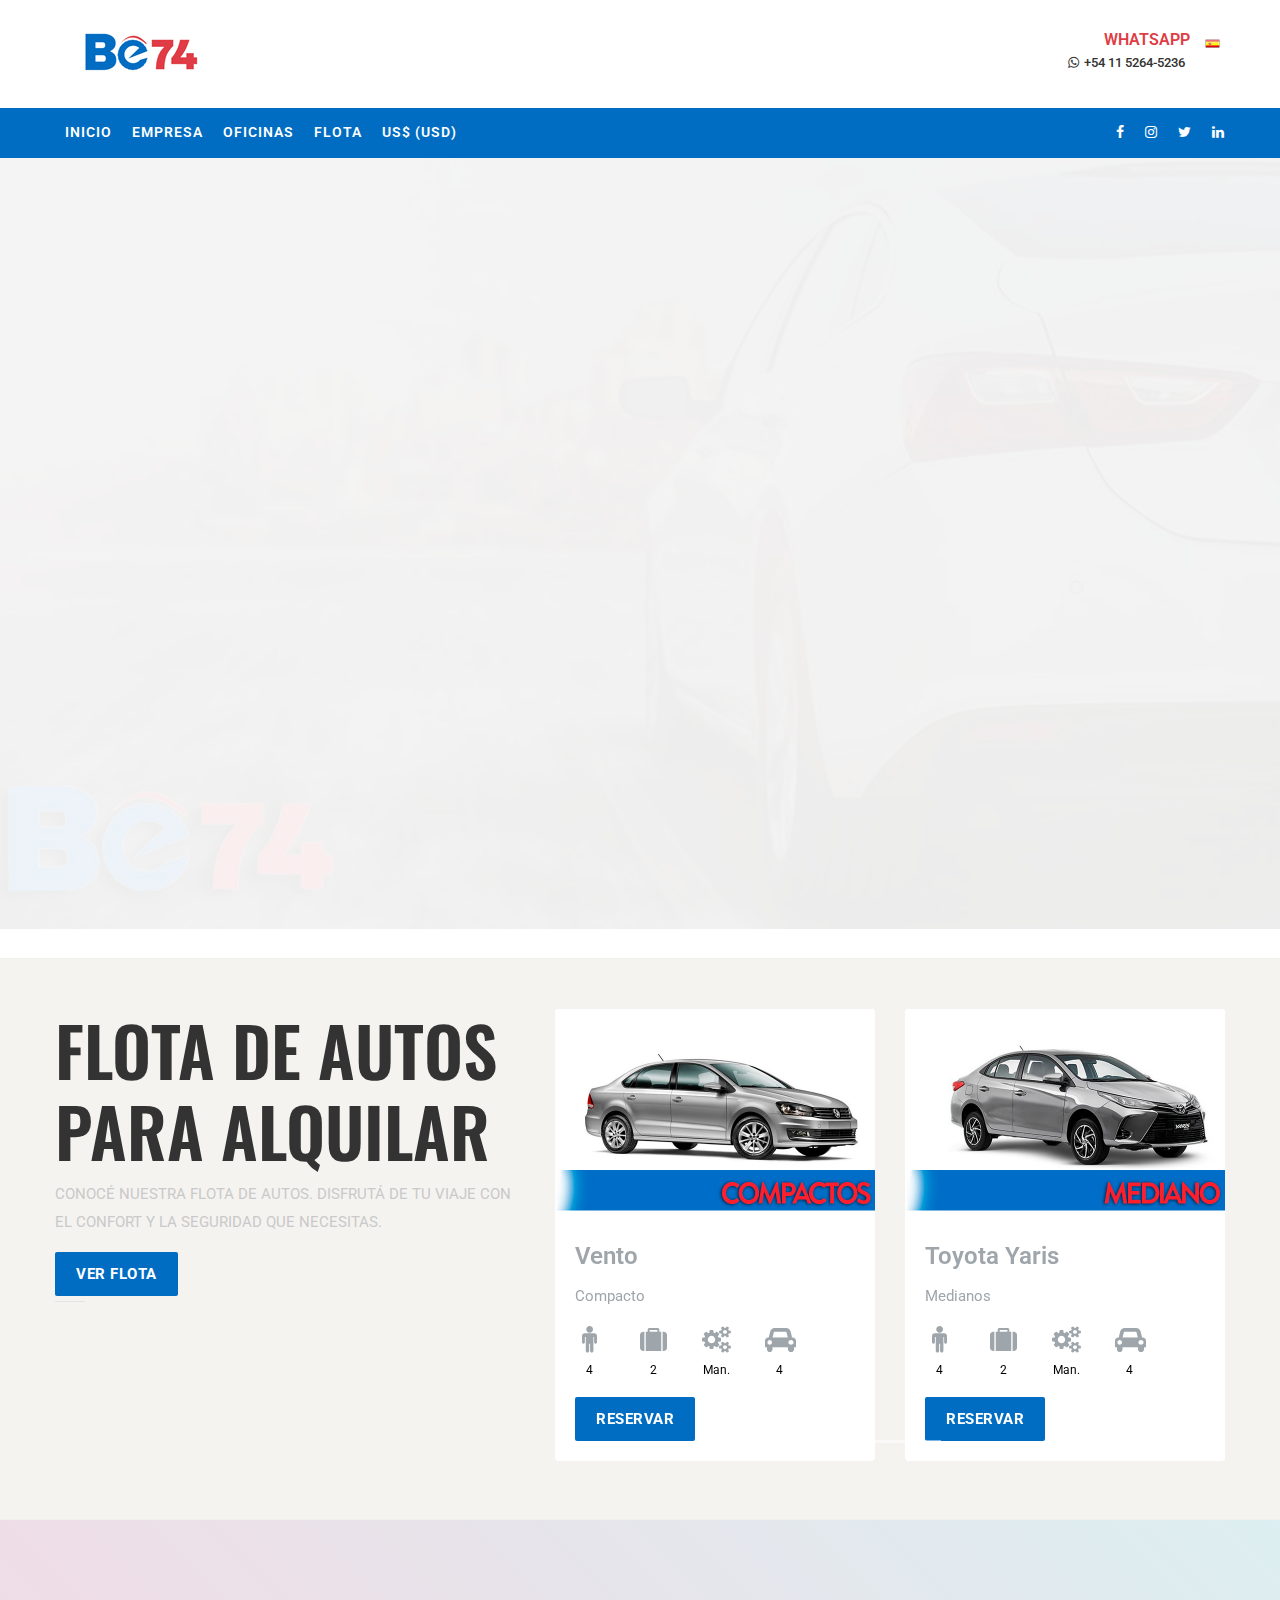
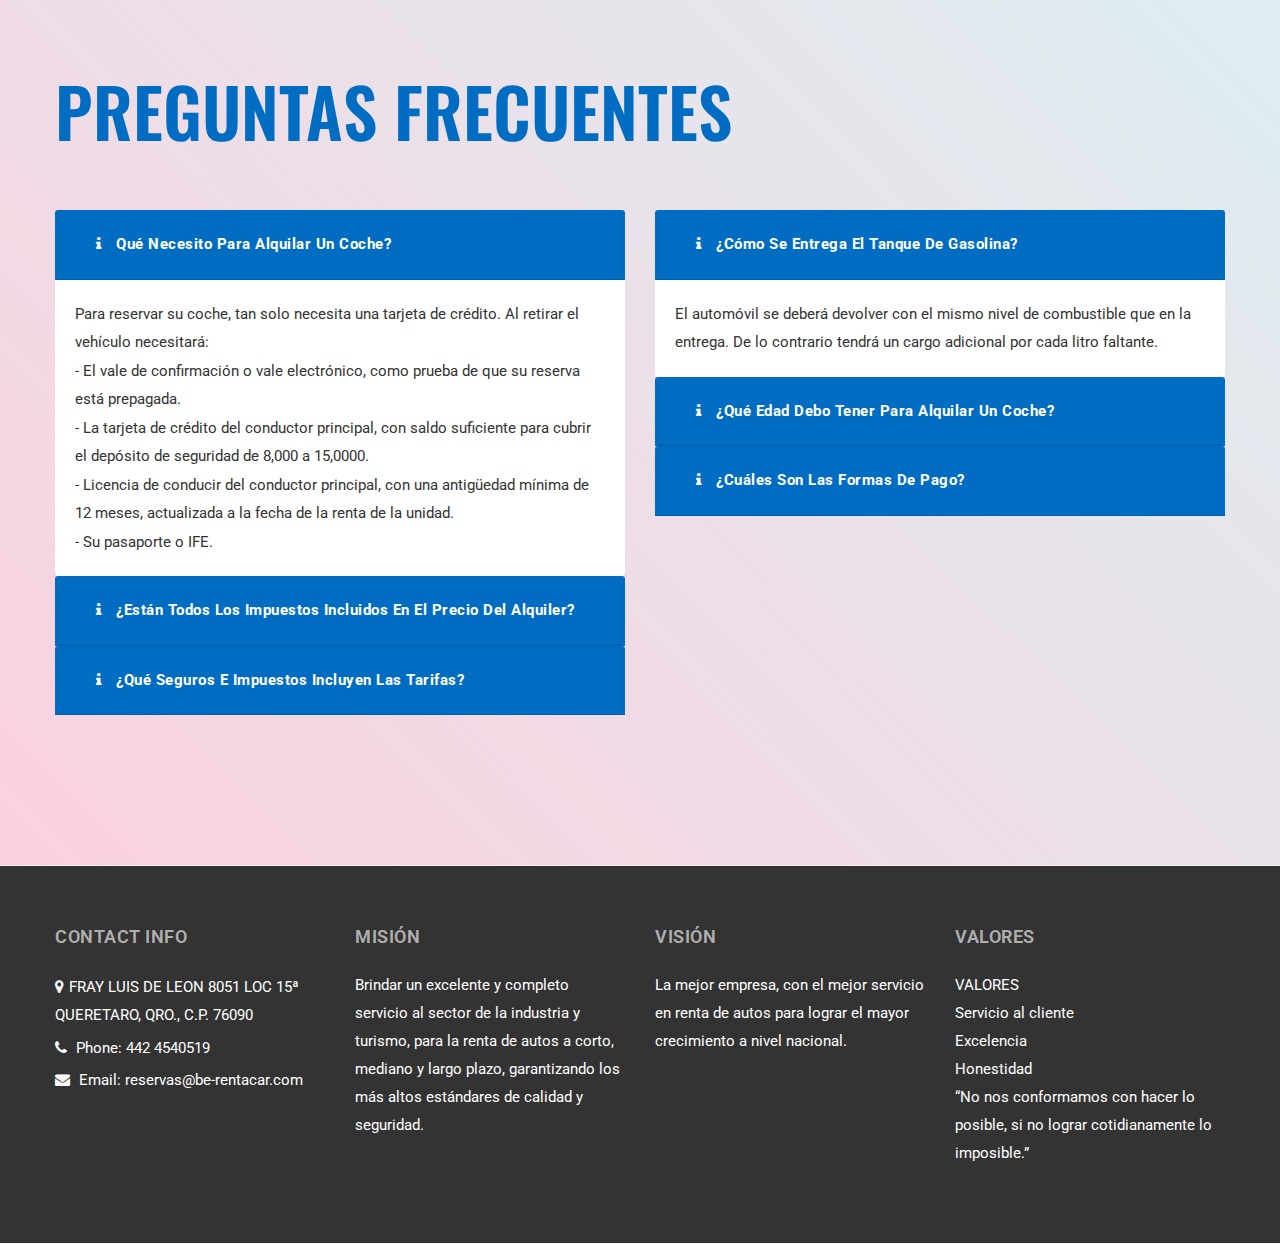
<file: index.html>
<!doctype html>
<html lang="en">
  <head>
    <meta charset="utf-8">
    <meta content="IE=edge" http-equiv="X-UA-Compatible">
    <meta content="width=device-width, initial-scale=1, maximum-scale=1" name="viewport">
    <!-- ========== SEO ========== -->
    <title>BE74 | Renta de Autos</title>
    <meta content="" name="description">
    <meta content="" name="keywords">
    <meta content="" name="author">
    <!-- ========== FAVICON ========== -->
    <link rel="apple-touch-icon-precomposed" href="images/favicon-apple.png"/>
    <link rel="icon" href="images/favicon.png">
    <!-- ========== STYLESHEETS ========== -->
    <link rel="stylesheet" href="css/bootstrap.min.css">
    <link rel="stylesheet" href="css/bootstrap-select.min.css">
    <link rel="stylesheet" href="css/jquery.mmenu.css">
    <link rel="stylesheet" href="revolution/css/layers.css">
    <link rel="stylesheet" href="revolution/css/settings.css">
    <link rel="stylesheet" href="revolution/css/navigation.css">
    <link rel="stylesheet" href="css/animate.min.css">
    <link rel="stylesheet" href="css/owl.carousel.min.css">
    <link rel="stylesheet" href="css/daterangepicker.css">
    <link rel="stylesheet" href="css/magnific-popup.css">
    <link rel="stylesheet" href="css/style.css">
    <link rel="stylesheet" href="css/responsive2.css">
    <!-- ========== ICON FONTS ========== -->
    <link href="fonts/font-awesome.min.css" rel="stylesheet">
    <link href="fonts/flaticon.css" rel="stylesheet">
    <!-- ========== GOOGLE FONTS ========== -->
    <link href="https://fonts.googleapis.com/css?family=Oswald:400,500,600,700%7CRoboto:100,300,400,400i,500,700" rel="stylesheet">
  </head>
  <body>
    <!-- ========== WHATSAPP ========== -->
  
  


  <!-- MODAL LOGINS -->
	
	<div id="mis-reservas" class="modal fade">
    <div class="modal-dialog modal-lg">
        <div class="modal-content">
          
            <div class="modal-body">
			 <button type="button" class="bootbox-close-button close" data-dismiss="modal" aria-hidden="true">×</button>
			<div class="modal-header row form-group">
                                   
                                    <h5 class="text-uppercase italic text-medium font-weight-600 trn">Mis Reservas </h5>
                                </div>
               
              <div class="row justify-content-md-center">

                <div class="col-lg-4">
                    <div class="padding-30px background-white border-1 border-grey-1">
                        <form>
                            <div class="form-group">
                                <label  class="col-form-label"><strong class=" trn">Correo Electrónico</strong></label>
                                <input type="email" class="form-control rounded-0 apiom_email" id="" placeholder="Email">
                            </div>
                            <div class="form-group">
                                <label for="inputPassword3" class="col-form-label"><strong class=" trn">Numero de Confirmación</strong></label>
                                <input type="text" class="form-control rounded-0" id="apiom_confirmation_number" placeholder="">
                            </div>
                            
                            <div class="form-group">
                                <a href="#" id="apiom_submit_mis_reservas" class="btn btn-primary btn-block rounded-0 background-main-color trn">Ir a la reserva</a>
                            </div>
                        </form>
                    </div>
                </div>

                <div class="col-lg-4 col-md-6">
                    <div class="margin-bottom-20px margin-top-20px">
                        <i class="fa fa-ticket margin-right-10px" aria-hidden="true"></i> <strong class="text-uppercase trn">¿No sabes cual es tu Nº de confirmación?</strong>
                        <span class="d-block text-grey-2 trn">Te enviaremos tu Nº de reserva al mail registrado en nuestro sistema</span>
						<span class="d-block"><a  class="text-grey-2 collapsed" data-toggle="collapse" data-parent="#accordion" href="#collapse3" aria-expanded="false" aria-controls="collapse1" class=" trn">ENVIAR EMAIL</a></span>
							<div class="  panel-collapse collapse" id="collapse3"  role="tabpanel" aria-labelledby="heading4" aria-expanded="false">
						 <div class="form-group">
                                
                                <input type="text" class="form-control rounded-0" id="inputPassword3" placeholder="Email">
                            </div>
							 <div class="form-group">
                                <a href="#" class="btn btn-primary btn-block rounded-0 background-main-color trn">Enviar</a>
                            </div>
                    </div>
					 </div>

                   
                   
                </div>
				
				

            </div>
            </div>
        </div>
    </div>
	 </div>
	 
	 
	 
	 
	 <div id="iniciar-sesion" class="modal fade">
    <div class="modal-dialog modal-lg">
        <div class="modal-content">
          
            <div class="modal-body">
			 <button type="button" class="bootbox-close-button close" data-dismiss="modal" aria-hidden="true">×</button>
			<div class="modal-header row form-group">
                                   
                                    <h5 class="text-uppercase italic text-medium font-weight-600 trn">Iniciar Sesión </h5>
                                </div>
               
              <div class="row justify-content-md-center">

                <div class="col-lg-4">
                    <div class="padding-30px background-white border-1 border-grey-1">
                        <form>
                            <div class="form-group">
                                <label for="inputEmail3" class="col-form-label"><strong class=" trn">Correo Electrónico</strong></label>
                                <input type="email" class="form-control rounded-0 apiom_email" id="" placeholder="Email">
                            </div>
                            <div class="form-group">
                                <label for="inputPassword3" class="col-form-label"><strong class=" trn">Contraseña</strong></label>
                                <input type="password" class="form-control rounded-0" id="apiom_password" placeholder="Contraseña">
                            </div>
                            
                            <div class="form-group">
                                <a href="#" id="apiom_submit_login" class="btn btn-primary btn-block rounded-0 background-main-color trn">Ingresar</a>
                            </div>
                        </form>
                    </div>
                </div>

                <div class="col-lg-4 col-md-6">
                    <div class="margin-bottom-20px margin-top-20px">
                        <i class="fa fa-key margin-right-10px" aria-hidden="true"></i> <strong class="text-uppercase trn">¿Olvidó su contraseña?</strong>
                        <span class="d-block text-grey-2 trn">Te enviaremos tu contraseña al mail registrado en nuestro sistema.</span>
						<span class="d-block"><a  class="text-grey-2 collapsed" data-toggle="collapse" data-parent="#accordion" href="#collapse1" aria-expanded="false" aria-controls="collapse1  trn">ENVIAR EMAIL</a></span>
							<div class="  panel-collapse collapse" id="collapse1"  role="tabpanel" aria-labelledby="heading4" aria-expanded="false">
						 <div class="form-group">
                                
                                <input type="text" class="form-control rounded-0" id="inputPassword3" placeholder="Email">
                            </div>
							 <div class="form-group">
                                <a href="#" class="btn btn-primary btn-block rounded-0 background-main-color trn">Enviar</a>
                            </div>
                    </div>
					 </div>

                    <div class="margin-bottom-15px padding-bottom-15px border-bottom-1 border-grey-2">
                        <i class="fa fa-user margin-right-10px" aria-hidden="true"></i> <strong class="text-uppercase collapsed trn" >¿Primera vez? </strong>
                        <span class="d-block"><a data-toggle="collapse" data-parent="#accordion" href="#collapse2" aria-expanded="false" aria-controls="collapse1" class="text-grey-2 trn">REGISTRATE</a></span>
                    </div>
                   
                </div>
				
				 <div class="col-lg-6 col-md-6 panel-collapse collapse" id="collapse2"  role="tabpanel" aria-labelledby="heading4" aria-expanded="false">
                     <div class="margin-top-20px padding-30px background-white border-1 border-grey-1">
					<form>
					<strong class="text-uppercase trn">REGISTRARSE</strong>
                        <div class="form-row">
                            <div class="form-group col-md-6">
                                <label   class=" trn">Nombre</label>
                                <input type="text" class="form-control"   placeholder="Nombre">
                            </div>
                            <div class="form-group col-md-6">
                                <label   class=" trn">Apellido</label>
                                <input type="email" class="form-control"   placeholder="Apellido">
                            </div>
                        </div>
                        <div class="form-group">
                            <label  class=" trn">Email</label>
                            <input type="text" class="form-control"   placeholder="Email">
                        </div>
                        <div class="form-row">
                            <div class="form-group col-md-6">
                                <label   class=" trn">Contraseña</label>
                                <input type="password" class="form-control"   placeholder="Contraseña">
                            </div>
                            <div class="form-group col-md-6">
                                <label   class=" trn">Repetir Contraseña</label>
                                <input type="password" class="form-control"   placeholder="Contraseña">
                            </div>
                        </div>
                        <a href="#" class="btn-sm btn-lg btn-block background-main-color text-white text-center font-weight-bold text-uppercase rounded-0 padding-15px trn">Enviar</a>
                    </form>
					 </div>
                </div>

            </div>
            </div>
        </div>
    </div>
	 </div>
	 
	 
	 
<!-- END MODAL LOGINS -->


  
  
    <!-- ========== MOBILE MENU ========== -->
    <nav id="mobile-menu"></nav>
    <!-- ========== WRAPPER ========== -->
    <div class="wrapper">
      <!-- ========== TOP MENU ========== -->
      <div class="topbar">
        <div class="container">
         <div class="brand">
            <div class="logo">
              <a href="index.html">
                <img src="images/logo.png" alt="">
              </a>
            </div>
          </div>
          <div class="top-right-menu">
            <ul class="top-menu">
              <li class="d-none d-md-inline">
			  <h6 style="text-align:right; margin-bottom:0px;">WHATSAPP</h6>
                <a href="https://walink.co/c4f7b5" target="_blank">
				
                  <i class="fa fa-whatsapp"></i>+54 11 5264-5236
                </a>
              </li>
             
              <li class="language-menu">
                <a href="#" class="active-language" id="idiomaSelector"><img src="images/icons/flags/es.png" class="bg-esp" alt="Image"></a>
               <!--  <ul class="languages">
				
				 <li class="language"><a   class="lang_selector" id="idiomaES" data-value="es"
                onclick="setIdioma('ES', true);$('#idiomaSelector').html(getIdiomaCompleto())"><img class="bg-ing"
                    src="images/icons/flags/es.png" alt=""><span  class=" trn"> Español</span></a></li>

								<li class="language"><a   class="lang_selector" id="idiomaEN" data-value="en" onclick="setIdioma('EN', true);$('#idiomaSelector').html(getIdiomaCompleto())"  ><img class="bg-ing" src="images/icons/flags/gb.png" alt=""> <span  class=" trn">Inglés</span></a></li>
								<li class="language"><a   class="lang_selector" id="idiomaPT" data-value="pt" onclick="setIdioma('PT', true);$('#idiomaSelector').html(getIdiomaCompleto())"><img class="bg-bra trn" src="images/icons/flags/pt.png" alt=""> <span  class=" trn">Portugués</span></a></li>
                 
                </ul> -->
              </li>
            </ul>
          </div>
        </div>
      </div>
      <!-- ========== HEADER ========== -->
      <header class="horizontal-header sticky-header" data-menutoggle="991">
        <div class="container">
          <!-- BRAND -->
          
          <!-- MOBILE MENU BUTTON -->
          <div id="toggle-menu-button" class="toggle-menu-button">
            <span class="line"></span>
            <span class="line"></span>
            <span class="line"></span>
          </div>
          <!-- MAIN MENU -->
          <nav id="main-menu" class="main-menu">
            <ul class="menu">
              <li class="menu-item">
                <a href="index.html">INICIO</a>
               
              </li>
              <li class="menu-item ">
                <a href="empresa.html">EMPRESA</a>
                
              </li>
              <li class="menu-item ">
                <a href="oficinas.html">OFICINAS</a>
                
              </li>
			   <li class="menu-item ">
                <a href="flota.html">FLOTA</a>
                
              </li>
			  
			  
              
                  <li class="menu-item dropdown">
                    <a href="#" class="apiom_ul_monedas  " >US$ (USD)</a>
					<ul id="apiom_ulMonedaUsuario" class="submenu">
								<li class="convert menu-item" data-to-currency="MEX" id="MEX"><a>$ (MEX)</a></li>
							
								
							</ul>
                   
                  </li>
                 
                 
             
            </ul>
			
			<ul class="menu" style="float:right;">
              <li class="menu-item">
                <a href="https://www.facebook.com/profile.php?id=100084344150888" target="_blank"><i class="fa fa-facebook"></i></a>
				</li>
				 <li class="menu-item">
                <a href="https://www.instagram.com/be74949/" target="_blank"><i class="fa fa-instagram"></i></a>
				</li>
        <li class="menu-item">
          <a href="https://twitter.com/Be74_qro" target="_blank"><i class="fa fa-twitter"></i></a>
  </li>
  <li class="menu-item">
    <a href="https://www.linkedin.com/company/be-74/" target="_blank"><i class="fa fa-linkedin"></i></a>
</li>
			  
			  
			  
			   </ul>
          </nav>
		  
		  
        </div>
      </header>
      <!-- ========== REVOLUTION SLIDER ========== -->
       <div class="slider">
        <div id="rev-slider-2" class="rev_slider color-slider op2" style="display:none" data-version="5.4.5">
         
          <!-- ========== VERTICAL BOOKING FORM ========== -->
          <div class="tp-static-layers index2">
            <div
              class="tp-static-layer tp-caption"
              data-startslide="0"
              data-endslide="99"
              data-frames='[{"delay":2000,"speed":750,"sfxcolor":"#ffffff","sfx_effect":"blockfromleft","frame":"0","from":"z:0;","to":"o:1;","ease":"Power3.easeInOut"},{"delay":"wait","speed":500,"sfxcolor":"#ffffff","sfx_effect":"blocktoleft","frame":"999","to":"z:0;","ease":"Power4.easeOut"}]'
              data-x="['left','left','center','center']"
              data-hoffset="['15','15','0','0']"
              data-y="['50','50','700','700']"
              data-width="[700, 700, 768, 480]"
              data-height="[auto, auto, auto, auto]"
              style="z-index: 11;">
              <div class="vertical-booking-form slider-booking-form">
                <!-- ========== BOOKING NOTIFICATION ========== -->
                <div id="booking-notification" class="notification"></div>
                <h3 class="form-title">Reserve su auto</h3>
                <div class="inner">
                  <form id="booking-form">
				  
				  
				   <div class="row">
                            <div class="form-group col-lg-6">
                                 <label>Ciudad desde</label>
                                <div class="destination"><form autocomplete="off" >
  <div id="apiom_ciudad_desde" class="autocomplete" >
    <input class="form-control" id="myInput" type="text" name="myCountry" placeholder="">
  </div>
  
</form>

								</div>
                            </div>
							<div class="form-group col-lg-6">
                                 <label>Ciudad hasta </label>
                                <div class="destination">
								<form autocomplete="off" >
  <div id="apiom_ciudad_hasta" class="autocomplete2" >
    <input class="form-control" id="myInput2" type="text" name="myCountry2" placeholder="">
  </div>
  
</form>
								</div>
                            </div>
                            <div class="form-group col-lg-6 col-xs-12">
                              <label>Fecha y Hora desde</label>

                              <div class="row">

                              <div class="form-group col-lg-6 col-xs-6">
                              
                                <input id="apiom_fecha_desde" type="date" class="apiom_fecha_desde form-control" value="15/06/2021" placeholder="Fecha desde">
                               <input type="hidden" id="apiom_fecha_desde">
                            </div>
                            <div class="form-group col-lg-6 col-xs-6">
                               
                              <input id="apiom_hora_desde" type="time" class="form-control timepicker">
                          </div>
                              
                              </div>
                            </div>

							 <div class="form-group col-lg-6 col-xs-12">
                   <label>Fecha y Hora Hasta</label>
                <div class="row">
                               
                   <div class="form-group col-lg-6 col-xs-6">
                                  <input id="apiom_fecha_hasta" type="date" class="apiom_fecha_hasta form-control" value="25/06/2021" placeholder="Fecha hasta">
                                  <input type="hidden" id="apiom_fecha_hasta">
                            </div>
                          
							 <div class="form-group col-lg-6 col-xs-6">
                              
                              
                               <div class="time-input"><input id="apiom_hora_hasta"  type="time" class="form-control timepicker"></div>
                            </div>
                          </div>
                          </div>



                            <div class="form-group  col-lg-6">
                               
                                <div class=""><input id="apiom_codigo_tarifa"  type="text" class="form-control" placeholder="Codigo de tarifa"></div>
                            </div>
                           
                        </div>
                   
                    <!-- BOOKING BUTTON -->
                    <button id="apiom_submit_search"  type="submit" class="btn btn-book">BUSCAR AUTO</button>
                    <div class="advanced-form-link">
                     
                    </div>
                  </form>
                </div>
              </div>
            </div>
          </div>
		  
		   <ul>
            <!-- SLIDE NR. 1 -->
            <li data-transition="crossfade">
              <!-- MAIN IMAGE -->
              <img src="images/bg1.jpg" alt="Image" title="Image" data-bgposition="center center" data-bgfit="cover" data-bgrepeat="no-repeat" data-bgparallax="10" class="rev-slidebg" data-no-retina="">
              <!-- LAYER NR. 1 -->
              <div
                class="tp-caption tp-resizeme"
                data-x="750"
                data-y="['180','180','100','100']"
                data-responsive_offset="on"
                data-fontsize="['65','50','40','30']"
                data-lineheight="['60','50','40','30']"
                data-whitespace="nowrap"
                data-frames='[{"delay":1000,"speed":750,"sfxcolor":"#ffffff","sfx_effect":"blockfromleft","frame":"0","from":"z:0;","to":"o:1;","ease":"Power3.easeInOut"},{"delay":"wait","speed":500,"sfxcolor":"#ffffff","sfx_effect":"blocktoleft","frame":"999","to":"z:0;","ease":"Power4.easeOut"}]'
                style="z-index: 5; color: #fff; font-weight: 900; text-shadow: 2px 2px #000; text-align:right;">
                La mejor </br>arrendadora<br> de autos
              </div>
             
            </li>
           
          </ul>
        </div>
      </div>
    
	  
	 
      <!-- ========== ROOMS ========== -->
      <section class="rooms gray">
        <div class="container">
         
          
           
         
          <div class="row">
            <!-- ITEM -->
            <div class="col-md-5">
			<div class="section-title">
			  <h4>Flota de Autos para alquilar</h4>
			  <p>Conocé nuestra flota de autos. Disfrutá de tu viaje con el confort y la seguridad que necesitas.</p>
                <a href="flota.html"  type="submit" class="btn btn-book">Ver flota </a>
            </div>
			 </div>
            <!-- ITEM -->
           <div class="col-md-7">
              <!--Carousel Wrapper-->
    <div id="multi-item-example" class="carousel slide carousel-multi-item" data-ride="carousel">

      <!--Controls-->
      <!-- <div class="controls-top"> -->
        <!-- <a class="btn-floating" href="#multi-item-example" data-slide="prev"><i class="fa fa-chevron-left"></i></a> -->
        <!-- <a class="btn-floating" href="#multi-item-example" data-slide="next"><i class="fa fa-chevron-right"></i></a> -->
      <!-- </div> -->
      <!--/.Controls-->

      <!--Indicators-->
      <ol class="carousel-indicators">
        <li data-target="#multi-item-example" data-slide-to="0" class="active"></li>
        <li data-target="#multi-item-example" data-slide-to="1"></li>
        <li data-target="#multi-item-example" data-slide-to="2"></li>
      </ol>
      <!--/.Indicators-->

      <!--Slides-->
      <div class="carousel-inner" role="listbox">

        <!--First slide-->
        <div class="carousel-item active">

          <div class="row">
            <div class="col-md-6">
              <div class="card mb-2">
                <img class="card-img-top" src="images/flota/compacto.jpg"
                  alt="Card image cap">
                <div class="card-body">
                  <h3 class="card-title">Vento</h3>
                  <p class="card-text">Compacto</p>
				   <div class="detalles-auto">
				  <div class="details-item "><i class="fa fa-male"></i> <p class="texto-detalles">4</p></div>
				  <div class="details-item "><i class="fa fa-suitcase"></i><p class="texto-detalles">2</p></div>
				  <div class="details-item "><i class="fa fa-cogs"></i><p class="texto-detalles">Man.</p></div>
				  <div class="details-item"><i class="fa fa-car"></i><p class="texto-detalles">4</p></div>
				  </div>
                  <button class="btn btn-book">Reservar</button>
                 
                </div>
              </div>
            </div>

            <div class="col-md-6 clearfix d-none d-md-block">
              <div class="card mb-2">
                <img class="card-img-top" src="images/flota/mediano.jpg"
                  alt="Card image cap">
                <div class="card-body">
                  <h3 class="card-title">Toyota Yaris</h3>
                  <p class="card-text">Medianos</p>
				  <div class="detalles-auto">
				  <div class="details-item "><i class="fa fa-male"></i> <p class="texto-detalles">4</p></div>
				  <div class="details-item "><i class="fa fa-suitcase"></i><p class="texto-detalles">2</p></div>
				  <div class="details-item "><i class="fa fa-cogs"></i><p class="texto-detalles">Man.</p></div>
				  <div class="details-item"><i class="fa fa-car"></i><p class="texto-detalles">4</p></div>
				  </div>
                  <button class="btn btn-book">Reservar</button>
                </div>
              </div>
            </div>

          
          </div>

        </div>
        <!--/.First slide-->

        <!--Second slide-->
        <div class="carousel-item">

         <div class="row">
            <div class="col-md-6">
              <div class="card mb-2">
                <img class="card-img-top" src="images/flota/full-size.jpg"
                  alt="Card image cap">
                <div class="card-body">
                  <h3 class="card-title">Jetta</h3>
                  <p class="card-text">Full Size</p>
				   <div class="detalles-auto">
				  <div class="details-item "><i class="fa fa-male"></i> <p class="texto-detalles">5</p></div>
				  <div class="details-item "><i class="fa fa-suitcase"></i><p class="texto-detalles">5</p></div>
				  <div class="details-item "><i class="fa fa-cogs"></i><p class="texto-detalles">Man.</p></div>
				  <div class="details-item"><i class="fa fa-car"></i><p class="texto-detalles">4</p></div>
				  </div>
                  <button class="btn btn-book">Reservar</button>
                 
                </div>
              </div>
            </div>

            <div class="col-md-6 clearfix d-none d-md-block">
              <div class="card mb-2">
                <img class="card-img-top" src="images/flota/suv.jpg"
                  alt="Card image cap">
                <div class="card-body">
                  <h3 class="card-title">Nissan Kicks</h3>
                  <p class="card-text">SUV</p>
				  <div class="detalles-auto">
				  <div class="details-item "><i class="fa fa-male"></i> <p class="texto-detalles">5</p></div>
				  <div class="details-item "><i class="fa fa-suitcase"></i><p class="texto-detalles">4</p></div>
				  <div class="details-item "><i class="fa fa-cogs"></i><p class="texto-detalles">Man.</p></div>
				  <div class="details-item"><i class="fa fa-car"></i><p class="texto-detalles">4</p></div>
				  </div>
                  <button class="btn btn-book">Reservar</button>
                </div>
              </div>
            </div>

          
          </div>

        </div>
        <!--/.Second slide-->

        

      </div>
      <!--/.Slides-->

    </div>
    <!--/.Carousel Wrapper-->
            </div>
            
          </div>
        </div>
      </section>
     
      <!-- ========== RESTAURANT ========== -->
      <section class="restaurant image-bg parallax gradient-overlay op3" data-src="images/bg4.jpg" data-parallax="scroll" data-speed="0.3" data-mirror-selector=".wrapper" data-z-index="0">
        <div class="container">
          <div class="section-title">
            <h4>PREGUNTAS FRECUENTES</h4>
           
          </div>
          <div class="row">
			
			
                <div class="col-lg-6 col-md-6">
                    


                    <div class="accordion" id="accordionExample">
                      <div class="card">
                        <div class="card-header" id="headingOne">
                          <h2 class="mb-0">
                            <button class="btn d-block  text-capitalize text-up-small font-weight-700 " type="button" data-toggle="collapse" data-target="#1" aria-expanded="true" aria-controls="collapseOne">
                              <i class="fa fa-info margin-right-10px" ></i> <span class="trn">Qué necesito para alquilar un coche?</span>
                            </button>
                          </h2>
                        </div>
                    
                        <div id="1" class="collapse show" aria-labelledby="headingOne" data-parent="#accordionExample">
                          <div class="card-body">Para reservar su coche, tan solo necesita una tarjeta de crédito. Al retirar el vehículo necesitará: <br>

                          - El vale de confirmación o vale electrónico, como prueba de que su reserva está prepagada. <br>
                           - La tarjeta de crédito del conductor principal, con saldo suficiente para cubrir el depósito de seguridad de 8,000 a 15,0000. <br>
                           - Licencia de conducir del conductor principal, con una antigüedad mínima de 12 meses, actualizada a la fecha de la renta de la unidad. <br>
                           - Su pasaporte o IFE.</div>
                        </div>
                      </div>
                      <div class="card">
                        <div class="card-header" id="headingTwo">
                          <h2 class="mb-0">
                            <button class="btn btn-link collapsed d-block  text-capitalize text-up-small font-weight-700 " type="button" data-toggle="collapse" data-target="#2" aria-expanded="false" aria-controls="collapseTwo">
                              <i class="fa fa-info margin-right-10px" ></i> <span class="trn">¿Están todos los impuestos incluidos en el precio del alquiler?</span>
                            </button>
                          </h2>
                        </div>
                        <div id="2" class="collapse" aria-labelledby="headingTwo" data-parent="#accordionExample">
                          <div class="card-body">La gran mayoría de nuestras reservas incluyen Cobertura en caso de robo, Cobertura parcial por colisión (CDW), impuestos locales, tasas aeroportuarias e impuestos de circulación. El importe de los extras u otros servicios solicitados, tales como conductores adicionales o devolución en una oficina distinta a la de recogida, debe abonarse en la oficina de alquiler al retirar el vehículo; no obstante, los cargos aparecerán detallados antes de confirmar la reserva.</div>
                        </div>
                      </div>
                      <div class="card">
                        <div class="card-header" id="headingThree">
                          <h2 class="mb-0">
                            <button class="btn btn-link collapsed d-block  text-capitalize text-up-small font-weight-700 " type="button" data-toggle="collapse" data-target="#3" aria-expanded="false" aria-controls="collapseThree">
                              <i class="fa fa-info margin-right-10px" ></i> <span class="trn">¿Qué seguros e impuestos incluyen las tarifas?</span>
                            </button>
                          </h2>
                        </div>
                        <div id="3" class="collapse" aria-labelledby="headingThree" data-parent="#accordionExample">
                          <div class="card-body">Nuestras tarifas incluyen todos los impuestos (IVA y impuesto aeroportuario en su caso), seguros de colisión, (CDW) con deducible del 10% (este porcentaje es sobre el valor del auto) en daños, robo o pérdida total (si el daño es menor se cobrara el daño solamente) , seguros a terceros</div>
                        </div>
                      </div>
                    </div>
                </div>
               
			     <div class="col-lg-6 col-md-6">
            <div class="accordion" id="accordionExample2">
              <div class="card">
                <div class="card-header" id="headingOne">
                  <h2 class="mb-0">
                    <button class="btn btn-link d-block text-capitalize text-up-small font-weight-700 " type="button" data-toggle="collapse" data-target="#4" aria-expanded="true" aria-controls="collapseOne">
                      <i class="fa fa-info margin-right-10px" ></i> <span class="trn">¿Cómo se entrega el tanque de gasolina?</span>
                    </button>
                  </h2>
                </div>
            
                <div id="4" class="collapse show" aria-labelledby="headingOne" data-parent="#accordionExample2">
                  <div class="card-body">El automóvil se deberá devolver con el mismo nivel de combustible que en la entrega. De lo contrario tendrá un cargo adicional por cada litro faltante.</div>
                </div>
              </div>
              <div class="card">
                <div class="card-header" id="headingTwo">
                  <h2 class="mb-0">
                    <button class="btn btn-link collapsed d-block  text-capitalize text-up-small font-weight-700 " type="button" data-toggle="collapse" data-target="#5" aria-expanded="false" aria-controls="collapseTwo">
                      <i class="fa fa-info margin-right-10px" ></i> <span class="trn">¿Qué edad debo tener para alquilar un coche?</span>
                    </button>
                  </h2>
                </div>
                <div id="5" class="collapse" aria-labelledby="headingTwo" data-parent="#accordionExample2">
                  <div class="card-body">El conductor principal tenga una edad de entre 25 y 70 años.</div>
                </div>
              </div>
              <div class="card">
                <div class="card-header" id="headingThree">
                  <h2 class="mb-0">
                    <button class="btn btn-link collapsed d-block text-capitalize text-up-small font-weight-700 " type="button" data-toggle="collapse" data-target="#6" aria-expanded="false" aria-controls="collapseThree">
                      <i class="fa fa-info margin-right-10px" ></i> <span class="trn">¿Cuáles son las formas de pago?</span>
                    </button>
                  </h2>
                </div>
                <div id="6" class="collapse" aria-labelledby="headingThree" data-parent="#accordionExample2">
                  <div class="card-body">Tenemos diversas formas de pago en línea por medio de Paypal, OpenPay, Mercado Pago o Clip.</div>
                </div>
              </div>
            </div>
                </div>
				
				
		 
			
			 </div>
        </div>
      </section>
     
    
     
      <!-- ========== FOOTER ========== -->
      <footer>
        <div class="footer-widgets">
          <div class="container">
            <div class="row">
             
              <div class="col-md-3">
                <div class="footer-widget">
                  <h3>Contact Info</h3>
                  <div class="inner">
                    <ul class="contact-details">
                      <li>
                        <i class="fa fa-map-marker" aria-hidden="true"></i>FRAY LUIS DE LEON 8051 LOC 15ª QUERETARO, QRO., C.P. 76090</li>
                      <li>
                        <i class="fa fa-phone" aria-hidden="true"></i>
                        Phone: 442 4540519
                      </li>
                     
                        
                      <li>
                        <i class="fa fa-envelope"></i>
                        Email:
                        <a href="mailto:reservas@be-rentacar.com">reservas@be-rentacar.com</a>
                      </li>
                    </ul>
                  </div>
                </div>
              </div>
              <!-- WIDGET -->
               <!-- WIDGET -->
               <div class="col-md-3">
                <div class="footer-widget">
                  <h3>MISIÓN</h3>
                  <div class="inner">
                    <p>Brindar un excelente y completo servicio al sector de la industria y turismo, para la renta de autos a corto, mediano y largo plazo, garantizando los más altos estándares de calidad y seguridad.
                    </p>

                    
                  </div>
                </div>
              </div>
			   <!-- WIDGET -->
              <div class="col-md-3">
                <div class="footer-widget">
                  <h3>VISIÓN</h3>
                  <div class="inner">
                   
<p>La mejor empresa, con el mejor servicio en renta de autos para lograr el mayor crecimiento a nivel nacional.</p>

                  </div>
                </div>
              </div>
              <!-- WIDGET -->
              <div class="col-md-3">
                <div class="footer-widget">
                  <h3>VALORES</h3>
                  <div class="inner">
 <p>VALORES<br>
Servicio al cliente<br>
Excelencia<br>
Honestidad<br>
“No nos conformamos con hacer lo posible, si no lograr cotidianamente lo imposible.”</p>
                  </div>
                </div>
              </div>
             
            </div>
          </div>
        </div>
       
       
      </footer>
    </div>
  
    <!-- ========== BACK TO TOP ========== -->
    <div class="back-to-top">
      <i class="fa fa-angle-up" aria-hidden="true"></i>
    </div>
    <!-- ========== JAVASCRIPT ========== -->
    <script src="js/jquery.min.js"></script>
    <script src="http://maps.google.com/maps/api/js?key=YOUR_API_KEY"></script>
    <script src="js/bootstrap.min.js"></script>
    <script src="js/bootstrap-select.min.js"></script>
    <script src="js/jquery.mmenu.js"></script>
    <script src="js/jquery.inview.min.js"></script>
    <script src="js/jquery.countdown.min.js"></script>
    <script src="js/jquery.magnific-popup.min.js"></script>
    <script src="js/owl.carousel.min.js"></script>
    <script src="js/owl.carousel.thumbs.min.js"></script>
    <script src="js/isotope.pkgd.min.js"></script>
    <script src="js/imagesloaded.pkgd.min.js"></script>
    <script src="js/masonry.pkgd.min.js"></script>
    <script src="js/wow.min.js"></script>
    <script src="js/countup.min.js"></script>
    <script src="js/moment.min.js"></script>
    <script src="js/daterangepicker.js"></script>
    <script src="js/parallax.min.js"></script>
    <script src="js/smoothscroll.min.js"></script>
    <script src="js/instafeed.min.js"></script>
    <script src="js/main.js"></script>
    <!-- ========== REVOLUTION SLIDER ========== -->
    <script src="revolution/js/jquery.themepunch.tools.min.js"></script>
    <script src="revolution/js/jquery.themepunch.revolution.min.js"></script>
    <script src="revolution/js/extensions/revolution.extension.actions.min.js"></script>
    <script src="revolution/js/extensions/revolution.extension.carousel.min.js"></script>
    <script src="revolution/js/extensions/revolution.extension.kenburn.min.js"></script>
    <script src="revolution/js/extensions/revolution.extension.layeranimation.min.js"></script>
    <script src="revolution/js/extensions/revolution.extension.migration.min.js"></script>
    <script src="revolution/js/extensions/revolution.extension.navigation.min.js"></script>
    <script src="revolution/js/extensions/revolution.extension.parallax.min.js"></script>
    <script src="revolution/js/extensions/revolution.extension.slideanims.min.js"></script>
    <script src="revolution/js/extensions/revolution.extension.video.min.js"></script>
	
	<script>
function autocomplete(inp, arr) {
  /*the autocomplete function takes two arguments,
  the text field element and an array of possible autocompleted values:*/
  var currentFocus;
  /*execute a function when someone writes in the text field:*/
  inp.addEventListener("input", function(e) {
      var a, b, i, val = this.value;
      /*close any already open lists of autocompleted values*/
      closeAllLists();
      if (!val) { return false;}
      currentFocus = -1;
      /*create a DIV element that will contain the items (values):*/
      a = document.createElement("DIV");
      a.setAttribute("id", this.id + "autocomplete-list");
      a.setAttribute("class", "autocomplete-items");
      /*append the DIV element as a child of the autocomplete container:*/
      this.parentNode.appendChild(a);
      /*for each item in the array...*/
      for (i = 0; i < arr.length; i++) {
        /*check if the item starts with the same letters as the text field value:*/
        if (arr[i].substr(0, val.length).toUpperCase() == val.toUpperCase()) {
          /*create a DIV element for each matching element:*/
          b = document.createElement("DIV");
          /*make the matching letters bold:*/
          b.innerHTML = "<strong>" + arr[i].substr(0, val.length) + "</strong>";
          b.innerHTML += arr[i].substr(val.length);
          /*insert a input field that will hold the current array item's value:*/
          b.innerHTML += "<input type='hidden' value='" + arr[i] + "'>";
          /*execute a function when someone clicks on the item value (DIV element):*/
          b.addEventListener("click", function(e) {
              /*insert the value for the autocomplete text field:*/
              inp.value = this.getElementsByTagName("input")[0].value;
              /*close the list of autocompleted values,
              (or any other open lists of autocompleted values:*/
              closeAllLists();
          });
          a.appendChild(b);
        }
      }
  });
  /*execute a function presses a key on the keyboard:*/
  inp.addEventListener("keydown", function(e) {
      var x = document.getElementById(this.id + "autocomplete-list");
      if (x) x = x.getElementsByTagName("div");
      if (e.keyCode == 40) {
        /*If the arrow DOWN key is pressed,
        increase the currentFocus variable:*/
        currentFocus++;
        /*and and make the current item more visible:*/
        addActive(x);
      } else if (e.keyCode == 38) { //up
        /*If the arrow UP key is pressed,
        decrease the currentFocus variable:*/
        currentFocus--;
        /*and and make the current item more visible:*/
        addActive(x);
      } else if (e.keyCode == 13) {
        /*If the ENTER key is pressed, prevent the form from being submitted,*/
        e.preventDefault();
        if (currentFocus > -1) {
          /*and simulate a click on the "active" item:*/
          if (x) x[currentFocus].click();
        }
      }
  });
  function addActive(x) {
    /*a function to classify an item as "active":*/
    if (!x) return false;
    /*start by removing the "active" class on all items:*/
    removeActive(x);
    if (currentFocus >= x.length) currentFocus = 0;
    if (currentFocus < 0) currentFocus = (x.length - 1);
    /*add class "autocomplete-active":*/
    x[currentFocus].classList.add("autocomplete-active");
  }
  function removeActive(x) {
    /*a function to remove the "active" class from all autocomplete items:*/
    for (var i = 0; i < x.length; i++) {
      x[i].classList.remove("autocomplete-active");
    }
  }
  function closeAllLists(elmnt) {
    /*close all autocomplete lists in the document,
    except the one passed as an argument:*/
    var x = document.getElementsByClassName("autocomplete-items");
    for (var i = 0; i < x.length; i++) {
      if (elmnt != x[i] && elmnt != inp) {
        x[i].parentNode.removeChild(x[i]);
      }
    }
  }
  /*execute a function when someone clicks in the document:*/
  document.addEventListener("click", function (e) {
      closeAllLists(e.target);
  });
}

/*An array containing all the country names in the world:*/
var countries = ["Bariloche","Buenos Aires Aeroparque","Bahia Blanca","Cataratas del Iguazu Aeropuerto","Buenos Aires Ezeiza","Cordoba Aeropuerto","El Calafate Aeropuerto","Salta Aeropuerto","Tigre Centro","Tucuman Aeropuerto","Ushuaia Aeropuerto"];

/*initiate the autocomplete function on the "myInput" element, and pass along the countries array as possible autocomplete values:*/
autocomplete(document.getElementById("myInput"), countries);
</script>


<script>
function autocomplete(inp, arr) {
  /*the autocomplete function takes two arguments,
  the text field element and an array of possible autocompleted values:*/
  var currentFocus;
  /*execute a function when someone writes in the text field:*/
  inp.addEventListener("input", function(e) {
      var a, b, i, val = this.value;
      /*close any already open lists of autocompleted values*/
      closeAllLists();
      if (!val) { return false;}
      currentFocus = -1;
      /*create a DIV element that will contain the items (values):*/
      a = document.createElement("DIV");
      a.setAttribute("id", this.id + "autocomplete-list");
      a.setAttribute("class", "autocomplete-items");
      /*append the DIV element as a child of the autocomplete container:*/
      this.parentNode.appendChild(a);
      /*for each item in the array...*/
      for (i = 0; i < arr.length; i++) {
        /*check if the item starts with the same letters as the text field value:*/
        if (arr[i].substr(0, val.length).toUpperCase() == val.toUpperCase()) {
          /*create a DIV element for each matching element:*/
          b = document.createElement("DIV");
          /*make the matching letters bold:*/
          b.innerHTML = "<strong>" + arr[i].substr(0, val.length) + "</strong>";
          b.innerHTML += arr[i].substr(val.length);
          /*insert a input field that will hold the current array item's value:*/
          b.innerHTML += "<input type='hidden' value='" + arr[i] + "'>";
          /*execute a function when someone clicks on the item value (DIV element):*/
          b.addEventListener("click", function(e) {
              /*insert the value for the autocomplete text field:*/
              inp.value = this.getElementsByTagName("input")[0].value;
              /*close the list of autocompleted values,
              (or any other open lists of autocompleted values:*/
              closeAllLists();
          });
          a.appendChild(b);
        }
      }
  });
  /*execute a function presses a key on the keyboard:*/
  inp.addEventListener("keydown", function(e) {
      var x = document.getElementById(this.id + "autocomplete-list");
      if (x) x = x.getElementsByTagName("div");
      if (e.keyCode == 40) {
        /*If the arrow DOWN key is pressed,
        increase the currentFocus variable:*/
        currentFocus++;
        /*and and make the current item more visible:*/
        addActive(x);
      } else if (e.keyCode == 38) { //up
        /*If the arrow UP key is pressed,
        decrease the currentFocus variable:*/
        currentFocus--;
        /*and and make the current item more visible:*/
        addActive(x);
      } else if (e.keyCode == 13) {
        /*If the ENTER key is pressed, prevent the form from being submitted,*/
        e.preventDefault();
        if (currentFocus > -1) {
          /*and simulate a click on the "active" item:*/
          if (x) x[currentFocus].click();
        }
      }
  });
  function addActive(x) {
    /*a function to classify an item as "active":*/
    if (!x) return false;
    /*start by removing the "active" class on all items:*/
    removeActive(x);
    if (currentFocus >= x.length) currentFocus = 0;
    if (currentFocus < 0) currentFocus = (x.length - 1);
    /*add class "autocomplete-active":*/
    x[currentFocus].classList.add("autocomplete-active");
  }
  function removeActive(x) {
    /*a function to remove the "active" class from all autocomplete items:*/
    for (var i = 0; i < x.length; i++) {
      x[i].classList.remove("autocomplete-active");
    }
  }
  function closeAllLists(elmnt) {
    /*close all autocomplete lists in the document,
    except the one passed as an argument:*/
    var x = document.getElementsByClassName("autocomplete-items");
    for (var i = 0; i < x.length; i++) {
      if (elmnt != x[i] && elmnt != inp) {
        x[i].parentNode.removeChild(x[i]);
      }
    }
  }
  /*execute a function when someone clicks in the document:*/
  document.addEventListener("click", function (e) {
      closeAllLists(e.target);
  });
}

/*An array containing all the country names in the world:*/
var countries = ["Bariloche","Buenos Aires Aeroparque","Bahia Blanca","Cataratas del Iguazu Aeropuerto","Buenos Aires Ezeiza","Cordoba Aeropuerto","El Calafate Aeropuerto","Salta Aeropuerto","Tigre Centro","Tucuman Aeropuerto","Ushuaia Aeropuerto"];

/*initiate the autocomplete function on the "myInput" element, and pass along the countries array as possible autocomplete values:*/
autocomplete(document.getElementById("myInput2"), countries);
</script>
	
	
  </body>
</html>
</file>
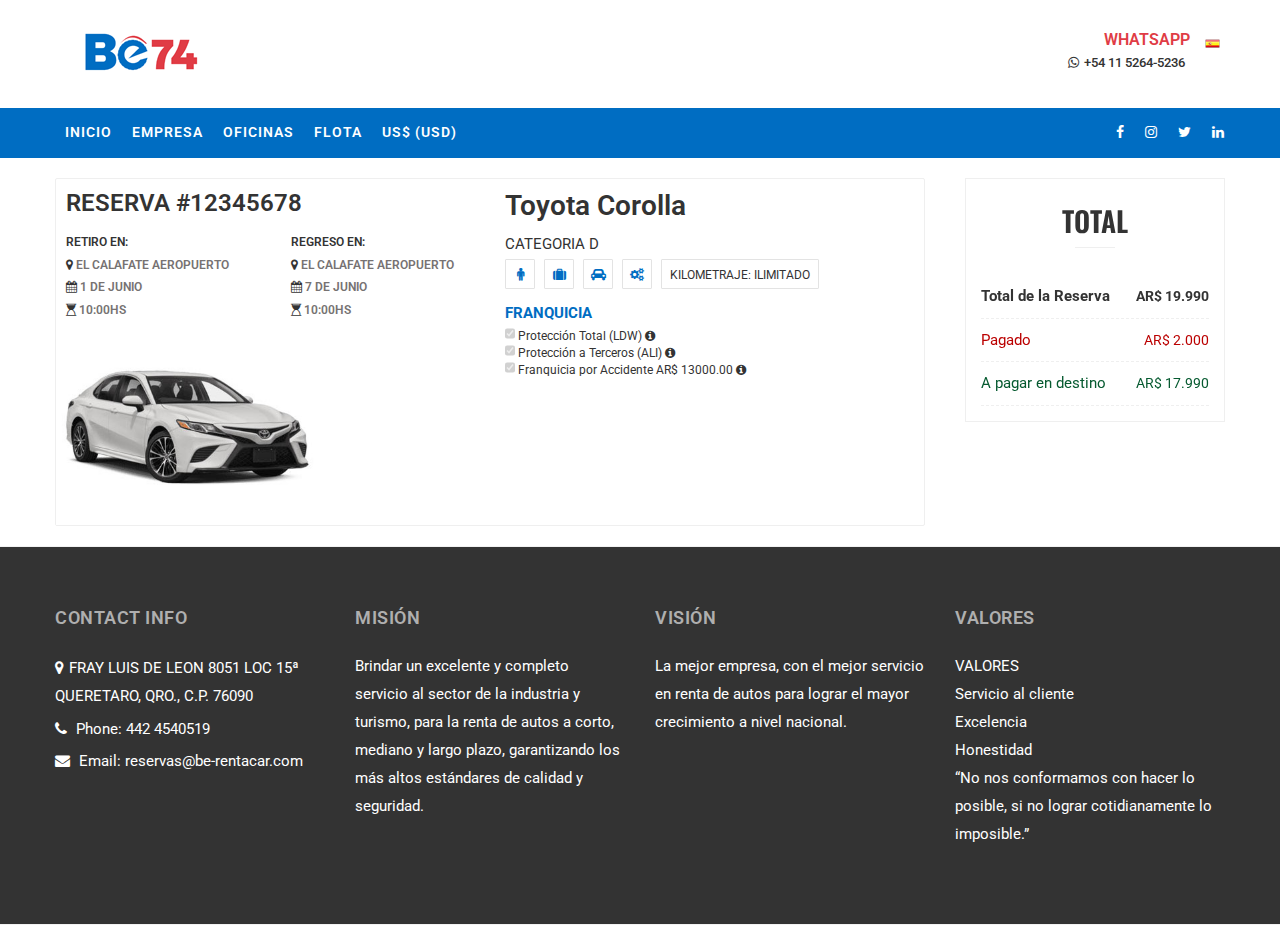
<file: confirmacion.html>
<!doctype html>
<html lang="en">
    <head>
        <meta charset="utf-8">
        <meta content="IE=edge" http-equiv="X-UA-Compatible">
        <meta content="width=device-width, initial-scale=1, maximum-scale=1" name="viewport">
        <!-- ========== SEO ========== -->
        <title>Confirmacion | BE74 Renta de Autos</title>
        <meta content="" name="description">
        <meta content="" name="keywords">
        <meta content="" name="author">
        <!-- ========== FAVICON ========== -->
        <link rel="apple-touch-icon-precomposed" href="images/favicon-apple.png"/>
        <link rel="icon" href="images/favicon.png">
        <!-- ========== STYLESHEETS ========== -->
        <link rel="stylesheet" href="css/bootstrap.min.css">
        <link rel="stylesheet" href="css/bootstrap-select.min.css">
        <link rel="stylesheet" href="css/jquery.mmenu.css">
        <link rel="stylesheet" href="revolution/css/layers.css">
        <link rel="stylesheet" href="revolution/css/settings.css">
        <link rel="stylesheet" href="revolution/css/navigation.css">
        <link rel="stylesheet" href="css/animate.min.css">
        <link rel="stylesheet" href="css/owl.carousel.min.css">
        <link rel="stylesheet" href="css/daterangepicker.css">
        <link rel="stylesheet" href="css/magnific-popup.css">
        <link rel="stylesheet" href="css/style.css">
        <link rel="stylesheet" href="css/responsive.css">
        <!-- ========== ICON FONTS ========== -->
        <link href="fonts/font-awesome.min.css" rel="stylesheet">
        <link href="fonts/flaticon.css" rel="stylesheet">
        <!-- ========== GOOGLE FONTS ========== -->
        <link href="https://fonts.googleapis.com/css?family=Oswald:400,500,600,700%7CRoboto:100,300,400,400i,500,700" rel="stylesheet">
      </head>
      <body>
        <!-- ========== WHATSAPP ========== -->
      
      
 
    
      <!-- MODAL LOGINS -->
        
        <div id="mis-reservas" class="modal fade">
        <div class="modal-dialog modal-lg">
            <div class="modal-content">
              
                <div class="modal-body">
                 <button type="button" class="bootbox-close-button close" data-dismiss="modal" aria-hidden="true">×</button>
                <div class="modal-header row form-group">
                                       
                                        <h5 class="text-uppercase italic text-medium font-weight-600 trn">Mis Reservas </h5>
                                    </div>
                   
                  <div class="row justify-content-md-center">
    
                    <div class="col-lg-4">
                        <div class="padding-30px background-white border-1 border-grey-1">
                            <form>
                                <div class="form-group">
                                    <label  class="col-form-label"><strong class=" trn">Correo Electrónico</strong></label>
                                    <input type="email" class="form-control rounded-0 apiom_email" id="" placeholder="Email">
                                </div>
                                <div class="form-group">
                                    <label for="inputPassword3" class="col-form-label"><strong class=" trn">Numero de Confirmación</strong></label>
                                    <input type="text" class="form-control rounded-0" id="apiom_confirmation_number" placeholder="">
                                </div>
                                
                                <div class="form-group">
                                    <a href="#" id="apiom_submit_mis_reservas" class="btn btn-primary btn-block rounded-0 background-main-color trn">Ir a la reserva</a>
                                </div>
                            </form>
                        </div>
                    </div>
    
                    <div class="col-lg-4 col-md-6">
                        <div class="margin-bottom-20px margin-top-20px">
                            <i class="fa fa-ticket margin-right-10px" aria-hidden="true"></i> <strong class="text-uppercase trn">¿No sabes cual es tu Nº de confirmación?</strong>
                            <span class="d-block text-grey-2 trn">Te enviaremos tu Nº de reserva al mail registrado en nuestro sistema</span>
                            <span class="d-block"><a  class="text-grey-2 collapsed" data-toggle="collapse" data-parent="#accordion" href="#collapse3" aria-expanded="false" aria-controls="collapse1" class=" trn">ENVIAR EMAIL</a></span>
                                <div class="  panel-collapse collapse" id="collapse3"  role="tabpanel" aria-labelledby="heading4" aria-expanded="false">
                             <div class="form-group">
                                    
                                    <input type="text" class="form-control rounded-0" id="inputPassword3" placeholder="Email">
                                </div>
                                 <div class="form-group">
                                    <a href="#" class="btn btn-primary btn-block rounded-0 background-main-color trn">Enviar</a>
                                </div>
                        </div>
                         </div>
    
                       
                       
                    </div>
                    
                    
    
                </div>
                </div>
            </div>
        </div>
         </div>
         
         
         
         
         <div id="iniciar-sesion" class="modal fade">
        <div class="modal-dialog modal-lg">
            <div class="modal-content">
              
                <div class="modal-body">
                 <button type="button" class="bootbox-close-button close" data-dismiss="modal" aria-hidden="true">×</button>
                <div class="modal-header row form-group">
                                       
                                        <h5 class="text-uppercase italic text-medium font-weight-600 trn">Iniciar Sesión </h5>
                                    </div>
                   
                  <div class="row justify-content-md-center">
    
                    <div class="col-lg-4">
                        <div class="padding-30px background-white border-1 border-grey-1">
                            <form>
                                <div class="form-group">
                                    <label for="inputEmail3" class="col-form-label"><strong class=" trn">Correo Electrónico</strong></label>
                                    <input type="email" class="form-control rounded-0 apiom_email" id="" placeholder="Email">
                                </div>
                                <div class="form-group">
                                    <label for="inputPassword3" class="col-form-label"><strong class=" trn">Contraseña</strong></label>
                                    <input type="password" class="form-control rounded-0" id="apiom_password" placeholder="Contraseña">
                                </div>
                                
                                <div class="form-group">
                                    <a href="#" id="apiom_submit_login" class="btn btn-primary btn-block rounded-0 background-main-color trn">Ingresar</a>
                                </div>
                            </form>
                        </div>
                    </div>
    
                    <div class="col-lg-4 col-md-6">
                        <div class="margin-bottom-20px margin-top-20px">
                            <i class="fa fa-key margin-right-10px" aria-hidden="true"></i> <strong class="text-uppercase trn">¿Olvidó su contraseña?</strong>
                            <span class="d-block text-grey-2 trn">Te enviaremos tu contraseña al mail registrado en nuestro sistema.</span>
                            <span class="d-block"><a  class="text-grey-2 collapsed" data-toggle="collapse" data-parent="#accordion" href="#collapse1" aria-expanded="false" aria-controls="collapse1  trn">ENVIAR EMAIL</a></span>
                                <div class="  panel-collapse collapse" id="collapse1"  role="tabpanel" aria-labelledby="heading4" aria-expanded="false">
                             <div class="form-group">
                                    
                                    <input type="text" class="form-control rounded-0" id="inputPassword3" placeholder="Email">
                                </div>
                                 <div class="form-group">
                                    <a href="#" class="btn btn-primary btn-block rounded-0 background-main-color trn">Enviar</a>
                                </div>
                        </div>
                         </div>
    
                        <div class="margin-bottom-15px padding-bottom-15px border-bottom-1 border-grey-2">
                            <i class="fa fa-user margin-right-10px" aria-hidden="true"></i> <strong class="text-uppercase collapsed trn" >¿Primera vez? </strong>
                            <span class="d-block"><a data-toggle="collapse" data-parent="#accordion" href="#collapse2" aria-expanded="false" aria-controls="collapse1" class="text-grey-2 trn">REGISTRATE</a></span>
                        </div>
                       
                    </div>
                    
                     <div class="col-lg-6 col-md-6 panel-collapse collapse" id="collapse2"  role="tabpanel" aria-labelledby="heading4" aria-expanded="false">
                         <div class="margin-top-20px padding-30px background-white border-1 border-grey-1">
                        <form>
                        <strong class="text-uppercase trn">REGISTRARSE</strong>
                            <div class="form-row">
                                <div class="form-group col-md-6">
                                    <label   class=" trn">Nombre</label>
                                    <input type="text" class="form-control"   placeholder="Nombre">
                                </div>
                                <div class="form-group col-md-6">
                                    <label   class=" trn">Apellido</label>
                                    <input type="email" class="form-control"   placeholder="Apellido">
                                </div>
                            </div>
                            <div class="form-group">
                                <label  class=" trn">Email</label>
                                <input type="text" class="form-control"   placeholder="Email">
                            </div>
                            <div class="form-row">
                                <div class="form-group col-md-6">
                                    <label   class=" trn">Contraseña</label>
                                    <input type="password" class="form-control"   placeholder="Contraseña">
                                </div>
                                <div class="form-group col-md-6">
                                    <label   class=" trn">Repetir Contraseña</label>
                                    <input type="password" class="form-control"   placeholder="Contraseña">
                                </div>
                            </div>
                            <a href="#" class="btn-sm btn-lg btn-block background-main-color text-white text-center font-weight-bold text-uppercase rounded-0 padding-15px trn">Enviar</a>
                        </form>
                         </div>
                    </div>
    
                </div>
                </div>
            </div>
        </div>
         </div>
         
         
         
    <!-- END MODAL LOGINS -->
    
    
      
      
       <!-- ========== MOBILE MENU ========== -->
    <nav id="mobile-menu"></nav>
    <!-- ========== WRAPPER ========== -->
    <div class="wrapper">
      <!-- ========== TOP MENU ========== -->
      <div class="topbar">
        <div class="container">
         <div class="brand">
            <div class="logo">
              <a href="index.html">
                <img src="images/logo.png" alt="">
              </a>
            </div>
          </div>
          <div class="top-right-menu">
            <ul class="top-menu">
              <li class="d-none d-md-inline">
			  <h6 style="text-align:right; margin-bottom:0px;">WHATSAPP</h6>
                <a href="https://walink.co/c4f7b5" target="_blank">
				
                  <i class="fa fa-whatsapp"></i>+54 11 5264-5236
                </a>
              </li>
             
              <li class="language-menu">
                <a href="#" class="active-language" id="idiomaSelector"><img src="images/icons/flags/es.png" class="bg-esp" alt="Image"></a>
               <!--  <ul class="languages">
				
				 <li class="language"><a   class="lang_selector" id="idiomaES" data-value="es"
                onclick="setIdioma('ES', true);$('#idiomaSelector').html(getIdiomaCompleto())"><img class="bg-ing"
                    src="images/icons/flags/es.png" alt=""><span  class=" trn"> Español</span></a></li>

								<li class="language"><a   class="lang_selector" id="idiomaEN" data-value="en" onclick="setIdioma('EN', true);$('#idiomaSelector').html(getIdiomaCompleto())"  ><img class="bg-ing" src="images/icons/flags/gb.png" alt=""> <span  class=" trn">Inglés</span></a></li>
								<li class="language"><a   class="lang_selector" id="idiomaPT" data-value="pt" onclick="setIdioma('PT', true);$('#idiomaSelector').html(getIdiomaCompleto())"><img class="bg-bra trn" src="images/icons/flags/pt.png" alt=""> <span  class=" trn">Portugués</span></a></li>
                 
                </ul> -->
              </li>
            </ul>
          </div>
        </div>
      </div>
      <!-- ========== HEADER ========== -->
      <header class="horizontal-header sticky-header" data-menutoggle="991">
        <div class="container">
          <!-- BRAND -->
          
          <!-- MOBILE MENU BUTTON -->
          <div id="toggle-menu-button" class="toggle-menu-button">
            <span class="line"></span>
            <span class="line"></span>
            <span class="line"></span>
          </div>
          <!-- MAIN MENU -->
          <nav id="main-menu" class="main-menu">
            <ul class="menu">
              <li class="menu-item">
                <a href="index.html">INICIO</a>
               
              </li>
              <li class="menu-item ">
                <a href="empresa.html">EMPRESA</a>
                
              </li>
              <li class="menu-item ">
                <a href="oficinas.html">OFICINAS</a>
                
              </li>
			   <li class="menu-item ">
                <a href="flota.html">FLOTA</a>
                
              </li>
			  
			  
              
              <li class="menu-item dropdown">
                <a href="#" class="apiom_ul_monedas  " >US$ (USD)</a>
      <ul id="apiom_ulMonedaUsuario" class="submenu">
            <li class="convert menu-item" data-to-currency="MEX" id="MEX"><a>$ (MEX)</a></li>
          
            
          </ul>
               
              </li>
                 
                 
             
            </ul>
			
			<ul class="menu" style="float:right;">
              <li class="menu-item">
                <a href="https://www.facebook.com/profile.php?id=100084344150888" target="_blank"><i class="fa fa-facebook"></i></a>
				</li>
				 <li class="menu-item">
                <a href="https://www.instagram.com/be74949/" target="_blank"><i class="fa fa-instagram"></i></a>
				</li>
        <li class="menu-item">
          <a href="https://twitter.com/Be74_qro" target="_blank"><i class="fa fa-twitter"></i></a>
  </li>
  <li class="menu-item">
    <a href="https://www.linkedin.com/company/be-74/" target="_blank"><i class="fa fa-linkedin"></i></a>
</li>
			  
			  
			  
			   </ul>
          </nav>
		  
		  
        </div>
      </header>
      <!-- ========== PAGE TITLE ========== -->
     
      <!-- ========== MAIN ========== -->
      <main class="shop-page">
        <div class="container">
          <div class="row">
            <!-- SHOP DETAILS -->
            <div class="col-lg-9 col-12">
              <div class="shop-details award-item">
                <div class="row mt10">
                  <div class="col-md-6">
                    <div class="">
                      <!-- PRODUCT SLIDER -->
                      <div class="">
                       
                        
                      <div class="">
                          <div class="" >
                        <div class="" >
                            <h3   class="pl10 trn">RESERVA <span id="apiom_confirmation_number">#12345678</span> </h3>
                            <div class="">
                                <div class="row ">
                     
                                    <div class="col-lg-6 col-xs-6">
                                        <div class="pt10 pl10">
                                           
                                         <h4 class="text-uppercase text-small text-mobile font-weight-600 trn ">Retiro en:</h4>
                                              <h6 class="text-uppercase text-small text-mobile font-weight-600 trn margin-bottom-0px "><i  class="fa fa-map-marker "></i> <span id="apiom_confirmation_ciudad_desde" class=" trn text-gray">El Calafate Aeropuerto</span></h6>
                                              
                                              
                                              <h6 class="text-uppercase text-small text-mobile  text-mobile font-weight-600 margin-bottom-0px trn"><i  class="fa fa-calendar "></i>  <span id="apiom_confirmation_dia_desde" class="text-gray"> 1 </span><span class="trn text-gray">de</span> <span id="apiom_confirmation_mes_desde" class="trn  text-gray margin-right-5px"> Junio</span></h6>
                                              <h6 class="text-uppercase text-small text-mobile font-weight-600 margin-bottom-0px trn"><i class="fa fa-hourglass-start"></i>  <span id="apiom_confirmation_hora_desde" class="text-gray ">10:00HS</span></h6>
                                      </div> 
                                       </div> 
                                    <div class="col-lg-6 col-xs-6">	
                                        <div class="pt10 pl10">
                                         <h4 class="text-uppercase text-small text-mobile font-weight-600 trn margin-bottom-0px ">Regreso en:</h4>
                                         <h6 class="text-uppercase text-small text-mobile font-weight-600 margin-bottom-0px trn"><i  class="fa fa-map-marker "></i> <span id="apiom_confirmation_ciudad_hasta" class=" trn text-gray">El Calafate Aeropuerto </span></h6>
                                          <h6 class="text-uppercase text-small text-mobile font-weight-600 margin-bottom-0px trn"><i  class="fa fa-calendar "></i>  <span id="apiom_confirmation_dia_hasta" class="text-gray"> 7 </span><span class="trn text-gray">de</span> <span id="apiom_confirmation_mes_hasta" class="trn  text-gray"> Junio</span></h6>
                                              <h6 class="text-uppercase text-small text-mobile font-weight-600 margin-bottom-0px trn"><i class="fa fa-hourglass-start"></i>  <span id="apiom_confirmation_hora_hasta" class="text-gray ">10:00HS</span></h6>
                                          </div>
                                           </div>
                                                                          
                                        </div>
                          <figure>
                           
                              <img id="apiom_confirmation_photo" src="images/flota/7.jpg"  >
                            
                          </figure>
                          
                        </div></div></div></div></div>
                     
                    </div>
                  </div>
                  <div class="col-md-6">
                    <div class="shop-item-details">
                      <div class="product-inner">
                        <h2 class="product-title" id="apiom_confirmation_model">
                          Toyota Corolla
                        </h2>
                        <div class="product-price" id="apiom_confirmation_category">
                         CATEGORIA D
                        </div>
                        <div class="room-list-item" style="border: none;">
                        <div class="room-info" style="padding: 0px;">
                           
                            <span class="room-rates">
                              
                            
                              <div class="room-services">
                                <i id="apiom_confirmation_capacity" class="fa fa-male " data-toggle="popover" data-placement="top" data-trigger="hover" data-content="5 Pasajeros" data-original-title="Capacidad"></i>
                                <i id="apiom_confirmation_suitcase" class="fa fa-suitcase " data-toggle="popover" data-placement="top" data-trigger="hover" data-content="3 Maletas" data-original-title="Valijas"></i>
                                <i id="apiom_confirmation_doors" class="fa fa-car" data-toggle="popover" data-placement="top" data-trigger="hover" data-content="4 Puertas" data-original-title="Puertas"></i>
                                <i id="apiom_confirmation_tanktype    trn" class="fa fa-cogs"  data-toggle="popover" data-placement="top" data-trigger="hover" data-content="Manual" data-original-title="Transmisión"></i>
                                <span id="apiom_confirmation_kmtype" class="trn"> Kilometraje: Ilimitado</span>
                               
                              </div>
                            </span>
                         
                        </div>  
                        <ul class="list-unstyled">
                            <li class="text-color-1  font-weight-bold trn">FRANQUICIA <i class="ti-info-alt"></i></li>  <div id="faq-collapse2" role="tabpanel" aria-labelledby="faq-heading2">           
     <li><p style="font-size:0.8em; margin-bottom:0px;line-height: 15px;"><input type="checkbox" checked="checked" disabled="disabled" class="free-benefits-title2 trn" style="width: 10px;">
  Protección Total (LDW)  <i class="fa fa-info-circle " title="Protección contra robo, hurto, incendio y perdida total del vehículo, daños y averías causados al vehículo por colisión o accidente, causando que el Locatario deba abonar el arreglo del vehículo hasta el valor de la franquicia establecida en el contrato." alt="Protección contra robo, hurto, incendio y perdida total del vehículo, daños y averías causados al vehículo por colisión o accidente, causando que el Locatario deba abonar el arreglo del vehículo hasta el valor de la franquicia establecida en el contrato." style="width: 15px;"></i> </p>
   </li> 
   <li>
     <p style="font-size:0.8em; margin-bottom:0px; line-height: 15px;"><input type="checkbox" checked="checked" disabled="disabled" class="free-benefits-title2 trn" style="width: 10px;">
  Protección a Terceros (ALI)  <i class="fa fa-info-circle " title="Proteção contra danos materiais e pessoais causados a terceiros em razão de acidentes com o VEÍCULO locado com participação do LOCATÁRIO em franquia até os valores estabelecidos no CONTRATO DE LOCAÇÃO." alt="Proteção contra danos materiais e pessoais causados a terceiros em razão de acidentes com o VEÍCULO locado com participação do LOCATÁRIO em franquia até os valores estabelecidos no CONTRATO DE LOCAÇÃO." style="width: 15px;"></i></p>
   </li> 
   <li>
     <p style="font-size:0.8em; margin-bottom:0px;line-height: 15px;"><input type="checkbox" checked="checked" disabled="disabled" class="free-benefits-title2 trn" style="width: 10px;">
  Franquicia por Accidente <span class="currencies">
  <span class="money price">
  <abbr class="unit">AR$</abbr>
  <span class="amount   apiom_price_franchise">13000.00</span>
  <abbr class="currency" title="ARS"></abbr>
  </span>	</span><i class="fa fa-info-circle " title="Al momento de retirar el vehículo se efectuará un bloqueo de su tarjeta de crédito por el monto de la &quot;Franquicia por Accidente&quot;, de ser necesario se le pedirá más de una tarjeta, el cual se retorna al momento de la devolución del vehículo " alt="Al momento de retirar el vehículo se efectuará un bloqueo de su tarjeta de crédito por el monto de la &quot;Franquicia por Accidente&quot;, de ser necesario se le pedirá más de una tarjeta, el cual se retorna al momento de la devolución del vehículo " style="width: 15px;"></i></p>
   </li> 
                        </div>             
                                 </ul>
                                
                 
                    
                  
                                
                           
                          </div>
                         
                       
                       
                      </div>
                    </div>
                  </div>
                </div>
               
                 
                     

                
                 
                 
                </div>
              </div>
           
            <!-- SIDEBAR -->
            <div class="col-lg-3 col-12">
              <div class="sidebar sticky-sidebar">
               
                <!-- WIDGET -->
                <aside class="widget">
                  <h4 class="widget-title">Total</h4>
                  <div class="inner">
                    <ul class="categories">
                      <li>
                        <a class="font-weight-700">Total de la Reserva<span class="posts-num"><span class="currencies"> <span class="money price">
							<abbr class="unit">AR$</abbr>
							<span id="apiom_confirmation_total" class="amount"> 19.990</span>
							<abbr class="currency" title="ARS"></abbr>
							</span></span></span></a>
                      </li>
                      <li>
                        <a class="text-red">Pagado<span class="posts-num"><span class="currencies"> <span class="money price">
							<abbr class="unit">AR$</abbr>
							<span id="apiom_confirmation_paid" class="amount"> 2.000</span>
							<abbr class="currency" title="ARS"></abbr>
							</span></span></span></a>
                      </li>
                      <li>
                        <a class="text-green">A pagar en destino<span class="posts-num"><span class="currencies"> <span class="money price">
							<abbr class="unit">AR$</abbr>
							<span id=" apiom_confirmation_topay" class="amount"> 17.990</span>
							<abbr class="currency" title="ARS"></abbr>
							</span></span></span></a>
                      </li>
                      
                    </ul>
                  </div>
                 
                                      
                                        
                </aside>
               
                
              </div>
            </div>
          </div>
        </div>
      </main>
      

      <!-- ========== FOOTER ========== -->
      <footer>
        <div class="footer-widgets">
          <div class="container">
            <div class="row">
             
              <div class="col-md-3">
                <div class="footer-widget">
                  <h3>Contact Info</h3>
                  <div class="inner">
                    <ul class="contact-details">
                      <li>
                        <i class="fa fa-map-marker" aria-hidden="true"></i>FRAY LUIS DE LEON 8051 LOC 15ª QUERETARO, QRO., C.P. 76090</li>
                      <li>
                        <i class="fa fa-phone" aria-hidden="true"></i>
                        Phone: 442 4540519
                      </li>
                     
                        
                      <li>
                        <i class="fa fa-envelope"></i>
                        Email:
                        <a href="mailto:reservas@be-rentacar.com">reservas@be-rentacar.com</a>
                      </li>
                    </ul>
                  </div>
                </div>
              </div>
              <!-- WIDGET -->
               <!-- WIDGET -->
               <div class="col-md-3">
                <div class="footer-widget">
                  <h3>MISIÓN</h3>
                  <div class="inner">
                    <p>Brindar un excelente y completo servicio al sector de la industria y turismo, para la renta de autos a corto, mediano y largo plazo, garantizando los más altos estándares de calidad y seguridad.
                    </p>

                    
                  </div>
                </div>
              </div>
			   <!-- WIDGET -->
              <div class="col-md-3">
                <div class="footer-widget">
                  <h3>VISIÓN</h3>
                  <div class="inner">
                   
<p>La mejor empresa, con el mejor servicio en renta de autos para lograr el mayor crecimiento a nivel nacional.</p>

                  </div>
                </div>
              </div>
              <!-- WIDGET -->
              <div class="col-md-3">
                <div class="footer-widget">
                  <h3>VALORES</h3>
                  <div class="inner">
 <p>VALORES<br>
Servicio al cliente<br>
Excelencia<br>
Honestidad<br>
“No nos conformamos con hacer lo posible, si no lograr cotidianamente lo imposible.”</p>
                  </div>
                </div>
              </div>
             
            </div>
          </div>
        </div>
       
       
      </footer>
    </div>
  
    <!-- ========== BACK TO TOP ========== -->
    <div class="back-to-top">
      <i class="fa fa-angle-up" aria-hidden="true"></i>
    </div>
    <!-- ========== JAVASCRIPT ========== -->
    <script src="js/jquery.min.js"></script>
    <script src="http://maps.google.com/maps/api/js?key=YOUR_API_KEY"></script>
    <script src="js/bootstrap.min.js"></script>
    <script src="js/bootstrap-select.min.js"></script>
    <script src="js/jquery.mmenu.js"></script>
    <script src="js/jquery.inview.min.js"></script>
    <script src="js/jquery.countdown.min.js"></script>
    <script src="js/jquery.magnific-popup.min.js"></script>
    <script src="js/owl.carousel.min.js"></script>
    <script src="js/owl.carousel.thumbs.min.js"></script>
    <script src="js/isotope.pkgd.min.js"></script>
    <script src="js/imagesloaded.pkgd.min.js"></script>
    <script src="js/masonry.pkgd.min.js"></script>
    <script src="js/wow.min.js"></script>
    <script src="js/countup.min.js"></script>
    <script src="js/moment.min.js"></script>
    <script src="js/daterangepicker.js"></script>
    <script src="js/parallax.min.js"></script>
    <script src="js/smoothscroll.min.js"></script>
    <script src="js/instafeed.min.js"></script>
    <script src="js/main.js"></script>
    <!-- ========== REVOLUTION SLIDER ========== -->
    <script src="revolution/js/jquery.themepunch.tools.min.js"></script>
    <script src="revolution/js/jquery.themepunch.revolution.min.js"></script>
    <script src="revolution/js/extensions/revolution.extension.actions.min.js"></script>
    <script src="revolution/js/extensions/revolution.extension.carousel.min.js"></script>
    <script src="revolution/js/extensions/revolution.extension.kenburn.min.js"></script>
    <script src="revolution/js/extensions/revolution.extension.layeranimation.min.js"></script>
    <script src="revolution/js/extensions/revolution.extension.migration.min.js"></script>
    <script src="revolution/js/extensions/revolution.extension.navigation.min.js"></script>
    <script src="revolution/js/extensions/revolution.extension.parallax.min.js"></script>
    <script src="revolution/js/extensions/revolution.extension.slideanims.min.js"></script>
    <script src="revolution/js/extensions/revolution.extension.video.min.js"></script>
	
	<script>
function autocomplete(inp, arr) {
  /*the autocomplete function takes two arguments,
  the text field element and an array of possible autocompleted values:*/
  var currentFocus;
  /*execute a function when someone writes in the text field:*/
  inp.addEventListener("input", function(e) {
      var a, b, i, val = this.value;
      /*close any already open lists of autocompleted values*/
      closeAllLists();
      if (!val) { return false;}
      currentFocus = -1;
      /*create a DIV element that will contain the items (values):*/
      a = document.createElement("DIV");
      a.setAttribute("id", this.id + "autocomplete-list");
      a.setAttribute("class", "autocomplete-items");
      /*append the DIV element as a child of the autocomplete container:*/
      this.parentNode.appendChild(a);
      /*for each item in the array...*/
      for (i = 0; i < arr.length; i++) {
        /*check if the item starts with the same letters as the text field value:*/
        if (arr[i].substr(0, val.length).toUpperCase() == val.toUpperCase()) {
          /*create a DIV element for each matching element:*/
          b = document.createElement("DIV");
          /*make the matching letters bold:*/
          b.innerHTML = "<strong>" + arr[i].substr(0, val.length) + "</strong>";
          b.innerHTML += arr[i].substr(val.length);
          /*insert a input field that will hold the current array item's value:*/
          b.innerHTML += "<input type='hidden' value='" + arr[i] + "'>";
          /*execute a function when someone clicks on the item value (DIV element):*/
          b.addEventListener("click", function(e) {
              /*insert the value for the autocomplete text field:*/
              inp.value = this.getElementsByTagName("input")[0].value;
              /*close the list of autocompleted values,
              (or any other open lists of autocompleted values:*/
              closeAllLists();
          });
          a.appendChild(b);
        }
      }
  });
  /*execute a function presses a key on the keyboard:*/
  inp.addEventListener("keydown", function(e) {
      var x = document.getElementById(this.id + "autocomplete-list");
      if (x) x = x.getElementsByTagName("div");
      if (e.keyCode == 40) {
        /*If the arrow DOWN key is pressed,
        increase the currentFocus variable:*/
        currentFocus++;
        /*and and make the current item more visible:*/
        addActive(x);
      } else if (e.keyCode == 38) { //up
        /*If the arrow UP key is pressed,
        decrease the currentFocus variable:*/
        currentFocus--;
        /*and and make the current item more visible:*/
        addActive(x);
      } else if (e.keyCode == 13) {
        /*If the ENTER key is pressed, prevent the form from being submitted,*/
        e.preventDefault();
        if (currentFocus > -1) {
          /*and simulate a click on the "active" item:*/
          if (x) x[currentFocus].click();
        }
      }
  });
  function addActive(x) {
    /*a function to classify an item as "active":*/
    if (!x) return false;
    /*start by removing the "active" class on all items:*/
    removeActive(x);
    if (currentFocus >= x.length) currentFocus = 0;
    if (currentFocus < 0) currentFocus = (x.length - 1);
    /*add class "autocomplete-active":*/
    x[currentFocus].classList.add("autocomplete-active");
  }
  function removeActive(x) {
    /*a function to remove the "active" class from all autocomplete items:*/
    for (var i = 0; i < x.length; i++) {
      x[i].classList.remove("autocomplete-active");
    }
  }
  function closeAllLists(elmnt) {
    /*close all autocomplete lists in the document,
    except the one passed as an argument:*/
    var x = document.getElementsByClassName("autocomplete-items");
    for (var i = 0; i < x.length; i++) {
      if (elmnt != x[i] && elmnt != inp) {
        x[i].parentNode.removeChild(x[i]);
      }
    }
  }
  /*execute a function when someone clicks in the document:*/
  document.addEventListener("click", function (e) {
      closeAllLists(e.target);
  });
}

/*An array containing all the country names in the world:*/
var countries = ["Bariloche","Buenos Aires Aeroparque","Bahia Blanca","Cataratas del Iguazu Aeropuerto","Buenos Aires Ezeiza","Cordoba Aeropuerto","El Calafate Aeropuerto","Salta Aeropuerto","Tigre Centro","Tucuman Aeropuerto","Ushuaia Aeropuerto"];

/*initiate the autocomplete function on the "myInput" element, and pass along the countries array as possible autocomplete values:*/
autocomplete(document.getElementById("myInput"), countries);
</script>


<script>
function autocomplete(inp, arr) {
  /*the autocomplete function takes two arguments,
  the text field element and an array of possible autocompleted values:*/
  var currentFocus;
  /*execute a function when someone writes in the text field:*/
  inp.addEventListener("input", function(e) {
      var a, b, i, val = this.value;
      /*close any already open lists of autocompleted values*/
      closeAllLists();
      if (!val) { return false;}
      currentFocus = -1;
      /*create a DIV element that will contain the items (values):*/
      a = document.createElement("DIV");
      a.setAttribute("id", this.id + "autocomplete-list");
      a.setAttribute("class", "autocomplete-items");
      /*append the DIV element as a child of the autocomplete container:*/
      this.parentNode.appendChild(a);
      /*for each item in the array...*/
      for (i = 0; i < arr.length; i++) {
        /*check if the item starts with the same letters as the text field value:*/
        if (arr[i].substr(0, val.length).toUpperCase() == val.toUpperCase()) {
          /*create a DIV element for each matching element:*/
          b = document.createElement("DIV");
          /*make the matching letters bold:*/
          b.innerHTML = "<strong>" + arr[i].substr(0, val.length) + "</strong>";
          b.innerHTML += arr[i].substr(val.length);
          /*insert a input field that will hold the current array item's value:*/
          b.innerHTML += "<input type='hidden' value='" + arr[i] + "'>";
          /*execute a function when someone clicks on the item value (DIV element):*/
          b.addEventListener("click", function(e) {
              /*insert the value for the autocomplete text field:*/
              inp.value = this.getElementsByTagName("input")[0].value;
              /*close the list of autocompleted values,
              (or any other open lists of autocompleted values:*/
              closeAllLists();
          });
          a.appendChild(b);
        }
      }
  });
  /*execute a function presses a key on the keyboard:*/
  inp.addEventListener("keydown", function(e) {
      var x = document.getElementById(this.id + "autocomplete-list");
      if (x) x = x.getElementsByTagName("div");
      if (e.keyCode == 40) {
        /*If the arrow DOWN key is pressed,
        increase the currentFocus variable:*/
        currentFocus++;
        /*and and make the current item more visible:*/
        addActive(x);
      } else if (e.keyCode == 38) { //up
        /*If the arrow UP key is pressed,
        decrease the currentFocus variable:*/
        currentFocus--;
        /*and and make the current item more visible:*/
        addActive(x);
      } else if (e.keyCode == 13) {
        /*If the ENTER key is pressed, prevent the form from being submitted,*/
        e.preventDefault();
        if (currentFocus > -1) {
          /*and simulate a click on the "active" item:*/
          if (x) x[currentFocus].click();
        }
      }
  });
  function addActive(x) {
    /*a function to classify an item as "active":*/
    if (!x) return false;
    /*start by removing the "active" class on all items:*/
    removeActive(x);
    if (currentFocus >= x.length) currentFocus = 0;
    if (currentFocus < 0) currentFocus = (x.length - 1);
    /*add class "autocomplete-active":*/
    x[currentFocus].classList.add("autocomplete-active");
  }
  function removeActive(x) {
    /*a function to remove the "active" class from all autocomplete items:*/
    for (var i = 0; i < x.length; i++) {
      x[i].classList.remove("autocomplete-active");
    }
  }
  function closeAllLists(elmnt) {
    /*close all autocomplete lists in the document,
    except the one passed as an argument:*/
    var x = document.getElementsByClassName("autocomplete-items");
    for (var i = 0; i < x.length; i++) {
      if (elmnt != x[i] && elmnt != inp) {
        x[i].parentNode.removeChild(x[i]);
      }
    }
  }
  /*execute a function when someone clicks in the document:*/
  document.addEventListener("click", function (e) {
      closeAllLists(e.target);
  });
}

/*An array containing all the country names in the world:*/
var countries = ["Bariloche","Buenos Aires Aeroparque","Bahia Blanca","Cataratas del Iguazu Aeropuerto","Buenos Aires Ezeiza","Cordoba Aeropuerto","El Calafate Aeropuerto","Salta Aeropuerto","Tigre Centro","Tucuman Aeropuerto","Ushuaia Aeropuerto"];

/*initiate the autocomplete function on the "myInput" element, and pass along the countries array as possible autocomplete values:*/
autocomplete(document.getElementById("myInput2"), countries);
</script>
	
	
  </body>
</html>
</file>
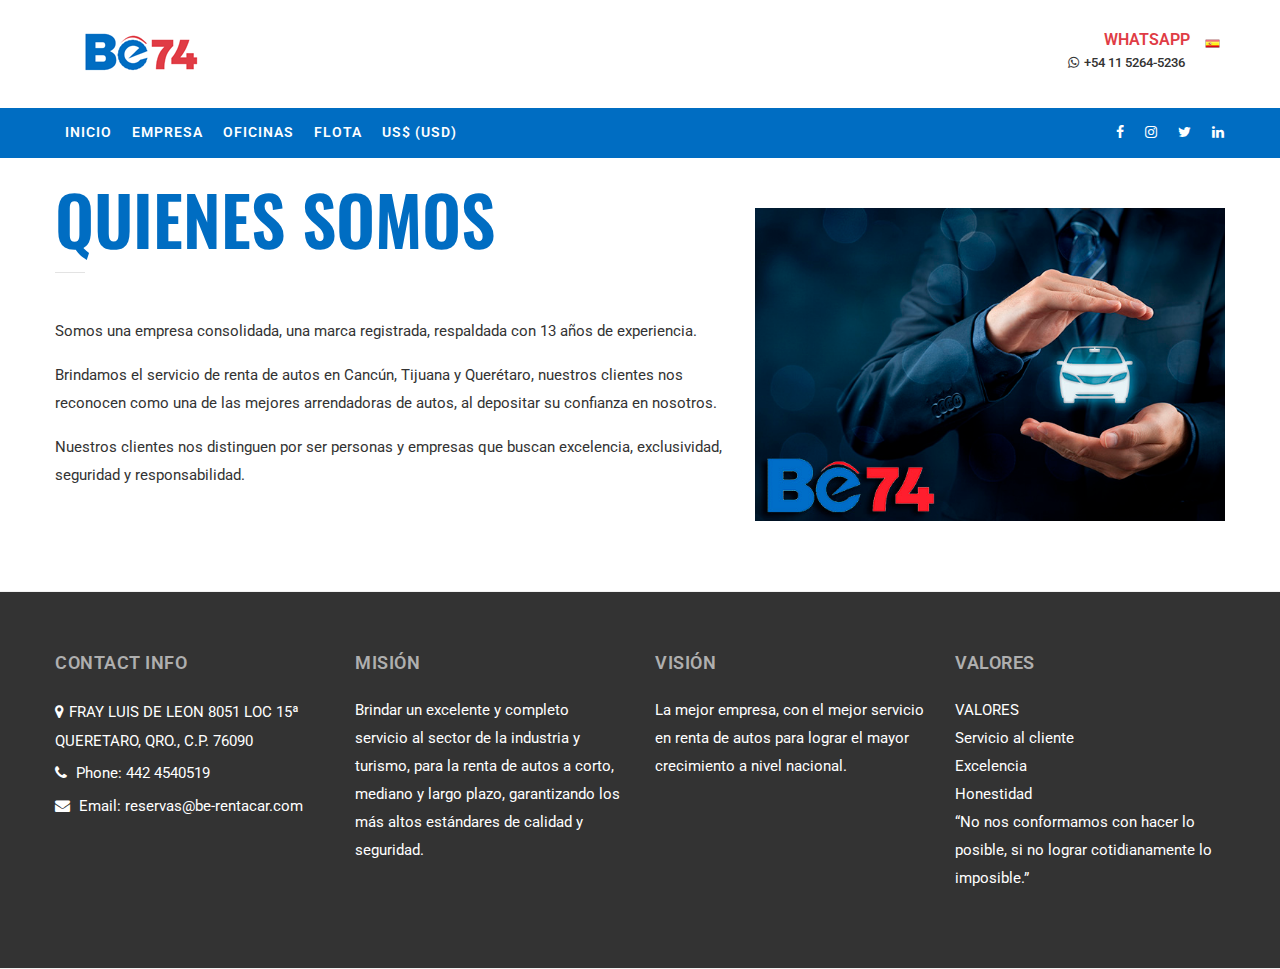
<file: empresa.html>
<!doctype html>
<html lang="en">
  <head>
    <meta charset="utf-8">
    <meta content="IE=edge" http-equiv="X-UA-Compatible">
    <meta content="width=device-width, initial-scale=1, maximum-scale=1" name="viewport">
    <!-- ========== SEO ========== -->
    <title>Empresa | BE74 Renta de Autos</title>
    <meta content="" name="description">
    <meta content="" name="keywords">
    <meta content="" name="author">
    <!-- ========== FAVICON ========== -->
    <link rel="apple-touch-icon-precomposed" href="images/favicon-apple.png"/>
    <link rel="icon" href="images/favicon.png">
    <!-- ========== STYLESHEETS ========== -->
    <link rel="stylesheet" href="css/bootstrap.min.css">
    <link rel="stylesheet" href="css/bootstrap-select.min.css">
    <link rel="stylesheet" href="css/jquery.mmenu.css">
    <link rel="stylesheet" href="revolution/css/layers.css">
    <link rel="stylesheet" href="revolution/css/settings.css">
    <link rel="stylesheet" href="revolution/css/navigation.css">
    <link rel="stylesheet" href="css/animate.min.css">
    <link rel="stylesheet" href="css/owl.carousel.min.css">
    <link rel="stylesheet" href="css/daterangepicker.css">
    <link rel="stylesheet" href="css/magnific-popup.css">
    <link rel="stylesheet" href="css/style.css">
    <link rel="stylesheet" href="css/responsive2.css">
    <!-- ========== ICON FONTS ========== -->
    <link href="fonts/font-awesome.min.css" rel="stylesheet">
    <link href="fonts/flaticon.css" rel="stylesheet">
    <!-- ========== GOOGLE FONTS ========== -->
    <link href="https://fonts.googleapis.com/css?family=Oswald:400,500,600,700%7CRoboto:100,300,400,400i,500,700" rel="stylesheet">
  </head>
  <body>
    <!-- ========== WHATSAPP ========== -->
  
  


  <!-- MODAL LOGINS -->
	
	<div id="mis-reservas" class="modal fade">
    <div class="modal-dialog modal-lg">
        <div class="modal-content">
          
            <div class="modal-body">
			 <button type="button" class="bootbox-close-button close" data-dismiss="modal" aria-hidden="true">×</button>
			<div class="modal-header row form-group">
                                   
                                    <h5 class="text-uppercase italic text-medium font-weight-600 trn">Mis Reservas </h5>
                                </div>
               
              <div class="row justify-content-md-center">

                <div class="col-lg-4">
                    <div class="padding-30px background-white border-1 border-grey-1">
                        <form>
                            <div class="form-group">
                                <label  class="col-form-label"><strong class=" trn">Correo Electrónico</strong></label>
                                <input type="email" class="form-control rounded-0 apiom_email" id="" placeholder="Email">
                            </div>
                            <div class="form-group">
                                <label for="inputPassword3" class="col-form-label"><strong class=" trn">Numero de Confirmación</strong></label>
                                <input type="text" class="form-control rounded-0" id="apiom_confirmation_number" placeholder="">
                            </div>
                            
                            <div class="form-group">
                                <a href="#" id="apiom_submit_mis_reservas" class="btn btn-primary btn-block rounded-0 background-main-color trn">Ir a la reserva</a>
                            </div>
                        </form>
                    </div>
                </div>

                <div class="col-lg-4 col-md-6">
                    <div class="margin-bottom-20px margin-top-20px">
                        <i class="fa fa-ticket margin-right-10px" aria-hidden="true"></i> <strong class="text-uppercase trn">¿No sabes cual es tu Nº de confirmación?</strong>
                        <span class="d-block text-grey-2 trn">Te enviaremos tu Nº de reserva al mail registrado en nuestro sistema</span>
						<span class="d-block"><a  class="text-grey-2 collapsed" data-toggle="collapse" data-parent="#accordion" href="#collapse3" aria-expanded="false" aria-controls="collapse1" class=" trn">ENVIAR EMAIL</a></span>
							<div class="  panel-collapse collapse" id="collapse3"  role="tabpanel" aria-labelledby="heading4" aria-expanded="false">
						 <div class="form-group">
                                
                                <input type="text" class="form-control rounded-0" id="inputPassword3" placeholder="Email">
                            </div>
							 <div class="form-group">
                                <a href="#" class="btn btn-primary btn-block rounded-0 background-main-color trn">Enviar</a>
                            </div>
                    </div>
					 </div>

                   
                   
                </div>
				
				

            </div>
            </div>
        </div>
    </div>
	 </div>
	 
	 
	 
	 
	 <div id="iniciar-sesion" class="modal fade">
    <div class="modal-dialog modal-lg">
        <div class="modal-content">
          
            <div class="modal-body">
			 <button type="button" class="bootbox-close-button close" data-dismiss="modal" aria-hidden="true">×</button>
			<div class="modal-header row form-group">
                                   
                                    <h5 class="text-uppercase italic text-medium font-weight-600 trn">Iniciar Sesión </h5>
                                </div>
               
              <div class="row justify-content-md-center">

                <div class="col-lg-4">
                    <div class="padding-30px background-white border-1 border-grey-1">
                        <form>
                            <div class="form-group">
                                <label for="inputEmail3" class="col-form-label"><strong class=" trn">Correo Electrónico</strong></label>
                                <input type="email" class="form-control rounded-0 apiom_email" id="" placeholder="Email">
                            </div>
                            <div class="form-group">
                                <label for="inputPassword3" class="col-form-label"><strong class=" trn">Contraseña</strong></label>
                                <input type="password" class="form-control rounded-0" id="apiom_password" placeholder="Contraseña">
                            </div>
                            
                            <div class="form-group">
                                <a href="#" id="apiom_submit_login" class="btn btn-primary btn-block rounded-0 background-main-color trn">Ingresar</a>
                            </div>
                        </form>
                    </div>
                </div>

                <div class="col-lg-4 col-md-6">
                    <div class="margin-bottom-20px margin-top-20px">
                        <i class="fa fa-key margin-right-10px" aria-hidden="true"></i> <strong class="text-uppercase trn">¿Olvidó su contraseña?</strong>
                        <span class="d-block text-grey-2 trn">Te enviaremos tu contraseña al mail registrado en nuestro sistema.</span>
						<span class="d-block"><a  class="text-grey-2 collapsed" data-toggle="collapse" data-parent="#accordion" href="#collapse1" aria-expanded="false" aria-controls="collapse1  trn">ENVIAR EMAIL</a></span>
							<div class="  panel-collapse collapse" id="collapse1"  role="tabpanel" aria-labelledby="heading4" aria-expanded="false">
						 <div class="form-group">
                                
                                <input type="text" class="form-control rounded-0" id="inputPassword3" placeholder="Email">
                            </div>
							 <div class="form-group">
                                <a href="#" class="btn btn-primary btn-block rounded-0 background-main-color trn">Enviar</a>
                            </div>
                    </div>
					 </div>

                    <div class="margin-bottom-15px padding-bottom-15px border-bottom-1 border-grey-2">
                        <i class="fa fa-user margin-right-10px" aria-hidden="true"></i> <strong class="text-uppercase collapsed trn" >¿Primera vez? </strong>
                        <span class="d-block"><a data-toggle="collapse" data-parent="#accordion" href="#collapse2" aria-expanded="false" aria-controls="collapse1" class="text-grey-2 trn">REGISTRATE</a></span>
                    </div>
                   
                </div>
				
				 <div class="col-lg-6 col-md-6 panel-collapse collapse" id="collapse2"  role="tabpanel" aria-labelledby="heading4" aria-expanded="false">
                     <div class="margin-top-20px padding-30px background-white border-1 border-grey-1">
					<form>
					<strong class="text-uppercase trn">REGISTRARSE</strong>
                        <div class="form-row">
                            <div class="form-group col-md-6">
                                <label   class=" trn">Nombre</label>
                                <input type="text" class="form-control"   placeholder="Nombre">
                            </div>
                            <div class="form-group col-md-6">
                                <label   class=" trn">Apellido</label>
                                <input type="email" class="form-control"   placeholder="Apellido">
                            </div>
                        </div>
                        <div class="form-group">
                            <label  class=" trn">Email</label>
                            <input type="text" class="form-control"   placeholder="Email">
                        </div>
                        <div class="form-row">
                            <div class="form-group col-md-6">
                                <label   class=" trn">Contraseña</label>
                                <input type="password" class="form-control"   placeholder="Contraseña">
                            </div>
                            <div class="form-group col-md-6">
                                <label   class=" trn">Repetir Contraseña</label>
                                <input type="password" class="form-control"   placeholder="Contraseña">
                            </div>
                        </div>
                        <a href="#" class="btn-sm btn-lg btn-block background-main-color text-white text-center font-weight-bold text-uppercase rounded-0 padding-15px trn">Enviar</a>
                    </form>
					 </div>
                </div>

            </div>
            </div>
        </div>
    </div>
	 </div>
	 
	 
	 
<!-- END MODAL LOGINS -->


  
  
    <!-- ========== MOBILE MENU ========== -->
    <nav id="mobile-menu"></nav>
    <!-- ========== WRAPPER ========== -->
    <div class="wrapper">
      <!-- ========== TOP MENU ========== -->
      <div class="topbar">
        <div class="container">
         <div class="brand">
            <div class="logo">
              <a href="index.html">
                <img src="images/logo.png" alt="">
              </a>
            </div>
          </div>
          <div class="top-right-menu">
            <ul class="top-menu">
              <li class="d-none d-md-inline">
			  <h6 style="text-align:right; margin-bottom:0px;">WHATSAPP</h6>
                <a href="https://walink.co/c4f7b5" target="_blank">
				
                  <i class="fa fa-whatsapp"></i>+54 11 5264-5236
                </a>
              </li>
             
              <li class="language-menu">
                <a href="#" class="active-language" id="idiomaSelector"><img src="images/icons/flags/es.png" class="bg-esp" alt="Image"></a>
               <!--  <ul class="languages">
				
				 <li class="language"><a   class="lang_selector" id="idiomaES" data-value="es"
                onclick="setIdioma('ES', true);$('#idiomaSelector').html(getIdiomaCompleto())"><img class="bg-ing"
                    src="images/icons/flags/es.png" alt=""><span  class=" trn"> Español</span></a></li>

								<li class="language"><a   class="lang_selector" id="idiomaEN" data-value="en" onclick="setIdioma('EN', true);$('#idiomaSelector').html(getIdiomaCompleto())"  ><img class="bg-ing" src="images/icons/flags/gb.png" alt=""> <span  class=" trn">Inglés</span></a></li>
								<li class="language"><a   class="lang_selector" id="idiomaPT" data-value="pt" onclick="setIdioma('PT', true);$('#idiomaSelector').html(getIdiomaCompleto())"><img class="bg-bra trn" src="images/icons/flags/pt.png" alt=""> <span  class=" trn">Portugués</span></a></li>
                 
                </ul> -->
              </li>
            </ul>
          </div>
        </div>
      </div>
      <!-- ========== HEADER ========== -->
      <header class="horizontal-header sticky-header" data-menutoggle="991">
        <div class="container">
          <!-- BRAND -->
          
          <!-- MOBILE MENU BUTTON -->
          <div id="toggle-menu-button" class="toggle-menu-button">
            <span class="line"></span>
            <span class="line"></span>
            <span class="line"></span>
          </div>
          <!-- MAIN MENU -->
          <nav id="main-menu" class="main-menu">
            <ul class="menu">
              <li class="menu-item">
                <a href="index.html">INICIO</a>
               
              </li>
              <li class="menu-item ">
                <a href="empresa.html">EMPRESA</a>
                
              </li>
              <li class="menu-item ">
                <a href="oficinas.html">OFICINAS</a>
                
              </li>
			   <li class="menu-item ">
                <a href="flota.html">FLOTA</a>
                
              </li>
			  
			  
              
              <li class="menu-item dropdown">
                <a href="#" class="apiom_ul_monedas  " >US$ (USD)</a>
      <ul id="apiom_ulMonedaUsuario" class="submenu">
            <li class="convert menu-item" data-to-currency="MEX" id="MEX"><a>$ (MEX)</a></li>
          
            
          </ul>
               
              </li>
                 
                 
             
            </ul>
			
			<ul class="menu" style="float:right;">
              <li class="menu-item">
                <a href="https://www.facebook.com/profile.php?id=100084344150888" target="_blank"><i class="fa fa-facebook"></i></a>
				</li>
				 <li class="menu-item">
                <a href="https://www.instagram.com/be74949/" target="_blank"><i class="fa fa-instagram"></i></a>
				</li>
        <li class="menu-item">
          <a href="https://twitter.com/Be74_qro" target="_blank"><i class="fa fa-twitter"></i></a>
  </li>
  <li class="menu-item">
    <a href="https://www.linkedin.com/company/be-74/" target="_blank"><i class="fa fa-linkedin"></i></a>
</li>
			  
			  
			  
			   </ul>
          </nav>
		  
		  
        </div>
      </header>
      <main class="rooms-grid-view">
        <div class="container" style="margin-bottom: 50px;">
         
              <div class="row">
                <div class="col-md-7">
                  <div class="section-title">
                    <h4 class="trn">QUIENES SOMOS</h4>
                  
                  </div>
                  <div class="info-branding">
                    <p class="trn">Somos una empresa consolidada, una marca registrada, respaldada con 13 años de experiencia.</p>
                      <p class="trn">Brindamos el servicio de renta de autos en Cancún, Tijuana y Querétaro, nuestros clientes nos reconocen como una de las mejores arrendadoras de autos, al depositar su confianza en nosotros.</p>
                        <p class="trn">Nuestros clientes nos distinguen por ser personas y empresas que buscan excelencia, exclusividad, seguridad y responsabilidad.</p>
                  
                  </div>
                </div>
                <div class="col-md-5">
                    <img src="images/auto3.jpg" class="mt30 img-fluid">
                </div>
              </div>
             
        </div>
      </main>
     
       <!-- ========== FOOTER ========== -->
       <footer>
        <div class="footer-widgets">
          <div class="container">
            <div class="row">
             
              <div class="col-md-3">
                <div class="footer-widget">
                  <h3>Contact Info</h3>
                  <div class="inner">
                    <ul class="contact-details">
                      <li>
                        <i class="fa fa-map-marker" aria-hidden="true"></i>FRAY LUIS DE LEON 8051 LOC 15ª QUERETARO, QRO., C.P. 76090</li>
                      <li>
                        <i class="fa fa-phone" aria-hidden="true"></i>
                        Phone: 442 4540519
                      </li>
                     
                        
                      <li>
                        <i class="fa fa-envelope"></i>
                        Email:
                        <a href="mailto:reservas@be-rentacar.com">reservas@be-rentacar.com</a>
                      </li>
                    </ul>
                  </div>
                </div>
              </div>
              <!-- WIDGET -->
               <!-- WIDGET -->
               <div class="col-md-3">
                <div class="footer-widget">
                  <h3>MISIÓN</h3>
                  <div class="inner">
                    <p>Brindar un excelente y completo servicio al sector de la industria y turismo, para la renta de autos a corto, mediano y largo plazo, garantizando los más altos estándares de calidad y seguridad.
                    </p>

                    
                  </div>
                </div>
              </div>
			   <!-- WIDGET -->
              <div class="col-md-3">
                <div class="footer-widget">
                  <h3>VISIÓN</h3>
                  <div class="inner">
                   
<p>La mejor empresa, con el mejor servicio en renta de autos para lograr el mayor crecimiento a nivel nacional.</p>

                  </div>
                </div>
              </div>
              <!-- WIDGET -->
              <div class="col-md-3">
                <div class="footer-widget">
                  <h3>VALORES</h3>
                  <div class="inner">
 <p>VALORES<br>
Servicio al cliente<br>
Excelencia<br>
Honestidad<br>
“No nos conformamos con hacer lo posible, si no lograr cotidianamente lo imposible.”</p>
                  </div>
                </div>
              </div>
             
            </div>
          </div>
        </div>
       
       
      </footer>
    </div>
  
    <!-- ========== BACK TO TOP ========== -->
    <div class="back-to-top">
      <i class="fa fa-angle-up" aria-hidden="true"></i>
    </div>
    <!-- ========== JAVASCRIPT ========== -->
    <script src="js/jquery.min.js"></script>
    <script src="http://maps.google.com/maps/api/js?key=YOUR_API_KEY"></script>
    <script src="js/bootstrap.min.js"></script>
    <script src="js/bootstrap-select.min.js"></script>
    <script src="js/jquery.mmenu.js"></script>
    <script src="js/jquery.inview.min.js"></script>
    <script src="js/jquery.countdown.min.js"></script>
    <script src="js/jquery.magnific-popup.min.js"></script>
    <script src="js/owl.carousel.min.js"></script>
    <script src="js/owl.carousel.thumbs.min.js"></script>
    <script src="js/isotope.pkgd.min.js"></script>
    <script src="js/imagesloaded.pkgd.min.js"></script>
    <script src="js/masonry.pkgd.min.js"></script>
    <script src="js/wow.min.js"></script>
    <script src="js/countup.min.js"></script>
    <script src="js/moment.min.js"></script>
    <script src="js/daterangepicker.js"></script>
    <script src="js/parallax.min.js"></script>
    <script src="js/smoothscroll.min.js"></script>
    <script src="js/instafeed.min.js"></script>
    <script src="js/main.js"></script>
    <!-- ========== REVOLUTION SLIDER ========== -->
    <script src="revolution/js/jquery.themepunch.tools.min.js"></script>
    <script src="revolution/js/jquery.themepunch.revolution.min.js"></script>
    <script src="revolution/js/extensions/revolution.extension.actions.min.js"></script>
    <script src="revolution/js/extensions/revolution.extension.carousel.min.js"></script>
    <script src="revolution/js/extensions/revolution.extension.kenburn.min.js"></script>
    <script src="revolution/js/extensions/revolution.extension.layeranimation.min.js"></script>
    <script src="revolution/js/extensions/revolution.extension.migration.min.js"></script>
    <script src="revolution/js/extensions/revolution.extension.navigation.min.js"></script>
    <script src="revolution/js/extensions/revolution.extension.parallax.min.js"></script>
    <script src="revolution/js/extensions/revolution.extension.slideanims.min.js"></script>
    <script src="revolution/js/extensions/revolution.extension.video.min.js"></script>
	
	<script>
function autocomplete(inp, arr) {
  /*the autocomplete function takes two arguments,
  the text field element and an array of possible autocompleted values:*/
  var currentFocus;
  /*execute a function when someone writes in the text field:*/
  inp.addEventListener("input", function(e) {
      var a, b, i, val = this.value;
      /*close any already open lists of autocompleted values*/
      closeAllLists();
      if (!val) { return false;}
      currentFocus = -1;
      /*create a DIV element that will contain the items (values):*/
      a = document.createElement("DIV");
      a.setAttribute("id", this.id + "autocomplete-list");
      a.setAttribute("class", "autocomplete-items");
      /*append the DIV element as a child of the autocomplete container:*/
      this.parentNode.appendChild(a);
      /*for each item in the array...*/
      for (i = 0; i < arr.length; i++) {
        /*check if the item starts with the same letters as the text field value:*/
        if (arr[i].substr(0, val.length).toUpperCase() == val.toUpperCase()) {
          /*create a DIV element for each matching element:*/
          b = document.createElement("DIV");
          /*make the matching letters bold:*/
          b.innerHTML = "<strong>" + arr[i].substr(0, val.length) + "</strong>";
          b.innerHTML += arr[i].substr(val.length);
          /*insert a input field that will hold the current array item's value:*/
          b.innerHTML += "<input type='hidden' value='" + arr[i] + "'>";
          /*execute a function when someone clicks on the item value (DIV element):*/
          b.addEventListener("click", function(e) {
              /*insert the value for the autocomplete text field:*/
              inp.value = this.getElementsByTagName("input")[0].value;
              /*close the list of autocompleted values,
              (or any other open lists of autocompleted values:*/
              closeAllLists();
          });
          a.appendChild(b);
        }
      }
  });
  /*execute a function presses a key on the keyboard:*/
  inp.addEventListener("keydown", function(e) {
      var x = document.getElementById(this.id + "autocomplete-list");
      if (x) x = x.getElementsByTagName("div");
      if (e.keyCode == 40) {
        /*If the arrow DOWN key is pressed,
        increase the currentFocus variable:*/
        currentFocus++;
        /*and and make the current item more visible:*/
        addActive(x);
      } else if (e.keyCode == 38) { //up
        /*If the arrow UP key is pressed,
        decrease the currentFocus variable:*/
        currentFocus--;
        /*and and make the current item more visible:*/
        addActive(x);
      } else if (e.keyCode == 13) {
        /*If the ENTER key is pressed, prevent the form from being submitted,*/
        e.preventDefault();
        if (currentFocus > -1) {
          /*and simulate a click on the "active" item:*/
          if (x) x[currentFocus].click();
        }
      }
  });
  function addActive(x) {
    /*a function to classify an item as "active":*/
    if (!x) return false;
    /*start by removing the "active" class on all items:*/
    removeActive(x);
    if (currentFocus >= x.length) currentFocus = 0;
    if (currentFocus < 0) currentFocus = (x.length - 1);
    /*add class "autocomplete-active":*/
    x[currentFocus].classList.add("autocomplete-active");
  }
  function removeActive(x) {
    /*a function to remove the "active" class from all autocomplete items:*/
    for (var i = 0; i < x.length; i++) {
      x[i].classList.remove("autocomplete-active");
    }
  }
  function closeAllLists(elmnt) {
    /*close all autocomplete lists in the document,
    except the one passed as an argument:*/
    var x = document.getElementsByClassName("autocomplete-items");
    for (var i = 0; i < x.length; i++) {
      if (elmnt != x[i] && elmnt != inp) {
        x[i].parentNode.removeChild(x[i]);
      }
    }
  }
  /*execute a function when someone clicks in the document:*/
  document.addEventListener("click", function (e) {
      closeAllLists(e.target);
  });
}

/*An array containing all the country names in the world:*/
var countries = ["Bariloche","Buenos Aires Aeroparque","Bahia Blanca","Cataratas del Iguazu Aeropuerto","Buenos Aires Ezeiza","Cordoba Aeropuerto","El Calafate Aeropuerto","Salta Aeropuerto","Tigre Centro","Tucuman Aeropuerto","Ushuaia Aeropuerto"];

/*initiate the autocomplete function on the "myInput" element, and pass along the countries array as possible autocomplete values:*/
autocomplete(document.getElementById("myInput"), countries);
</script>


<script>
function autocomplete(inp, arr) {
  /*the autocomplete function takes two arguments,
  the text field element and an array of possible autocompleted values:*/
  var currentFocus;
  /*execute a function when someone writes in the text field:*/
  inp.addEventListener("input", function(e) {
      var a, b, i, val = this.value;
      /*close any already open lists of autocompleted values*/
      closeAllLists();
      if (!val) { return false;}
      currentFocus = -1;
      /*create a DIV element that will contain the items (values):*/
      a = document.createElement("DIV");
      a.setAttribute("id", this.id + "autocomplete-list");
      a.setAttribute("class", "autocomplete-items");
      /*append the DIV element as a child of the autocomplete container:*/
      this.parentNode.appendChild(a);
      /*for each item in the array...*/
      for (i = 0; i < arr.length; i++) {
        /*check if the item starts with the same letters as the text field value:*/
        if (arr[i].substr(0, val.length).toUpperCase() == val.toUpperCase()) {
          /*create a DIV element for each matching element:*/
          b = document.createElement("DIV");
          /*make the matching letters bold:*/
          b.innerHTML = "<strong>" + arr[i].substr(0, val.length) + "</strong>";
          b.innerHTML += arr[i].substr(val.length);
          /*insert a input field that will hold the current array item's value:*/
          b.innerHTML += "<input type='hidden' value='" + arr[i] + "'>";
          /*execute a function when someone clicks on the item value (DIV element):*/
          b.addEventListener("click", function(e) {
              /*insert the value for the autocomplete text field:*/
              inp.value = this.getElementsByTagName("input")[0].value;
              /*close the list of autocompleted values,
              (or any other open lists of autocompleted values:*/
              closeAllLists();
          });
          a.appendChild(b);
        }
      }
  });
  /*execute a function presses a key on the keyboard:*/
  inp.addEventListener("keydown", function(e) {
      var x = document.getElementById(this.id + "autocomplete-list");
      if (x) x = x.getElementsByTagName("div");
      if (e.keyCode == 40) {
        /*If the arrow DOWN key is pressed,
        increase the currentFocus variable:*/
        currentFocus++;
        /*and and make the current item more visible:*/
        addActive(x);
      } else if (e.keyCode == 38) { //up
        /*If the arrow UP key is pressed,
        decrease the currentFocus variable:*/
        currentFocus--;
        /*and and make the current item more visible:*/
        addActive(x);
      } else if (e.keyCode == 13) {
        /*If the ENTER key is pressed, prevent the form from being submitted,*/
        e.preventDefault();
        if (currentFocus > -1) {
          /*and simulate a click on the "active" item:*/
          if (x) x[currentFocus].click();
        }
      }
  });
  function addActive(x) {
    /*a function to classify an item as "active":*/
    if (!x) return false;
    /*start by removing the "active" class on all items:*/
    removeActive(x);
    if (currentFocus >= x.length) currentFocus = 0;
    if (currentFocus < 0) currentFocus = (x.length - 1);
    /*add class "autocomplete-active":*/
    x[currentFocus].classList.add("autocomplete-active");
  }
  function removeActive(x) {
    /*a function to remove the "active" class from all autocomplete items:*/
    for (var i = 0; i < x.length; i++) {
      x[i].classList.remove("autocomplete-active");
    }
  }
  function closeAllLists(elmnt) {
    /*close all autocomplete lists in the document,
    except the one passed as an argument:*/
    var x = document.getElementsByClassName("autocomplete-items");
    for (var i = 0; i < x.length; i++) {
      if (elmnt != x[i] && elmnt != inp) {
        x[i].parentNode.removeChild(x[i]);
      }
    }
  }
  /*execute a function when someone clicks in the document:*/
  document.addEventListener("click", function (e) {
      closeAllLists(e.target);
  });
}

/*An array containing all the country names in the world:*/
var countries = ["Bariloche","Buenos Aires Aeroparque","Bahia Blanca","Cataratas del Iguazu Aeropuerto","Buenos Aires Ezeiza","Cordoba Aeropuerto","El Calafate Aeropuerto","Salta Aeropuerto","Tigre Centro","Tucuman Aeropuerto","Ushuaia Aeropuerto"];

/*initiate the autocomplete function on the "myInput" element, and pass along the countries array as possible autocomplete values:*/
autocomplete(document.getElementById("myInput2"), countries);
</script>
	
	
  </body>
</html>
</file>
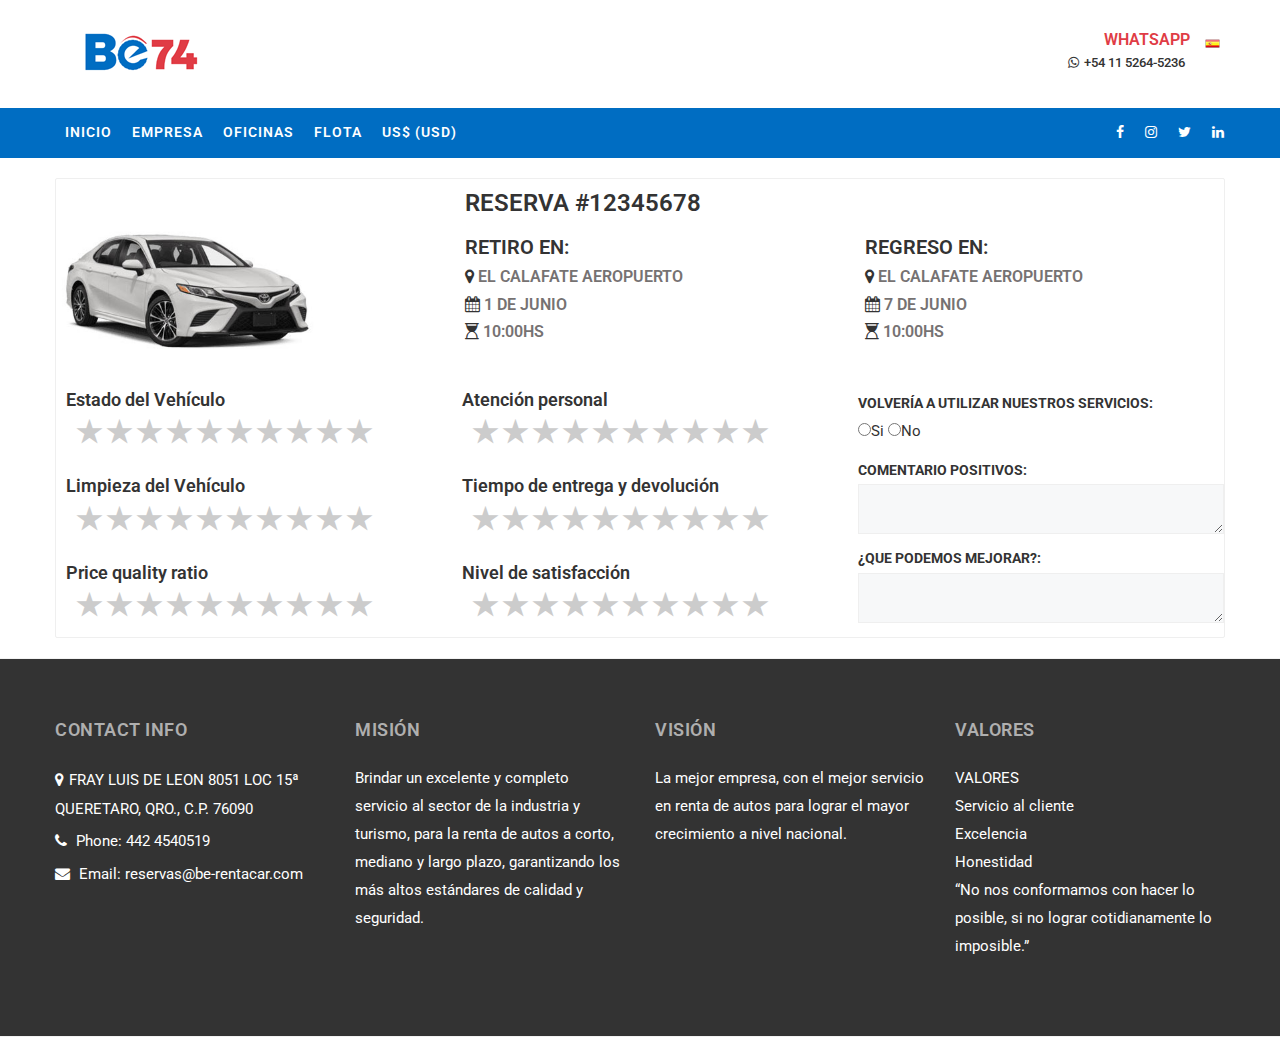
<file: encuesta.html>
<!doctype html>
<html lang="en">
    <head>
        <meta charset="utf-8">
        <meta content="IE=edge" http-equiv="X-UA-Compatible">
        <meta content="width=device-width, initial-scale=1, maximum-scale=1" name="viewport">
        <!-- ========== SEO ========== -->
        <title>Encuesta | BE74 Renta de Autos</title>
        <meta content="" name="description">
        <meta content="" name="keywords">
        <meta content="" name="author">
        <!-- ========== FAVICON ========== -->
        <link rel="apple-touch-icon-precomposed" href="images/favicon-apple.png"/>
        <link rel="icon" href="images/favicon.png">
        <!-- ========== STYLESHEETS ========== -->
        <link rel="stylesheet" href="css/bootstrap.min.css">
        <link rel="stylesheet" href="css/bootstrap-select.min.css">
        <link rel="stylesheet" href="css/jquery.mmenu.css">
        <link rel="stylesheet" href="revolution/css/layers.css">
        <link rel="stylesheet" href="revolution/css/settings.css">
        <link rel="stylesheet" href="revolution/css/navigation.css">
        <link rel="stylesheet" href="css/animate.min.css">
        <link rel="stylesheet" href="css/owl.carousel.min.css">
        <link rel="stylesheet" href="css/daterangepicker.css">
        <link rel="stylesheet" href="css/magnific-popup.css">
        <link rel="stylesheet" href="css/style.css">
        <link rel="stylesheet" href="css/responsive.css">
        <!-- ========== ICON FONTS ========== -->
        <link href="fonts/font-awesome.min.css" rel="stylesheet">
        <link href="fonts/flaticon.css" rel="stylesheet">
        <!-- ========== GOOGLE FONTS ========== -->
        <link href="https://fonts.googleapis.com/css?family=Oswald:400,500,600,700%7CRoboto:100,300,400,400i,500,700" rel="stylesheet">
      </head>
      <body>
        <!-- ========== WHATSAPP ========== -->
      
      
 
    
      <!-- MODAL LOGINS -->
        
        <div id="mis-reservas" class="modal fade">
        <div class="modal-dialog modal-lg">
            <div class="modal-content">
              
                <div class="modal-body">
                 <button type="button" class="bootbox-close-button close" data-dismiss="modal" aria-hidden="true">×</button>
                <div class="modal-header row form-group">
                                       
                                        <h5 class="text-uppercase italic text-medium font-weight-600 trn">Mis Reservas </h5>
                                    </div>
                   
                  <div class="row justify-content-md-center">
    
                    <div class="col-lg-4">
                        <div class="padding-30px background-white border-1 border-grey-1">
                            <form>
                                <div class="form-group">
                                    <label  class="col-form-label"><strong class=" trn">Correo Electrónico</strong></label>
                                    <input type="email" class="form-control rounded-0 apiom_email" id="" placeholder="Email">
                                </div>
                                <div class="form-group">
                                    <label for="inputPassword3" class="col-form-label"><strong class=" trn">Numero de Confirmación</strong></label>
                                    <input type="text" class="form-control rounded-0" id="apiom_confirmation_number" placeholder="">
                                </div>
                                
                                <div class="form-group">
                                    <a href="#" id="apiom_submit_mis_reservas" class="btn btn-primary btn-block rounded-0 background-main-color trn">Ir a la reserva</a>
                                </div>
                            </form>
                        </div>
                    </div>
    
                    <div class="col-lg-4 col-md-6">
                        <div class="margin-bottom-20px margin-top-20px">
                            <i class="fa fa-ticket margin-right-10px" aria-hidden="true"></i> <strong class="text-uppercase trn">¿No sabes cual es tu Nº de confirmación?</strong>
                            <span class="d-block text-grey-2 trn">Te enviaremos tu Nº de reserva al mail registrado en nuestro sistema</span>
                            <span class="d-block"><a  class="text-grey-2 collapsed" data-toggle="collapse" data-parent="#accordion" href="#collapse3" aria-expanded="false" aria-controls="collapse1" class=" trn">ENVIAR EMAIL</a></span>
                                <div class="  panel-collapse collapse" id="collapse3"  role="tabpanel" aria-labelledby="heading4" aria-expanded="false">
                             <div class="form-group">
                                    
                                    <input type="text" class="form-control rounded-0" id="inputPassword3" placeholder="Email">
                                </div>
                                 <div class="form-group">
                                    <a href="#" class="btn btn-primary btn-block rounded-0 background-main-color trn">Enviar</a>
                                </div>
                        </div>
                         </div>
    
                       
                       
                    </div>
                    
                    
    
                </div>
                </div>
            </div>
        </div>
         </div>
         
         
         
         
         <div id="iniciar-sesion" class="modal fade">
        <div class="modal-dialog modal-lg">
            <div class="modal-content">
              
                <div class="modal-body">
                 <button type="button" class="bootbox-close-button close" data-dismiss="modal" aria-hidden="true">×</button>
                <div class="modal-header row form-group">
                                       
                                        <h5 class="text-uppercase italic text-medium font-weight-600 trn">Iniciar Sesión </h5>
                                    </div>
                   
                  <div class="row justify-content-md-center">
    
                    <div class="col-lg-4">
                        <div class="padding-30px background-white border-1 border-grey-1">
                            <form>
                                <div class="form-group">
                                    <label for="inputEmail3" class="col-form-label"><strong class=" trn">Correo Electrónico</strong></label>
                                    <input type="email" class="form-control rounded-0 apiom_email" id="" placeholder="Email">
                                </div>
                                <div class="form-group">
                                    <label for="inputPassword3" class="col-form-label"><strong class=" trn">Contraseña</strong></label>
                                    <input type="password" class="form-control rounded-0" id="apiom_password" placeholder="Contraseña">
                                </div>
                                
                                <div class="form-group">
                                    <a href="#" id="apiom_submit_login" class="btn btn-primary btn-block rounded-0 background-main-color trn">Ingresar</a>
                                </div>
                            </form>
                        </div>
                    </div>
    
                    <div class="col-lg-4 col-md-6">
                        <div class="margin-bottom-20px margin-top-20px">
                            <i class="fa fa-key margin-right-10px" aria-hidden="true"></i> <strong class="text-uppercase trn">¿Olvidó su contraseña?</strong>
                            <span class="d-block text-grey-2 trn">Te enviaremos tu contraseña al mail registrado en nuestro sistema.</span>
                            <span class="d-block"><a  class="text-grey-2 collapsed" data-toggle="collapse" data-parent="#accordion" href="#collapse1" aria-expanded="false" aria-controls="collapse1  trn">ENVIAR EMAIL</a></span>
                                <div class="  panel-collapse collapse" id="collapse1"  role="tabpanel" aria-labelledby="heading4" aria-expanded="false">
                             <div class="form-group">
                                    
                                    <input type="text" class="form-control rounded-0" id="inputPassword3" placeholder="Email">
                                </div>
                                 <div class="form-group">
                                    <a href="#" class="btn btn-primary btn-block rounded-0 background-main-color trn">Enviar</a>
                                </div>
                        </div>
                         </div>
    
                        <div class="margin-bottom-15px padding-bottom-15px border-bottom-1 border-grey-2">
                            <i class="fa fa-user margin-right-10px" aria-hidden="true"></i> <strong class="text-uppercase collapsed trn" >¿Primera vez? </strong>
                            <span class="d-block"><a data-toggle="collapse" data-parent="#accordion" href="#collapse2" aria-expanded="false" aria-controls="collapse1" class="text-grey-2 trn">REGISTRATE</a></span>
                        </div>
                       
                    </div>
                    
                     <div class="col-lg-6 col-md-6 panel-collapse collapse" id="collapse2"  role="tabpanel" aria-labelledby="heading4" aria-expanded="false">
                         <div class="margin-top-20px padding-30px background-white border-1 border-grey-1">
                        <form>
                        <strong class="text-uppercase trn">REGISTRARSE</strong>
                            <div class="form-row">
                                <div class="form-group col-md-6">
                                    <label   class=" trn">Nombre</label>
                                    <input type="text" class="form-control"   placeholder="Nombre">
                                </div>
                                <div class="form-group col-md-6">
                                    <label   class=" trn">Apellido</label>
                                    <input type="email" class="form-control"   placeholder="Apellido">
                                </div>
                            </div>
                            <div class="form-group">
                                <label  class=" trn">Email</label>
                                <input type="text" class="form-control"   placeholder="Email">
                            </div>
                            <div class="form-row">
                                <div class="form-group col-md-6">
                                    <label   class=" trn">Contraseña</label>
                                    <input type="password" class="form-control"   placeholder="Contraseña">
                                </div>
                                <div class="form-group col-md-6">
                                    <label   class=" trn">Repetir Contraseña</label>
                                    <input type="password" class="form-control"   placeholder="Contraseña">
                                </div>
                            </div>
                            <a href="#" class="btn-sm btn-lg btn-block background-main-color text-white text-center font-weight-bold text-uppercase rounded-0 padding-15px trn">Enviar</a>
                        </form>
                         </div>
                    </div>
    
                </div>
                </div>
            </div>
        </div>
         </div>
         
         
         
    <!-- END MODAL LOGINS -->
    
    
      
      
        <!-- ========== MOBILE MENU ========== -->
    <nav id="mobile-menu"></nav>
    <!-- ========== WRAPPER ========== -->
    <div class="wrapper">
      <!-- ========== TOP MENU ========== -->
      <div class="topbar">
        <div class="container">
         <div class="brand">
            <div class="logo">
              <a href="index.html">
                <img src="images/logo.png" alt="">
              </a>
            </div>
          </div>
          <div class="top-right-menu">
            <ul class="top-menu">
              <li class="d-none d-md-inline">
			  <h6 style="text-align:right; margin-bottom:0px;">WHATSAPP</h6>
                <a href="https://walink.co/c4f7b5" target="_blank">
				
                  <i class="fa fa-whatsapp"></i>+54 11 5264-5236
                </a>
              </li>
             
              <li class="language-menu">
                <a href="#" class="active-language" id="idiomaSelector"><img src="images/icons/flags/es.png" class="bg-esp" alt="Image"></a>
               <!--  <ul class="languages">
				
				 <li class="language"><a   class="lang_selector" id="idiomaES" data-value="es"
                onclick="setIdioma('ES', true);$('#idiomaSelector').html(getIdiomaCompleto())"><img class="bg-ing"
                    src="images/icons/flags/es.png" alt=""><span  class=" trn"> Español</span></a></li>

								<li class="language"><a   class="lang_selector" id="idiomaEN" data-value="en" onclick="setIdioma('EN', true);$('#idiomaSelector').html(getIdiomaCompleto())"  ><img class="bg-ing" src="images/icons/flags/gb.png" alt=""> <span  class=" trn">Inglés</span></a></li>
								<li class="language"><a   class="lang_selector" id="idiomaPT" data-value="pt" onclick="setIdioma('PT', true);$('#idiomaSelector').html(getIdiomaCompleto())"><img class="bg-bra trn" src="images/icons/flags/pt.png" alt=""> <span  class=" trn">Portugués</span></a></li>
                 
                </ul> -->
              </li>
            </ul>
          </div>
        </div>
      </div>
      <!-- ========== HEADER ========== -->
      <header class="horizontal-header sticky-header" data-menutoggle="991">
        <div class="container">
          <!-- BRAND -->
          
          <!-- MOBILE MENU BUTTON -->
          <div id="toggle-menu-button" class="toggle-menu-button">
            <span class="line"></span>
            <span class="line"></span>
            <span class="line"></span>
          </div>
          <!-- MAIN MENU -->
          <nav id="main-menu" class="main-menu">
            <ul class="menu">
              <li class="menu-item">
                <a href="index.html">INICIO</a>
               
              </li>
              <li class="menu-item ">
                <a href="empresa.html">EMPRESA</a>
                
              </li>
              <li class="menu-item ">
                <a href="oficinas.html">OFICINAS</a>
                
              </li>
			   <li class="menu-item ">
                <a href="flota.html">FLOTA</a>
                
              </li>
			  
			  
              
              <li class="menu-item dropdown">
                <a href="#" class="apiom_ul_monedas  " >US$ (USD)</a>
      <ul id="apiom_ulMonedaUsuario" class="submenu">
            <li class="convert menu-item" data-to-currency="MEX" id="MEX"><a>$ (MEX)</a></li>
          
            
          </ul>
               
              </li>
                 
                 
             
            </ul>
			
			<ul class="menu" style="float:right;">
              <li class="menu-item">
                <a href="https://www.facebook.com/profile.php?id=100084344150888" target="_blank"><i class="fa fa-facebook"></i></a>
				</li>
				 <li class="menu-item">
                <a href="https://www.instagram.com/be74949/" target="_blank"><i class="fa fa-instagram"></i></a>
				</li>
        <li class="menu-item">
          <a href="https://twitter.com/Be74_qro" target="_blank"><i class="fa fa-twitter"></i></a>
  </li>
  <li class="menu-item">
    <a href="https://www.linkedin.com/company/be-74/" target="_blank"><i class="fa fa-linkedin"></i></a>
</li>
			  
			  
			  
			   </ul>
          </nav>
		  
		  
        </div>
      </header>
      <!-- ========== PAGE TITLE ========== -->
     
      <!-- ========== MAIN ========== -->
      <main class="shop-page">
        <div class="container">
          <div class="row">
            <!-- SHOP DETAILS -->
            <div class="col-lg-12 col-12">
              <div class="shop-details award-item">
                <div class="row mt10">
                  <div class="col-md-4">
                    <div class="">
                      <!-- PRODUCT SLIDER -->
                      <div class="">
                       
                        
                      <div class="">
                          <div class="" >
                        <div class="" >
                           
                            <div class="">
                                
                          <figure>
                           
                              <img id="apiom_confirmation_photo" src="images/flota/7.jpg"  >
                            
                          </figure>
                          
                        </div></div></div></div></div>
                     
                    </div>
                  </div>
                  <div class="col-md-8">
                    <div class="row ">
                        <div class="col-md-12">
                        <h3   class="pl10 trn">RESERVA <span id="apiom_confirmation_number">#12345678</span> </h3>
                        </div>
                        <div class="col-lg-6 col-xs-6">
                            <div class="pt10 pl10">
                               
                             <h4 class="text-uppercase  text-mobile font-weight-600 trn ">Retiro en:</h4>
                                  <h6 class="text-uppercase  text-mobile font-weight-600 trn margin-bottom-0px "><i  class="fa fa-map-marker "></i> <span id="apiom_confirmation_ciudad_desde" class=" trn text-gray">El Calafate Aeropuerto</span></h6>
                                  
                                  
                                  <h6 class="text-uppercase  text-mobile  text-mobile font-weight-600 margin-bottom-0px trn"><i  class="fa fa-calendar "></i>  <span id="apiom_confirmation_dia_desde" class="text-gray"> 1 </span><span class="trn text-gray">de</span> <span id="apiom_confirmation_mes_desde" class="trn  text-gray margin-right-5px"> Junio</span></h6>
                                  <h6 class="text-uppercase text-mobile font-weight-600 margin-bottom-0px trn"><i class="fa fa-hourglass-start"></i>  <span id="apiom_confirmation_hora_desde" class="text-gray ">10:00HS</span></h6>
                          </div> 
                           </div> 
                        <div class="col-lg-6 col-xs-6">	
                            <div class="pt10 pl10">
                             <h4 class="text-uppercase  text-mobile font-weight-600 trn margin-bottom-0px ">Regreso en:</h4>
                             <h6 class="text-uppercase  text-mobile font-weight-600 margin-bottom-0px trn"><i  class="fa fa-map-marker "></i> <span id="apiom_confirmation_ciudad_hasta" class=" trn text-gray">El Calafate Aeropuerto </span></h6>
                              <h6 class="text-uppercase text-mobile font-weight-600 margin-bottom-0px trn"><i  class="fa fa-calendar "></i>  <span id="apiom_confirmation_dia_hasta" class="text-gray"> 7 </span><span class="trn text-gray">de</span> <span id="apiom_confirmation_mes_hasta" class="trn  text-gray"> Junio</span></h6>
                                  <h6 class="text-uppercase  text-mobile font-weight-600 margin-bottom-0px trn"><i class="fa fa-hourglass-start"></i>  <span id="apiom_confirmation_hora_hasta" class="text-gray ">10:00HS</span></h6>
                              </div>
                               </div>
                                                              
                            </div>
                  </div>



                  <div class="col-md-12">
                    <div class="row pl10"> 
                    <div class="col-md-4">
                     
                    
                     
                      <h5> <span class="trn"> Estado del Vehículo</span></h5>
<div class="rate">
<input type="radio" id="star10" name="rate" value="10">
<label for="star10" title="text">10 stars</label>
<input type="radio" id="star9" name="rate" value="9">
<label for="star9" title="text">9 stars</label>
<input type="radio" id="star8" name="rate" value="8">
<label for="star8" title="text">8 stars</label>
<input type="radio" id="star7" name="rate" value="7">
<label for="star7" title="text">7 stars</label>
<input type="radio" id="star6" name="rate" value="6">
<label for="star6" title="text">6 star</label>
<input type="radio" id="star5" name="rate" value="5">
<label for="star5" title="text">5 stars</label>
<input type="radio" id="star4" name="rate" value="4">
<label for="star4" title="text">4 stars</label>
<input type="radio" id="star3" name="rate" value="3">
<label for="star3" title="text">3 stars</label>
<input type="radio" id="star2" name="rate" value="2">
<label for="star2" title="text">2 stars</label>
<input type="radio" id="star1" name="rate" value="1">
<label for="star1" title="text">1 star</label>
</div>

<br></br>

<h5> <span class="trn"> Limpieza del Vehículo</span></h5>
<div class="rate">
<input type="radio" id="star10" name="rate" value="10">
<label for="star10" title="text">10 stars</label>
<input type="radio" id="star9" name="rate" value="9">
<label for="star9" title="text">9 stars</label>
<input type="radio" id="star8" name="rate" value="8">
<label for="star8" title="text">8 stars</label>
<input type="radio" id="star7" name="rate" value="7">
<label for="star7" title="text">7 stars</label>
<input type="radio" id="star6" name="rate" value="6">
<label for="star6" title="text">6 star</label>
<input type="radio" id="star5" name="rate" value="5">
<label for="star5" title="text">5 stars</label>
<input type="radio" id="star4" name="rate" value="4">
<label for="star4" title="text">4 stars</label>
<input type="radio" id="star3" name="rate" value="3">
<label for="star3" title="text">3 stars</label>
<input type="radio" id="star2" name="rate" value="2">
<label for="star2" title="text">2 stars</label>
<input type="radio" id="star1" name="rate" value="1">
<label for="star1" title="text">1 star</label>
</div>

</br></br>

<h5> <span class="trn"> Price quality ratio</span></h5>
<div class="rate">
<input type="radio" id="star10" name="rate" value="10">
<label for="star10" title="text">10 stars</label>
<input type="radio" id="star9" name="rate" value="9">
<label for="star9" title="text">9 stars</label>
<input type="radio" id="star8" name="rate" value="8">
<label for="star8" title="text">8 stars</label>
<input type="radio" id="star7" name="rate" value="7">
<label for="star7" title="text">7 stars</label>
<input type="radio" id="star6" name="rate" value="6">
<label for="star6" title="text">6 star</label>
<input type="radio" id="star5" name="rate" value="5">
<label for="star5" title="text">5 stars</label>
<input type="radio" id="star4" name="rate" value="4">
<label for="star4" title="text">4 stars</label>
<input type="radio" id="star3" name="rate" value="3">
<label for="star3" title="text">3 stars</label>
<input type="radio" id="star2" name="rate" value="2">
<label for="star2" title="text">2 stars</label>
<input type="radio" id="star1" name="rate" value="1">
<label for="star1" title="text">1 star</label>
</div>
                   </div>
                   
                    
                     <div class="col-md-4">
                      <h5> <span class="trn"> Atención personal</span></h5>
<div class="rate">
<input type="radio" id="star10" name="rate" value="10">
<label for="star10" title="text">10 stars</label>
<input type="radio" id="star9" name="rate" value="9">
<label for="star9" title="text">9 stars</label>
<input type="radio" id="star8" name="rate" value="8">
<label for="star8" title="text">8 stars</label>
<input type="radio" id="star7" name="rate" value="7">
<label for="star7" title="text">7 stars</label>
<input type="radio" id="star6" name="rate" value="6">
<label for="star6" title="text">6 star</label>
<input type="radio" id="star5" name="rate" value="5">
<label for="star5" title="text">5 stars</label>
<input type="radio" id="star4" name="rate" value="4">
<label for="star4" title="text">4 stars</label>
<input type="radio" id="star3" name="rate" value="3">
<label for="star3" title="text">3 stars</label>
<input type="radio" id="star2" name="rate" value="2">
<label for="star2" title="text">2 stars</label>
<input type="radio" id="star1" name="rate" value="1">
<label for="star1" title="text">1 star</label>
</div>

<br></br>

<h5> <span class="trn"> Tiempo de entrega y devolución</span></h5>
<div class="rate">
<input type="radio" id="star10" name="rate" value="10">
<label for="star10" title="text">10 stars</label>
<input type="radio" id="star9" name="rate" value="9">
<label for="star9" title="text">9 stars</label>
<input type="radio" id="star8" name="rate" value="8">
<label for="star8" title="text">8 stars</label>
<input type="radio" id="star7" name="rate" value="7">
<label for="star7" title="text">7 stars</label>
<input type="radio" id="star6" name="rate" value="6">
<label for="star6" title="text">6 star</label>
<input type="radio" id="star5" name="rate" value="5">
<label for="star5" title="text">5 stars</label>
<input type="radio" id="star4" name="rate" value="4">
<label for="star4" title="text">4 stars</label>
<input type="radio" id="star3" name="rate" value="3">
<label for="star3" title="text">3 stars</label>
<input type="radio" id="star2" name="rate" value="2">
<label for="star2" title="text">2 stars</label>
<input type="radio" id="star1" name="rate" value="1">
<label for="star1" title="text">1 star</label>
</div>

<br></br>

<h5> <span class="trn"> Nivel de satisfacción</span></h5>
<div class="rate">
<input type="radio" id="star10" name="rate" value="10">
<label for="star10" title="text">10 stars</label>
<input type="radio" id="star9" name="rate" value="9">
<label for="star9" title="text">9 stars</label>
<input type="radio" id="star8" name="rate" value="8">
<label for="star8" title="text">8 stars</label>
<input type="radio" id="star7" name="rate" value="7">
<label for="star7" title="text">7 stars</label>
<input type="radio" id="star6" name="rate" value="6">
<label for="star6" title="text">6 star</label>
<input type="radio" id="star5" name="rate" value="5">
<label for="star5" title="text">5 stars</label>
<input type="radio" id="star4" name="rate" value="4">
<label for="star4" title="text">4 stars</label>
<input type="radio" id="star3" name="rate" value="3">
<label for="star3" title="text">3 stars</label>
<input type="radio" id="star2" name="rate" value="2">
<label for="star2" title="text">2 stars</label>
<input type="radio" id="star1" name="rate" value="1">
<label for="star1" title="text">1 star</label>
</div>
                     
                     
               </div><!-- /.pricing-table-item -->
               
               <div class="col-md-4">
                   
                   <div class="form-group">
<label for="exampleInputEmail1" class="trn" data-trn-key="Volvería a utlizar nuestros servicios:">Volvería a utilizar nuestros servicios:</label><br>
<input type="radio" name="volveria" value="1" required="required"><span class="trn " data-trn-key="Si">Si</span>
<input type="radio" name="volveria" value="0"><span class="trn" data-trn-key="No">No</span>
</div>
                   <div class="form-group ">
                       <label for="exampleInputEmail1" class="trn" data-trn-key="Volvería a utilizar nuestros servicios:">Comentario positivos:</label>			 
                                     <textarea type="text" class="form-control trn" name="" value="" required=""></textarea>
                                   </div>
                                   <div class="form-group ">
                       <label for="exampleInputEmail1" class="trn" data-trn-key="Volvería a utlizar nuestros servicios:">¿Que podemos mejorar?:</label>			 
                                     <textarea type="text" class="form-control trn" name="" value="" required=""></textarea>
                                   </div>
               </div>
               
            </div>
               
                </div>
                </div>
               
                 
                     

                
                 
                 
                </div>
              </div>
           
            
          </div>
        </div>
      </main>
      

     <!-- ========== FOOTER ========== -->
     <footer>
      <div class="footer-widgets">
        <div class="container">
          <div class="row">
           
            <div class="col-md-3">
              <div class="footer-widget">
                <h3>Contact Info</h3>
                <div class="inner">
                  <ul class="contact-details">
                    <li>
                      <i class="fa fa-map-marker" aria-hidden="true"></i>FRAY LUIS DE LEON 8051 LOC 15ª QUERETARO, QRO., C.P. 76090</li>
                    <li>
                      <i class="fa fa-phone" aria-hidden="true"></i>
                      Phone: 442 4540519
                    </li>
                   
                      
                    <li>
                      <i class="fa fa-envelope"></i>
                      Email:
                      <a href="mailto:reservas@be-rentacar.com">reservas@be-rentacar.com</a>
                    </li>
                  </ul>
                </div>
              </div>
            </div>
            <!-- WIDGET -->
             <!-- WIDGET -->
             <div class="col-md-3">
              <div class="footer-widget">
                <h3>MISIÓN</h3>
                <div class="inner">
                  <p>Brindar un excelente y completo servicio al sector de la industria y turismo, para la renta de autos a corto, mediano y largo plazo, garantizando los más altos estándares de calidad y seguridad.
                  </p>

                  
                </div>
              </div>
            </div>
       <!-- WIDGET -->
            <div class="col-md-3">
              <div class="footer-widget">
                <h3>VISIÓN</h3>
                <div class="inner">
                 
<p>La mejor empresa, con el mejor servicio en renta de autos para lograr el mayor crecimiento a nivel nacional.</p>

                </div>
              </div>
            </div>
            <!-- WIDGET -->
            <div class="col-md-3">
              <div class="footer-widget">
                <h3>VALORES</h3>
                <div class="inner">
<p>VALORES<br>
Servicio al cliente<br>
Excelencia<br>
Honestidad<br>
“No nos conformamos con hacer lo posible, si no lograr cotidianamente lo imposible.”</p>
                </div>
              </div>
            </div>
           
          </div>
        </div>
      </div>
     
     
    </footer>
    </div>
  
    <!-- ========== BACK TO TOP ========== -->
    <div class="back-to-top">
      <i class="fa fa-angle-up" aria-hidden="true"></i>
    </div>
    <!-- ========== JAVASCRIPT ========== -->
    <script src="js/jquery.min.js"></script>
    <script src="http://maps.google.com/maps/api/js?key=YOUR_API_KEY"></script>
    <script src="js/bootstrap.min.js"></script>
    <script src="js/bootstrap-select.min.js"></script>
    <script src="js/jquery.mmenu.js"></script>
    <script src="js/jquery.inview.min.js"></script>
    <script src="js/jquery.countdown.min.js"></script>
    <script src="js/jquery.magnific-popup.min.js"></script>
    <script src="js/owl.carousel.min.js"></script>
    <script src="js/owl.carousel.thumbs.min.js"></script>
    <script src="js/isotope.pkgd.min.js"></script>
    <script src="js/imagesloaded.pkgd.min.js"></script>
    <script src="js/masonry.pkgd.min.js"></script>
    <script src="js/wow.min.js"></script>
    <script src="js/countup.min.js"></script>
    <script src="js/moment.min.js"></script>
    <script src="js/daterangepicker.js"></script>
    <script src="js/parallax.min.js"></script>
    <script src="js/smoothscroll.min.js"></script>
    <script src="js/instafeed.min.js"></script>
    <script src="js/main.js"></script>
    <!-- ========== REVOLUTION SLIDER ========== -->
    <script src="revolution/js/jquery.themepunch.tools.min.js"></script>
    <script src="revolution/js/jquery.themepunch.revolution.min.js"></script>
    <script src="revolution/js/extensions/revolution.extension.actions.min.js"></script>
    <script src="revolution/js/extensions/revolution.extension.carousel.min.js"></script>
    <script src="revolution/js/extensions/revolution.extension.kenburn.min.js"></script>
    <script src="revolution/js/extensions/revolution.extension.layeranimation.min.js"></script>
    <script src="revolution/js/extensions/revolution.extension.migration.min.js"></script>
    <script src="revolution/js/extensions/revolution.extension.navigation.min.js"></script>
    <script src="revolution/js/extensions/revolution.extension.parallax.min.js"></script>
    <script src="revolution/js/extensions/revolution.extension.slideanims.min.js"></script>
    <script src="revolution/js/extensions/revolution.extension.video.min.js"></script>
	
	<script>
function autocomplete(inp, arr) {
  /*the autocomplete function takes two arguments,
  the text field element and an array of possible autocompleted values:*/
  var currentFocus;
  /*execute a function when someone writes in the text field:*/
  inp.addEventListener("input", function(e) {
      var a, b, i, val = this.value;
      /*close any already open lists of autocompleted values*/
      closeAllLists();
      if (!val) { return false;}
      currentFocus = -1;
      /*create a DIV element that will contain the items (values):*/
      a = document.createElement("DIV");
      a.setAttribute("id", this.id + "autocomplete-list");
      a.setAttribute("class", "autocomplete-items");
      /*append the DIV element as a child of the autocomplete container:*/
      this.parentNode.appendChild(a);
      /*for each item in the array...*/
      for (i = 0; i < arr.length; i++) {
        /*check if the item starts with the same letters as the text field value:*/
        if (arr[i].substr(0, val.length).toUpperCase() == val.toUpperCase()) {
          /*create a DIV element for each matching element:*/
          b = document.createElement("DIV");
          /*make the matching letters bold:*/
          b.innerHTML = "<strong>" + arr[i].substr(0, val.length) + "</strong>";
          b.innerHTML += arr[i].substr(val.length);
          /*insert a input field that will hold the current array item's value:*/
          b.innerHTML += "<input type='hidden' value='" + arr[i] + "'>";
          /*execute a function when someone clicks on the item value (DIV element):*/
          b.addEventListener("click", function(e) {
              /*insert the value for the autocomplete text field:*/
              inp.value = this.getElementsByTagName("input")[0].value;
              /*close the list of autocompleted values,
              (or any other open lists of autocompleted values:*/
              closeAllLists();
          });
          a.appendChild(b);
        }
      }
  });
  /*execute a function presses a key on the keyboard:*/
  inp.addEventListener("keydown", function(e) {
      var x = document.getElementById(this.id + "autocomplete-list");
      if (x) x = x.getElementsByTagName("div");
      if (e.keyCode == 40) {
        /*If the arrow DOWN key is pressed,
        increase the currentFocus variable:*/
        currentFocus++;
        /*and and make the current item more visible:*/
        addActive(x);
      } else if (e.keyCode == 38) { //up
        /*If the arrow UP key is pressed,
        decrease the currentFocus variable:*/
        currentFocus--;
        /*and and make the current item more visible:*/
        addActive(x);
      } else if (e.keyCode == 13) {
        /*If the ENTER key is pressed, prevent the form from being submitted,*/
        e.preventDefault();
        if (currentFocus > -1) {
          /*and simulate a click on the "active" item:*/
          if (x) x[currentFocus].click();
        }
      }
  });
  function addActive(x) {
    /*a function to classify an item as "active":*/
    if (!x) return false;
    /*start by removing the "active" class on all items:*/
    removeActive(x);
    if (currentFocus >= x.length) currentFocus = 0;
    if (currentFocus < 0) currentFocus = (x.length - 1);
    /*add class "autocomplete-active":*/
    x[currentFocus].classList.add("autocomplete-active");
  }
  function removeActive(x) {
    /*a function to remove the "active" class from all autocomplete items:*/
    for (var i = 0; i < x.length; i++) {
      x[i].classList.remove("autocomplete-active");
    }
  }
  function closeAllLists(elmnt) {
    /*close all autocomplete lists in the document,
    except the one passed as an argument:*/
    var x = document.getElementsByClassName("autocomplete-items");
    for (var i = 0; i < x.length; i++) {
      if (elmnt != x[i] && elmnt != inp) {
        x[i].parentNode.removeChild(x[i]);
      }
    }
  }
  /*execute a function when someone clicks in the document:*/
  document.addEventListener("click", function (e) {
      closeAllLists(e.target);
  });
}

/*An array containing all the country names in the world:*/
var countries = ["Bariloche","Buenos Aires Aeroparque","Bahia Blanca","Cataratas del Iguazu Aeropuerto","Buenos Aires Ezeiza","Cordoba Aeropuerto","El Calafate Aeropuerto","Salta Aeropuerto","Tigre Centro","Tucuman Aeropuerto","Ushuaia Aeropuerto"];

/*initiate the autocomplete function on the "myInput" element, and pass along the countries array as possible autocomplete values:*/
autocomplete(document.getElementById("myInput"), countries);
</script>


<script>
function autocomplete(inp, arr) {
  /*the autocomplete function takes two arguments,
  the text field element and an array of possible autocompleted values:*/
  var currentFocus;
  /*execute a function when someone writes in the text field:*/
  inp.addEventListener("input", function(e) {
      var a, b, i, val = this.value;
      /*close any already open lists of autocompleted values*/
      closeAllLists();
      if (!val) { return false;}
      currentFocus = -1;
      /*create a DIV element that will contain the items (values):*/
      a = document.createElement("DIV");
      a.setAttribute("id", this.id + "autocomplete-list");
      a.setAttribute("class", "autocomplete-items");
      /*append the DIV element as a child of the autocomplete container:*/
      this.parentNode.appendChild(a);
      /*for each item in the array...*/
      for (i = 0; i < arr.length; i++) {
        /*check if the item starts with the same letters as the text field value:*/
        if (arr[i].substr(0, val.length).toUpperCase() == val.toUpperCase()) {
          /*create a DIV element for each matching element:*/
          b = document.createElement("DIV");
          /*make the matching letters bold:*/
          b.innerHTML = "<strong>" + arr[i].substr(0, val.length) + "</strong>";
          b.innerHTML += arr[i].substr(val.length);
          /*insert a input field that will hold the current array item's value:*/
          b.innerHTML += "<input type='hidden' value='" + arr[i] + "'>";
          /*execute a function when someone clicks on the item value (DIV element):*/
          b.addEventListener("click", function(e) {
              /*insert the value for the autocomplete text field:*/
              inp.value = this.getElementsByTagName("input")[0].value;
              /*close the list of autocompleted values,
              (or any other open lists of autocompleted values:*/
              closeAllLists();
          });
          a.appendChild(b);
        }
      }
  });
  /*execute a function presses a key on the keyboard:*/
  inp.addEventListener("keydown", function(e) {
      var x = document.getElementById(this.id + "autocomplete-list");
      if (x) x = x.getElementsByTagName("div");
      if (e.keyCode == 40) {
        /*If the arrow DOWN key is pressed,
        increase the currentFocus variable:*/
        currentFocus++;
        /*and and make the current item more visible:*/
        addActive(x);
      } else if (e.keyCode == 38) { //up
        /*If the arrow UP key is pressed,
        decrease the currentFocus variable:*/
        currentFocus--;
        /*and and make the current item more visible:*/
        addActive(x);
      } else if (e.keyCode == 13) {
        /*If the ENTER key is pressed, prevent the form from being submitted,*/
        e.preventDefault();
        if (currentFocus > -1) {
          /*and simulate a click on the "active" item:*/
          if (x) x[currentFocus].click();
        }
      }
  });
  function addActive(x) {
    /*a function to classify an item as "active":*/
    if (!x) return false;
    /*start by removing the "active" class on all items:*/
    removeActive(x);
    if (currentFocus >= x.length) currentFocus = 0;
    if (currentFocus < 0) currentFocus = (x.length - 1);
    /*add class "autocomplete-active":*/
    x[currentFocus].classList.add("autocomplete-active");
  }
  function removeActive(x) {
    /*a function to remove the "active" class from all autocomplete items:*/
    for (var i = 0; i < x.length; i++) {
      x[i].classList.remove("autocomplete-active");
    }
  }
  function closeAllLists(elmnt) {
    /*close all autocomplete lists in the document,
    except the one passed as an argument:*/
    var x = document.getElementsByClassName("autocomplete-items");
    for (var i = 0; i < x.length; i++) {
      if (elmnt != x[i] && elmnt != inp) {
        x[i].parentNode.removeChild(x[i]);
      }
    }
  }
  /*execute a function when someone clicks in the document:*/
  document.addEventListener("click", function (e) {
      closeAllLists(e.target);
  });
}

/*An array containing all the country names in the world:*/
var countries = ["Bariloche","Buenos Aires Aeroparque","Bahia Blanca","Cataratas del Iguazu Aeropuerto","Buenos Aires Ezeiza","Cordoba Aeropuerto","El Calafate Aeropuerto","Salta Aeropuerto","Tigre Centro","Tucuman Aeropuerto","Ushuaia Aeropuerto"];

/*initiate the autocomplete function on the "myInput" element, and pass along the countries array as possible autocomplete values:*/
autocomplete(document.getElementById("myInput2"), countries);
</script>
	
	
  </body>
</html>
</file>
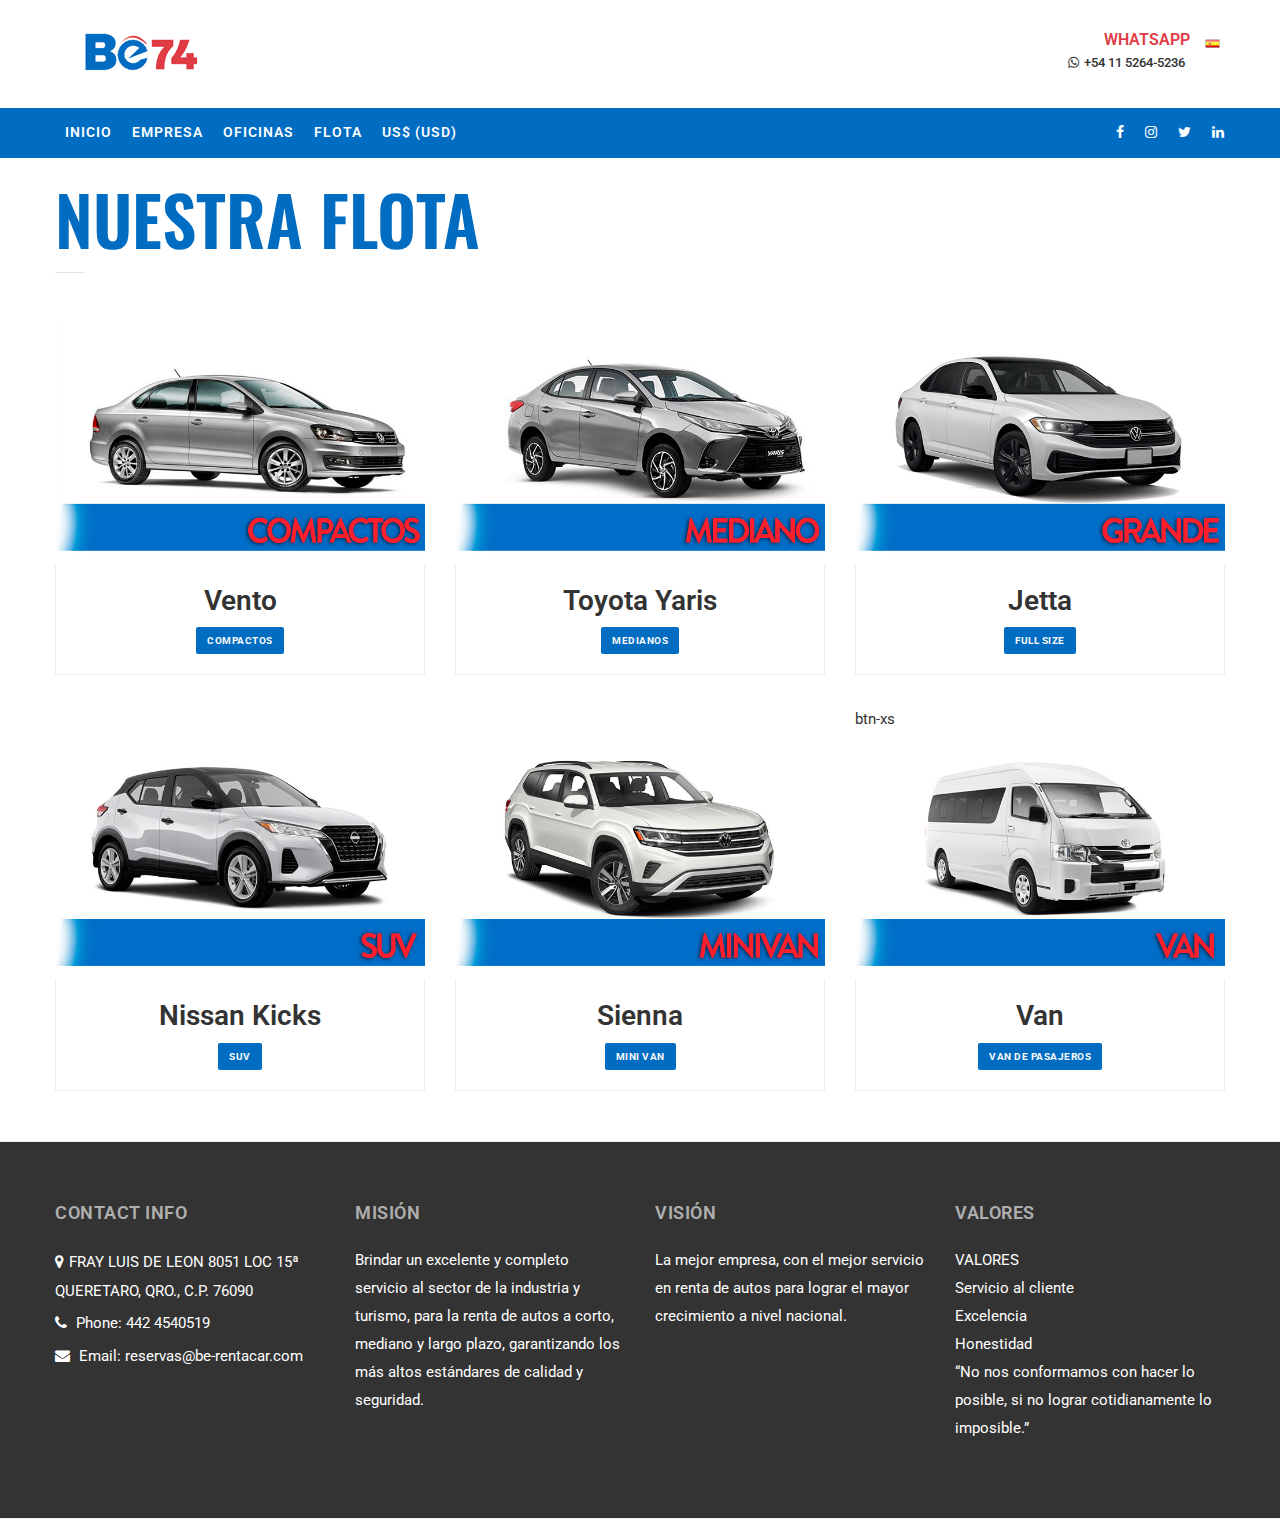
<file: flota.html>
<!doctype html>
<html lang="en">
  <head>
    <meta charset="utf-8">
    <meta content="IE=edge" http-equiv="X-UA-Compatible">
    <meta content="width=device-width, initial-scale=1, maximum-scale=1" name="viewport">
    <!-- ========== SEO ========== -->
    <title>Flota | BE74 Renta de Autos</title>
    <meta content="" name="description">
    <meta content="" name="keywords">
    <meta content="" name="author">
    <!-- ========== FAVICON ========== -->
    <link rel="apple-touch-icon-precomposed" href="images/favicon-apple.png"/>
    <link rel="icon" href="images/favicon.png">
    <!-- ========== STYLESHEETS ========== -->
    <link rel="stylesheet" href="css/bootstrap.min.css">
    <link rel="stylesheet" href="css/bootstrap-select.min.css">
    <link rel="stylesheet" href="css/jquery.mmenu.css">
    <link rel="stylesheet" href="revolution/css/layers.css">
    <link rel="stylesheet" href="revolution/css/settings.css">
    <link rel="stylesheet" href="revolution/css/navigation.css">
    <link rel="stylesheet" href="css/animate.min.css">
    <link rel="stylesheet" href="css/owl.carousel.min.css">
    <link rel="stylesheet" href="css/daterangepicker.css">
    <link rel="stylesheet" href="css/magnific-popup.css">
    <link rel="stylesheet" href="css/style.css">
    <link rel="stylesheet" href="css/responsive2.css">
    <!-- ========== ICON FONTS ========== -->
    <link href="fonts/font-awesome.min.css" rel="stylesheet">
    <link href="fonts/flaticon.css" rel="stylesheet">
    <!-- ========== GOOGLE FONTS ========== -->
    <link href="https://fonts.googleapis.com/css?family=Oswald:400,500,600,700%7CRoboto:100,300,400,400i,500,700" rel="stylesheet">
  </head>
  <body>
    <!-- ========== WHATSAPP ========== -->
  
  


  <!-- MODAL LOGINS -->
	
	<div id="mis-reservas" class="modal fade">
    <div class="modal-dialog modal-lg">
        <div class="modal-content">
          
            <div class="modal-body">
			 <button type="button" class="bootbox-close-button close" data-dismiss="modal" aria-hidden="true">×</button>
			<div class="modal-header row form-group">
                                   
                                    <h5 class="text-uppercase italic text-medium font-weight-600 trn">Mis Reservas </h5>
                                </div>
               
              <div class="row justify-content-md-center">

                <div class="col-lg-4">
                    <div class="padding-30px background-white border-1 border-grey-1">
                        <form>
                            <div class="form-group">
                                <label  class="col-form-label"><strong class=" trn">Correo Electrónico</strong></label>
                                <input type="email" class="form-control rounded-0 apiom_email" id="" placeholder="Email">
                            </div>
                            <div class="form-group">
                                <label for="inputPassword3" class="col-form-label"><strong class=" trn">Numero de Confirmación</strong></label>
                                <input type="text" class="form-control rounded-0" id="apiom_confirmation_number" placeholder="">
                            </div>
                            
                            <div class="form-group">
                                <a href="#" id="apiom_submit_mis_reservas" class="btn btn-primary btn-block rounded-0 background-main-color trn">Ir a la reserva</a>
                            </div>
                        </form>
                    </div>
                </div>

                <div class="col-lg-4 col-md-6">
                    <div class="margin-bottom-20px margin-top-20px">
                        <i class="fa fa-ticket margin-right-10px" aria-hidden="true"></i> <strong class="text-uppercase trn">¿No sabes cual es tu Nº de confirmación?</strong>
                        <span class="d-block text-grey-2 trn">Te enviaremos tu Nº de reserva al mail registrado en nuestro sistema</span>
						<span class="d-block"><a  class="text-grey-2 collapsed" data-toggle="collapse" data-parent="#accordion" href="#collapse3" aria-expanded="false" aria-controls="collapse1" class=" trn">ENVIAR EMAIL</a></span>
							<div class="  panel-collapse collapse" id="collapse3"  role="tabpanel" aria-labelledby="heading4" aria-expanded="false">
						 <div class="form-group">
                                
                                <input type="text" class="form-control rounded-0" id="inputPassword3" placeholder="Email">
                            </div>
							 <div class="form-group">
                                <a href="#" class="btn btn-primary btn-block rounded-0 background-main-color trn">Enviar</a>
                            </div>
                    </div>
					 </div>

                   
                   
                </div>
				
				

            </div>
            </div>
        </div>
    </div>
	 </div>
	 
	 
	 
	 
	 <div id="iniciar-sesion" class="modal fade">
    <div class="modal-dialog modal-lg">
        <div class="modal-content">
          
            <div class="modal-body">
			 <button type="button" class="bootbox-close-button close" data-dismiss="modal" aria-hidden="true">×</button>
			<div class="modal-header row form-group">
                                   
                                    <h5 class="text-uppercase italic text-medium font-weight-600 trn">Iniciar Sesión </h5>
                                </div>
               
              <div class="row justify-content-md-center">

                <div class="col-lg-4">
                    <div class="padding-30px background-white border-1 border-grey-1">
                        <form>
                            <div class="form-group">
                                <label for="inputEmail3" class="col-form-label"><strong class=" trn">Correo Electrónico</strong></label>
                                <input type="email" class="form-control rounded-0 apiom_email" id="" placeholder="Email">
                            </div>
                            <div class="form-group">
                                <label for="inputPassword3" class="col-form-label"><strong class=" trn">Contraseña</strong></label>
                                <input type="password" class="form-control rounded-0" id="apiom_password" placeholder="Contraseña">
                            </div>
                            
                            <div class="form-group">
                                <a href="#" id="apiom_submit_login" class="btn btn-primary btn-block rounded-0 background-main-color trn">Ingresar</a>
                            </div>
                        </form>
                    </div>
                </div>

                <div class="col-lg-4 col-md-6">
                    <div class="margin-bottom-20px margin-top-20px">
                        <i class="fa fa-key margin-right-10px" aria-hidden="true"></i> <strong class="text-uppercase trn">¿Olvidó su contraseña?</strong>
                        <span class="d-block text-grey-2 trn">Te enviaremos tu contraseña al mail registrado en nuestro sistema.</span>
						<span class="d-block"><a  class="text-grey-2 collapsed" data-toggle="collapse" data-parent="#accordion" href="#collapse1" aria-expanded="false" aria-controls="collapse1  trn">ENVIAR EMAIL</a></span>
							<div class="  panel-collapse collapse" id="collapse1"  role="tabpanel" aria-labelledby="heading4" aria-expanded="false">
						 <div class="form-group">
                                
                                <input type="text" class="form-control rounded-0" id="inputPassword3" placeholder="Email">
                            </div>
							 <div class="form-group">
                                <a href="#" class="btn btn-primary btn-block rounded-0 background-main-color trn">Enviar</a>
                            </div>
                    </div>
					 </div>

                    <div class="margin-bottom-15px padding-bottom-15px border-bottom-1 border-grey-2">
                        <i class="fa fa-user margin-right-10px" aria-hidden="true"></i> <strong class="text-uppercase collapsed trn" >¿Primera vez? </strong>
                        <span class="d-block"><a data-toggle="collapse" data-parent="#accordion" href="#collapse2" aria-expanded="false" aria-controls="collapse1" class="text-grey-2 trn">REGISTRATE</a></span>
                    </div>
                   
                </div>
				
				 <div class="col-lg-6 col-md-6 panel-collapse collapse" id="collapse2"  role="tabpanel" aria-labelledby="heading4" aria-expanded="false">
                     <div class="margin-top-20px padding-30px background-white border-1 border-grey-1">
					<form>
					<strong class="text-uppercase trn">REGISTRARSE</strong>
                        <div class="form-row">
                            <div class="form-group col-md-6">
                                <label   class=" trn">Nombre</label>
                                <input type="text" class="form-control"   placeholder="Nombre">
                            </div>
                            <div class="form-group col-md-6">
                                <label   class=" trn">Apellido</label>
                                <input type="email" class="form-control"   placeholder="Apellido">
                            </div>
                        </div>
                        <div class="form-group">
                            <label  class=" trn">Email</label>
                            <input type="text" class="form-control"   placeholder="Email">
                        </div>
                        <div class="form-row">
                            <div class="form-group col-md-6">
                                <label   class=" trn">Contraseña</label>
                                <input type="password" class="form-control"   placeholder="Contraseña">
                            </div>
                            <div class="form-group col-md-6">
                                <label   class=" trn">Repetir Contraseña</label>
                                <input type="password" class="form-control"   placeholder="Contraseña">
                            </div>
                        </div>
                        <a href="#" class="btn-sm btn-lg btn-block background-main-color text-white text-center font-weight-bold text-uppercase rounded-0 padding-15px trn">Enviar</a>
                    </form>
					 </div>
                </div>

            </div>
            </div>
        </div>
    </div>
	 </div>
	 
	 
	 
<!-- END MODAL LOGINS -->


  
   <!-- ========== MOBILE MENU ========== -->
   <nav id="mobile-menu"></nav>
   <!-- ========== WRAPPER ========== -->
   <div class="wrapper">
     <!-- ========== TOP MENU ========== -->
     <div class="topbar">
       <div class="container">
        <div class="brand">
           <div class="logo">
             <a href="index.html">
               <img src="images/logo.png" alt="">
             </a>
           </div>
         </div>
         <div class="top-right-menu">
           <ul class="top-menu">
             <li class="d-none d-md-inline">
       <h6 style="text-align:right; margin-bottom:0px;">WHATSAPP</h6>
               <a href="https://walink.co/c4f7b5" target="_blank">
       
                 <i class="fa fa-whatsapp"></i>+54 11 5264-5236
               </a>
             </li>
            
             <li class="language-menu">
               <a href="#" class="active-language" id="idiomaSelector"><img src="images/icons/flags/es.png" class="bg-esp" alt="Image"></a>
              <!--  <ul class="languages">
       
        <li class="language"><a   class="lang_selector" id="idiomaES" data-value="es"
               onclick="setIdioma('ES', true);$('#idiomaSelector').html(getIdiomaCompleto())"><img class="bg-ing"
                   src="images/icons/flags/es.png" alt=""><span  class=" trn"> Español</span></a></li>

               <li class="language"><a   class="lang_selector" id="idiomaEN" data-value="en" onclick="setIdioma('EN', true);$('#idiomaSelector').html(getIdiomaCompleto())"  ><img class="bg-ing" src="images/icons/flags/gb.png" alt=""> <span  class=" trn">Inglés</span></a></li>
               <li class="language"><a   class="lang_selector" id="idiomaPT" data-value="pt" onclick="setIdioma('PT', true);$('#idiomaSelector').html(getIdiomaCompleto())"><img class="bg-bra trn" src="images/icons/flags/pt.png" alt=""> <span  class=" trn">Portugués</span></a></li>
                
               </ul> -->
             </li>
           </ul>
         </div>
       </div>
     </div>
     <!-- ========== HEADER ========== -->
     <header class="horizontal-header sticky-header" data-menutoggle="991">
       <div class="container">
         <!-- BRAND -->
         
         <!-- MOBILE MENU BUTTON -->
         <div id="toggle-menu-button" class="toggle-menu-button">
           <span class="line"></span>
           <span class="line"></span>
           <span class="line"></span>
         </div>
         <!-- MAIN MENU -->
         <nav id="main-menu" class="main-menu">
           <ul class="menu">
             <li class="menu-item">
               <a href="index.html">INICIO</a>
              
             </li>
             <li class="menu-item ">
               <a href="empresa.html">EMPRESA</a>
               
             </li>
             <li class="menu-item ">
              <a href="oficinas.html">OFICINAS</a>
              
            </li>
        <li class="menu-item ">
               <a href="flota.html">FLOTA</a>
               
             </li>
       
       
             
             <li class="menu-item dropdown">
              <a href="#" class="apiom_ul_monedas  " >US$ (USD)</a>
    <ul id="apiom_ulMonedaUsuario" class="submenu">
          <li class="convert menu-item" data-to-currency="MEX" id="MEX"><a>$ (MEX)</a></li>
        
          
        </ul>
             
            </li>
                
                
            
           </ul>
     
     <ul class="menu" style="float:right;">
             <li class="menu-item">
               <a href="https://www.facebook.com/profile.php?id=100084344150888" target="_blank"><i class="fa fa-facebook"></i></a>
       </li>
        <li class="menu-item">
               <a href="https://www.instagram.com/be74949/" target="_blank"><i class="fa fa-instagram"></i></a>
       </li>
       <li class="menu-item">
         <a href="https://twitter.com/Be74_qro" target="_blank"><i class="fa fa-twitter"></i></a>
 </li>
 <li class="menu-item">
   <a href="https://www.linkedin.com/company/be-74/" target="_blank"><i class="fa fa-linkedin"></i></a>
</li>
       
       
       
        </ul>
         </nav>
     
     
       </div>
     </header>
      <main class="rooms-grid-view">
        <div class="container">
            <div class="section-title">
                <h4>NUESTRA FLOTA</h4>
               
              </div>
          <div class="row">
           
            <!-- ITEM -->
            <div class="col-lg-4 col-md-6">
              <div class="room-grid-item">
                <figure class="">
                    <img src="images/flota/compacto.jpg" class="img-fluid" alt="Image">
                </figure>
                <div class="room-info">
                  <h2 class="room-title">
                Vento
                  </h2>
                  <a class="btn btn-xs  text-light">Compactos</a>
                </div>
              </div>
            </div>
            <!-- ITEM -->
            <div class="col-lg-4 col-md-6">
                <div class="room-grid-item">
                  <figure class="">
                      <img src="images/flota/mediano.jpg" class="img-fluid" alt="Image">
                  </figure>
                  <div class="room-info">
                    <h2 class="room-title">
                    Toyota Yaris
                    </h2>
                    <a class="btn btn-xs  text-light">Medianos</a>
                  </div>
                </div>
              </div>
            <!-- ITEM -->
            <div class="col-lg-4 col-md-6">
                <div class="room-grid-item">
                  <figure class="">
                      <img src="images/flota/full-size.jpg" class="img-fluid" alt="Image">
                  </figure>
                  <div class="room-info">
                    <h2 class="room-title">
                  Jetta
                    </h2>
                    <a class="btn btn-xs  text-light">Full Size</a>
                  </div>
                </div>btn-xs
              </div>
                <!-- ITEM -->
            <div class="col-lg-4 col-md-6">
                <div class="room-grid-item">
                  <figure class="">
                      <img src="images/flota/suv.jpg" class="img-fluid" alt="Image">
                  </figure>
                  <div class="room-info">
                    <h2 class="room-title">
                  Nissan Kicks
                    </h2>
                    <a class="btn btn-xs  text-light">SUV</a>
                  </div>
                </div>
              </div>
                <!-- ITEM -->
            <div class="col-lg-4 col-md-6">
                <div class="room-grid-item">
                  <figure class="">
                      <img src="images/flota/minivan.jpg" class="img-fluid" alt="Image">
                  </figure>
                  <div class="room-info">
                    <h2 class="room-title">
                  Sienna
                    </h2>
                    <a class="btn btn-xs  text-light">Mini Van</a>
                  </div>
                </div>
              </div>
                <!-- ITEM -->
            <div class="col-lg-4 col-md-6">
                <div class="room-grid-item">
                  <figure class="">
                      <img src="images/flota/van.jpg" class="img-fluid" alt="Image">
                  </figure>
                  <div class="room-info">
                    <h2 class="room-title">
                   Van
                    </h2>
                    <a class="btn btn-xs  text-light">Van de pasajeros</a>
                  </div>
                </div>
              </div>
         
          </div>
         
        </div>
      </main>
     
      <!-- ========== FOOTER ========== -->
      <footer>
        <div class="footer-widgets">
          <div class="container">
            <div class="row">
             
              <div class="col-md-3">
                <div class="footer-widget">
                  <h3>Contact Info</h3>
                  <div class="inner">
                    <ul class="contact-details">
                      <li>
                        <i class="fa fa-map-marker" aria-hidden="true"></i>FRAY LUIS DE LEON 8051 LOC 15ª QUERETARO, QRO., C.P. 76090</li>
                      <li>
                        <i class="fa fa-phone" aria-hidden="true"></i>
                        Phone: 442 4540519
                      </li>
                     
                        
                      <li>
                        <i class="fa fa-envelope"></i>
                        Email:
                        <a href="mailto:reservas@be-rentacar.com">reservas@be-rentacar.com</a>
                      </li>
                    </ul>
                  </div>
                </div>
              </div>
              <!-- WIDGET -->
               <!-- WIDGET -->
               <div class="col-md-3">
                <div class="footer-widget">
                  <h3>MISIÓN</h3>
                  <div class="inner">
                    <p>Brindar un excelente y completo servicio al sector de la industria y turismo, para la renta de autos a corto, mediano y largo plazo, garantizando los más altos estándares de calidad y seguridad.
                    </p>

                    
                  </div>
                </div>
              </div>
			   <!-- WIDGET -->
              <div class="col-md-3">
                <div class="footer-widget">
                  <h3>VISIÓN</h3>
                  <div class="inner">
                   
<p>La mejor empresa, con el mejor servicio en renta de autos para lograr el mayor crecimiento a nivel nacional.</p>

                  </div>
                </div>
              </div>
              <!-- WIDGET -->
              <div class="col-md-3">
                <div class="footer-widget">
                  <h3>VALORES</h3>
                  <div class="inner">
 <p>VALORES<br>
Servicio al cliente<br>
Excelencia<br>
Honestidad<br>
“No nos conformamos con hacer lo posible, si no lograr cotidianamente lo imposible.”</p>
                  </div>
                </div>
              </div>
             
            </div>
          </div>
        </div>
       
       
      </footer>
    </div>
  
    <!-- ========== BACK TO TOP ========== -->
    <div class="back-to-top">
      <i class="fa fa-angle-up" aria-hidden="true"></i>
    </div>
    <!-- ========== JAVASCRIPT ========== -->
    <script src="js/jquery.min.js"></script>
    <script src="http://maps.google.com/maps/api/js?key=YOUR_API_KEY"></script>
    <script src="js/bootstrap.min.js"></script>
    <script src="js/bootstrap-select.min.js"></script>
    <script src="js/jquery.mmenu.js"></script>
    <script src="js/jquery.inview.min.js"></script>
    <script src="js/jquery.countdown.min.js"></script>
    <script src="js/jquery.magnific-popup.min.js"></script>
    <script src="js/owl.carousel.min.js"></script>
    <script src="js/owl.carousel.thumbs.min.js"></script>
    <script src="js/isotope.pkgd.min.js"></script>
    <script src="js/imagesloaded.pkgd.min.js"></script>
    <script src="js/masonry.pkgd.min.js"></script>
    <script src="js/wow.min.js"></script>
    <script src="js/countup.min.js"></script>
    <script src="js/moment.min.js"></script>
    <script src="js/daterangepicker.js"></script>
    <script src="js/parallax.min.js"></script>
    <script src="js/smoothscroll.min.js"></script>
    <script src="js/instafeed.min.js"></script>
    <script src="js/main.js"></script>
    <!-- ========== REVOLUTION SLIDER ========== -->
    <script src="revolution/js/jquery.themepunch.tools.min.js"></script>
    <script src="revolution/js/jquery.themepunch.revolution.min.js"></script>
    <script src="revolution/js/extensions/revolution.extension.actions.min.js"></script>
    <script src="revolution/js/extensions/revolution.extension.carousel.min.js"></script>
    <script src="revolution/js/extensions/revolution.extension.kenburn.min.js"></script>
    <script src="revolution/js/extensions/revolution.extension.layeranimation.min.js"></script>
    <script src="revolution/js/extensions/revolution.extension.migration.min.js"></script>
    <script src="revolution/js/extensions/revolution.extension.navigation.min.js"></script>
    <script src="revolution/js/extensions/revolution.extension.parallax.min.js"></script>
    <script src="revolution/js/extensions/revolution.extension.slideanims.min.js"></script>
    <script src="revolution/js/extensions/revolution.extension.video.min.js"></script>
	
	<script>
function autocomplete(inp, arr) {
  /*the autocomplete function takes two arguments,
  the text field element and an array of possible autocompleted values:*/
  var currentFocus;
  /*execute a function when someone writes in the text field:*/
  inp.addEventListener("input", function(e) {
      var a, b, i, val = this.value;
      /*close any already open lists of autocompleted values*/
      closeAllLists();
      if (!val) { return false;}
      currentFocus = -1;
      /*create a DIV element that will contain the items (values):*/
      a = document.createElement("DIV");
      a.setAttribute("id", this.id + "autocomplete-list");
      a.setAttribute("class", "autocomplete-items");
      /*append the DIV element as a child of the autocomplete container:*/
      this.parentNode.appendChild(a);
      /*for each item in the array...*/
      for (i = 0; i < arr.length; i++) {
        /*check if the item starts with the same letters as the text field value:*/
        if (arr[i].substr(0, val.length).toUpperCase() == val.toUpperCase()) {
          /*create a DIV element for each matching element:*/
          b = document.createElement("DIV");
          /*make the matching letters bold:*/
          b.innerHTML = "<strong>" + arr[i].substr(0, val.length) + "</strong>";
          b.innerHTML += arr[i].substr(val.length);
          /*insert a input field that will hold the current array item's value:*/
          b.innerHTML += "<input type='hidden' value='" + arr[i] + "'>";
          /*execute a function when someone clicks on the item value (DIV element):*/
          b.addEventListener("click", function(e) {
              /*insert the value for the autocomplete text field:*/
              inp.value = this.getElementsByTagName("input")[0].value;
              /*close the list of autocompleted values,
              (or any other open lists of autocompleted values:*/
              closeAllLists();
          });
          a.appendChild(b);
        }
      }
  });
  /*execute a function presses a key on the keyboard:*/
  inp.addEventListener("keydown", function(e) {
      var x = document.getElementById(this.id + "autocomplete-list");
      if (x) x = x.getElementsByTagName("div");
      if (e.keyCode == 40) {
        /*If the arrow DOWN key is pressed,
        increase the currentFocus variable:*/
        currentFocus++;
        /*and and make the current item more visible:*/
        addActive(x);
      } else if (e.keyCode == 38) { //up
        /*If the arrow UP key is pressed,
        decrease the currentFocus variable:*/
        currentFocus--;
        /*and and make the current item more visible:*/
        addActive(x);
      } else if (e.keyCode == 13) {
        /*If the ENTER key is pressed, prevent the form from being submitted,*/
        e.preventDefault();
        if (currentFocus > -1) {
          /*and simulate a click on the "active" item:*/
          if (x) x[currentFocus].click();
        }
      }
  });
  function addActive(x) {
    /*a function to classify an item as "active":*/
    if (!x) return false;
    /*start by removing the "active" class on all items:*/
    removeActive(x);
    if (currentFocus >= x.length) currentFocus = 0;
    if (currentFocus < 0) currentFocus = (x.length - 1);
    /*add class "autocomplete-active":*/
    x[currentFocus].classList.add("autocomplete-active");
  }
  function removeActive(x) {
    /*a function to remove the "active" class from all autocomplete items:*/
    for (var i = 0; i < x.length; i++) {
      x[i].classList.remove("autocomplete-active");
    }
  }
  function closeAllLists(elmnt) {
    /*close all autocomplete lists in the document,
    except the one passed as an argument:*/
    var x = document.getElementsByClassName("autocomplete-items");
    for (var i = 0; i < x.length; i++) {
      if (elmnt != x[i] && elmnt != inp) {
        x[i].parentNode.removeChild(x[i]);
      }
    }
  }
  /*execute a function when someone clicks in the document:*/
  document.addEventListener("click", function (e) {
      closeAllLists(e.target);
  });
}

/*An array containing all the country names in the world:*/
var countries = ["Bariloche","Buenos Aires Aeroparque","Bahia Blanca","Cataratas del Iguazu Aeropuerto","Buenos Aires Ezeiza","Cordoba Aeropuerto","El Calafate Aeropuerto","Salta Aeropuerto","Tigre Centro","Tucuman Aeropuerto","Ushuaia Aeropuerto"];

/*initiate the autocomplete function on the "myInput" element, and pass along the countries array as possible autocomplete values:*/
autocomplete(document.getElementById("myInput"), countries);
</script>


<script>
function autocomplete(inp, arr) {
  /*the autocomplete function takes two arguments,
  the text field element and an array of possible autocompleted values:*/
  var currentFocus;
  /*execute a function when someone writes in the text field:*/
  inp.addEventListener("input", function(e) {
      var a, b, i, val = this.value;
      /*close any already open lists of autocompleted values*/
      closeAllLists();
      if (!val) { return false;}
      currentFocus = -1;
      /*create a DIV element that will contain the items (values):*/
      a = document.createElement("DIV");
      a.setAttribute("id", this.id + "autocomplete-list");
      a.setAttribute("class", "autocomplete-items");
      /*append the DIV element as a child of the autocomplete container:*/
      this.parentNode.appendChild(a);
      /*for each item in the array...*/
      for (i = 0; i < arr.length; i++) {
        /*check if the item starts with the same letters as the text field value:*/
        if (arr[i].substr(0, val.length).toUpperCase() == val.toUpperCase()) {
          /*create a DIV element for each matching element:*/
          b = document.createElement("DIV");
          /*make the matching letters bold:*/
          b.innerHTML = "<strong>" + arr[i].substr(0, val.length) + "</strong>";
          b.innerHTML += arr[i].substr(val.length);
          /*insert a input field that will hold the current array item's value:*/
          b.innerHTML += "<input type='hidden' value='" + arr[i] + "'>";
          /*execute a function when someone clicks on the item value (DIV element):*/
          b.addEventListener("click", function(e) {
              /*insert the value for the autocomplete text field:*/
              inp.value = this.getElementsByTagName("input")[0].value;
              /*close the list of autocompleted values,
              (or any other open lists of autocompleted values:*/
              closeAllLists();
          });
          a.appendChild(b);
        }
      }
  });
  /*execute a function presses a key on the keyboard:*/
  inp.addEventListener("keydown", function(e) {
      var x = document.getElementById(this.id + "autocomplete-list");
      if (x) x = x.getElementsByTagName("div");
      if (e.keyCode == 40) {
        /*If the arrow DOWN key is pressed,
        increase the currentFocus variable:*/
        currentFocus++;
        /*and and make the current item more visible:*/
        addActive(x);
      } else if (e.keyCode == 38) { //up
        /*If the arrow UP key is pressed,
        decrease the currentFocus variable:*/
        currentFocus--;
        /*and and make the current item more visible:*/
        addActive(x);
      } else if (e.keyCode == 13) {
        /*If the ENTER key is pressed, prevent the form from being submitted,*/
        e.preventDefault();
        if (currentFocus > -1) {
          /*and simulate a click on the "active" item:*/
          if (x) x[currentFocus].click();
        }
      }
  });
  function addActive(x) {
    /*a function to classify an item as "active":*/
    if (!x) return false;
    /*start by removing the "active" class on all items:*/
    removeActive(x);
    if (currentFocus >= x.length) currentFocus = 0;
    if (currentFocus < 0) currentFocus = (x.length - 1);
    /*add class "autocomplete-active":*/
    x[currentFocus].classList.add("autocomplete-active");
  }
  function removeActive(x) {
    /*a function to remove the "active" class from all autocomplete items:*/
    for (var i = 0; i < x.length; i++) {
      x[i].classList.remove("autocomplete-active");
    }
  }
  function closeAllLists(elmnt) {
    /*close all autocomplete lists in the document,
    except the one passed as an argument:*/
    var x = document.getElementsByClassName("autocomplete-items");
    for (var i = 0; i < x.length; i++) {
      if (elmnt != x[i] && elmnt != inp) {
        x[i].parentNode.removeChild(x[i]);
      }
    }
  }
  /*execute a function when someone clicks in the document:*/
  document.addEventListener("click", function (e) {
      closeAllLists(e.target);
  });
}

/*An array containing all the country names in the world:*/
var countries = ["Bariloche","Buenos Aires Aeroparque","Bahia Blanca","Cataratas del Iguazu Aeropuerto","Buenos Aires Ezeiza","Cordoba Aeropuerto","El Calafate Aeropuerto","Salta Aeropuerto","Tigre Centro","Tucuman Aeropuerto","Ushuaia Aeropuerto"];

/*initiate the autocomplete function on the "myInput" element, and pass along the countries array as possible autocomplete values:*/
autocomplete(document.getElementById("myInput2"), countries);
</script>
	
	
  </body>
</html>
</file>
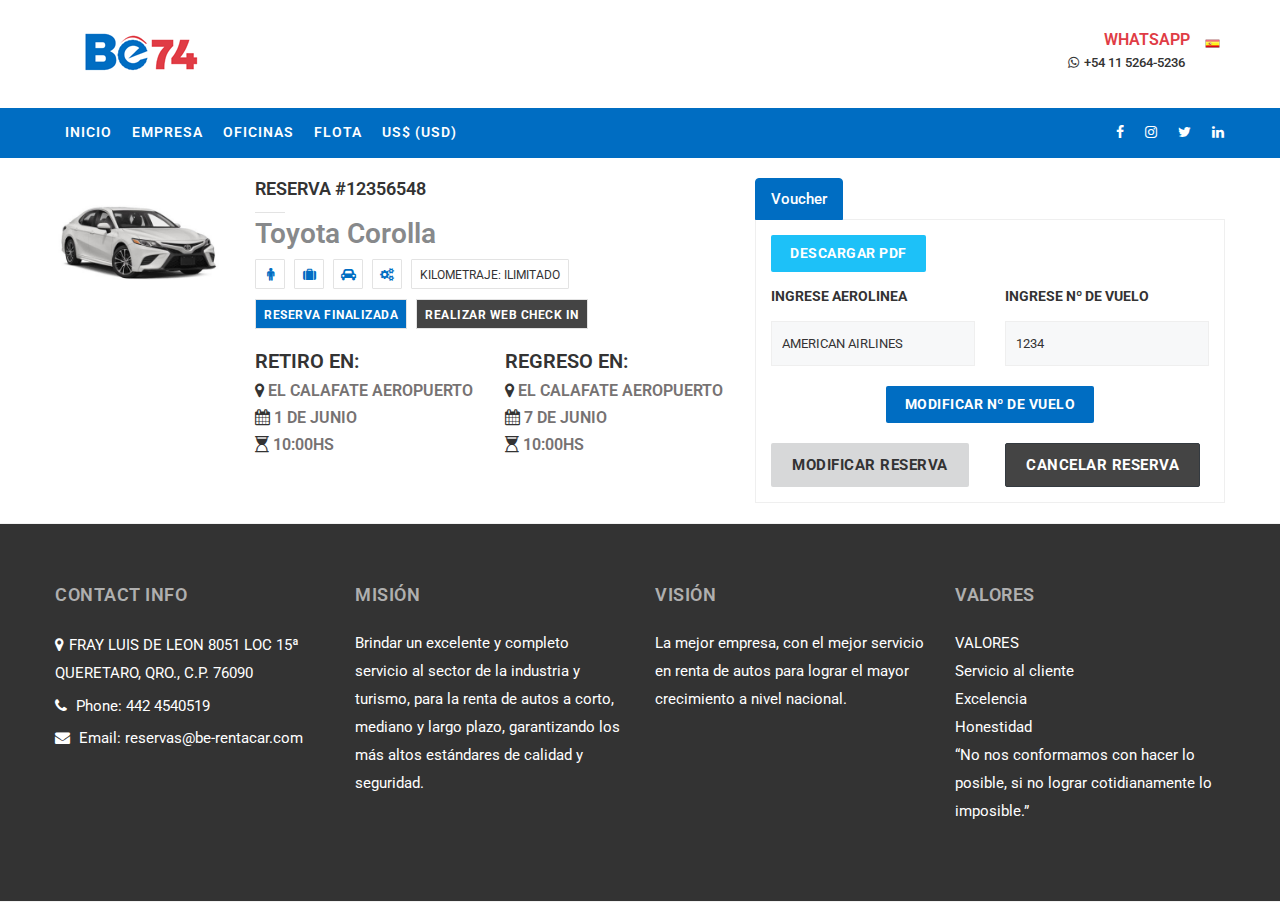
<file: mis-reservas-confirmacion.html>
<!doctype html>
<html lang="en">
    <head>
        <meta charset="utf-8">
        <meta content="IE=edge" http-equiv="X-UA-Compatible">
        <meta content="width=device-width, initial-scale=1, maximum-scale=1" name="viewport">
        <!-- ========== SEO ========== -->
        <title>Mis Reservas | BE74 Renta de Autos</title>
        <meta content="" name="description">
        <meta content="" name="keywords">
        <meta content="" name="author">
        <!-- ========== FAVICON ========== -->
        <link rel="apple-touch-icon-precomposed" href="images/favicon-apple.png"/>
        <link rel="icon" href="images/favicon.png">
        <!-- ========== STYLESHEETS ========== -->
        <link rel="stylesheet" href="css/bootstrap.min.css">
        <link rel="stylesheet" href="css/bootstrap-select.min.css">
        <link rel="stylesheet" href="css/jquery.mmenu.css">
        <link rel="stylesheet" href="revolution/css/layers.css">
        <link rel="stylesheet" href="revolution/css/settings.css">
        <link rel="stylesheet" href="revolution/css/navigation.css">
        <link rel="stylesheet" href="css/animate.min.css">
        <link rel="stylesheet" href="css/owl.carousel.min.css">
        <link rel="stylesheet" href="css/daterangepicker.css">
        <link rel="stylesheet" href="css/magnific-popup.css">
        <link rel="stylesheet" href="css/style.css">
        <link rel="stylesheet" href="css/responsive.css">
        <!-- ========== ICON FONTS ========== -->
        <link href="fonts/font-awesome.min.css" rel="stylesheet">
        <link href="fonts/flaticon.css" rel="stylesheet">
        <!-- ========== GOOGLE FONTS ========== -->
        <link href="https://fonts.googleapis.com/css?family=Oswald:400,500,600,700%7CRoboto:100,300,400,400i,500,700" rel="stylesheet">
      </head>
      <body>
        <!-- ========== WHATSAPP ========== -->
      
      
  <!-- MODAL MODIFICAR RESERVA -->
	
	<div id="modificar" class="modal fade">
    <div class="modal-dialog modal-md">
        <div class="modal-content">
          
            <div class="modal-body">
			 <button type="button" class="bootbox-close-button close" data-dismiss="modal" aria-hidden="true">×</button>
			<div class="modal-header row form-group">
                                   
                                    <h5 class="text-uppercase italic text-medium font-weight-600">Modificar Reserva </h5>
                                </div>
               
              <div class="row">
                    <div class="col-md-12" >
						
								<div class="row ">
								<div class="col-md-6 col-sm-12">
								
								
								 <form   method="get" class="advance-search-query search-query-two input-night-rider yellow-theme">
								 
								  <div class="col-md-12">
                                    <label style="color:#333;" class="trn">Ciudad desde</label>
                                   
                                    <div class="destination"><form autocomplete="off" >
                                      <div id="apiom_modify_pickup" class="autocomplete" >
                                        <input class="form-control" id="myInput" type="text" name="myCountry" placeholder="Ciudad Desde">
                                      </div>
                                      
                                    </form>
                                    
                                                                    </div><!--/.input-->
                                </div><!--/.col-md-4-->

                                <div class="col-md-12 col-xs-6">
                                    <label style="color:#333;" class="trn">Fecha desde</label>
                                    <div class="form-group">
                                       
                                        <input id="apiom_modify_fecha_desde"  type="date" class="form-control" value="2021-06-21"  style="text-align:left;">
                                    </div><!--/.input-->
                                </div><!--/.col-md-4-->

                                <div class="col-md-12 col-xs-6">
                                    <label style="color:#333;" class="trn">Hora desde</label>
                                    <div class="form-group">
                                        
                                        <input id="apiom_modify_hora_desde" type="time" class="form-control" value="10:00hs" style="text-align:left;" >
                                      </div><!--/.input-->
                                </div><!--/.col-md-4-->
                                
                                <div class="clearfix"></div><!-- /.clearfix -->
								
								 <div class="col-md-12">
                                    <label style="color:#333;" class="trn">Categoria</label>
                                   <div class="form-group">
                                        <select id="apiom_modify_category" class="form-control">
                                           <option value="-"   class="trn">Categorías</option>
                                    <option value="todos"   class="trn">Todos</option>
                                    <option value="compacto"  class="trn">Compacto</option>
                                    <option value="mediano"  class="trn">Mediano</option>
									 <option value="sport-suv"  class="trn">Sport/Suv</option>
									  <option value="familiar"   class="trn">Familiar</option>
									   <option value="van"   class="trn">Van</option>
									    <option value="pick-up"  class="trn">Pick Up</option>
                                         
                                        </select>
                                   
                                    </div><!--/.input-->
                                </div><!--/.col-md-4-->

                               
								  </form>
								 
								 
							</div>
								 <div class="col-md-6 padding-top-30px" >
								   <form   method="get" class="advance-search-query input-night-rider yellow-theme">
								 <div class="col-md-12">
                                    <label style="color:#333;" class="trn">Ciudad hasta</label>
                                    <div class="destination"><form autocomplete="off" >
                                      <div id="apiom_modify_dropoff" class="autocomplete" >
                                        <input class="form-control" id="myInput" type="text" name="myCountry" placeholder="Ciudad Hasta">
                                      </div>
                                      
                                    </form>
                                    
                                                                    </div><!--/.input-->
                                </div><!--/.col-md-4-->

								<div class="clearfix"></div><!-- /.clearfix -->
                                <div class="col-md-12 col-xs-6">
                                    <label style="color:#333;" class="trn">Fecha hasta</label>
                                    <div class="form-group">
                                       
                                        <input id="apiom_modify_fecha_hasta" type="date" class="form-control" value="2021-06-25"  style="text-align:left;">
                                    </div><!--/.input-->
                                </div><!--/.col-md-4-->

                                <div class="col-md-12 col-xs-6">
                                    <label style="color:#333;" class="trn">Hora hasta</label>
                                    <div class="form-group">
                                       
                                        <input id="apiom_modify_hora_hasta" type="time" class="form-control" value="11:00hs"  style="text-align:left;">
                                    </div><!--/.input-->
                                </div><!--/.col-md-4-->
								
								<div class="apiom_modify_container_km kms col-md-12">
                               
                                   <label style="color:#333;" class="trn">Kilometraje</label>
                                <div class="form-check">
                                    <label class="form-check-label">
                                      <input class="form-check-input trn" type="checkbox"> 400 Km
                                    </label>
                                </div>
                           
                               
                                     
                                <div class="form-check">
                                    <label style="color:#333;" class="form-check-label">
                                      <input class="form-check-input" type="checkbox"><span class="trn"> Ilimitado </span>
									  <span class="currencies">  <span class="money price">
							<abbr  class="unit"> AR$</abbr>
							<span class="amount  "> 1.500</span>
							<abbr class="currency" title="ARS"></abbr>
							</span></span>
                                    </label>
                                </div>
                          
                                
								 </div>
                               
								 </form>
								  </div>
                    </div>
					 </div>
					 
					 <!-- ADICIONALES -->
							
							<div id="apiom_modify_container_addons" class="col-md-12 ">
						<div class="resultado">	 
						<div class="col-md-12 ">
						 <h3   type="submit"  data-toggle="collapse" data-parent="#accordion" href="#adicionales" > <span class="trn ">Adicionales </span><i class="fa fa-plus"></i></h3>
							  </div>
                        <div  class=" panel-collapse collapse" id="adicionales" role="tabpanel" aria-labelledby="heading4" aria-expanded="true">
						 <table  class="table table-striped table-bordered font-table" cellspacing="0" width="100%">
            <thead>
                <tr>
                    <th class="trn">Adicional</th>
                    <th class="trn">Precio Unitario</th>
                    <th class="trn">Precio Total</th>
                    <th class="trn">Agregar</th>
                   
                </tr>
            </thead>
           
            <tbody>
                <tr class="apiom_item_addon">
                    <td class="trn apiom_addon_name">Silla de Bebe 0-12 Meses</td>
                    <td><span class="currencies"> <span class="money price">
							<abbr class="unit">AR$</abbr>
							<span class="amount apiom_price_singleday"> 437</span>
							<abbr class="currency" title="ARS"></abbr>
							</span></span></td>
                    <td>x<span id="apiom_day_amount">7 </span>días <span class="currencies"> <span class="money price">
							<abbr class="unit">AR$</abbr>
							<span class="amount apiom_addon_price"> 3.060</span>
							<abbr class="currency" title="ARS"></abbr>
							</span></span></td>
                    <td><select class="form-control apiom_addon_input">
					  <option class="form-group">0</option>
					  <option class="form-group">1</option>
					  <option class="form-group">2</option>
					  </select></td>
                    
                </tr>
				
				 <tr class="apiom_item_addon">
                    <td class="trn apiom_addon_name">Porta Equipajes</td>
                    <td><span class="currencies"> <span class="money price">
							<abbr class="unit">AR$</abbr>
							<span class="amount apiom_price_singleday"> 150</span>
							<abbr class="currency" title="ARS"></abbr>
							</span></span></td>
                    <td>x<span id="apiom_day_amount">7 </span>días <span class="currencies"> <span class="money price">
							<abbr class="unit">AR$</abbr>
							<span class="amount apiom_addon_price"> 1.050</span>
							<abbr class="currency" title="ARS"></abbr>
							</span></span></td>
                    <td>
					   <div class="form-check  apiom_addon_input">
                                    <label class="form-check-label">
                                      <input class="form-check-input trn" type="checkbox" > 
                                    </label>
                                </div></td>
                    
                </tr>
				 </tbody>
				</table>
						 </div>
						  </div>
						
						 </div>
						  	<!-- /ADICIONALES -->
                    
					<div class="col-md-12 ">
					<p class="form-group">*Cambios sujetos a disponibilidad por parte de la oficina. Nos pondremos en contacto con usted a la brevedad para comunicarle cualquier cambio en los costos de su alquiler.</p>
					 </div>
					<div class="col-md-12 ">
					
					 <div class="form-group">
                                  
									
									  <button id="apiom_modify_submit
" class="btn  trn">Solicitar cambio </button>
                                </div>
					 </div>
					
                </div>
            </div>
        </div>
    </div>
	 </div>
<!-- /END MODAL MODIFICAR RESERVA -->

<!--  CANCELAR RESERVA -->

<div id="cancelar" class="modal" tabindex="-1" role="dialog">
  <div class="modal-dialog" role="document">
    <div class="modal-content">
      <div class="modal-header">
        
        <button type="button" class="close" data-dismiss="modal" aria-label="Close">
          <span aria-hidden="true">&times;</span>
        </button>
      </div>
      <div class="modal-body text-center">
        <h5 class="text-uppercase italic text-medium font-weight-600">¿Esta seguro que desea cancelar su reserva ?</h5>
		 <p class=" italic  ">*Lea atentamente las politicas de cancelación de su reserva para ver si tiene costos adicionales</p>
      </div>
      <div class="modal-footer " style="text-align:center;">
        <button id="apiom_confirmar_cancelacion" class="trn btn trn btn-md ">CANCELAR </button>
      </div>
    </div>
  </div>
</div>
<!-- /CANCELAR RESERVA -->
    
      <!-- MODAL LOGINS -->
        
        <div id="mis-reservas" class="modal fade">
        <div class="modal-dialog modal-lg">
            <div class="modal-content">
              
                <div class="modal-body">
                 <button type="button" class="bootbox-close-button close" data-dismiss="modal" aria-hidden="true">×</button>
                <div class="modal-header row form-group">
                                       
                                        <h5 class="text-uppercase italic text-medium font-weight-600 trn">Mis Reservas </h5>
                                    </div>
                   
                  <div class="row justify-content-md-center">
    
                    <div class="col-lg-4">
                        <div class="padding-30px background-white border-1 border-grey-1">
                            <form>
                                <div class="form-group">
                                    <label  class="col-form-label"><strong class=" trn">Correo Electrónico</strong></label>
                                    <input type="email" class="form-control rounded-0 apiom_email" id="" placeholder="Email">
                                </div>
                                <div class="form-group">
                                    <label for="inputPassword3" class="col-form-label"><strong class=" trn">Numero de Confirmación</strong></label>
                                    <input type="text" class="form-control rounded-0" id="apiom_confirmation_number" placeholder="">
                                </div>
                                
                                <div class="form-group">
                                    <a href="#" id="apiom_submit_mis_reservas" class="btn btn-primary btn-block rounded-0 background-main-color trn">Ir a la reserva</a>
                                </div>
                            </form>
                        </div>
                    </div>
    
                    <div class="col-lg-4 col-md-6">
                        <div class="margin-bottom-20px margin-top-20px">
                            <i class="fa fa-ticket margin-right-10px" aria-hidden="true"></i> <strong class="text-uppercase trn">¿No sabes cual es tu Nº de confirmación?</strong>
                            <span class="d-block text-grey-2 trn">Te enviaremos tu Nº de reserva al mail registrado en nuestro sistema</span>
                            <span class="d-block"><a  class="text-grey-2 collapsed" data-toggle="collapse" data-parent="#accordion" href="#collapse3" aria-expanded="false" aria-controls="collapse1" class=" trn">ENVIAR EMAIL</a></span>
                                <div class="  panel-collapse collapse" id="collapse3"  role="tabpanel" aria-labelledby="heading4" aria-expanded="false">
                             <div class="form-group">
                                    
                                    <input type="text" class="form-control rounded-0" id="inputPassword3" placeholder="Email">
                                </div>
                                 <div class="form-group">
                                    <a href="#" class="btn btn-primary btn-block rounded-0 background-main-color trn">Enviar</a>
                                </div>
                        </div>
                         </div>
    
                       
                       
                    </div>
                    
                    
    
                </div>
                </div>
            </div>
        </div>
         </div>
         
         
         
         
         <div id="iniciar-sesion" class="modal fade">
        <div class="modal-dialog modal-lg">
            <div class="modal-content">
              
                <div class="modal-body">
                 <button type="button" class="bootbox-close-button close" data-dismiss="modal" aria-hidden="true">×</button>
                <div class="modal-header row form-group">
                                       
                                        <h5 class="text-uppercase italic text-medium font-weight-600 trn">Iniciar Sesión </h5>
                                    </div>
                   
                  <div class="row justify-content-md-center">
    
                    <div class="col-lg-4">
                        <div class="padding-30px background-white border-1 border-grey-1">
                            <form>
                                <div class="form-group">
                                    <label for="inputEmail3" class="col-form-label"><strong class=" trn">Correo Electrónico</strong></label>
                                    <input type="email" class="form-control rounded-0 apiom_email" id="" placeholder="Email">
                                </div>
                                <div class="form-group">
                                    <label for="inputPassword3" class="col-form-label"><strong class=" trn">Contraseña</strong></label>
                                    <input type="password" class="form-control rounded-0" id="apiom_password" placeholder="Contraseña">
                                </div>
                                
                                <div class="form-group">
                                    <a href="#" id="apiom_submit_login" class="btn btn-primary btn-block rounded-0 background-main-color trn">Ingresar</a>
                                </div>
                            </form>
                        </div>
                    </div>
    
                    <div class="col-lg-4 col-md-6">
                        <div class="margin-bottom-20px margin-top-20px">
                            <i class="fa fa-key margin-right-10px" aria-hidden="true"></i> <strong class="text-uppercase trn">¿Olvidó su contraseña?</strong>
                            <span class="d-block text-grey-2 trn">Te enviaremos tu contraseña al mail registrado en nuestro sistema.</span>
                            <span class="d-block"><a  class="text-grey-2 collapsed" data-toggle="collapse" data-parent="#accordion" href="#collapse1" aria-expanded="false" aria-controls="collapse1  trn">ENVIAR EMAIL</a></span>
                                <div class="  panel-collapse collapse" id="collapse1"  role="tabpanel" aria-labelledby="heading4" aria-expanded="false">
                             <div class="form-group">
                                    
                                    <input type="text" class="form-control rounded-0" id="inputPassword3" placeholder="Email">
                                </div>
                                 <div class="form-group">
                                    <a href="#" class="btn btn-primary btn-block rounded-0 background-main-color trn">Enviar</a>
                                </div>
                        </div>
                         </div>
    
                        <div class="margin-bottom-15px padding-bottom-15px border-bottom-1 border-grey-2">
                            <i class="fa fa-user margin-right-10px" aria-hidden="true"></i> <strong class="text-uppercase collapsed trn" >¿Primera vez? </strong>
                            <span class="d-block"><a data-toggle="collapse" data-parent="#accordion" href="#collapse2" aria-expanded="false" aria-controls="collapse1" class="text-grey-2 trn">REGISTRATE</a></span>
                        </div>
                       
                    </div>
                    
                     <div class="col-lg-6 col-md-6 panel-collapse collapse" id="collapse2"  role="tabpanel" aria-labelledby="heading4" aria-expanded="false">
                         <div class="margin-top-20px padding-30px background-white border-1 border-grey-1">
                        <form>
                        <strong class="text-uppercase trn">REGISTRARSE</strong>
                            <div class="form-row">
                                <div class="form-group col-md-6">
                                    <label   class=" trn">Nombre</label>
                                    <input type="text" class="form-control"   placeholder="Nombre">
                                </div>
                                <div class="form-group col-md-6">
                                    <label   class=" trn">Apellido</label>
                                    <input type="email" class="form-control"   placeholder="Apellido">
                                </div>
                            </div>
                            <div class="form-group">
                                <label  class=" trn">Email</label>
                                <input type="text" class="form-control"   placeholder="Email">
                            </div>
                            <div class="form-row">
                                <div class="form-group col-md-6">
                                    <label   class=" trn">Contraseña</label>
                                    <input type="password" class="form-control"   placeholder="Contraseña">
                                </div>
                                <div class="form-group col-md-6">
                                    <label   class=" trn">Repetir Contraseña</label>
                                    <input type="password" class="form-control"   placeholder="Contraseña">
                                </div>
                            </div>
                            <a href="#" class="btn-sm btn-lg btn-block background-main-color text-white text-center font-weight-bold text-uppercase rounded-0 padding-15px trn">Enviar</a>
                        </form>
                         </div>
                    </div>
    
                </div>
                </div>
            </div>
        </div>
         </div>
         
         
         
    <!-- END MODAL LOGINS -->
    
    
       <!-- ========== MOBILE MENU ========== -->
    <nav id="mobile-menu"></nav>
    <!-- ========== WRAPPER ========== -->
    <div class="wrapper">
      <!-- ========== TOP MENU ========== -->
      <div class="topbar">
        <div class="container">
         <div class="brand">
            <div class="logo">
              <a href="index.html">
                <img src="images/logo.png" alt="">
              </a>
            </div>
          </div>
          <div class="top-right-menu">
            <ul class="top-menu">
              <li class="d-none d-md-inline">
			  <h6 style="text-align:right; margin-bottom:0px;">WHATSAPP</h6>
                <a href="https://walink.co/c4f7b5" target="_blank">
				
                  <i class="fa fa-whatsapp"></i>+54 11 5264-5236
                </a>
              </li>
             
              <li class="language-menu">
                <a href="#" class="active-language" id="idiomaSelector"><img src="images/icons/flags/es.png" class="bg-esp" alt="Image"></a>
               <!--  <ul class="languages">
				
				 <li class="language"><a   class="lang_selector" id="idiomaES" data-value="es"
                onclick="setIdioma('ES', true);$('#idiomaSelector').html(getIdiomaCompleto())"><img class="bg-ing"
                    src="images/icons/flags/es.png" alt=""><span  class=" trn"> Español</span></a></li>

								<li class="language"><a   class="lang_selector" id="idiomaEN" data-value="en" onclick="setIdioma('EN', true);$('#idiomaSelector').html(getIdiomaCompleto())"  ><img class="bg-ing" src="images/icons/flags/gb.png" alt=""> <span  class=" trn">Inglés</span></a></li>
								<li class="language"><a   class="lang_selector" id="idiomaPT" data-value="pt" onclick="setIdioma('PT', true);$('#idiomaSelector').html(getIdiomaCompleto())"><img class="bg-bra trn" src="images/icons/flags/pt.png" alt=""> <span  class=" trn">Portugués</span></a></li>
                 
                </ul> -->
              </li>
            </ul>
          </div>
        </div>
      </div>
      <!-- ========== HEADER ========== -->
      <header class="horizontal-header sticky-header" data-menutoggle="991">
        <div class="container">
          <!-- BRAND -->
          
          <!-- MOBILE MENU BUTTON -->
          <div id="toggle-menu-button" class="toggle-menu-button">
            <span class="line"></span>
            <span class="line"></span>
            <span class="line"></span>
          </div>
          <!-- MAIN MENU -->
          <nav id="main-menu" class="main-menu">
            <ul class="menu">
              <li class="menu-item">
                <a href="index.html">INICIO</a>
               
              </li>
              <li class="menu-item ">
                <a href="empresa.html">EMPRESA</a>
                
              </li>
              <li class="menu-item ">
                <a href="oficinas.html">OFICINAS</a>
                
              </li>
			   <li class="menu-item ">
                <a href="flota.html">FLOTA</a>
                
              </li>
			  
			  
              
              <li class="menu-item dropdown">
                <a href="#" class="apiom_ul_monedas  " >US$ (USD)</a>
      <ul id="apiom_ulMonedaUsuario" class="submenu">
            <li class="convert menu-item" data-to-currency="MEX" id="MEX"><a>$ (MEX)</a></li>
          
            
          </ul>
               
              </li>
                 
                 
             
            </ul>
			
			<ul class="menu" style="float:right;">
              <li class="menu-item">
                <a href="https://www.facebook.com/profile.php?id=100084344150888" target="_blank"><i class="fa fa-facebook"></i></a>
				</li>
				 <li class="menu-item">
                <a href="https://www.instagram.com/be74949/" target="_blank"><i class="fa fa-instagram"></i></a>
				</li>
        <li class="menu-item">
          <a href="https://twitter.com/Be74_qro" target="_blank"><i class="fa fa-twitter"></i></a>
  </li>
  <li class="menu-item">
    <a href="https://www.linkedin.com/company/be-74/" target="_blank"><i class="fa fa-linkedin"></i></a>
</li>
			  
			  
			  
			   </ul>
          </nav>
		  
		  
        </div>
      </header>
      <!-- ========== PAGE TITLE ========== -->
     
     <!-- ========== MAIN ========== -->
     <main class="shop-page">
      <div class="container">
        <div class="shop-details">
          <div class="row">
            <div class="col-md-2">
              <div class="product-slider">
               
                    <figure class="color-overlay-hover image-icon">
                      <a href="images/shop/raki.jpg">
                        <img src="images/flota/7.jpg" class="img-fluid" alt="Image">
                      </a>
                    </figure>
                  </div>
              </div>
           
            <div class="col-md-5">
              <div class="shop-item-details">
                <div class="product-inner">
                  <div class="section-title" style="padding-bottom:10px;">
                      <h5>RESERVA #12356548</h5>
                    </div>
                  <h2 class="product-title">
                    <a href="product-details.html">Toyota Corolla</a>
                  </h2>
                  <div class="room-list-item" style="border: none; margin-bottom: 10px;">
                      <div class="room-info" style="padding: 0px; ">
                         
                          <span class="room-rates">
                            
                          
                            <div class="room-services">
                              <i  class="apiom_confirmation_capacity fa fa-male " data-toggle="popover" data-placement="top" data-trigger="hover" data-content="5 Pasajeros" data-original-title="Capacidad"></i>
                              <i  class="apiom_confirmation_suitcase fa fa-suitcase " data-toggle="popover" data-placement="top" data-trigger="hover" data-content="3 Maletas" data-original-title="Valijas"></i>
                              <i class="apiom_confirmation_doors fa fa-car" data-toggle="popover" data-placement="top" data-trigger="hover" data-content="4 Puertas" data-original-title="Puertas"></i>
                              <i   class="apiom_confirmation_transmission fa fa-cogs"  data-toggle="popover" data-placement="top" data-trigger="hover" data-content="Manual" data-original-title="Transmisión"></i>
                              <span  class="apiom_confirmation_kmtype trn"> Kilometraje: Ilimitado</span>
                              <span  class=" btn btn-sm trn"  style="color: #ffffff;">RESERVA FINALIZADA</span>
                              <span  class=" btn btn-sm  btn-dark trn" style="color: #ffffff;">Realizar Web Check In</span>
                             
                            </div>
                          </span>
                       
                      </div>  
                  </div>
                  <div class="row ">
                   
                      <div class="col-lg-6 col-xs-6">
                          <div class="">
                           <h4 class="text-uppercase  text-mobile font-weight-600 trn ">Retiro en:</h4>
                                <h6 class="text-uppercase  text-mobile font-weight-600 trn margin-bottom-0px "><i  class="fa fa-map-marker "></i> <span  class=" trn text-gray apiom_confirmation_ciudad_desde">El Calafate Aeropuerto</span></h6>
                                
                                
                                <h6 class="text-uppercase text-mobile  text-mobile font-weight-600 margin-bottom-0px trn"><i  class="fa fa-calendar "></i>  <span  class="text-gray apiom_confirmation_dia_desde"> 1 </span><span class="trn text-gray">de</span> <span  class="trn  text-gray apiom_confirmation_mes_desde"> Junio</span></h6>
                                <h6 class="text-uppercase text-mobile font-weight-600 margin-bottom-0px trn"><i class="fa fa-hourglass-start"></i>  <span  class="text-gray apiom_confirmation_hora_desde">10:00HS</span></h6>
                        </div> 
                         </div> 
                      <div class="col-lg-6 col-xs-6">	
                          <div class="">
                           <h4 class="text-uppercase text-mobile font-weight-600 trn margin-bottom-0px ">Regreso en:</h4>
                           <h6 class="text-uppercase  text-mobile font-weight-600 margin-bottom-0px trn"><i  class="fa fa-map-marker "></i> <span  class=" trn text-gray apiom_confirmation_ciudad_hasta">El Calafate Aeropuerto </span></h6>
                            <h6 class="text-uppercase  text-mobile font-weight-600 margin-bottom-0px trn"><i  class="fa fa-calendar "></i>  <span class="text-gray apiom_confirmation_dia_hasta"> 7 </span><span class="trn text-gray">de</span> <span  class="trn  text-gray apiom_confirmation_mes_hasta"> Junio</span></h6>
                                <h6 class="text-uppercase text-mobile font-weight-600 margin-bottom-0px trn"><i class="fa fa-hourglass-start"></i>  <span  class="text-gray apiom_confirmation_hora_hasta">10:00HS</span></h6>
                            </div>
                             </div>
                                                            
                          </div>
               
                 
               
                </div>
              </div>
            </div>
          
            <div class="col-md-5">

              <div class="product-tabs ">
                  <ul class="nav nav-tabs" id="product-tab" role="tablist">
                    <!-- TAB -->
                    <li class="nav-item">
                      <a class="nav-link active" id="description-tab" data-toggle="tab" href="#description" role="tab" aria-controls="description" aria-selected="true">Voucher</a>
                    </li>
                   
                  </ul>
                  <div class="tab-content" id="product-tab-content">
                    <!-- TAB -->
                    <div class="tab-pane fade show active" id="description" role="tabpanel" aria-labelledby="description-tab">
                      <span id="apiom_download_pdf"  class=" btn btn-sm  btn-blue trn mb10" style="color: #ffffff;">Descargar PDF</span>

                    
            
                          <form>
                      <div class="row">       
                     <div class="col-md-6">
             <label class="form-group ">Ingrese Aerolinea</label>
             <div class="form-group">
             <input id="apiom_airline" type="text" class="form-control trn" placeholder="American Airlines">
             </div>
         </div>
         <div class="col-md-6">
         <label class="form-group">Ingrese Nº de vuelo</label>
         <div class="form-group">
                 <input id="apiom_fly_number" type="text" class="form-control trn" placeholder="1234">
             </div>	
         </div>

         <div class="col-md-12 col-sm-12 text-center theme-blue">
                 <button id="apiom_modify_fly_number" type="submit" class="btn btn-sm trn  " style="margin-top: 10px;">Modificar Nº de vuelo </button>
                 </div>
              </div> 

              <div class="row mt20">       
                  <div class="col-md-6">

                      <a href="#modificar" id="apiom_modify_rent" type="submit" class="btn btn-gray trn  text-center" style="color: #333333;"   data-toggle="modal" data-target="#modificar">Modificar Reserva  </a>
                      </div>
                      <div class="col-md-6">
                          <a href="#cancelar" id="apiom_cancel_rent" type="submit" class=" trn btn btn-dark trn   " style="color: #ffffff;" data-toggle="modal" data-target="#cancelar">Cancelar Reserva  </a>
                      </div>
                      </div>

                 </form>
                    </div>
                    <!-- TAB -->
                   
                  
                  </div>
                 
                </div>



            </div>



          </div>
          
        </div>
      </div>
    </main>
    
    <!-- ========== FOOTER ========== -->
    <footer>
      <div class="footer-widgets">
        <div class="container">
          <div class="row">
           
            <div class="col-md-3">
              <div class="footer-widget">
                <h3>Contact Info</h3>
                <div class="inner">
                  <ul class="contact-details">
                    <li>
                      <i class="fa fa-map-marker" aria-hidden="true"></i>FRAY LUIS DE LEON 8051 LOC 15ª QUERETARO, QRO., C.P. 76090</li>
                    <li>
                      <i class="fa fa-phone" aria-hidden="true"></i>
                      Phone: 442 4540519
                    </li>
                   
                      
                    <li>
                      <i class="fa fa-envelope"></i>
                      Email:
                      <a href="mailto:reservas@be-rentacar.com">reservas@be-rentacar.com</a>
                    </li>
                  </ul>
                </div>
              </div>
            </div>
            <!-- WIDGET -->
             <!-- WIDGET -->
             <div class="col-md-3">
              <div class="footer-widget">
                <h3>MISIÓN</h3>
                <div class="inner">
                  <p>Brindar un excelente y completo servicio al sector de la industria y turismo, para la renta de autos a corto, mediano y largo plazo, garantizando los más altos estándares de calidad y seguridad.
                  </p>

                  
                </div>
              </div>
            </div>
       <!-- WIDGET -->
            <div class="col-md-3">
              <div class="footer-widget">
                <h3>VISIÓN</h3>
                <div class="inner">
                 
<p>La mejor empresa, con el mejor servicio en renta de autos para lograr el mayor crecimiento a nivel nacional.</p>

                </div>
              </div>
            </div>
            <!-- WIDGET -->
            <div class="col-md-3">
              <div class="footer-widget">
                <h3>VALORES</h3>
                <div class="inner">
<p>VALORES<br>
Servicio al cliente<br>
Excelencia<br>
Honestidad<br>
“No nos conformamos con hacer lo posible, si no lograr cotidianamente lo imposible.”</p>
                </div>
              </div>
            </div>
           
          </div>
        </div>
      </div>
     
     
    </footer>
    </div>
  
    <!-- ========== BACK TO TOP ========== -->
    <div class="back-to-top">
      <i class="fa fa-angle-up" aria-hidden="true"></i>
    </div>
    <!-- ========== JAVASCRIPT ========== -->
    <script src="js/jquery.min.js"></script>
    <script src="http://maps.google.com/maps/api/js?key=YOUR_API_KEY"></script>
    <script src="js/bootstrap.min.js"></script>
    <script src="js/bootstrap-select.min.js"></script>
    <script src="js/jquery.mmenu.js"></script>
    <script src="js/jquery.inview.min.js"></script>
    <script src="js/jquery.countdown.min.js"></script>
    <script src="js/jquery.magnific-popup.min.js"></script>
    <script src="js/owl.carousel.min.js"></script>
    <script src="js/owl.carousel.thumbs.min.js"></script>
    <script src="js/isotope.pkgd.min.js"></script>
    <script src="js/imagesloaded.pkgd.min.js"></script>
    <script src="js/masonry.pkgd.min.js"></script>
    <script src="js/wow.min.js"></script>
    <script src="js/countup.min.js"></script>
    <script src="js/moment.min.js"></script>
    <script src="js/daterangepicker.js"></script>
    <script src="js/parallax.min.js"></script>
    <script src="js/smoothscroll.min.js"></script>
    <script src="js/instafeed.min.js"></script>
    <script src="js/main.js"></script>
    <!-- ========== REVOLUTION SLIDER ========== -->
    <script src="revolution/js/jquery.themepunch.tools.min.js"></script>
    <script src="revolution/js/jquery.themepunch.revolution.min.js"></script>
    <script src="revolution/js/extensions/revolution.extension.actions.min.js"></script>
    <script src="revolution/js/extensions/revolution.extension.carousel.min.js"></script>
    <script src="revolution/js/extensions/revolution.extension.kenburn.min.js"></script>
    <script src="revolution/js/extensions/revolution.extension.layeranimation.min.js"></script>
    <script src="revolution/js/extensions/revolution.extension.migration.min.js"></script>
    <script src="revolution/js/extensions/revolution.extension.navigation.min.js"></script>
    <script src="revolution/js/extensions/revolution.extension.parallax.min.js"></script>
    <script src="revolution/js/extensions/revolution.extension.slideanims.min.js"></script>
    <script src="revolution/js/extensions/revolution.extension.video.min.js"></script>
	
	<script>
function autocomplete(inp, arr) {
  /*the autocomplete function takes two arguments,
  the text field element and an array of possible autocompleted values:*/
  var currentFocus;
  /*execute a function when someone writes in the text field:*/
  inp.addEventListener("input", function(e) {
      var a, b, i, val = this.value;
      /*close any already open lists of autocompleted values*/
      closeAllLists();
      if (!val) { return false;}
      currentFocus = -1;
      /*create a DIV element that will contain the items (values):*/
      a = document.createElement("DIV");
      a.setAttribute("id", this.id + "autocomplete-list");
      a.setAttribute("class", "autocomplete-items");
      /*append the DIV element as a child of the autocomplete container:*/
      this.parentNode.appendChild(a);
      /*for each item in the array...*/
      for (i = 0; i < arr.length; i++) {
        /*check if the item starts with the same letters as the text field value:*/
        if (arr[i].substr(0, val.length).toUpperCase() == val.toUpperCase()) {
          /*create a DIV element for each matching element:*/
          b = document.createElement("DIV");
          /*make the matching letters bold:*/
          b.innerHTML = "<strong>" + arr[i].substr(0, val.length) + "</strong>";
          b.innerHTML += arr[i].substr(val.length);
          /*insert a input field that will hold the current array item's value:*/
          b.innerHTML += "<input type='hidden' value='" + arr[i] + "'>";
          /*execute a function when someone clicks on the item value (DIV element):*/
          b.addEventListener("click", function(e) {
              /*insert the value for the autocomplete text field:*/
              inp.value = this.getElementsByTagName("input")[0].value;
              /*close the list of autocompleted values,
              (or any other open lists of autocompleted values:*/
              closeAllLists();
          });
          a.appendChild(b);
        }
      }
  });
  /*execute a function presses a key on the keyboard:*/
  inp.addEventListener("keydown", function(e) {
      var x = document.getElementById(this.id + "autocomplete-list");
      if (x) x = x.getElementsByTagName("div");
      if (e.keyCode == 40) {
        /*If the arrow DOWN key is pressed,
        increase the currentFocus variable:*/
        currentFocus++;
        /*and and make the current item more visible:*/
        addActive(x);
      } else if (e.keyCode == 38) { //up
        /*If the arrow UP key is pressed,
        decrease the currentFocus variable:*/
        currentFocus--;
        /*and and make the current item more visible:*/
        addActive(x);
      } else if (e.keyCode == 13) {
        /*If the ENTER key is pressed, prevent the form from being submitted,*/
        e.preventDefault();
        if (currentFocus > -1) {
          /*and simulate a click on the "active" item:*/
          if (x) x[currentFocus].click();
        }
      }
  });
  function addActive(x) {
    /*a function to classify an item as "active":*/
    if (!x) return false;
    /*start by removing the "active" class on all items:*/
    removeActive(x);
    if (currentFocus >= x.length) currentFocus = 0;
    if (currentFocus < 0) currentFocus = (x.length - 1);
    /*add class "autocomplete-active":*/
    x[currentFocus].classList.add("autocomplete-active");
  }
  function removeActive(x) {
    /*a function to remove the "active" class from all autocomplete items:*/
    for (var i = 0; i < x.length; i++) {
      x[i].classList.remove("autocomplete-active");
    }
  }
  function closeAllLists(elmnt) {
    /*close all autocomplete lists in the document,
    except the one passed as an argument:*/
    var x = document.getElementsByClassName("autocomplete-items");
    for (var i = 0; i < x.length; i++) {
      if (elmnt != x[i] && elmnt != inp) {
        x[i].parentNode.removeChild(x[i]);
      }
    }
  }
  /*execute a function when someone clicks in the document:*/
  document.addEventListener("click", function (e) {
      closeAllLists(e.target);
  });
}

/*An array containing all the country names in the world:*/
var countries = ["Bariloche","Buenos Aires Aeroparque","Bahia Blanca","Cataratas del Iguazu Aeropuerto","Buenos Aires Ezeiza","Cordoba Aeropuerto","El Calafate Aeropuerto","Salta Aeropuerto","Tigre Centro","Tucuman Aeropuerto","Ushuaia Aeropuerto"];

/*initiate the autocomplete function on the "myInput" element, and pass along the countries array as possible autocomplete values:*/
autocomplete(document.getElementById("myInput"), countries);
</script>


<script>
function autocomplete(inp, arr) {
  /*the autocomplete function takes two arguments,
  the text field element and an array of possible autocompleted values:*/
  var currentFocus;
  /*execute a function when someone writes in the text field:*/
  inp.addEventListener("input", function(e) {
      var a, b, i, val = this.value;
      /*close any already open lists of autocompleted values*/
      closeAllLists();
      if (!val) { return false;}
      currentFocus = -1;
      /*create a DIV element that will contain the items (values):*/
      a = document.createElement("DIV");
      a.setAttribute("id", this.id + "autocomplete-list");
      a.setAttribute("class", "autocomplete-items");
      /*append the DIV element as a child of the autocomplete container:*/
      this.parentNode.appendChild(a);
      /*for each item in the array...*/
      for (i = 0; i < arr.length; i++) {
        /*check if the item starts with the same letters as the text field value:*/
        if (arr[i].substr(0, val.length).toUpperCase() == val.toUpperCase()) {
          /*create a DIV element for each matching element:*/
          b = document.createElement("DIV");
          /*make the matching letters bold:*/
          b.innerHTML = "<strong>" + arr[i].substr(0, val.length) + "</strong>";
          b.innerHTML += arr[i].substr(val.length);
          /*insert a input field that will hold the current array item's value:*/
          b.innerHTML += "<input type='hidden' value='" + arr[i] + "'>";
          /*execute a function when someone clicks on the item value (DIV element):*/
          b.addEventListener("click", function(e) {
              /*insert the value for the autocomplete text field:*/
              inp.value = this.getElementsByTagName("input")[0].value;
              /*close the list of autocompleted values,
              (or any other open lists of autocompleted values:*/
              closeAllLists();
          });
          a.appendChild(b);
        }
      }
  });
  /*execute a function presses a key on the keyboard:*/
  inp.addEventListener("keydown", function(e) {
      var x = document.getElementById(this.id + "autocomplete-list");
      if (x) x = x.getElementsByTagName("div");
      if (e.keyCode == 40) {
        /*If the arrow DOWN key is pressed,
        increase the currentFocus variable:*/
        currentFocus++;
        /*and and make the current item more visible:*/
        addActive(x);
      } else if (e.keyCode == 38) { //up
        /*If the arrow UP key is pressed,
        decrease the currentFocus variable:*/
        currentFocus--;
        /*and and make the current item more visible:*/
        addActive(x);
      } else if (e.keyCode == 13) {
        /*If the ENTER key is pressed, prevent the form from being submitted,*/
        e.preventDefault();
        if (currentFocus > -1) {
          /*and simulate a click on the "active" item:*/
          if (x) x[currentFocus].click();
        }
      }
  });
  function addActive(x) {
    /*a function to classify an item as "active":*/
    if (!x) return false;
    /*start by removing the "active" class on all items:*/
    removeActive(x);
    if (currentFocus >= x.length) currentFocus = 0;
    if (currentFocus < 0) currentFocus = (x.length - 1);
    /*add class "autocomplete-active":*/
    x[currentFocus].classList.add("autocomplete-active");
  }
  function removeActive(x) {
    /*a function to remove the "active" class from all autocomplete items:*/
    for (var i = 0; i < x.length; i++) {
      x[i].classList.remove("autocomplete-active");
    }
  }
  function closeAllLists(elmnt) {
    /*close all autocomplete lists in the document,
    except the one passed as an argument:*/
    var x = document.getElementsByClassName("autocomplete-items");
    for (var i = 0; i < x.length; i++) {
      if (elmnt != x[i] && elmnt != inp) {
        x[i].parentNode.removeChild(x[i]);
      }
    }
  }
  /*execute a function when someone clicks in the document:*/
  document.addEventListener("click", function (e) {
      closeAllLists(e.target);
  });
}

/*An array containing all the country names in the world:*/
var countries = ["Bariloche","Buenos Aires Aeroparque","Bahia Blanca","Cataratas del Iguazu Aeropuerto","Buenos Aires Ezeiza","Cordoba Aeropuerto","El Calafate Aeropuerto","Salta Aeropuerto","Tigre Centro","Tucuman Aeropuerto","Ushuaia Aeropuerto"];

/*initiate the autocomplete function on the "myInput" element, and pass along the countries array as possible autocomplete values:*/
autocomplete(document.getElementById("myInput2"), countries);
</script>
	
	
  </body>
</html>
</file>
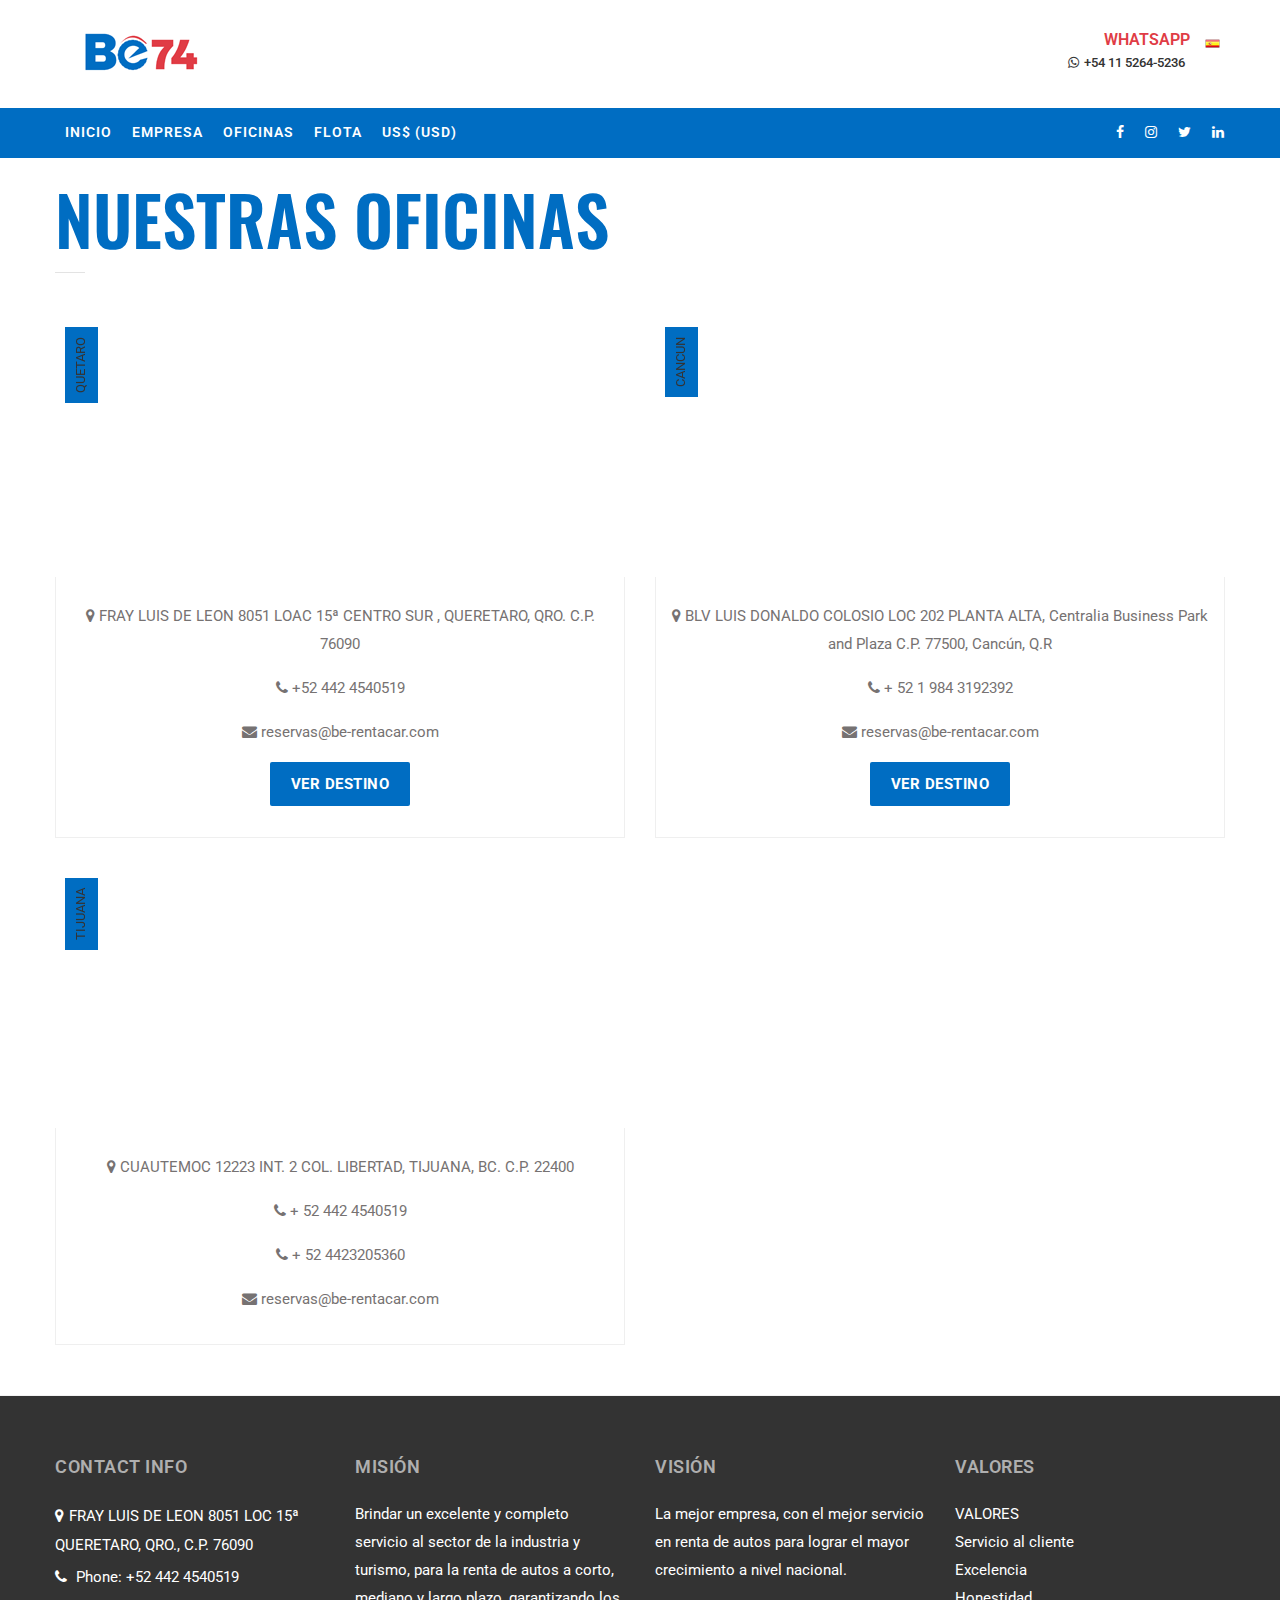
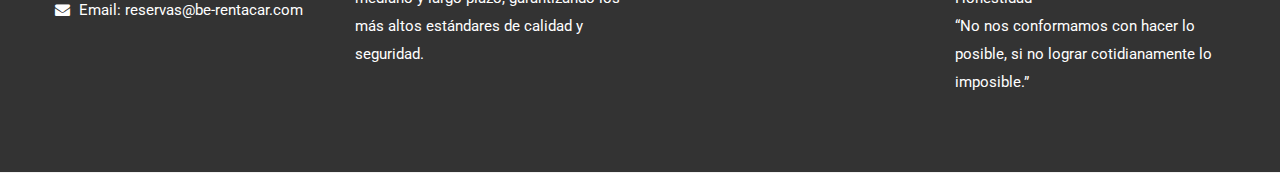
<file: oficinas.html>
<!doctype html>
<html lang="en">
  <head>
    <meta charset="utf-8">
    <meta content="IE=edge" http-equiv="X-UA-Compatible">
    <meta content="width=device-width, initial-scale=1, maximum-scale=1" name="viewport">
    <!-- ========== SEO ========== -->
    <title>Oficinas | BE74 Renta de Autos</title>
    <meta content="" name="description">
    <meta content="" name="keywords">
    <meta content="" name="author">
    <!-- ========== FAVICON ========== -->
    <link rel="apple-touch-icon-precomposed" href="images/favicon-apple.png"/>
    <link rel="icon" href="images/favicon.png">
    <!-- ========== STYLESHEETS ========== -->
    <link rel="stylesheet" href="css/bootstrap.min.css">
    <link rel="stylesheet" href="css/bootstrap-select.min.css">
    <link rel="stylesheet" href="css/jquery.mmenu.css">
    <link rel="stylesheet" href="revolution/css/layers.css">
    <link rel="stylesheet" href="revolution/css/settings.css">
    <link rel="stylesheet" href="revolution/css/navigation.css">
    <link rel="stylesheet" href="css/animate.min.css">
    <link rel="stylesheet" href="css/owl.carousel.min.css">
    <link rel="stylesheet" href="css/daterangepicker.css">
    <link rel="stylesheet" href="css/magnific-popup.css">
    <link rel="stylesheet" href="css/style.css">
    <link rel="stylesheet" href="css/responsive2.css">
    <!-- ========== ICON FONTS ========== -->
    <link href="fonts/font-awesome.min.css" rel="stylesheet">
    <link href="fonts/flaticon.css" rel="stylesheet">
    <!-- ========== GOOGLE FONTS ========== -->
    <link href="https://fonts.googleapis.com/css?family=Oswald:400,500,600,700%7CRoboto:100,300,400,400i,500,700" rel="stylesheet">
  </head>
  <body>
    <!-- ========== WHATSAPP ========== -->
  
  


  <!-- MODAL LOGINS -->
	
	<div id="mis-reservas" class="modal fade">
    <div class="modal-dialog modal-lg">
        <div class="modal-content">
          
            <div class="modal-body">
			 <button type="button" class="bootbox-close-button close" data-dismiss="modal" aria-hidden="true">×</button>
			<div class="modal-header row form-group">
                                   
                                    <h5 class="text-uppercase italic text-medium font-weight-600 trn">Mis Reservas </h5>
                                </div>
               
              <div class="row justify-content-md-center">

                <div class="col-lg-4">
                    <div class="padding-30px background-white border-1 border-grey-1">
                        <form>
                            <div class="form-group">
                                <label  class="col-form-label"><strong class=" trn">Correo Electrónico</strong></label>
                                <input type="email" class="form-control rounded-0 apiom_email" id="" placeholder="Email">
                            </div>
                            <div class="form-group">
                                <label for="inputPassword3" class="col-form-label"><strong class=" trn">Numero de Confirmación</strong></label>
                                <input type="text" class="form-control rounded-0" id="apiom_confirmation_number" placeholder="">
                            </div>
                            
                            <div class="form-group">
                                <a href="#" id="apiom_submit_mis_reservas" class="btn btn-primary btn-block rounded-0 background-main-color trn">Ir a la reserva</a>
                            </div>
                        </form>
                    </div>
                </div>

                <div class="col-lg-4 col-md-6">
                    <div class="margin-bottom-20px margin-top-20px">
                        <i class="fa fa-ticket margin-right-10px" aria-hidden="true"></i> <strong class="text-uppercase trn">¿No sabes cual es tu Nº de confirmación?</strong>
                        <span class="d-block text-grey-2 trn">Te enviaremos tu Nº de reserva al mail registrado en nuestro sistema</span>
						<span class="d-block"><a  class="text-grey-2 collapsed" data-toggle="collapse" data-parent="#accordion" href="#collapse3" aria-expanded="false" aria-controls="collapse1" class=" trn">ENVIAR EMAIL</a></span>
							<div class="  panel-collapse collapse" id="collapse3"  role="tabpanel" aria-labelledby="heading4" aria-expanded="false">
						 <div class="form-group">
                                
                                <input type="text" class="form-control rounded-0" id="inputPassword3" placeholder="Email">
                            </div>
							 <div class="form-group">
                                <a href="#" class="btn btn-primary btn-block rounded-0 background-main-color trn">Enviar</a>
                            </div>
                    </div>
					 </div>

                   
                   
                </div>
				
				

            </div>
            </div>
        </div>
    </div>
	 </div>
	 
	 
	 
	 
	 <div id="iniciar-sesion" class="modal fade">
    <div class="modal-dialog modal-lg">
        <div class="modal-content">
          
            <div class="modal-body">
			 <button type="button" class="bootbox-close-button close" data-dismiss="modal" aria-hidden="true">×</button>
			<div class="modal-header row form-group">
                                   
                                    <h5 class="text-uppercase italic text-medium font-weight-600 trn">Iniciar Sesión </h5>
                                </div>
               
              <div class="row justify-content-md-center">

                <div class="col-lg-4">
                    <div class="padding-30px background-white border-1 border-grey-1">
                        <form>
                            <div class="form-group">
                                <label for="inputEmail3" class="col-form-label"><strong class=" trn">Correo Electrónico</strong></label>
                                <input type="email" class="form-control rounded-0 apiom_email" id="" placeholder="Email">
                            </div>
                            <div class="form-group">
                                <label for="inputPassword3" class="col-form-label"><strong class=" trn">Contraseña</strong></label>
                                <input type="password" class="form-control rounded-0" id="apiom_password" placeholder="Contraseña">
                            </div>
                            
                            <div class="form-group">
                                <a href="#" id="apiom_submit_login" class="btn btn-primary btn-block rounded-0 background-main-color trn">Ingresar</a>
                            </div>
                        </form>
                    </div>
                </div>

                <div class="col-lg-4 col-md-6">
                    <div class="margin-bottom-20px margin-top-20px">
                        <i class="fa fa-key margin-right-10px" aria-hidden="true"></i> <strong class="text-uppercase trn">¿Olvidó su contraseña?</strong>
                        <span class="d-block text-grey-2 trn">Te enviaremos tu contraseña al mail registrado en nuestro sistema.</span>
						<span class="d-block"><a  class="text-grey-2 collapsed" data-toggle="collapse" data-parent="#accordion" href="#collapse1" aria-expanded="false" aria-controls="collapse1  trn">ENVIAR EMAIL</a></span>
							<div class="  panel-collapse collapse" id="collapse1"  role="tabpanel" aria-labelledby="heading4" aria-expanded="false">
						 <div class="form-group">
                                
                                <input type="text" class="form-control rounded-0" id="inputPassword3" placeholder="Email">
                            </div>
							 <div class="form-group">
                                <a href="#" class="btn btn-primary btn-block rounded-0 background-main-color trn">Enviar</a>
                            </div>
                    </div>
					 </div>

                    <div class="margin-bottom-15px padding-bottom-15px border-bottom-1 border-grey-2">
                        <i class="fa fa-user margin-right-10px" aria-hidden="true"></i> <strong class="text-uppercase collapsed trn" >¿Primera vez? </strong>
                        <span class="d-block"><a data-toggle="collapse" data-parent="#accordion" href="#collapse2" aria-expanded="false" aria-controls="collapse1" class="text-grey-2 trn">REGISTRATE</a></span>
                    </div>
                   
                </div>
				
				 <div class="col-lg-6 col-md-6 panel-collapse collapse" id="collapse2"  role="tabpanel" aria-labelledby="heading4" aria-expanded="false">
                     <div class="margin-top-20px padding-30px background-white border-1 border-grey-1">
					<form>
					<strong class="text-uppercase trn">REGISTRARSE</strong>
                        <div class="form-row">
                            <div class="form-group col-md-6">
                                <label   class=" trn">Nombre</label>
                                <input type="text" class="form-control"   placeholder="Nombre">
                            </div>
                            <div class="form-group col-md-6">
                                <label   class=" trn">Apellido</label>
                                <input type="email" class="form-control"   placeholder="Apellido">
                            </div>
                        </div>
                        <div class="form-group">
                            <label  class=" trn">Email</label>
                            <input type="text" class="form-control"   placeholder="Email">
                        </div>
                        <div class="form-row">
                            <div class="form-group col-md-6">
                                <label   class=" trn">Contraseña</label>
                                <input type="password" class="form-control"   placeholder="Contraseña">
                            </div>
                            <div class="form-group col-md-6">
                                <label   class=" trn">Repetir Contraseña</label>
                                <input type="password" class="form-control"   placeholder="Contraseña">
                            </div>
                        </div>
                        <a href="#" class="btn-sm btn-lg btn-block background-main-color text-white text-center font-weight-bold text-uppercase rounded-0 padding-15px trn">Enviar</a>
                    </form>
					 </div>
                </div>

            </div>
            </div>
        </div>
    </div>
	 </div>
	 
	 
	 
<!-- END MODAL LOGINS -->


   <!-- ========== MOBILE MENU ========== -->
   <nav id="mobile-menu"></nav>
   <!-- ========== WRAPPER ========== -->
   <div class="wrapper">
     <!-- ========== TOP MENU ========== -->
     <div class="topbar">
       <div class="container">
        <div class="brand">
           <div class="logo">
             <a href="index.html">
               <img src="images/logo.png" alt="">
             </a>
           </div>
         </div>
         <div class="top-right-menu">
           <ul class="top-menu">
             <li class="d-none d-md-inline">
       <h6 style="text-align:right; margin-bottom:0px;">WHATSAPP</h6>
               <a href="https://walink.co/c4f7b5" target="_blank">
       
                 <i class="fa fa-whatsapp"></i>+54 11 5264-5236
               </a>
             </li>
            
             <li class="language-menu">
               <a href="#" class="active-language" id="idiomaSelector"><img src="images/icons/flags/es.png" class="bg-esp" alt="Image"></a>
              <!--  <ul class="languages">
       
        <li class="language"><a   class="lang_selector" id="idiomaES" data-value="es"
               onclick="setIdioma('ES', true);$('#idiomaSelector').html(getIdiomaCompleto())"><img class="bg-ing"
                   src="images/icons/flags/es.png" alt=""><span  class=" trn"> Español</span></a></li>

               <li class="language"><a   class="lang_selector" id="idiomaEN" data-value="en" onclick="setIdioma('EN', true);$('#idiomaSelector').html(getIdiomaCompleto())"  ><img class="bg-ing" src="images/icons/flags/gb.png" alt=""> <span  class=" trn">Inglés</span></a></li>
               <li class="language"><a   class="lang_selector" id="idiomaPT" data-value="pt" onclick="setIdioma('PT', true);$('#idiomaSelector').html(getIdiomaCompleto())"><img class="bg-bra trn" src="images/icons/flags/pt.png" alt=""> <span  class=" trn">Portugués</span></a></li>
                
               </ul> -->
             </li>
           </ul>
         </div>
       </div>
     </div>
     <!-- ========== HEADER ========== -->
     <header class="horizontal-header sticky-header" data-menutoggle="991">
       <div class="container">
         <!-- BRAND -->
         
         <!-- MOBILE MENU BUTTON -->
         <div id="toggle-menu-button" class="toggle-menu-button">
           <span class="line"></span>
           <span class="line"></span>
           <span class="line"></span>
         </div>
         <!-- MAIN MENU -->
         <nav id="main-menu" class="main-menu">
           <ul class="menu">
             <li class="menu-item">
               <a href="index.html">INICIO</a>
              
             </li>
             <li class="menu-item ">
               <a href="empresa.html">EMPRESA</a>
               
             </li>
             <li class="menu-item ">
              <a href="oficinas.html">OFICINAS</a>
              
            </li>
        <li class="menu-item ">
               <a href="flota.html">FLOTA</a>
               
             </li>
       
       
             
             <li class="menu-item dropdown">
              <a href="#" class="apiom_ul_monedas  " >US$ (USD)</a>
    <ul id="apiom_ulMonedaUsuario" class="submenu">
          <li class="convert menu-item" data-to-currency="MEX" id="MEX"><a>$ (MEX)</a></li>
        
          
        </ul>
             
            </li>
                
                
            
           </ul>
     
     <ul class="menu" style="float:right;">
             <li class="menu-item">
               <a href="https://www.facebook.com/profile.php?id=100084344150888" target="_blank"><i class="fa fa-facebook"></i></a>
       </li>
        <li class="menu-item">
               <a href="https://www.instagram.com/be74949/" target="_blank"><i class="fa fa-instagram"></i></a>
       </li>
       <li class="menu-item">
         <a href="https://twitter.com/Be74_qro" target="_blank"><i class="fa fa-twitter"></i></a>
 </li>
 <li class="menu-item">
   <a href="https://www.linkedin.com/company/be-74/" target="_blank"><i class="fa fa-linkedin"></i></a>
</li>
       
       
       
        </ul>
         </nav>
     
     
       </div>
     </header>
      <main class="location-page">
        <div class="container">
            <div class="section-title">
                <h4 class="trn">NUESTRAS OFICINAS</h4>
               
              </div>
          <div class="row">
            <!-- ITEM -->
            <div class="col-lg-6 col-md-6">
              <div class="staff-item">
                <figure>
                  <iframe src="https://www.google.com/maps/embed?pb=!1m14!1m8!1m3!1d14942.740543368625!2d-100.3625144!3d20.5600599!3m2!1i1024!2i768!4f13.1!3m3!1m2!1s0x0%3A0xb1943fd16bf151f3!2sEspacio%20Ejecutivo!5e0!3m2!1ses!2sar!4v1674228515651!5m2!1ses!2sar" width="100%" height="250" style="border:0;" allowfullscreen="" loading="lazy" referrerpolicy="no-referrer-when-downgrade"></iframe>
                  <div class="position">Quetaro</div>
                </figure>
                <div class="details">
                    <p class="text-gray"><i class="fa fa-map-marker margin-right-5px"></i>
                      FRAY LUIS DE LEON 8051 LOAC 15ª CENTRO SUR , QUERETARO, QRO. C.P. 76090 
                    </p>
                        <p class="text-gray"><i class="fa fa-phone margin-right-5px"></i>
                          +52 442 4540519</p>
                        <p class="text-gray"><i class="fa fa-envelope margin-right-5px"></i>
                          reservas@be-rentacar.com </p>
                          <p>
                            <a href="sucursal-queretaro.html" type="submit" class="btn btn-book">VER DESTINO</a>
                          </p>
                </div>
              </div>
            </div>
            <!-- ITEM -->
            <div class="col-lg-6 col-md-6">
                <div class="staff-item">
                  <figure>
                    <iframe src="https://www.google.com/maps/embed?pb=!1m14!1m8!1m3!1d14894.675635386882!2d-86.8497031!3d21.0459298!3m2!1i1024!2i768!4f13.1!3m3!1m2!1s0x0%3A0x8f6e7379237cdc0b!2sCentralia%20Business%20Park%20and%20Plaza!5e0!3m2!1ses!2sar!4v1674228554092!5m2!1ses!2sar" width="100%" height="250" style="border:0;" allowfullscreen="" loading="lazy" referrerpolicy="no-referrer-when-downgrade"></iframe>
                    <div class="position">Cancun</div>
                  </figure>
                  <div class="details">
                      <p class="text-gray"><i class="fa fa-map-marker margin-right-5px"></i>
                        BLV LUIS DONALDO COLOSIO LOC 202 PLANTA ALTA, Centralia Business Park and Plaza C.P. 77500, Cancún, Q.R</p>
                          <p class="text-gray"><i class="fa fa-phone margin-right-5px"></i>
                            + 52 1 984 3192392 </p>
                          <p class="text-gray"><i class="fa fa-envelope margin-right-5px"></i>
                            reservas@be-rentacar.com</p>
                            <p>
                              <a href="sucursal-cancun.html" type="submit" class="btn btn-book">VER DESTINO</a>
                            </p>
                  </div>
                </div>
              </div>

              <div class="col-lg-6 col-md-6">
                <div class="staff-item">
                  <figure>
                    <iframe src="https://www.google.com/maps/embed?pb=!1m18!1m12!1m3!1d1414.2778254744835!2d-117.00252536649339!3d32.533130304848505!2m3!1f0!2f0!3f0!3m2!1i1024!2i768!4f13.1!3m3!1m2!1s0x80d94865ee699a03%3A0xba76436bd2039498!2sBlvd.%20Cuauht%C3%A9moc%20Nte.%2012223%2C%20Buena%20Vista%2C%20Libertad%2C%2022400%20Tijuana%2C%20B.C.%2C%20M%C3%A9xico!5e0!3m2!1ses!2sar!4v1676317192805!5m2!1ses!2sar" width="100%" height="250" style="border:0;" allowfullscreen="" loading="lazy" referrerpolicy="no-referrer-when-downgrade"></iframe>
                    <div class="position">Tijuana</div>
                  </figure>
                  <div class="details">
                      <p class="text-gray"><i class="fa fa-map-marker margin-right-5px"></i>
                        CUAUTEMOC 12223 INT. 2 COL. LIBERTAD, TIJUANA, BC. C.P. 22400</p>
                          <p class="text-gray"><i class="fa fa-phone margin-right-5px"></i>
                            + 52 442 4540519 </p>
                            <p class="text-gray"><i class="fa fa-phone margin-right-5px"></i>
                              + 52 4423205360 </p>
                          <p class="text-gray"><i class="fa fa-envelope margin-right-5px"></i>
                            reservas@be-rentacar.com</p>
                         
                  </div>
                </div>
              </div>
           
         
           
           
          </div>
         
        </div>
      </main>
     
     <!-- ========== FOOTER ========== -->
     <footer>
      <div class="footer-widgets">
        <div class="container">
          <div class="row">
           
            <div class="col-md-3">
              <div class="footer-widget">
                <h3>Contact Info</h3>
                <div class="inner">
                  <ul class="contact-details">
                    <li>
                      <i class="fa fa-map-marker" aria-hidden="true"></i>FRAY LUIS DE LEON 8051 LOC 15ª QUERETARO, QRO., C.P. 76090</li>
                    <li>
                      <i class="fa fa-phone" aria-hidden="true"></i>
                      Phone: +52 442 4540519
                    </li>
                   
                      
                    <li>
                      <i class="fa fa-envelope"></i>
                      Email:
                      <a href="mailto:reservas@be-rentacar.com">reservas@be-rentacar.com</a>
                    </li>
                    
                  </ul>
                </div>
              </div>
            </div>
            <!-- WIDGET -->
             <!-- WIDGET -->
             <div class="col-md-3">
              <div class="footer-widget">
                <h3>MISIÓN</h3>
                <div class="inner">
                  <p>Brindar un excelente y completo servicio al sector de la industria y turismo, para la renta de autos a corto, mediano y largo plazo, garantizando los más altos estándares de calidad y seguridad.
                  </p>

                  
                </div>
              </div>
            </div>
       <!-- WIDGET -->
            <div class="col-md-3">
              <div class="footer-widget">
                <h3>VISIÓN</h3>
                <div class="inner">
                 
<p>La mejor empresa, con el mejor servicio en renta de autos para lograr el mayor crecimiento a nivel nacional.</p>

                </div>
              </div>
            </div>
            <!-- WIDGET -->
            <div class="col-md-3">
              <div class="footer-widget">
                <h3>VALORES</h3>
                <div class="inner">
<p>VALORES<br>
Servicio al cliente<br>
Excelencia<br>
Honestidad<br>
“No nos conformamos con hacer lo posible, si no lograr cotidianamente lo imposible.”</p>
                </div>
              </div>
            </div>
           
          </div>
        </div>
      </div>
     
     
    </footer>
    </div>
  
    <!-- ========== BACK TO TOP ========== -->
    <div class="back-to-top">
      <i class="fa fa-angle-up" aria-hidden="true"></i>
    </div>
    <!-- ========== JAVASCRIPT ========== -->
    <script src="js/jquery.min.js"></script>
    <script src="http://maps.google.com/maps/api/js?key=YOUR_API_KEY"></script>
    <script src="js/bootstrap.min.js"></script>
    <script src="js/bootstrap-select.min.js"></script>
    <script src="js/jquery.mmenu.js"></script>
    <script src="js/jquery.inview.min.js"></script>
    <script src="js/jquery.countdown.min.js"></script>
    <script src="js/jquery.magnific-popup.min.js"></script>
    <script src="js/owl.carousel.min.js"></script>
    <script src="js/owl.carousel.thumbs.min.js"></script>
    <script src="js/isotope.pkgd.min.js"></script>
    <script src="js/imagesloaded.pkgd.min.js"></script>
    <script src="js/masonry.pkgd.min.js"></script>
    <script src="js/wow.min.js"></script>
    <script src="js/countup.min.js"></script>
    <script src="js/moment.min.js"></script>
    <script src="js/daterangepicker.js"></script>
    <script src="js/parallax.min.js"></script>
    <script src="js/smoothscroll.min.js"></script>
    <script src="js/instafeed.min.js"></script>
    <script src="js/main.js"></script>
    <!-- ========== REVOLUTION SLIDER ========== -->
    <script src="revolution/js/jquery.themepunch.tools.min.js"></script>
    <script src="revolution/js/jquery.themepunch.revolution.min.js"></script>
    <script src="revolution/js/extensions/revolution.extension.actions.min.js"></script>
    <script src="revolution/js/extensions/revolution.extension.carousel.min.js"></script>
    <script src="revolution/js/extensions/revolution.extension.kenburn.min.js"></script>
    <script src="revolution/js/extensions/revolution.extension.layeranimation.min.js"></script>
    <script src="revolution/js/extensions/revolution.extension.migration.min.js"></script>
    <script src="revolution/js/extensions/revolution.extension.navigation.min.js"></script>
    <script src="revolution/js/extensions/revolution.extension.parallax.min.js"></script>
    <script src="revolution/js/extensions/revolution.extension.slideanims.min.js"></script>
    <script src="revolution/js/extensions/revolution.extension.video.min.js"></script>
	
	<script>
function autocomplete(inp, arr) {
  /*the autocomplete function takes two arguments,
  the text field element and an array of possible autocompleted values:*/
  var currentFocus;
  /*execute a function when someone writes in the text field:*/
  inp.addEventListener("input", function(e) {
      var a, b, i, val = this.value;
      /*close any already open lists of autocompleted values*/
      closeAllLists();
      if (!val) { return false;}
      currentFocus = -1;
      /*create a DIV element that will contain the items (values):*/
      a = document.createElement("DIV");
      a.setAttribute("id", this.id + "autocomplete-list");
      a.setAttribute("class", "autocomplete-items");
      /*append the DIV element as a child of the autocomplete container:*/
      this.parentNode.appendChild(a);
      /*for each item in the array...*/
      for (i = 0; i < arr.length; i++) {
        /*check if the item starts with the same letters as the text field value:*/
        if (arr[i].substr(0, val.length).toUpperCase() == val.toUpperCase()) {
          /*create a DIV element for each matching element:*/
          b = document.createElement("DIV");
          /*make the matching letters bold:*/
          b.innerHTML = "<strong>" + arr[i].substr(0, val.length) + "</strong>";
          b.innerHTML += arr[i].substr(val.length);
          /*insert a input field that will hold the current array item's value:*/
          b.innerHTML += "<input type='hidden' value='" + arr[i] + "'>";
          /*execute a function when someone clicks on the item value (DIV element):*/
          b.addEventListener("click", function(e) {
              /*insert the value for the autocomplete text field:*/
              inp.value = this.getElementsByTagName("input")[0].value;
              /*close the list of autocompleted values,
              (or any other open lists of autocompleted values:*/
              closeAllLists();
          });
          a.appendChild(b);
        }
      }
  });
  /*execute a function presses a key on the keyboard:*/
  inp.addEventListener("keydown", function(e) {
      var x = document.getElementById(this.id + "autocomplete-list");
      if (x) x = x.getElementsByTagName("div");
      if (e.keyCode == 40) {
        /*If the arrow DOWN key is pressed,
        increase the currentFocus variable:*/
        currentFocus++;
        /*and and make the current item more visible:*/
        addActive(x);
      } else if (e.keyCode == 38) { //up
        /*If the arrow UP key is pressed,
        decrease the currentFocus variable:*/
        currentFocus--;
        /*and and make the current item more visible:*/
        addActive(x);
      } else if (e.keyCode == 13) {
        /*If the ENTER key is pressed, prevent the form from being submitted,*/
        e.preventDefault();
        if (currentFocus > -1) {
          /*and simulate a click on the "active" item:*/
          if (x) x[currentFocus].click();
        }
      }
  });
  function addActive(x) {
    /*a function to classify an item as "active":*/
    if (!x) return false;
    /*start by removing the "active" class on all items:*/
    removeActive(x);
    if (currentFocus >= x.length) currentFocus = 0;
    if (currentFocus < 0) currentFocus = (x.length - 1);
    /*add class "autocomplete-active":*/
    x[currentFocus].classList.add("autocomplete-active");
  }
  function removeActive(x) {
    /*a function to remove the "active" class from all autocomplete items:*/
    for (var i = 0; i < x.length; i++) {
      x[i].classList.remove("autocomplete-active");
    }
  }
  function closeAllLists(elmnt) {
    /*close all autocomplete lists in the document,
    except the one passed as an argument:*/
    var x = document.getElementsByClassName("autocomplete-items");
    for (var i = 0; i < x.length; i++) {
      if (elmnt != x[i] && elmnt != inp) {
        x[i].parentNode.removeChild(x[i]);
      }
    }
  }
  /*execute a function when someone clicks in the document:*/
  document.addEventListener("click", function (e) {
      closeAllLists(e.target);
  });
}

/*An array containing all the country names in the world:*/
var countries = ["Bariloche","Buenos Aires Aeroparque","Bahia Blanca","Cataratas del Iguazu Aeropuerto","Buenos Aires Ezeiza","Cordoba Aeropuerto","El Calafate Aeropuerto","Salta Aeropuerto","Tigre Centro","Tucuman Aeropuerto","Ushuaia Aeropuerto"];

/*initiate the autocomplete function on the "myInput" element, and pass along the countries array as possible autocomplete values:*/
autocomplete(document.getElementById("myInput"), countries);
</script>


<script>
function autocomplete(inp, arr) {
  /*the autocomplete function takes two arguments,
  the text field element and an array of possible autocompleted values:*/
  var currentFocus;
  /*execute a function when someone writes in the text field:*/
  inp.addEventListener("input", function(e) {
      var a, b, i, val = this.value;
      /*close any already open lists of autocompleted values*/
      closeAllLists();
      if (!val) { return false;}
      currentFocus = -1;
      /*create a DIV element that will contain the items (values):*/
      a = document.createElement("DIV");
      a.setAttribute("id", this.id + "autocomplete-list");
      a.setAttribute("class", "autocomplete-items");
      /*append the DIV element as a child of the autocomplete container:*/
      this.parentNode.appendChild(a);
      /*for each item in the array...*/
      for (i = 0; i < arr.length; i++) {
        /*check if the item starts with the same letters as the text field value:*/
        if (arr[i].substr(0, val.length).toUpperCase() == val.toUpperCase()) {
          /*create a DIV element for each matching element:*/
          b = document.createElement("DIV");
          /*make the matching letters bold:*/
          b.innerHTML = "<strong>" + arr[i].substr(0, val.length) + "</strong>";
          b.innerHTML += arr[i].substr(val.length);
          /*insert a input field that will hold the current array item's value:*/
          b.innerHTML += "<input type='hidden' value='" + arr[i] + "'>";
          /*execute a function when someone clicks on the item value (DIV element):*/
          b.addEventListener("click", function(e) {
              /*insert the value for the autocomplete text field:*/
              inp.value = this.getElementsByTagName("input")[0].value;
              /*close the list of autocompleted values,
              (or any other open lists of autocompleted values:*/
              closeAllLists();
          });
          a.appendChild(b);
        }
      }
  });
  /*execute a function presses a key on the keyboard:*/
  inp.addEventListener("keydown", function(e) {
      var x = document.getElementById(this.id + "autocomplete-list");
      if (x) x = x.getElementsByTagName("div");
      if (e.keyCode == 40) {
        /*If the arrow DOWN key is pressed,
        increase the currentFocus variable:*/
        currentFocus++;
        /*and and make the current item more visible:*/
        addActive(x);
      } else if (e.keyCode == 38) { //up
        /*If the arrow UP key is pressed,
        decrease the currentFocus variable:*/
        currentFocus--;
        /*and and make the current item more visible:*/
        addActive(x);
      } else if (e.keyCode == 13) {
        /*If the ENTER key is pressed, prevent the form from being submitted,*/
        e.preventDefault();
        if (currentFocus > -1) {
          /*and simulate a click on the "active" item:*/
          if (x) x[currentFocus].click();
        }
      }
  });
  function addActive(x) {
    /*a function to classify an item as "active":*/
    if (!x) return false;
    /*start by removing the "active" class on all items:*/
    removeActive(x);
    if (currentFocus >= x.length) currentFocus = 0;
    if (currentFocus < 0) currentFocus = (x.length - 1);
    /*add class "autocomplete-active":*/
    x[currentFocus].classList.add("autocomplete-active");
  }
  function removeActive(x) {
    /*a function to remove the "active" class from all autocomplete items:*/
    for (var i = 0; i < x.length; i++) {
      x[i].classList.remove("autocomplete-active");
    }
  }
  function closeAllLists(elmnt) {
    /*close all autocomplete lists in the document,
    except the one passed as an argument:*/
    var x = document.getElementsByClassName("autocomplete-items");
    for (var i = 0; i < x.length; i++) {
      if (elmnt != x[i] && elmnt != inp) {
        x[i].parentNode.removeChild(x[i]);
      }
    }
  }
  /*execute a function when someone clicks in the document:*/
  document.addEventListener("click", function (e) {
      closeAllLists(e.target);
  });
}

/*An array containing all the country names in the world:*/
var countries = ["Bariloche","Buenos Aires Aeroparque","Bahia Blanca","Cataratas del Iguazu Aeropuerto","Buenos Aires Ezeiza","Cordoba Aeropuerto","El Calafate Aeropuerto","Salta Aeropuerto","Tigre Centro","Tucuman Aeropuerto","Ushuaia Aeropuerto"];

/*initiate the autocomplete function on the "myInput" element, and pass along the countries array as possible autocomplete values:*/
autocomplete(document.getElementById("myInput2"), countries);
</script>
	
	
  </body>
</html>
</file>
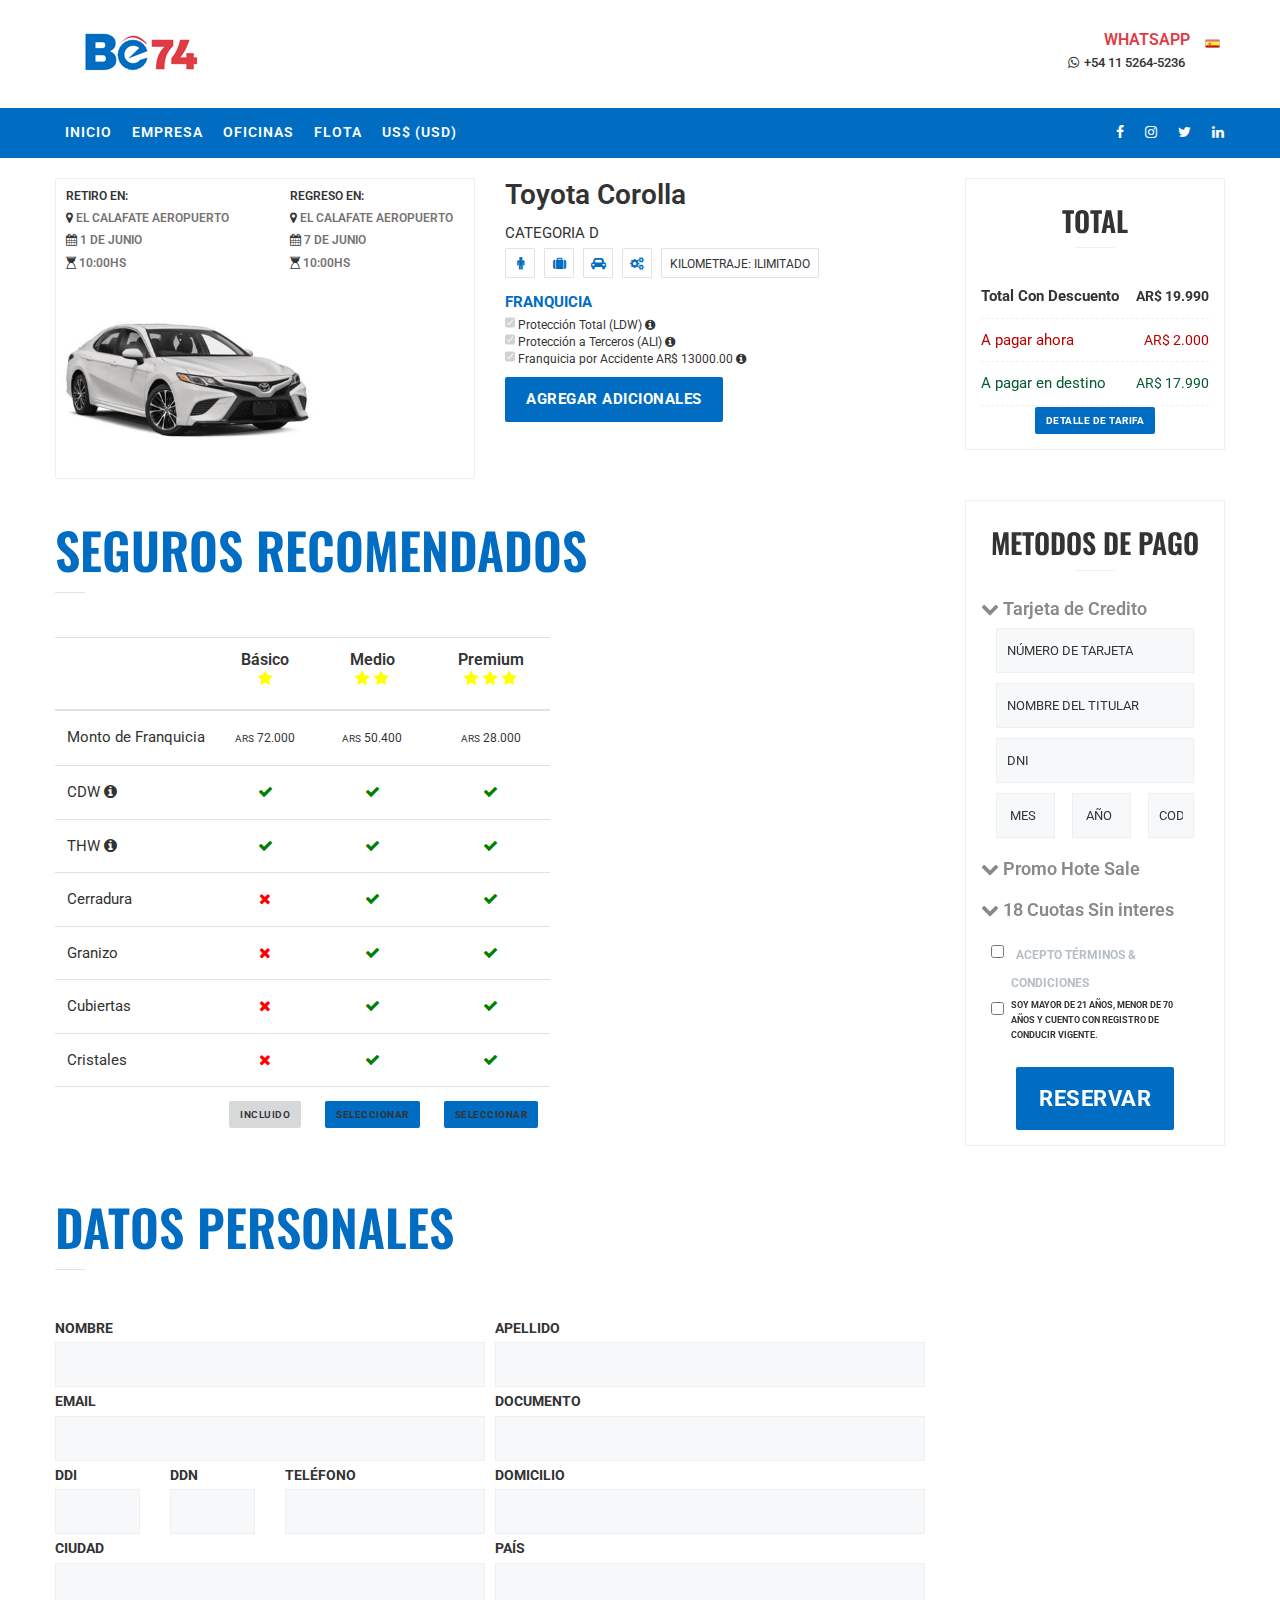
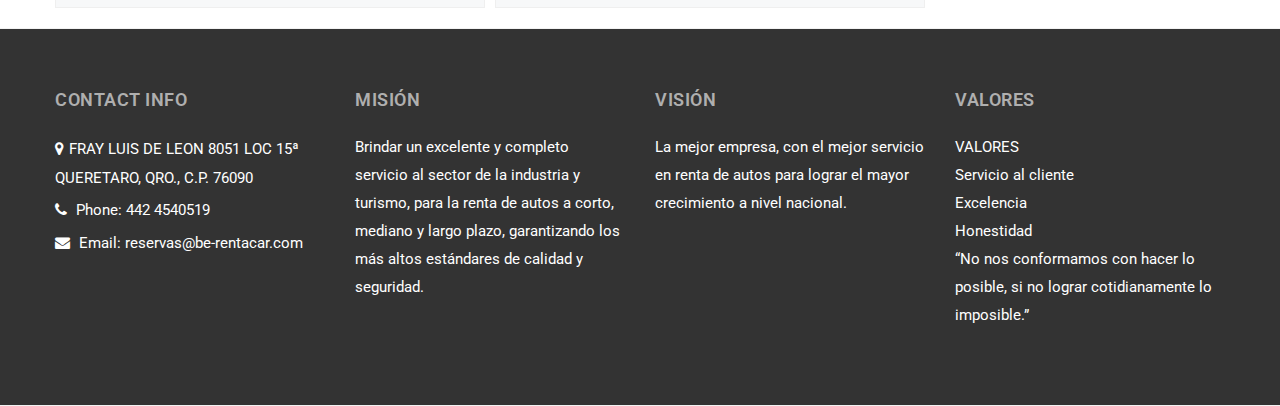
<file: reserva.html>
<!doctype html>
<html lang="en">
    <head>
        <meta charset="utf-8">
        <meta content="IE=edge" http-equiv="X-UA-Compatible">
        <meta content="width=device-width, initial-scale=1, maximum-scale=1" name="viewport">
        <!-- ========== SEO ========== -->
        <title>Reserva | BE74 Renta de Autos</title>
        <meta content="" name="description">
        <meta content="" name="keywords">
        <meta content="" name="author">
        <!-- ========== FAVICON ========== -->
        <link rel="apple-touch-icon-precomposed" href="images/favicon-apple.png"/>
        <link rel="icon" href="images/favicon.png">
        <!-- ========== STYLESHEETS ========== -->
        <link rel="stylesheet" href="css/bootstrap.min.css">
        <link rel="stylesheet" href="css/bootstrap-select.min.css">
        <link rel="stylesheet" href="css/jquery.mmenu.css">
        <link rel="stylesheet" href="revolution/css/layers.css">
        <link rel="stylesheet" href="revolution/css/settings.css">
        <link rel="stylesheet" href="revolution/css/navigation.css">
        <link rel="stylesheet" href="css/animate.min.css">
        <link rel="stylesheet" href="css/owl.carousel.min.css">
        <link rel="stylesheet" href="css/daterangepicker.css">
        <link rel="stylesheet" href="css/magnific-popup.css">
        <link rel="stylesheet" href="css/style.css">
        <link rel="stylesheet" href="css/responsive.css">
        <!-- ========== ICON FONTS ========== -->
        <link href="fonts/font-awesome.min.css" rel="stylesheet">
        <link href="fonts/flaticon.css" rel="stylesheet">
        <!-- ========== GOOGLE FONTS ========== -->
        <link href="https://fonts.googleapis.com/css?family=Oswald:400,500,600,700%7CRoboto:100,300,400,400i,500,700" rel="stylesheet">


        <style>

          .green-text2{
              color: green;
          }
          
          .danger-text2{
              color: red;
          }
          
          .yellow-text2{
              color: yellow;
          }
          
              </style>
      </head>
      <body>
        <!-- ========== WHATSAPP ========== -->
      
      
 
    
      <!-- MODAL LOGINS -->
        
        <div id="mis-reservas" class="modal fade">
        <div class="modal-dialog modal-lg">
            <div class="modal-content">
              
                <div class="modal-body">
                 <button type="button" class="bootbox-close-button close" data-dismiss="modal" aria-hidden="true">×</button>
                <div class="modal-header row form-group">
                                       
                                        <h5 class="text-uppercase italic text-medium font-weight-600 trn">Mis Reservas </h5>
                                    </div>
                   
                  <div class="row justify-content-md-center">
    
                    <div class="col-lg-4">
                        <div class="padding-30px background-white border-1 border-grey-1">
                            <form>
                                <div class="form-group">
                                    <label  class="col-form-label"><strong class=" trn">Correo Electrónico</strong></label>
                                    <input type="email" class="form-control rounded-0 apiom_email" id="" placeholder="Email">
                                </div>
                                <div class="form-group">
                                    <label for="inputPassword3" class="col-form-label"><strong class=" trn">Numero de Confirmación</strong></label>
                                    <input type="text" class="form-control rounded-0" id="apiom_confirmation_number" placeholder="">
                                </div>
                                
                                <div class="form-group">
                                    <a href="#" id="apiom_submit_mis_reservas" class="btn btn-primary btn-block rounded-0 background-main-color trn">Ir a la reserva</a>
                                </div>
                            </form>
                        </div>
                    </div>
    
                    <div class="col-lg-4 col-md-6">
                        <div class="margin-bottom-20px margin-top-20px">
                            <i class="fa fa-ticket margin-right-10px" aria-hidden="true"></i> <strong class="text-uppercase trn">¿No sabes cual es tu Nº de confirmación?</strong>
                            <span class="d-block text-grey-2 trn">Te enviaremos tu Nº de reserva al mail registrado en nuestro sistema</span>
                            <span class="d-block"><a  class="text-grey-2 collapsed" data-toggle="collapse" data-parent="#accordion" href="#collapse3" aria-expanded="false" aria-controls="collapse1" class=" trn">ENVIAR EMAIL</a></span>
                                <div class="  panel-collapse collapse" id="collapse3"  role="tabpanel" aria-labelledby="heading4" aria-expanded="false">
                             <div class="form-group">
                                    
                                    <input type="text" class="form-control rounded-0" id="inputPassword3" placeholder="Email">
                                </div>
                                 <div class="form-group">
                                    <a href="#" class="btn btn-primary btn-block rounded-0 background-main-color trn">Enviar</a>
                                </div>
                        </div>
                         </div>
    
                       
                       
                    </div>
                    
                    
    
                </div>
                </div>
            </div>
        </div>
         </div>
         
         
         
         
         <div id="iniciar-sesion" class="modal fade">
        <div class="modal-dialog modal-lg">
            <div class="modal-content">
              
                <div class="modal-body">
                 <button type="button" class="bootbox-close-button close" data-dismiss="modal" aria-hidden="true">×</button>
                <div class="modal-header row form-group">
                                       
                                        <h5 class="text-uppercase italic text-medium font-weight-600 trn">Iniciar Sesión </h5>
                                    </div>
                   
                  <div class="row justify-content-md-center">
    
                    <div class="col-lg-4">
                        <div class="padding-30px background-white border-1 border-grey-1">
                            <form>
                                <div class="form-group">
                                    <label for="inputEmail3" class="col-form-label"><strong class=" trn">Correo Electrónico</strong></label>
                                    <input type="email" class="form-control rounded-0 apiom_email" id="" placeholder="Email">
                                </div>
                                <div class="form-group">
                                    <label for="inputPassword3" class="col-form-label"><strong class=" trn">Contraseña</strong></label>
                                    <input type="password" class="form-control rounded-0" id="apiom_password" placeholder="Contraseña">
                                </div>
                                
                                <div class="form-group">
                                    <a href="#" id="apiom_submit_login" class="btn btn-primary btn-block rounded-0 background-main-color trn">Ingresar</a>
                                </div>
                            </form>
                        </div>
                    </div>
    
                    <div class="col-lg-4 col-md-6">
                        <div class="margin-bottom-20px margin-top-20px">
                            <i class="fa fa-key margin-right-10px" aria-hidden="true"></i> <strong class="text-uppercase trn">¿Olvidó su contraseña?</strong>
                            <span class="d-block text-grey-2 trn">Te enviaremos tu contraseña al mail registrado en nuestro sistema.</span>
                            <span class="d-block"><a  class="text-grey-2 collapsed" data-toggle="collapse" data-parent="#accordion" href="#collapse1" aria-expanded="false" aria-controls="collapse1  trn">ENVIAR EMAIL</a></span>
                                <div class="  panel-collapse collapse" id="collapse1"  role="tabpanel" aria-labelledby="heading4" aria-expanded="false">
                             <div class="form-group">
                                    
                                    <input type="text" class="form-control rounded-0" id="inputPassword3" placeholder="Email">
                                </div>
                                 <div class="form-group">
                                    <a href="#" class="btn btn-primary btn-block rounded-0 background-main-color trn">Enviar</a>
                                </div>
                        </div>
                         </div>
    
                        <div class="margin-bottom-15px padding-bottom-15px border-bottom-1 border-grey-2">
                            <i class="fa fa-user margin-right-10px" aria-hidden="true"></i> <strong class="text-uppercase collapsed trn" >¿Primera vez? </strong>
                            <span class="d-block"><a data-toggle="collapse" data-parent="#accordion" href="#collapse2" aria-expanded="false" aria-controls="collapse1" class="text-grey-2 trn">REGISTRATE</a></span>
                        </div>
                       
                    </div>
                    
                     <div class="col-lg-6 col-md-6 panel-collapse collapse" id="collapse2"  role="tabpanel" aria-labelledby="heading4" aria-expanded="false">
                         <div class="margin-top-20px padding-30px background-white border-1 border-grey-1">
                        <form>
                        <strong class="text-uppercase trn">REGISTRARSE</strong>
                            <div class="form-row">
                                <div class="form-group col-md-6">
                                    <label   class=" trn">Nombre</label>
                                    <input type="text" class="form-control"   placeholder="Nombre">
                                </div>
                                <div class="form-group col-md-6">
                                    <label   class=" trn">Apellido</label>
                                    <input type="email" class="form-control"   placeholder="Apellido">
                                </div>
                            </div>
                            <div class="form-group">
                                <label  class=" trn">Email</label>
                                <input type="text" class="form-control"   placeholder="Email">
                            </div>
                            <div class="form-row">
                                <div class="form-group col-md-6">
                                    <label   class=" trn">Contraseña</label>
                                    <input type="password" class="form-control"   placeholder="Contraseña">
                                </div>
                                <div class="form-group col-md-6">
                                    <label   class=" trn">Repetir Contraseña</label>
                                    <input type="password" class="form-control"   placeholder="Contraseña">
                                </div>
                            </div>
                            <a href="#" class="btn-sm btn-lg btn-block background-main-color text-white text-center font-weight-bold text-uppercase rounded-0 padding-15px trn">Enviar</a>
                        </form>
                         </div>
                    </div>
    
                </div>
                </div>
            </div>
        </div>
         </div>
         
         
         
    <!-- END MODAL LOGINS -->
    
    
     <!-- ========== MOBILE MENU ========== -->
     <nav id="mobile-menu"></nav>
     <!-- ========== WRAPPER ========== -->
     <div class="wrapper">
       <!-- ========== TOP MENU ========== -->
       <div class="topbar">
         <div class="container">
          <div class="brand">
             <div class="logo">
               <a href="index.html">
                 <img src="images/logo.png" alt="">
               </a>
             </div>
           </div>
           <div class="top-right-menu">
             <ul class="top-menu">
               <li class="d-none d-md-inline">
         <h6 style="text-align:right; margin-bottom:0px;">WHATSAPP</h6>
                 <a href="https://walink.co/c4f7b5" target="_blank">
         
                   <i class="fa fa-whatsapp"></i>+54 11 5264-5236
                 </a>
               </li>
              
               <li class="language-menu">
                 <a href="#" class="active-language" id="idiomaSelector"><img src="images/icons/flags/es.png" class="bg-esp" alt="Image"></a>
                <!--  <ul class="languages">
         
          <li class="language"><a   class="lang_selector" id="idiomaES" data-value="es"
                 onclick="setIdioma('ES', true);$('#idiomaSelector').html(getIdiomaCompleto())"><img class="bg-ing"
                     src="images/icons/flags/es.png" alt=""><span  class=" trn"> Español</span></a></li>
 
                 <li class="language"><a   class="lang_selector" id="idiomaEN" data-value="en" onclick="setIdioma('EN', true);$('#idiomaSelector').html(getIdiomaCompleto())"  ><img class="bg-ing" src="images/icons/flags/gb.png" alt=""> <span  class=" trn">Inglés</span></a></li>
                 <li class="language"><a   class="lang_selector" id="idiomaPT" data-value="pt" onclick="setIdioma('PT', true);$('#idiomaSelector').html(getIdiomaCompleto())"><img class="bg-bra trn" src="images/icons/flags/pt.png" alt=""> <span  class=" trn">Portugués</span></a></li>
                  
                 </ul> -->
               </li>
             </ul>
           </div>
         </div>
       </div>
       <!-- ========== HEADER ========== -->
       <header class="horizontal-header sticky-header" data-menutoggle="991">
         <div class="container">
           <!-- BRAND -->
           
           <!-- MOBILE MENU BUTTON -->
           <div id="toggle-menu-button" class="toggle-menu-button">
             <span class="line"></span>
             <span class="line"></span>
             <span class="line"></span>
           </div>
           <!-- MAIN MENU -->
           <nav id="main-menu" class="main-menu">
             <ul class="menu">
               <li class="menu-item">
                 <a href="index.html">INICIO</a>
                
               </li>
               <li class="menu-item ">
                 <a href="empresa.html">EMPRESA</a>
                 
               </li>
               <li class="menu-item ">
                <a href="oficinas.html">OFICINAS</a>
                
              </li>
          <li class="menu-item ">
                 <a href="flota.html">FLOTA</a>
                 
               </li>
         
         
               
               <li class="menu-item dropdown">
                <a href="#" class="apiom_ul_monedas  " >US$ (USD)</a>
      <ul id="apiom_ulMonedaUsuario" class="submenu">
            <li class="convert menu-item" data-to-currency="MEX" id="MEX"><a>$ (MEX)</a></li>
          
            
          </ul>
               
              </li>
                  
                  
              
             </ul>
       
       <ul class="menu" style="float:right;">
               <li class="menu-item">
                 <a href="https://www.facebook.com/profile.php?id=100084344150888" target="_blank"><i class="fa fa-facebook"></i></a>
         </li>
          <li class="menu-item">
                 <a href="https://www.instagram.com/be74949/" target="_blank"><i class="fa fa-instagram"></i></a>
         </li>
         <li class="menu-item">
           <a href="https://twitter.com/Be74_qro" target="_blank"><i class="fa fa-twitter"></i></a>
   </li>
   <li class="menu-item">
     <a href="https://www.linkedin.com/company/be-74/" target="_blank"><i class="fa fa-linkedin"></i></a>
 </li>
         
         
         
          </ul>
           </nav>
       
       
         </div>
       </header>
      <!-- ========== PAGE TITLE ========== -->
     
      <!-- ========== MAIN ========== -->
      <main class="shop-page">
        <div class="container">
          <div class="row">
            <!-- SHOP DETAILS -->
            <div class="col-lg-9 col-12">
              <div class="shop-details">
                <div class="row">
                  <div class="col-md-6">
                    <div class="">
                      <!-- PRODUCT SLIDER -->
                      <div class="">
                       
                        
                      <div class="">
                          <div class="" >
                        <div class="" >
                            <div class="award-item">
                                <div class="row ">
                     
                                    <div class="col-lg-6 col-xs-6">
                                        <div class="pt10 pl10">
                                         <h4 class="text-uppercase text-small text-mobile font-weight-600 trn ">Retiro en:</h4>
                                              <h6 class="text-uppercase text-small text-mobile font-weight-600 trn margin-bottom-0px "><i  class="fa fa-map-marker "></i> <span id="apiom_ciudad_desde_seleccionada" class=" trn text-gray">El Calafate Aeropuerto</span></h6>
                                              
                                              
                                              <h6 class="text-uppercase text-small text-mobile  text-mobile font-weight-600 margin-bottom-0px trn"><i  class="fa fa-calendar "></i>  <span id="apiom_dia_desde_seleccionada" class="text-gray"> 1 </span><span class="trn text-gray">de</span> <span id="apiom_mes_desde_seleccionada" class="trn  text-gray margin-right-5px"> Junio</span></h6>
                                              <h6 class="text-uppercase text-small text-mobile font-weight-600 margin-bottom-0px trn"><i class="fa fa-hourglass-start"></i>  <span id="apiom_hora_desde_seleccionada" class="text-gray ">10:00HS</span></h6>
                                      </div> 
                                       </div> 
                                    <div class="col-lg-6 col-xs-6">	
                                        <div class="pt10 pl10">
                                         <h4 class="text-uppercase text-small text-mobile font-weight-600 trn margin-bottom-0px ">Regreso en:</h4>
                                         <h6 class="text-uppercase text-small text-mobile font-weight-600 margin-bottom-0px trn"><i  class="fa fa-map-marker "></i> <span id="apiom_ciudad_hasta_seleccionada" class=" trn text-gray">El Calafate Aeropuerto </span></h6>
                                          <h6 class="text-uppercase text-small text-mobile font-weight-600 margin-bottom-0px trn"><i  class="fa fa-calendar "></i>  <span id="apiom_dia_hasta_seleccionada" class="text-gray"> 7 </span><span class="trn text-gray">de</span> <span id="apiom_mes_hasta_seleccionada" class="trn  text-gray"> Junio</span></h6>
                                              <h6 class="text-uppercase text-small text-mobile font-weight-600 margin-bottom-0px trn"><i class="fa fa-hourglass-start"></i>  <span id="apiom_hora_hasta_seleccionada" class="text-gray ">10:00HS</span></h6>
                                          </div>
                                           </div>
                                                                          
                                        </div>
                          <figure>
                           
                              <img id="apiom_model_photo" src="images/flota/7.jpg"  >
                            
                          </figure>
                          
                        </div></div></div></div></div>
                     
                    </div>
                  </div>
                  <div class="col-md-6">
                    <div class="shop-item-details">
                      <div class="product-inner">
                        <h2 class="product-title" id="apiom_model_name">
                          Toyota Corolla
                        </h2>
                        <div class="product-price" id="apiom_model_category">
                         CATEGORIA D
                        </div>
                        <div class="room-list-item" style="border: none;">
                        <div class="room-info" style="padding: 0px;">
                           
                            <span class="room-rates">
                              
                            
                              <div class="room-services">
                                <i id="apiom_model_capacity  " class="fa fa-male " data-toggle="popover" data-placement="top" data-trigger="hover" data-content="5 Pasajeros" data-original-title="Capacidad"></i>
                                <i id="apiom_result_suitcase" class="fa fa-suitcase " data-toggle="popover" data-placement="top" data-trigger="hover" data-content="3 Maletas" data-original-title="Valijas"></i>
                                <i id="apiom_model_doors  " class="fa fa-car" data-toggle="popover" data-placement="top" data-trigger="hover" data-content="4 Puertas" data-original-title="Puertas"></i>
                                <i id="apiom_model_transmission   trn" class="fa fa-cogs"  data-toggle="popover" data-placement="top" data-trigger="hover" data-content="Manual" data-original-title="Transmisión"></i>
                                <span id="apiom_model_kmtype" class="trn"> Kilometraje: Ilimitado</span>
                               
                              </div>
                            </span>
                         
                        </div>  
                        <ul class="list-unstyled">
                            <li class="text-color-1  font-weight-bold trn">FRANQUICIA <i class="ti-info-alt"></i></li>  <div id="faq-collapse2" role="tabpanel" aria-labelledby="faq-heading2">           
     <li><p style="font-size:0.8em; margin-bottom:0px;line-height: 15px;"><input type="checkbox" checked="checked" disabled="disabled" class="free-benefits-title2 trn" style="width: 10px;">
  Protección Total (LDW)  <i class="fa fa-info-circle " title="Protección contra robo, hurto, incendio y perdida total del vehículo, daños y averías causados al vehículo por colisión o accidente, causando que el Locatario deba abonar el arreglo del vehículo hasta el valor de la franquicia establecida en el contrato." alt="Protección contra robo, hurto, incendio y perdida total del vehículo, daños y averías causados al vehículo por colisión o accidente, causando que el Locatario deba abonar el arreglo del vehículo hasta el valor de la franquicia establecida en el contrato." style="width: 15px;"></i> </p>
   </li> 
   <li>
     <p style="font-size:0.8em; margin-bottom:0px; line-height: 15px;"><input type="checkbox" checked="checked" disabled="disabled" class="free-benefits-title2 trn" style="width: 10px;">
  Protección a Terceros (ALI)  <i class="fa fa-info-circle " title="Proteção contra danos materiais e pessoais causados a terceiros em razão de acidentes com o VEÍCULO locado com participação do LOCATÁRIO em franquia até os valores estabelecidos no CONTRATO DE LOCAÇÃO." alt="Proteção contra danos materiais e pessoais causados a terceiros em razão de acidentes com o VEÍCULO locado com participação do LOCATÁRIO em franquia até os valores estabelecidos no CONTRATO DE LOCAÇÃO." style="width: 15px;"></i></p>
   </li> 
   <li>
     <p style="font-size:0.8em; margin-bottom:0px;line-height: 15px;"><input type="checkbox" checked="checked" disabled="disabled" class="free-benefits-title2 trn" style="width: 10px;">
  Franquicia por Accidente <span class="currencies">
  <span class="money price">
  <abbr class="unit">AR$</abbr>
  <span class="amount   apiom_price_franchise">13000.00</span>
  <abbr class="currency" title="ARS"></abbr>
  </span>	</span><i class="fa fa-info-circle " title="Al momento de retirar el vehículo se efectuará un bloqueo de su tarjeta de crédito por el monto de la &quot;Franquicia por Accidente&quot;, de ser necesario se le pedirá más de una tarjeta, el cual se retorna al momento de la devolución del vehículo " alt="Al momento de retirar el vehículo se efectuará un bloqueo de su tarjeta de crédito por el monto de la &quot;Franquicia por Accidente&quot;, de ser necesario se le pedirá más de una tarjeta, el cual se retorna al momento de la devolución del vehículo " style="width: 15px;"></i></p>
   </li> 
                        </div>             
                                 </ul>
                                 <div class=" mt10">
                                 <a class="btn btn-md" id="reviews-tab"  data-toggle="collapse" data-parent="#accordion" href="#adicionales" aria-selected="true">Agregar Adicionales</a>
                                </div>
                 
                    
                  
                                 <!-- TAB -->
                                 <div class="panel-collapse collapse tab-content" id="adicionales" role="tabpanel" aria-expanded="true">
                                   <!-- ITEM -->
                                   <div class="review mt20 mb20">
                                   
                                     <h6 class="review-title trn apiom_addon_name">Silla de bebe  0-12 Meses</h6>
                                     <div class="rating">
                                         <div class="input-group spinner product-quantity">
                                            
                                             <input type="text" class="form-control apiom_addon_input" value="0" min="0" max="1">
                                             <div class="input-group-btn-vertical">
                                               <button class="btn" type="button">
                                                 <i class="fa fa-angle-up" aria-hidden="true"></i>
                                               </button>
                                               <button class="btn" type="button">
                                                 <i class="fa fa-angle-down" aria-hidden="true"></i>
                                               </button>
                                             </div>
                                           </div>
                                     </div>
                                     <p class="review-details"><span class="currencies"> <span class="money price">
                                         <abbr class="unit">AR$</abbr>
                                         <span class="amount apiom_price_singleday"> 437</span>
                                         <abbr class="currency" title="ARS"></abbr>
                                         </span></span></td>
                                 <td>x<span id="apiom_day_amount"> 7 </span>días <span class="currencies"> <span class="money price">
                                         <abbr class="unit">AR$</abbr>
                                         <span class="amount apiom_addon_price"> 3.060</span>
                                         <abbr class="currency" title="ARS"></abbr>
                                         </span></span></p>
                                   </div>
                                   <!-- ITEM -->
                                   <div class="review mt20 mb20">
                                   
                                     <h6 class="review-title trn apiom_addon_name">Porta Equipaje</h6>
                                     <div class="rating">
                                         <div class="input-group spinner product-quantity">
                                            
                                             <input type="text" class="form-control apiom_addon_input" value="0" min="0" max="1">
                                             <div class="input-group-btn-vertical">
                                               <button class="btn" type="button">
                                                 <i class="fa fa-angle-up" aria-hidden="true"></i>
                                               </button>
                                               <button class="btn" type="button">
                                                 <i class="fa fa-angle-down" aria-hidden="true"></i>
                                               </button>
                                             </div>
                                           </div>
                                     </div>
                                     <p class="review-details"><span class="currencies"> <span class="money price">
                                         <abbr class="unit">AR$</abbr>
                                         <span class="amount apiom_price_singleday"> 235</span>
                                         <abbr class="currency" title="ARS"></abbr>
                                         </span></span></td>
                                 <td>x<span id="apiom_day_amount"> 7 </span>días <span class="currencies"> <span class="money price">
                                         <abbr class="unit">AR$</abbr>
                                         <span class="amount apiom_addon_price"> 1.645</span>
                                         <abbr class="currency" title="ARS"></abbr>
                                         </span></span></p>
                                   </div>
                                 <!-- ITEM -->
                             </div>
                           
                          </div>
                         
                       
                       
                      </div>
                    </div>
                  </div>
                </div>
               
                 
                <div class=" mt40">
                  <div class="section-title sm">
                  <h4 class="bg-auto trn"> SEGUROS RECOMENDADOS	</h4>
                 </div>
                        
                      <div class="row apiom_extras">
                          <div class="col-md-12 col-sm-12 ">
                            <table class="table table-responsive ">
                              <thead>
                                <tr>
                                  <th colspan="2"></th>
                                  <th> <h6 class="title text-center seguro trn">
                                      Básico <br> <i class="fa fa-star yellow-text2" aria-hidden="true" focusable="false" data-prefix="fas" data-icon="star" role="img"></i>
                                  </h6></th>
                                  <th> <h6 class="title text-center  seguro trn">
                                      Medio <br> <i class="fa fa-star yellow-text2" aria-hidden="true" focusable="false" data-prefix="fas" data-icon="star" role="img"></i>
                                      <i class="fa fa-star yellow-text2" aria-hidden="true" focusable="false" data-prefix="fas" data-icon="star" role="img"></i>
                                  </h6></th>
                                  <th><h6 class="title text-center  seguro trn">
                                      Premium <br> <i class="fa fa-star yellow-text2" aria-hidden="true" focusable="false" data-prefix="fas" data-icon="star" role="img"></i>
                                      <i class="fa fa-star yellow-text2" aria-hidden="true" focusable="false" data-prefix="fas" data-icon="star" role="img"></i>
                                      <i class="fa fa-star yellow-text2" aria-hidden="true" focusable="false" data-prefix="fas" data-icon="star" role="img"></i>
                                  </h6></th>
                                </tr>
                              </thead>
                              <tbody>
                                <tr>
                                  <td colspan="2" scope="row">Monto de Franquicia</td>
                                  <td class="text-center"><span class="currencies">
                                      <span class="money price" style="font-size: 12px;">
                                      <abbr class="unit"><small>ARS</small></abbr>
                                      <span class="amount   apiom_franquicia_monto_basico">72.000</span>
                                      <abbr class="currency" title="ARS"></abbr>
                                      </span>	</span></td>
                                  <td class="text-center"><span class="currencies">
                                      <span class="money price"  style="font-size: 12px;">
                                      <abbr class="unit"><small>ARS</small></abbr>
                                      <span class="amount   apiom_franquicia_monto_medio">50.400</span>
                                      <abbr class="currency" title="ARS"></abbr>
                                      </span>	</span> </td>
                                  <td class="text-center"><span class="currencies">
                                      <span class="money price"  style="font-size: 12px;">
                                      <abbr class="unit"><small>ARS</small></abbr>
                                      <span class="amount   apiom_franquicia_monto_premium">28.000</span>
                                      <abbr class="currency" title="ARS"></abbr>
                                      </span>	</span> </td>
                                </tr>
                                <tr>
                                  <td colspan="2" scope="row"><div class="text">CDW <i class="fa fa-info-circle fa-w-16" aria-hidden="true" focusable="false" data-prefix="fad" data-icon="info-circle" role="img" data-toggle="popover" data-trigger="hover" title="Anti-robo" data-content="Detalles y especificaciones del seguro dentro de este popover" data-original-title="Anti-robo"></i>
                                     </td>
                                  <td class="green-text2 text-center"><i class="fa fa-check"></i></td>
                                  <td class="green-text2 text-center"><i class="fa fa-check"></i></td>
                                  <td class="green-text2 text-center"><i class="fa fa-check"></i></td>
                                </tr>
                                <tr>
                                  <td colspan="2" scope="row"> <div class="nombre">THW <i class="fa fa-info-circle fa-w-16" aria-hidden="true" focusable="false" data-prefix="fad" data-icon="info-circle" role="img" data-toggle="popover" data-trigger="hover" title="Choques & Accidentes" data-content="Detalles y especificaciones del seguro dentro de este popover" data-original-title="Choques & Accidentes"></i></div></td>
                                  <td class="green-text2 text-center"><i class="fa fa-check"></i></td>
                                  <td class="green-text2 text-center"><i class="fa fa-check"></i></td>
                                  <td class="green-text2 text-center"><i class="fa fa-check"></i></td>
                                
                                </tr>
                                <tr>
                                  <td colspan="2" scope="row" class="trn">Cerradura</td>
                                  <td class="danger-text2 text-center"><i class="fa fa-times"></i></td>
                                  <td class="green-text2 text-center"><i class="fa fa-check"></i></td>
                                  <td class="green-text2 text-center"><i class="fa fa-check"></i></td>
                                
                                </tr>
                                <tr>
                                  <td colspan="2" scope="row" class="trn">Granizo</td>
                                  <td class="danger-text2 text-center"><i class="fa fa-times"></i></td>
                                  <td class="green-text2 text-center"><i class="fa fa-check"></i></td>
                                  <td class="green-text2 text-center"><i class="fa fa-check"></i></td>
                                
                                </tr>
                                <tr>
                                  <td colspan="2" scope="row" class="trn">Cubiertas</td>
                                  <td class="danger-text2 text-center"><i class="fa fa-times"></i></td>
                                  <td class="green-text2 text-center"><i class="fa fa-check"></i></td>
                                  <td class="green-text2 text-center"><i class="fa fa-check"></i></td>
                                
                                </tr>
                                <tr>
                                  <td colspan="2" scope="row" class="trn">Cristales</td>
                                  <td class="danger-text2 text-center"><i class="fa fa-times"></i></td>
                                  <td class="green-text2 text-center"><i class="fa fa-check"></i></td>
                                  <td class="green-text2 text-center"><i class="fa fa-check"></i></td>
                                
                                </tr>

                                <tr>
                                  <td colspan="2" scope="row" ></td>
                                  <td class=" text-center"> <a   class="apiom_seguro_basico_seleccionar btn btn-xs  btn-gray  font-weight-600  padding-15px trn">Incluido</a></td>
                                  <td class="text-center">   <a  class="apiom_seguro_medio_seleccionar btn btn-xs   text-uppercase  trn">Seleccionar</a></td>
                                  <td class="text-center">   <a   class="apiom_seguro_premium_seleccionar  btn btn-xs   text-uppercase trn"> Seleccionar</a></td>
                                
                                </tr>
                              </tbody>
                            </table>
                            </div>
                          </div>
                      
      
                        </div>

                <div class=" mt40">
                    <div class="section-title sm">
                      <h4 class="mt40">Datos Personales</h4></div>
                      <form id="rentForm"   method="get" class="advance-search-query search-query-two input-night-rider yellow-theme ">
                        <div class="form-row">
                            <div class="col-md-6">
                                <label for="inputName">Nombre</label>
                                 <div class="input">
                                <input id="apiom_userNombre" type="text" class="form-control">
                                </div>
                            </div>
                            <div class="col-md-6">
                                <label for="inputEmail4">Apellido </label>
                               <div class="input">
                                <input id="apiom_userApellido" type="text" class="form-control">
                                </div>
                            </div>
                        </div>
                        <div class="form-row">
                            <div class=" col-md-6">
                                <label for="inputName">Email </label>
                                <div class="input">
                                <input id="apiom_userEmail" type="text" class="form-control">
                                </div>
                            </div>
                            <div class=" col-md-6">
                                <label for="inputEmail4">Documento  </label>
                                <div class="input">
                                <input id="apiom_userDNI" type="text" class="form-control">
                                </div>
                            </div>
                        </div>
                        <div class="form-row">
                        
                            <div class="col-md-6">
                            <div class="row">
                            <div class=" col-md-3 col-xs-4">
                                <label for="inputName">DDI  </label>
                               <div class="input">
                                <input id="apiom_userDDI" type="text" class="form-control">
                                </div>
                            </div>
                             <div class=" col-md-3 col-xs-4">
                                <label for="inputName">DDN  </label>
                               <div class="input">
                                <input id="apiom_userDDN" type="text" class="form-control">
                                </div>
                            </div>
                             <div class=" col-md-6 col-xs-4">
                                <label for="inputName">Teléfono  </label>
                               <div class="input">
                                <input id="apiom_userTelefono" type="text" class="form-control">
                                </div>
                            </div>
                             </div>
                             </div>
                            <div class=" col-md-6">
                                <label for="inputEmail4">Domicilio   </label>
                               <div class="input">
                                <input id="apiom_userDomicilio" type="text" class="form-control">
                                </div>
                            </div>
                        </div>
                        <div class="form-row">
                            <div class=" col-md-6">
                                <label for="inputName">Ciudad  </label>
                                 <div class="input">
                                <input id="apiom_userCiudad" type="text" class="form-control">
                                </div>
                            </div>
                            <div class="col-md-6">
                                <label for="inputEmail4">País   </label>
                                 <div class="input">
                                <input id="apiom_userPais" type="text" class="form-control">
                                </div>
                            </div>
                        </div>
                       
                    </form>
                    </div>
                 
                 
                </div>
              </div>
           
            <!-- SIDEBAR -->
            <div class="col-lg-3 col-12">
              <div class="sidebar sticky-sidebar">
               
                <!-- WIDGET -->
                <aside class="widget">
                  <h4 class="widget-title">Total</h4>
                  <div class="inner">
                    <ul class="categories">
                      <li>
                        <a class="font-weight-700">Total Con Descuento<span class="posts-num"><span class="currencies"> <span class="money price">
							<abbr class="unit">AR$</abbr>
							<span id="apiom_price_withdiscount" class="amount"> 19.990</span>
							<abbr class="currency" title="ARS"></abbr>
							</span></span></span></a>
                      </li>
                      <li>
                        <a class="text-red">A pagar ahora<span class="posts-num"><span class="currencies"> <span class="money price">
							<abbr class="unit">AR$</abbr>
							<span id="apiom_price_now" class="amount"> 2.000</span>
							<abbr class="currency" title="ARS"></abbr>
							</span></span></span></a>
                      </li>
                      <li>
                        <a class="text-green">A pagar en destino<span class="posts-num"><span class="currencies"> <span class="money price">
							<abbr class="unit">AR$</abbr>
							<span id=" apiom_price_onarrival" class="amount"> 17.990</span>
							<abbr class="currency" title="ARS"></abbr>
							</span></span></span></a>
                      </li>
                      
                    </ul>
                  </div>
                  <div class="aligncenter">
                  <a class="btn btn-xs" data-toggle="collapse" data-parent="#accordion" href="#detalle">DETALLE DE TARIFA</a>
                </div>
                                         <div  class=" panel-collapse collapse " id="detalle" role="tabpanel" aria-labelledby="heading4" aria-expanded="true">
                                         <table  class="table  text-small" cellspacing="0" width="100%" style="text-align: left;">
              <thead>
                  <tr>
                      <th class="trn">Detalle</th>
                      <th class="trn">Total</th>
                     
                     
                  </tr>
              </thead>
             
              <tbody>
                 <tr>
                        
                        <td class="trn">Alquiler x <span id="apiom_day_amount">7</span> Días</td>
                        <td><span  class="currencies">
                        <span class="money price">
                              <abbr class="unit">AR$</abbr>
                              <span id="apiom_price_tariff" class="amount">10.235</span>
                              <abbr class="currency" title="ARS"></abbr>
                              </span>	
                              </span>
                              </td>
                      
                      </tr>
                      <tr>
                        
                         <td class="trn">Protecciones</td>
                        <td><span  class="currencies"> <span class="money price">
                              <abbr class="unit">AR$</abbr>
                              <span id="apiom_price_protections" class="amount"> 300</span>
                              <abbr class="currency" title="ARS"></abbr>
                              </span>	</span></td>
                        
                      </tr>
                      <tr>
                        
                         <td class="trn">Tasas</td>
                        <td><span  class="currencies"><span class="money price">
                              <abbr class="unit">AR$</abbr>
                              <span id="apiom_price_taxes" class="amount">Incluidas</span>
                              <abbr class="currency" title="ARS"></abbr>
                              </span>	</span></td>
                      
                        
                      </tr>
                      <tr>
                        
                         <td class="trn">Adicionales</td>
                        <td><span class="currencies"><span class="money price">
                              <abbr class="unit">AR$</abbr>
                              <span id="apiom_price_addons" class="amount"> 1050,00</span>
                              <abbr class="currency" title="ARS"></abbr>
                              </span>	</span></td>
                        
                      </tr>
                      <tr>
                        
                         <td class="trn">Drop Off</td>
                        <td><span  class="currencies"><span class="money price">
                              <abbr class="unit">AR$</abbr>
                              <span id="apiom_price_dropoff" class="amount">  0</span>
                              <abbr class="currency" title="ARS"></abbr>
                              </span>	</span></td>
                        
                      </tr>
                      <tr>
                        
                         <td class="trn">Fuera de horario</td>
                        <td><span class="currencies"><span class="money price">
                              <abbr class="unit">AR$</abbr>
                              <span id="apiom_price_outoftime" class="amount">  0</span>
                              <abbr class="currency" title="ARS"></abbr>
                              </span>	</span></td>
                        
                      </tr>
                      <tr>
                        
                         <td class="trn">Descuento</td>
                        <td><span class="currencies"><span class="money price">
                              <abbr class="unit">AR$</abbr>
                              <span id="apiom_price_discount" class="amount">   0</span>
                              <abbr class="currency" title="ARS"></abbr>
                              </span>	</span></td>
                        
                      </tr>
                      <tr  id="apiom_price_container_nodiscount">
                        
                         <td class="text-color-skin-grey trn">Total sin descuento</td>
                        <td class="text-color-skin-grey"><span class="currencies"><span class="money price">
                              <abbr class="unit">AR$</abbr>
                              <span  id="apiom_price_nodiscount" class="amount">  15.050,00</span>
                              <abbr class="currency" title="ARS"></abbr>
                              </span>	</span></td>
                        
                      </tr>
                   </tbody>
                  </table>
                </aside>
               
                <!-- WIDGET -->
                <aside class="widget" id="apiom_container_methods">
                  <h4 class="widget-title">METODOS DE PAGO</h4>
                  <div class="row">
                    <div id="accordion" role="tablist" aria-multiselectable="true">
                   

                        <div class="col-md-12 item_method mb20">
                          
                            <h5>
                                <a class="apiom_method_check" data-toggle="collapse"  href="#collapse-13" aria-expanded="true" aria-controls="collapseOne"><i class="fa fa-chevron-down"></i> <span class="trn">Tarjeta de Credito</span></a>
                            </h5>
                        

                        <div id="collapse-13" class="col-md-12  collapse show apiom_collapsed "   data-parent="#accordion">
                            <form   method="get" class="advance-search-query search-query-two input-night-rider yellow-theme">
                            <div class="form-group ">
                                              
                                              <input type="text" class="form-control trn apiom_method_cardnumber" placeholder="Número de Tarjeta" name="" value="" required="">
                                            </div>
                                            <div class="form-group ">
                                             
                                              <input type="text" class="form-control trn apiom_method_username" placeholder="Nombre del Titular"  name="" value="" required="">
                                            </div>
                                              <div class="form-group ">
                                              
                                              <input type="text" class="form-control trn apiom_method_dni" placeholder="DNI"  name="" value="" required="">
                                            </div>
                                            <div class="row">
                                            <div class="col-md-4 col-xs-4" style="padding-right: 2px;">
                                            <div class="input">
                                            
                                               <input type="text" class="form-control trn apiom_method_month" placeholder=" Mes"  name="" value="" required="">
                                                     </div>
                                                      </div>
                                            
                                            <div class="col-md-4 col-xs-4" style="padding-right: 2px;">
                                            <div class="input">
                                            
                                               <input type="text" class="form-control trn apiom_method_year" placeholder=" Año"  name="" value="" required="">
                                                     </div>
                                                      </div>
                                                    <div class="col-md-4 col-xs-4">
                                            <div class="input">
                                            
                                               <input type="text" class="form-control trn apiom_method_securitycode" placeholder="Cod"  name="" value="" required="">
                                                    
                                                     </div> </div>
                                           </div>
                                            </form>
                        </div>
                        
                        
                        
                    </div> 

                      <div class="col-md-12 item_method mb20">
                          
                              <h5>
                                  <a class=" apiom_method_check" data-toggle="collapse"  href="#collapse-11" aria-expanded="false" aria-controls="collapseOne" ><i class="fa fa-chevron-down"></i> <span class="trn">Promo Hote Sale</span></a>
                              </h5>
                          

                          <div id="collapse-11" class="col-md-12 collapse apiom_collapsed " role="tabpanel"  data-parent="#accordion">
                           <form   method="get" class="advance-search-query search-query-two input-night-rider yellow-theme">
                              <div class="form-group ">
                                                
                                                <input type="text" class="form-control trn apiom_method_cardnumber" placeholder="Número de Tarjeta" name="" value="" required="">
                                              </div>
                                              <div class="form-group ">
                                               
                                                <input type="text" class="form-control trn apiom_method_username" placeholder="Nombre del Titular"  name="" value="" required="">
                                              </div>
                                                <div class="form-group ">
                                                
                                                <input type="text" class="form-control trn apiom_method_dni" placeholder="DNI"  name="" value="" required="">
                                              </div>
                                              <div class="row">
                                              <div class="col-md-4 col-xs-4" style="padding-right: 2px;">
                                              <div class="input">
                                              
                                                 <input type="text" class="form-control trn apiom_method_month" placeholder="Mes"  name="" value="" required="">
                                                       </div>
                                                        </div>
                                              
                                              <div class="col-md-4 col-xs-4" style="padding-right: 2px;">
                                              <div class="input">
                                              
                                                 <input type="text" class="form-control trn apiom_method_year" placeholder="Año"  name="" value="" required="">
                                                       </div>
                                                        </div>
                                                      <div class="col-md-4 col-xs-4" >
                                              <div class="input">
                                              
                                                 <input type="text" class="form-control trn apiom_method_securitycode" placeholder="Cod Seg"  name="" value="" required="">
                                                      
                                                       </div> </div>
                                             </div>
                                              </form>
                          </div>
                      </div> 
                      
                      
                     
                      
                      <div class="col-md-12 item_method mb20">
                         
                              <h5>
                                  <a class="apiom_method_check" data-toggle="collapse" href="#collapse-14" aria-expanded="false" aria-controls="collapseOne" ><i class="fa fa-chevron-down"></i> <span class="trn">18 Cuotas Sin interes</span></a>
                              </h5>
                         

                          <div id="collapse-14" class="col-md-12  collapse  apiom_collapsed "   data-parent="#accordion" >
                              <form   method="get" class="advance-search-query search-query-two input-night-rider yellow-theme">
                              <div class="form-group ">
                                                
                                                <input type="text" class="form-control trn apiom_method_cardnumber" placeholder="Número de Tarjeta" name="" value="" required="">
                                              </div>
                                              <div class="input">
                                               
                                                <input type="text" class="form-control trn apiom_method_username" placeholder="Nombre del Titular"  name="" value="" required="">
                                              </div>
                                                <div class="form-group ">
                                                
                                                <input type="text" class="form-control trn apiom_method_dni" placeholder="DNI"  name="" value="" required="">
                                              </div>
                                              <div class="row">
                                              <div class="col-md-4 col-xs-4" style="padding-right: 2px;">
                                              <div class="input">
                                              
                                                 <input type="text" class="form-control trn apiom_method_month" placeholder="Mes"  name="" value="" required="">
                                                       </div>
                                                        </div>
                                              
                                              <div class="col-md-4 col-xs-4" style="padding-right: 2px;">
                                              <div class="input">
                                              
                                                 <input type="text" class="form-control trn apiom_method_year" placeholder="Año"  name="" value="" required="">
                                                       </div>
                                                        </div>
                                                      <div class="col-md-4 col-xs-4">
                                              <div class="input">
                                              
                                                 <input type="text" class="form-control trn apiom_method_securitycode" placeholder="Cod Seg"  name="" value="" required="">
                                                      
                                                       </div> </div>
                                             </div>
                                              </form>
                          </div>
                          
                          
                          
                      </div> 
                      
                      
                  </div>
                  </div>
                  <div class="col-md-12">
                    <div class="col-md-12" >
                    <div class="checkbox " >
                <label class="form-check-label text-small">
                <input id="apiom_check_terms" class="form-check-input trn text-extra-small" type="checkbox"> <a href="terminos-y-condiciones.html"> Acepto Términos &amp; Condiciones</a>
                  </label>
                </div>
            </div>
            <div class=" col-md-12" >
            <div class="checkbox   " >
                
                <label class="form-check-label text-extra-small"  style="line-height: 15px;">
                      <input id="apiom_check_minmaxage" class="form-check-input trn " type="checkbox"> Soy mayor de 21 años, menor de 70 años y cuento con registro de conducir vigente.
                    </label>
                  </div>
            </div>
             </div>
              
                   <div class="aligncenter mt20">
                                    <button id="apiom_submit_rent" class=" btn btn-lg trn">Reservar</button>
                                     </div>

                </aside>
              </div>
            </div>
          </div>
        </div>
      </main>
      

     <!-- ========== FOOTER ========== -->
     <footer>
      <div class="footer-widgets">
        <div class="container">
          <div class="row">
           
            <div class="col-md-3">
              <div class="footer-widget">
                <h3>Contact Info</h3>
                <div class="inner">
                  <ul class="contact-details">
                    <li>
                      <i class="fa fa-map-marker" aria-hidden="true"></i>FRAY LUIS DE LEON 8051 LOC 15ª QUERETARO, QRO., C.P. 76090</li>
                    <li>
                      <i class="fa fa-phone" aria-hidden="true"></i>
                      Phone: 442 4540519
                    </li>
                   
                      
                    <li>
                      <i class="fa fa-envelope"></i>
                      Email:
                      <a href="mailto:reservas@be-rentacar.com">reservas@be-rentacar.com</a>
                    </li>
                  </ul>
                </div>
              </div>
            </div>
            <!-- WIDGET -->
             <!-- WIDGET -->
             <div class="col-md-3">
              <div class="footer-widget">
                <h3>MISIÓN</h3>
                <div class="inner">
                  <p>Brindar un excelente y completo servicio al sector de la industria y turismo, para la renta de autos a corto, mediano y largo plazo, garantizando los más altos estándares de calidad y seguridad.
                  </p>

                  
                </div>
              </div>
            </div>
       <!-- WIDGET -->
            <div class="col-md-3">
              <div class="footer-widget">
                <h3>VISIÓN</h3>
                <div class="inner">
                 
<p>La mejor empresa, con el mejor servicio en renta de autos para lograr el mayor crecimiento a nivel nacional.</p>

                </div>
              </div>
            </div>
            <!-- WIDGET -->
            <div class="col-md-3">
              <div class="footer-widget">
                <h3>VALORES</h3>
                <div class="inner">
<p>VALORES<br>
Servicio al cliente<br>
Excelencia<br>
Honestidad<br>
“No nos conformamos con hacer lo posible, si no lograr cotidianamente lo imposible.”</p>
                </div>
              </div>
            </div>
           
          </div>
        </div>
      </div>
     
     
    </footer>
    </div>
  
    <!-- ========== BACK TO TOP ========== -->
    <div class="back-to-top">
      <i class="fa fa-angle-up" aria-hidden="true"></i>
    </div>
    <!-- ========== JAVASCRIPT ========== -->
    <script src="js/jquery.min.js"></script>
    <script src="http://maps.google.com/maps/api/js?key=YOUR_API_KEY"></script>
    <script src="js/bootstrap.min.js"></script>
    <script src="js/bootstrap-select.min.js"></script>
    <script src="js/jquery.mmenu.js"></script>
    <script src="js/jquery.inview.min.js"></script>
    <script src="js/jquery.countdown.min.js"></script>
    <script src="js/jquery.magnific-popup.min.js"></script>
    <script src="js/owl.carousel.min.js"></script>
    <script src="js/owl.carousel.thumbs.min.js"></script>
    <script src="js/isotope.pkgd.min.js"></script>
    <script src="js/imagesloaded.pkgd.min.js"></script>
    <script src="js/masonry.pkgd.min.js"></script>
    <script src="js/wow.min.js"></script>
    <script src="js/countup.min.js"></script>
    <script src="js/moment.min.js"></script>
    <script src="js/daterangepicker.js"></script>
    <script src="js/parallax.min.js"></script>
    <script src="js/smoothscroll.min.js"></script>
    <script src="js/instafeed.min.js"></script>
    <script src="js/main.js"></script>
    <!-- ========== REVOLUTION SLIDER ========== -->
    <script src="revolution/js/jquery.themepunch.tools.min.js"></script>
    <script src="revolution/js/jquery.themepunch.revolution.min.js"></script>
    <script src="revolution/js/extensions/revolution.extension.actions.min.js"></script>
    <script src="revolution/js/extensions/revolution.extension.carousel.min.js"></script>
    <script src="revolution/js/extensions/revolution.extension.kenburn.min.js"></script>
    <script src="revolution/js/extensions/revolution.extension.layeranimation.min.js"></script>
    <script src="revolution/js/extensions/revolution.extension.migration.min.js"></script>
    <script src="revolution/js/extensions/revolution.extension.navigation.min.js"></script>
    <script src="revolution/js/extensions/revolution.extension.parallax.min.js"></script>
    <script src="revolution/js/extensions/revolution.extension.slideanims.min.js"></script>
    <script src="revolution/js/extensions/revolution.extension.video.min.js"></script>
	
	<script>
function autocomplete(inp, arr) {
  /*the autocomplete function takes two arguments,
  the text field element and an array of possible autocompleted values:*/
  var currentFocus;
  /*execute a function when someone writes in the text field:*/
  inp.addEventListener("input", function(e) {
      var a, b, i, val = this.value;
      /*close any already open lists of autocompleted values*/
      closeAllLists();
      if (!val) { return false;}
      currentFocus = -1;
      /*create a DIV element that will contain the items (values):*/
      a = document.createElement("DIV");
      a.setAttribute("id", this.id + "autocomplete-list");
      a.setAttribute("class", "autocomplete-items");
      /*append the DIV element as a child of the autocomplete container:*/
      this.parentNode.appendChild(a);
      /*for each item in the array...*/
      for (i = 0; i < arr.length; i++) {
        /*check if the item starts with the same letters as the text field value:*/
        if (arr[i].substr(0, val.length).toUpperCase() == val.toUpperCase()) {
          /*create a DIV element for each matching element:*/
          b = document.createElement("DIV");
          /*make the matching letters bold:*/
          b.innerHTML = "<strong>" + arr[i].substr(0, val.length) + "</strong>";
          b.innerHTML += arr[i].substr(val.length);
          /*insert a input field that will hold the current array item's value:*/
          b.innerHTML += "<input type='hidden' value='" + arr[i] + "'>";
          /*execute a function when someone clicks on the item value (DIV element):*/
          b.addEventListener("click", function(e) {
              /*insert the value for the autocomplete text field:*/
              inp.value = this.getElementsByTagName("input")[0].value;
              /*close the list of autocompleted values,
              (or any other open lists of autocompleted values:*/
              closeAllLists();
          });
          a.appendChild(b);
        }
      }
  });
  /*execute a function presses a key on the keyboard:*/
  inp.addEventListener("keydown", function(e) {
      var x = document.getElementById(this.id + "autocomplete-list");
      if (x) x = x.getElementsByTagName("div");
      if (e.keyCode == 40) {
        /*If the arrow DOWN key is pressed,
        increase the currentFocus variable:*/
        currentFocus++;
        /*and and make the current item more visible:*/
        addActive(x);
      } else if (e.keyCode == 38) { //up
        /*If the arrow UP key is pressed,
        decrease the currentFocus variable:*/
        currentFocus--;
        /*and and make the current item more visible:*/
        addActive(x);
      } else if (e.keyCode == 13) {
        /*If the ENTER key is pressed, prevent the form from being submitted,*/
        e.preventDefault();
        if (currentFocus > -1) {
          /*and simulate a click on the "active" item:*/
          if (x) x[currentFocus].click();
        }
      }
  });
  function addActive(x) {
    /*a function to classify an item as "active":*/
    if (!x) return false;
    /*start by removing the "active" class on all items:*/
    removeActive(x);
    if (currentFocus >= x.length) currentFocus = 0;
    if (currentFocus < 0) currentFocus = (x.length - 1);
    /*add class "autocomplete-active":*/
    x[currentFocus].classList.add("autocomplete-active");
  }
  function removeActive(x) {
    /*a function to remove the "active" class from all autocomplete items:*/
    for (var i = 0; i < x.length; i++) {
      x[i].classList.remove("autocomplete-active");
    }
  }
  function closeAllLists(elmnt) {
    /*close all autocomplete lists in the document,
    except the one passed as an argument:*/
    var x = document.getElementsByClassName("autocomplete-items");
    for (var i = 0; i < x.length; i++) {
      if (elmnt != x[i] && elmnt != inp) {
        x[i].parentNode.removeChild(x[i]);
      }
    }
  }
  /*execute a function when someone clicks in the document:*/
  document.addEventListener("click", function (e) {
      closeAllLists(e.target);
  });
}

/*An array containing all the country names in the world:*/
var countries = ["Bariloche","Buenos Aires Aeroparque","Bahia Blanca","Cataratas del Iguazu Aeropuerto","Buenos Aires Ezeiza","Cordoba Aeropuerto","El Calafate Aeropuerto","Salta Aeropuerto","Tigre Centro","Tucuman Aeropuerto","Ushuaia Aeropuerto"];

/*initiate the autocomplete function on the "myInput" element, and pass along the countries array as possible autocomplete values:*/
autocomplete(document.getElementById("myInput"), countries);
</script>


<script>
function autocomplete(inp, arr) {
  /*the autocomplete function takes two arguments,
  the text field element and an array of possible autocompleted values:*/
  var currentFocus;
  /*execute a function when someone writes in the text field:*/
  inp.addEventListener("input", function(e) {
      var a, b, i, val = this.value;
      /*close any already open lists of autocompleted values*/
      closeAllLists();
      if (!val) { return false;}
      currentFocus = -1;
      /*create a DIV element that will contain the items (values):*/
      a = document.createElement("DIV");
      a.setAttribute("id", this.id + "autocomplete-list");
      a.setAttribute("class", "autocomplete-items");
      /*append the DIV element as a child of the autocomplete container:*/
      this.parentNode.appendChild(a);
      /*for each item in the array...*/
      for (i = 0; i < arr.length; i++) {
        /*check if the item starts with the same letters as the text field value:*/
        if (arr[i].substr(0, val.length).toUpperCase() == val.toUpperCase()) {
          /*create a DIV element for each matching element:*/
          b = document.createElement("DIV");
          /*make the matching letters bold:*/
          b.innerHTML = "<strong>" + arr[i].substr(0, val.length) + "</strong>";
          b.innerHTML += arr[i].substr(val.length);
          /*insert a input field that will hold the current array item's value:*/
          b.innerHTML += "<input type='hidden' value='" + arr[i] + "'>";
          /*execute a function when someone clicks on the item value (DIV element):*/
          b.addEventListener("click", function(e) {
              /*insert the value for the autocomplete text field:*/
              inp.value = this.getElementsByTagName("input")[0].value;
              /*close the list of autocompleted values,
              (or any other open lists of autocompleted values:*/
              closeAllLists();
          });
          a.appendChild(b);
        }
      }
  });
  /*execute a function presses a key on the keyboard:*/
  inp.addEventListener("keydown", function(e) {
      var x = document.getElementById(this.id + "autocomplete-list");
      if (x) x = x.getElementsByTagName("div");
      if (e.keyCode == 40) {
        /*If the arrow DOWN key is pressed,
        increase the currentFocus variable:*/
        currentFocus++;
        /*and and make the current item more visible:*/
        addActive(x);
      } else if (e.keyCode == 38) { //up
        /*If the arrow UP key is pressed,
        decrease the currentFocus variable:*/
        currentFocus--;
        /*and and make the current item more visible:*/
        addActive(x);
      } else if (e.keyCode == 13) {
        /*If the ENTER key is pressed, prevent the form from being submitted,*/
        e.preventDefault();
        if (currentFocus > -1) {
          /*and simulate a click on the "active" item:*/
          if (x) x[currentFocus].click();
        }
      }
  });
  function addActive(x) {
    /*a function to classify an item as "active":*/
    if (!x) return false;
    /*start by removing the "active" class on all items:*/
    removeActive(x);
    if (currentFocus >= x.length) currentFocus = 0;
    if (currentFocus < 0) currentFocus = (x.length - 1);
    /*add class "autocomplete-active":*/
    x[currentFocus].classList.add("autocomplete-active");
  }
  function removeActive(x) {
    /*a function to remove the "active" class from all autocomplete items:*/
    for (var i = 0; i < x.length; i++) {
      x[i].classList.remove("autocomplete-active");
    }
  }
  function closeAllLists(elmnt) {
    /*close all autocomplete lists in the document,
    except the one passed as an argument:*/
    var x = document.getElementsByClassName("autocomplete-items");
    for (var i = 0; i < x.length; i++) {
      if (elmnt != x[i] && elmnt != inp) {
        x[i].parentNode.removeChild(x[i]);
      }
    }
  }
  /*execute a function when someone clicks in the document:*/
  document.addEventListener("click", function (e) {
      closeAllLists(e.target);
  });
}

/*An array containing all the country names in the world:*/
var countries = ["Bariloche","Buenos Aires Aeroparque","Bahia Blanca","Cataratas del Iguazu Aeropuerto","Buenos Aires Ezeiza","Cordoba Aeropuerto","El Calafate Aeropuerto","Salta Aeropuerto","Tigre Centro","Tucuman Aeropuerto","Ushuaia Aeropuerto"];

/*initiate the autocomplete function on the "myInput" element, and pass along the countries array as possible autocomplete values:*/
autocomplete(document.getElementById("myInput2"), countries);
</script>
	
	
  </body>
</html>
</file>
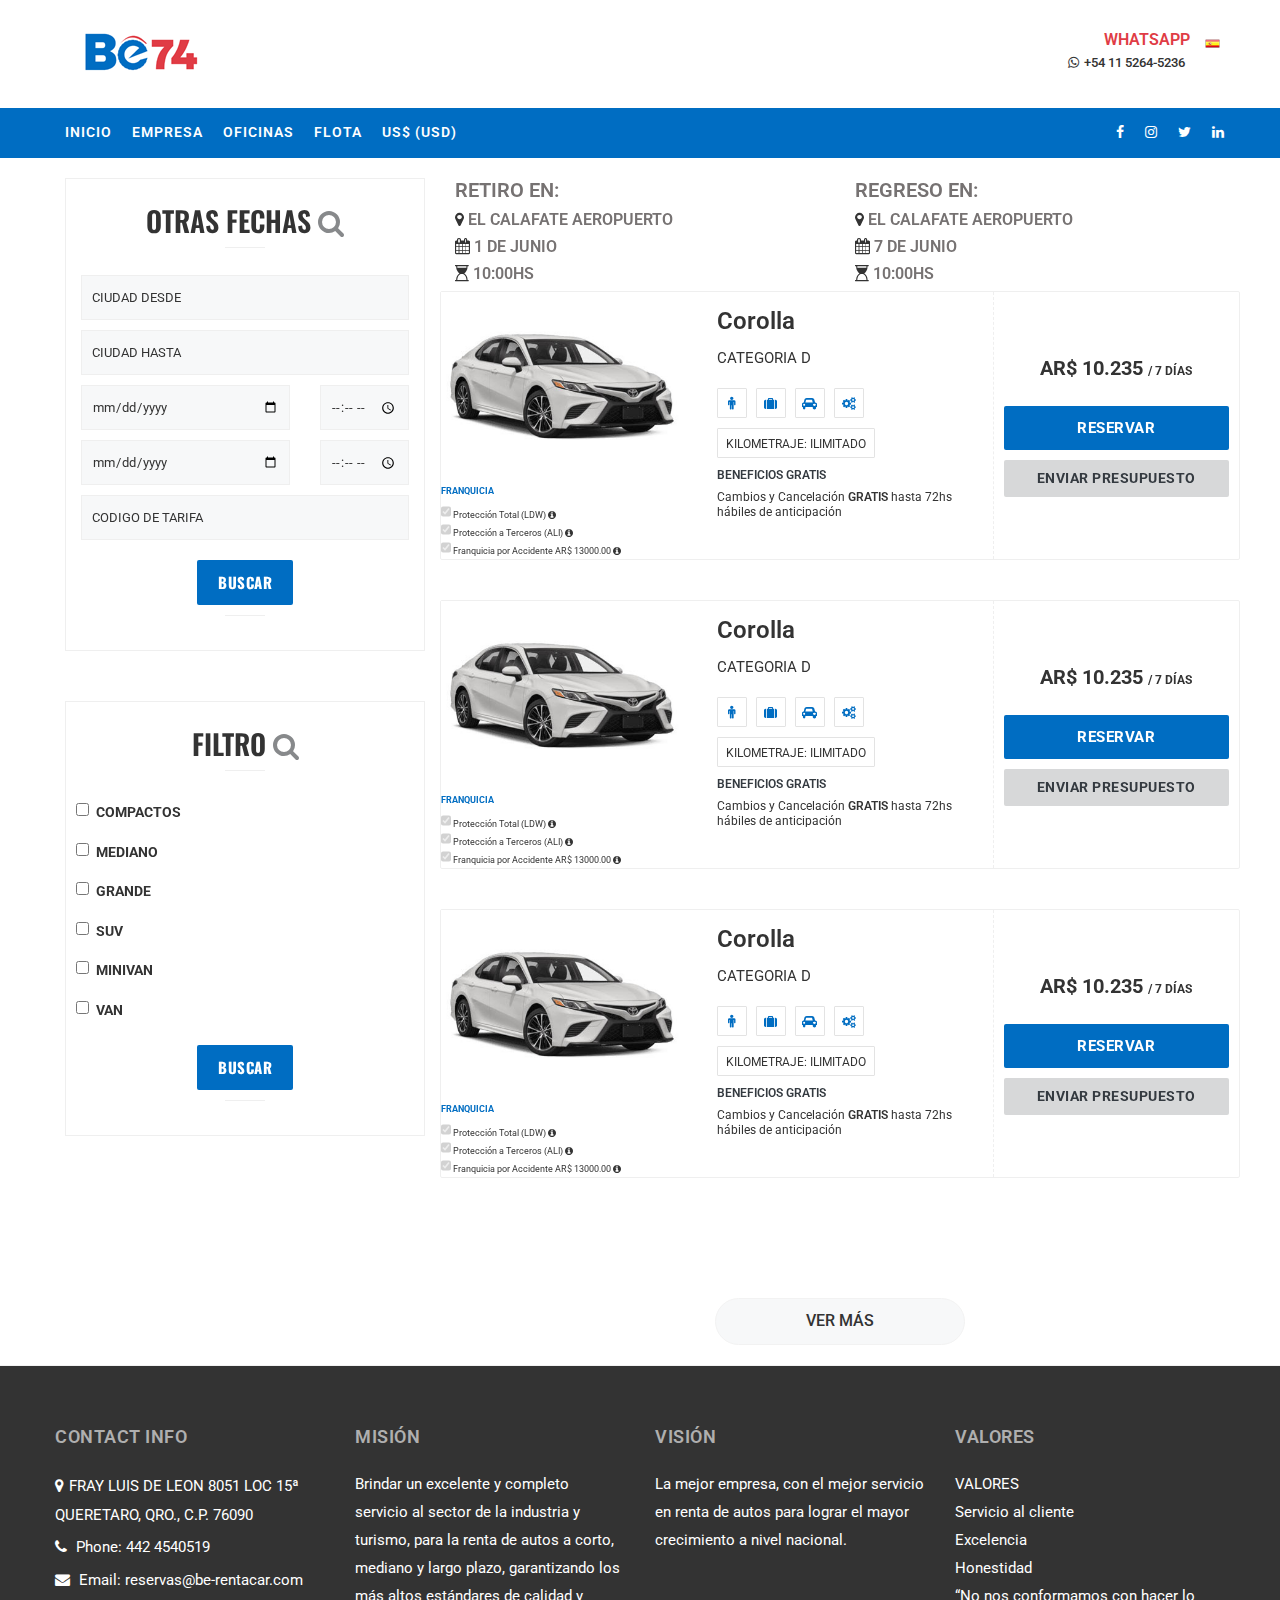
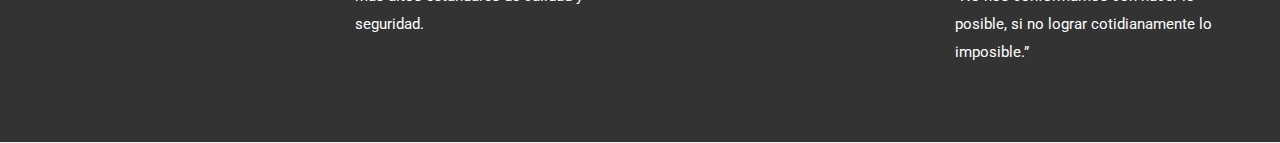
<file: resultado-de-busqueda.html>
<!doctype html>
<html lang="en">
    <head>
        <meta charset="utf-8">
        <meta content="IE=edge" http-equiv="X-UA-Compatible">
        <meta content="width=device-width, initial-scale=1, maximum-scale=1" name="viewport">
        <!-- ========== SEO ========== -->
        <title>Resultado de usqueda | BE74 Renta de Autos</title>
        <meta content="" name="description">
        <meta content="" name="keywords">
        <meta content="" name="author">
        <!-- ========== FAVICON ========== -->
        <link rel="apple-touch-icon-precomposed" href="images/favicon-apple.png"/>
        <link rel="icon" href="images/favicon.png">
        <!-- ========== STYLESHEETS ========== -->
        <link rel="stylesheet" href="css/bootstrap.min.css">
        <link rel="stylesheet" href="css/bootstrap-select.min.css">
        <link rel="stylesheet" href="css/jquery.mmenu.css">
        <link rel="stylesheet" href="revolution/css/layers.css">
        <link rel="stylesheet" href="revolution/css/settings.css">
        <link rel="stylesheet" href="revolution/css/navigation.css">
        <link rel="stylesheet" href="css/animate.min.css">
        <link rel="stylesheet" href="css/owl.carousel.min.css">
        <link rel="stylesheet" href="css/daterangepicker.css">
        <link rel="stylesheet" href="css/magnific-popup.css">
        <link rel="stylesheet" href="css/style.css">
        <link rel="stylesheet" href="css/responsive.css">
        <!-- ========== ICON FONTS ========== -->
        <link href="fonts/font-awesome.min.css" rel="stylesheet">
        <link href="fonts/flaticon.css" rel="stylesheet">
        <!-- ========== GOOGLE FONTS ========== -->
        <link href="https://fonts.googleapis.com/css?family=Oswald:400,500,600,700%7CRoboto:100,300,400,400i,500,700" rel="stylesheet">
      </head>
      <body>
        <!-- ========== WHATSAPP ========== -->
      
      
    <!-- MODAL ENVIO DE PRESUPUESTO -->
	
	<div id="presupuesto" class="modal fade">
    <div class="modal-dialog modal-md">
        <div class="modal-content">
          
            <div class="modal-body">
			 <button type="button" class="bootbox-close-button close" data-dismiss="modal" aria-hidden="true">×</button>
			<div class="modal-header row form-group">
                                   
                                    <h5 class="text-uppercase italic text-medium font-weight-600 trn">Enviar Presupuesto </h5>
                                </div>
               
              <div class="row">
                    <div class="col-md-12" >
						
								<div class="row">
								<div class="col-md-6 col-sm-12">
								<h4 class="text-uppercase text-medium font-weight-600"><a id="apiom_quote_model" class="text-dark trn">Corolla o Similar </a></h4>
								
								<img id="apiom_quote_picture" src="images/flota/7.jpg" width="70%"/></br>
								<div class="room-list-item" style="margin-bottom:0px; border: none;">
                <div class="room-info" style="margin-bottom:0px; border: none;">
                 
                  <span class="room-rates">
                    
                    <p>CATEGORIA D</p>
                    <div class="room-services">
                      <i class="fa fa-male  apiom_result_capacity" data-toggle="popover" data-placement="top" data-trigger="hover" data-content="5 Pasajeros" data-original-title="Capacidad"></i>
                      <i class="fa fa-suitcase apiom_result_suitcase" data-toggle="popover" data-placement="top" data-trigger="hover" data-content="3 Maletas" data-original-title="Valijas"></i>
                      <i class="fa fa-car apiom_result_doors" data-toggle="popover" data-placement="top" data-trigger="hover" data-content="4 Puertas" data-original-title="Puertas"></i>
                      <i class="fa fa-cogs apiom_result_transmission"  data-toggle="popover" data-placement="top" data-trigger="hover" data-content="Manual" data-original-title="Transmisión"></i>
                      <span class="apiom_item_km_ilimitado trn"> Kilometraje: Ilimitado</span>
                     
                    </div>
                  </span>
                 
                  
                 
                 
                </div>
              </div>
								<ul class="list-unstyled" style="margin-top:10px;margin-bottom:10px; ">
                                           <li class="trn" style="padding-bottom: 5px;"> FRANQUICIA <i class="ti-info-alt"></i></li>  <div id="faq-collapse2"  role="tabpanel" aria-labelledby="faq-heading2">           
										<li><p style="font-size:0.8em; margin-bottom:0px;"><input type="checkbox" checked="checked" disabled="disabled" class="free-benefits-title2 trn" style="width: 10px;">
      Protección Total (LDW)  <i class="ti-info-alt" title="Protección contra robo, hurto, incendio y perdida total del vehículo, daños y averías causados al vehículo por colisión o accidente, causando que el Locatario deba abonar el arreglo del vehículo hasta el valor de la franquicia establecida en el contrato." alt="Protección contra robo, hurto, incendio y perdida total del vehículo, daños y averías causados al vehículo por colisión o accidente, causando que el Locatario deba abonar el arreglo del vehículo hasta el valor de la franquicia establecida en el contrato." style="width: 15px;"></i> </p>
									</li> 
									<li>
										<p style="font-size:0.8em; margin-bottom:0px;"><input type="checkbox" checked="checked" disabled="disabled" class="free-benefits-title2 trn" style="width: 10px;">
     Protección a Terceros (ALI)  <i class="ti-info-alt" title="Prote&#231;&#227;o contra danos materiais e pessoais causados a terceiros em raz&#227;o de acidentes com o VE&#205;CULO locado com participa&#231;&#227;o do LOCAT&#193;RIO em franquia at&#233; os valores estabelecidos no CONTRATO DE LOCA&#199;&#195;O." alt="Prote&#231;&#227;o contra danos materiais e pessoais causados a terceiros em raz&#227;o de acidentes com o VE&#205;CULO locado com participa&#231;&#227;o do LOCAT&#193;RIO em franquia at&#233; os valores estabelecidos no CONTRATO DE LOCA&#199;&#195;O." style="width: 15px;"></i></p>
									</li> 
									<li>
										<p style="font-size:0.8em; margin-bottom:0px;"><input type="checkbox" checked="checked" disabled="disabled" class="free-benefits-title2 trn" style="width: 10px;">
   Franquicia por Accidente <span class="currencies">
							<span class="money price">
							<abbr class="unit">AR$</abbr>
							<span class="amount   apiom_price_franchise">13000.00</span>
							<abbr class="currency" title="ARS"></abbr>
							</span>	</span><i class="ti-info-alt" title="Al momento de retirar el vehículo se efectuará un bloqueo de su tarjeta de crédito por el monto de la &quot;Franquicia por Accidente&quot;, de ser necesario se le pedirá más de una tarjeta, el cual se retorna al momento de la devolución del vehículo " alt="Al momento de retirar el vehículo se efectuará un bloqueo de su tarjeta de crédito por el monto de la &quot;Franquicia por Accidente&quot;, de ser necesario se le pedirá más de una tarjeta, el cual se retorna al momento de la devolución del vehículo " style="width: 15px;"></i></p>
									</li> 
                                       </div>             
                                                </ul>
							</div>
								 <div class="col-md-6 padding-top-30px" >
								<div class="form-group">
								
                                    <div class="form-group"><input id="apiom_quote_name" class="form-control trn" type="text" placeholder="Nombre"></div>
                                </div>
								 
								<div class="form-group">
								
                                    <div class="form-group"><input id="apiom_quote_surname" class="form-control trn" type="text" placeholder="Apellido"></div>
                                </div>
								
						 <div class="form-group">
								
                                    <div class="form-group"><input id="apiom_quote_email" class="form-control trn" type="text" placeholder="Email"></div>
                                </div>
								
                               <div class="form-group">
								
                                    <div class="form-group"><input id="apiom_quote_country" class="form-control trn" type="text" placeholder="País"></div>
                                </div>
								
								
							<div class="form-row" >
								
								 <div class="col-md-3 col-xs-3">
								
								<div class="form-group"><input id="apiom_quote_ddn" class="form-control" type="text" placeholder="54"></div>
                                
								</div>
								 <div class="col-md-3 col-xs-3" >
								
								<div class="form-group"><input id="apiom_quote_ddi" class="form-control" type="text" placeholder="11"></div>
                                
								</div>
								 <div class="col-md-6 col-xs-6" >
								
								<div class="form-group"><input id="apiom_quote_phonenumber" class="form-control" type="text" placeholder="45440000"></div>
                               
								 </div>
								  </div>
								  
                                <div class="form-group">
                                  
									 <a id="apiom_submit_quote" href="#"   class="btn-sm btn-lg btn-block background-main-color text-white text-center text-uppercase font-weight-600 margin-top-30px padding-7px trn">enviar</a>
                                </div>
								  </div>
                    </div>
					 </div>
                    
                </div>
            </div>
        </div>
    </div>
	 </div>
<!-- END MODAL ENVIO DE PRESUPUESTO -->
    
      <!-- MODAL LOGINS -->
        
        <div id="mis-reservas" class="modal fade">
        <div class="modal-dialog modal-lg">
            <div class="modal-content">
              
                <div class="modal-body">
                 <button type="button" class="bootbox-close-button close" data-dismiss="modal" aria-hidden="true">×</button>
                <div class="modal-header row form-group">
                                       
                                        <h5 class="text-uppercase italic text-medium font-weight-600 trn">Mis Reservas </h5>
                                    </div>
                   
                  <div class="row justify-content-md-center">
    
                    <div class="col-lg-4">
                        <div class="padding-30px background-white border-1 border-grey-1">
                            <form>
                                <div class="form-group">
                                    <label  class="col-form-label"><strong class=" trn">Correo Electrónico</strong></label>
                                    <input type="email" class="form-control rounded-0 apiom_email" id="" placeholder="Email">
                                </div>
                                <div class="form-group">
                                    <label for="inputPassword3" class="col-form-label"><strong class=" trn">Numero de Confirmación</strong></label>
                                    <input type="text" class="form-control rounded-0" id="apiom_confirmation_number" placeholder="">
                                </div>
                                
                                <div class="form-group">
                                    <a href="#" id="apiom_submit_mis_reservas" class="btn btn-primary btn-block rounded-0 background-main-color trn">Ir a la reserva</a>
                                </div>
                            </form>
                        </div>
                    </div>
    
                    <div class="col-lg-4 col-md-6">
                        <div class="margin-bottom-20px margin-top-20px">
                            <i class="fa fa-ticket margin-right-10px" aria-hidden="true"></i> <strong class="text-uppercase trn">¿No sabes cual es tu Nº de confirmación?</strong>
                            <span class="d-block text-grey-2 trn">Te enviaremos tu Nº de reserva al mail registrado en nuestro sistema</span>
                            <span class="d-block"><a  class="text-grey-2 collapsed" data-toggle="collapse" data-parent="#accordion" href="#collapse3" aria-expanded="false" aria-controls="collapse1" class=" trn">ENVIAR EMAIL</a></span>
                                <div class="  panel-collapse collapse" id="collapse3"  role="tabpanel" aria-labelledby="heading4" aria-expanded="false">
                             <div class="form-group">
                                    
                                    <input type="text" class="form-control rounded-0" id="inputPassword3" placeholder="Email">
                                </div>
                                 <div class="form-group">
                                    <a href="#" class="btn btn-primary btn-block rounded-0 background-main-color trn">Enviar</a>
                                </div>
                        </div>
                         </div>
    
                       
                       
                    </div>
                    
                    
    
                </div>
                </div>
            </div>
        </div>
         </div>
         
         
         
         
         <div id="iniciar-sesion" class="modal fade">
        <div class="modal-dialog modal-lg">
            <div class="modal-content">
              
                <div class="modal-body">
                 <button type="button" class="bootbox-close-button close" data-dismiss="modal" aria-hidden="true">×</button>
                <div class="modal-header row form-group">
                                       
                                        <h5 class="text-uppercase italic text-medium font-weight-600 trn">Iniciar Sesión </h5>
                                    </div>
                   
                  <div class="row justify-content-md-center">
    
                    <div class="col-lg-4">
                        <div class="padding-30px background-white border-1 border-grey-1">
                            <form>
                                <div class="form-group">
                                    <label for="inputEmail3" class="col-form-label"><strong class=" trn">Correo Electrónico</strong></label>
                                    <input type="email" class="form-control rounded-0 apiom_email" id="" placeholder="Email">
                                </div>
                                <div class="form-group">
                                    <label for="inputPassword3" class="col-form-label"><strong class=" trn">Contraseña</strong></label>
                                    <input type="password" class="form-control rounded-0" id="apiom_password" placeholder="Contraseña">
                                </div>
                                
                                <div class="form-group">
                                    <a href="#" id="apiom_submit_login" class="btn btn-primary btn-block rounded-0 background-main-color trn">Ingresar</a>
                                </div>
                            </form>
                        </div>
                    </div>
    
                    <div class="col-lg-4 col-md-6">
                        <div class="margin-bottom-20px margin-top-20px">
                            <i class="fa fa-key margin-right-10px" aria-hidden="true"></i> <strong class="text-uppercase trn">¿Olvidó su contraseña?</strong>
                            <span class="d-block text-grey-2 trn">Te enviaremos tu contraseña al mail registrado en nuestro sistema.</span>
                            <span class="d-block"><a  class="text-grey-2 collapsed" data-toggle="collapse" data-parent="#accordion" href="#collapse1" aria-expanded="false" aria-controls="collapse1  trn">ENVIAR EMAIL</a></span>
                                <div class="  panel-collapse collapse" id="collapse1"  role="tabpanel" aria-labelledby="heading4" aria-expanded="false">
                             <div class="form-group">
                                    
                                    <input type="text" class="form-control rounded-0" id="inputPassword3" placeholder="Email">
                                </div>
                                 <div class="form-group">
                                    <a href="#" class="btn btn-primary btn-block rounded-0 background-main-color trn">Enviar</a>
                                </div>
                        </div>
                         </div>
    
                        <div class="margin-bottom-15px padding-bottom-15px border-bottom-1 border-grey-2">
                            <i class="fa fa-user margin-right-10px" aria-hidden="true"></i> <strong class="text-uppercase collapsed trn" >¿Primera vez? </strong>
                            <span class="d-block"><a data-toggle="collapse" data-parent="#accordion" href="#collapse2" aria-expanded="false" aria-controls="collapse1" class="text-grey-2 trn">REGISTRATE</a></span>
                        </div>
                       
                    </div>
                    
                     <div class="col-lg-6 col-md-6 panel-collapse collapse" id="collapse2"  role="tabpanel" aria-labelledby="heading4" aria-expanded="false">
                         <div class="margin-top-20px padding-30px background-white border-1 border-grey-1">
                        <form>
                        <strong class="text-uppercase trn">REGISTRARSE</strong>
                            <div class="form-row">
                                <div class="form-group col-md-6">
                                    <label   class=" trn">Nombre</label>
                                    <input type="text" class="form-control"   placeholder="Nombre">
                                </div>
                                <div class="form-group col-md-6">
                                    <label   class=" trn">Apellido</label>
                                    <input type="email" class="form-control"   placeholder="Apellido">
                                </div>
                            </div>
                            <div class="form-group">
                                <label  class=" trn">Email</label>
                                <input type="text" class="form-control"   placeholder="Email">
                            </div>
                            <div class="form-row">
                                <div class="form-group col-md-6">
                                    <label   class=" trn">Contraseña</label>
                                    <input type="password" class="form-control"   placeholder="Contraseña">
                                </div>
                                <div class="form-group col-md-6">
                                    <label   class=" trn">Repetir Contraseña</label>
                                    <input type="password" class="form-control"   placeholder="Contraseña">
                                </div>
                            </div>
                            <a href="#" class="btn-sm btn-lg btn-block background-main-color text-white text-center font-weight-bold text-uppercase rounded-0 padding-15px trn">Enviar</a>
                        </form>
                         </div>
                    </div>
    
                </div>
                </div>
            </div>
        </div>
         </div>
         
         
         
    <!-- END MODAL LOGINS -->
    
    
       <!-- ========== MOBILE MENU ========== -->
    <nav id="mobile-menu"></nav>
    <!-- ========== WRAPPER ========== -->
    <div class="wrapper">
      <!-- ========== TOP MENU ========== -->
      <div class="topbar">
        <div class="container">
         <div class="brand">
            <div class="logo">
              <a href="index.html">
                <img src="images/logo.png" alt="">
              </a>
            </div>
          </div>
          <div class="top-right-menu">
            <ul class="top-menu">
              <li class="d-none d-md-inline">
			  <h6 style="text-align:right; margin-bottom:0px;">WHATSAPP</h6>
                <a href="https://walink.co/c4f7b5" target="_blank">
				
                  <i class="fa fa-whatsapp"></i>+54 11 5264-5236
                </a>
              </li>
             
              <li class="language-menu">
                <a href="#" class="active-language" id="idiomaSelector"><img src="images/icons/flags/es.png" class="bg-esp" alt="Image"></a>
               <!--  <ul class="languages">
				
				 <li class="language"><a   class="lang_selector" id="idiomaES" data-value="es"
                onclick="setIdioma('ES', true);$('#idiomaSelector').html(getIdiomaCompleto())"><img class="bg-ing"
                    src="images/icons/flags/es.png" alt=""><span  class=" trn"> Español</span></a></li>

								<li class="language"><a   class="lang_selector" id="idiomaEN" data-value="en" onclick="setIdioma('EN', true);$('#idiomaSelector').html(getIdiomaCompleto())"  ><img class="bg-ing" src="images/icons/flags/gb.png" alt=""> <span  class=" trn">Inglés</span></a></li>
								<li class="language"><a   class="lang_selector" id="idiomaPT" data-value="pt" onclick="setIdioma('PT', true);$('#idiomaSelector').html(getIdiomaCompleto())"><img class="bg-bra trn" src="images/icons/flags/pt.png" alt=""> <span  class=" trn">Portugués</span></a></li>
                 
                </ul> -->
              </li>
            </ul>
          </div>
        </div>
      </div>
      <!-- ========== HEADER ========== -->
      <header class="horizontal-header sticky-header" data-menutoggle="991">
        <div class="container">
          <!-- BRAND -->
          
          <!-- MOBILE MENU BUTTON -->
          <div id="toggle-menu-button" class="toggle-menu-button">
            <span class="line"></span>
            <span class="line"></span>
            <span class="line"></span>
          </div>
          <!-- MAIN MENU -->
          <nav id="main-menu" class="main-menu">
            <ul class="menu">
              <li class="menu-item">
                <a href="index.html">INICIO</a>
               
              </li>
              <li class="menu-item ">
                <a href="empresa.html">EMPRESA</a>
                
              </li>
              <li class="menu-item ">
                <a href="oficinas.html">OFICINAS</a>
                
              </li>
			   <li class="menu-item ">
                <a href="flota.html">FLOTA</a>
                
              </li>
			  
			  
              
              <li class="menu-item dropdown">
                <a href="#" class="apiom_ul_monedas  " >US$ (USD)</a>
      <ul id="apiom_ulMonedaUsuario" class="submenu">
            <li class="convert menu-item" data-to-currency="MEX" id="MEX"><a>$ (MEX)</a></li>
          
            
          </ul>
               
              </li>
                 
                 
             
            </ul>
			
			<ul class="menu" style="float:right;">
              <li class="menu-item">
                <a href="https://www.facebook.com/profile.php?id=100084344150888" target="_blank"><i class="fa fa-facebook"></i></a>
				</li>
				 <li class="menu-item">
                <a href="https://www.instagram.com/be74949/" target="_blank"><i class="fa fa-instagram"></i></a>
				</li>
        <li class="menu-item">
          <a href="https://twitter.com/Be74_qro" target="_blank"><i class="fa fa-twitter"></i></a>
  </li>
  <li class="menu-item">
    <a href="https://www.linkedin.com/company/be-74/" target="_blank"><i class="fa fa-linkedin"></i></a>
</li>
			  
			  
			  
			   </ul>
          </nav>
		  
		  
        </div>
      </header>
      <!-- ========== PAGE TITLE ========== -->
     
      <!-- ========== MAIN ========== -->
      <main class="shop-page">
        <div class="container">
          <div class="row">
            <!-- SIDEBAR -->
            <div class="col-lg-4 col-12 ">
              <div class="sidebar sticky-sidebar">
                <!-- WIDGET -->
                <aside class="widget">
                    <h4 class="widget-title trn">Otras Fechas <a data-toggle="collapse" data-parent="#accordion" href="#collapse-1" aria-expanded="false" ><i class="fa fa-search"></i></a></h4>
                    <div class=" panel-collapse  apiom_collapsable" id="collapse-1" class=" " role="tabpanel" aria-expanded="false">
                    <form id="booking-form">
				  
				  
                        <div class="row">
                                 <div class="form-group col-lg-12">
                                    
                                     <div class="destination"><form autocomplete="off" >
       <div id="apiom_ciudad_desde" class="autocomplete" >
         <input class="form-control" id="myInput" type="text" name="myCountry" placeholder="Ciudad Desde">
       </div>
       
     </form>
     
                                     </div>
                                 </div>
                                 <div class="form-group col-lg-12">
                                    
                                     <div class="destination">
                                     <form autocomplete="off" >
       <div id="apiom_ciudad_hasta" class="autocomplete2" >
         <input class="form-control" id="myInput2" type="text" name="myCountry2" placeholder="Ciudad Hasta">
       </div>
       
     </form>
                                     </div>
                                 </div>
                                 <div class="form-group col-lg-8 col-xs-6">
                                   
                                     <input id="apiom_fecha_desde" type="date" class="apiom_fecha_desde form-control" value="15/06/2021" placeholder="Fecha desde">
                                     <input type="hidden" id="apiom_fecha_desde">
                                 </div>
                                  <div class="form-group col-lg-4 col-xs-6">
                                    
                                   <input id="apiom_hora_desde" type="time" class="form-control timepicker " >
                                 </div>
                                 <div class="form-group col-lg-8 col-xs-6">
                                    
                                     <input id="apiom_fecha_hasta" type="date" class="apiom_fecha_hasta form-control" value="25/06/2021" placeholder="Fecha hasta">
                                     <input type="hidden" id="apiom_fecha_hasta">
                                 </div>
                                  <div class="form-group col-lg-4 col-xs-6">
                                  
                                    <div class="time-input"><input id="apiom_hora_hasta"  type="time" class="form-control timepicker"></div>
                                 </div>
                                 <div class="form-group  col-lg-12">
                                    
                                     <div class=""><input id="apiom_codigo_tarifa"  type="text" class="form-control" placeholder="Codigo de tarifa"></div>
                                 </div>
                                
                             </div>
                        
                         <!-- BOOKING BUTTON -->
                         <div class="widget-title">
                         <button id="apiom_submit_search"  type="submit" class="btn btn-book">BUSCAR</button></div>
                         <div class="advanced-form-link">
                          
                         </div>
                       </form>
                       </div>
                </aside>

                <aside class="widget">
                  <h4 class="widget-title trn">Filtro <a data-toggle="collapse"  href="#filtro" aria-expanded="false" ><i class="fa fa-search"></i></a></h4>
                  <div class=" panel-collapse  apiom_collapsable" id="filtro" class=" " role="tabpanel" aria-expanded="false">
                  <form id="booking-form">
        
        
                      <div class="col-lg-12">
                        <div class="form-group ">
                        <div class="form-check-label text-small">
                          <input class="form-check-input trn text-extra-small apiom_filtro_compactos" type="checkbox"  name="compactos">
                          <label class="form-check-label">Compactos</label>
                        </div>
                      </div>
                            
                      <div class="form-group ">
                        <div class="form-check-label text-small">
                          <input class="form-check-input trn text-extra-small apiom_filtro_mediano" type="checkbox"  name="mediano">
                          <label class="form-check-label">Mediano</label>
                        </div>
                      </div>
                      <div class="form-group ">
                        <div class="form-check-label text-small">
                          <input class="form-check-input trn text-extra-small apiom_filtro_grande" type="checkbox"  name="grande">
                          <label class="form-check-label">Grande</label>
                        </div>
                      </div>
                      <div class="form-group ">
                        <div class="form-check-label text-small">
                          <input class="form-check-input trn text-extra-small apiom_filtro_suv" type="checkbox"  name="suv">
                          <label class="form-check-label">SUV</label>
                        </div>
                      </div>
                      <div class="form-group ">
                        <div class="form-check-label text-small">
                          <input class="form-check-input trn text-extra-small apiom_filtro_minivan" type="checkbox"  name="minivan">
                          <label class="form-check-label">Minivan</label>
                        </div>
                      </div>
                      <div class="form-group ">
                        <div class="form-check-label text-small">
                          <input class="form-check-input trn text-extra-small apiom_filtro_van" type="checkbox"  name="van">
                          <label class="form-check-label">van</label>
                        </div>
                      </div>
                              
                               
                              
                            
                              
                           </div>
                      
                       <!-- BOOKING BUTTON -->
                       <div class="widget-title">
                       <button id="apiom_submit_search"  type="submit" class="btn btn-book">BUSCAR</button></div>
                       <div class="advanced-form-link">
                        
                       </div>
                     </form>
                     </div>
              </aside>
                <!-- WIDGET -->
               
                    <!-- ITEM -->
                   
                 
              </div>
            </div>
            <div class="col-lg-8 col-12">
              <div class="row">

                    
                <div class="col-lg-12">
                    <div class="row ">
                     
                   <div class="col-lg-6 col-xs-6">
                       <div class="padding-10px ">
                        <h4 class="text-uppercase text-medium text-mobile font-weight-600 trn text-gray">Retiro en:</h4>
                             <h6 class="text-uppercase text-medium text-mobile font-weight-600 trn margin-bottom-0px "><i  class="fa fa-map-marker "></i> <span id="apiom_ciudad_desde_seleccionada" class=" trn text-gray">El Calafate Aeropuerto</span></h6>
                             
                             
                             <h6 class="text-uppercase text-medium text-mobile  text-mobile font-weight-600 margin-bottom-0px trn"><i  class="fa fa-calendar "></i>  <span id="apiom_dia_desde_seleccionada" class="text-gray"> 1 </span><span class="trn text-gray">de</span> <span id="apiom_mes_desde_seleccionada" class="trn  text-gray margin-right-5px"> Junio</span></h6>
                             <h6 class="text-uppercase text-medium text-mobile font-weight-600 margin-bottom-0px trn"><i class="fa fa-hourglass-start"></i>  <span id="apiom_hora_desde_seleccionada" class="text-gray ">10:00HS</span></h6>
                     </div> 
                      </div> 
                   <div class="col-lg-6 col-xs-6">	
                       <div class="padding-10px ">
                        <h4 class="text-uppercase text-medium text-mobile font-weight-600 trn margin-bottom-0px text-gray">Regreso en:</h4>
                        <h6 class="text-uppercase text-medium text-mobile font-weight-600 margin-bottom-0px trn"><i  class="fa fa-map-marker "></i> <span id="apiom_ciudad_hasta_seleccionada" class=" trn text-gray">El Calafate Aeropuerto </span></h6>
                         <h6 class="text-uppercase text-medium text-mobile font-weight-600 margin-bottom-0px trn"><i  class="fa fa-calendar "></i>  <span id="apiom_dia_hasta_seleccionada" class="text-gray"> 7 </span><span class="trn text-gray">de</span> <span id="apiom_mes_hasta_seleccionada" class="trn  text-gray"> Junio</span></h6>
                             <h6 class="text-uppercase text-medium text-mobile font-weight-600 margin-bottom-0px trn"><i class="fa fa-hourglass-start"></i>  <span id="apiom_hora_hasta_seleccionada" class="text-gray ">10:00HS</span></h6>
                         </div>
                          </div>
                                                         
                       </div>
                   </div>

                   
                <!-- ITEM -->
                <div class="room-list-item">
                    <div class="row">
                      <div class="col-lg-4">
                        <figure class="">
                        <img src="images/flota/7.jpg" class="img-fluid" alt="Image">
                        </figure>
                        <ul class="list-unstyled hidden-xs">
                          <li class="text-color-1 text-extra-small font-weight-bold trn">FRANQUICIA <i class="ti-info-alt"></i></li>  <div id="faq-collapse2" role="tabpanel" aria-labelledby="faq-heading2">           
   <li><p style="font-size:0.6em; margin-bottom:0px;line-height: 15px;"><input type="checkbox" checked="checked" disabled="disabled" class="free-benefits-title2 trn" style="width: 10px;">
Protección Total (LDW)  <i class="fa fa-info-circle " title="Protección contra robo, hurto, incendio y perdida total del vehículo, daños y averías causados al vehículo por colisión o accidente, causando que el Locatario deba abonar el arreglo del vehículo hasta el valor de la franquicia establecida en el contrato." alt="Protección contra robo, hurto, incendio y perdida total del vehículo, daños y averías causados al vehículo por colisión o accidente, causando que el Locatario deba abonar el arreglo del vehículo hasta el valor de la franquicia establecida en el contrato." style="width: 15px;"></i> </p>
 </li> 
 <li>
   <p style="font-size:0.6em; margin-bottom:0px; line-height: 15px;"><input type="checkbox" checked="checked" disabled="disabled" class="free-benefits-title2 trn" style="width: 10px;">
Protección a Terceros (ALI)  <i class="fa fa-info-circle " title="Proteção contra danos materiais e pessoais causados a terceiros em razão de acidentes com o VEÍCULO locado com participação do LOCATÁRIO em franquia até os valores estabelecidos no CONTRATO DE LOCAÇÃO." alt="Proteção contra danos materiais e pessoais causados a terceiros em razão de acidentes com o VEÍCULO locado com participação do LOCATÁRIO em franquia até os valores estabelecidos no CONTRATO DE LOCAÇÃO." style="width: 15px;"></i></p>
 </li> 
 <li>
   <p style="font-size:0.6em; margin-bottom:0px;line-height: 15px;"><input type="checkbox" checked="checked" disabled="disabled" class="free-benefits-title2 trn" style="width: 10px;">
Franquicia por Accidente <span class="currencies">
<span class="money price">
<abbr class="unit">AR$</abbr>
<span class="amount   apiom_price_franchise">13000.00</span>
<abbr class="currency" title="ARS"></abbr>
</span>	</span><i class="fa fa-info-circle " title="Al momento de retirar el vehículo se efectuará un bloqueo de su tarjeta de crédito por el monto de la &quot;Franquicia por Accidente&quot;, de ser necesario se le pedirá más de una tarjeta, el cual se retorna al momento de la devolución del vehículo " alt="Al momento de retirar el vehículo se efectuará un bloqueo de su tarjeta de crédito por el monto de la &quot;Franquicia por Accidente&quot;, de ser necesario se le pedirá más de una tarjeta, el cual se retorna al momento de la devolución del vehículo " style="width: 15px;"></i></p>
 </li> 
                      </div>             
                               </ul>
                      </div>
                      <div class="col-lg-4">
                        <div class="room-info">
                          <h3 class="room-title">
                           Corolla
                          </h3>
                          <span class="room-rates">
                            
                            <p>CATEGORIA D</p>
                            <div class="room-services">
                              <i class="fa fa-male  apiom_result_capacity" data-toggle="popover" data-placement="top" data-trigger="hover" data-content="5 Pasajeros" data-original-title="Capacidad"></i>
                              <i class="fa fa-suitcase apiom_result_suitcase" data-toggle="popover" data-placement="top" data-trigger="hover" data-content="3 Maletas" data-original-title="Valijas"></i>
                              <i class="fa fa-car apiom_result_doors" data-toggle="popover" data-placement="top" data-trigger="hover" data-content="4 Puertas" data-original-title="Puertas"></i>
                              <i class="fa fa-cogs apiom_result_transmission"  data-toggle="popover" data-placement="top" data-trigger="hover" data-content="Manual" data-original-title="Transmisión"></i>
                              <span class="apiom_item_km_ilimitado trn"> Kilometraje: Ilimitado</span>
                             
                            </div>
                          </span>
                          <h6 class="text-uppercase text-small font-weight-600 italic padding-top-5px"><a href="#" class="text-dark trn ">Beneficios gratis </a></h6>
                          <p class="text-2 text-small  trn">Cambios y Cancelación <span class="text-blue font-weight-600">GRATIS</span> hasta 72hs hábiles de anticipación</p> 
                          
                         
                         
                        </div>
                      </div>
                      <div class="col-lg-4">
                        <div class="room-price">

                         
      <div class="margin-bottom-8px text-uppercase text-title-large">
                            <strong class="text-extra-large  padding-right-5px font-weight-bold trn"><span class="currencies">
  <span class="money price">
  <abbr class="unit">AR$</abbr>
  <span class="amount   apiom_result_price font-weight-bold">10.235</span>
  <abbr class="currency" title="ARS"></abbr>
  </span>	</span>		  <span class="apiom_result_day_amount text-small trn">/ 7 días </span></strong>
                        </div>
      
     
      
                          
                          <a href="#" class="btn mt20">RESERVAR</a> 
                          <a data-toggle="modal" data-target="#presupuesto" href="#presupuesto" class="btn btn-sm btn-gray text-dark mt10">Enviar Presupuesto</a>
                        </div>
                      </div>
                    </div>
                  </div>
               
                <!-- ITEM -->


                 <!-- ITEM -->
                 <div class="room-list-item">
                  <div class="row">
                    <div class="col-lg-4">
                      <figure class="">
                      <img src="images/flota/7.jpg" class="img-fluid" alt="Image">
                      </figure>
                      <ul class="list-unstyled hidden-xs">
                        <li class="text-color-1 text-extra-small font-weight-bold trn">FRANQUICIA <i class="ti-info-alt"></i></li>  <div id="faq-collapse2" role="tabpanel" aria-labelledby="faq-heading2">           
 <li><p style="font-size:0.6em; margin-bottom:0px;line-height: 15px;"><input type="checkbox" checked="checked" disabled="disabled" class="free-benefits-title2 trn" style="width: 10px;">
Protección Total (LDW)  <i class="fa fa-info-circle " title="Protección contra robo, hurto, incendio y perdida total del vehículo, daños y averías causados al vehículo por colisión o accidente, causando que el Locatario deba abonar el arreglo del vehículo hasta el valor de la franquicia establecida en el contrato." alt="Protección contra robo, hurto, incendio y perdida total del vehículo, daños y averías causados al vehículo por colisión o accidente, causando que el Locatario deba abonar el arreglo del vehículo hasta el valor de la franquicia establecida en el contrato." style="width: 15px;"></i> </p>
</li> 
<li>
 <p style="font-size:0.6em; margin-bottom:0px; line-height: 15px;"><input type="checkbox" checked="checked" disabled="disabled" class="free-benefits-title2 trn" style="width: 10px;">
Protección a Terceros (ALI)  <i class="fa fa-info-circle " title="Proteção contra danos materiais e pessoais causados a terceiros em razão de acidentes com o VEÍCULO locado com participação do LOCATÁRIO em franquia até os valores estabelecidos no CONTRATO DE LOCAÇÃO." alt="Proteção contra danos materiais e pessoais causados a terceiros em razão de acidentes com o VEÍCULO locado com participação do LOCATÁRIO em franquia até os valores estabelecidos no CONTRATO DE LOCAÇÃO." style="width: 15px;"></i></p>
</li> 
<li>
 <p style="font-size:0.6em; margin-bottom:0px;line-height: 15px;"><input type="checkbox" checked="checked" disabled="disabled" class="free-benefits-title2 trn" style="width: 10px;">
Franquicia por Accidente <span class="currencies">
<span class="money price">
<abbr class="unit">AR$</abbr>
<span class="amount   apiom_price_franchise">13000.00</span>
<abbr class="currency" title="ARS"></abbr>
</span>	</span><i class="fa fa-info-circle " title="Al momento de retirar el vehículo se efectuará un bloqueo de su tarjeta de crédito por el monto de la &quot;Franquicia por Accidente&quot;, de ser necesario se le pedirá más de una tarjeta, el cual se retorna al momento de la devolución del vehículo " alt="Al momento de retirar el vehículo se efectuará un bloqueo de su tarjeta de crédito por el monto de la &quot;Franquicia por Accidente&quot;, de ser necesario se le pedirá más de una tarjeta, el cual se retorna al momento de la devolución del vehículo " style="width: 15px;"></i></p>
</li> 
                    </div>             
                             </ul>
                    </div>
                    <div class="col-lg-4">
                      <div class="room-info">
                        <h3 class="room-title">
                         Corolla
                        </h3>
                        <span class="room-rates">
                          
                          <p>CATEGORIA D</p>
                          <div class="room-services">
                            <i class="fa fa-male  apiom_result_capacity" data-toggle="popover" data-placement="top" data-trigger="hover" data-content="5 Pasajeros" data-original-title="Capacidad"></i>
                            <i class="fa fa-suitcase apiom_result_suitcase" data-toggle="popover" data-placement="top" data-trigger="hover" data-content="3 Maletas" data-original-title="Valijas"></i>
                            <i class="fa fa-car apiom_result_doors" data-toggle="popover" data-placement="top" data-trigger="hover" data-content="4 Puertas" data-original-title="Puertas"></i>
                            <i class="fa fa-cogs apiom_result_transmission"  data-toggle="popover" data-placement="top" data-trigger="hover" data-content="Manual" data-original-title="Transmisión"></i>
                            <span class="apiom_item_km_ilimitado trn"> Kilometraje: Ilimitado</span>
                           
                          </div>
                        </span>
                        <h6 class="text-uppercase text-small font-weight-600 italic padding-top-5px"><a href="#" class="text-dark trn ">Beneficios gratis </a></h6>
                        <p class="text-2 text-small  trn">Cambios y Cancelación <span class="text-blue font-weight-600">GRATIS</span> hasta 72hs hábiles de anticipación</p> 
                        
                       
                       
                      </div>
                    </div>
                    <div class="col-lg-4">
                      <div class="room-price">

                       
    <div class="margin-bottom-8px text-uppercase text-title-large">
                          <strong class="text-extra-large  padding-right-5px font-weight-bold trn"><span class="currencies">
<span class="money price">
<abbr class="unit">AR$</abbr>
<span class="amount   apiom_result_price font-weight-bold">10.235</span>
<abbr class="currency" title="ARS"></abbr>
</span>	</span>		  <span class="apiom_result_day_amount text-small trn">/ 7 días </span></strong>
                      </div>
    
   
    
                        
                        <a href="#" class="btn mt20">RESERVAR</a> 
                        <a data-toggle="modal" data-target="#presupuesto" href="#presupuesto" class="btn btn-sm btn-gray text-dark mt10">Enviar Presupuesto</a>
                      </div>
                    </div>
                  </div>
                </div>
             
              <!-- ITEM -->
               <!-- ITEM -->
               <div class="room-list-item">
                <div class="row">
                  <div class="col-lg-4">
                    <figure class="">
                    <img src="images/flota/7.jpg" class="img-fluid" alt="Image">
                    </figure>
                    <ul class="list-unstyled hidden-xs">
                      <li class="text-color-1 text-extra-small font-weight-bold trn">FRANQUICIA <i class="ti-info-alt"></i></li>  <div id="faq-collapse2" role="tabpanel" aria-labelledby="faq-heading2">           
<li><p style="font-size:0.6em; margin-bottom:0px;line-height: 15px;"><input type="checkbox" checked="checked" disabled="disabled" class="free-benefits-title2 trn" style="width: 10px;">
Protección Total (LDW)  <i class="fa fa-info-circle " title="Protección contra robo, hurto, incendio y perdida total del vehículo, daños y averías causados al vehículo por colisión o accidente, causando que el Locatario deba abonar el arreglo del vehículo hasta el valor de la franquicia establecida en el contrato." alt="Protección contra robo, hurto, incendio y perdida total del vehículo, daños y averías causados al vehículo por colisión o accidente, causando que el Locatario deba abonar el arreglo del vehículo hasta el valor de la franquicia establecida en el contrato." style="width: 15px;"></i> </p>
</li> 
<li>
<p style="font-size:0.6em; margin-bottom:0px; line-height: 15px;"><input type="checkbox" checked="checked" disabled="disabled" class="free-benefits-title2 trn" style="width: 10px;">
Protección a Terceros (ALI)  <i class="fa fa-info-circle " title="Proteção contra danos materiais e pessoais causados a terceiros em razão de acidentes com o VEÍCULO locado com participação do LOCATÁRIO em franquia até os valores estabelecidos no CONTRATO DE LOCAÇÃO." alt="Proteção contra danos materiais e pessoais causados a terceiros em razão de acidentes com o VEÍCULO locado com participação do LOCATÁRIO em franquia até os valores estabelecidos no CONTRATO DE LOCAÇÃO." style="width: 15px;"></i></p>
</li> 
<li>
<p style="font-size:0.6em; margin-bottom:0px;line-height: 15px;"><input type="checkbox" checked="checked" disabled="disabled" class="free-benefits-title2 trn" style="width: 10px;">
Franquicia por Accidente <span class="currencies">
<span class="money price">
<abbr class="unit">AR$</abbr>
<span class="amount   apiom_price_franchise">13000.00</span>
<abbr class="currency" title="ARS"></abbr>
</span>	</span><i class="fa fa-info-circle " title="Al momento de retirar el vehículo se efectuará un bloqueo de su tarjeta de crédito por el monto de la &quot;Franquicia por Accidente&quot;, de ser necesario se le pedirá más de una tarjeta, el cual se retorna al momento de la devolución del vehículo " alt="Al momento de retirar el vehículo se efectuará un bloqueo de su tarjeta de crédito por el monto de la &quot;Franquicia por Accidente&quot;, de ser necesario se le pedirá más de una tarjeta, el cual se retorna al momento de la devolución del vehículo " style="width: 15px;"></i></p>
</li> 
                  </div>             
                           </ul>
                  </div>
                  <div class="col-lg-4">
                    <div class="room-info">
                      <h3 class="room-title">
                       Corolla
                      </h3>
                      <span class="room-rates">
                        
                        <p>CATEGORIA D</p>
                        <div class="room-services">
                          <i class="fa fa-male  apiom_result_capacity" data-toggle="popover" data-placement="top" data-trigger="hover" data-content="5 Pasajeros" data-original-title="Capacidad"></i>
                          <i class="fa fa-suitcase apiom_result_suitcase" data-toggle="popover" data-placement="top" data-trigger="hover" data-content="3 Maletas" data-original-title="Valijas"></i>
                          <i class="fa fa-car apiom_result_doors" data-toggle="popover" data-placement="top" data-trigger="hover" data-content="4 Puertas" data-original-title="Puertas"></i>
                          <i class="fa fa-cogs apiom_result_transmission"  data-toggle="popover" data-placement="top" data-trigger="hover" data-content="Manual" data-original-title="Transmisión"></i>
                          <span class="apiom_item_km_ilimitado trn"> Kilometraje: Ilimitado</span>
                         
                        </div>
                      </span>
                      <h6 class="text-uppercase text-small font-weight-600 italic padding-top-5px"><a href="#" class="text-dark trn ">Beneficios gratis </a></h6>
                      <p class="text-2 text-small  trn">Cambios y Cancelación <span class="text-blue font-weight-600">GRATIS</span> hasta 72hs hábiles de anticipación</p> 
                      
                     
                     
                    </div>
                  </div>
                  <div class="col-lg-4">
                    <div class="room-price">

                     
  <div class="margin-bottom-8px text-uppercase text-title-large">
                        <strong class="text-extra-large  padding-right-5px font-weight-bold trn"><span class="currencies">
<span class="money price">
<abbr class="unit">AR$</abbr>
<span class="amount   apiom_result_price font-weight-bold">10.235</span>
<abbr class="currency" title="ARS"></abbr>
</span>	</span>		  <span class="apiom_result_day_amount text-small trn">/ 7 días </span></strong>
                    </div>
  
 
  
                      
                      <a href="#" class="btn mt20">RESERVAR</a> 
                      <a data-toggle="modal" data-target="#presupuesto" href="#presupuesto" class="btn btn-sm btn-gray text-dark mt10">Enviar Presupuesto</a>
                    </div>
                  </div>
                </div>
              </div>
           
            <!-- ITEM -->
              
            <div class="load-more trn">
              VER MÁS
            </div>
              </div>
            
            </div>
          </div>
        </div>
      </main>
      
      
       <!-- ========== FOOTER ========== -->
       <footer>
        <div class="footer-widgets">
          <div class="container">
            <div class="row">
             
              <div class="col-md-3">
                <div class="footer-widget">
                  <h3>Contact Info</h3>
                  <div class="inner">
                    <ul class="contact-details">
                      <li>
                        <i class="fa fa-map-marker" aria-hidden="true"></i>FRAY LUIS DE LEON 8051 LOC 15ª QUERETARO, QRO., C.P. 76090</li>
                      <li>
                        <i class="fa fa-phone" aria-hidden="true"></i>
                        Phone: 442 4540519
                      </li>
                     
                        
                      <li>
                        <i class="fa fa-envelope"></i>
                        Email:
                        <a href="mailto:reservas@be-rentacar.com">reservas@be-rentacar.com</a>
                      </li>
                    </ul>
                  </div>
                </div>
              </div>
              <!-- WIDGET -->
               <!-- WIDGET -->
               <div class="col-md-3">
                <div class="footer-widget">
                  <h3>MISIÓN</h3>
                  <div class="inner">
                    <p>Brindar un excelente y completo servicio al sector de la industria y turismo, para la renta de autos a corto, mediano y largo plazo, garantizando los más altos estándares de calidad y seguridad.
                    </p>

                    
                  </div>
                </div>
              </div>
			   <!-- WIDGET -->
              <div class="col-md-3">
                <div class="footer-widget">
                  <h3>VISIÓN</h3>
                  <div class="inner">
                   
<p>La mejor empresa, con el mejor servicio en renta de autos para lograr el mayor crecimiento a nivel nacional.</p>

                  </div>
                </div>
              </div>
              <!-- WIDGET -->
              <div class="col-md-3">
                <div class="footer-widget">
                  <h3>VALORES</h3>
                  <div class="inner">
 <p>VALORES<br>
Servicio al cliente<br>
Excelencia<br>
Honestidad<br>
“No nos conformamos con hacer lo posible, si no lograr cotidianamente lo imposible.”</p>
                  </div>
                </div>
              </div>
             
            </div>
          </div>
        </div>
       
       
      </footer>
    </div>
  
    <!-- ========== BACK TO TOP ========== -->
    <div class="back-to-top">
      <i class="fa fa-angle-up" aria-hidden="true"></i>
    </div>
    <!-- ========== JAVASCRIPT ========== -->
    <script src="js/jquery.min.js"></script>
    <script src="http://maps.google.com/maps/api/js?key=YOUR_API_KEY"></script>
    <script src="js/bootstrap.min.js"></script>
    <script src="js/bootstrap-select.min.js"></script>
    <script src="js/jquery.mmenu.js"></script>
    <script src="js/jquery.inview.min.js"></script>
    <script src="js/jquery.countdown.min.js"></script>
    <script src="js/jquery.magnific-popup.min.js"></script>
    <script src="js/owl.carousel.min.js"></script>
    <script src="js/owl.carousel.thumbs.min.js"></script>
    <script src="js/isotope.pkgd.min.js"></script>
    <script src="js/imagesloaded.pkgd.min.js"></script>
    <script src="js/masonry.pkgd.min.js"></script>
    <script src="js/wow.min.js"></script>
    <script src="js/countup.min.js"></script>
    <script src="js/moment.min.js"></script>
    <script src="js/daterangepicker.js"></script>
    <script src="js/parallax.min.js"></script>
    <script src="js/smoothscroll.min.js"></script>
    <script src="js/instafeed.min.js"></script>
    <script src="js/main.js"></script>
    <!-- ========== REVOLUTION SLIDER ========== -->
    <script src="revolution/js/jquery.themepunch.tools.min.js"></script>
    <script src="revolution/js/jquery.themepunch.revolution.min.js"></script>
    <script src="revolution/js/extensions/revolution.extension.actions.min.js"></script>
    <script src="revolution/js/extensions/revolution.extension.carousel.min.js"></script>
    <script src="revolution/js/extensions/revolution.extension.kenburn.min.js"></script>
    <script src="revolution/js/extensions/revolution.extension.layeranimation.min.js"></script>
    <script src="revolution/js/extensions/revolution.extension.migration.min.js"></script>
    <script src="revolution/js/extensions/revolution.extension.navigation.min.js"></script>
    <script src="revolution/js/extensions/revolution.extension.parallax.min.js"></script>
    <script src="revolution/js/extensions/revolution.extension.slideanims.min.js"></script>
    <script src="revolution/js/extensions/revolution.extension.video.min.js"></script>
	
	<script>
function autocomplete(inp, arr) {
  /*the autocomplete function takes two arguments,
  the text field element and an array of possible autocompleted values:*/
  var currentFocus;
  /*execute a function when someone writes in the text field:*/
  inp.addEventListener("input", function(e) {
      var a, b, i, val = this.value;
      /*close any already open lists of autocompleted values*/
      closeAllLists();
      if (!val) { return false;}
      currentFocus = -1;
      /*create a DIV element that will contain the items (values):*/
      a = document.createElement("DIV");
      a.setAttribute("id", this.id + "autocomplete-list");
      a.setAttribute("class", "autocomplete-items");
      /*append the DIV element as a child of the autocomplete container:*/
      this.parentNode.appendChild(a);
      /*for each item in the array...*/
      for (i = 0; i < arr.length; i++) {
        /*check if the item starts with the same letters as the text field value:*/
        if (arr[i].substr(0, val.length).toUpperCase() == val.toUpperCase()) {
          /*create a DIV element for each matching element:*/
          b = document.createElement("DIV");
          /*make the matching letters bold:*/
          b.innerHTML = "<strong>" + arr[i].substr(0, val.length) + "</strong>";
          b.innerHTML += arr[i].substr(val.length);
          /*insert a input field that will hold the current array item's value:*/
          b.innerHTML += "<input type='hidden' value='" + arr[i] + "'>";
          /*execute a function when someone clicks on the item value (DIV element):*/
          b.addEventListener("click", function(e) {
              /*insert the value for the autocomplete text field:*/
              inp.value = this.getElementsByTagName("input")[0].value;
              /*close the list of autocompleted values,
              (or any other open lists of autocompleted values:*/
              closeAllLists();
          });
          a.appendChild(b);
        }
      }
  });
  /*execute a function presses a key on the keyboard:*/
  inp.addEventListener("keydown", function(e) {
      var x = document.getElementById(this.id + "autocomplete-list");
      if (x) x = x.getElementsByTagName("div");
      if (e.keyCode == 40) {
        /*If the arrow DOWN key is pressed,
        increase the currentFocus variable:*/
        currentFocus++;
        /*and and make the current item more visible:*/
        addActive(x);
      } else if (e.keyCode == 38) { //up
        /*If the arrow UP key is pressed,
        decrease the currentFocus variable:*/
        currentFocus--;
        /*and and make the current item more visible:*/
        addActive(x);
      } else if (e.keyCode == 13) {
        /*If the ENTER key is pressed, prevent the form from being submitted,*/
        e.preventDefault();
        if (currentFocus > -1) {
          /*and simulate a click on the "active" item:*/
          if (x) x[currentFocus].click();
        }
      }
  });
  function addActive(x) {
    /*a function to classify an item as "active":*/
    if (!x) return false;
    /*start by removing the "active" class on all items:*/
    removeActive(x);
    if (currentFocus >= x.length) currentFocus = 0;
    if (currentFocus < 0) currentFocus = (x.length - 1);
    /*add class "autocomplete-active":*/
    x[currentFocus].classList.add("autocomplete-active");
  }
  function removeActive(x) {
    /*a function to remove the "active" class from all autocomplete items:*/
    for (var i = 0; i < x.length; i++) {
      x[i].classList.remove("autocomplete-active");
    }
  }
  function closeAllLists(elmnt) {
    /*close all autocomplete lists in the document,
    except the one passed as an argument:*/
    var x = document.getElementsByClassName("autocomplete-items");
    for (var i = 0; i < x.length; i++) {
      if (elmnt != x[i] && elmnt != inp) {
        x[i].parentNode.removeChild(x[i]);
      }
    }
  }
  /*execute a function when someone clicks in the document:*/
  document.addEventListener("click", function (e) {
      closeAllLists(e.target);
  });
}

/*An array containing all the country names in the world:*/
var countries = ["Bariloche","Buenos Aires Aeroparque","Bahia Blanca","Cataratas del Iguazu Aeropuerto","Buenos Aires Ezeiza","Cordoba Aeropuerto","El Calafate Aeropuerto","Salta Aeropuerto","Tigre Centro","Tucuman Aeropuerto","Ushuaia Aeropuerto"];

/*initiate the autocomplete function on the "myInput" element, and pass along the countries array as possible autocomplete values:*/
autocomplete(document.getElementById("myInput"), countries);
</script>


<script>
function autocomplete(inp, arr) {
  /*the autocomplete function takes two arguments,
  the text field element and an array of possible autocompleted values:*/
  var currentFocus;
  /*execute a function when someone writes in the text field:*/
  inp.addEventListener("input", function(e) {
      var a, b, i, val = this.value;
      /*close any already open lists of autocompleted values*/
      closeAllLists();
      if (!val) { return false;}
      currentFocus = -1;
      /*create a DIV element that will contain the items (values):*/
      a = document.createElement("DIV");
      a.setAttribute("id", this.id + "autocomplete-list");
      a.setAttribute("class", "autocomplete-items");
      /*append the DIV element as a child of the autocomplete container:*/
      this.parentNode.appendChild(a);
      /*for each item in the array...*/
      for (i = 0; i < arr.length; i++) {
        /*check if the item starts with the same letters as the text field value:*/
        if (arr[i].substr(0, val.length).toUpperCase() == val.toUpperCase()) {
          /*create a DIV element for each matching element:*/
          b = document.createElement("DIV");
          /*make the matching letters bold:*/
          b.innerHTML = "<strong>" + arr[i].substr(0, val.length) + "</strong>";
          b.innerHTML += arr[i].substr(val.length);
          /*insert a input field that will hold the current array item's value:*/
          b.innerHTML += "<input type='hidden' value='" + arr[i] + "'>";
          /*execute a function when someone clicks on the item value (DIV element):*/
          b.addEventListener("click", function(e) {
              /*insert the value for the autocomplete text field:*/
              inp.value = this.getElementsByTagName("input")[0].value;
              /*close the list of autocompleted values,
              (or any other open lists of autocompleted values:*/
              closeAllLists();
          });
          a.appendChild(b);
        }
      }
  });
  /*execute a function presses a key on the keyboard:*/
  inp.addEventListener("keydown", function(e) {
      var x = document.getElementById(this.id + "autocomplete-list");
      if (x) x = x.getElementsByTagName("div");
      if (e.keyCode == 40) {
        /*If the arrow DOWN key is pressed,
        increase the currentFocus variable:*/
        currentFocus++;
        /*and and make the current item more visible:*/
        addActive(x);
      } else if (e.keyCode == 38) { //up
        /*If the arrow UP key is pressed,
        decrease the currentFocus variable:*/
        currentFocus--;
        /*and and make the current item more visible:*/
        addActive(x);
      } else if (e.keyCode == 13) {
        /*If the ENTER key is pressed, prevent the form from being submitted,*/
        e.preventDefault();
        if (currentFocus > -1) {
          /*and simulate a click on the "active" item:*/
          if (x) x[currentFocus].click();
        }
      }
  });
  function addActive(x) {
    /*a function to classify an item as "active":*/
    if (!x) return false;
    /*start by removing the "active" class on all items:*/
    removeActive(x);
    if (currentFocus >= x.length) currentFocus = 0;
    if (currentFocus < 0) currentFocus = (x.length - 1);
    /*add class "autocomplete-active":*/
    x[currentFocus].classList.add("autocomplete-active");
  }
  function removeActive(x) {
    /*a function to remove the "active" class from all autocomplete items:*/
    for (var i = 0; i < x.length; i++) {
      x[i].classList.remove("autocomplete-active");
    }
  }
  function closeAllLists(elmnt) {
    /*close all autocomplete lists in the document,
    except the one passed as an argument:*/
    var x = document.getElementsByClassName("autocomplete-items");
    for (var i = 0; i < x.length; i++) {
      if (elmnt != x[i] && elmnt != inp) {
        x[i].parentNode.removeChild(x[i]);
      }
    }
  }
  /*execute a function when someone clicks in the document:*/
  document.addEventListener("click", function (e) {
      closeAllLists(e.target);
  });
}

/*An array containing all the country names in the world:*/
var countries = ["Bariloche","Buenos Aires Aeroparque","Bahia Blanca","Cataratas del Iguazu Aeropuerto","Buenos Aires Ezeiza","Cordoba Aeropuerto","El Calafate Aeropuerto","Salta Aeropuerto","Tigre Centro","Tucuman Aeropuerto","Ushuaia Aeropuerto"];

/*initiate the autocomplete function on the "myInput" element, and pass along the countries array as possible autocomplete values:*/
autocomplete(document.getElementById("myInput2"), countries);
</script>
	
	
  </body>
</html>
</file>
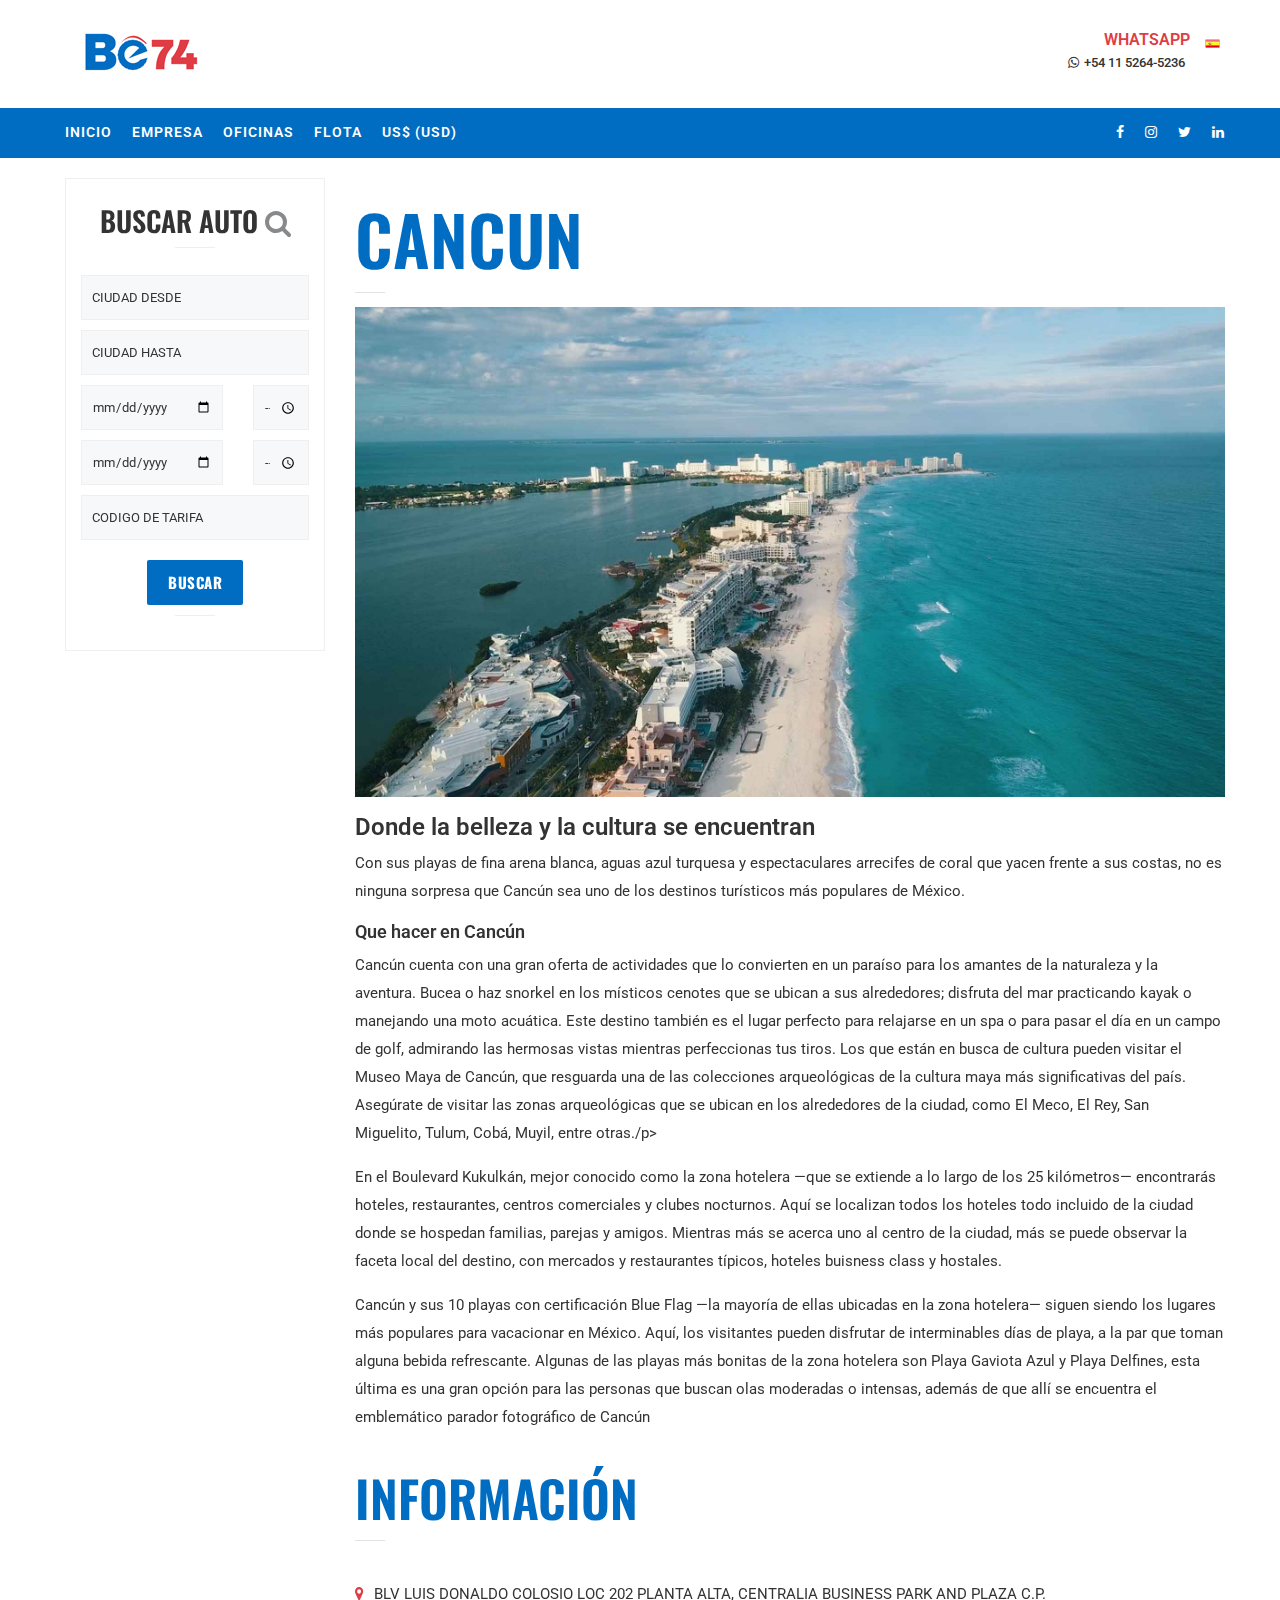
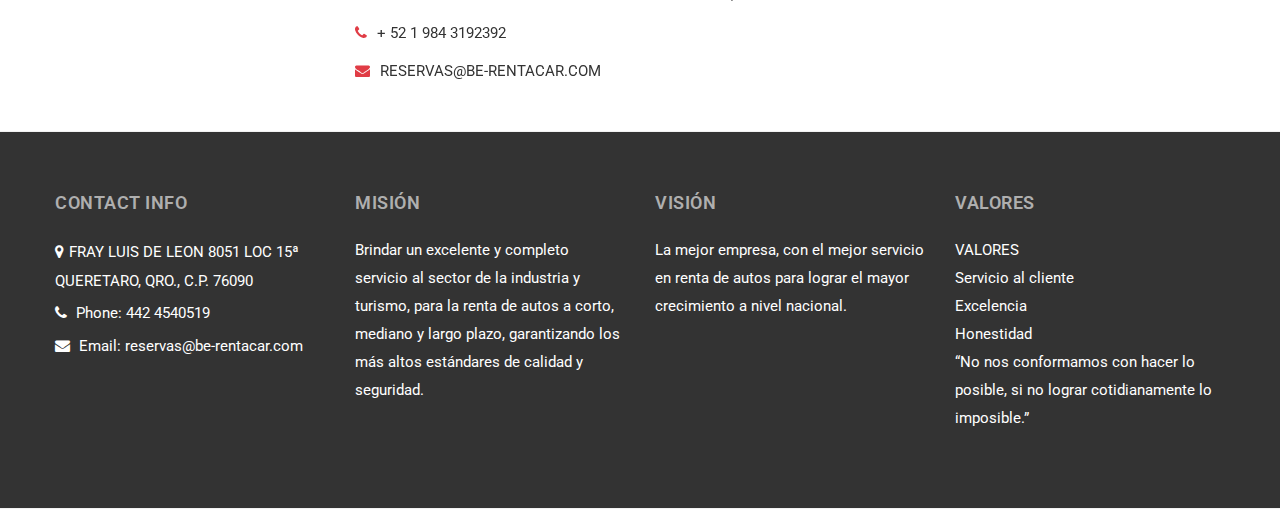
<file: sucursal-cancun.html>
<!doctype html>
<html lang="en">
    <head>
        <meta charset="utf-8">
        <meta content="IE=edge" http-equiv="X-UA-Compatible">
        <meta content="width=device-width, initial-scale=1, maximum-scale=1" name="viewport">
        <!-- ========== SEO ========== -->
        <title>Sucursal Cancun | BE74 Renta de Autos</title>
        <meta content="" name="description">
        <meta content="" name="keywords">
        <meta content="" name="author">
        <!-- ========== FAVICON ========== -->
        <link rel="apple-touch-icon-precomposed" href="images/favicon-apple.png"/>
        <link rel="icon" href="images/favicon.png">
        <!-- ========== STYLESHEETS ========== -->
        <link rel="stylesheet" href="css/bootstrap.min.css">
        <link rel="stylesheet" href="css/bootstrap-select.min.css">
        <link rel="stylesheet" href="css/jquery.mmenu.css">
        <link rel="stylesheet" href="revolution/css/layers.css">
        <link rel="stylesheet" href="revolution/css/settings.css">
        <link rel="stylesheet" href="revolution/css/navigation.css">
        <link rel="stylesheet" href="css/animate.min.css">
        <link rel="stylesheet" href="css/owl.carousel.min.css">
        <link rel="stylesheet" href="css/daterangepicker.css">
        <link rel="stylesheet" href="css/magnific-popup.css">
        <link rel="stylesheet" href="css/style.css">
        <link rel="stylesheet" href="css/responsive.css">
        <!-- ========== ICON FONTS ========== -->
        <link href="fonts/font-awesome.min.css" rel="stylesheet">
        <link href="fonts/flaticon.css" rel="stylesheet">
        <!-- ========== GOOGLE FONTS ========== -->
        <link href="https://fonts.googleapis.com/css?family=Oswald:400,500,600,700%7CRoboto:100,300,400,400i,500,700" rel="stylesheet">
      </head>
      <body>
        <!-- ========== WHATSAPP ========== -->
      
      

    
      <!-- MODAL LOGINS -->
        
        <div id="mis-reservas" class="modal fade">
        <div class="modal-dialog modal-lg">
            <div class="modal-content">
              
                <div class="modal-body">
                 <button type="button" class="bootbox-close-button close" data-dismiss="modal" aria-hidden="true">×</button>
                <div class="modal-header row form-group">
                                       
                                        <h5 class="text-uppercase italic text-medium font-weight-600 trn">Mis Reservas </h5>
                                    </div>
                   
                  <div class="row justify-content-md-center">
    
                    <div class="col-lg-4">
                        <div class="padding-30px background-white border-1 border-grey-1">
                            <form>
                                <div class="form-group">
                                    <label  class="col-form-label"><strong class=" trn">Correo Electrónico</strong></label>
                                    <input type="email" class="form-control rounded-0 apiom_email" id="" placeholder="Email">
                                </div>
                                <div class="form-group">
                                    <label for="inputPassword3" class="col-form-label"><strong class=" trn">Numero de Confirmación</strong></label>
                                    <input type="text" class="form-control rounded-0" id="apiom_confirmation_number" placeholder="">
                                </div>
                                
                                <div class="form-group">
                                    <a href="#" id="apiom_submit_mis_reservas" class="btn btn-primary btn-block rounded-0 background-main-color trn">Ir a la reserva</a>
                                </div>
                            </form>
                        </div>
                    </div>
    
                    <div class="col-lg-4 col-md-6">
                        <div class="margin-bottom-20px margin-top-20px">
                            <i class="fa fa-ticket margin-right-10px" aria-hidden="true"></i> <strong class="text-uppercase trn">¿No sabes cual es tu Nº de confirmación?</strong>
                            <span class="d-block text-grey-2 trn">Te enviaremos tu Nº de reserva al mail registrado en nuestro sistema</span>
                            <span class="d-block"><a  class="text-grey-2 collapsed" data-toggle="collapse" data-parent="#accordion" href="#collapse3" aria-expanded="false" aria-controls="collapse1" class=" trn">ENVIAR EMAIL</a></span>
                                <div class="  panel-collapse collapse" id="collapse3"  role="tabpanel" aria-labelledby="heading4" aria-expanded="false">
                             <div class="form-group">
                                    
                                    <input type="text" class="form-control rounded-0" id="inputPassword3" placeholder="Email">
                                </div>
                                 <div class="form-group">
                                    <a href="#" class="btn btn-primary btn-block rounded-0 background-main-color trn">Enviar</a>
                                </div>
                        </div>
                         </div>
    
                       
                       
                    </div>
                    
                    
    
                </div>
                </div>
            </div>
        </div>
         </div>
         
         
         
         
         <div id="iniciar-sesion" class="modal fade">
        <div class="modal-dialog modal-lg">
            <div class="modal-content">
              
                <div class="modal-body">
                 <button type="button" class="bootbox-close-button close" data-dismiss="modal" aria-hidden="true">×</button>
                <div class="modal-header row form-group">
                                       
                                        <h5 class="text-uppercase italic text-medium font-weight-600 trn">Iniciar Sesión </h5>
                                    </div>
                   
                  <div class="row justify-content-md-center">
    
                    <div class="col-lg-4">
                        <div class="padding-30px background-white border-1 border-grey-1">
                            <form>
                                <div class="form-group">
                                    <label for="inputEmail3" class="col-form-label"><strong class=" trn">Correo Electrónico</strong></label>
                                    <input type="email" class="form-control rounded-0 apiom_email" id="" placeholder="Email">
                                </div>
                                <div class="form-group">
                                    <label for="inputPassword3" class="col-form-label"><strong class=" trn">Contraseña</strong></label>
                                    <input type="password" class="form-control rounded-0" id="apiom_password" placeholder="Contraseña">
                                </div>
                                
                                <div class="form-group">
                                    <a href="#" id="apiom_submit_login" class="btn btn-primary btn-block rounded-0 background-main-color trn">Ingresar</a>
                                </div>
                            </form>
                        </div>
                    </div>
    
                    <div class="col-lg-4 col-md-6">
                        <div class="margin-bottom-20px margin-top-20px">
                            <i class="fa fa-key margin-right-10px" aria-hidden="true"></i> <strong class="text-uppercase trn">¿Olvidó su contraseña?</strong>
                            <span class="d-block text-grey-2 trn">Te enviaremos tu contraseña al mail registrado en nuestro sistema.</span>
                            <span class="d-block"><a  class="text-grey-2 collapsed" data-toggle="collapse" data-parent="#accordion" href="#collapse1" aria-expanded="false" aria-controls="collapse1  trn">ENVIAR EMAIL</a></span>
                                <div class="  panel-collapse collapse" id="collapse1"  role="tabpanel" aria-labelledby="heading4" aria-expanded="false">
                             <div class="form-group">
                                    
                                    <input type="text" class="form-control rounded-0" id="inputPassword3" placeholder="Email">
                                </div>
                                 <div class="form-group">
                                    <a href="#" class="btn btn-primary btn-block rounded-0 background-main-color trn">Enviar</a>
                                </div>
                        </div>
                         </div>
    
                        <div class="margin-bottom-15px padding-bottom-15px border-bottom-1 border-grey-2">
                            <i class="fa fa-user margin-right-10px" aria-hidden="true"></i> <strong class="text-uppercase collapsed trn" >¿Primera vez? </strong>
                            <span class="d-block"><a data-toggle="collapse" data-parent="#accordion" href="#collapse2" aria-expanded="false" aria-controls="collapse1" class="text-grey-2 trn">REGISTRATE</a></span>
                        </div>
                       
                    </div>
                    
                     <div class="col-lg-6 col-md-6 panel-collapse collapse" id="collapse2"  role="tabpanel" aria-labelledby="heading4" aria-expanded="false">
                         <div class="margin-top-20px padding-30px background-white border-1 border-grey-1">
                        <form>
                        <strong class="text-uppercase trn">REGISTRARSE</strong>
                            <div class="form-row">
                                <div class="form-group col-md-6">
                                    <label   class=" trn">Nombre</label>
                                    <input type="text" class="form-control"   placeholder="Nombre">
                                </div>
                                <div class="form-group col-md-6">
                                    <label   class=" trn">Apellido</label>
                                    <input type="email" class="form-control"   placeholder="Apellido">
                                </div>
                            </div>
                            <div class="form-group">
                                <label  class=" trn">Email</label>
                                <input type="text" class="form-control"   placeholder="Email">
                            </div>
                            <div class="form-row">
                                <div class="form-group col-md-6">
                                    <label   class=" trn">Contraseña</label>
                                    <input type="password" class="form-control"   placeholder="Contraseña">
                                </div>
                                <div class="form-group col-md-6">
                                    <label   class=" trn">Repetir Contraseña</label>
                                    <input type="password" class="form-control"   placeholder="Contraseña">
                                </div>
                            </div>
                            <a href="#" class="btn-sm btn-lg btn-block background-main-color text-white text-center font-weight-bold text-uppercase rounded-0 padding-15px trn">Enviar</a>
                        </form>
                         </div>
                    </div>
    
                </div>
                </div>
            </div>
        </div>
         </div>
         
         
         
    <!-- END MODAL LOGINS -->
    
    
      <!-- ========== MOBILE MENU ========== -->
    <nav id="mobile-menu"></nav>
    <!-- ========== WRAPPER ========== -->
    <div class="wrapper">
      <!-- ========== TOP MENU ========== -->
      <div class="topbar">
        <div class="container">
         <div class="brand">
            <div class="logo">
              <a href="index.html">
                <img src="images/logo.png" alt="">
              </a>
            </div>
          </div>
          <div class="top-right-menu">
            <ul class="top-menu">
              <li class="d-none d-md-inline">
			  <h6 style="text-align:right; margin-bottom:0px;">WHATSAPP</h6>
                <a href="https://walink.co/c4f7b5" target="_blank">
				
                  <i class="fa fa-whatsapp"></i>+54 11 5264-5236
                </a>
              </li>
             
              <li class="language-menu">
                <a href="#" class="active-language" id="idiomaSelector"><img src="images/icons/flags/es.png" class="bg-esp" alt="Image"></a>
               <!--  <ul class="languages">
				
				 <li class="language"><a   class="lang_selector" id="idiomaES" data-value="es"
                onclick="setIdioma('ES', true);$('#idiomaSelector').html(getIdiomaCompleto())"><img class="bg-ing"
                    src="images/icons/flags/es.png" alt=""><span  class=" trn"> Español</span></a></li>

								<li class="language"><a   class="lang_selector" id="idiomaEN" data-value="en" onclick="setIdioma('EN', true);$('#idiomaSelector').html(getIdiomaCompleto())"  ><img class="bg-ing" src="images/icons/flags/gb.png" alt=""> <span  class=" trn">Inglés</span></a></li>
								<li class="language"><a   class="lang_selector" id="idiomaPT" data-value="pt" onclick="setIdioma('PT', true);$('#idiomaSelector').html(getIdiomaCompleto())"><img class="bg-bra trn" src="images/icons/flags/pt.png" alt=""> <span  class=" trn">Portugués</span></a></li>
                 
                </ul> -->
              </li>
            </ul>
          </div>
        </div>
      </div>
      <!-- ========== HEADER ========== -->
      <header class="horizontal-header sticky-header" data-menutoggle="991">
        <div class="container">
          <!-- BRAND -->
          
          <!-- MOBILE MENU BUTTON -->
          <div id="toggle-menu-button" class="toggle-menu-button">
            <span class="line"></span>
            <span class="line"></span>
            <span class="line"></span>
          </div>
          <!-- MAIN MENU -->
          <nav id="main-menu" class="main-menu">
            <ul class="menu">
              <li class="menu-item">
                <a href="index.html">INICIO</a>
               
              </li>
              <li class="menu-item ">
                <a href="empresa.html">EMPRESA</a>
                
              </li>
              <li class="menu-item ">
                <a href="oficinas.html">OFICINAS</a>
                
              </li>
			   <li class="menu-item ">
                <a href="flota.html">FLOTA</a>
                
              </li>
			  
			  
              
              <li class="menu-item dropdown">
                <a href="#" class="apiom_ul_monedas  " >US$ (USD)</a>
      <ul id="apiom_ulMonedaUsuario" class="submenu">
            <li class="convert menu-item" data-to-currency="MEX" id="MEX"><a>$ (MEX)</a></li>
          
            
          </ul>
               
              </li>
                 
                 
             
            </ul>
			
			<ul class="menu" style="float:right;">
              <li class="menu-item">
                <a href="https://www.facebook.com/profile.php?id=100084344150888" target="_blank"><i class="fa fa-facebook"></i></a>
				</li>
				 <li class="menu-item">
                <a href="https://www.instagram.com/be74949/" target="_blank"><i class="fa fa-instagram"></i></a>
				</li>
        <li class="menu-item">
          <a href="https://twitter.com/Be74_qro" target="_blank"><i class="fa fa-twitter"></i></a>
  </li>
  <li class="menu-item">
    <a href="https://www.linkedin.com/company/be-74/" target="_blank"><i class="fa fa-linkedin"></i></a>
</li>
			  
			  
			  
			   </ul>
          </nav>
		  
		  
        </div>
      </header>
      <!-- ========== PAGE TITLE ========== -->
     
     <!-- ========== MAIN ========== -->
     <main class="room">
        <div class="container">
          <div class="row">
            <!-- SIDEBAR -->
            <div class="col-lg-3 col-12">
              <div class="sidebar sticky-sidebar">
                <!-- WIDGET -->
                <aside class="widget">
                    <h4 class="widget-title trn">Buscar Auto <a data-toggle="collapse" data-parent="#accordion" href="#collapse-1" aria-expanded="false" ><i class="fa fa-search"></i></a></h4>
                    <div class=" panel-collapse  apiom_collapsable" id="collapse-1" class=" " role="tabpanel" aria-expanded="false">
                    <form id="booking-form">
				  
				  
                        <div class="row">
                                 <div class="form-group col-lg-12">
                                    
                                     <div class="destination"><form autocomplete="off" >
       <div id="apiom_ciudad_desde" class="autocomplete" >
         <input class="form-control" id="myInput" type="text" name="myCountry" placeholder="Ciudad Desde">
       </div>
       
     </form>
     
                                     </div>
                                 </div>
                                 <div class="form-group col-lg-12">
                                    
                                     <div class="destination">
                                     <form autocomplete="off" >
       <div id="apiom_ciudad_hasta" class="autocomplete2" >
         <input class="form-control" id="myInput2" type="text" name="myCountry2" placeholder="Ciudad Hasta">
       </div>
       
     </form>
                                     </div>
                                 </div>
                                 <div class="form-group col-lg-8 col-xs-6">
                                   
                                     <input id="apiom_fecha_desde" type="date" class=" form-control" value="15/06/2021" placeholder="Fecha desde">
                                 </div>
                                  <div class="form-group col-lg-4 col-xs-6">
                                    
                                   <input id="apiom_hora_desde" type="time" class="form-control timepicker " >
                                 </div>
                                 <div class="form-group col-lg-8 col-xs-6">
                                    
                                     <input id="apiom_fecha_hasta" type="date" class=" form-control" value="25/06/2021" placeholder="Fecha hasta">
                                 </div>
                                  <div class="form-group col-lg-4 col-xs-6">
                                  
                                    <div class="time-input"><input id="apiom_hora_hasta"  type="time" class="form-control timepicker"></div>
                                 </div>
                                 <div class="form-group  col-lg-12">
                                    
                                     <div class=""><input id="apiom_codigo_tarifa"  type="text" class="form-control" placeholder="Codigo de tarifa"></div>
                                 </div>
                                
                             </div>
                        
                         <!-- BOOKING BUTTON -->
                         <div class="widget-title">
                         <button id="apiom_submit_search"  type="submit" class="btn btn-book">BUSCAR</button></div>
                         <div class="advanced-form-link">
                          
                         </div>
                       </form>
                       </div>
                </aside>
                <!-- WIDGET -->
              
               
               
               
              </div>
            </div>
            <div class="col-lg-9 col-12">
              <!-- ROOM SLIDER -->
            
              <div class="section-title">
                <h4 class="trn">Cancun</h4>
               
              </div>
                 
                  
                    <img class="img-fluid" src="images/sucursal.jpg" alt="Image">
                
                 
               
             
              <h3 class="trn mt-3">Donde la belleza y la cultura se encuentran</h3>
                <p>Con sus playas de fina arena blanca, aguas azul turquesa y espectaculares arrecifes de coral que yacen frente a sus costas, no es ninguna sorpresa que Cancún sea uno de los destinos turísticos más populares de México.</p>
                <h5 class="trn">Que hacer en Cancún</h5>
                <p>Cancún cuenta con una gran oferta de actividades que lo convierten en un paraíso para los amantes de la naturaleza y la aventura. Bucea o haz snorkel en los místicos cenotes que se ubican a sus alrededores; disfruta del mar practicando kayak o manejando una moto acuática. Este destino también es el lugar perfecto para relajarse en un spa o para pasar el día en un campo de golf, admirando las hermosas vistas mientras perfeccionas tus tiros. Los que están en busca de cultura pueden visitar el Museo Maya de Cancún, que resguarda una de las colecciones arqueológicas de la cultura maya más significativas del país. Asegúrate de visitar las zonas arqueológicas que se ubican en los alrededores de la ciudad, como El Meco, El Rey, San Miguelito, Tulum, Cobá, Muyil, entre otras./p>
                <p class="trn">En el Boulevard Kukulkán, mejor conocido como la zona hotelera —que se extiende a lo largo de los 25 kilómetros— encontrarás hoteles, restaurantes, centros comerciales y clubes nocturnos. Aquí se localizan todos los hoteles todo incluido de la ciudad donde se hospedan familias, parejas y amigos. Mientras más se acerca uno al centro de la ciudad, más se puede observar la faceta local del destino, con mercados y restaurantes típicos, hoteles buisness class y hostales. 
                </p>
                <p>Cancún y sus 10 playas con certificación Blue Flag —la mayoría de ellas ubicadas en la zona hotelera— siguen siendo los lugares más populares para vacacionar en México. Aquí, los visitantes pueden disfrutar de interminables días de playa, a la par que toman alguna bebida refrescante. Algunas de las playas más bonitas de la zona hotelera son Playa Gaviota Azul y Playa Delfines, esta última es una gran opción para las personas que buscan olas moderadas o intensas, además de que allí se encuentra el emblemático parador fotográfico de Cancún  
                </p>

              <div class="section-title sm">
                <h4>Información</h4>
              
              </div>
              <div class="room-services-list">
                <div class="row">
                  <div class="col-sm-12">
                    <ul class="list-unstyled">
                      <li>
                        <i class="fa fa-map-marker"></i>BLV LUIS DONALDO COLOSIO LOC 202 PLANTA ALTA, Centralia Business Park and Plaza C.P. 
                      </li>
                      <li>
                        <i class="fa fa-phone"></i>+ 52 1 984 3192392</li>
                      <li>
                        <i class="fa fa-envelope"></i>reservas@be-rentacar.com</li>
                     
                    </ul>
                  </div>
                
                  
                </div>
              </div>
             
              
             <!--  <div class="similar-rooms">
                <div class="section-title sm">
                  <h4>Promociones</h4>
                  
                </div>
                <div class="row">
                 
                  <div class="col-lg-4">
                    <div class="room-grid-item">
                      <figure class="gradient-overlay-hover link-icon">
                        <a href="#">
                          <img src="images/promo1.jpg" class="img-fluid" alt="Image">
                        </a>
                       
                        <div class="room-price">20% Off</div>
                      </figure>
                      
                    </div>
                  </div>
               
                  <div class="col-lg-4">
                    <div class="room-grid-item">
                      <figure class="gradient-overlay-hover link-icon">
                        <a href="#">
                          <img src="images/promo1.jpg" class="img-fluid" alt="Image">
                        </a>
                       
                        <div class="room-price">20% Off</div>
                      </figure>
                      
                    </div>
                  </div>
                
                  <div class="col-lg-4">
                    <div class="room-grid-item">
                      <figure class="gradient-overlay-hover link-icon">
                        <a href="#">
                          <img src="images/promo1.jpg" class="img-fluid" alt="Image">
                        </a>
                       
                        <div class="room-price">20% Off</div>
                      </figure>
                      
                    </div>
                  </div>
                </div>
              </div> -->
            </div>
          </div>
        </div>
      </main>
    
       <!-- ========== FOOTER ========== -->
       <footer>
        <div class="footer-widgets">
          <div class="container">
            <div class="row">
             
              <div class="col-md-3">
                <div class="footer-widget">
                  <h3>Contact Info</h3>
                  <div class="inner">
                    <ul class="contact-details">
                      <li>
                        <i class="fa fa-map-marker" aria-hidden="true"></i>FRAY LUIS DE LEON 8051 LOC 15ª QUERETARO, QRO., C.P. 76090</li>
                      <li>
                        <i class="fa fa-phone" aria-hidden="true"></i>
                        Phone: 442 4540519
                      </li>
                     
                        
                      <li>
                        <i class="fa fa-envelope"></i>
                        Email:
                        <a href="mailto:reservas@be-rentacar.com">reservas@be-rentacar.com</a>
                      </li>
                    </ul>
                  </div>
                </div>
              </div>
              <!-- WIDGET -->
               <!-- WIDGET -->
               <div class="col-md-3">
                <div class="footer-widget">
                  <h3>MISIÓN</h3>
                  <div class="inner">
                    <p>Brindar un excelente y completo servicio al sector de la industria y turismo, para la renta de autos a corto, mediano y largo plazo, garantizando los más altos estándares de calidad y seguridad.
                    </p>

                    
                  </div>
                </div>
              </div>
			   <!-- WIDGET -->
              <div class="col-md-3">
                <div class="footer-widget">
                  <h3>VISIÓN</h3>
                  <div class="inner">
                   
<p>La mejor empresa, con el mejor servicio en renta de autos para lograr el mayor crecimiento a nivel nacional.</p>

                  </div>
                </div>
              </div>
              <!-- WIDGET -->
              <div class="col-md-3">
                <div class="footer-widget">
                  <h3>VALORES</h3>
                  <div class="inner">
 <p>VALORES<br>
Servicio al cliente<br>
Excelencia<br>
Honestidad<br>
“No nos conformamos con hacer lo posible, si no lograr cotidianamente lo imposible.”</p>
                  </div>
                </div>
              </div>
             
            </div>
          </div>
        </div>
       
       
      </footer>
    </div>
  
    <!-- ========== BACK TO TOP ========== -->
    <div class="back-to-top">
      <i class="fa fa-angle-up" aria-hidden="true"></i>
    </div>
    <!-- ========== JAVASCRIPT ========== -->
    <script src="js/jquery.min.js"></script>
    <script src="http://maps.google.com/maps/api/js?key=YOUR_API_KEY"></script>
    <script src="js/bootstrap.min.js"></script>
    <script src="js/bootstrap-select.min.js"></script>
    <script src="js/jquery.mmenu.js"></script>
    <script src="js/jquery.inview.min.js"></script>
    <script src="js/jquery.countdown.min.js"></script>
    <script src="js/jquery.magnific-popup.min.js"></script>
    <script src="js/owl.carousel.min.js"></script>
    <script src="js/owl.carousel.thumbs.min.js"></script>
    <script src="js/isotope.pkgd.min.js"></script>
    <script src="js/imagesloaded.pkgd.min.js"></script>
    <script src="js/masonry.pkgd.min.js"></script>
    <script src="js/wow.min.js"></script>
    <script src="js/countup.min.js"></script>
    <script src="js/moment.min.js"></script>
    <script src="js/daterangepicker.js"></script>
    <script src="js/parallax.min.js"></script>
    <script src="js/smoothscroll.min.js"></script>
    <script src="js/instafeed.min.js"></script>
    <script src="js/main.js"></script>
    <!-- ========== REVOLUTION SLIDER ========== -->
    <script src="revolution/js/jquery.themepunch.tools.min.js"></script>
    <script src="revolution/js/jquery.themepunch.revolution.min.js"></script>
    <script src="revolution/js/extensions/revolution.extension.actions.min.js"></script>
    <script src="revolution/js/extensions/revolution.extension.carousel.min.js"></script>
    <script src="revolution/js/extensions/revolution.extension.kenburn.min.js"></script>
    <script src="revolution/js/extensions/revolution.extension.layeranimation.min.js"></script>
    <script src="revolution/js/extensions/revolution.extension.migration.min.js"></script>
    <script src="revolution/js/extensions/revolution.extension.navigation.min.js"></script>
    <script src="revolution/js/extensions/revolution.extension.parallax.min.js"></script>
    <script src="revolution/js/extensions/revolution.extension.slideanims.min.js"></script>
    <script src="revolution/js/extensions/revolution.extension.video.min.js"></script>
	
	<script>
function autocomplete(inp, arr) {
  /*the autocomplete function takes two arguments,
  the text field element and an array of possible autocompleted values:*/
  var currentFocus;
  /*execute a function when someone writes in the text field:*/
  inp.addEventListener("input", function(e) {
      var a, b, i, val = this.value;
      /*close any already open lists of autocompleted values*/
      closeAllLists();
      if (!val) { return false;}
      currentFocus = -1;
      /*create a DIV element that will contain the items (values):*/
      a = document.createElement("DIV");
      a.setAttribute("id", this.id + "autocomplete-list");
      a.setAttribute("class", "autocomplete-items");
      /*append the DIV element as a child of the autocomplete container:*/
      this.parentNode.appendChild(a);
      /*for each item in the array...*/
      for (i = 0; i < arr.length; i++) {
        /*check if the item starts with the same letters as the text field value:*/
        if (arr[i].substr(0, val.length).toUpperCase() == val.toUpperCase()) {
          /*create a DIV element for each matching element:*/
          b = document.createElement("DIV");
          /*make the matching letters bold:*/
          b.innerHTML = "<strong>" + arr[i].substr(0, val.length) + "</strong>";
          b.innerHTML += arr[i].substr(val.length);
          /*insert a input field that will hold the current array item's value:*/
          b.innerHTML += "<input type='hidden' value='" + arr[i] + "'>";
          /*execute a function when someone clicks on the item value (DIV element):*/
          b.addEventListener("click", function(e) {
              /*insert the value for the autocomplete text field:*/
              inp.value = this.getElementsByTagName("input")[0].value;
              /*close the list of autocompleted values,
              (or any other open lists of autocompleted values:*/
              closeAllLists();
          });
          a.appendChild(b);
        }
      }
  });
  /*execute a function presses a key on the keyboard:*/
  inp.addEventListener("keydown", function(e) {
      var x = document.getElementById(this.id + "autocomplete-list");
      if (x) x = x.getElementsByTagName("div");
      if (e.keyCode == 40) {
        /*If the arrow DOWN key is pressed,
        increase the currentFocus variable:*/
        currentFocus++;
        /*and and make the current item more visible:*/
        addActive(x);
      } else if (e.keyCode == 38) { //up
        /*If the arrow UP key is pressed,
        decrease the currentFocus variable:*/
        currentFocus--;
        /*and and make the current item more visible:*/
        addActive(x);
      } else if (e.keyCode == 13) {
        /*If the ENTER key is pressed, prevent the form from being submitted,*/
        e.preventDefault();
        if (currentFocus > -1) {
          /*and simulate a click on the "active" item:*/
          if (x) x[currentFocus].click();
        }
      }
  });
  function addActive(x) {
    /*a function to classify an item as "active":*/
    if (!x) return false;
    /*start by removing the "active" class on all items:*/
    removeActive(x);
    if (currentFocus >= x.length) currentFocus = 0;
    if (currentFocus < 0) currentFocus = (x.length - 1);
    /*add class "autocomplete-active":*/
    x[currentFocus].classList.add("autocomplete-active");
  }
  function removeActive(x) {
    /*a function to remove the "active" class from all autocomplete items:*/
    for (var i = 0; i < x.length; i++) {
      x[i].classList.remove("autocomplete-active");
    }
  }
  function closeAllLists(elmnt) {
    /*close all autocomplete lists in the document,
    except the one passed as an argument:*/
    var x = document.getElementsByClassName("autocomplete-items");
    for (var i = 0; i < x.length; i++) {
      if (elmnt != x[i] && elmnt != inp) {
        x[i].parentNode.removeChild(x[i]);
      }
    }
  }
  /*execute a function when someone clicks in the document:*/
  document.addEventListener("click", function (e) {
      closeAllLists(e.target);
  });
}

/*An array containing all the country names in the world:*/
var countries = ["Bariloche","Buenos Aires Aeroparque","Bahia Blanca","Cataratas del Iguazu Aeropuerto","Buenos Aires Ezeiza","Cordoba Aeropuerto","El Calafate Aeropuerto","Salta Aeropuerto","Tigre Centro","Tucuman Aeropuerto","Ushuaia Aeropuerto"];

/*initiate the autocomplete function on the "myInput" element, and pass along the countries array as possible autocomplete values:*/
autocomplete(document.getElementById("myInput"), countries);
</script>


<script>
function autocomplete(inp, arr) {
  /*the autocomplete function takes two arguments,
  the text field element and an array of possible autocompleted values:*/
  var currentFocus;
  /*execute a function when someone writes in the text field:*/
  inp.addEventListener("input", function(e) {
      var a, b, i, val = this.value;
      /*close any already open lists of autocompleted values*/
      closeAllLists();
      if (!val) { return false;}
      currentFocus = -1;
      /*create a DIV element that will contain the items (values):*/
      a = document.createElement("DIV");
      a.setAttribute("id", this.id + "autocomplete-list");
      a.setAttribute("class", "autocomplete-items");
      /*append the DIV element as a child of the autocomplete container:*/
      this.parentNode.appendChild(a);
      /*for each item in the array...*/
      for (i = 0; i < arr.length; i++) {
        /*check if the item starts with the same letters as the text field value:*/
        if (arr[i].substr(0, val.length).toUpperCase() == val.toUpperCase()) {
          /*create a DIV element for each matching element:*/
          b = document.createElement("DIV");
          /*make the matching letters bold:*/
          b.innerHTML = "<strong>" + arr[i].substr(0, val.length) + "</strong>";
          b.innerHTML += arr[i].substr(val.length);
          /*insert a input field that will hold the current array item's value:*/
          b.innerHTML += "<input type='hidden' value='" + arr[i] + "'>";
          /*execute a function when someone clicks on the item value (DIV element):*/
          b.addEventListener("click", function(e) {
              /*insert the value for the autocomplete text field:*/
              inp.value = this.getElementsByTagName("input")[0].value;
              /*close the list of autocompleted values,
              (or any other open lists of autocompleted values:*/
              closeAllLists();
          });
          a.appendChild(b);
        }
      }
  });
  /*execute a function presses a key on the keyboard:*/
  inp.addEventListener("keydown", function(e) {
      var x = document.getElementById(this.id + "autocomplete-list");
      if (x) x = x.getElementsByTagName("div");
      if (e.keyCode == 40) {
        /*If the arrow DOWN key is pressed,
        increase the currentFocus variable:*/
        currentFocus++;
        /*and and make the current item more visible:*/
        addActive(x);
      } else if (e.keyCode == 38) { //up
        /*If the arrow UP key is pressed,
        decrease the currentFocus variable:*/
        currentFocus--;
        /*and and make the current item more visible:*/
        addActive(x);
      } else if (e.keyCode == 13) {
        /*If the ENTER key is pressed, prevent the form from being submitted,*/
        e.preventDefault();
        if (currentFocus > -1) {
          /*and simulate a click on the "active" item:*/
          if (x) x[currentFocus].click();
        }
      }
  });
  function addActive(x) {
    /*a function to classify an item as "active":*/
    if (!x) return false;
    /*start by removing the "active" class on all items:*/
    removeActive(x);
    if (currentFocus >= x.length) currentFocus = 0;
    if (currentFocus < 0) currentFocus = (x.length - 1);
    /*add class "autocomplete-active":*/
    x[currentFocus].classList.add("autocomplete-active");
  }
  function removeActive(x) {
    /*a function to remove the "active" class from all autocomplete items:*/
    for (var i = 0; i < x.length; i++) {
      x[i].classList.remove("autocomplete-active");
    }
  }
  function closeAllLists(elmnt) {
    /*close all autocomplete lists in the document,
    except the one passed as an argument:*/
    var x = document.getElementsByClassName("autocomplete-items");
    for (var i = 0; i < x.length; i++) {
      if (elmnt != x[i] && elmnt != inp) {
        x[i].parentNode.removeChild(x[i]);
      }
    }
  }
  /*execute a function when someone clicks in the document:*/
  document.addEventListener("click", function (e) {
      closeAllLists(e.target);
  });
}

/*An array containing all the country names in the world:*/
var countries = ["Bariloche","Buenos Aires Aeroparque","Bahia Blanca","Cataratas del Iguazu Aeropuerto","Buenos Aires Ezeiza","Cordoba Aeropuerto","El Calafate Aeropuerto","Salta Aeropuerto","Tigre Centro","Tucuman Aeropuerto","Ushuaia Aeropuerto"];

/*initiate the autocomplete function on the "myInput" element, and pass along the countries array as possible autocomplete values:*/
autocomplete(document.getElementById("myInput2"), countries);
</script>
	
	
  </body>
</html>
</file>
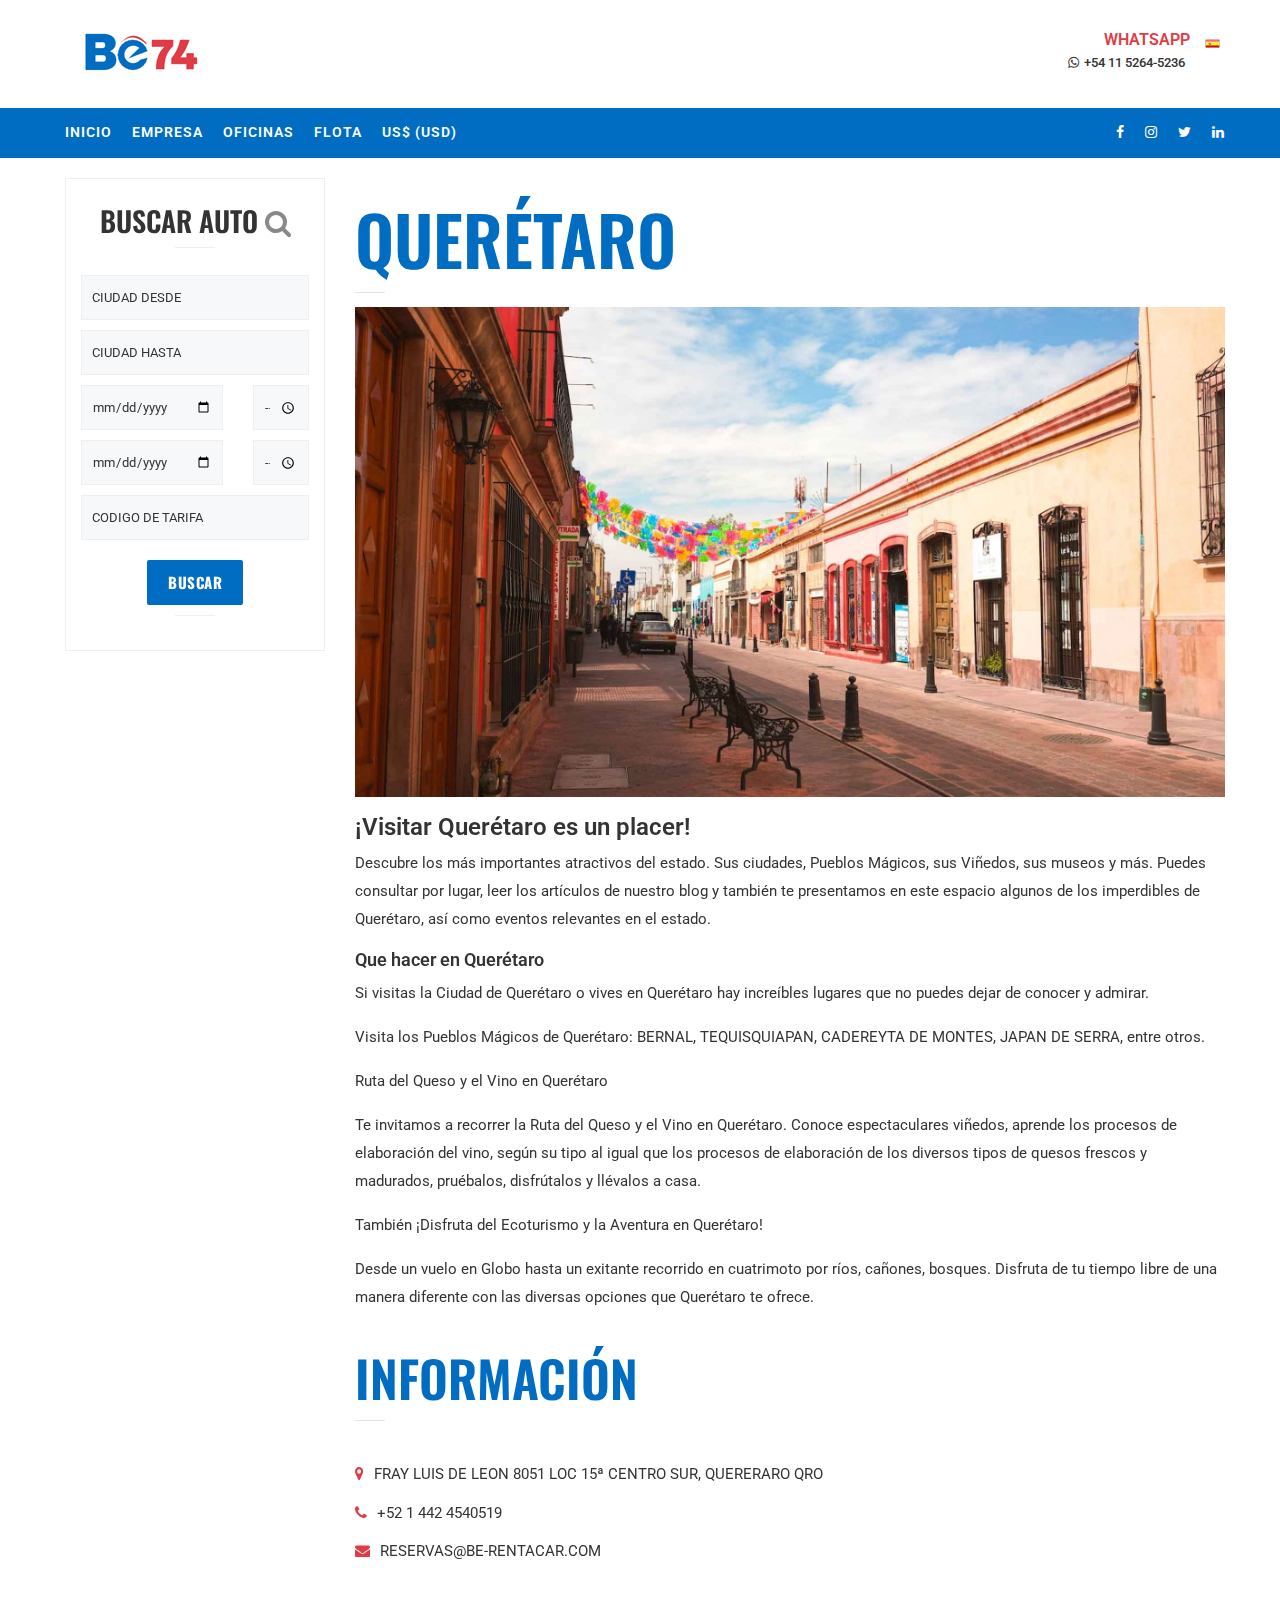
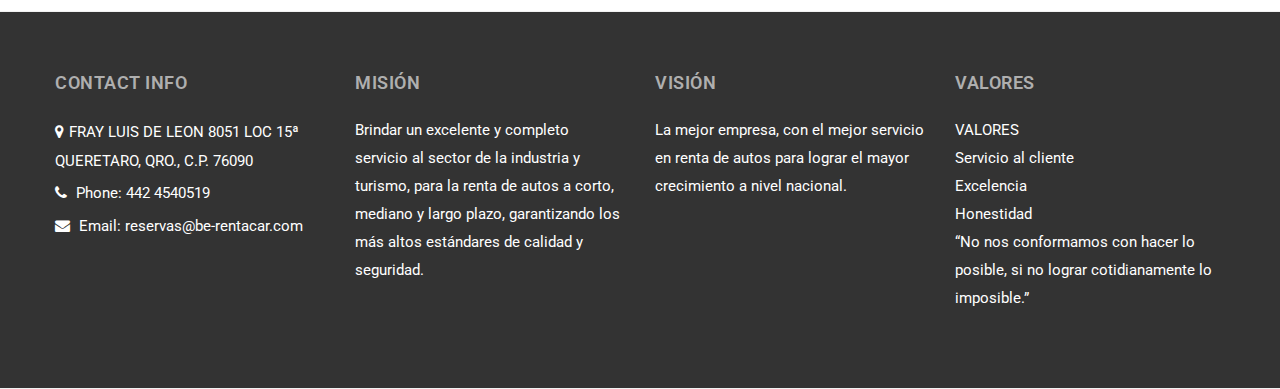
<file: sucursal-queretaro.html>
<!doctype html>
<html lang="en">
    <head>
        <meta charset="utf-8">
        <meta content="IE=edge" http-equiv="X-UA-Compatible">
        <meta content="width=device-width, initial-scale=1, maximum-scale=1" name="viewport">
        <!-- ========== SEO ========== -->
        <title>Sucursal Cancun | BE74 Renta de Autos</title>
        <meta content="" name="description">
        <meta content="" name="keywords">
        <meta content="" name="author">
        <!-- ========== FAVICON ========== -->
        <link rel="apple-touch-icon-precomposed" href="images/favicon-apple.png"/>
        <link rel="icon" href="images/favicon.png">
        <!-- ========== STYLESHEETS ========== -->
        <link rel="stylesheet" href="css/bootstrap.min.css">
        <link rel="stylesheet" href="css/bootstrap-select.min.css">
        <link rel="stylesheet" href="css/jquery.mmenu.css">
        <link rel="stylesheet" href="revolution/css/layers.css">
        <link rel="stylesheet" href="revolution/css/settings.css">
        <link rel="stylesheet" href="revolution/css/navigation.css">
        <link rel="stylesheet" href="css/animate.min.css">
        <link rel="stylesheet" href="css/owl.carousel.min.css">
        <link rel="stylesheet" href="css/daterangepicker.css">
        <link rel="stylesheet" href="css/magnific-popup.css">
        <link rel="stylesheet" href="css/style.css">
        <link rel="stylesheet" href="css/responsive.css">
        <!-- ========== ICON FONTS ========== -->
        <link href="fonts/font-awesome.min.css" rel="stylesheet">
        <link href="fonts/flaticon.css" rel="stylesheet">
        <!-- ========== GOOGLE FONTS ========== -->
        <link href="https://fonts.googleapis.com/css?family=Oswald:400,500,600,700%7CRoboto:100,300,400,400i,500,700" rel="stylesheet">
      </head>
      <body>
        <!-- ========== WHATSAPP ========== -->
      
      

    
      <!-- MODAL LOGINS -->
        
        <div id="mis-reservas" class="modal fade">
        <div class="modal-dialog modal-lg">
            <div class="modal-content">
              
                <div class="modal-body">
                 <button type="button" class="bootbox-close-button close" data-dismiss="modal" aria-hidden="true">×</button>
                <div class="modal-header row form-group">
                                       
                                        <h5 class="text-uppercase italic text-medium font-weight-600 trn">Mis Reservas </h5>
                                    </div>
                   
                  <div class="row justify-content-md-center">
    
                    <div class="col-lg-4">
                        <div class="padding-30px background-white border-1 border-grey-1">
                            <form>
                                <div class="form-group">
                                    <label  class="col-form-label"><strong class=" trn">Correo Electrónico</strong></label>
                                    <input type="email" class="form-control rounded-0 apiom_email" id="" placeholder="Email">
                                </div>
                                <div class="form-group">
                                    <label for="inputPassword3" class="col-form-label"><strong class=" trn">Numero de Confirmación</strong></label>
                                    <input type="text" class="form-control rounded-0" id="apiom_confirmation_number" placeholder="">
                                </div>
                                
                                <div class="form-group">
                                    <a href="#" id="apiom_submit_mis_reservas" class="btn btn-primary btn-block rounded-0 background-main-color trn">Ir a la reserva</a>
                                </div>
                            </form>
                        </div>
                    </div>
    
                    <div class="col-lg-4 col-md-6">
                        <div class="margin-bottom-20px margin-top-20px">
                            <i class="fa fa-ticket margin-right-10px" aria-hidden="true"></i> <strong class="text-uppercase trn">¿No sabes cual es tu Nº de confirmación?</strong>
                            <span class="d-block text-grey-2 trn">Te enviaremos tu Nº de reserva al mail registrado en nuestro sistema</span>
                            <span class="d-block"><a  class="text-grey-2 collapsed" data-toggle="collapse" data-parent="#accordion" href="#collapse3" aria-expanded="false" aria-controls="collapse1" class=" trn">ENVIAR EMAIL</a></span>
                                <div class="  panel-collapse collapse" id="collapse3"  role="tabpanel" aria-labelledby="heading4" aria-expanded="false">
                             <div class="form-group">
                                    
                                    <input type="text" class="form-control rounded-0" id="inputPassword3" placeholder="Email">
                                </div>
                                 <div class="form-group">
                                    <a href="#" class="btn btn-primary btn-block rounded-0 background-main-color trn">Enviar</a>
                                </div>
                        </div>
                         </div>
    
                       
                       
                    </div>
                    
                    
    
                </div>
                </div>
            </div>
        </div>
         </div>
         
         
         
         
         <div id="iniciar-sesion" class="modal fade">
        <div class="modal-dialog modal-lg">
            <div class="modal-content">
              
                <div class="modal-body">
                 <button type="button" class="bootbox-close-button close" data-dismiss="modal" aria-hidden="true">×</button>
                <div class="modal-header row form-group">
                                       
                                        <h5 class="text-uppercase italic text-medium font-weight-600 trn">Iniciar Sesión </h5>
                                    </div>
                   
                  <div class="row justify-content-md-center">
    
                    <div class="col-lg-4">
                        <div class="padding-30px background-white border-1 border-grey-1">
                            <form>
                                <div class="form-group">
                                    <label for="inputEmail3" class="col-form-label"><strong class=" trn">Correo Electrónico</strong></label>
                                    <input type="email" class="form-control rounded-0 apiom_email" id="" placeholder="Email">
                                </div>
                                <div class="form-group">
                                    <label for="inputPassword3" class="col-form-label"><strong class=" trn">Contraseña</strong></label>
                                    <input type="password" class="form-control rounded-0" id="apiom_password" placeholder="Contraseña">
                                </div>
                                
                                <div class="form-group">
                                    <a href="#" id="apiom_submit_login" class="btn btn-primary btn-block rounded-0 background-main-color trn">Ingresar</a>
                                </div>
                            </form>
                        </div>
                    </div>
    
                    <div class="col-lg-4 col-md-6">
                        <div class="margin-bottom-20px margin-top-20px">
                            <i class="fa fa-key margin-right-10px" aria-hidden="true"></i> <strong class="text-uppercase trn">¿Olvidó su contraseña?</strong>
                            <span class="d-block text-grey-2 trn">Te enviaremos tu contraseña al mail registrado en nuestro sistema.</span>
                            <span class="d-block"><a  class="text-grey-2 collapsed" data-toggle="collapse" data-parent="#accordion" href="#collapse1" aria-expanded="false" aria-controls="collapse1  trn">ENVIAR EMAIL</a></span>
                                <div class="  panel-collapse collapse" id="collapse1"  role="tabpanel" aria-labelledby="heading4" aria-expanded="false">
                             <div class="form-group">
                                    
                                    <input type="text" class="form-control rounded-0" id="inputPassword3" placeholder="Email">
                                </div>
                                 <div class="form-group">
                                    <a href="#" class="btn btn-primary btn-block rounded-0 background-main-color trn">Enviar</a>
                                </div>
                        </div>
                         </div>
    
                        <div class="margin-bottom-15px padding-bottom-15px border-bottom-1 border-grey-2">
                            <i class="fa fa-user margin-right-10px" aria-hidden="true"></i> <strong class="text-uppercase collapsed trn" >¿Primera vez? </strong>
                            <span class="d-block"><a data-toggle="collapse" data-parent="#accordion" href="#collapse2" aria-expanded="false" aria-controls="collapse1" class="text-grey-2 trn">REGISTRATE</a></span>
                        </div>
                       
                    </div>
                    
                     <div class="col-lg-6 col-md-6 panel-collapse collapse" id="collapse2"  role="tabpanel" aria-labelledby="heading4" aria-expanded="false">
                         <div class="margin-top-20px padding-30px background-white border-1 border-grey-1">
                        <form>
                        <strong class="text-uppercase trn">REGISTRARSE</strong>
                            <div class="form-row">
                                <div class="form-group col-md-6">
                                    <label   class=" trn">Nombre</label>
                                    <input type="text" class="form-control"   placeholder="Nombre">
                                </div>
                                <div class="form-group col-md-6">
                                    <label   class=" trn">Apellido</label>
                                    <input type="email" class="form-control"   placeholder="Apellido">
                                </div>
                            </div>
                            <div class="form-group">
                                <label  class=" trn">Email</label>
                                <input type="text" class="form-control"   placeholder="Email">
                            </div>
                            <div class="form-row">
                                <div class="form-group col-md-6">
                                    <label   class=" trn">Contraseña</label>
                                    <input type="password" class="form-control"   placeholder="Contraseña">
                                </div>
                                <div class="form-group col-md-6">
                                    <label   class=" trn">Repetir Contraseña</label>
                                    <input type="password" class="form-control"   placeholder="Contraseña">
                                </div>
                            </div>
                            <a href="#" class="btn-sm btn-lg btn-block background-main-color text-white text-center font-weight-bold text-uppercase rounded-0 padding-15px trn">Enviar</a>
                        </form>
                         </div>
                    </div>
    
                </div>
                </div>
            </div>
        </div>
         </div>
         
         
         
    <!-- END MODAL LOGINS -->
    
    
      <!-- ========== MOBILE MENU ========== -->
    <nav id="mobile-menu"></nav>
    <!-- ========== WRAPPER ========== -->
    <div class="wrapper">
      <!-- ========== TOP MENU ========== -->
      <div class="topbar">
        <div class="container">
         <div class="brand">
            <div class="logo">
              <a href="index.html">
                <img src="images/logo.png" alt="">
              </a>
            </div>
          </div>
          <div class="top-right-menu">
            <ul class="top-menu">
              <li class="d-none d-md-inline">
			  <h6 style="text-align:right; margin-bottom:0px;">WHATSAPP</h6>
                <a href="https://walink.co/c4f7b5" target="_blank">
				
                  <i class="fa fa-whatsapp"></i>+54 11 5264-5236
                </a>
              </li>
             
              <li class="language-menu">
                <a href="#" class="active-language" id="idiomaSelector"><img src="images/icons/flags/es.png" class="bg-esp" alt="Image"></a>
               <!--  <ul class="languages">
				
				 <li class="language"><a   class="lang_selector" id="idiomaES" data-value="es"
                onclick="setIdioma('ES', true);$('#idiomaSelector').html(getIdiomaCompleto())"><img class="bg-ing"
                    src="images/icons/flags/es.png" alt=""><span  class=" trn"> Español</span></a></li>

								<li class="language"><a   class="lang_selector" id="idiomaEN" data-value="en" onclick="setIdioma('EN', true);$('#idiomaSelector').html(getIdiomaCompleto())"  ><img class="bg-ing" src="images/icons/flags/gb.png" alt=""> <span  class=" trn">Inglés</span></a></li>
								<li class="language"><a   class="lang_selector" id="idiomaPT" data-value="pt" onclick="setIdioma('PT', true);$('#idiomaSelector').html(getIdiomaCompleto())"><img class="bg-bra trn" src="images/icons/flags/pt.png" alt=""> <span  class=" trn">Portugués</span></a></li>
                 
                </ul> -->
              </li>
            </ul>
          </div>
        </div>
      </div>
      <!-- ========== HEADER ========== -->
      <header class="horizontal-header sticky-header" data-menutoggle="991">
        <div class="container">
          <!-- BRAND -->
          
          <!-- MOBILE MENU BUTTON -->
          <div id="toggle-menu-button" class="toggle-menu-button">
            <span class="line"></span>
            <span class="line"></span>
            <span class="line"></span>
          </div>
          <!-- MAIN MENU -->
          <nav id="main-menu" class="main-menu">
            <ul class="menu">
              <li class="menu-item">
                <a href="index.html">INICIO</a>
               
              </li>
              <li class="menu-item ">
                <a href="empresa.html">EMPRESA</a>
                
              </li>
              <li class="menu-item ">
                <a href="oficinas.html">OFICINAS</a>
                
              </li>
			   <li class="menu-item ">
                <a href="flota.html">FLOTA</a>
                
              </li>
			  
			  
              
              <li class="menu-item dropdown">
                <a href="#" class="apiom_ul_monedas  " >US$ (USD)</a>
      <ul id="apiom_ulMonedaUsuario" class="submenu">
            <li class="convert menu-item" data-to-currency="MEX" id="MEX"><a>$ (MEX)</a></li>
          
            
          </ul>
               
              </li>
                 
                 
             
            </ul>
			
			<ul class="menu" style="float:right;">
              <li class="menu-item">
                <a href="https://www.facebook.com/profile.php?id=100084344150888" target="_blank"><i class="fa fa-facebook"></i></a>
				</li>
				 <li class="menu-item">
                <a href="https://www.instagram.com/be74949/" target="_blank"><i class="fa fa-instagram"></i></a>
				</li>
        <li class="menu-item">
          <a href="https://twitter.com/Be74_qro" target="_blank"><i class="fa fa-twitter"></i></a>
  </li>
  <li class="menu-item">
    <a href="https://www.linkedin.com/company/be-74/" target="_blank"><i class="fa fa-linkedin"></i></a>
</li>
			  
			  
			  
			   </ul>
          </nav>
		  
		  
        </div>
      </header>
      <!-- ========== PAGE TITLE ========== -->
     
     <!-- ========== MAIN ========== -->
     <main class="room">
        <div class="container">
          <div class="row">
            <!-- SIDEBAR -->
            <div class="col-lg-3 col-12">
              <div class="sidebar sticky-sidebar">
                <!-- WIDGET -->
                <aside class="widget">
                    <h4 class="widget-title trn">Buscar Auto <a data-toggle="collapse" data-parent="#accordion" href="#collapse-1" aria-expanded="false" ><i class="fa fa-search"></i></a></h4>
                    <div class=" panel-collapse  apiom_collapsable" id="collapse-1" class=" " role="tabpanel" aria-expanded="false">
                    <form id="booking-form">
				  
				  
                        <div class="row">
                                 <div class="form-group col-lg-12">
                                    
                                     <div class="destination"><form autocomplete="off" >
       <div id="apiom_ciudad_desde" class="autocomplete" >
         <input class="form-control" id="myInput" type="text" name="myCountry" placeholder="Ciudad Desde">
       </div>
       
     </form>
     
                                     </div>
                                 </div>
                                 <div class="form-group col-lg-12">
                                    
                                     <div class="destination">
                                     <form autocomplete="off" >
       <div id="apiom_ciudad_hasta" class="autocomplete2" >
         <input class="form-control" id="myInput2" type="text" name="myCountry2" placeholder="Ciudad Hasta">
       </div>
       
     </form>
                                     </div>
                                 </div>
                                 <div class="form-group col-lg-8 col-xs-6">
                                   
                                     <input id="apiom_fecha_desde" type="date" class=" form-control" value="15/06/2021" placeholder="Fecha desde">
                                 </div>
                                  <div class="form-group col-lg-4 col-xs-6">
                                    
                                   <input id="apiom_hora_desde" type="time" class="form-control timepicker " >
                                 </div>
                                 <div class="form-group col-lg-8 col-xs-6">
                                    
                                     <input id="apiom_fecha_hasta" type="date" class=" form-control" value="25/06/2021" placeholder="Fecha hasta">
                                 </div>
                                  <div class="form-group col-lg-4 col-xs-6">
                                  
                                    <div class="time-input"><input id="apiom_hora_hasta"  type="time" class="form-control timepicker"></div>
                                 </div>
                                 <div class="form-group  col-lg-12">
                                    
                                     <div class=""><input id="apiom_codigo_tarifa"  type="text" class="form-control" placeholder="Codigo de tarifa"></div>
                                 </div>
                                
                             </div>
                        
                         <!-- BOOKING BUTTON -->
                         <div class="widget-title">
                         <button id="apiom_submit_search"  type="submit" class="btn btn-book">BUSCAR</button></div>
                         <div class="advanced-form-link">
                          
                         </div>
                       </form>
                       </div>
                </aside>
                <!-- WIDGET -->
              
               
               
               
              </div>
            </div>
            <div class="col-lg-9 col-12">
              <!-- ROOM SLIDER -->
            
              <div class="section-title">
                <h4 class="trn">Querétaro</h4>
               
              </div>
                 
                  
                    <img class="img-fluid" src="images/sucursal2.jpg" alt="Image">
                
                 
               
             
              <h3 class="trn mt-3">¡Visitar Querétaro es un placer!</h3>
                <p>Descubre los más importantes atractivos del estado. Sus ciudades, Pueblos Mágicos, sus Viñedos, sus museos y más. Puedes consultar por lugar, leer los artículos de nuestro blog y también te presentamos en este espacio algunos de los imperdibles de Querétaro, así como eventos relevantes en el estado.</p>
                <h5 class="trn">Que hacer en Querétaro</h5>
                <p>Si visitas la Ciudad de Querétaro o vives en Querétaro hay increíbles lugares que no puedes dejar de conocer y admirar. </p>
                <p>Visita los Pueblos Mágicos de Querétaro: BERNAL, TEQUISQUIAPAN, CADEREYTA DE MONTES, JAPAN DE SERRA, entre otros.</p>
                <p>Ruta del Queso y el Vino en Querétaro</p>
                <p>Te invitamos a recorrer la Ruta del Queso y el Vino en Querétaro. Conoce espectaculares viñedos, aprende los procesos de elaboración del vino, según su tipo al igual que los procesos de elaboración de los diversos tipos de quesos frescos y madurados, pruébalos, disfrútalos y llévalos a casa.</p>
                <p>También ¡Disfruta del Ecoturismo y la Aventura en Querétaro!</p>
                <p>Desde un vuelo en Globo hasta un exitante recorrido en cuatrimoto por ríos, cañones, bosques. Disfruta de tu tiempo libre de una manera diferente con las diversas opciones que Querétaro te ofrece.</p>

              <div class="section-title sm">
                <h4>Información</h4>
              
              </div>
              <div class="room-services-list">
                <div class="row">
                  <div class="col-sm-12">
                    <ul class="list-unstyled">
                      <li>
                        <i class="fa fa-map-marker"></i>FRAY LUIS DE LEON 8051 LOC 15ª CENTRO SUR, QUERERARO QRO
                      </li>
                      <li>
                        <i class="fa fa-phone"></i>+52 1  442 4540519</li>
                      <li>
                        <i class="fa fa-envelope"></i>reservas@be-rentacar.com</li>
                     
                    </ul>
                  </div>
                
                  
                </div>
              </div>
             
              
             <!--  <div class="similar-rooms">
                <div class="section-title sm">
                  <h4>Promociones</h4>
                  
                </div>
                <div class="row">
                 
                  <div class="col-lg-4">
                    <div class="room-grid-item">
                      <figure class="gradient-overlay-hover link-icon">
                        <a href="#">
                          <img src="images/promo1.jpg" class="img-fluid" alt="Image">
                        </a>
                       
                        <div class="room-price">20% Off</div>
                      </figure>
                      
                    </div>
                  </div>
               
                  <div class="col-lg-4">
                    <div class="room-grid-item">
                      <figure class="gradient-overlay-hover link-icon">
                        <a href="#">
                          <img src="images/promo1.jpg" class="img-fluid" alt="Image">
                        </a>
                       
                        <div class="room-price">20% Off</div>
                      </figure>
                      
                    </div>
                  </div>
                
                  <div class="col-lg-4">
                    <div class="room-grid-item">
                      <figure class="gradient-overlay-hover link-icon">
                        <a href="#">
                          <img src="images/promo1.jpg" class="img-fluid" alt="Image">
                        </a>
                       
                        <div class="room-price">20% Off</div>
                      </figure>
                      
                    </div>
                  </div>
                </div>
              </div> -->
            </div>
          </div>
        </div>
      </main>
    
       <!-- ========== FOOTER ========== -->
       <footer>
        <div class="footer-widgets">
          <div class="container">
            <div class="row">
             
              <div class="col-md-3">
                <div class="footer-widget">
                  <h3>Contact Info</h3>
                  <div class="inner">
                    <ul class="contact-details">
                      <li>
                        <i class="fa fa-map-marker" aria-hidden="true"></i>FRAY LUIS DE LEON 8051 LOC 15ª QUERETARO, QRO., C.P. 76090</li>
                      <li>
                        <i class="fa fa-phone" aria-hidden="true"></i>
                        Phone: 442 4540519
                      </li>
                     
                        
                      <li>
                        <i class="fa fa-envelope"></i>
                        Email:
                        <a href="mailto:reservas@be-rentacar.com">reservas@be-rentacar.com</a>
                      </li>
                    </ul>
                  </div>
                </div>
              </div>
              <!-- WIDGET -->
               <!-- WIDGET -->
               <div class="col-md-3">
                <div class="footer-widget">
                  <h3>MISIÓN</h3>
                  <div class="inner">
                    <p>Brindar un excelente y completo servicio al sector de la industria y turismo, para la renta de autos a corto, mediano y largo plazo, garantizando los más altos estándares de calidad y seguridad.
                    </p>

                    
                  </div>
                </div>
              </div>
			   <!-- WIDGET -->
              <div class="col-md-3">
                <div class="footer-widget">
                  <h3>VISIÓN</h3>
                  <div class="inner">
                   
<p>La mejor empresa, con el mejor servicio en renta de autos para lograr el mayor crecimiento a nivel nacional.</p>

                  </div>
                </div>
              </div>
              <!-- WIDGET -->
              <div class="col-md-3">
                <div class="footer-widget">
                  <h3>VALORES</h3>
                  <div class="inner">
 <p>VALORES<br>
Servicio al cliente<br>
Excelencia<br>
Honestidad<br>
“No nos conformamos con hacer lo posible, si no lograr cotidianamente lo imposible.”</p>
                  </div>
                </div>
              </div>
             
            </div>
          </div>
        </div>
       
       
      </footer>
    </div>
  
    <!-- ========== BACK TO TOP ========== -->
    <div class="back-to-top">
      <i class="fa fa-angle-up" aria-hidden="true"></i>
    </div>
    <!-- ========== JAVASCRIPT ========== -->
    <script src="js/jquery.min.js"></script>
    <script src="http://maps.google.com/maps/api/js?key=YOUR_API_KEY"></script>
    <script src="js/bootstrap.min.js"></script>
    <script src="js/bootstrap-select.min.js"></script>
    <script src="js/jquery.mmenu.js"></script>
    <script src="js/jquery.inview.min.js"></script>
    <script src="js/jquery.countdown.min.js"></script>
    <script src="js/jquery.magnific-popup.min.js"></script>
    <script src="js/owl.carousel.min.js"></script>
    <script src="js/owl.carousel.thumbs.min.js"></script>
    <script src="js/isotope.pkgd.min.js"></script>
    <script src="js/imagesloaded.pkgd.min.js"></script>
    <script src="js/masonry.pkgd.min.js"></script>
    <script src="js/wow.min.js"></script>
    <script src="js/countup.min.js"></script>
    <script src="js/moment.min.js"></script>
    <script src="js/daterangepicker.js"></script>
    <script src="js/parallax.min.js"></script>
    <script src="js/smoothscroll.min.js"></script>
    <script src="js/instafeed.min.js"></script>
    <script src="js/main.js"></script>
    <!-- ========== REVOLUTION SLIDER ========== -->
    <script src="revolution/js/jquery.themepunch.tools.min.js"></script>
    <script src="revolution/js/jquery.themepunch.revolution.min.js"></script>
    <script src="revolution/js/extensions/revolution.extension.actions.min.js"></script>
    <script src="revolution/js/extensions/revolution.extension.carousel.min.js"></script>
    <script src="revolution/js/extensions/revolution.extension.kenburn.min.js"></script>
    <script src="revolution/js/extensions/revolution.extension.layeranimation.min.js"></script>
    <script src="revolution/js/extensions/revolution.extension.migration.min.js"></script>
    <script src="revolution/js/extensions/revolution.extension.navigation.min.js"></script>
    <script src="revolution/js/extensions/revolution.extension.parallax.min.js"></script>
    <script src="revolution/js/extensions/revolution.extension.slideanims.min.js"></script>
    <script src="revolution/js/extensions/revolution.extension.video.min.js"></script>
	
	<script>
function autocomplete(inp, arr) {
  /*the autocomplete function takes two arguments,
  the text field element and an array of possible autocompleted values:*/
  var currentFocus;
  /*execute a function when someone writes in the text field:*/
  inp.addEventListener("input", function(e) {
      var a, b, i, val = this.value;
      /*close any already open lists of autocompleted values*/
      closeAllLists();
      if (!val) { return false;}
      currentFocus = -1;
      /*create a DIV element that will contain the items (values):*/
      a = document.createElement("DIV");
      a.setAttribute("id", this.id + "autocomplete-list");
      a.setAttribute("class", "autocomplete-items");
      /*append the DIV element as a child of the autocomplete container:*/
      this.parentNode.appendChild(a);
      /*for each item in the array...*/
      for (i = 0; i < arr.length; i++) {
        /*check if the item starts with the same letters as the text field value:*/
        if (arr[i].substr(0, val.length).toUpperCase() == val.toUpperCase()) {
          /*create a DIV element for each matching element:*/
          b = document.createElement("DIV");
          /*make the matching letters bold:*/
          b.innerHTML = "<strong>" + arr[i].substr(0, val.length) + "</strong>";
          b.innerHTML += arr[i].substr(val.length);
          /*insert a input field that will hold the current array item's value:*/
          b.innerHTML += "<input type='hidden' value='" + arr[i] + "'>";
          /*execute a function when someone clicks on the item value (DIV element):*/
          b.addEventListener("click", function(e) {
              /*insert the value for the autocomplete text field:*/
              inp.value = this.getElementsByTagName("input")[0].value;
              /*close the list of autocompleted values,
              (or any other open lists of autocompleted values:*/
              closeAllLists();
          });
          a.appendChild(b);
        }
      }
  });
  /*execute a function presses a key on the keyboard:*/
  inp.addEventListener("keydown", function(e) {
      var x = document.getElementById(this.id + "autocomplete-list");
      if (x) x = x.getElementsByTagName("div");
      if (e.keyCode == 40) {
        /*If the arrow DOWN key is pressed,
        increase the currentFocus variable:*/
        currentFocus++;
        /*and and make the current item more visible:*/
        addActive(x);
      } else if (e.keyCode == 38) { //up
        /*If the arrow UP key is pressed,
        decrease the currentFocus variable:*/
        currentFocus--;
        /*and and make the current item more visible:*/
        addActive(x);
      } else if (e.keyCode == 13) {
        /*If the ENTER key is pressed, prevent the form from being submitted,*/
        e.preventDefault();
        if (currentFocus > -1) {
          /*and simulate a click on the "active" item:*/
          if (x) x[currentFocus].click();
        }
      }
  });
  function addActive(x) {
    /*a function to classify an item as "active":*/
    if (!x) return false;
    /*start by removing the "active" class on all items:*/
    removeActive(x);
    if (currentFocus >= x.length) currentFocus = 0;
    if (currentFocus < 0) currentFocus = (x.length - 1);
    /*add class "autocomplete-active":*/
    x[currentFocus].classList.add("autocomplete-active");
  }
  function removeActive(x) {
    /*a function to remove the "active" class from all autocomplete items:*/
    for (var i = 0; i < x.length; i++) {
      x[i].classList.remove("autocomplete-active");
    }
  }
  function closeAllLists(elmnt) {
    /*close all autocomplete lists in the document,
    except the one passed as an argument:*/
    var x = document.getElementsByClassName("autocomplete-items");
    for (var i = 0; i < x.length; i++) {
      if (elmnt != x[i] && elmnt != inp) {
        x[i].parentNode.removeChild(x[i]);
      }
    }
  }
  /*execute a function when someone clicks in the document:*/
  document.addEventListener("click", function (e) {
      closeAllLists(e.target);
  });
}

/*An array containing all the country names in the world:*/
var countries = ["Bariloche","Buenos Aires Aeroparque","Bahia Blanca","Cataratas del Iguazu Aeropuerto","Buenos Aires Ezeiza","Cordoba Aeropuerto","El Calafate Aeropuerto","Salta Aeropuerto","Tigre Centro","Tucuman Aeropuerto","Ushuaia Aeropuerto"];

/*initiate the autocomplete function on the "myInput" element, and pass along the countries array as possible autocomplete values:*/
autocomplete(document.getElementById("myInput"), countries);
</script>


<script>
function autocomplete(inp, arr) {
  /*the autocomplete function takes two arguments,
  the text field element and an array of possible autocompleted values:*/
  var currentFocus;
  /*execute a function when someone writes in the text field:*/
  inp.addEventListener("input", function(e) {
      var a, b, i, val = this.value;
      /*close any already open lists of autocompleted values*/
      closeAllLists();
      if (!val) { return false;}
      currentFocus = -1;
      /*create a DIV element that will contain the items (values):*/
      a = document.createElement("DIV");
      a.setAttribute("id", this.id + "autocomplete-list");
      a.setAttribute("class", "autocomplete-items");
      /*append the DIV element as a child of the autocomplete container:*/
      this.parentNode.appendChild(a);
      /*for each item in the array...*/
      for (i = 0; i < arr.length; i++) {
        /*check if the item starts with the same letters as the text field value:*/
        if (arr[i].substr(0, val.length).toUpperCase() == val.toUpperCase()) {
          /*create a DIV element for each matching element:*/
          b = document.createElement("DIV");
          /*make the matching letters bold:*/
          b.innerHTML = "<strong>" + arr[i].substr(0, val.length) + "</strong>";
          b.innerHTML += arr[i].substr(val.length);
          /*insert a input field that will hold the current array item's value:*/
          b.innerHTML += "<input type='hidden' value='" + arr[i] + "'>";
          /*execute a function when someone clicks on the item value (DIV element):*/
          b.addEventListener("click", function(e) {
              /*insert the value for the autocomplete text field:*/
              inp.value = this.getElementsByTagName("input")[0].value;
              /*close the list of autocompleted values,
              (or any other open lists of autocompleted values:*/
              closeAllLists();
          });
          a.appendChild(b);
        }
      }
  });
  /*execute a function presses a key on the keyboard:*/
  inp.addEventListener("keydown", function(e) {
      var x = document.getElementById(this.id + "autocomplete-list");
      if (x) x = x.getElementsByTagName("div");
      if (e.keyCode == 40) {
        /*If the arrow DOWN key is pressed,
        increase the currentFocus variable:*/
        currentFocus++;
        /*and and make the current item more visible:*/
        addActive(x);
      } else if (e.keyCode == 38) { //up
        /*If the arrow UP key is pressed,
        decrease the currentFocus variable:*/
        currentFocus--;
        /*and and make the current item more visible:*/
        addActive(x);
      } else if (e.keyCode == 13) {
        /*If the ENTER key is pressed, prevent the form from being submitted,*/
        e.preventDefault();
        if (currentFocus > -1) {
          /*and simulate a click on the "active" item:*/
          if (x) x[currentFocus].click();
        }
      }
  });
  function addActive(x) {
    /*a function to classify an item as "active":*/
    if (!x) return false;
    /*start by removing the "active" class on all items:*/
    removeActive(x);
    if (currentFocus >= x.length) currentFocus = 0;
    if (currentFocus < 0) currentFocus = (x.length - 1);
    /*add class "autocomplete-active":*/
    x[currentFocus].classList.add("autocomplete-active");
  }
  function removeActive(x) {
    /*a function to remove the "active" class from all autocomplete items:*/
    for (var i = 0; i < x.length; i++) {
      x[i].classList.remove("autocomplete-active");
    }
  }
  function closeAllLists(elmnt) {
    /*close all autocomplete lists in the document,
    except the one passed as an argument:*/
    var x = document.getElementsByClassName("autocomplete-items");
    for (var i = 0; i < x.length; i++) {
      if (elmnt != x[i] && elmnt != inp) {
        x[i].parentNode.removeChild(x[i]);
      }
    }
  }
  /*execute a function when someone clicks in the document:*/
  document.addEventListener("click", function (e) {
      closeAllLists(e.target);
  });
}

/*An array containing all the country names in the world:*/
var countries = ["Bariloche","Buenos Aires Aeroparque","Bahia Blanca","Cataratas del Iguazu Aeropuerto","Buenos Aires Ezeiza","Cordoba Aeropuerto","El Calafate Aeropuerto","Salta Aeropuerto","Tigre Centro","Tucuman Aeropuerto","Ushuaia Aeropuerto"];

/*initiate the autocomplete function on the "myInput" element, and pass along the countries array as possible autocomplete values:*/
autocomplete(document.getElementById("myInput2"), countries);
</script>
	
	
  </body>
</html>
</file>
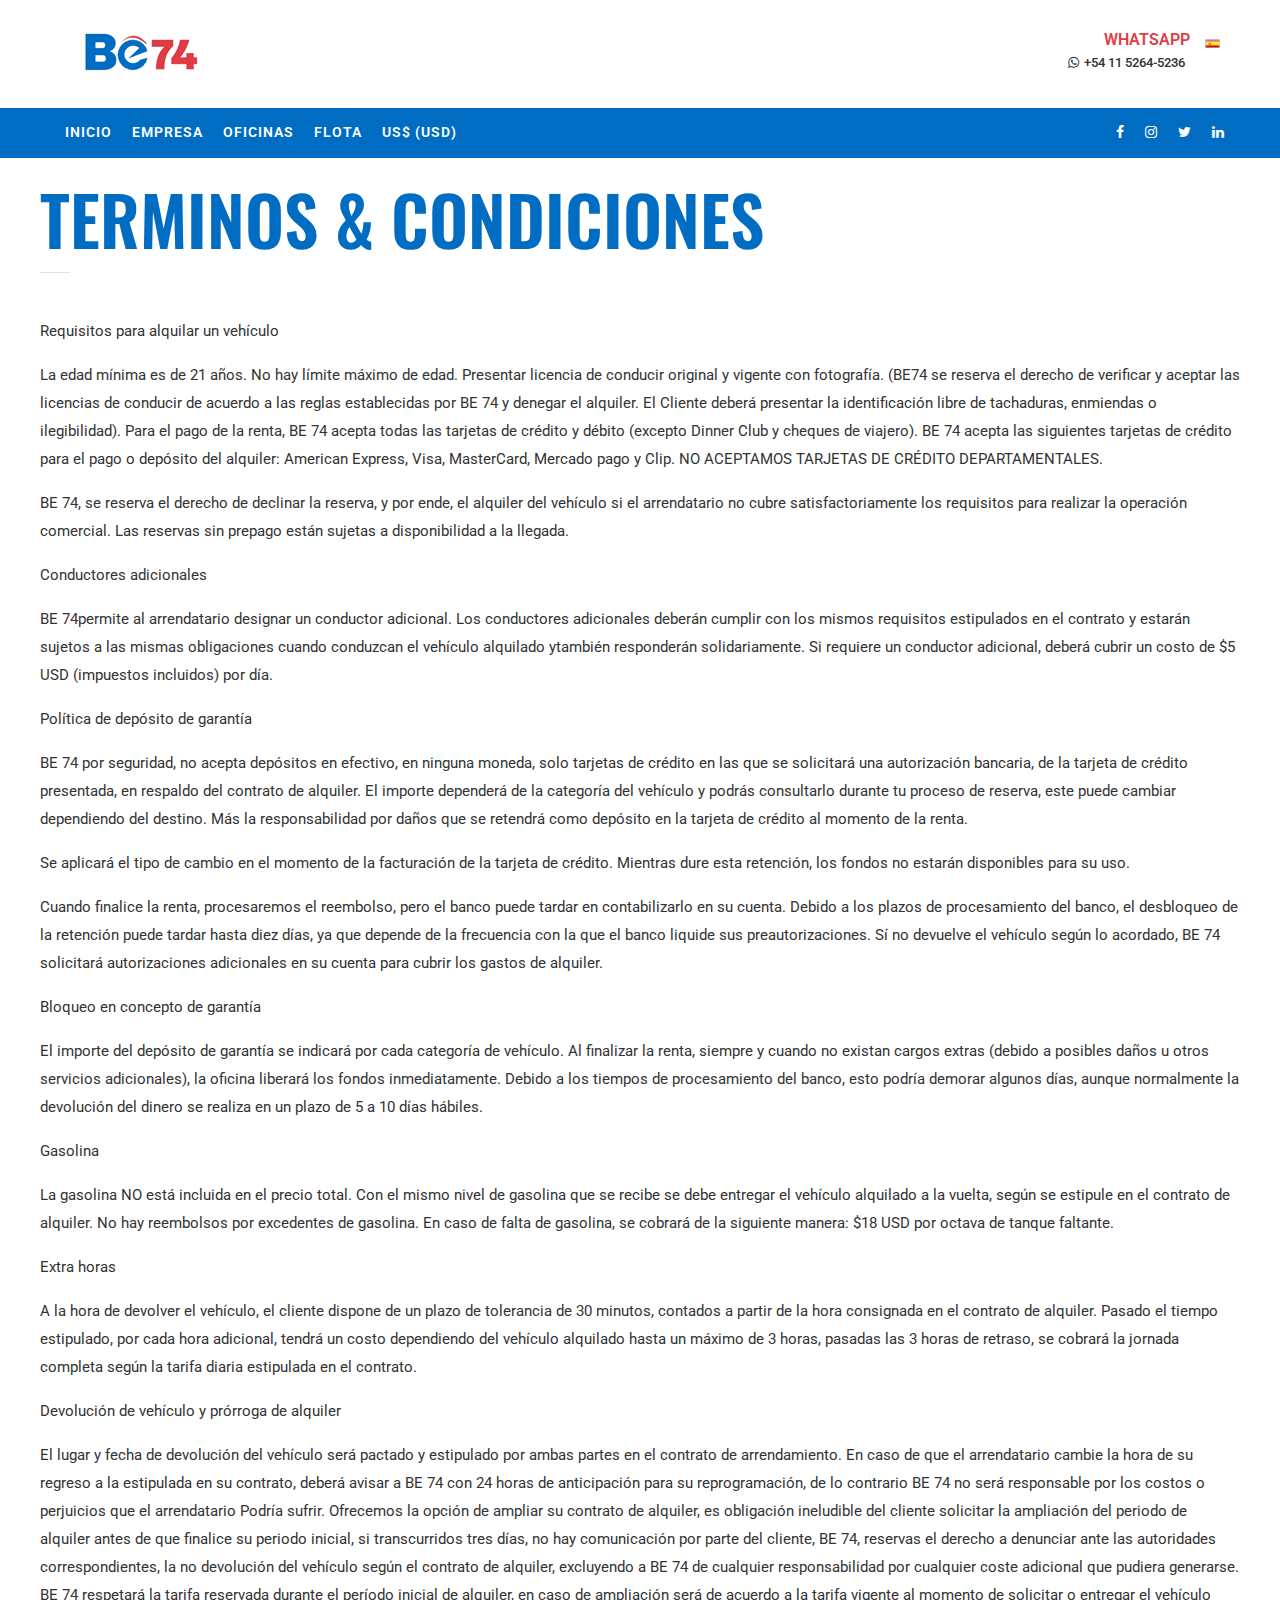
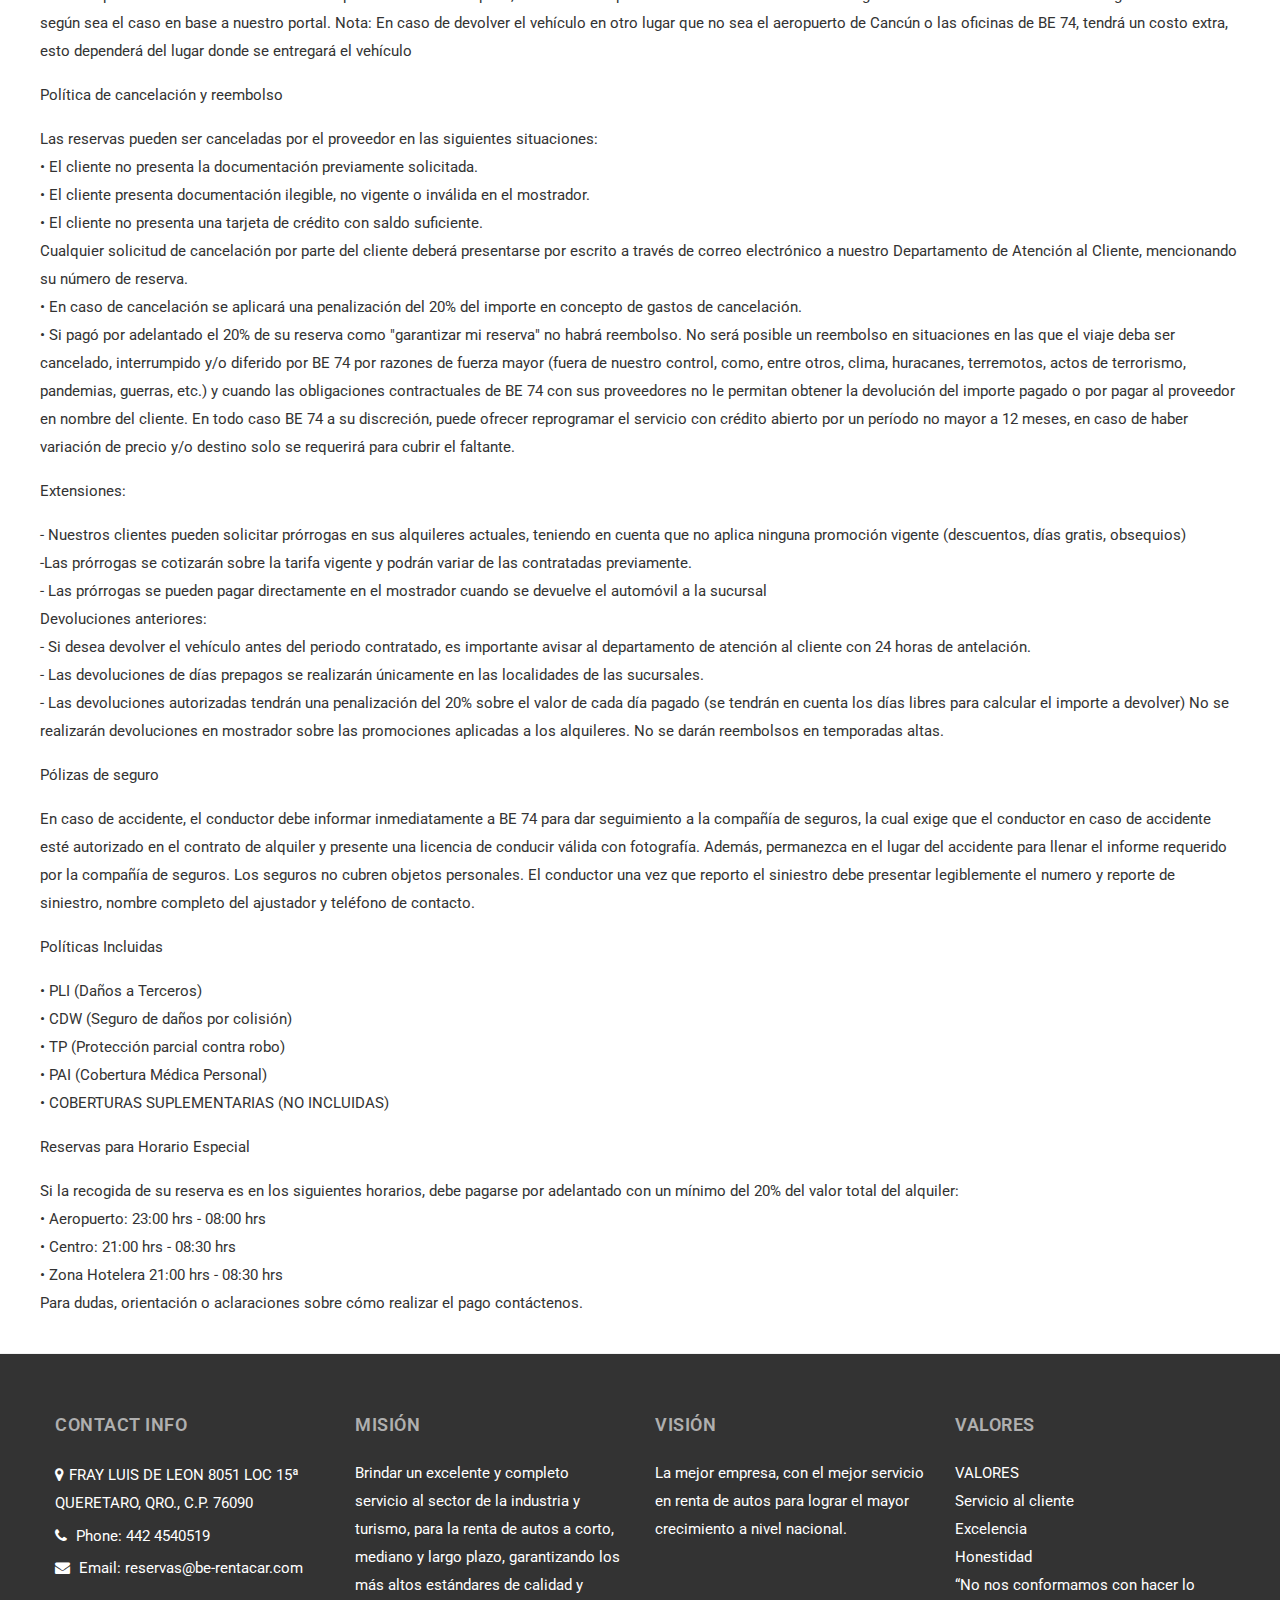
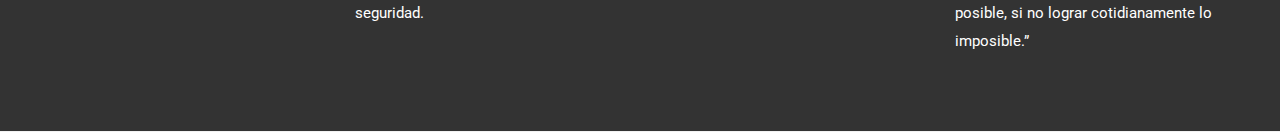
<file: terminos-y-condiciones.html>
<!doctype html>
<html lang="en">
  <head>
    <meta charset="utf-8">
    <meta content="IE=edge" http-equiv="X-UA-Compatible">
    <meta content="width=device-width, initial-scale=1, maximum-scale=1" name="viewport">
    <!-- ========== SEO ========== -->
    <title>Terminos & Condiciones | BE74 Renta de Autos</title>
    <meta content="" name="description">
    <meta content="" name="keywords">
    <meta content="" name="author">
    <!-- ========== FAVICON ========== -->
    <link rel="apple-touch-icon-precomposed" href="images/favicon-apple.png"/>
    <link rel="icon" href="images/favicon.png">
    <!-- ========== STYLESHEETS ========== -->
    <link rel="stylesheet" href="css/bootstrap.min.css">
    <link rel="stylesheet" href="css/bootstrap-select.min.css">
    <link rel="stylesheet" href="css/jquery.mmenu.css">
    <link rel="stylesheet" href="revolution/css/layers.css">
    <link rel="stylesheet" href="revolution/css/settings.css">
    <link rel="stylesheet" href="revolution/css/navigation.css">
    <link rel="stylesheet" href="css/animate.min.css">
    <link rel="stylesheet" href="css/owl.carousel.min.css">
    <link rel="stylesheet" href="css/daterangepicker.css">
    <link rel="stylesheet" href="css/magnific-popup.css">
    <link rel="stylesheet" href="css/style.css">
    <link rel="stylesheet" href="css/responsive2.css">
    <!-- ========== ICON FONTS ========== -->
    <link href="fonts/font-awesome.min.css" rel="stylesheet">
    <link href="fonts/flaticon.css" rel="stylesheet">
    <!-- ========== GOOGLE FONTS ========== -->
    <link href="https://fonts.googleapis.com/css?family=Oswald:400,500,600,700%7CRoboto:100,300,400,400i,500,700" rel="stylesheet">
  </head>
  <body>
    <!-- ========== WHATSAPP ========== -->
  
  


  <!-- MODAL LOGINS -->
	
	<div id="mis-reservas" class="modal fade">
    <div class="modal-dialog modal-lg">
        <div class="modal-content">
          
            <div class="modal-body">
			 <button type="button" class="bootbox-close-button close" data-dismiss="modal" aria-hidden="true">×</button>
			<div class="modal-header row form-group">
                                   
                                    <h5 class="text-uppercase italic text-medium font-weight-600 trn">Mis Reservas </h5>
                                </div>
               
              <div class="row justify-content-md-center">

                <div class="col-lg-4">
                    <div class="padding-30px background-white border-1 border-grey-1">
                        <form>
                            <div class="form-group">
                                <label  class="col-form-label"><strong class=" trn">Correo Electrónico</strong></label>
                                <input type="email" class="form-control rounded-0 apiom_email" id="" placeholder="Email">
                            </div>
                            <div class="form-group">
                                <label for="inputPassword3" class="col-form-label"><strong class=" trn">Numero de Confirmación</strong></label>
                                <input type="text" class="form-control rounded-0" id="apiom_confirmation_number" placeholder="">
                            </div>
                            
                            <div class="form-group">
                                <a href="#" id="apiom_submit_mis_reservas" class="btn btn-primary btn-block rounded-0 background-main-color trn">Ir a la reserva</a>
                            </div>
                        </form>
                    </div>
                </div>

                <div class="col-lg-4 col-md-6">
                    <div class="margin-bottom-20px margin-top-20px">
                        <i class="fa fa-ticket margin-right-10px" aria-hidden="true"></i> <strong class="text-uppercase trn">¿No sabes cual es tu Nº de confirmación?</strong>
                        <span class="d-block text-grey-2 trn">Te enviaremos tu Nº de reserva al mail registrado en nuestro sistema</span>
						<span class="d-block"><a  class="text-grey-2 collapsed" data-toggle="collapse" data-parent="#accordion" href="#collapse3" aria-expanded="false" aria-controls="collapse1" class=" trn">ENVIAR EMAIL</a></span>
							<div class="  panel-collapse collapse" id="collapse3"  role="tabpanel" aria-labelledby="heading4" aria-expanded="false">
						 <div class="form-group">
                                
                                <input type="text" class="form-control rounded-0" id="inputPassword3" placeholder="Email">
                            </div>
							 <div class="form-group">
                                <a href="#" class="btn btn-primary btn-block rounded-0 background-main-color trn">Enviar</a>
                            </div>
                    </div>
					 </div>

                   
                   
                </div>
				
				

            </div>
            </div>
        </div>
    </div>
	 </div>
	 
	 
	 
	 
	 <div id="iniciar-sesion" class="modal fade">
    <div class="modal-dialog modal-lg">
        <div class="modal-content">
          
            <div class="modal-body">
			 <button type="button" class="bootbox-close-button close" data-dismiss="modal" aria-hidden="true">×</button>
			<div class="modal-header row form-group">
                                   
                                    <h5 class="text-uppercase italic text-medium font-weight-600 trn">Iniciar Sesión </h5>
                                </div>
               
              <div class="row justify-content-md-center">

                <div class="col-lg-4">
                    <div class="padding-30px background-white border-1 border-grey-1">
                        <form>
                            <div class="form-group">
                                <label for="inputEmail3" class="col-form-label"><strong class=" trn">Correo Electrónico</strong></label>
                                <input type="email" class="form-control rounded-0 apiom_email" id="" placeholder="Email">
                            </div>
                            <div class="form-group">
                                <label for="inputPassword3" class="col-form-label"><strong class=" trn">Contraseña</strong></label>
                                <input type="password" class="form-control rounded-0" id="apiom_password" placeholder="Contraseña">
                            </div>
                            
                            <div class="form-group">
                                <a href="#" id="apiom_submit_login" class="btn btn-primary btn-block rounded-0 background-main-color trn">Ingresar</a>
                            </div>
                        </form>
                    </div>
                </div>

                <div class="col-lg-4 col-md-6">
                    <div class="margin-bottom-20px margin-top-20px">
                        <i class="fa fa-key margin-right-10px" aria-hidden="true"></i> <strong class="text-uppercase trn">¿Olvidó su contraseña?</strong>
                        <span class="d-block text-grey-2 trn">Te enviaremos tu contraseña al mail registrado en nuestro sistema.</span>
						<span class="d-block"><a  class="text-grey-2 collapsed" data-toggle="collapse" data-parent="#accordion" href="#collapse1" aria-expanded="false" aria-controls="collapse1  trn">ENVIAR EMAIL</a></span>
							<div class="  panel-collapse collapse" id="collapse1"  role="tabpanel" aria-labelledby="heading4" aria-expanded="false">
						 <div class="form-group">
                                
                                <input type="text" class="form-control rounded-0" id="inputPassword3" placeholder="Email">
                            </div>
							 <div class="form-group">
                                <a href="#" class="btn btn-primary btn-block rounded-0 background-main-color trn">Enviar</a>
                            </div>
                    </div>
					 </div>

                    <div class="margin-bottom-15px padding-bottom-15px border-bottom-1 border-grey-2">
                        <i class="fa fa-user margin-right-10px" aria-hidden="true"></i> <strong class="text-uppercase collapsed trn" >¿Primera vez? </strong>
                        <span class="d-block"><a data-toggle="collapse" data-parent="#accordion" href="#collapse2" aria-expanded="false" aria-controls="collapse1" class="text-grey-2 trn">REGISTRATE</a></span>
                    </div>
                   
                </div>
				
				 <div class="col-lg-6 col-md-6 panel-collapse collapse" id="collapse2"  role="tabpanel" aria-labelledby="heading4" aria-expanded="false">
                     <div class="margin-top-20px padding-30px background-white border-1 border-grey-1">
					<form>
					<strong class="text-uppercase trn">REGISTRARSE</strong>
                        <div class="form-row">
                            <div class="form-group col-md-6">
                                <label   class=" trn">Nombre</label>
                                <input type="text" class="form-control"   placeholder="Nombre">
                            </div>
                            <div class="form-group col-md-6">
                                <label   class=" trn">Apellido</label>
                                <input type="email" class="form-control"   placeholder="Apellido">
                            </div>
                        </div>
                        <div class="form-group">
                            <label  class=" trn">Email</label>
                            <input type="text" class="form-control"   placeholder="Email">
                        </div>
                        <div class="form-row">
                            <div class="form-group col-md-6">
                                <label   class=" trn">Contraseña</label>
                                <input type="password" class="form-control"   placeholder="Contraseña">
                            </div>
                            <div class="form-group col-md-6">
                                <label   class=" trn">Repetir Contraseña</label>
                                <input type="password" class="form-control"   placeholder="Contraseña">
                            </div>
                        </div>
                        <a href="#" class="btn-sm btn-lg btn-block background-main-color text-white text-center font-weight-bold text-uppercase rounded-0 padding-15px trn">Enviar</a>
                    </form>
					 </div>
                </div>

            </div>
            </div>
        </div>
    </div>
	 </div>
	 
	 
	 
<!-- END MODAL LOGINS -->


   <!-- ========== MOBILE MENU ========== -->
   <nav id="mobile-menu"></nav>
   <!-- ========== WRAPPER ========== -->
   <div class="wrapper">
     <!-- ========== TOP MENU ========== -->
     <div class="topbar">
       <div class="container">
        <div class="brand">
           <div class="logo">
             <a href="index.html">
               <img src="images/logo.png" alt="">
             </a>
           </div>
         </div>
         <div class="top-right-menu">
           <ul class="top-menu">
             <li class="d-none d-md-inline">
       <h6 style="text-align:right; margin-bottom:0px;">WHATSAPP</h6>
               <a href="https://walink.co/c4f7b5" target="_blank">
       
                 <i class="fa fa-whatsapp"></i>+54 11 5264-5236
               </a>
             </li>
            
             <li class="language-menu">
               <a href="#" class="active-language" id="idiomaSelector"><img src="images/icons/flags/es.png" class="bg-esp" alt="Image"></a>
              <!--  <ul class="languages">
       
        <li class="language"><a   class="lang_selector" id="idiomaES" data-value="es"
               onclick="setIdioma('ES', true);$('#idiomaSelector').html(getIdiomaCompleto())"><img class="bg-ing"
                   src="images/icons/flags/es.png" alt=""><span  class=" trn"> Español</span></a></li>

               <li class="language"><a   class="lang_selector" id="idiomaEN" data-value="en" onclick="setIdioma('EN', true);$('#idiomaSelector').html(getIdiomaCompleto())"  ><img class="bg-ing" src="images/icons/flags/gb.png" alt=""> <span  class=" trn">Inglés</span></a></li>
               <li class="language"><a   class="lang_selector" id="idiomaPT" data-value="pt" onclick="setIdioma('PT', true);$('#idiomaSelector').html(getIdiomaCompleto())"><img class="bg-bra trn" src="images/icons/flags/pt.png" alt=""> <span  class=" trn">Portugués</span></a></li>
                
               </ul> -->
             </li>
           </ul>
         </div>
       </div>
     </div>
     <!-- ========== HEADER ========== -->
     <header class="horizontal-header sticky-header" data-menutoggle="991">
       <div class="container">
         <!-- BRAND -->
         
         <!-- MOBILE MENU BUTTON -->
         <div id="toggle-menu-button" class="toggle-menu-button">
           <span class="line"></span>
           <span class="line"></span>
           <span class="line"></span>
         </div>
         <!-- MAIN MENU -->
         <nav id="main-menu" class="main-menu">
           <ul class="menu">
             <li class="menu-item">
               <a href="index.html">INICIO</a>
              
             </li>
             <li class="menu-item ">
               <a href="empresa.html">EMPRESA</a>
               
             </li>
             <li class="menu-item ">
              <a href="oficinas.html">OFICINAS</a>
              
            </li>
        <li class="menu-item ">
               <a href="flota.html">FLOTA</a>
               
             </li>
       
       
             
             <li class="menu-item dropdown">
              <a href="#" class="apiom_ul_monedas  " >US$ (USD)</a>
    <ul id="apiom_ulMonedaUsuario" class="submenu">
          <li class="convert menu-item" data-to-currency="MEX" id="MEX"><a>$ (MEX)</a></li>
        
          
        </ul>
             
            </li>
                
            
           </ul>
     
     <ul class="menu" style="float:right;">
             <li class="menu-item">
               <a href="https://www.facebook.com/profile.php?id=100084344150888" target="_blank"><i class="fa fa-facebook"></i></a>
       </li>
        <li class="menu-item">
               <a href="https://www.instagram.com/be74949/" target="_blank"><i class="fa fa-instagram"></i></a>
       </li>
       <li class="menu-item">
         <a href="https://twitter.com/Be74_qro" target="_blank"><i class="fa fa-twitter"></i></a>
 </li>
 <li class="menu-item">
   <a href="https://www.linkedin.com/company/be-74/" target="_blank"><i class="fa fa-linkedin"></i></a>
</li>
       
       
       
        </ul>
         </nav>
     
     
       </div>
     </header>
      <main class="location-page">
        <div class="container">
           
          <div class="row">
            <div class="section-title">
                <h4 class="trn">Terminos & Condiciones</h4>
               
              </div>
              <div class="entry">
          
            <p class="trn">Requisitos para alquilar un vehículo</p>
          
                <p class="trn">La edad mínima es de 21 años. No hay límite máximo de edad.
                  Presentar licencia de conducir original y vigente con fotografía. (BE74 se reserva el derecho de verificar y aceptar las licencias de conducir de acuerdo a las reglas establecidas por BE 74 y denegar el alquiler. El Cliente deberá presentar la identificación libre de tachaduras, enmiendas o ilegibilidad).
                  Para el pago de la renta, BE 74 acepta todas las tarjetas de crédito y débito (excepto Dinner Club y cheques de viajero). BE 74 acepta las siguientes tarjetas de crédito para el pago o depósito del alquiler: American Express, Visa, MasterCard, Mercado pago y Clip. NO ACEPTAMOS TARJETAS DE CRÉDITO DEPARTAMENTALES.</p>
                
                    <p class="trn">BE 74, se reserva el derecho de declinar la reserva, y por ende, el alquiler del vehículo si el  arrendatario no cubre satisfactoriamente los requisitos para realizar la operación comercial. Las reservas sin prepago están sujetas a disponibilidad a la llegada.</p>
                      
                        <p class="trn">Conductores adicionales</p>
                        <p class="trn">BE 74permite al arrendatario designar un conductor adicional. Los conductores adicionales deberán cumplir con los mismos requisitos estipulados en el contrato y estarán sujetos a las mismas obligaciones cuando conduzcan el vehículo alquilado ytambién responderán solidariamente. Si requiere un conductor adicional, deberá cubrir un costo de $5 USD (impuestos incluidos) por día.</p>
                          
                            <p class="trn">Política de depósito de garantía</p>
                            
                                <p class="trn">BE 74 por seguridad, no acepta depósitos en efectivo, en ninguna moneda, solo tarjetas de crédito en las que se solicitará una autorización bancaria, de la tarjeta de crédito presentada, en respaldo del contrato de alquiler. El importe dependerá de la categoría del vehículo y podrás consultarlo durante tu proceso de reserva, este puede cambiar dependiendo del destino. Más la responsabilidad por daños que se retendrá como depósito en la tarjeta de crédito al momento de la renta.</p>
                                 
                                    <p class="trn">Se aplicará el tipo de cambio en el momento de la facturación de la tarjeta de crédito. Mientras dure esta retención, los fondos no estarán disponibles para su uso.
                                      </p>
                                    
                                        <p class="trn">Cuando finalice la renta, procesaremos el reembolso, pero el banco puede tardar en contabilizarlo en su cuenta. Debido a los plazos de procesamiento del banco, el desbloqueo de la retención puede tardar hasta diez días, ya que depende de la frecuencia con la que el banco liquide sus  preautorizaciones. Sí no devuelve el vehículo según lo acordado, BE 74 solicitará autorizaciones adicionales en su cuenta para cubrir los gastos de alquiler.</p>

                                          <p class="trn">Bloqueo en concepto de garantía</p>
                                          <p class="trn">El importe del depósito de garantía se indicará por cada categoría de vehículo. Al finalizar la renta, siempre y cuando no existan cargos extras (debido a posibles daños u otros  servicios adicionales), la oficina liberará los fondos inmediatamente.   Debido a los tiempos de procesamiento del banco, esto podría demorar algunos días, aunque normalmente la devolución del dinero se realiza en un plazo de 5 a 10 días hábiles.</p>

                                            <p class="trn">Gasolina</p>
                                            <p class="trn">La gasolina NO está incluida en el precio total. Con el mismo nivel de gasolina que se recibe se  debe entregar el vehículo alquilado a la vuelta, según se estipule en el contrato de alquiler. No hay  reembolsos por excedentes de gasolina. En caso de falta de gasolina, se cobrará de la siguiente manera: $18 USD por octava de tanque faltante.</p>
                                            <p class="trn">Extra horas</p>
                                            <p class="trn">A la hora de devolver el vehículo, el cliente dispone de un plazo de tolerancia de 30 minutos, contados a partir de la hora consignada en el contrato de alquiler. Pasado el tiempo estipulado,  por cada hora adicional, tendrá un costo dependiendo del vehículo alquilado hasta un máximo de 3 horas, pasadas las 3 horas de retraso, se cobrará la jornada completa según la tarifa diaria
                                              estipulada en el contrato.</p>
                                            <p class="trn">Devolución de vehículo y prórroga de alquiler</p>
                                            <p class="trn">El lugar y fecha de devolución del vehículo será pactado y estipulado por ambas partes en el  contrato de arrendamiento.
                                              En caso de que el arrendatario cambie la hora de su regreso a la estipulada en su contrato, deberá  avisar a BE 74 con 24 horas de anticipación para su reprogramación, de lo contrario BE 74 no será responsable por los costos o perjuicios que el arrendatario Podría sufrir.
                                              Ofrecemos la opción de ampliar su contrato de alquiler, es obligación ineludible del cliente solicitar la ampliación del periodo de alquiler antes de que finalice su periodo inicial, si transcurridos tres días, no hay comunicación por parte del cliente, BE 74, reservas el derecho a denunciar ante las autoridades correspondientes, la no devolución del vehículo según el contrato de alquiler, excluyendo a BE 74 de cualquier responsabilidad por cualquier coste adicional que pudiera generarse. BE 74 respetará la tarifa reservada durante el período inicial de alquiler, en  caso de ampliación será de acuerdo a la tarifa vigente al momento de solicitar o entregar el
                                              vehículo según sea el caso en base a nuestro portal.
                                              Nota: En caso de devolver el vehículo en otro lugar que no sea el aeropuerto de Cancún o las  oficinas de BE 74, tendrá un costo extra, esto dependerá del lugar donde se entregará el vehículo</p>
                                            <p class="trn">Política de cancelación y reembolso</p>
                                            <p class="trn">Las reservas pueden ser canceladas por el proveedor en las siguientes situaciones:<br>
                                             <span class="trn" >• El cliente no presenta la documentación previamente solicitada.</span><br>
                                             <span class="trn" > • El cliente presenta documentación ilegible, no vigente o inválida en el mostrador.</span><br>
                                             <span class="trn" > • El cliente no presenta una tarjeta de crédito con saldo suficiente.</span><br>
                                             <span class="trn" > Cualquier solicitud de cancelación por parte del cliente deberá presentarse por escrito a través de
                                              correo electrónico a nuestro Departamento de Atención al Cliente, mencionando su número de reserva.</span><br>
                                              <span class="trn" > • En caso de cancelación se aplicará una penalización del 20% del importe en concepto de gastos
                                              de cancelación.</span><br>
                                              <span class="trn" > • Si pagó por adelantado el 20% de su reserva como "garantizar mi reserva" no habrá reembolso.
                                              No será posible un reembolso en situaciones en las que el viaje deba ser cancelado, interrumpido
                                              y/o diferido por BE 74 por razones de fuerza mayor (fuera de nuestro control, como, entre otros,
                                              clima, huracanes, terremotos, actos de terrorismo, pandemias, guerras, etc.) y cuando las
                                              obligaciones contractuales de BE 74 con sus proveedores no le permitan obtener la devolución del
                                              importe pagado o por pagar al proveedor en nombre del cliente. En todo caso BE 74 a su
                                              discreción, puede ofrecer reprogramar el servicio con crédito abierto por un período no mayor a
                                              12 meses, en caso de haber variación de precio y/o destino solo se requerirá para cubrir el
                                              faltante.</span>
                                              </p>
                                            <p class="trn">Extensiones:</p>
                                            <p class="trn">
                                              <span class="trn" > - Nuestros clientes pueden solicitar prórrogas en sus alquileres actuales, teniendo en cuenta que
                                              no aplica ninguna promoción vigente (descuentos, días gratis, obsequios)</span><br>
                                              <span class="trn" >  -Las prórrogas se cotizarán sobre la tarifa vigente y podrán variar de las contratadas previamente.</span><br>
                                                <span class="trn" >   - Las prórrogas se pueden pagar directamente en el mostrador cuando se devuelve el automóvil a
                                              la sucursal</span><br>
                                             
                                              <span class="trn" >   Devoluciones anteriores:</span><br>
                                                <span class="trn" >   - Si desea devolver el vehículo antes del periodo contratado, es importante avisar al departamento
                                              de atención al cliente con 24 horas de antelación.</span><br>
                                              <span class="trn" >  - Las devoluciones de días prepagos se realizarán únicamente en las localidades de las sucursales.</span><br>
                                                <span class="trn" >   - Las devoluciones autorizadas tendrán una penalización del 20% sobre el valor de cada día pagado
                                              (se tendrán en cuenta los días libres para calcular el importe a devolver)
                                              No se realizarán devoluciones en mostrador sobre las promociones aplicadas a los alquileres.
                                              No se darán reembolsos en temporadas altas.</span></p>
                                            <p class="trn">Pólizas de seguro</p>
                                            <p class="trn">En caso de accidente, el conductor debe informar inmediatamente a BE 74 para dar seguimiento a la compañía de seguros, la cual exige que el conductor en caso de accidente esté autorizado en el contrato de alquiler y presente una licencia de conducir válida con fotografía. Además, permanezca en el lugar del accidente para llenar el informe requerido por la compañía de seguros.  Los seguros no cubren objetos personales. El conductor una vez que reporto el siniestro debe presentar legiblemente el numero y reporte de
                                              siniestro, nombre completo del ajustador y teléfono de contacto.</p>
                                            <p class="trn">Políticas Incluidas</p>

                                            <p class="trn">
                                              <span class="trn" >• PLI (Daños a Terceros)</span><br>
                                                <span class="trn" >  • CDW (Seguro de daños por colisión)</span><br>
                                                  <span class="trn" >  • TP (Protección parcial contra robo)</span><br>
                                                    <span class="trn" >  • PAI (Cobertura Médica Personal)</span><br>
                                                      <span class="trn" >  • COBERTURAS SUPLEMENTARIAS (NO INCLUIDAS)</span></p>
                                            <p class="trn">Reservas para Horario Especial</p>
                                            <p class="trn">
                                              <span class="trn" >Si la recogida de su reserva es en los siguientes horarios, debe pagarse por adelantado con un
                                              mínimo del 20% del valor total del alquiler:</span><br>
                                              <span class="trn" > • Aeropuerto: 23:00 hrs - 08:00 hrs</span><br>
                                                <span class="trn" >  • Centro: 21:00 hrs - 08:30 hrs</span><br>
                                                  <span class="trn" >  • Zona Hotelera 21:00 hrs - 08:30 hrs</span><br>
                                                    <span class="trn" >  Para dudas, orientación o aclaraciones sobre cómo realizar el pago contáctenos.</span></p>
                                         
           
          </div>
        </div>
         
        </div>
      </main>
     
      <!-- ========== FOOTER ========== -->
      <footer>
        <div class="footer-widgets">
          <div class="container">
            <div class="row">
             
              <div class="col-md-3">
                <div class="footer-widget">
                  <h3>Contact Info</h3>
                  <div class="inner">
                    <ul class="contact-details">
                      <li>
                        <i class="fa fa-map-marker" aria-hidden="true"></i>FRAY LUIS DE LEON 8051 LOC 15ª QUERETARO, QRO., C.P. 76090</li>
                      <li>
                        <i class="fa fa-phone" aria-hidden="true"></i>
                        Phone: 442 4540519
                      </li>
                     
                        
                      <li>
                        <i class="fa fa-envelope"></i>
                        Email:
                        <a href="mailto:reservas@be-rentacar.com">reservas@be-rentacar.com</a>
                      </li>
                    </ul>
                  </div>
                </div>
              </div>
              <!-- WIDGET -->
               <!-- WIDGET -->
               <div class="col-md-3">
                <div class="footer-widget">
                  <h3>MISIÓN</h3>
                  <div class="inner">
                    <p>Brindar un excelente y completo servicio al sector de la industria y turismo, para la renta de autos a corto, mediano y largo plazo, garantizando los más altos estándares de calidad y seguridad.
                    </p>

                    
                  </div>
                </div>
              </div>
			   <!-- WIDGET -->
              <div class="col-md-3">
                <div class="footer-widget">
                  <h3>VISIÓN</h3>
                  <div class="inner">
                   
<p>La mejor empresa, con el mejor servicio en renta de autos para lograr el mayor crecimiento a nivel nacional.</p>

                  </div>
                </div>
              </div>
              <!-- WIDGET -->
              <div class="col-md-3">
                <div class="footer-widget">
                  <h3>VALORES</h3>
                  <div class="inner">
 <p>VALORES<br>
Servicio al cliente<br>
Excelencia<br>
Honestidad<br>
“No nos conformamos con hacer lo posible, si no lograr cotidianamente lo imposible.”</p>
                  </div>
                </div>
              </div>
             
            </div>
          </div>
        </div>
       
       
      </footer>
    </div>
  
    <!-- ========== BACK TO TOP ========== -->
    <div class="back-to-top">
      <i class="fa fa-angle-up" aria-hidden="true"></i>
    </div>
    <!-- ========== JAVASCRIPT ========== -->
    <script src="js/jquery.min.js"></script>
    <script src="http://maps.google.com/maps/api/js?key=YOUR_API_KEY"></script>
    <script src="js/bootstrap.min.js"></script>
    <script src="js/bootstrap-select.min.js"></script>
    <script src="js/jquery.mmenu.js"></script>
    <script src="js/jquery.inview.min.js"></script>
    <script src="js/jquery.countdown.min.js"></script>
    <script src="js/jquery.magnific-popup.min.js"></script>
    <script src="js/owl.carousel.min.js"></script>
    <script src="js/owl.carousel.thumbs.min.js"></script>
    <script src="js/isotope.pkgd.min.js"></script>
    <script src="js/imagesloaded.pkgd.min.js"></script>
    <script src="js/masonry.pkgd.min.js"></script>
    <script src="js/wow.min.js"></script>
    <script src="js/countup.min.js"></script>
    <script src="js/moment.min.js"></script>
    <script src="js/daterangepicker.js"></script>
    <script src="js/parallax.min.js"></script>
    <script src="js/smoothscroll.min.js"></script>
    <script src="js/instafeed.min.js"></script>
    <script src="js/main.js"></script>
    <!-- ========== REVOLUTION SLIDER ========== -->
    <script src="revolution/js/jquery.themepunch.tools.min.js"></script>
    <script src="revolution/js/jquery.themepunch.revolution.min.js"></script>
    <script src="revolution/js/extensions/revolution.extension.actions.min.js"></script>
    <script src="revolution/js/extensions/revolution.extension.carousel.min.js"></script>
    <script src="revolution/js/extensions/revolution.extension.kenburn.min.js"></script>
    <script src="revolution/js/extensions/revolution.extension.layeranimation.min.js"></script>
    <script src="revolution/js/extensions/revolution.extension.migration.min.js"></script>
    <script src="revolution/js/extensions/revolution.extension.navigation.min.js"></script>
    <script src="revolution/js/extensions/revolution.extension.parallax.min.js"></script>
    <script src="revolution/js/extensions/revolution.extension.slideanims.min.js"></script>
    <script src="revolution/js/extensions/revolution.extension.video.min.js"></script>
	
	<script>
function autocomplete(inp, arr) {
  /*the autocomplete function takes two arguments,
  the text field element and an array of possible autocompleted values:*/
  var currentFocus;
  /*execute a function when someone writes in the text field:*/
  inp.addEventListener("input", function(e) {
      var a, b, i, val = this.value;
      /*close any already open lists of autocompleted values*/
      closeAllLists();
      if (!val) { return false;}
      currentFocus = -1;
      /*create a DIV element that will contain the items (values):*/
      a = document.createElement("DIV");
      a.setAttribute("id", this.id + "autocomplete-list");
      a.setAttribute("class", "autocomplete-items");
      /*append the DIV element as a child of the autocomplete container:*/
      this.parentNode.appendChild(a);
      /*for each item in the array...*/
      for (i = 0; i < arr.length; i++) {
        /*check if the item starts with the same letters as the text field value:*/
        if (arr[i].substr(0, val.length).toUpperCase() == val.toUpperCase()) {
          /*create a DIV element for each matching element:*/
          b = document.createElement("DIV");
          /*make the matching letters bold:*/
          b.innerHTML = "<strong>" + arr[i].substr(0, val.length) + "</strong>";
          b.innerHTML += arr[i].substr(val.length);
          /*insert a input field that will hold the current array item's value:*/
          b.innerHTML += "<input type='hidden' value='" + arr[i] + "'>";
          /*execute a function when someone clicks on the item value (DIV element):*/
          b.addEventListener("click", function(e) {
              /*insert the value for the autocomplete text field:*/
              inp.value = this.getElementsByTagName("input")[0].value;
              /*close the list of autocompleted values,
              (or any other open lists of autocompleted values:*/
              closeAllLists();
          });
          a.appendChild(b);
        }
      }
  });
  /*execute a function presses a key on the keyboard:*/
  inp.addEventListener("keydown", function(e) {
      var x = document.getElementById(this.id + "autocomplete-list");
      if (x) x = x.getElementsByTagName("div");
      if (e.keyCode == 40) {
        /*If the arrow DOWN key is pressed,
        increase the currentFocus variable:*/
        currentFocus++;
        /*and and make the current item more visible:*/
        addActive(x);
      } else if (e.keyCode == 38) { //up
        /*If the arrow UP key is pressed,
        decrease the currentFocus variable:*/
        currentFocus--;
        /*and and make the current item more visible:*/
        addActive(x);
      } else if (e.keyCode == 13) {
        /*If the ENTER key is pressed, prevent the form from being submitted,*/
        e.preventDefault();
        if (currentFocus > -1) {
          /*and simulate a click on the "active" item:*/
          if (x) x[currentFocus].click();
        }
      }
  });
  function addActive(x) {
    /*a function to classify an item as "active":*/
    if (!x) return false;
    /*start by removing the "active" class on all items:*/
    removeActive(x);
    if (currentFocus >= x.length) currentFocus = 0;
    if (currentFocus < 0) currentFocus = (x.length - 1);
    /*add class "autocomplete-active":*/
    x[currentFocus].classList.add("autocomplete-active");
  }
  function removeActive(x) {
    /*a function to remove the "active" class from all autocomplete items:*/
    for (var i = 0; i < x.length; i++) {
      x[i].classList.remove("autocomplete-active");
    }
  }
  function closeAllLists(elmnt) {
    /*close all autocomplete lists in the document,
    except the one passed as an argument:*/
    var x = document.getElementsByClassName("autocomplete-items");
    for (var i = 0; i < x.length; i++) {
      if (elmnt != x[i] && elmnt != inp) {
        x[i].parentNode.removeChild(x[i]);
      }
    }
  }
  /*execute a function when someone clicks in the document:*/
  document.addEventListener("click", function (e) {
      closeAllLists(e.target);
  });
}

/*An array containing all the country names in the world:*/
var countries = ["Bariloche","Buenos Aires Aeroparque","Bahia Blanca","Cataratas del Iguazu Aeropuerto","Buenos Aires Ezeiza","Cordoba Aeropuerto","El Calafate Aeropuerto","Salta Aeropuerto","Tigre Centro","Tucuman Aeropuerto","Ushuaia Aeropuerto"];

/*initiate the autocomplete function on the "myInput" element, and pass along the countries array as possible autocomplete values:*/
autocomplete(document.getElementById("myInput"), countries);
</script>


<script>
function autocomplete(inp, arr) {
  /*the autocomplete function takes two arguments,
  the text field element and an array of possible autocompleted values:*/
  var currentFocus;
  /*execute a function when someone writes in the text field:*/
  inp.addEventListener("input", function(e) {
      var a, b, i, val = this.value;
      /*close any already open lists of autocompleted values*/
      closeAllLists();
      if (!val) { return false;}
      currentFocus = -1;
      /*create a DIV element that will contain the items (values):*/
      a = document.createElement("DIV");
      a.setAttribute("id", this.id + "autocomplete-list");
      a.setAttribute("class", "autocomplete-items");
      /*append the DIV element as a child of the autocomplete container:*/
      this.parentNode.appendChild(a);
      /*for each item in the array...*/
      for (i = 0; i < arr.length; i++) {
        /*check if the item starts with the same letters as the text field value:*/
        if (arr[i].substr(0, val.length).toUpperCase() == val.toUpperCase()) {
          /*create a DIV element for each matching element:*/
          b = document.createElement("DIV");
          /*make the matching letters bold:*/
          b.innerHTML = "<strong>" + arr[i].substr(0, val.length) + "</strong>";
          b.innerHTML += arr[i].substr(val.length);
          /*insert a input field that will hold the current array item's value:*/
          b.innerHTML += "<input type='hidden' value='" + arr[i] + "'>";
          /*execute a function when someone clicks on the item value (DIV element):*/
          b.addEventListener("click", function(e) {
              /*insert the value for the autocomplete text field:*/
              inp.value = this.getElementsByTagName("input")[0].value;
              /*close the list of autocompleted values,
              (or any other open lists of autocompleted values:*/
              closeAllLists();
          });
          a.appendChild(b);
        }
      }
  });
  /*execute a function presses a key on the keyboard:*/
  inp.addEventListener("keydown", function(e) {
      var x = document.getElementById(this.id + "autocomplete-list");
      if (x) x = x.getElementsByTagName("div");
      if (e.keyCode == 40) {
        /*If the arrow DOWN key is pressed,
        increase the currentFocus variable:*/
        currentFocus++;
        /*and and make the current item more visible:*/
        addActive(x);
      } else if (e.keyCode == 38) { //up
        /*If the arrow UP key is pressed,
        decrease the currentFocus variable:*/
        currentFocus--;
        /*and and make the current item more visible:*/
        addActive(x);
      } else if (e.keyCode == 13) {
        /*If the ENTER key is pressed, prevent the form from being submitted,*/
        e.preventDefault();
        if (currentFocus > -1) {
          /*and simulate a click on the "active" item:*/
          if (x) x[currentFocus].click();
        }
      }
  });
  function addActive(x) {
    /*a function to classify an item as "active":*/
    if (!x) return false;
    /*start by removing the "active" class on all items:*/
    removeActive(x);
    if (currentFocus >= x.length) currentFocus = 0;
    if (currentFocus < 0) currentFocus = (x.length - 1);
    /*add class "autocomplete-active":*/
    x[currentFocus].classList.add("autocomplete-active");
  }
  function removeActive(x) {
    /*a function to remove the "active" class from all autocomplete items:*/
    for (var i = 0; i < x.length; i++) {
      x[i].classList.remove("autocomplete-active");
    }
  }
  function closeAllLists(elmnt) {
    /*close all autocomplete lists in the document,
    except the one passed as an argument:*/
    var x = document.getElementsByClassName("autocomplete-items");
    for (var i = 0; i < x.length; i++) {
      if (elmnt != x[i] && elmnt != inp) {
        x[i].parentNode.removeChild(x[i]);
      }
    }
  }
  /*execute a function when someone clicks in the document:*/
  document.addEventListener("click", function (e) {
      closeAllLists(e.target);
  });
}

/*An array containing all the country names in the world:*/
var countries = ["Bariloche","Buenos Aires Aeroparque","Bahia Blanca","Cataratas del Iguazu Aeropuerto","Buenos Aires Ezeiza","Cordoba Aeropuerto","El Calafate Aeropuerto","Salta Aeropuerto","Tigre Centro","Tucuman Aeropuerto","Ushuaia Aeropuerto"];

/*initiate the autocomplete function on the "myInput" element, and pass along the countries array as possible autocomplete values:*/
autocomplete(document.getElementById("myInput2"), countries);
</script>
	
	
  </body>
</html>
</file>
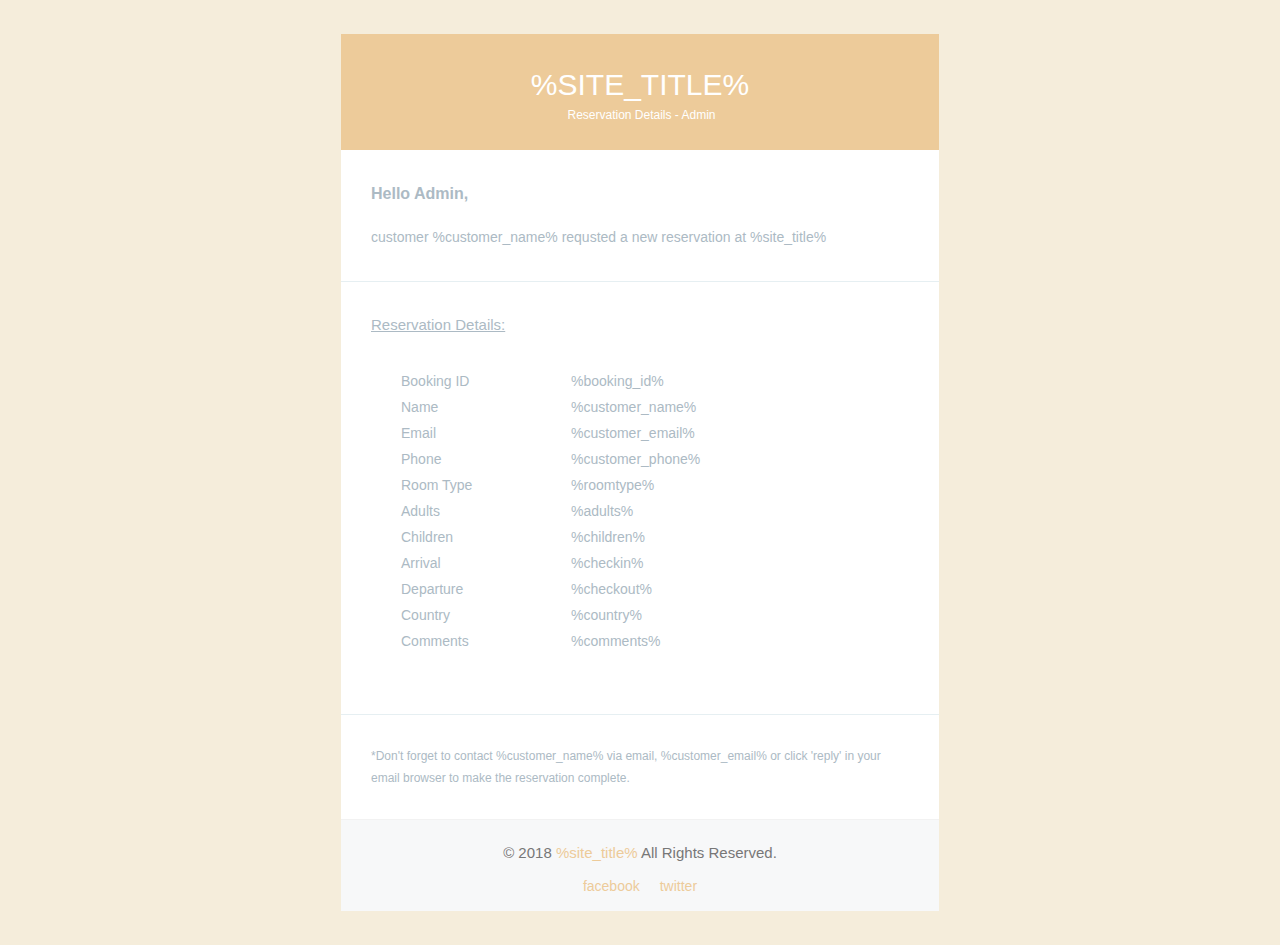
<file: email/admin-template.html>
<!DOCTYPE html PUBLIC "-//W3C//DTD XHTML 1.0 Transitional//EN" "http://www.w3.org/TR/xhtml1/DTD/xhtml1-transitional.dtd">
<html xmlns="http://www.w3.org/1999/xhtml">

<head>
    <meta http-equiv="Content-Type" content="text/html; charset=utf-8" />
    <title>Reservation Details</title>
    <style type="text/css">
        body {
            margin: 0;
            padding: 0;
            min-width: 100%!important;
        }

        .content {
            width: 100%;
            max-width: 600px;
            border: 1px solid #f5eddb;
        }

        .main {
            padding: 30px 0;
            color: #acbac4;
            line-height: 20px;
            font-family: sans-serif;
        }

        .main a {
            color: #acbac4;
            text-decoration: none;
        }

        .eheader {
            padding: 20px;
        }

        .innerpadding {
            padding: 30px;
        }

        .borderbottom {
            border-bottom: 1px solid #e6eff2;
        }

        .title {
            text-align: center;
            text-transform: uppercase;
        }

        .title a {
            font-size: 30px;
            line-height: 40px;
            color: #fff;
        }

        .subhead {
            text-align: center;
            font-size: 12px;
            color: #fff;
        }

        .h1 {
            text-align: center;
            font-size: 30px;
            color: #fff;
        }

        .h2 {
            padding: 0 0 15px 0;
            font-size: 16px;
            line-height: 28px;
            font-weight: bold;
        }

        .h3 {
            font-size: 15px;
            text-decoration: underline;
        }

        .bodycopy {
            font-size: 14px;
            line-height: 22px;
        }

        .details {
            font-size: 14px;
        }

        .mssg {
            font-size: 12px;
        }

        .footer {
            padding: 20px 30px 15px 30px;
            border-top: 1px solid #f2f2f2;
        }

        .footer a {
            color: #edcb9a;
        }

        .footercopy {
            font-size: 15px;
            color: #777777;
        }

        .footercopy a {
            color: #edcb9a;
        }

        .social a {
            font-size: 14px;
        }

        table tr td {
          padding: 3px 0;
        }

@media screen and (max-width: 600px) { .main { padding: 0; } }

    </style>


</head>

<body yahoo bgcolor="#f5eddb">


    <table width="100%" bgcolor="#f5eddb" class="main" border="0" cellpadding="0" cellspacing="0">
        <tr>
            <td>

                <table bgcolor="#ffffff" class="content" align="center" cellpadding="0" cellspacing="0" border="0">
                    <tr>
                        <td bgcolor="#edcb9a" class="eheader">

                            <table class="col425" align="left" border="0" cellpadding="0" cellspacing="0" style="width: 100%;">
                                <tr>
                                    <td height="70">
                                        <table width="100%" border="0" cellspacing="0" cellpadding="0">
                                            <tr>
                                                <td class="title" style="padding: 5px 0 0 0;">
                                                    <a href="%site_url%">%site_title%</a>
                                                </td>
                                            </tr>

                                            <tr>
                                                <td class="subhead" style="padding: 0 0 0 3px;">
                                                    Reservation Details - Admin
                                                </td>
                                            </tr>


                                        </table>
                                    </td>
                                </tr>
                            </table>

                        </td>
                    </tr>
                    <tr>
                        <td class="innerpadding borderbottom">
                            <table width="100%" border="0" cellspacing="0" cellpadding="0">
                                <tr>
                                    <td class="h2">
                                        Hello Admin,
                                    </td>
                                </tr>
                                <tr>
                                    <td class="bodycopy">
                                        customer %customer_name% requsted a new reservation at %site_title%
                                    </td>
                                </tr>
                            </table>
                        </td>
                    </tr>
                    <tr>
                        <td class="innerpadding borderbottom">

                            <table class="col380" align="left" border="0" cellpadding="0" cellspacing="0" style="width: 100%;">
                                <tr>
                                    <td class="h3">Reservation Details:</td>
                                </tr>

                                <tr>
                                    <td class="innerpadding details">

                                        <table class="col380" align="left" border="0" cellpadding="0" cellspacing="0" style="width: 100%;">

                                            <tr>
                                                <td>Booking ID</td>
                                                <td>%booking_id%</td>
                                            </tr>

                                            <tr>
                                                <td>Name</td>
                                                <td>%customer_name%</td>
                                            </tr>

                                            <tr>
                                                <td>Email</td>
                                                <td>%customer_email%</td>
                                            </tr>

                                            <tr>
                                                <td>Phone</td>
                                                <td>%customer_phone%</td>
                                            </tr>

                                            <tr>
                                                <td>Room Type</td>
                                                <td>%roomtype%</td>
                                            </tr>

                                            <tr>
                                                <td>Adults</td>
                                                <td>%adults%</td>
                                            </tr>

                                            <tr>
                                                <td>Children</td>
                                                <td>%children%</td>
                                            </tr>

                                            <tr>
                                                <td>Arrival</td>
                                                <td>%checkin%</td>
                                            </tr>

                                            <tr>
                                                <td>Departure</td>
                                                <td>%checkout%</td>
                                            </tr>

                                            <tr>
                                                <td>Country</td>
                                                <td>%country%</td>
                                            </tr>

                                            <tr>
                                                <td>Comments</td>
                                                <td>%comments%</td>
                                            </tr>

                                        </table>

                                    </td>

                                </tr>

                            </table>

                        </td>
                    </tr>

                    <tr>
                        <td class="innerpadding bodycopy mssg">
                            *Don't forget to contact %customer_name% via email, %customer_email% or click 'reply' in your email browser to make the reservation complete. </td>
                    </tr>
                    <tr>
                        <td class="footer" bgcolor="#f7f8f9">
                            <table width="100%" border="0" cellspacing="0" cellpadding="0">
                                <tr>
                                    <td align="center" class="footercopy">
                                        &#169; 2018 <a href="%site_url%">%site_title%</a> All Rights Reserved.
                                    </td>
                                </tr>
                                <tr>
                                    <td align="center" class="social" style="padding: 10px 0 0 0;">
                                        <table border="0" cellspacing="0" cellpadding="0">
                                            <tr>
                                                <td width="37" style="text-align: center; padding: 0 10px 0 10px;">
                                                    <a href="%facebook_link%">
                                                        facebook
                                                    </a>
                                                </td>
                                                <td width="37" style="text-align: center; padding: 0 10px 0 10px;">
                                                    <a href="%twitter_link%">
                                                        twitter
                                                    </a>
                                                </td>
                                            </tr>
                                        </table>
                                    </td>
                                </tr>
                            </table>
                        </td>
                    </tr>
                </table>

            </td>
        </tr>
    </table>
</body>

</html>
</file>
<file: revolution/css/layers.css>
/*-----------------------------------------------------------------------------

-	Revolution Slider 5.0 Layer Style Settings -

Screen Stylesheet

version:   	5.0.0
date:      	18/03/15
author:		themepunch
email:     	info@themepunch.com
website:   	http://www.themepunch.com
-----------------------------------------------------------------------------*/

* {
    -webkit-box-sizing: border-box;
    -moz-box-sizing: border-box;
    box-sizing: border-box;
}

.tp-caption.Twitter-Content a,.tp-caption.Twitter-Content a:visited
{
	color:#0084B4!important;
}

.tp-caption.Twitter-Content a:hover
{
	color:#0084B4!important;
	text-decoration:underline!important;
}

.tp-caption.medium_grey,.medium_grey
{
	background-color:#888;
	border-style:none;
	border-width:0;
	color:#fff;
	font-family:Arial;
	font-size:20px;
	font-weight:700;
	line-height:20px;
	margin:0;
	padding:2px 4px;
	position:absolute;
	text-shadow:0 2px 5px rgba(0,0,0,0.5);
	white-space:nowrap;
}

.tp-caption.small_text,.small_text
{
	border-style:none;
	border-width:0;
	color:#fff;
	font-family:Arial;
	font-size:14px;
	font-weight:700;
	line-height:20px;
	margin:0;
	position:absolute;
	text-shadow:0 2px 5px rgba(0,0,0,0.5);
	white-space:nowrap;
}

.tp-caption.medium_text,.medium_text
{
	border-style:none;
	border-width:0;
	color:#fff;
	font-family:Arial;
	font-size:20px;
	font-weight:700;
	line-height:20px;
	margin:0;
	position:absolute;
	text-shadow:0 2px 5px rgba(0,0,0,0.5);
	white-space:nowrap;
}

.tp-caption.large_text,.large_text
{
	border-style:none;
	border-width:0;
	color:#fff;
	font-family:Arial;
	font-size:40px;
	font-weight:700;
	line-height:40px;
	margin:0;
	position:absolute;
	text-shadow:0 2px 5px rgba(0,0,0,0.5);
	white-space:nowrap;
}

.tp-caption.very_large_text,.very_large_text
{
	border-style:none;
	border-width:0;
	color:#fff;
	font-family:Arial;
	font-size:60px;
	font-weight:700;
	letter-spacing:-2px;
	line-height:60px;
	margin:0;
	position:absolute;
	text-shadow:0 2px 5px rgba(0,0,0,0.5);
	white-space:nowrap;
}

.tp-caption.very_big_white,.very_big_white
{
	background-color:#000;
	border-style:none;
	border-width:0;
	color:#fff;
	font-family:Arial;
	font-size:60px;
	font-weight:800;
	line-height:60px;
	margin:0;
	padding:1px 4px 0;
	position:absolute;
	text-shadow:none;
	white-space:nowrap;
}

.tp-caption.very_big_black,.very_big_black
{
	background-color:#fff;
	border-style:none;
	border-width:0;
	color:#000;
	font-family:Arial;
	font-size:60px;
	font-weight:700;
	line-height:60px;
	margin:0;
	padding:1px 4px 0;
	position:absolute;
	text-shadow:none;
	white-space:nowrap;
}

.tp-caption.modern_medium_fat,.modern_medium_fat
{
	border-style:none;
	border-width:0;
	color:#000;
	font-family:"Open Sans", sans-serif;
	font-size:24px;
	font-weight:800;
	line-height:20px;
	margin:0;
	position:absolute;
	text-shadow:none;
	white-space:nowrap;
}

.tp-caption.modern_medium_fat_white,.modern_medium_fat_white
{
	border-style:none;
	border-width:0;
	color:#fff;
	font-family:"Open Sans", sans-serif;
	font-size:24px;
	font-weight:800;
	line-height:20px;
	margin:0;
	position:absolute;
	text-shadow:none;
	white-space:nowrap;
}

.tp-caption.modern_medium_light,.modern_medium_light
{
	border-style:none;
	border-width:0;
	color:#000;
	font-family:"Open Sans", sans-serif;
	font-size:24px;
	font-weight:300;
	line-height:20px;
	margin:0;
	position:absolute;
	text-shadow:none;
	white-space:nowrap;
}

.tp-caption.modern_big_bluebg,.modern_big_bluebg
{
	background-color:#4e5b6c;
	border-style:none;
	border-width:0;
	color:#fff;
	font-family:"Open Sans", sans-serif;
	font-size:30px;
	font-weight:800;
	letter-spacing:0;
	line-height:36px;
	margin:0;
	padding:3px 10px;
	position:absolute;
	text-shadow:none;
}

.tp-caption.modern_big_redbg,.modern_big_redbg
{
	background-color:#de543e;
	border-style:none;
	border-width:0;
	color:#fff;
	font-family:"Open Sans", sans-serif;
	font-size:30px;
	font-weight:300;
	letter-spacing:0;
	line-height:36px;
	margin:0;
	padding:1px 10px 3px;
	position:absolute;
	text-shadow:none;
}

.tp-caption.modern_small_text_dark,.modern_small_text_dark
{
	border-style:none;
	border-width:0;
	color:#555;
	font-family:Arial;
	font-size:14px;
	line-height:22px;
	margin:0;
	position:absolute;
	text-shadow:none;
	white-space:nowrap;
}

.tp-caption.boxshadow,.boxshadow
{		
	box-shadow:0 0 20px rgba(0,0,0,0.5);
}

.tp-caption.black,.black
{
	color:#000;
	text-shadow:none;
}

.tp-caption.noshadow,.noshadow
{
	text-shadow:none;
}

.tp-caption.thinheadline_dark,.thinheadline_dark
{
	background-color:transparent;
	color:rgba(0,0,0,0.85);
	font-family:"Open Sans";
	font-size:30px;
	font-weight:300;
	line-height:30px;
	position:absolute;
	text-shadow:none;
}

.tp-caption.thintext_dark,.thintext_dark
{
	background-color:transparent;
	color:rgba(0,0,0,0.85);
	font-family:"Open Sans";
	font-size:16px;
	font-weight:300;
	line-height:26px;
	position:absolute;
	text-shadow:none;
}

.tp-caption.largeblackbg,.largeblackbg
{
	
	
	background-color:#000;
	border-radius:0;
	color:#fff;
	font-family:"Open Sans";
	font-size:50px;
	font-weight:300;
	line-height:70px;
	padding:0 20px;
	position:absolute;
	text-shadow:none;
}

.tp-caption.largepinkbg,.largepinkbg
{
	
	
	background-color:#db4360;
	border-radius:0;
	color:#fff;
	font-family:"Open Sans";
	font-size:50px;
	font-weight:300;
	line-height:70px;
	padding:0 20px;
	position:absolute;
	text-shadow:none;
}

.tp-caption.largewhitebg,.largewhitebg
{
	
	
	background-color:#fff;
	border-radius:0;
	color:#000;
	font-family:"Open Sans";
	font-size:50px;
	font-weight:300;
	line-height:70px;
	padding:0 20px;
	position:absolute;
	text-shadow:none;
}

.tp-caption.largegreenbg,.largegreenbg
{
	
	
	background-color:#67ae73;
	border-radius:0;
	color:#fff;
	font-family:"Open Sans";
	font-size:50px;
	font-weight:300;
	line-height:70px;
	padding:0 20px;
	position:absolute;
	text-shadow:none;
}

.tp-caption.excerpt,.excerpt
{
	background-color:rgba(0,0,0,1);
	border-color:#fff;
	border-style:none;
	border-width:0;
	color:#fff;
	font-family:Arial;
	font-size:36px;
	font-weight:700;
	height:auto;
	letter-spacing:-1.5px;
	line-height:36px;
	margin:0;
	padding:1px 4px 0;
	text-decoration:none;
	text-shadow:none;
	white-space:normal!important;
	width:150px;
}

.tp-caption.large_bold_grey,.large_bold_grey
{
	background-color:transparent;
	border-color:#ffd658;
	border-style:none;
	border-width:0;
	color:#666;
	font-family:"Open Sans";
	font-size:60px;
	font-weight:800;
	line-height:60px;
	margin:0;
	padding:1px 4px 0;
	text-decoration:none;
	text-shadow:none;
}

.tp-caption.medium_thin_grey,.medium_thin_grey
{
	background-color:transparent;
	border-color:#ffd658;
	border-style:none;
	border-width:0;
	color:#666;
	font-family:"Open Sans";
	font-size:34px;
	font-weight:300;
	line-height:30px;
	margin:0;
	padding:1px 4px 0;
	text-decoration:none;
	text-shadow:none;
}

.tp-caption.small_thin_grey,.small_thin_grey
{
	background-color:transparent;
	border-color:#ffd658;
	border-style:none;
	border-width:0;
	color:#757575;
	font-family:"Open Sans";
	font-size:18px;
	font-weight:300;
	line-height:26px;
	margin:0;
	padding:1px 4px 0;
	text-decoration:none;
	text-shadow:none;
}

.tp-caption.lightgrey_divider,.lightgrey_divider
{
	background-color:rgba(235,235,235,1);
	background-position:initial;
	background-repeat:initial;
	border-color:#222;
	border-style:none;
	border-width:0;
	height:3px;
	text-decoration:none;
	width:370px;
}

.tp-caption.large_bold_darkblue,.large_bold_darkblue
{
	background-color:transparent;
	border-color:#ffd658;
	border-style:none;
	border-width:0;
	color:#34495e;
	font-family:"Open Sans";
	font-size:58px;
	font-weight:800;
	line-height:60px;
	text-decoration:none;
}

.tp-caption.medium_bg_darkblue,.medium_bg_darkblue
{
	background-color:#34495e;
	border-color:#ffd658;
	border-style:none;
	border-width:0;
	color:#fff;
	font-family:"Open Sans";
	font-size:20px;
	font-weight:800;
	line-height:20px;
	padding:10px;
	text-decoration:none;
}

.tp-caption.medium_bold_red,.medium_bold_red
{
	background-color:transparent;
	border-color:#ffd658;
	border-style:none;
	border-width:0;
	color:#e33a0c;
	font-family:"Open Sans";
	font-size:24px;
	font-weight:800;
	line-height:30px;
	padding:0;
	text-decoration:none;
}

.tp-caption.medium_light_red,.medium_light_red
{
	background-color:transparent;
	border-color:#ffd658;
	border-style:none;
	border-width:0;
	color:#e33a0c;
	font-family:"Open Sans";
	font-size:21px;
	font-weight:300;
	line-height:26px;
	padding:0;
	text-decoration:none;
}

.tp-caption.medium_bg_red,.medium_bg_red
{
	background-color:#e33a0c;
	border-color:#ffd658;
	border-style:none;
	border-width:0;
	color:#fff;
	font-family:"Open Sans";
	font-size:20px;
	font-weight:800;
	line-height:20px;
	padding:10px;
	text-decoration:none;
}

.tp-caption.medium_bold_orange,.medium_bold_orange
{
	background-color:transparent;
	border-color:#ffd658;
	border-style:none;
	border-width:0;
	color:#f39c12;
	font-family:"Open Sans";
	font-size:24px;
	font-weight:800;
	line-height:30px;
	text-decoration:none;
}

.tp-caption.medium_bg_orange,.medium_bg_orange
{
	background-color:#f39c12;
	border-color:#ffd658;
	border-style:none;
	border-width:0;
	color:#fff;
	font-family:"Open Sans";
	font-size:20px;
	font-weight:800;
	line-height:20px;
	padding:10px;
	text-decoration:none;
}

.tp-caption.grassfloor,.grassfloor
{
	background-color:rgba(160,179,151,1);
	border-color:#222;
	border-style:none;
	border-width:0;
	height:150px;
	text-decoration:none;
	width:4000px;
}

.tp-caption.large_bold_white,.large_bold_white
{
	background-color:transparent;
	border-color:#ffd658;
	border-style:none;
	border-width:0;
	color:#fff;
	font-family:"Open Sans";
	font-size:58px;
	font-weight:800;
	line-height:60px;
	text-decoration:none;
}

.tp-caption.medium_light_white,.medium_light_white
{
	background-color:transparent;
	border-color:#ffd658;
	border-style:none;
	border-width:0;
	color:#fff;
	font-family:"Open Sans";
	font-size:30px;
	font-weight:300;
	line-height:36px;
	padding:0;
	text-decoration:none;
}

.tp-caption.mediumlarge_light_white,.mediumlarge_light_white
{
	background-color:transparent;
	border-color:#ffd658;
	border-style:none;
	border-width:0;
	color:#fff;
	font-family:"Open Sans";
	font-size:34px;
	font-weight:300;
	line-height:40px;
	padding:0;
	text-decoration:none;
}

.tp-caption.mediumlarge_light_white_center,.mediumlarge_light_white_center
{
	background-color:transparent;
	border-color:#ffd658;
	border-style:none;
	border-width:0;
	color:#fff;
	font-family:"Open Sans";
	font-size:34px;
	font-weight:300;
	line-height:40px;
	padding:0;
	text-align:center;
	text-decoration:none;
}

.tp-caption.medium_bg_asbestos,.medium_bg_asbestos
{
	background-color:#7f8c8d;
	border-color:#ffd658;
	border-style:none;
	border-width:0;
	color:#fff;
	font-family:"Open Sans";
	font-size:20px;
	font-weight:800;
	line-height:20px;
	padding:10px;
	text-decoration:none;
}

.tp-caption.medium_light_black,.medium_light_black
{
	background-color:transparent;
	border-color:#ffd658;
	border-style:none;
	border-width:0;
	color:#000;
	font-family:"Open Sans";
	font-size:30px;
	font-weight:300;
	line-height:36px;
	padding:0;
	text-decoration:none;
}

.tp-caption.large_bold_black,.large_bold_black
{
	background-color:transparent;
	border-color:#ffd658;
	border-style:none;
	border-width:0;
	color:#000;
	font-family:"Open Sans";
	font-size:58px;
	font-weight:800;
	line-height:60px;
	text-decoration:none;
}

.tp-caption.mediumlarge_light_darkblue,.mediumlarge_light_darkblue
{
	background-color:transparent;
	border-color:#ffd658;
	border-style:none;
	border-width:0;
	color:#34495e;
	font-family:"Open Sans";
	font-size:34px;
	font-weight:300;
	line-height:40px;
	padding:0;
	text-decoration:none;
}

.tp-caption.small_light_white,.small_light_white
{
	background-color:transparent;
	border-color:#ffd658;
	border-style:none;
	border-width:0;
	color:#fff;
	font-family:"Open Sans";
	font-size:17px;
	font-weight:300;
	line-height:28px;
	padding:0;
	text-decoration:none;
}

.tp-caption.roundedimage,.roundedimage
{
	border-color:#222;
	border-style:none;
	border-width:0;
}

.tp-caption.large_bg_black,.large_bg_black
{
	background-color:#000;
	border-color:#ffd658;
	border-style:none;
	border-width:0;
	color:#fff;
	font-family:"Open Sans";
	font-size:40px;
	font-weight:800;
	line-height:40px;
	padding:10px 20px 15px;
	text-decoration:none;
}

.tp-caption.mediumwhitebg,.mediumwhitebg
{
	background-color:#fff;
	border-color:#000;
	border-style:none;
	border-width:0;
	color:#000;
	font-family:"Open Sans";
	font-size:30px;
	font-weight:300;
	line-height:30px;
	padding:5px 15px 10px;
	text-decoration:none;
	text-shadow:none;
}

.tp-caption.maincaption,.maincaption
{
	background-color:transparent;
	border-color:#000;
	border-style:none;
	border-width:0;
	color:#212a40;
	font-family:roboto;
	font-size:33px;
	font-weight:500;
	line-height:43px;
	text-decoration:none;
	text-shadow:none;
}

.tp-caption.miami_title_60px,.miami_title_60px
{
	background-color:transparent;
	border-color:#000;
	border-style:none;
	border-width:0;
	color:#fff;
	font-family:"Source Sans Pro";
	font-size:60px;
	font-weight:700;
	letter-spacing:1px;
	line-height:60px;
	text-decoration:none;
	text-shadow:none;
}

.tp-caption.miami_subtitle,.miami_subtitle
{
	background-color:transparent;
	border-color:#000;
	border-style:none;
	border-width:0;
	color:rgba(255,255,255,0.65);
	font-family:"Source Sans Pro";
	font-size:17px;
	font-weight:400;
	letter-spacing:2px;
	line-height:24px;
	text-decoration:none;
	text-shadow:none;
}

.tp-caption.divideline30px,.divideline30px
{
	background:#fff;
	background-color:#fff;
	border-color:#222;
	border-style:none;
	border-width:0;
	height:2px;
	min-width:30px;
	text-decoration:none;
}

.tp-caption.Miami_nostyle,.Miami_nostyle
{
	border-color:#222;
	border-style:none;
	border-width:0;
}

.tp-caption.miami_content_light,.miami_content_light
{
	background-color:transparent;
	border-color:#000;
	border-style:none;
	border-width:0;
	color:#fff;
	font-family:"Source Sans Pro";
	font-size:22px;
	font-weight:400;
	letter-spacing:0;
	line-height:28px;
	text-decoration:none;
	text-shadow:none;
}

.tp-caption.miami_title_60px_dark,.miami_title_60px_dark
{
	background-color:transparent;
	border-color:#000;
	border-style:none;
	border-width:0;
	color:#333;
	font-family:"Source Sans Pro";
	font-size:60px;
	font-weight:700;
	letter-spacing:1px;
	line-height:60px;
	text-decoration:none;
	text-shadow:none;
}

.tp-caption.miami_content_dark,.miami_content_dark
{
	background-color:transparent;
	border-color:#000;
	border-style:none;
	border-width:0;
	color:#666;
	font-family:"Source Sans Pro";
	font-size:22px;
	font-weight:400;
	letter-spacing:0;
	line-height:28px;
	text-decoration:none;
	text-shadow:none;
}

.tp-caption.divideline30px_dark,.divideline30px_dark
{
	background-color:#333;
	border-color:#222;
	border-style:none;
	border-width:0;
	height:2px;
	min-width:30px;
	text-decoration:none;
}

.tp-caption.ellipse70px,.ellipse70px
{
	background-color:rgba(0,0,0,0.14902);
	border-color:#222;
	border-radius:50px 50px 50px 50px;
	border-style:none;
	border-width:0;
	cursor:pointer;
	line-height:1px;
	min-height:70px;
	min-width:70px;
	text-decoration:none;
}

.tp-caption.arrowicon,.arrowicon
{
	border-color:#222;
	border-style:none;
	border-width:0;
	line-height:1px;
}

.tp-caption.MarkerDisplay,.MarkerDisplay
{
	background-color:transparent;
	border-color:#000;
	border-radius:0 0 0 0;
	border-style:none;
	border-width:0;
	font-family:"Permanent Marker";
	font-style:normal;
	padding:0;
	text-decoration:none;
	text-shadow:none;
}

.tp-caption.Restaurant-Display,.Restaurant-Display
{
	background-color:transparent;
	border-color:transparent;
	border-radius:0 0 0 0;
	border-style:none;
	border-width:0;
	color:#fff;
	font-family:Roboto;
	font-size:120px;
	font-style:normal;
	font-weight:700;
	line-height:120px;
	padding:0;
	text-decoration:none;
}

.tp-caption.Restaurant-Cursive,.Restaurant-Cursive
{
	background-color:transparent;
	border-color:transparent;
	border-radius:0 0 0 0;
	border-style:none;
	border-width:0;
	color:#fff;
	font-family:"Nothing you could do";
	font-size:30px;
	font-style:normal;
	font-weight:400;
	letter-spacing:2px;
	line-height:30px;
	padding:0;
	text-decoration:none;
}

.tp-caption.Restaurant-ScrollDownText,.Restaurant-ScrollDownText
{
	background-color:transparent;
	border-color:transparent;
	border-radius:0 0 0 0;
	border-style:none;
	border-width:0;
	color:#fff;
	font-family:Roboto;
	font-size:17px;
	font-style:normal;
	font-weight:400;
	letter-spacing:2px;
	line-height:17px;
	padding:0;
	text-decoration:none;
}

.tp-caption.Restaurant-Description,.Restaurant-Description
{
	background-color:transparent;
	border-color:transparent;
	border-radius:0 0 0 0;
	border-style:none;
	border-width:0;
	color:#fff;
	font-family:Roboto;
	font-size:20px;
	font-style:normal;
	font-weight:300;
	letter-spacing:3px;
	line-height:30px;
	padding:0;
	text-decoration:none;
}

.tp-caption.Restaurant-Price,.Restaurant-Price
{
	background-color:transparent;
	border-color:transparent;
	border-radius:0 0 0 0;
	border-style:none;
	border-width:0;
	color:#fff;
	font-family:Roboto;
	font-size:30px;
	font-style:normal;
	font-weight:300;
	letter-spacing:3px;
	line-height:30px;
	padding:0;
	text-decoration:none;
}

.tp-caption.Restaurant-Menuitem,.Restaurant-Menuitem
{
	background-color:rgba(0,0,0,1.00);
	border-color:transparent;
	border-radius:0 0 0 0;
	border-style:none;
	border-width:0;
	color:rgba(255,255,255,1.00);
	font-family:Roboto;
	font-size:17px;
	font-style:normal;
	font-weight:400;
	letter-spacing:2px;
	line-height:17px;
	padding:10px 30px;
	text-align:left;
	text-decoration:none;
}

.tp-caption.Furniture-LogoText,.Furniture-LogoText
{
	background-color:transparent;
	border-color:transparent;
	border-radius:0 0 0 0;
	border-style:none;
	border-width:0;
	color:rgba(230,207,163,1.00);
	font-family:Raleway;
	font-size:160px;
	font-style:normal;
	font-weight:300;
	line-height:150px;
	padding:0;
	text-decoration:none;
	text-shadow:none;
}

.tp-caption.Furniture-Plus,.Furniture-Plus
{
	background-color:rgba(255,255,255,1.00);
	border-color:transparent;
	border-radius:30px 30px 30px 30px;
	border-style:none;
	border-width:0;
	box-shadow:rgba(0,0,0,0.1) 0 1px 3px;
	color:rgba(230,207,163,1.00);
	font-family:Raleway;
	font-size:20px;
	font-style:normal;
	font-weight:400;
	line-height:20px;
	padding:6px 7px 4px;
	text-decoration:none;
	text-shadow:none;
}

.tp-caption.Furniture-Title,.Furniture-Title
{
	background-color:transparent;
	border-color:transparent;
	border-radius:0 0 0 0;
	border-style:none;
	border-width:0;
	color:rgba(0,0,0,1.00);
	font-family:Raleway;
	font-size:20px;
	font-style:normal;
	font-weight:700;
	letter-spacing:3px;
	line-height:20px;
	padding:0;
	text-decoration:none;
	text-shadow:none;
}

.tp-caption.Furniture-Subtitle,.Furniture-Subtitle
{
	background-color:transparent;
	border-color:transparent;
	border-radius:0 0 0 0;
	border-style:none;
	border-width:0;
	color:rgba(0,0,0,1.00);
	font-family:Raleway;
	font-size:17px;
	font-style:normal;
	font-weight:300;
	line-height:20px;
	padding:0;
	text-decoration:none;
	text-shadow:none;
}

.tp-caption.Gym-Display,.Gym-Display
{
	background-color:transparent;
	border-color:transparent;
	border-radius:0 0 0 0;
	border-style:none;
	border-width:0;
	color:rgba(255,255,255,1.00);
	font-family:Raleway;
	font-size:80px;
	font-style:normal;
	font-weight:900;
	line-height:70px;
	padding:0;
	text-decoration:none;
}

.tp-caption.Gym-Subline,.Gym-Subline
{
	background-color:transparent;
	border-color:transparent;
	border-radius:0 0 0 0;
	border-style:none;
	border-width:0;
	color:rgba(255,255,255,1.00);
	font-family:Raleway;
	font-size:30px;
	font-style:normal;
	font-weight:100;
	letter-spacing:5px;
	line-height:30px;
	padding:0;
	text-decoration:none;
}

.tp-caption.Gym-SmallText,.Gym-SmallText
{
	background-color:transparent;
	border-color:transparent;
	border-radius:0 0 0 0;
	border-style:none;
	border-width:0;
	color:rgba(255,255,255,1.00);
	font-family:Raleway;
	font-size:17px;
	font-style:normal;
	font-weight:300;
	line-height:22;
	padding:0;
	text-decoration:none;
	text-shadow:none;
}

.tp-caption.Fashion-SmallText,.Fashion-SmallText
{
	background-color:transparent;
	border-color:transparent;
	border-radius:0 0 0 0;
	border-style:none;
	border-width:0;
	color:rgba(255,255,255,1.00);
	font-family:Raleway;
	font-size:12px;
	font-style:normal;
	font-weight:600;
	letter-spacing:2px;
	line-height:20px;
	padding:0;
	text-decoration:none;
}

.tp-caption.Fashion-BigDisplay,.Fashion-BigDisplay
{
	background-color:transparent;
	border-color:transparent;
	border-radius:0 0 0 0;
	border-style:none;
	border-width:0;
	color:rgba(0,0,0,1.00);
	font-family:Raleway;
	font-size:60px;
	font-style:normal;
	font-weight:900;
	letter-spacing:2px;
	line-height:60px;
	padding:0;
	text-decoration:none;
}

.tp-caption.Fashion-TextBlock,.Fashion-TextBlock
{
	background-color:transparent;
	border-color:transparent;
	border-radius:0 0 0 0;
	border-style:none;
	border-width:0;
	color:rgba(0,0,0,1.00);
	font-family:Raleway;
	font-size:20px;
	font-style:normal;
	font-weight:400;
	letter-spacing:2px;
	line-height:40px;
	padding:0;
	text-decoration:none;
}

.tp-caption.Sports-Display,.Sports-Display
{
	background-color:transparent;
	border-color:transparent;
	border-radius:0 0 0 0;
	border-style:none;
	border-width:0;
	color:rgba(255,255,255,1.00);
	font-family:Raleway;
	font-size:130px;
	font-style:normal;
	font-weight:100;
	letter-spacing:13px;
	line-height:130px;
	padding:0;
	text-decoration:none;
}

.tp-caption.Sports-DisplayFat,.Sports-DisplayFat
{
	background-color:transparent;
	border-color:transparent;
	border-radius:0 0 0 0;
	border-style:none;
	border-width:0;
	color:rgba(255,255,255,1.00);
	font-family:Raleway;
	font-size:130px;
	font-style:normal;
	font-weight:900;
	line-height:130px;
	padding:0;
	text-decoration:none;
}

.tp-caption.Sports-Subline,.Sports-Subline
{
	background-color:transparent;
	border-color:transparent;
	border-radius:0 0 0 0;
	border-style:none;
	border-width:0;
	color:rgba(0,0,0,1.00);
	font-family:Raleway;
	font-size:32px;
	font-style:normal;
	font-weight:400;
	letter-spacing:4px;
	line-height:32px;
	padding:0;
	text-decoration:none;
}

.tp-caption.Instagram-Caption,.Instagram-Caption
{
	background-color:transparent;
	border-color:transparent;
	border-radius:0 0 0 0;
	border-style:none;
	border-width:0;
	color:rgba(255,255,255,1.00);
	font-family:Roboto;
	font-size:20px;
	font-style:normal;
	font-weight:900;
	line-height:20px;
	padding:0;
	text-decoration:none;
}

.tp-caption.News-Title,.News-Title
{
	background-color:transparent;
	border-color:transparent;
	border-radius:0 0 0 0;
	border-style:none;
	border-width:0;
	color:rgba(255,255,255,1.00);
	font-family:"Roboto Slab";
	font-size:70px;
	font-style:normal;
	font-weight:400;
	line-height:60px;
	padding:0;
	text-decoration:none;
}

.tp-caption.News-Subtitle,.News-Subtitle
{
	background-color:rgba(255,255,255,0);
	border-color:transparent;
	border-radius:0 0 0 0;
	border-style:none;
	border-width:0;
	color:rgba(255,255,255,1.00);
	font-family:"Roboto Slab";
	font-size:15px;
	font-style:normal;
	font-weight:300;
	line-height:24px;
	padding:0;
	text-decoration:none;
}

.tp-caption.News-Subtitle:hover,.News-Subtitle:hover
{
	background-color:rgba(255,255,255,0);
	border-color:transparent;
	border-radius:0 0 0 0;
	border-style:solid;
	border-width:0;
	color:rgba(255,255,255,0.65);
	text-decoration:none;
}

.tp-caption.Photography-Display,.Photography-Display
{
	background-color:transparent;
	border-color:transparent;
	border-radius:0 0 0 0;
	border-style:none;
	border-width:0;
	color:rgba(255,255,255,1.00);
	font-family:Raleway;
	font-size:80px;
	font-style:normal;
	font-weight:100;
	letter-spacing:5px;
	line-height:70px;
	padding:0;
	text-decoration:none;
}

.tp-caption.Photography-Subline,.Photography-Subline
{
	background-color:transparent;
	border-color:transparent;
	border-radius:0 0 0 0;
	border-style:none;
	border-width:0;
	color:rgba(119,119,119,1.00);
	font-family:Raleway;
	font-size:20px;
	font-style:normal;
	font-weight:300;
	letter-spacing:3px;
	line-height:30px;
	padding:0;
	text-decoration:none;
}

.tp-caption.Photography-ImageHover,.Photography-ImageHover
{
	background-color:transparent;
	border-color:rgba(255,255,255,0);
	border-radius:0 0 0 0;
	border-style:none;
	border-width:0;
	color:rgba(255,255,255,1.00);
	font-size:20px;
	font-style:normal;
	font-weight:400;
	line-height:22;
	padding:0;
	text-decoration:none;
}

.tp-caption.Photography-ImageHover:hover,.Photography-ImageHover:hover
{
	background-color:transparent;
	border-color:transparent;
	border-radius:0 0 0 0;
	border-style:none;
	border-width:0;
	color:rgba(255,255,255,1.00);
	text-decoration:none;
}

.tp-caption.Photography-Menuitem,.Photography-Menuitem
{
	background-color:rgba(0,0,0,0.65);
	border-color:transparent;
	border-radius:0 0 0 0;
	border-style:none;
	border-width:0;
	color:rgba(255,255,255,1.00);
	font-family:Raleway;
	font-size:20px;
	font-style:normal;
	font-weight:300;
	letter-spacing:2px;
	line-height:20px;
	padding:3px 5px 3px 8px;
	text-decoration:none;
}

.tp-caption.Photography-Menuitem:hover,.Photography-Menuitem:hover
{
	background-color:rgba(0,255,222,0.65);
	border-color:transparent;
	border-radius:0 0 0 0;
	border-style:none;
	border-width:0;
	color:rgba(255,255,255,1.00);
	text-decoration:none;
}

.tp-caption.Photography-Textblock,.Photography-Textblock
{
	background-color:transparent;
	border-color:transparent;
	border-radius:0 0 0 0;
	border-style:none;
	border-width:0;
	color:rgba(255,255,255,1.00);
	font-family:Raleway;
	font-size:17px;
	font-style:normal;
	font-weight:300;
	letter-spacing:2px;
	line-height:30px;
	padding:0;
	text-decoration:none;
}

.tp-caption.Photography-Subline-2,.Photography-Subline-2
{
	background-color:transparent;
	border-color:transparent;
	border-radius:0 0 0 0;
	border-style:none;
	border-width:0;
	color:rgba(255,255,255,0.35);
	font-family:Raleway;
	font-size:20px;
	font-style:normal;
	font-weight:300;
	letter-spacing:3px;
	line-height:30px;
	padding:0;
	text-decoration:none;
}

.tp-caption.Photography-ImageHover2,.Photography-ImageHover2
{
	background-color:transparent;
	border-color:rgba(255,255,255,0);
	border-radius:0 0 0 0;
	border-style:none;
	border-width:0;
	color:rgba(255,255,255,1.00);
	font-family:Arial;
	font-size:20px;
	font-style:normal;
	font-weight:400;
	line-height:22;
	padding:0;
	text-decoration:none;
}

.tp-caption.Photography-ImageHover2:hover,.Photography-ImageHover2:hover
{
	background-color:transparent;
	border-color:transparent;
	border-radius:0 0 0 0;
	border-style:none;
	border-width:0;
	color:rgba(255,255,255,1.00);
	text-decoration:none;
}

.tp-caption.WebProduct-Title,.WebProduct-Title
{
	background-color:transparent;
	border-color:transparent;
	border-radius:0 0 0 0;
	border-style:none;
	border-width:0;
	color:rgba(51,51,51,1.00);
	font-family:Raleway;
	font-size:90px;
	font-style:normal;
	font-weight:100;
	line-height:90px;
	padding:0;
	text-decoration:none;
}

.tp-caption.WebProduct-SubTitle,.WebProduct-SubTitle
{
	background-color:transparent;
	border-color:transparent;
	border-radius:0 0 0 0;
	border-style:none;
	border-width:0;
	color:rgba(153,153,153,1.00);
	font-family:Raleway;
	font-size:15px;
	font-style:normal;
	font-weight:400;
	line-height:20px;
	padding:0;
	text-decoration:none;
}

.tp-caption.WebProduct-Content,.WebProduct-Content
{
	background-color:transparent;
	border-color:transparent;
	border-radius:0 0 0 0;
	border-style:none;
	border-width:0;
	color:rgba(153,153,153,1.00);
	font-family:Raleway;
	font-size:16px;
	font-style:normal;
	font-weight:600;
	line-height:24px;
	padding:0;
	text-decoration:none;
}

.tp-caption.WebProduct-Menuitem,.WebProduct-Menuitem
{
	background-color:rgba(51,51,51,1.00);
	border-color:transparent;
	border-radius:0 0 0 0;
	border-style:none;
	border-width:0;
	color:rgba(255,255,255,1.00);
	font-family:Raleway;
	font-size:15px;
	font-style:normal;
	font-weight:500;
	letter-spacing:2px;
	line-height:20px;
	padding:3px 5px 3px 8px;
	text-align:left;
	text-decoration:none;
}

.tp-caption.WebProduct-Menuitem:hover,.WebProduct-Menuitem:hover
{
	background-color:rgba(255,255,255,1.00);
	border-color:transparent;
	border-radius:0 0 0 0;
	border-style:none;
	border-width:0;
	color:rgba(153,153,153,1.00);
	text-decoration:none;
}

.tp-caption.WebProduct-Title-Light,.WebProduct-Title-Light
{
	background-color:transparent;
	border-color:transparent;
	border-radius:0 0 0 0;
	border-style:none;
	border-width:0;
	color:rgba(255,255,255,1.00);
	font-family:Raleway;
	font-size:90px;
	font-style:normal;
	font-weight:100;
	line-height:90px;
	padding:0;
	text-align:left;
	text-decoration:none;
}

.tp-caption.WebProduct-SubTitle-Light,.WebProduct-SubTitle-Light
{
	background-color:transparent;
	border-color:transparent;
	border-radius:0 0 0 0;
	border-style:none;
	border-width:0;
	color:rgba(255,255,255,0.35);
	font-family:Raleway;
	font-size:15px;
	font-style:normal;
	font-weight:400;
	line-height:20px;
	padding:0;
	text-align:left;
	text-decoration:none;
}

.tp-caption.WebProduct-Content-Light,.WebProduct-Content-Light
{
	background-color:transparent;
	border-color:transparent;
	border-radius:0 0 0 0;
	border-style:none;
	border-width:0;
	color:rgba(255,255,255,0.65);
	font-family:Raleway;
	font-size:16px;
	font-style:normal;
	font-weight:600;
	line-height:24px;
	padding:0;
	text-align:left;
	text-decoration:none;
}

.tp-caption.FatRounded,.FatRounded
{
	background-color:rgba(0,0,0,0.50);
	border-color:rgba(211,211,211,1.00);
	border-radius:50px 50px 50px 50px;
	border-style:none;
	border-width:0;
	color:rgba(255,255,255,1.00);
	font-family:Raleway;
	font-size:30px;
	font-style:normal;
	font-weight:900;
	line-height:30px;
	padding:20px 22px 20px 25px;
	text-align:left;
	text-decoration:none;
	text-shadow:none;
}

.tp-caption.FatRounded:hover,.FatRounded:hover
{
	background-color:rgba(0,0,0,1.00);
	border-color:rgba(211,211,211,1.00);
	border-radius:50px 50px 50px 50px;
	border-style:none;
	border-width:0;
	color:rgba(255,255,255,1.00);
	text-decoration:none;
}

.tp-caption.NotGeneric-Title,.NotGeneric-Title
{
	background-color:transparent;
	border-color:transparent;
	border-radius:0 0 0 0;
	border-style:none;
	border-width:0;
	color:rgba(255,255,255,1.00);
	font-family:Raleway;
	font-size:70px;
	font-style:normal;
	font-weight:800;
	line-height:70px;
	padding:10px 0;
	text-decoration:none;
}

.tp-caption.NotGeneric-SubTitle,.NotGeneric-SubTitle
{
	background-color:transparent;
	border-color:transparent;
	border-radius:0 0 0 0;
	border-style:none;
	border-width:0;
	color:rgba(255,255,255,1.00);
	font-family:Raleway;
	font-size:13px;
	font-style:normal;
	font-weight:500;
	letter-spacing:4px;
	line-height:20px;
	padding:0;
	text-align:left;
	text-decoration:none;
}

.tp-caption.NotGeneric-CallToAction,.NotGeneric-CallToAction
{
	background-color:rgba(0,0,0,0);
	border-color:rgba(255,255,255,0.50);
	border-radius:0 0 0 0;
	border-style:solid;
	border-width:1px;
	color:rgba(255,255,255,1.00);
	font-family:Raleway;
	font-size:14px;
	font-style:normal;
	font-weight:500;
	letter-spacing:3px;
	line-height:14px;
	padding:10px 30px;
	text-align:left;
	text-decoration:none;
}

.tp-caption.NotGeneric-CallToAction:hover,.NotGeneric-CallToAction:hover
{
	background-color:transparent;
	border-color:rgba(255,255,255,1.00);
	border-radius:0 0 0 0;
	border-style:solid;
	border-width:1px;
	color:rgba(255,255,255,1.00);
	text-decoration:none;
}

.tp-caption.NotGeneric-Icon,.NotGeneric-Icon
{
	background-color:rgba(0,0,0,0);
	border-color:rgba(255,255,255,0);
	border-radius:0 0 0 0;
	border-style:solid;
	border-width:0;
	color:rgba(255,255,255,1.00);
	font-family:Raleway;
	font-size:30px;
	font-style:normal;
	font-weight:400;
	letter-spacing:3px;
	line-height:30px;
	padding:0;
	text-align:left;
	text-decoration:none;
}

.tp-caption.NotGeneric-Menuitem,.NotGeneric-Menuitem
{
	background-color:rgba(0,0,0,0);
	border-color:rgba(255,255,255,0.15);
	border-radius:0 0 0 0;
	border-style:solid;
	border-width:1px;
	color:rgba(255,255,255,1.00);
	font-family:Raleway;
	font-size:14px;
	font-style:normal;
	font-weight:500;
	letter-spacing:3px;
	line-height:14px;
	padding:27px 30px;
	text-align:left;
	text-decoration:none;
}

.tp-caption.NotGeneric-Menuitem:hover,.NotGeneric-Menuitem:hover
{
	background-color:rgba(0,0,0,0);
	border-color:rgba(255,255,255,1.00);
	border-radius:0 0 0 0;
	border-style:solid;
	border-width:1px;
	color:rgba(255,255,255,1.00);
	text-decoration:none;
}

.tp-caption.MarkerStyle,.MarkerStyle
{
	background-color:transparent;
	border-color:transparent;
	border-radius:0 0 0 0;
	border-style:none;
	border-width:0;
	color:rgba(255,255,255,1.00);
	font-family:"Permanent Marker";
	font-size:17px;
	font-style:normal;
	font-weight:100;
	line-height:30px;
	padding:0;
	text-align:left;
	text-decoration:none;
}

.tp-caption.Gym-Menuitem,.Gym-Menuitem
{
	background-color:rgba(0,0,0,1.00);
	border-color:rgba(255,255,255,0);
	border-radius:3px 3px 3px 3px;
	border-style:solid;
	border-width:2px;
	color:rgba(255,255,255,1.00);
	font-family:Raleway;
	font-size:20px;
	font-style:normal;
	font-weight:300;
	letter-spacing:2px;
	line-height:20px;
	padding:3px 5px 3px 8px;
	text-align:left;
	text-decoration:none;
}

.tp-caption.Gym-Menuitem:hover,.Gym-Menuitem:hover
{
	background-color:rgba(0,0,0,1.00);
	border-color:rgba(255,255,255,0.25);
	border-radius:3px 3px 3px 3px;
	border-style:solid;
	border-width:2px;
	color:rgba(255,255,255,1.00);
	text-decoration:none;
}

.tp-caption.Newspaper-Button,.Newspaper-Button
{
	background-color:rgba(255,255,255,0);
	border-color:rgba(255,255,255,0.25);
	border-radius:0 0 0 0;
	border-style:solid;
	border-width:1px;
	color:rgba(255,255,255,1.00);
	font-family:Roboto;
	font-size:13px;
	font-style:normal;
	font-weight:700;
	letter-spacing:2px;
	line-height:17px;
	padding:12px 35px;
	text-align:left;
	text-decoration:none;
}

.tp-caption.Newspaper-Button:hover,.Newspaper-Button:hover
{
	background-color:rgba(255,255,255,1.00);
	border-color:rgba(255,255,255,1.00);
	border-radius:0 0 0 0;
	border-style:solid;
	border-width:1px;
	color:rgba(0,0,0,1.00);
	text-decoration:none;
}

.tp-caption.Newspaper-Subtitle,.Newspaper-Subtitle
{
	background-color:transparent;
	border-color:transparent;
	border-radius:0 0 0 0;
	border-style:none;
	border-width:0;
	color:rgba(168,216,238,1.00);
	font-family:Roboto;
	font-size:15px;
	font-style:normal;
	font-weight:900;
	line-height:20px;
	padding:0;
	text-align:left;
	text-decoration:none;
}

.tp-caption.Newspaper-Title,.Newspaper-Title
{
	background-color:transparent;
	border-color:transparent;
	border-radius:0 0 0 0;
	border-style:none;
	border-width:0;
	color:rgba(255,255,255,1.00);
	font-family:"Roboto Slab";
	font-size:50px;
	font-style:normal;
	font-weight:400;
	line-height:55px;
	padding:0 0 10px;
	text-align:left;
	text-decoration:none;
}

.tp-caption.Newspaper-Title-Centered,.Newspaper-Title-Centered
{
	background-color:transparent;
	border-color:transparent;
	border-radius:0 0 0 0;
	border-style:none;
	border-width:0;
	color:rgba(255,255,255,1.00);
	font-family:"Roboto Slab";
	font-size:50px;
	font-style:normal;
	font-weight:400;
	line-height:55px;
	padding:0 0 10px;
	text-align:center;
	text-decoration:none;
}

.tp-caption.Hero-Button,.Hero-Button
{
	background-color:rgba(0,0,0,0);
	border-color:rgba(255,255,255,0.50);
	border-radius:0 0 0 0;
	border-style:solid;
	border-width:1px;
	color:rgba(255,255,255,1.00);
	font-family:Raleway;
	font-size:14px;
	font-style:normal;
	font-weight:500;
	letter-spacing:3px;
	line-height:14px;
	padding:10px 30px;
	text-align:left;
	text-decoration:none;
}

.tp-caption.Hero-Button:hover,.Hero-Button:hover
{
	background-color:rgba(255,255,255,1.00);
	border-color:rgba(255,255,255,1.00);
	border-radius:0 0 0 0;
	border-style:solid;
	border-width:1px;
	color:rgba(0,0,0,1.00);
	text-decoration:none;
}

.tp-caption.Video-Title,.Video-Title
{
	background-color:rgba(0,0,0,1.00);
	border-color:transparent;
	border-radius:0 0 0 0;
	border-style:none;
	border-width:0;
	color:rgba(255,255,255,1.00);
	font-family:Raleway;
	font-size:30px;
	font-style:normal;
	font-weight:900;
	line-height:30px;
	padding:5px;
	text-align:left;
	text-decoration:none;
}

.tp-caption.Video-SubTitle,.Video-SubTitle
{
	background-color:rgba(0,0,0,0.35);
	border-color:transparent;
	border-radius:0 0 0 0;
	border-style:none;
	border-width:0;
	color:rgba(255,255,255,1.00);
	font-family:Raleway;
	font-size:12px;
	font-style:normal;
	font-weight:600;
	letter-spacing:2px;
	line-height:12px;
	padding:5px;
	text-align:left;
	text-decoration:none;
}

.tp-caption.NotGeneric-Button,.NotGeneric-Button
{
	background-color:rgba(0,0,0,0);
	border-color:rgba(255,255,255,0.50);
	border-radius:0 0 0 0;
	border-style:solid;
	border-width:1px;
	color:rgba(255,255,255,1.00);
	font-family:Raleway;
	font-size:14px;
	font-style:normal;
	font-weight:500;
	letter-spacing:3px;
	line-height:14px;
	padding:10px 30px;
	text-align:left;
	text-decoration:none;
}

.tp-caption.NotGeneric-Button:hover,.NotGeneric-Button:hover
{
	background-color:transparent;
	border-color:rgba(255,255,255,1.00);
	border-radius:0 0 0 0;
	border-style:solid;
	border-width:1px;
	color:rgba(255,255,255,1.00);
	text-decoration:none;
}

.tp-caption.NotGeneric-BigButton,.NotGeneric-BigButton
{
	background-color:rgba(0,0,0,0);
	border-color:rgba(255,255,255,0.15);
	border-radius:0 0 0 0;
	border-style:solid;
	border-width:1px;
	color:rgba(255,255,255,1.00);
	font-family:Raleway;
	font-size:14px;
	font-style:normal;
	font-weight:500;
	letter-spacing:3px;
	line-height:14px;
	padding:27px 30px;
	text-align:left;
	text-decoration:none;
}

.tp-caption.NotGeneric-BigButton:hover,.NotGeneric-BigButton:hover
{
	background-color:rgba(0,0,0,0);
	border-color:rgba(255,255,255,1.00);
	border-radius:0 0 0 0;
	border-style:solid;
	border-width:1px;
	color:rgba(255,255,255,1.00);
	text-decoration:none;
}

.tp-caption.WebProduct-Button,.WebProduct-Button
{
	background-color:rgba(51,51,51,1.00);
	border-color:rgba(0,0,0,1.00);
	border-radius:0 0 0 0;
	border-style:none;
	border-width:2px;
	color:rgba(255,255,255,1.00);
	font-family:Raleway;
	font-size:16px;
	font-style:normal;
	font-weight:600;
	letter-spacing:1px;
	line-height:48px;
	padding:0 40px;
	text-align:left;
	text-decoration:none;
}

.tp-caption.WebProduct-Button:hover,.WebProduct-Button:hover
{
	background-color:rgba(255,255,255,1.00);
	border-color:rgba(0,0,0,1.00);
	border-radius:0 0 0 0;
	border-style:none;
	border-width:2px;
	color:rgba(51,51,51,1.00);
	text-decoration:none;
}

.tp-caption.Restaurant-Button,.Restaurant-Button
{
	background-color:rgba(10,10,10,0);
	border-color:rgba(255,255,255,0.50);
	border-radius:0 0 0 0;
	border-style:solid;
	border-width:2px;
	color:rgba(255,255,255,1.00);
	font-family:Roboto;
	font-size:17px;
	font-style:normal;
	font-weight:500;
	letter-spacing:3px;
	line-height:17px;
	padding:12px 35px;
	text-align:left;
	text-decoration:none;
}

.tp-caption.Restaurant-Button:hover,.Restaurant-Button:hover
{
	background-color:rgba(0,0,0,0);
	border-color:rgba(255,224,129,1.00);
	border-radius:0 0 0 0;
	border-style:solid;
	border-width:2px;
	color:rgba(255,255,255,1.00);
	text-decoration:none;
}

.tp-caption.Gym-Button,.Gym-Button
{
	background-color:rgba(139,192,39,1.00);
	border-color:rgba(0,0,0,0);
	border-radius:30px 30px 30px 30px;
	border-style:solid;
	border-width:0;
	color:rgba(255,255,255,1.00);
	font-family:Raleway;
	font-size:15px;
	font-style:normal;
	font-weight:600;
	letter-spacing:1px;
	line-height:15px;
	padding:13px 35px;
	text-align:left;
	text-decoration:none;
}

.tp-caption.Gym-Button:hover,.Gym-Button:hover
{
	background-color:rgba(114,168,0,1.00);
	border-color:rgba(0,0,0,0);
	border-radius:30px 30px 30px 30px;
	border-style:solid;
	border-width:0;
	color:rgba(255,255,255,1.00);
	text-decoration:none;
}

.tp-caption.Gym-Button-Light,.Gym-Button-Light
{
	background-color:transparent;
	border-color:rgba(255,255,255,0.25);
	border-radius:30px 30px 30px 30px;
	border-style:solid;
	border-width:2px;
	color:rgba(255,255,255,1.00);
	font-family:Raleway;
	font-size:15px;
	font-style:normal;
	font-weight:600;
	line-height:15px;
	padding:12px 35px;
	text-align:left;
	text-decoration:none;
}

.tp-caption.Gym-Button-Light:hover,.Gym-Button-Light:hover
{
	background-color:rgba(114,168,0,0);
	border-color:rgba(139,192,39,1.00);
	border-radius:30px 30px 30px 30px;
	border-style:solid;
	border-width:2px;
	color:rgba(255,255,255,1.00);
	text-decoration:none;
}

.tp-caption.Sports-Button-Light,.Sports-Button-Light
{
	background-color:rgba(0,0,0,0);
	border-color:rgba(255,255,255,0.50);
	border-radius:0 0 0 0;
	border-style:solid;
	border-width:2px;
	color:rgba(255,255,255,1.00);
	font-family:Raleway;
	font-size:17px;
	font-style:normal;
	font-weight:600;
	letter-spacing:2px;
	line-height:17px;
	padding:12px 35px;
	text-align:left;
	text-decoration:none;
}

.tp-caption.Sports-Button-Light:hover,.Sports-Button-Light:hover
{
	background-color:rgba(0,0,0,0);
	border-color:rgba(255,255,255,1.00);
	border-radius:0 0 0 0;
	border-style:solid;
	border-width:2px;
	color:rgba(255,255,255,1.00);
	text-decoration:none;
}

.tp-caption.Sports-Button-Red,.Sports-Button-Red
{
	background-color:rgba(219,28,34,1.00);
	border-color:rgba(219,28,34,0);
	border-radius:0 0 0 0;
	border-style:solid;
	border-width:2px;
	color:rgba(255,255,255,1.00);
	font-family:Raleway;
	font-size:17px;
	font-style:normal;
	font-weight:600;
	letter-spacing:2px;
	line-height:17px;
	padding:12px 35px;
	text-align:left;
	text-decoration:none;
}

.tp-caption.Sports-Button-Red:hover,.Sports-Button-Red:hover
{
	background-color:rgba(0,0,0,1.00);
	border-color:rgba(0,0,0,1.00);
	border-radius:0 0 0 0;
	border-style:solid;
	border-width:2px;
	color:rgba(255,255,255,1.00);
	text-decoration:none;
}

.tp-caption.Photography-Button,.Photography-Button
{
	background-color:rgba(0,0,0,0);
	border-color:rgba(255,255,255,0.25);
	border-radius:30px 30px 30px 30px;
	border-style:solid;
	border-width:1px;
	color:rgba(255,255,255,1.00);
	font-family:Raleway;
	font-size:15px;
	font-style:normal;
	font-weight:600;
	letter-spacing:1px;
	line-height:15px;
	padding:13px 35px;
	text-align:left;
	text-decoration:none;
}

.tp-caption.Photography-Button:hover,.Photography-Button:hover
{
	background-color:rgba(0,0,0,0);
	border-color:rgba(255,255,255,1.00);
	border-radius:30px 30px 30px 30px;
	border-style:solid;
	border-width:1px;
	color:rgba(255,255,255,1.00);
	text-decoration:none;
}

.tp-caption.Newspaper-Button-2,.Newspaper-Button-2
{
	background-color:rgba(0,0,0,0);
	border-color:rgba(255,255,255,0.50);
	border-radius:3px 3px 3px 3px;
	border-style:solid;
	border-width:2px;
	color:rgba(255,255,255,1.00);
	font-family:Roboto;
	font-size:15px;
	font-style:normal;
	font-weight:900;
	line-height:15px;
	padding:10px 30px;
	text-align:left;
	text-decoration:none;
}

.tp-caption.Newspaper-Button-2:hover,.Newspaper-Button-2:hover
{
	background-color:rgba(0,0,0,0);
	border-color:rgba(255,255,255,1.00);
	border-radius:3px 3px 3px 3px;
	border-style:solid;
	border-width:2px;
	color:rgba(255,255,255,1.00);
	text-decoration:none;
}

.tp-caption.Feature-Tour,.Feature-Tour
{
	background-color:rgba(139,192,39,1.00);
	border-color:rgba(0,0,0,0);
	border-radius:30px 30px 30px 30px;
	border-style:solid;
	border-width:0;
	color:rgba(255,255,255,1.00);
	font-family:Roboto;
	font-size:17px;
	font-style:normal;
	font-weight:700;
	line-height:17px;
	padding:17px 35px;
	text-align:left;
	text-decoration:none;
}

.tp-caption.Feature-Tour:hover,.Feature-Tour:hover
{
	background-color:rgba(114,168,0,1.00);
	border-color:rgba(0,0,0,0);
	border-radius:30px 30px 30px 30px;
	border-style:solid;
	border-width:0;
	color:rgba(255,255,255,1.00);
	text-decoration:none;
}

.tp-caption.Feature-Examples,.Feature-Examples
{
	background-color:transparent;
	border-color:rgba(33,42,64,0.15);
	border-radius:30px 30px 30px 30px;
	border-style:solid;
	border-width:2px;
	color:rgba(33,42,64,0.50);
	font-family:Roboto;
	font-size:17px;
	font-style:normal;
	font-weight:700;
	line-height:17px;
	padding:15px 35px;
	text-align:left;
	text-decoration:none;
}

.tp-caption.Feature-Examples:hover,.Feature-Examples:hover
{
	background-color:transparent;
	border-color:rgba(139,192,39,1.00);
	border-radius:30px 30px 30px 30px;
	border-style:solid;
	border-width:2px;
	color:rgba(139,192,39,1.00);
	text-decoration:none;
}

.tp-caption.subcaption,.subcaption
{
	background-color:transparent;
	border-color:rgba(0,0,0,1.00);
	border-radius:0 0 0 0;
	border-style:none;
	border-width:0;
	color:rgba(111,124,130,1.00);
	font-family:roboto;
	font-size:19px;
	font-style:normal;
	font-weight:400;
	line-height:24px;
	padding:0;
	text-align:left;
	text-decoration:none;
	text-shadow:none;
}

.tp-caption.menutab,.menutab
{
	background-color:transparent;
	border-color:rgba(0,0,0,1.00);
	border-radius:0 0 0 0;
	border-style:none;
	border-width:0;
	color:rgba(41,46,49,1.00);
	font-family:roboto;
	font-size:25px;
	font-style:normal;
	font-weight:300;
	line-height:30px;
	padding:0;
	text-align:left;
	text-decoration:none;
	text-shadow:none;
}

.tp-caption.menutab:hover,.menutab:hover
{
	background-color:transparent;
	border-color:transparent;
	border-radius:0 0 0 0;
	border-style:none;
	border-width:0;
	color:rgba(213,0,0,1.00);
	text-decoration:none;
}

.tp-caption.maincontent,.maincontent
{
	background-color:transparent;
	border-color:rgba(0,0,0,1.00);
	border-radius:0 0 0 0;
	border-style:none;
	border-width:0;
	color:rgba(41,46,49,1.00);
	font-family:roboto;
	font-size:21px;
	font-style:normal;
	font-weight:300;
	line-height:26px;
	padding:0;
	text-align:left;
	text-decoration:none;
	text-shadow:none;
}

.tp-caption.minitext,.minitext
{
	background-color:transparent;
	border-color:rgba(0,0,0,1.00);
	border-radius:0 0 0 0;
	border-style:none;
	border-width:0;
	color:rgba(185,186,187,1.00);
	font-family:roboto;
	font-size:15px;
	font-style:normal;
	font-weight:400;
	line-height:20px;
	padding:0;
	text-align:left;
	text-decoration:none;
	text-shadow:none;
}

.tp-caption.Feature-Buy,.Feature-Buy
{
	background-color:rgba(0,154,238,1.00);
	border-color:rgba(0,0,0,0);
	border-radius:30px 30px 30px 30px;
	border-style:solid;
	border-width:0;
	color:rgba(255,255,255,1.00);
	font-family:Roboto;
	font-size:17px;
	font-style:normal;
	font-weight:700;
	line-height:17px;
	padding:17px 35px;
	text-align:left;
	text-decoration:none;
}

.tp-caption.Feature-Buy:hover,.Feature-Buy:hover
{
	background-color:rgba(0,133,214,1.00);
	border-color:rgba(0,0,0,0);
	border-radius:30px 30px 30px 30px;
	border-style:solid;
	border-width:0;
	color:rgba(255,255,255,1.00);
	text-decoration:none;
}

.tp-caption.Feature-Examples-Light,.Feature-Examples-Light
{
	background-color:transparent;
	border-color:rgba(255,255,255,0.15);
	border-radius:30px 30px 30px 30px;
	border-style:solid;
	border-width:2px;
	color:rgba(255,255,255,1.00);
	font-family:Roboto;
	font-size:17px;
	font-style:normal;
	font-weight:700;
	line-height:17px;
	padding:15px 35px;
	text-align:left;
	text-decoration:none;
}

.tp-caption.Feature-Examples-Light:hover,.Feature-Examples-Light:hover
{
	background-color:transparent;
	border-color:rgba(255,255,255,1.00);
	border-radius:30px 30px 30px 30px;
	border-style:solid;
	border-width:2px;
	color:rgba(255,255,255,1.00);
	text-decoration:none;
}

.tp-caption.Facebook-Likes,.Facebook-Likes
{
	background-color:rgba(59,89,153,1.00);
	border-color:transparent;
	border-radius:0 0 0 0;
	border-style:none;
	border-width:0;
	color:rgba(255,255,255,1.00);
	font-family:Roboto;
	font-size:15px;
	font-style:normal;
	font-weight:500;
	line-height:22px;
	padding:5px 15px;
	text-align:left;
	text-decoration:none;
}

.tp-caption.Twitter-Favorites,.Twitter-Favorites
{
	background-color:rgba(255,255,255,0);
	border-color:transparent;
	border-radius:0 0 0 0;
	border-style:none;
	border-width:0;
	color:rgba(136,153,166,1.00);
	font-family:Roboto;
	font-size:15px;
	font-style:normal;
	font-weight:500;
	line-height:22px;
	padding:0;
	text-align:left;
	text-decoration:none;
}

.tp-caption.Twitter-Link,.Twitter-Link
{
	background-color:rgba(255,255,255,1.00);
	border-color:transparent;
	border-radius:30px 30px 30px 30px;
	border-style:none;
	border-width:0;
	color:rgba(135,153,165,1.00);
	font-family:Roboto;
	font-size:15px;
	font-style:normal;
	font-weight:500;
	line-height:15px;
	padding:11px 11px 9px;
	text-align:left;
	text-decoration:none;
}

.tp-caption.Twitter-Link:hover,.Twitter-Link:hover
{
	background-color:rgba(0,132,180,1.00);
	border-color:transparent;
	border-radius:30px 30px 30px 30px;
	border-style:none;
	border-width:0;
	color:rgba(255,255,255,1.00);
	text-decoration:none;
}

.tp-caption.Twitter-Retweet,.Twitter-Retweet
{
	background-color:rgba(255,255,255,0);
	border-color:transparent;
	border-radius:0 0 0 0;
	border-style:none;
	border-width:0;
	color:rgba(136,153,166,1.00);
	font-family:Roboto;
	font-size:15px;
	font-style:normal;
	font-weight:500;
	line-height:22px;
	padding:0;
	text-align:left;
	text-decoration:none;
}

.tp-caption.Twitter-Content,.Twitter-Content
{
	background-color:rgba(255,255,255,1.00);
	border-color:transparent;
	border-radius:0 0 0 0;
	border-style:none;
	border-width:0;
	color:rgba(41,47,51,1.00);
	font-family:Roboto;
	font-size:20px;
	font-style:normal;
	font-weight:500;
	line-height:28px;
	padding:30px 30px 70px;
	text-align:left;
	text-decoration:none;
}

.revtp-searchform input[type="text"],
.revtp-searchform input[type="email"],
.revtp-form input[type="text"],
.revtp-form input[type="email"]{ 	
	font-family: "Arial", sans-serif;
    font-size: 15px;
    color: #000;
    background-color: #fff;
    line-height: 46px;
    padding: 0 20px;
    cursor: text;
    border: 0;
    width: 400px;
    margin-bottom: 0px;
    -webkit-transition: background-color 0.5s;
    -moz-transition: background-color 0.5s;
    -o-transition: background-color 0.5s;
    -ms-transition: background-color 0.5s;
    transition: background-color 0.5s;
    
    
    border-radius: 0px;
}


.tp-caption.BigBold-Title,
.BigBold-Title {
    color: rgba(255, 255, 255, 1.00);
    font-size: 110px;
    line-height: 100px;
    font-weight: 800;
    font-style: normal;
    font-family: Raleway;
    padding: 10px 0px 10px 0;
    text-decoration: none;
    background-color: transparent;
    border-color: transparent;
    border-style: none;
    border-width: 0px;
    border-radius: 0 0 0 0px;
    text-align: left
}
.tp-caption.BigBold-SubTitle,
.BigBold-SubTitle {
    color: rgba(255, 255, 255, 0.50);
    font-size: 15px;
    line-height: 24px;
    font-weight: 500;
    font-style: normal;
    font-family: Raleway;
    padding: 0 0 0 0px;
    text-decoration: none;
    background-color: transparent;
    border-color: transparent;
    border-style: none;
    border-width: 0px;
    border-radius: 0 0 0 0px;
    text-align: left;
    letter-spacing: 1px
}
.tp-caption.BigBold-Button,
.BigBold-Button {
    color: rgba(255, 255, 255, 1.00);
    font-size: 13px;
    line-height: 13px;
    font-weight: 500;
    font-style: normal;
    font-family: Raleway;
    padding: 15px 50px 15px 50px;
    text-decoration: none;
    background-color: rgba(0, 0, 0, 0);
    border-color: rgba(255, 255, 255, 0.50);
    border-style: solid;
    border-width: 1px;
    border-radius: 0px 0px 0px 0px;
    text-align: left;
    letter-spacing: 1px
}
.tp-caption.BigBold-Button:hover,
.BigBold-Button:hover {
    color: rgba(255, 255, 255, 1.00);
    text-decoration: none;
    background-color: transparent;
    border-color: rgba(255, 255, 255, 1.00);
    border-style: solid;
    border-width: 1px;
    border-radius: 0px 0px 0px 0px
}
.tp-caption.FoodCarousel-Content,
.FoodCarousel-Content {
    color: rgba(41, 46, 49, 1.00);
    font-size: 17px;
    line-height: 28px;
    font-weight: 500;
    font-style: normal;
    font-family: Raleway;
    padding: 30px 30px 30px 30px;
    text-decoration: none;
    background-color: rgba(255, 255, 255, 1.00);
    border-color: rgba(41, 46, 49, 1.00);
    border-style: solid;
    border-width: 1px;
    border-radius: 0 0 0 0px;
    text-align: left
}
.tp-caption.FoodCarousel-Button,
.FoodCarousel-Button {
    color: rgba(41, 46, 49, 1.00);
    font-size: 13px;
    line-height: 13px;
    font-weight: 700;
    font-style: normal;
    font-family: Raleway;
    padding: 15px 70px 15px 50px;
    text-decoration: none;
    background-color: rgba(255, 255, 255, 1.00);
    border-color: rgba(41, 46, 49, 1.00);
    border-style: solid;
    border-width: 1px;
    border-radius: 0px 0px 0px 0px;
    text-align: left;
    letter-spacing: 1px
}
.tp-caption.FoodCarousel-Button:hover,
.FoodCarousel-Button:hover {
    color: rgba(255, 255, 255, 1.00);
    text-decoration: none;
    background-color: rgba(41, 46, 49, 1.00);
    border-color: rgba(41, 46, 49, 1.00);
    border-style: solid;
    border-width: 1px;
    border-radius: 0px 0px 0px 0px
}
.tp-caption.FoodCarousel-CloseButton,
.FoodCarousel-CloseButton {
    color: rgba(41, 46, 49, 1.00);
    font-size: 20px;
    line-height: 20px;
    font-weight: 700;
    font-style: normal;
    font-family: Raleway;
    padding: 14px 14px 14px 16px;
    text-decoration: none;
    background-color: rgba(0, 0, 0, 0);
    border-color: rgba(41, 46, 49, 0);
    border-style: solid;
    border-width: 1px;
    border-radius: 30px 30px 30px 30px;
    text-align: left;
    letter-spacing: 1px
}
.tp-caption.FoodCarousel-CloseButton:hover,
.FoodCarousel-CloseButton:hover {
    color: rgba(255, 255, 255, 1.00);
    text-decoration: none;
    background-color: rgba(41, 46, 49, 1.00);
    border-color: rgba(41, 46, 49, 0);
    border-style: solid;
    border-width: 1px;
    border-radius: 30px 30px 30px 30px
}
.tp-caption.Video-SubTitle,
.Video-SubTitle {
    color: rgba(255, 255, 255, 1.00);
    font-size: 12px;
    line-height: 12px;
    font-weight: 600;
    font-style: normal;
    font-family: Raleway;
    padding: 5px 5px 5px 5px;
    text-decoration: none;
    background-color: rgba(0, 0, 0, 0.35);
    border-color: transparent;
    border-style: none;
    border-width: 0px;
    border-radius: 0 0 0 0px;
    letter-spacing: 2px;
    text-align: left
}
.tp-caption.Video-Title,
.Video-Title {
    color: rgba(255, 255, 255, 1.00);
    font-size: 30px;
    line-height: 30px;
    font-weight: 900;
    font-style: normal;
    font-family: Raleway;
    padding: 5px 5px 5px 5px;
    text-decoration: none;
    background-color: rgba(0, 0, 0, 1.00);
    border-color: transparent;
    border-style: none;
    border-width: 0px;
    border-radius: 0 0 0 0px;
    text-align: left
}
.tp-caption.Travel-BigCaption,
.Travel-BigCaption {
    color: rgba(255, 255, 255, 1.00);
    font-size: 50px;
    line-height: 50px;
    font-weight: 400;
    font-style: normal;
    font-family: Roboto;
    padding: 0 0 0 0px;
    text-decoration: none;
    background-color: transparent;
    border-color: transparent;
    border-style: none;
    border-width: 0px;
    border-radius: 0 0 0 0px;
    text-align: left
}
.tp-caption.Travel-SmallCaption,
.Travel-SmallCaption {
    color: rgba(255, 255, 255, 1.00);
    font-size: 25px;
    line-height: 30px;
    font-weight: 300;
    font-style: normal;
    font-family: Roboto;
    padding: 0 0 0 0px;
    text-decoration: none;
    background-color: transparent;
    border-color: transparent;
    border-style: none;
    border-width: 0px;
    border-radius: 0 0 0 0px;
    text-align: left
}
.tp-caption.Travel-CallToAction,
.Travel-CallToAction {
    color: rgba(255, 255, 255, 1.00);
    font-size: 25px;
    line-height: 25px;
    font-weight: 500;
    font-style: normal;
    font-family: Roboto;
    padding: 12px 20px 12px 20px;
    text-decoration: none;
    background-color: rgba(255, 255, 255, 0.05);
    border-color: rgba(255, 255, 255, 1.00);
    border-style: solid;
    border-width: 2px;
    border-radius: 5px 5px 5px 5px;
    text-align: left;
    letter-spacing: 1px
}
.tp-caption.Travel-CallToAction:hover,
.Travel-CallToAction:hover {
    color: rgba(255, 255, 255, 1.00);
    text-decoration: none;
    background-color: rgba(255, 255, 255, 0.15);
    border-color: rgba(255, 255, 255, 1.00);
    border-style: solid;
    border-width: 2px;
    border-radius: 5px 5px 5px 5px
}


.tp-caption.RotatingWords-TitleWhite,
.RotatingWords-TitleWhite {
    color: rgba(255, 255, 255, 1.00);
    font-size: 70px;
    line-height: 70px;
    font-weight: 800;
    font-style: normal;
    font-family: Raleway;
    padding: 0px 0px 0px 0;
    text-decoration: none;
    background-color: transparent;
    border-color: transparent;
    border-style: none;
    border-width: 0px;
    border-radius: 0 0 0 0px;
    text-align: left
}
.tp-caption.RotatingWords-Button,
.RotatingWords-Button {
    color: rgba(255, 255, 255, 1.00);
    font-size: 20px;
    line-height: 20px;
    font-weight: 700;
    font-style: normal;
    font-family: Raleway;
    padding: 20px 50px 20px 50px;
    text-decoration: none;
    background-color: rgba(0, 0, 0, 0);
    border-color: rgba(255, 255, 255, 0.15);
    border-style: solid;
    border-width: 2px;
    border-radius: 0px 0px 0px 0px;
    text-align: left;
    letter-spacing: 3px
}
.tp-caption.RotatingWords-Button:hover,
.RotatingWords-Button:hover {
    color: rgba(255, 255, 255, 1.00);
    text-decoration: none;
    background-color: transparent;
    border-color: rgba(255, 255, 255, 1.00);
    border-style: solid;
    border-width: 2px;
    border-radius: 0px 0px 0px 0px
}
.tp-caption.RotatingWords-SmallText,
.RotatingWords-SmallText {
    color: rgba(255, 255, 255, 1.00);
    font-size: 14px;
    line-height: 20px;
    font-weight: 400;
    font-style: normal;
    font-family: Raleway;
    padding: 0 0 0 0px;
    text-decoration: none;
    background-color: transparent;
    border-color: transparent;
    border-style: none;
    border-width: 0px;
    border-radius: 0 0 0 0px;
    text-align: left;
    text-shadow: none
}




.tp-caption.ContentZoom-SmallTitle,
.ContentZoom-SmallTitle {
    color: rgba(41, 46, 49, 1.00);
    font-size: 33px;
    line-height: 45px;
    font-weight: 600;
    font-style: normal;
    font-family: Raleway;
    padding: 0 0 0 0px;
    text-decoration: none;
    background-color: transparent;
    border-color: transparent;
    border-style: none;
    border-width: 0px;
    border-radius: 0 0 0 0px;
    text-align: left
}
.tp-caption.ContentZoom-SmallSubtitle,
.ContentZoom-SmallSubtitle {
    color: rgba(111, 124, 130, 1.00);
    font-size: 16px;
    line-height: 24px;
    font-weight: 600;
    font-style: normal;
    font-family: Raleway;
    padding: 0 0 0 0px;
    text-decoration: none;
    background-color: transparent;
    border-color: transparent;
    border-style: none;
    border-width: 0px;
    border-radius: 0 0 0 0px;
    text-align: left
}
.tp-caption.ContentZoom-SmallIcon,
.ContentZoom-SmallIcon {
    color: rgba(41, 46, 49, 1.00);
    font-size: 20px;
    line-height: 20px;
    font-weight: 400;
    font-style: normal;
    font-family: Raleway;
    padding: 10px 10px 10px 10px;
    text-decoration: none;
    background-color: transparent;
    border-color: transparent;
    border-style: none;
    border-width: 0px;
    border-radius: 0 0 0 0px;
    text-align: left
}
.tp-caption.ContentZoom-SmallIcon:hover,
.ContentZoom-SmallIcon:hover {
    color: rgba(111, 124, 130, 1.00);
    text-decoration: none;
    background-color: transparent;
    border-color: transparent;
    border-style: none;
    border-width: 0px;
    border-radius: 0 0 0 0px
}
.tp-caption.ContentZoom-DetailTitle,
.ContentZoom-DetailTitle {
    color: rgba(41, 46, 49, 1.00);
    font-size: 70px;
    line-height: 70px;
    font-weight: 500;
    font-style: normal;
    font-family: Raleway;
    padding: 0 0 0 0px;
    text-decoration: none;
    background-color: transparent;
    border-color: transparent;
    border-style: none;
    border-width: 0px;
    border-radius: 0 0 0 0px;
    text-align: left
}
.tp-caption.ContentZoom-DetailSubTitle,
.ContentZoom-DetailSubTitle {
    color: rgba(111, 124, 130, 1.00);
    font-size: 25px;
    line-height: 25px;
    font-weight: 500;
    font-style: normal;
    font-family: Raleway;
    padding: 0 0 0 0px;
    text-decoration: none;
    background-color: transparent;
    border-color: transparent;
    border-style: none;
    border-width: 0px;
    border-radius: 0 0 0 0px;
    text-align: left
}
.tp-caption.ContentZoom-DetailContent,
.ContentZoom-DetailContent {
    color: rgba(111, 124, 130, 1.00);
    font-size: 17px;
    line-height: 28px;
    font-weight: 500;
    font-style: normal;
    font-family: Raleway;
    padding: 0 0 0 0px;
    text-decoration: none;
    background-color: transparent;
    border-color: transparent;
    border-style: none;
    border-width: 0px;
    border-radius: 0 0 0 0px;
    text-align: left
}
.tp-caption.ContentZoom-Button,
.ContentZoom-Button {
    color: rgba(41, 46, 49, 1.00);
    font-size: 13px;
    line-height: 13px;
    font-weight: 700;
    font-style: normal;
    font-family: Raleway;
    padding: 15px 50px 15px 50px;
    text-decoration: none;
    background-color: rgba(0, 0, 0, 0);
    border-color: rgba(41, 46, 49, 0.50);
    border-style: solid;
    border-width: 1px;
    border-radius: 0px 0px 0px 0px;
    text-align: left;
    letter-spacing: 1px
}
.tp-caption.ContentZoom-Button:hover,
.ContentZoom-Button:hover {
    color: rgba(255, 255, 255, 1.00);
    text-decoration: none;
    background-color: rgba(41, 46, 49, 1.00);
    border-color: rgba(41, 46, 49, 1.00);
    border-style: solid;
    border-width: 1px;
    border-radius: 0px 0px 0px 0px
}
.tp-caption.ContentZoom-ButtonClose,
.ContentZoom-ButtonClose {
    color: rgba(41, 46, 49, 1.00);
    font-size: 13px;
    line-height: 13px;
    font-weight: 700;
    font-style: normal;
    font-family: Raleway;
    padding: 14px 14px 14px 16px;
    text-decoration: none;
    background-color: rgba(0, 0, 0, 0);
    border-color: rgba(41, 46, 49, 0.50);
    border-style: solid;
    border-width: 1px;
    border-radius: 30px 30px 30px 30px;
    text-align: left;
    letter-spacing: 1px
}
.tp-caption.ContentZoom-ButtonClose:hover,
.ContentZoom-ButtonClose:hover {
    color: rgba(255, 255, 255, 1.00);
    text-decoration: none;
    background-color: rgba(41, 46, 49, 1.00);
    border-color: rgba(41, 46, 49, 1.00);
    border-style: solid;
    border-width: 1px;
    border-radius: 30px 30px 30px 30px
}
.tp-caption.Newspaper-Title,
.Newspaper-Title {
    color: rgba(255, 255, 255, 1.00);
    font-size: 50px;
    line-height: 55px;
    font-weight: 400;
    font-style: normal;
    font-family: "Roboto Slab";
    padding: 0 0 10px 0;
    text-decoration: none;
    background-color: transparent;
    border-color: transparent;
    border-style: none;
    border-width: 0px;
    border-radius: 0 0 0 0px;
    text-align: left
}
.tp-caption.Newspaper-Subtitle,
.Newspaper-Subtitle {
    color: rgba(168, 216, 238, 1.00);
    font-size: 15px;
    line-height: 20px;
    font-weight: 900;
    font-style: normal;
    font-family: Roboto;
    padding: 0 0 0 0px;
    text-decoration: none;
    background-color: transparent;
    border-color: transparent;
    border-style: none;
    border-width: 0px;
    border-radius: 0 0 0 0px;
    text-align: left
}
.tp-caption.Newspaper-Button,
.Newspaper-Button {
    color: rgba(255, 255, 255, 1.00);
    font-size: 13px;
    line-height: 17px;
    font-weight: 700;
    font-style: normal;
    font-family: Roboto;
    padding: 12px 35px 12px 35px;
    text-decoration: none;
    background-color: rgba(255, 255, 255, 0);
    border-color: rgba(255, 255, 255, 0.25);
    border-style: solid;
    border-width: 1px;
    border-radius: 0px 0px 0px 0px;
    letter-spacing: 2px;
    text-align: left
}
.tp-caption.Newspaper-Button:hover,
.Newspaper-Button:hover {
    color: rgba(0, 0, 0, 1.00);
    text-decoration: none;
    background-color: rgba(255, 255, 255, 1.00);
    border-color: rgba(255, 255, 255, 1.00);
    border-style: solid;
    border-width: 1px;
    border-radius: 0px 0px 0px 0px
}
.tp-caption.rtwhitemedium,
.rtwhitemedium {
    font-size: 22px;
    line-height: 26px;
    color: rgb(255, 255, 255);
    text-decoration: none;
    background-color: transparent;
    border-width: 0px;
    border-color: rgb(0, 0, 0);
    border-style: none;
    text-shadow: none
}

@media only screen and (max-width: 767px) {
	.revtp-searchform input[type="text"],
	.revtp-searchform input[type="email"],
	.revtp-form input[type="text"],
	.revtp-form input[type="email"] { width: 200px !important; }
}

.revtp-searchform input[type="submit"],
.revtp-form input[type="submit"] {	
	font-family: "Arial", sans-serif;
    line-height: 46px;
    letter-spacing: 1px;
    text-transform: uppercase;
    font-size: 15px;
    font-weight: 700;
    padding: 0 20px;
    border: 0;
    background: #009aee;
    color: #fff;
    
    
    border-radius: 0px;
}

.tp-caption.Twitter-Content a,
    .tp-caption.Twitter-Content a:visited {
        color: #0084B4 !important
    }
    .tp-caption.Twitter-Content a:hover {
        color: #0084B4 !important;
        text-decoration: underline !important
    }
    .tp-caption.Concept-Title,
    .Concept-Title {
        color: rgba(255, 255, 255, 1.00);
        font-size: 70px;
        line-height: 70px;
        font-weight: 700;
        font-style: normal;
        font-family: "Roboto Condensed";
        padding: 0px 0px 10px 0px;
        text-decoration: none;
        text-align: left;
        background-color: transparent;
        border-color: transparent;
        border-style: none;
        border-width: 0px;
        border-radius: 0px 0px 0px 0px;
        letter-spacing: 5px
    }
    .tp-caption.Concept-SubTitle,
    .Concept-SubTitle {
        color: rgba(255, 255, 255, 0.65);
        font-size: 25px;
        line-height: 25px;
        font-weight: 700;
        font-style: italic;
        font-family: ""Playfair Display"";
        padding: 0px 0px 10px 0px;
        text-decoration: none;
        text-align: left;
        background-color: transparent;
        border-color: transparent;
        border-style: none;
        border-width: 0px;
        border-radius: 0px 0px 0px 0px
    }
    .tp-caption.Concept-Content,
    .Concept-Content {
        color: rgba(255, 255, 255, 1.00);
        font-size: 20px;
        line-height: 30px;
        font-weight: 400;
        font-style: normal;
        font-family: "Roboto Condensed";
        padding: 0px 0px 0px 0px;
        text-decoration: none;
        text-align: center;
        background-color: rgba(0, 0, 0, 0);
        border-color: rgba(255, 255, 255, 1.00);
        border-style: none;
        border-width: 2px;
        border-radius: 0px 0px 0px 0px
    }
    .tp-caption.Concept-MoreBtn,
    .Concept-MoreBtn {
        color: rgba(255, 255, 255, 1.00);
        font-size: 30px;
        line-height: 30px;
        font-weight: 300;
        font-style: normal;
        font-family: Roboto;
        padding: 10px 8px 7px 10px;
        text-decoration: none;
        text-align: left;
        background-color: transparent;
        border-color: rgba(255, 255, 255, 0);
        border-style: solid;
        border-width: 0px;
        border-radius: 50px 50px 50px 50px;
        letter-spacing: 1px;
        text-align: left
    }
    .tp-caption.Concept-MoreBtn:hover,
    .Concept-MoreBtn:hover {
        color: rgba(255, 255, 255, 1.00);
        text-decoration: none;
        background-color: rgba(255, 255, 255, 0.15);
        border-color: rgba(255, 255, 255, 0);
        border-style: solid;
        border-width: 0px;
        border-radius: 50px 50px 50px 50px
    }
    .tp-caption.Concept-LessBtn,
    .Concept-LessBtn {
        color: rgba(255, 255, 255, 1.00);
        font-size: 30px;
        line-height: 30px;
        font-weight: 300;
        font-style: normal;
        font-family: Roboto;
        padding: 10px 8px 7px 10px;
        text-decoration: none;
        text-align: left;
        background-color: rgba(0, 0, 0, 1.00);
        border-color: rgba(255, 255, 255, 0);
        border-style: solid;
        border-width: 0px;
        border-radius: 50px 50px 50px 50px;
        letter-spacing: 1px;
        text-align: left
    }
    .tp-caption.Concept-LessBtn:hover,
    .Concept-LessBtn:hover {
        color: rgba(0, 0, 0, 1.00);
        text-decoration: none;
        background-color: rgba(255, 255, 255, 1.00);
        border-color: rgba(255, 255, 255, 0);
        border-style: solid;
        border-width: 0px;
        border-radius: 50px 50px 50px 50px
    }
    .tp-caption.Concept-SubTitle-Dark,
    .Concept-SubTitle-Dark {
        color: rgba(0, 0, 0, 0.65);
        font-size: 25px;
        line-height: 25px;
        font-weight: 700;
        font-style: italic;
        font-family: "Playfair Display";
        padding: 0px 0px 10px 0px;
        text-decoration: none;
        text-align: left;
        background-color: transparent;
        border-color: transparent;
        border-style: none;
        border-width: 0px;
        border-radius: 0px 0px 0px 0px
    }
    .tp-caption.Concept-Title-Dark,
    .Concept-Title-Dark {
        color: rgba(0, 0, 0, 1.00);
        font-size: 70px;
        line-height: 70px;
        font-weight: 700;
        font-style: normal;
        font-family: "Roboto Condensed";
        padding: 0px 0px 10px 0px;
        text-decoration: none;
        text-align: center;
        background-color: transparent;
        border-color: transparent;
        border-style: none;
        border-width: 0px;
        border-radius: 0px 0px 0px 0px;
        letter-spacing: 5px
    }
    .tp-caption.Concept-MoreBtn-Dark,
    .Concept-MoreBtn-Dark {
        color: rgba(0, 0, 0, 1.00);
        font-size: 30px;
        line-height: 30px;
        font-weight: 300;
        font-style: normal;
        font-family: Roboto;
        padding: 10px 8px 7px 10px;
        text-decoration: none;
        text-align: left;
        background-color: transparent;
        border-color: rgba(255, 255, 255, 0);
        border-style: solid;
        border-width: 0px;
        border-radius: 50px 50px 50px 50px;
        letter-spacing: 1px;
        text-align: left
    }
    .tp-caption.Concept-MoreBtn-Dark:hover,
    .Concept-MoreBtn-Dark:hover {
        color: rgba(255, 255, 255, 1.00);
        text-decoration: none;
        background-color: rgba(0, 0, 0, 1.00);
        border-color: rgba(255, 255, 255, 0);
        border-style: solid;
        border-width: 0px;
        border-radius: 50px 50px 50px 50px
    }
    .tp-caption.Concept-Content-Dark,
    .Concept-Content-Dark {
        color: rgba(0, 0, 0, 1.00);
        font-size: 20px;
        line-height: 30px;
        font-weight: 400;
        font-style: normal;
        font-family: "Roboto Condensed";
        padding: 0px 0px 0px 0px;
        text-decoration: none;
        text-align: center;
        background-color: rgba(0, 0, 0, 0);
        border-color: rgba(255, 255, 255, 1.00);
        border-style: none;
        border-width: 2px;
        border-radius: 0px 0px 0px 0px
    }
    .tp-caption.Concept-Notice,
    .Concept-Notice {
        color: rgba(255, 255, 255, 1.00);
        font-size: 15px;
        line-height: 15px;
        font-weight: 400;
        font-style: normal;
        font-family: "Roboto Condensed";
        padding: 0px 0px 0px 0px;
        text-decoration: none;
        text-align: center;
        background-color: rgba(0, 0, 0, 0);
        border-color: rgba(255, 255, 255, 1.00);
        border-style: none;
        border-width: 2px;
        border-radius: 0px 0px 0px 0px;
        letter-spacing: 2px
    }
    .tp-caption.Concept-Content a,
    .tp-caption.Concept-Content a:visited {
        color: #fff !important;
        border-bottom: 1px solid #fff !important;
        font-weight: 700 !important;
    }
    .tp-caption.Concept-Content a:hover {
        border-bottom: 1px solid transparent !important;
    }
    .tp-caption.Concept-Content-Dark a,
    .tp-caption.Concept-Content-Dark a:visited {
        color: #000 !important;
        border-bottom: 1px solid #000 !important;
        font-weight: 700 !important;
    }
    .tp-caption.Concept-Content-Dark a:hover {
        border-bottom: 1px solid transparent !important;
    }

    .tp-caption.Twitter-Content a,
    .tp-caption.Twitter-Content a:visited {
        color: #0084B4 !important
    }
    .tp-caption.Twitter-Content a:hover {
        color: #0084B4 !important;
        text-decoration: underline !important
    }
    .tp-caption.Creative-Title,
    .Creative-Title {
        color: rgba(255, 255, 255, 1.00);
        font-size: 70px;
        line-height: 70px;
        font-weight: 400;
        font-style: normal;
        font-family: "Playfair Display";
        padding: 0px 0px 0px 0px;
        text-decoration: none;
        text-align: center;
        background-color: transparent;
        border-color: transparent;
        border-style: none;
        border-width: 0px;
        border-radius: 0px 0px 0px 0px
    }
    .tp-caption.Creative-SubTitle,
    .Creative-SubTitle {
        color: rgba(205, 176, 131, 1.00);
        font-size: 14px;
        line-height: 14px;
        font-weight: 400;
        font-style: normal;
        font-family: Lato;
        padding: 0px 0px 0px 0px;
        text-decoration: none;
        text-align: center;
        background-color: transparent;
        border-color: transparent;
        border-style: none;
        border-width: 0px;
        border-radius: 0px 0px 0px 0px;
        letter-spacing: 2px
    }
    .tp-caption.Creative-Button,
    .Creative-Button {
        color: rgba(205, 176, 131, 1.00);
        font-size: 13px;
        line-height: 13px;
        font-weight: 400;
        font-style: normal;
        font-family: Lato;
        padding: 15px 50px 15px 50px;
        text-decoration: none;
        text-align: left;
        background-color: rgba(0, 0, 0, 0);
        border-color: rgba(205, 176, 131, 0.25);
        border-style: solid;
        border-width: 1px;
        border-radius: 0px 0px 0px 0px;
        letter-spacing: 2px
    }
    .tp-caption.Creative-Button:hover,
    .Creative-Button:hover {
        color: rgba(205, 176, 131, 1.00);
        text-decoration: none;
        background-color: rgba(0, 0, 0, 0);
        border-color: rgba(205, 176, 131, 1.00);
        border-style: solid;
        border-width: 1px;
        border-radius: 0px 0px 0px 0px
    }

.tp-caption.subcaption,
    .subcaption {
        color: rgba(111, 124, 130, 1.00);
        font-size: 19px;
        line-height: 24px;
        font-weight: 400;
        font-style: normal;
        font-family: roboto;
        padding: 0 0 0 0px;
        text-decoration: none;
        background-color: transparent;
        border-color: rgba(0, 0, 0, 1.00);
        border-style: none;
        border-width: 0px;
        border-radius: 0 0 0 0px;
        text-shadow: none;
        text-align: left
    }
    .tp-caption.RedDot,
    .RedDot {
        color: rgba(0, 0, 0, 1.00);        
        font-weight: 400;
        font-style: normal;        
        padding: 0px 0px 0px 0px;
        text-decoration: none;
        text-align: left;
        background-color: rgba(213, 0, 0, 1.00);
        border-color: rgba(255, 255, 255, 1.00);
        border-style: solid;
        border-width: 5px;
        border-radius: 50px 50px 50px 50px
    }
    .tp-caption.RedDot:hover,
    .RedDot:hover {
        color: rgba(0, 0, 0, 1.00);
        text-decoration: none;
        background-color: rgba(255, 255, 255, 0.75);
        border-color: rgba(213, 0, 0, 1.00);
        border-style: solid;
        border-width: 5px;
        border-radius: 50px 50px 50px 50px
    }

    .tp-caption.SlidingOverlays-Title,
    .SlidingOverlays-Title {
        color: rgba(255, 255, 255, 1.00);
        font-size: 50px;
        line-height: 50px;
        font-weight: 400;
        font-style: normal;
        font-family: "Playfair Display";
        padding: 0px 0px 0px 0px;
        text-decoration: none;
        text-align: left;
        background-color: transparent;
        border-color: transparent;
        border-style: none;
        border-width: 0px;
        border-radius: 0px 0px 0px 0px
    }
    .tp-caption.SlidingOverlays-Title,
    .SlidingOverlays-Title {
        color: rgba(255, 255, 255, 1.00);
        font-size: 50px;
        line-height: 50px;
        font-weight: 400;
        font-style: normal;
        font-family: "Playfair Display";
        padding: 0px 0px 0px 0px;
        text-decoration: none;
        text-align: left;
        background-color: transparent;
        border-color: transparent;
        border-style: none;
        border-width: 0px;
        border-radius: 0px 0px 0px 0px
    }

     .tp-caption.Woo-TitleLarge,
    .Woo-TitleLarge {
        color: rgba(0, 0, 0, 1.00);
        font-size: 40px;
        line-height: 40px;
        font-weight: 400;
        font-style: normal;
        font-family: "Playfair Display";
        padding: 0 0 0 0px;
        text-decoration: none;
        background-color: transparent;
        border-color: transparent;
        border-style: none;
        border-width: 0px;
        border-radius: 0 0 0 0px;
        text-align: center;
        
    }
    .tp-caption.Woo-Rating,
    .Woo-Rating {
        color: rgba(0, 0, 0, 1.00);
        font-size: 14px;
        line-height: 30px;
        font-weight: 300;
        font-style: normal;
        font-family: Roboto;
        padding: 0 0 0 0px;
        text-decoration: none;
        background-color: transparent;
        border-color: transparent;
        border-style: none;
        border-width: 0px;
        border-radius: 0 0 0 0px;
        text-align: left;
        
    }
    .tp-caption.Woo-SubTitle,
    .Woo-SubTitle {
        color: rgba(0, 0, 0, 1.00);
        font-size: 18px;
        line-height: 18px;
        font-weight: 300;
        font-style: normal;
        font-family: Roboto;
        padding: 0 0 0 0px;
        text-decoration: none;
        background-color: transparent;
        border-color: transparent;
        border-style: none;
        border-width: 0px;
        border-radius: 0 0 0 0px;
        text-align: center;
        letter-spacing: 2px;
        
    }
    .tp-caption.Woo-PriceLarge,
    .Woo-PriceLarge {
        color: rgba(0, 0, 0, 1.00);
        font-size: 60px;
        line-height: 60px;
        font-weight: 700;
        font-style: normal;
        font-family: Roboto;
        padding: 0 0 0 0px;
        text-decoration: none;
        background-color: transparent;
        border-color: transparent;
        border-style: none;
        border-width: 0px;
        border-radius: 0 0 0 0px;
        text-align: center;
        
    }
    .tp-caption.Woo-ProductInfo,
    .Woo-ProductInfo {
        color: rgba(0, 0, 0, 1.00);
        font-size: 15px;
        line-height: 15px;
        font-weight: 500;
        font-style: normal;
        font-family: Roboto;
        padding: 12px 75px 12px 50px;
        text-decoration: none;
        background-color: rgba(254, 207, 114, 1.00);
        border-color: rgba(0, 0, 0, 1.00);
        border-style: solid;
        border-width: 1px;
        border-radius: 4px 4px 4px 4px;
        text-align: left;
        
    }
    .tp-caption.Woo-ProductInfo:hover,
    .Woo-ProductInfo:hover {
        color: rgba(0, 0, 0, 1.00);
        text-decoration: none;
        background-color: rgba(243, 168, 71, 1.00);
        border-color: rgba(0, 0, 0, 1.00);
        border-style: solid;
        border-width: 1px;
        border-radius: 4px 4px 4px 4px
    }
    .tp-caption.Woo-AddToCart,
    .Woo-AddToCart {
        color: rgba(0, 0, 0, 1.00);
        font-size: 15px;
        line-height: 15px;
        font-weight: 500;
        font-style: normal;
        font-family: Roboto;
        padding: 12px 35px 12px 35px;
        text-decoration: none;
        background-color: rgba(254, 207, 114, 1.00);
        border-color: rgba(0, 0, 0, 1.00);
        border-style: solid;
        border-width: 1px;
        border-radius: 4px 4px 4px 4px;
        text-align: left;
        
    }
    .tp-caption.Woo-AddToCart:hover,
    .Woo-AddToCart:hover {
        color: rgba(0, 0, 0, 1.00);
        text-decoration: none;
        background-color: rgba(243, 168, 71, 1.00);
        border-color: rgba(0, 0, 0, 1.00);
        border-style: solid;
        border-width: 1px;
        border-radius: 4px 4px 4px 4px
    }
    .tp-caption.Woo-TitleLarge,
    .Woo-TitleLarge {
        color: rgba(0, 0, 0, 1.00);
        font-size: 40px;
        line-height: 40px;
        font-weight: 400;
        font-style: normal;
        font-family: "Playfair Display";
        padding: 0 0 0 0px;
        text-decoration: none;
        background-color: transparent;
        border-color: transparent;
        border-style: none;
        border-width: 0px;
        border-radius: 0 0 0 0px;
        text-align: center;
        
    }
    .tp-caption.Woo-SubTitle,
    .Woo-SubTitle {
        color: rgba(0, 0, 0, 1.00);
        font-size: 18px;
        line-height: 18px;
        font-weight: 300;
        font-style: normal;
        font-family: Roboto;
        padding: 0 0 0 0px;
        text-decoration: none;
        background-color: transparent;
        border-color: transparent;
        border-style: none;
        border-width: 0px;
        border-radius: 0 0 0 0px;
        text-align: center;
        letter-spacing: 2px;
        
    }
    .tp-caption.Woo-PriceLarge,
    .Woo-PriceLarge {
        color: rgba(0, 0, 0, 1.00);
        font-size: 60px;
        line-height: 60px;
        font-weight: 700;
        font-style: normal;
        font-family: Roboto;
        padding: 0 0 0 0px;
        text-decoration: none;
        background-color: transparent;
        border-color: transparent;
        border-style: none;
        border-width: 0px;
        border-radius: 0 0 0 0px;
        text-align: center;
        
    }
    .tp-caption.Woo-ProductInfo,
    .Woo-ProductInfo {
        color: rgba(0, 0, 0, 1.00);
        font-size: 15px;
        line-height: 15px;
        font-weight: 500;
        font-style: normal;
        font-family: Roboto;
        padding: 12px 75px 12px 50px;
        text-decoration: none;
        background-color: rgba(254, 207, 114, 1.00);
        border-color: rgba(0, 0, 0, 1.00);
        border-style: solid;
        border-width: 1px;
        border-radius: 4px 4px 4px 4px;
        text-align: left;
        
    }
    .tp-caption.Woo-ProductInfo:hover,
    .Woo-ProductInfo:hover {
        color: rgba(0, 0, 0, 1.00);
        text-decoration: none;
        background-color: rgba(243, 168, 71, 1.00);
        border-color: rgba(0, 0, 0, 1.00);
        border-style: solid;
        border-width: 1px;
        border-radius: 4px 4px 4px 4px
    }
    .tp-caption.Woo-AddToCart,
    .Woo-AddToCart {
        color: rgba(0, 0, 0, 1.00);
        font-size: 15px;
        line-height: 15px;
        font-weight: 500;
        font-style: normal;
        font-family: Roboto;
        padding: 12px 35px 12px 35px;
        text-decoration: none;
        background-color: rgba(254, 207, 114, 1.00);
        border-color: rgba(0, 0, 0, 1.00);
        border-style: solid;
        border-width: 1px;
        border-radius: 4px 4px 4px 4px;
        text-align: left;
        
    }
    .tp-caption.Woo-AddToCart:hover,
    .Woo-AddToCart:hover {
        color: rgba(0, 0, 0, 1.00);
        text-decoration: none;
        background-color: rgba(243, 168, 71, 1.00);
        border-color: rgba(0, 0, 0, 1.00);
        border-style: solid;
        border-width: 1px;
        border-radius: 4px 4px 4px 4px
    }

    .tp-caption.FullScreen-Toggle,
    .FullScreen-Toggle {
        color: rgba(255, 255, 255, 1.00);
        font-size: 20px;
        line-height: 20px;
        font-weight: 400;
        font-style: normal;
        font-family: Raleway;
        padding: 11px 8px 11px 12px;
        text-decoration: none;
        text-align: left;
        background-color: rgba(0, 0, 0, 0.50);
        border-color: rgba(255, 255, 255, 0);
        border-style: solid;
        border-width: 0px;
        border-radius: 0px 0px 0px 0px;
        letter-spacing: 3px;
        text-align: left
    }
    .tp-caption.FullScreen-Toggle:hover,
    .FullScreen-Toggle:hover {
        color: rgba(255, 255, 255, 1.00);
        text-decoration: none;
        background-color: rgba(0, 0, 0, 1.00);
        border-color: rgba(255, 255, 255, 0);
        border-style: solid;
        border-width: 0px;
        border-radius: 0px 0px 0px 0px
    }

    .tp-caption.Agency-Title,
.Agency-Title {
    color: rgba(255, 255, 255, 1.00);
    font-size: 70px;
    line-height: 70px;
    font-weight: 900;
    font-style: normal;
    font-family: lato;
    padding: 0 0 0 0px;
    text-decoration: none;
    background-color: transparent;
    border-color: transparent;
    border-style: none;
    border-width: 0px;
    border-radius: 0 0 0 0px;
    text-align: left;
    letter-spacing: 10px
}
.tp-caption.Agency-SubTitle,
.Agency-SubTitle {
    color: rgba(255, 255, 255, 1.00);
    font-size: 20px;
    line-height: 20px;
    font-weight: 400;
    font-style: italic;
    font-family: Georgia, serif;
    padding: 0 0 0 0px;
    text-decoration: none;
    background-color: transparent;
    border-color: transparent;
    border-style: none;
    border-width: 0px;
    border-radius: 0 0 0 0px;
    text-align: center
}
.tp-caption.Agency-PlayBtn,
.Agency-PlayBtn {
    color: rgba(255, 255, 255, 1.00);
    font-size: 30px;
    line-height: 71px;
    font-weight: 500;
    font-style: normal;
    font-family: Roboto;
    padding: 0px 0px 0px 0px;
    text-decoration: none;
    background-color: transparent;
    border-color: rgba(255, 255, 255, 1.00);
    border-style: solid;
    border-width: 2px;
    border-radius: 100px 100px 100px 100px;
    text-align: center
}
.tp-caption.Agency-PlayBtn:hover,
.Agency-PlayBtn:hover {
    color: rgba(255, 255, 255, 1.00);
    text-decoration: none;
    background-color: transparent;
    border-color: rgba(255, 255, 255, 1.00);
    border-style: solid;
    border-width: 2px;
    border-radius: 100px 100px 100px 100px;
    cursor: pointer
}
.tp-caption.Agency-SmallText,
.Agency-SmallText {
    color: rgba(255, 255, 255, 1.00);
    font-size: 12px;
    line-height: 12px;
    font-weight: 900;
    font-style: normal;
    font-family: lato;
    padding: 0 0 0 0px;
    text-decoration: none;
    background-color: transparent;
    border-color: transparent;
    border-style: none;
    border-width: 0px;
    border-radius: 0 0 0 0px;
    text-align: left;
    letter-spacing: 5px
}
.tp-caption.Agency-Social,
.Agency-Social {
    color: rgba(51, 51, 51, 1.00);
    font-size: 25px;
    line-height: 50px;
    font-weight: 400;
    font-style: normal;
    font-family: Georgia, serif;
    padding: 0 0 0 0px;
    text-decoration: none;
    background-color: transparent;
    border-color: rgba(51, 51, 51, 1.00);
    border-style: solid;
    border-width: 2px;
    border-radius: 30px 30px 30px 30px;
    text-align: center
}
.tp-caption.Agency-Social:hover,
.Agency-Social:hover {
    color: rgba(255, 255, 255, 1.00);
    text-decoration: none;
    background-color: rgba(51, 51, 51, 1.00);
    border-color: rgba(51, 51, 51, 1.00);
    border-style: solid;
    border-width: 2px;
    border-radius: 30px 30px 30px 30px;
    cursor: pointer
}
.tp-caption.Agency-CloseBtn,
.Agency-CloseBtn {
    color: rgba(255, 255, 255, 1.00);
    font-size: 50px;
    line-height: 50px;
    font-weight: 500;
    font-style: normal;
    font-family: Roboto;
    padding: 0px 0px 0px 0px;
    text-decoration: none;
    background-color: transparent;
    border-color: rgba(255, 255, 255, 0);
    border-style: none;
    border-width: 0px;
    border-radius: 100px 100px 100px 100px;
    text-align: center
}
.tp-caption.Agency-CloseBtn:hover,
.Agency-CloseBtn:hover {
    color: rgba(255, 255, 255, 1.00);
    text-decoration: none;
    background-color: transparent;
    border-color: rgba(255, 255, 255, 0);
    border-style: none;
    border-width: 0px;
    border-radius: 100px 100px 100px 100px;
    cursor: pointer
}

.tp-caption.Dining-Title,
.Dining-Title {
    color: rgba(255, 255, 255, 1.00);
    font-size: 70px;
    line-height: 70px;
    font-weight: 400;
    font-style: normal;
    font-family: Georgia, serif;
    padding: 0 0 0 0px;
    text-decoration: none;
    background-color: transparent;
    border-color: transparent;
    border-style: none;
    border-width: 0px;
    border-radius: 0 0 0 0px;
    text-align: left;
    letter-spacing: 10px
}
.tp-caption.Dining-SubTitle,
.Dining-SubTitle {
    color: rgba(255, 255, 255, 1.00);
    font-size: 20px;
    line-height: 20px;
    font-weight: 400;
    font-style: normal;
    font-family: Georgia, serif;
    padding: 0 0 0 0px;
    text-decoration: none;
    background-color: transparent;
    border-color: transparent;
    border-style: none;
    border-width: 0px;
    border-radius: 0 0 0 0px;
    text-align: left
}
.tp-caption.Dining-BtnLight,
.Dining-BtnLight {
    color: rgba(255, 255, 255, 0.50);
    font-size: 15px;
    line-height: 15px;
    font-weight: 700;
    font-style: normal;
    font-family: Lato;
    padding: 17px 73px 17px 50px;
    text-decoration: none;
    background-color: rgba(0, 0, 0, 0);
    border-color: rgba(255, 255, 255, 0.25);
    border-style: solid;
    border-width: 1px;
    border-radius: 0px 0px 0px 0px;
    text-align: left;
    letter-spacing: 2px
}
.tp-caption.Dining-BtnLight:hover,
.Dining-BtnLight:hover {
    color: rgba(255, 255, 255, 1.00);
    text-decoration: none;
    background-color: rgba(0, 0, 0, 0);
    border-color: rgba(255, 255, 255, 1.00);
    border-style: solid;
    border-width: 1px;
    border-radius: 0px 0px 0px 0px
}
.tp-caption.Dining-Social,
.Dining-Social {
    color: rgba(255, 255, 255, 1.00);
    font-size: 25px;
    line-height: 50px;
    font-weight: 400;
    font-style: normal;
    font-family: Georgia, serif;
    padding: 0 0 0 0px;
    text-decoration: none;
    background-color: transparent;
    border-color: rgba(255, 255, 255, 0.25);
    border-style: solid;
    border-width: 1px;
    border-radius: 30px 30px 30px 30px;
    text-align: center
}
.tp-caption.Dining-Social:hover,
.Dining-Social:hover {
    color: rgba(255, 255, 255, 1.00);
    text-decoration: none;
    background-color: transparent;
    border-color: rgba(255, 255, 255, 1.00);
    border-style: solid;
    border-width: 1px;
    border-radius: 30px 30px 30px 30px;
    cursor: pointer
}
tp-caption.Team-Thumb,
.Team-Thumb {
    color: rgba(255, 255, 255, 1.00);
    font-size: 20px;
    line-height: 22px;
    font-weight: 400;
    font-style: normal;
    font-family: Arial;
    padding: 0 0 0 0px;
    text-decoration: none;
    background-color: transparent;
    border-color: transparent;
    border-style: none;
    border-width: 0px;
    border-radius: 0 0 0 0px;
    text-align: left
}
.tp-caption.Team-Thumb:hover,
.Team-Thumb:hover {
    color: rgba(255, 255, 255, 1.00);
    text-decoration: none;
    background-color: transparent;
    border-color: transparent;
    border-style: none;
    border-width: 0px;
    border-radius: 0 0 0 0px;
    cursor: pointer
}
.tp-caption.Team-Name,
.Team-Name {
    color: rgba(255, 255, 255, 1.00);
    font-size: 70px;
    line-height: 70px;
    font-weight: 900;
    font-style: normal;
    font-family: Roboto;
    padding: 0 0 0 0px;
    text-decoration: none;
    background-color: transparent;
    border-color: transparent;
    border-style: none;
    border-width: 0px;
    border-radius: 0 0 0 0px;
    text-align: left
}
.tp-caption.Team-Position,
.Team-Position {
    color: rgba(255, 255, 255, 1.00);
    font-size: 30px;
    line-height: 30px;
    font-weight: 400;
    font-style: normal;
    font-family: Georgia, serif;
    padding: 0 0 0 0px;
    text-decoration: none;
    background-color: transparent;
    border-color: transparent;
    border-style: none;
    border-width: 0px;
    border-radius: 0 0 0 0px;
    text-align: left
}
.tp-caption.Team-Description,
.Team-Description {
    color: rgba(255, 255, 255, 1.00);
    font-size: 18px;
    line-height: 28px;
    font-weight: 400;
    font-style: normal;
    font-family: Roboto;
    padding: 0 0 0 0px;
    text-decoration: none;
    background-color: transparent;
    border-color: transparent;
    border-style: none;
    border-width: 0px;
    border-radius: 0 0 0 0px;
    text-align: left
}
.tp-caption.Team-Social,
.Team-Social {
    color: rgba(255, 255, 255, 1.00);
    font-size: 50px;
    line-height: 50px;
    font-weight: 400;
    font-style: normal;
    font-family: Arial;
    padding: 0 0 0 0px;
    text-decoration: none;
    background-color: transparent;
    border-color: transparent;
    border-style: none;
    border-width: 0px;
    border-radius: 0 0 0 0px;
    text-align: center
}
.tp-caption.Team-Social:hover,
.Team-Social:hover {
    color: rgba(255, 255, 255, 1.00);
    text-decoration: none;
    background-color: transparent;
    border-color: transparent;
    border-style: none;
    border-width: 0px;
    border-radius: 0px 0px 0px 0px;
    cursor: pointer
}

.tp-caption.VideoControls-Play,
.VideoControls-Play {
    color: rgba(0, 0, 0, 1.00);
    font-size: 50px;
    line-height: 120px;
    font-weight: 500;
    font-style: normal;
    font-family: Roboto;
    padding: 0px 0px 0px 7px;
    text-decoration: none;
    background-color: rgba(255, 255, 255, 1.00);
    border-color: rgba(0, 0, 0, 1.00);
    border-style: solid;
    border-width: 0px;
    border-radius: 100px 100px 100px 100px;
    text-align: center
}
.tp-caption.VideoControls-Play:hover,
.VideoControls-Play:hover {
    color: rgba(0, 0, 0, 1.00);
    text-decoration: none;
    background-color: rgba(255, 255, 255, 1.00);
    border-color: rgba(0, 0, 0, 1.00);
    border-style: solid;
    border-width: 0px;
    border-radius: 100px 100px 100px 100px;
    cursor: pointer
}
.tp-caption.VideoPlayer-Title,
.VideoPlayer-Title {
    color: rgba(255, 255, 255, 1.00);
    font-size: 40px;
    line-height: 40px;
    font-weight: 900;
    font-style: normal;
    font-family: Lato;
    padding: 0 0 0 0px;
    text-decoration: none;
    background-color: transparent;
    border-color: transparent;
    border-style: none;
    border-width: 0px;
    border-radius: 0 0 0 0px;
    text-align: left;
    letter-spacing: 10px
}
.tp-caption.VideoPlayer-SubTitle,
.VideoPlayer-SubTitle {
    color: rgba(255, 255, 255, 1.00);
    font-size: 20px;
    line-height: 20px;
    font-weight: 400;
    font-style: italic;
    font-family: Georgia, serif;
    padding: 0 0 0 0px;
    text-decoration: none;
    background-color: transparent;
    border-color: transparent;
    border-style: none;
    border-width: 0px;
    border-radius: 0 0 0 0px;
    text-align: center
}
.tp-caption.VideoPlayer-Social,
.VideoPlayer-Social {
    color: rgba(255, 255, 255, 1.00);
    font-size: 50px;
    line-height: 50px;
    font-weight: 400;
    font-style: normal;
    font-family: Arial;
    padding: 0 0 0 0px;
    text-decoration: none;
    background-color: transparent;
    border-color: transparent;
    border-style: none;
    border-width: 0px;
    border-radius: 0 0 0 0px;
    text-align: center
}
.tp-caption.VideoPlayer-Social:hover,
.VideoPlayer-Social:hover {
    color: rgba(255, 255, 255, 1.00);
    text-decoration: none;
    background-color: transparent;
    border-color: transparent;
    border-style: none;
    border-width: 0px;
    border-radius: 0px 0px 0px 0px;
    cursor: pointer
}
.tp-caption.VideoControls-Mute,
.VideoControls-Mute {
    color: rgba(0, 0, 0, 1.00);
    font-size: 20px;
    line-height: 50px;
    font-weight: 500;
    font-style: normal;
    font-family: Roboto;
    padding: 0px 0px 0px 0px;
    text-decoration: none;
    background-color: rgba(255, 255, 255, 1.00);
    border-color: rgba(0, 0, 0, 1.00);
    border-style: solid;
    border-width: 0px;
    border-radius: 100px 100px 100px 100px;
    text-align: center
}
.tp-caption.VideoControls-Mute:hover,
.VideoControls-Mute:hover {
    color: rgba(0, 0, 0, 1.00);
    text-decoration: none;
    background-color: rgba(255, 255, 255, 1.00);
    border-color: rgba(0, 0, 0, 1.00);
    border-style: solid;
    border-width: 0px;
    border-radius: 100px 100px 100px 100px;
    cursor: pointer
}
.tp-caption.VideoControls-Pause,
.VideoControls-Pause {
    color: rgba(0, 0, 0, 1.00);
    font-size: 20px;
    line-height: 50px;
    font-weight: 500;
    font-style: normal;
    font-family: Roboto;
    padding: 0px 0px 0px 0px;
    text-decoration: none;
    background-color: rgba(255, 255, 255, 1.00);
    border-color: rgba(0, 0, 0, 1.00);
    border-style: solid;
    border-width: 0px;
    border-radius: 100px 100px 100px 100px;
    text-align: center
}
.tp-caption.VideoControls-Pause:hover,
.VideoControls-Pause:hover {
    color: rgba(0, 0, 0, 1.00);
    text-decoration: none;
    background-color: rgba(255, 255, 255, 1.00);
    border-color: rgba(0, 0, 0, 1.00);
    border-style: solid;
    border-width: 0px;
    border-radius: 100px 100px 100px 100px;
    cursor: pointer
 }

.soundcloudwrapper iframe {
    width: 100% !important
}
.tp-caption.SleekLanding-Title,
.SleekLanding-Title {
    color: rgba(255, 255, 255, 1.00);
    font-size: 35px;
    line-height: 40px;
    font-weight: 400;
    font-style: normal;
    font-family: Lato;
    padding: 0 0 0 0px;
    text-decoration: none;
    text-align: left;
    background-color: transparent;
    border-color: transparent;
    border-style: none;
    border-width: 0px;
    border-radius: 0 0 0 0px;
    text-align: left;
    letter-spacing: 5px
}
.tp-caption.SleekLanding-ButtonBG,
.SleekLanding-ButtonBG {
    color: rgba(0, 0, 0, 1.00);
        
    font-weight: 700;
    font-style: normal;    
    padding: 0 0 0 0px;
    text-decoration: none;
    text-align: left;
    background-color: rgba(255, 255, 255, 0.10);
    border-color: rgba(0, 0, 0, 0);
    border-style: solid;
    border-width: 0px;
    border-radius: 5px 5px 5px 5px;
    text-align: left;    
    box-shadow: inset 0px 2px 0px 0px rgba(0, 0, 0, 0.15)
}
.tp-caption.SleekLanding-SmallTitle,
.SleekLanding-SmallTitle {
    color: rgba(255, 255, 255, 1.00);
    font-size: 13px;
    line-height: 50px;
    font-weight: 900;
    font-style: normal;
    font-family: Lato;
    padding: 0 0 0 0px;
    text-decoration: none;
    text-align: left;
    background-color: transparent;
    border-color: transparent;
    border-style: none;
    border-width: 0px;
    border-radius: 0 0 0 0px;
    text-align: left;
    letter-spacing: 2px
}
.tp-caption.SleekLanding-BottomText,
.SleekLanding-BottomText {
    color: rgba(255, 255, 255, 1.00);
    font-size: 15px;
    line-height: 24px;
    font-weight: 400;
    font-style: normal;
    font-family: Lato;
    padding: 0 0 0 0px;
    text-decoration: none;
    text-align: left;
    background-color: transparent;
    border-color: transparent;
    border-style: none;
    border-width: 0px;
    border-radius: 0 0 0 0px;
    text-align: left
}
.tp-caption.SleekLanding-Social,
.SleekLanding-Social {
    color: rgba(255, 255, 255, 1.00);
    font-size: 22px;
    line-height: 30px;
    font-weight: 400;
    font-style: normal;
    font-family: Arial;
    padding: 0 0 0 0px;
    text-decoration: none;
    text-align: center;
    background-color: transparent;
    border-color: transparent;
    border-style: none;
    border-width: 0px;
    border-radius: 0 0 0 0px;
    text-align: center
}
.tp-caption.SleekLanding-Social:hover,
.SleekLanding-Social:hover {
    color: rgba(0, 0, 0, 0.25);
    text-decoration: none;
    background-color: transparent;
    border-color: transparent;
    border-style: none;
    border-width: 0px;
    border-radius: 0 0 0 0px;
    cursor: pointer
}
#rev_slider_429_1_wrapper .tp-loader.spinner2 {
    background-color: #555555 !important;
}
.tp-fat {
    font-weight: 900 !important;
}

.tp-caption.PostSlider-Category,
.PostSlider-Category {
    color: rgba(0, 0, 0, 1.00);
    font-size: 15px;
    line-height: 15px;
    font-weight: 300;
    font-style: normal;
    font-family: Roboto;
    padding: 0 0 0 0px;
    text-decoration: none;
    background-color: transparent;
    border-color: transparent;
    border-style: none;
    border-width: 0px;
    border-radius: 0 0 0 0px;
    letter-spacing: 3px;
    text-align: left
}
.tp-caption.PostSlider-Title,
.PostSlider-Title {
    color: rgba(0, 0, 0, 1.00);
    font-size: 40px;
    line-height: 40px;
    font-weight: 400;
    font-style: normal;
    font-family: "Playfair Display";
    padding: 0 0 0 0px;
    text-decoration: none;
    background-color: transparent;
    border-color: transparent;
    border-style: none;
    border-width: 0px;
    border-radius: 0 0 0 0px;
    text-align: left
}
.tp-caption.PostSlider-Content,
.PostSlider-Content {
    color: rgba(119, 119, 119, 1.00);
    font-size: 15px;
    line-height: 23px;
    font-weight: 400;
    font-style: normal;
    font-family: Roboto;
    padding: 0 0 0 0px;
    text-decoration: none;
    background-color: transparent;
    border-color: transparent;
    border-style: none;
    border-width: 0px;
    border-radius: 0 0 0 0px;
    text-align: left
}
.tp-caption.PostSlider-Button,
.PostSlider-Button {
    color: rgba(0, 0, 0, 1.00);
    font-size: 15px;
    line-height: 40px;
    font-weight: 500;
    font-style: normal;
    font-family: Roboto;
    padding: 1px 56px 1px 32px;
    text-decoration: none;
    background-color: rgba(255, 255, 255, 1.00);
    border-color: rgba(0, 0, 0, 1.00);
    border-style: solid;
    border-width: 1px;
    border-radius: 0px 0px 0px 0px;
    text-align: left
}
.tp-caption.PostSlider-Button:hover,
.PostSlider-Button:hover {
    color: rgba(0, 0, 0, 1.00);
    text-decoration: none;
    background-color: rgba(238, 238, 238, 1.00);
    border-color: rgba(0, 0, 0, 1.00);
    border-style: solid;
    border-width: 1px;
    border-radius: 0px 0px 0px 0px;
    cursor: pointer
}

/* media queries */

@media only screen and (max-width: 960px) {} @media only screen and (max-width: 768px) {} .tp-caption.LandingPage-Title,
.LandingPage-Title {
    color:rgba(255,
    255,
    255,
    1.00);
    font-size:70px;
    line-height:80px;
    font-weight:900;
    font-style:normal;
    font-family:Lato;
    padding:0 0 0 0px;
    text-decoration:none;
    background-color:transparent;
    border-color:transparent;
    border-style:none;
    border-width:0px;
    border-radius:0 0 0 0px;
    text-align:left;
    letter-spacing:10px
}
.tp-caption.LandingPage-SubTitle,
.LandingPage-SubTitle {
    color: rgba(255, 255, 255, 1.00);
    font-size: 20px;
    line-height: 30px;
    font-weight: 400;
    font-style: italic;
    font-family: Georgia, serif;
    padding: 0 0 0 0px;
    text-decoration: none;
    background-color: transparent;
    border-color: transparent;
    border-style: none;
    border-width: 0px;
    border-radius: 0 0 0 0px;
    text-align: left
}
.tp-caption.LandingPage-Button,
.LandingPage-Button {
    color: rgba(0, 0, 0, 1.00);
    font-size: 15px;
    line-height: 54px;
    font-weight: 500;
    font-style: normal;
    font-family: Roboto;
    padding: 0px 35px 0px 35px;
    text-decoration: none;
    background-color: rgba(255, 255, 255, 1.00);
    border-color: rgba(0, 0, 0, 1.00);
    border-style: solid;
    border-width: 0px;
    border-radius: 0px 0px 0px 0px;
    text-align: left;
    letter-spacing: 3px
}
.tp-caption.LandingPage-Button:hover,
.LandingPage-Button:hover {
    color: rgba(0, 0, 0, 1.00);
    text-decoration: none;
    background-color: rgba(255, 255, 255, 1.00);
    border-color: rgba(0, 0, 0, 1.00);
    border-style: solid;
    border-width: 0px;
    border-radius: 0px 0px 0px 0px;
    cursor: pointer
}
.tp-caption.App-Content a,
.tp-caption.App-Content a:visited {
    color: #89124e !important;
    border-bottom: 1px solid transparent !important;
    font-weight: bold !important;
}
.tp-caption.App-Content a:hover {
    border-bottom: 1px solid #89124e !important;
}
.tp-caption.RockBand-LogoText,
.RockBand-LogoText {
    color: rgba(255, 255, 255, 1.00);
    font-size: 60px;
    line-height: 60px;
    font-weight: 700;
    font-style: normal;
    font-family: Oswald;
    padding: 0 0 0 0px;
    text-decoration: none;
    text-align: left;
    background-color: transparent;
    border-color: transparent;
    border-style: none;
    border-width: 0px;
    border-radius: 0 0 0 0px;
    text-align: left
}
.tp-caption.Twitter-Content a,
.tp-caption.Twitter-Content a:visited {
    color: #fff !important;
    text-decoration: underline !important;
}
.tp-caption.Twitter-Content a:hover {
    color: #fff !important;
    text-decoration: none !important;
}
.soundcloudwrapper iframe {
    width: 100% !important
}

.tp-caption.Agency-LogoText,
.Agency-LogoText {
    color: rgba(255, 255, 255, 1.00);
    font-size: 12px;
    line-height: 20px;
    font-weight: 400;
    font-style: normal;
    font-family: Lato;
    padding: 0 0 0 0px;
    text-decoration: none;
    text-align: center;
    background-color: transparent;
    border-color: transparent;
    border-style: none;
    border-width: 0px;
    border-radius: 0 0 0 0px;
    text-align: center;
    letter-spacing: 1px
}
.tp-caption.ComingSoon-Highlight,
.ComingSoon-Highlight {
    color: rgba(255, 255, 255, 1.00);
    font-size: 20px;
    line-height: 37px;
    font-weight: 400;
    font-style: normal;
    font-family: Lato;
    padding: 0 20px 3px 20px;
    text-decoration: none;
    text-align: left;
    background-color: rgba(0, 154, 238, 1.00);
    border-color: transparent;
    border-style: none;
    border-width: 0px;
    border-radius: 0 0 0 0px;
    text-align: left
}
.tp-caption.ComingSoon-Count,
.ComingSoon-Count {
    color: rgba(255, 255, 255, 1.00);
    font-size: 50px;
    line-height: 50px;
    font-weight: 900;
    font-style: normal;
    font-family: Lato;
    padding: 0 0 0 0px;
    text-decoration: none;
    text-align: left;
    background-color: transparent;
    border-color: transparent;
    border-style: none;
    border-width: 0px;
    border-radius: 0 0 0 0px;
    text-align: left
}
.tp-caption.ComingSoon-CountUnit,
.ComingSoon-CountUnit {
    color: rgba(255, 255, 255, 1.00);
    font-size: 20px;
    line-height: 20px;
    font-weight: 400;
    font-style: normal;
    font-family: Lato;
    padding: 0 0 0 0px;
    text-decoration: none;
    text-align: center;
    background-color: transparent;
    border-color: transparent;
    border-style: none;
    border-width: 0px;
    border-radius: 0 0 0 0px;
    text-align: center
}
.tp-caption.ComingSoon-NotifyMe,
.ComingSoon-NotifyMe {
    color: rgba(164, 157, 143, 1.00);
    font-size: 27px;
    line-height: 35px;
    font-weight: 600;
    font-style: normal;
    font-family: Lato;
    padding: 0 0 0 0px;
    text-decoration: none;
    text-align: center;
    background-color: transparent;
    border-color: transparent;
    border-style: none;
    border-width: 0px;
    border-radius: 0 0 0 0px;
    text-align: center
}

#mc_embed_signup input#mce-EMAIL {
    font-family: "Lato", sans-serif;
    font-size: 15px;
    color: #000;
    background-color: #fff;
    line-height: 46px;
    padding: 0 20px;
    cursor: text;
    border: 1px solid #fff;
    width: 400px;
    margin-bottom: 0px;
    -webkit-transition: background-color 0.5s;
    -moz-transition: background-color 0.5s;
    -o-transition: background-color 0.5s;
    -ms-transition: background-color 0.5s;
    transition: background-color 0.5s;
    
    
    border-radius: 0px;
}
#mc_embed_signup input#mce-EMAIL[type="email"]:focus {
    background-color: #fff;
    border: 1px solid #666;
    border-right: 0;
}
#mc_embed_signup input#mc-embedded-subscribe,
#mc_embed_signup input#mc-embedded-subscribe:focus {
    font-family: "Lato", sans-serif;
    line-height: 46px;
    letter-spacing: 1px;
    text-transform: uppercase;
    font-size: 13px;
    font-weight: 900;
    padding: 0 20px;
    border: 1px solid #009aee;
    background: #009aee;
    color: #fff;
    
    
    border-radius: 0px;
}
#mc_embed_signup input#mc-embedded-subscribe:hover {
    background: #0083d4;
}
@media only screen and (max-width: 767px) {
    #mc_embed_signup input#mce-EMAIL {
        width: 200px;
    }
}
.tp-caption.Agency-SmallTitle,
.Agency-SmallTitle {
    color: rgba(255, 255, 255, 1.00);
    font-size: 15px;
    line-height: 22px;
    font-weight: 400;
    font-style: normal;
    font-family: lato;
    padding: 0 0 0 0px;
    text-decoration: none;
    text-align: center;
    background-color: transparent;
    border-color: transparent;
    border-style: none;
    border-width: 0px;
    border-radius: 0 0 0 0px;
    text-align: center;
    letter-spacing: 6px
}
.tp-caption.Agency-SmallContent,
.Agency-SmallContent {
    color: rgba(255, 255, 255, 1.00);
    font-size: 15px;
    line-height: 24px;
    font-weight: 400;
    font-style: normal;
    font-family: lato;
    padding: 0 0 0 0px;
    text-decoration: none;
    text-align: center;
    background-color: transparent;
    border-color: transparent;
    border-style: none;
    border-width: 0px;
    border-radius: 0 0 0 0px;
    text-align: center
}
.tp-caption.Agency-SmallLink,
.Agency-SmallLink {
    color: rgba(248, 124, 9, 1.00);
    font-size: 12px;
    line-height: 22px;
    font-weight: 700;
    font-style: normal;
    font-family: lato;
    padding: 0 0 0px 0;
    text-decoration: none;
    text-align: center;
    background-color: transparent;
    border-color: transparent;
    border-style: none;
    border-width: 0px;
    border-radius: 0 0 0 0px;
    text-align: center;
    letter-spacing: 2px;
    border-bottom: 1px solid #f87c09 !important
}
.tp-caption.Agency-SmallLink:hover,
.Agency-SmallLink:hover {
    color: rgba(255, 255, 255, 1.00);
    text-decoration: none;
    background-color: transparent;
    border-color: transparent;
    border-style: none;
    border-width: 0px;
    border-radius: 0 0 0 0px;
    cursor: pointer
}
.tp-caption.Agency-NavButton,
.Agency-NavButton {
    color: rgba(51, 51, 51, 1.00);
    font-size: 17px;
    line-height: 50px;
    font-weight: 500;
    font-style: normal;
    font-family: Roboto;
    padding: 0px 0px 0px 0px;
    text-decoration: none;
    text-align: center;
    background-color: rgba(255, 255, 255, 1.00);
    border-color: rgba(0, 0, 0, 1.00);
    border-style: solid;
    border-width: 0px;
    border-radius: 0px 0px 0px 0px;
    text-align: center
}
.tp-caption.Agency-NavButton:hover,
.Agency-NavButton:hover {
    color: rgba(255, 255, 255, 1.00);
    text-decoration: none;
    background-color: rgba(51, 51, 51, 1.00);
    border-color: rgba(0, 0, 0, 1.00);
    border-style: solid;
    border-width: 0px;
    border-radius: 0px 0px 0px 0px;
    cursor: pointer
}
.tp-caption.Agency-SmallLinkGreen,
.Agency-SmallLinkGreen {
    color: rgba(109, 177, 155, 1.00);
    font-size: 12px;
    line-height: 22px;
    font-weight: 700;
    font-style: normal;
    font-family: lato;
    padding: 0 0 0px 0;
    text-decoration: none;
    text-align: center;
    background-color: transparent;
    border-color: transparent;
    border-style: none;
    border-width: 0px;
    border-radius: 0 0 0 0px;
    text-align: center;
    letter-spacing: 2px;
    border-bottom: 1px solid #6db19b !important
}
.tp-caption.Agency-SmallLinkGreen:hover,
.Agency-SmallLinkGreen:hover {
    color: rgba(255, 255, 255, 1.00);
    text-decoration: none;
    background-color: transparent;
    border-color: transparent;
    border-style: none;
    border-width: 0px;
    border-radius: 0 0 0 0px;
    cursor: pointer
}
.tp-caption.Agency-SmallLinkBlue,
.Agency-SmallLinkBlue {
    color: rgba(153, 153, 153, 1.00);
    font-size: 12px;
    line-height: 22px;
    font-weight: 700;
    font-style: normal;
    font-family: lato;
    padding: 0 0 0px 0;
    text-decoration: none;
    text-align: center;
    background-color: transparent;
    border-color: transparent;
    border-style: none;
    border-width: 0px;
    border-radius: 0 0 0 0px;
    text-align: center;
    letter-spacing: 2px;
    border-bottom: 1px solid #999 !important
}
.tp-caption.Agency-SmallLinkBlue:hover,
.Agency-SmallLinkBlue:hover {
    color: rgba(255, 255, 255, 1.00);
    text-decoration: none;
    background-color: transparent;
    border-color: transparent;
    border-style: none;
    border-width: 0px;
    border-radius: 0 0 0 0px;
    cursor: pointer
}
.tp-caption.Agency-LogoText,
.Agency-LogoText {
    color: rgba(255, 255, 255, 1.00);
    font-size: 12px;
    line-height: 20px;
    font-weight: 400;
    font-style: normal;
    font-family: Lato;
    padding: 0 0 0 0px;
    text-decoration: none;
    text-align: center;
    background-color: transparent;
    border-color: transparent;
    border-style: none;
    border-width: 0px;
    border-radius: 0 0 0 0px;
    text-align: center;
    letter-spacing: 1px
}
.tp-caption.Agency-ArrowTooltip,
.Agency-ArrowTooltip {
    color: rgba(51, 51, 51, 1.00);
    font-size: 15px;
    line-height: 20px;
    font-weight: 400;
    font-style: normal;
    font-family: "Permanent Marker";
    padding: 0 0 0 0px;
    text-decoration: none;
    text-align: left;
    background-color: transparent;
    border-color: transparent;
    border-style: none;
    border-width: 0px;
    border-radius: 0 0 0 0px;
    text-align: left
}
.tp-caption.Agency-SmallSocial,
.Agency-SmallSocial {
    color: rgba(255, 255, 255, 1.00);
    font-size: 30px;
    line-height: 30px;
    font-weight: 400;
    font-style: normal;
    font-family: Arial;
    padding: 0 0 0 0px;
    text-decoration: none;
    text-align: center;
    background-color: transparent;
    border-color: transparent;
    border-style: none;
    border-width: 0px;
    border-radius: 0 0 0 0px;
    text-align: center
}
.tp-caption.Agency-SmallSocial:hover,
.Agency-SmallSocial:hover {
    color: rgba(51, 51, 51, 1.00);
    text-decoration: none;
    background-color: transparent;
    border-color: transparent;
    border-style: none;
    border-width: 0px;
    border-radius: 0px 0px 0px 0px;
    cursor: pointer
}
.tp-caption.Twitter-Content a,
.tp-caption.Twitter-Content a:visited {
    color: #0084B4 !important
}
.tp-caption.Twitter-Content a:hover {
    color: #0084B4 !important;
    text-decoration: underline !important
}
.tp-caption.CreativeFrontPage-Btn,
.CreativeFrontPage-Btn {
    color: rgba(255, 255, 255, 1.00);
    font-size: 14px;
    line-height: 60px;
    font-weight: 900;
    font-style: normal;
    font-family: Roboto;
    padding: 0px 50px 0px 50px;
    text-decoration: none;
    text-align: left;
    background-color: rgba(0, 104, 92, 1.00);
    border-color: rgba(0, 0, 0, 1.00);
    border-style: solid;
    border-width: 0px;
    border-radius: 4px 4px 4px 4px;
    letter-spacing: 2px
}
.tp-caption.CreativeFrontPage-Btn:hover,
.CreativeFrontPage-Btn:hover {
    color: rgba(255, 255, 255, 1.00);
    text-decoration: none;
    background-color: rgba(0, 0, 0, 0.25);
    border-color: rgba(0, 0, 0, 1.00);
    border-style: solid;
    border-width: 0px;
    border-radius: 4px 4px 4px 4px;
    cursor: pointer
}
.tp-caption.CreativeFrontPage-Menu,
.CreativeFrontPage-Menu {
    color: rgba(255, 255, 255, 1.00);
    font-size: 14px;
    line-height: 14px;
    font-weight: 500;
    font-style: normal;
    font-family: roboto;
    padding: 0 0 0 0px;
    text-decoration: none;
    text-align: left;
    background-color: transparent;
    border-color: transparent;
    border-style: none;
    border-width: 0px;
    border-radius: 0 0 0 0px;
    letter-spacing: 2px
}
.tp-flip-index {
    z-index: 1000 !important;
}
.tp-caption.Twitter-Content a,
.tp-caption.Twitter-Content a:visited {
    color: #0084B4 !important
}
.tp-caption.Twitter-Content a:hover {
    color: #0084B4 !important;
    text-decoration: underline !important
}
.tp-caption.FullScreenMenu-Category,
.FullScreenMenu-Category {
    color: rgba(17, 17, 17, 1.00);
    font-size: 20px;
    line-height: 20px;
    font-weight: 700;
    font-style: normal;
    font-family: BenchNine;
    padding: 21px 30px 16px 30px;
    text-decoration: none;
    text-align: left;
    background-color: rgba(255, 255, 255, 0.90);
    border-color: transparent;
    border-style: none;
    border-width: 0px;
    border-radius: 0 0 0 0px;
    letter-spacing: 3px
}
.tp-caption.FullScreenMenu-Title,
.FullScreenMenu-Title {
    color: rgba(255, 255, 255, 1.00);
    font-size: 65px;
    line-height: 70px;
    font-weight: 700;
    font-style: normal;
    font-family: BenchNine;
    padding: 21px 30px 16px 30px;
    text-decoration: none;
    text-align: left;
    background-color: rgba(17, 17, 17, 0.90);
    border-color: transparent;
    border-style: none;
    border-width: 0px;
    border-radius: 0 0 0 0px
}
.tp-caption.Twitter-Content a,
.tp-caption.Twitter-Content a:visited {
    color: #0084B4 !important
}
.tp-caption.Twitter-Content a:hover {
    color: #0084B4 !important;
    text-decoration: underline !important
}
.tp-caption.TechJournal-Button,
.TechJournal-Button {
    color: rgba(255, 255, 255, 1.00);
    font-size: 13px;
    line-height: 40px;
    font-weight: 900;
    font-style: normal;
    font-family: Raleway;
    padding: 1px 30px 1px 30px;
    text-decoration: none;
    text-align: left;
    background-color: rgba(138, 0, 255, 1.00);
    border-color: rgba(0, 0, 0, 1.00);
    border-style: solid;
    border-width: 0px;
    border-radius: 0px 0px 0px 0px;
    letter-spacing: 3px
}
.tp-caption.TechJournal-Button:hover,
.TechJournal-Button:hover {
    color: rgba(0, 0, 0, 1.00);
    text-decoration: none;
    background-color: rgba(255, 255, 255, 1.00);
    border-color: rgba(0, 0, 0, 1.00);
    border-style: solid;
    border-width: 0px;
    border-radius: 0px 0px 0px 0px;
    cursor: pointer
}
.tp-caption.TechJournal-Big,
.TechJournal-Big {
    color: rgba(255, 255, 255, 1.00);
    font-size: 120px;
    line-height: 120px;
    font-weight: 900;
    font-style: normal;
    font-family: Raleway;
    padding: 0 0 0 0px;
    text-decoration: none;
    text-align: left;
    background-color: transparent;
    border-color: transparent;
    border-style: none;
    border-width: 0px;
    border-radius: 0 0 0 0px;
    letter-spacing: 0px
}
.rev_slider {
    overflow: hidden;
}
.effect_layer {
    position: absolute;
    top: 0px;
    left: 0px;
    width: 100%;
    height: 100%;
}

.tp-caption.Twitter-Content a,
    .tp-caption.Twitter-Content a:visited {
        color: #0084B4 !important
    }
    .tp-caption.Twitter-Content a:hover {
        color: #0084B4 !important;
        text-decoration: underline !important
    }
    #menu_forcefullwidth {
        z-index: 5000;
        position: fixed !important;
        top: 0px;
        left: 0px;
        width: 100%
    }
    .tp-caption.FullSiteBlock-Title,
    .FullSiteBlock-Title {
        color: rgba(51, 51, 51, 1.00);
        font-size: 55px;
        line-height: 65px;
        font-weight: 300;
        font-style: normal;
        font-family: Lato;
        padding: 0 0 0 0px;
        text-decoration: none;
        text-align: center;
        background-color: transparent;
        border-color: transparent;
        border-style: none;
        border-width: 0px;
        border-radius: 0 0 0 0px;
        text-align: center
    }
    .tp-caption.FullSiteBlock-SubTitle,
    .FullSiteBlock-SubTitle {
        color: rgba(51, 51, 51, 1.00);
        font-size: 25px;
        line-height: 34px;
        font-weight: 300;
        font-style: normal;
        font-family: Lato;
        padding: 0 0 0 0px;
        text-decoration: none;
        text-align: center;
        background-color: transparent;
        border-color: transparent;
        border-style: none;
        border-width: 0px;
        border-radius: 0 0 0 0px;
        text-align: center
    }
    .tp-caption.FullSiteBlock-Link,
    .FullSiteBlock-Link {
        color: rgba(0, 150, 255, 1.00);
        font-size: 25px;
        line-height: 24px;
        font-weight: 300;
        font-style: normal;
        font-family: Lato;
        padding: 0 0 0 0px;
        text-decoration: none;
        text-align: center;
        background-color: transparent;
        border-color: transparent;
        border-style: none;
        border-width: 0px;
        border-radius: 0 0 0 0px;
        text-align: center
    }
    .tp-caption.FullSiteBlock-Link:hover,
    .FullSiteBlock-Link:hover {
        color: rgba(51, 51, 51, 1.00);
        text-decoration: none;
        background-color: transparent;
        border-color: transparent;
        border-style: none;
        border-width: 0px;
        border-radius: 0 0 0 0px;
        cursor: pointer
    }
    .tp-caption.FullSiteBlock-DownButton,
    .FullSiteBlock-DownButton {
        color: rgba(51, 51, 51, 1.00);
        font-size: 25px;
        line-height: 32px;
        font-weight: 500;
        font-style: normal;
        font-family: Roboto;
        padding: 1px 1px 1px 1px;
        text-decoration: none;
        text-align: center;
        background-color: transparent;
        border-color: rgba(51, 51, 51, 1.00);
        border-style: solid;
        border-width: 1px;
        border-radius: 30px 30px 30px 30px;
        text-align: center
    }
    .tp-caption.FullSiteBlock-DownButton:hover,
    .FullSiteBlock-DownButton:hover {
        color: rgba(0, 150, 255, 1.00);
        text-decoration: none;
        background-color: transparent;
        border-color: rgba(0, 150, 255, 1.00);
        border-style: solid;
        border-width: 1px;
        border-radius: 30px 30px 30px 30px;
        cursor: pointer
    }
    .tp-caption.FullSiteBlock-Title,
    .FullSiteBlock-Title {
        color: rgba(51, 51, 51, 1.00);
        font-size: 55px;
        line-height: 65px;
        font-weight: 300;
        font-style: normal;
        font-family: Lato;
        padding: 0 0 0 0px;
        text-decoration: none;
        text-align: center;
        background-color: transparent;
        border-color: transparent;
        border-style: none;
        border-width: 0px;
        border-radius: 0 0 0 0px;
        text-align: center
    }
    .tp-caption.FullSiteBlock-SubTitle,
    .FullSiteBlock-SubTitle {
        color: rgba(51, 51, 51, 1.00);
        font-size: 25px;
        line-height: 34px;
        font-weight: 300;
        font-style: normal;
        font-family: Lato;
        padding: 0 0 0 0px;
        text-decoration: none;
        text-align: center;
        background-color: transparent;
        border-color: transparent;
        border-style: none;
        border-width: 0px;
        border-radius: 0 0 0 0px;
        text-align: center
    }
    .tp-caption.FullSiteBlock-Link,
    .FullSiteBlock-Link {
        color: rgba(0, 150, 255, 1.00);
        font-size: 25px;
        line-height: 24px;
        font-weight: 300;
        font-style: normal;
        font-family: Lato;
        padding: 0 0 0 0px;
        text-decoration: none;
        text-align: center;
        background-color: transparent;
        border-color: transparent;
        border-style: none;
        border-width: 0px;
        border-radius: 0 0 0 0px;
        text-align: center
    }
    .tp-caption.FullSiteBlock-Link:hover,
    .FullSiteBlock-Link:hover {
        color: rgba(51, 51, 51, 1.00);
        text-decoration: none;
        background-color: transparent;
        border-color: transparent;
        border-style: none;
        border-width: 0px;
        border-radius: 0 0 0 0px;
        cursor: pointer
    }
    .tp-caption.FullSiteBlock-DownButton,
    .FullSiteBlock-DownButton {
        color: rgba(51, 51, 51, 1.00);
        font-size: 25px;
        line-height: 32px;
        font-weight: 500;
        font-style: normal;
        font-family: Roboto;
        padding: 1px 1px 1px 1px;
        text-decoration: none;
        text-align: center;
        background-color: transparent;
        border-color: rgba(51, 51, 51, 1.00);
        border-style: solid;
        border-width: 1px;
        border-radius: 30px 30px 30px 30px;
        text-align: center
    }
    .tp-caption.FullSiteBlock-DownButton:hover,
    .FullSiteBlock-DownButton:hover {
        color: rgba(0, 150, 255, 1.00);
        text-decoration: none;
        background-color: transparent;
        border-color: rgba(0, 150, 255, 1.00);
        border-style: solid;
        border-width: 1px;
        border-radius: 30px 30px 30px 30px;
        cursor: pointer
    }
    .tp-caption.FullSiteBlock-Title,
    .FullSiteBlock-Title {
        color: rgba(51, 51, 51, 1.00);
        font-size: 55px;
        line-height: 65px;
        font-weight: 300;
        font-style: normal;
        font-family: Lato;
        padding: 0 0 0 0px;
        text-decoration: none;
        text-align: center;
        background-color: transparent;
        border-color: transparent;
        border-style: none;
        border-width: 0px;
        border-radius: 0 0 0 0px;
        text-align: center
    }
    .tp-caption.FullSiteBlock-SubTitle,
    .FullSiteBlock-SubTitle {
        color: rgba(51, 51, 51, 1.00);
        font-size: 25px;
        line-height: 34px;
        font-weight: 300;
        font-style: normal;
        font-family: Lato;
        padding: 0 0 0 0px;
        text-decoration: none;
        text-align: center;
        background-color: transparent;
        border-color: transparent;
        border-style: none;
        border-width: 0px;
        border-radius: 0 0 0 0px;
        text-align: center
    }
    .tp-caption.FullSiteBlock-DownButton,
    .FullSiteBlock-DownButton {
        color: rgba(51, 51, 51, 1.00);
        font-size: 25px;
        line-height: 32px;
        font-weight: 500;
        font-style: normal;
        font-family: Roboto;
        padding: 1px 1px 1px 1px;
        text-decoration: none;
        text-align: center;
        background-color: transparent;
        border-color: rgba(51, 51, 51, 1.00);
        border-style: solid;
        border-width: 1px;
        border-radius: 30px 30px 30px 30px;
        text-align: center
    }
    .tp-caption.FullSiteBlock-DownButton:hover,
    .FullSiteBlock-DownButton:hover {
        color: rgba(0, 150, 255, 1.00);
        text-decoration: none;
        background-color: transparent;
        border-color: rgba(0, 150, 255, 1.00);
        border-style: solid;
        border-width: 1px;
        border-radius: 30px 30px 30px 30px;
        cursor: pointer
    }
    .tp-caption.FullSiteBlock-Title,
    .FullSiteBlock-Title {
        color: rgba(51, 51, 51, 1.00);
        font-size: 55px;
        line-height: 65px;
        font-weight: 300;
        font-style: normal;
        font-family: Lato;
        padding: 0 0 0 0px;
        text-decoration: none;
        text-align: center;
        background-color: transparent;
        border-color: transparent;
        border-style: none;
        border-width: 0px;
        border-radius: 0 0 0 0px;
        text-align: center
    }
    .tp-caption.FullSiteBlock-SubTitle,
    .FullSiteBlock-SubTitle {
        color: rgba(51, 51, 51, 1.00);
        font-size: 25px;
        line-height: 34px;
        font-weight: 300;
        font-style: normal;
        font-family: Lato;
        padding: 0 0 0 0px;
        text-decoration: none;
        text-align: center;
        background-color: transparent;
        border-color: transparent;
        border-style: none;
        border-width: 0px;
        border-radius: 0 0 0 0px;
        text-align: center
    }
    .tp-caption.FullSiteBlock-Link,
    .FullSiteBlock-Link {
        color: rgba(0, 150, 255, 1.00);
        font-size: 25px;
        line-height: 24px;
        font-weight: 300;
        font-style: normal;
        font-family: Lato;
        padding: 0 0 0 0px;
        text-decoration: none;
        text-align: center;
        background-color: transparent;
        border-color: transparent;
        border-style: none;
        border-width: 0px;
        border-radius: 0 0 0 0px;
        text-align: center
    }
    .tp-caption.FullSiteBlock-Link:hover,
    .FullSiteBlock-Link:hover {
        color: rgba(51, 51, 51, 1.00);
        text-decoration: none;
        background-color: transparent;
        border-color: transparent;
        border-style: none;
        border-width: 0px;
        border-radius: 0 0 0 0px;
        cursor: pointer
    }
    .tp-caption.FullSiteBlock-DownButton,
    .FullSiteBlock-DownButton {
        color: rgba(51, 51, 51, 1.00);
        font-size: 25px;
        line-height: 32px;
        font-weight: 500;
        font-style: normal;
        font-family: Roboto;
        padding: 1px 1px 1px 1px;
        text-decoration: none;
        text-align: center;
        background-color: transparent;
        border-color: rgba(51, 51, 51, 1.00);
        border-style: solid;
        border-width: 1px;
        border-radius: 30px 30px 30px 30px;
        text-align: center
    }
    .tp-caption.FullSiteBlock-DownButton:hover,
    .FullSiteBlock-DownButton:hover {
        color: rgba(0, 150, 255, 1.00);
        text-decoration: none;
        background-color: transparent;
        border-color: rgba(0, 150, 255, 1.00);
        border-style: solid;
        border-width: 1px;
        border-radius: 30px 30px 30px 30px;
        cursor: pointer
    }
    .rev_slider {
        overflow: hidden;
    }
    .effect_layer {
        position: absolute;
        top: 0px;
        left: 0px;
        width: 100%;
        height: 100%;
    }
    .gyges .tp-thumb {
        opacity: 1
    }
    .gyges .tp-thumb-img-wrap {
        padding: 3px;
        background-color: rgba(0, 0, 0, 0.25);
        display: inline-block;
        width: 100%;
        height: 100%;
        position: relative;
        margin: 0px;
        box-sizing: border-box;
        transition: all 0.3s;
        -webkit-transition: all 0.3s;
    }
    .gyges .tp-thumb-image {
        padding: 3px;
        display: block;
        box-sizing: border-box;
        position: relative;
        -webkit-box-shadow: inset 5px 5px 10px 0px rgba(0, 0, 0, 0.25);
        -moz-box-shadow: inset 5px 5px 10px 0px rgba(0, 0, 0, 0.25);
        box-shadow: inset 5px 5px 10px 0px rgba(0, 0, 0, 0.25);
    }
    .gyges .tp-thumb:hover .tp-thumb-img-wrap,
    .gyges .tp-thumb.selected .tp-thumb-img-wrap {
        background: -moz-linear-gradient(top, rgba(255, 255, 255, 1) 0%, rgba(255, 255, 255, 1) 100%);
        background: -webkit-gradient(left top, left bottom, color-stop(0%, rgba(255, 255, 255, 1)), color-stop(100%, rgba(255, 255, 255, 1)));
        background: -webkit-linear-gradient(top, rgba(255, 255, 255, 1) 0%, rgba(255, 255, 255, 1) 100%);
        background: -o-linear-gradient(top, rgba(255, 255, 255, 1) 0%, rgba(255, 255, 255, 1) 100%);
        background: -ms-linear-gradient(top, rgba(255, 255, 255, 1) 0%, rgba(255, 255, 255, 1) 100%);
        background: linear-gradient(to bottom, rgba(255, 255, 255, 1) 0%, rgba(255, 255, 255, 1) 100%);
    }
    .tp-caption.FullSiteBlock-Title,
    .FullSiteBlock-Title {
        color: rgba(51, 51, 51, 1.00);
        font-size: 55px;
        line-height: 65px;
        font-weight: 300;
        font-style: normal;
        font-family: Lato;
        padding: 0 0 0 0px;
        text-decoration: none;
        text-align: center;
        background-color: transparent;
        border-color: transparent;
        border-style: none;
        border-width: 0px;
        border-radius: 0 0 0 0px;
        text-align: center
    }
    .tp-caption.FullSiteBlock-SubTitle,
    .FullSiteBlock-SubTitle {
        color: rgba(51, 51, 51, 1.00);
        font-size: 25px;
        line-height: 34px;
        font-weight: 300;
        font-style: normal;
        font-family: Lato;
        padding: 0 0 0 0px;
        text-decoration: none;
        text-align: center;
        background-color: transparent;
        border-color: transparent;
        border-style: none;
        border-width: 0px;
        border-radius: 0 0 0 0px;
        text-align: center
    }
    .tp-caption.FullSiteBlock-Link,
    .FullSiteBlock-Link {
        color: rgba(0, 150, 255, 1.00);
        font-size: 25px;
        line-height: 24px;
        font-weight: 300;
        font-style: normal;
        font-family: Lato;
        padding: 0 0 0 0px;
        text-decoration: none;
        text-align: center;
        background-color: transparent;
        border-color: transparent;
        border-style: none;
        border-width: 0px;
        border-radius: 0 0 0 0px;
        text-align: center
    }
    .tp-caption.FullSiteBlock-Link:hover,
    .FullSiteBlock-Link:hover {
        color: rgba(51, 51, 51, 1.00);
        text-decoration: none;
        background-color: transparent;
        border-color: transparent;
        border-style: none;
        border-width: 0px;
        border-radius: 0 0 0 0px;
        cursor: pointer
    }
    .tp-caption.FullSiteBlock-SubTitle,
    .FullSiteBlock-SubTitle {
        color: rgba(51, 51, 51, 1.00);
        font-size: 25px;
        line-height: 34px;
        font-weight: 300;
        font-style: normal;
        font-family: Lato;
        padding: 0 0 0 0px;
        text-decoration: none;
        text-align: center;
        background-color: transparent;
        border-color: transparent;
        border-style: none;
        border-width: 0px;
        border-radius: 0 0 0 0px;
        text-align: center
    }
    .tp-caption.FullSiteBlock-SubTitle,
    .FullSiteBlock-SubTitle {
        color: rgba(51, 51, 51, 1.00);
        font-size: 25px;
        line-height: 34px;
        font-weight: 300;
        font-style: normal;
        font-family: Lato;
        padding: 0 0 0 0px;
        text-decoration: none;
        text-align: center;
        background-color: transparent;
        border-color: transparent;
        border-style: none;
        border-width: 0px;
        border-radius: 0 0 0 0px;
        text-align: center
    }
    .tp-caption.FullSiteBlock-FooterLink,
    .FullSiteBlock-FooterLink {
        color: rgba(85, 85, 85, 1.00);
        font-size: 15px;
        line-height: 20px;
        font-weight: 300;
        font-style: normal;
        font-family: Lato;
        padding: 0 0 0 0px;
        text-decoration: none;
        text-align: left;
        background-color: transparent;
        border-color: transparent;
        border-style: none;
        border-width: 0px;
        border-radius: 0 0 0 0px;
        text-align: left
    }
    .tp-caption.FullSiteBlock-FooterLink:hover,
    .FullSiteBlock-FooterLink:hover {
        color: rgba(0, 150, 255, 1.00);
        text-decoration: none;
        background-color: transparent;
        border-color: transparent;
        border-style: none;
        border-width: 0px;
        border-radius: 0 0 0 0px;
        cursor: pointer
    }
    .fb-share-button.fb_iframe_widget iframe {
        width: 115px!important;
    }
    #tp-socialwrapper {
        opacity: 0;
    }

        .tp-caption.Twitter-Content a,
    .tp-caption.Twitter-Content a:visited {
        color: #0084B4 !important
    }
    .tp-caption.Twitter-Content a:hover {
        color: #0084B4 !important;
        text-decoration: underline !important
    }
    #menu_forcefullwidth {
        z-index: 5000;
        position: fixed !important;
        top: 0px;
        left: 0px;
        width: 100%
    }
    #tp-menubg {
        background: -moz-linear-gradient(top, rgba(0, 0, 0, 0.75) 0%, rgba(0, 0, 0, 0) 100%);
        /* FF3.6-15 */
        
        background: -webkit-linear-gradient(top, rgba(0, 0, 0, 0.75) 0%, rgba(0, 0, 0, 0) 100%);
        /* Chrome10-25,Safari5.1-6 */
        
        background: linear-gradient(to bottom, rgba(0, 0, 0, 0.75) 0%, rgba(0, 0, 0, 0) 100%);
        /* W3C, IE10+, FF16+, Chrome26+, Opera12+, Safari7+ */
        
        filter: progid: DXImageTransform.Microsoft.gradient( startColorstr='#d9000000', endColorstr='#00000000', GradientType=0);
        /* IE6-9 */
    }
    #mc_embed_signup input[type="email"] {
        font-family: "Lato", sans-serif;
        font-size: 16px;
        font-weight: 400;
        background-color: #fff;
        color: #888 !important;
        line-height: 46px;
        padding: 0 20px;
        cursor: text;
        border: 0;
        width: 400px;
        margin-bottom: 0px;
        -webkit-transition: background-color 0.5s;
        -moz-transition: background-color 0.5s;
        -o-transition: background-color 0.5s;
        -ms-transition: background-color 0.5s;
        transition: background-color 0.5s;
        -webkit-border-radius: 3px;
        -moz-border-radius: 3px;
        border-radius: 3px;
    }
    #mc_embed_signup input[type="email"]::-webkit-input-placeholder {
        color: #888 !important;
    }
    #mc_embed_signup input[type="email"]::-moz-placeholder {
        color: #888 !important;
    }
    #mc_embed_signup input[type="email"]:-ms-input-placeholder {
        color: #888 !important;
    }
    #mc_embed_signup input[type="email"]:focus {
        background-color: #f5f5f5;
        color: #454545;
    }
    #mc_embed_signup input#mc-embedded-subscribe,
    #mc_embed_signup input#mc-embedded-subscribe:focus {
        font-family: "Lato", sans-serif;
        line-height: 46px;
        font-size: 16px;
        font-weight: 700;
        padding: 0 30px;
        border: 0;
        background: #f04531;
        text-transform: none;
        color: #fff;
        -webkit-border-radius: 3px;
        -moz-border-radius: 3px;
        border-radius: 3px;
    }
    #mc_embed_signup input#mc-embedded-subscribe:hover {
        background: #e03727;
    }
    @media only screen and (max-width: 767px) {
        #mc_embed_signup input[type="email"] {
            width: 260px;
        }
    }
    @media only screen and (max-width: 480px) {
        #mc_embed_signup input[type="email"] {
            width: 160px;
        }
    }
    #rev_slider_167_6 .uranus.tparrows {
        width: 50px;
        height: 50px;
        background: rgba(255, 255, 255, 0);
    }
    #rev_slider_167_6 .uranus.tparrows:before {
        width: 50px;
        height: 50px;
        line-height: 50px;
        font-size: 40px;
        transition: all 0.3s;
        -webkit-transition: all 0.3s;
    }
    #rev_slider_167_6 .uranus.tparrows:hover:before {
        opacity: 0.75;
    }
    .tp-caption.FullSiteBlock-SubTitle,
    .FullSiteBlock-SubTitle {
        color: rgba(51, 51, 51, 1.00);
        font-size: 25px;
        line-height: 34px;
        font-weight: 300;
        font-style: normal;
        font-family: Lato;
        padding: 0 0 0 0px;
        text-decoration: none;
        text-align: center;
        background-color: transparent;
        border-color: transparent;
        border-style: none;
        border-width: 0px;
        border-radius: 0 0 0 0px;
        text-align: center
    }
    .tp-caption.ParallaxWebsite-FooterItem,
    .ParallaxWebsite-FooterItem {
        color: rgba(255, 255, 255, 0.50);
        font-size: 16px;
        line-height: 24px;
        font-weight: 400;
        font-style: normal;
        font-family: Lato;
        padding: 0 0 0 0px;
        text-decoration: none;
        text-align: left;
        background-color: transparent;
        border-color: transparent;
        border-style: none;
        border-width: 0px;
        border-radius: 0 0 0 0px
    }
    .tp-caption.ParallaxWebsite-FooterItem:hover,
    .ParallaxWebsite-FooterItem:hover {
        color: rgba(255, 255, 255, 1.00);
        text-decoration: none;
        background-color: transparent;
        border-color: transparent;
        border-style: none;
        border-width: 0px;
        border-radius: 0 0 0 0px;
        cursor: pointer
    }
    .fb-share-button.fb_iframe_widget iframe {
        width: 115px!important;
    }
    iframe.twitter-share-button {
        display: none;
    }
    .fb-share-button.fb_iframe_widget iframe {
        display: none;
    }

    .tp-caption.FullSiteBlock-Link, 
    .FullSiteBlock-Link {
    color: rgba(0,150,255,1.00);
    font-size: 25px;
    line-height: 24px;
    font-weight: 300;
    font-style: normal;
    font-family: Lato;
    padding: 0 0 0 0px;
    text-decoration: none;
    text-align: center;
    background-color: transparent;
    border-color: transparent;
    border-style: none;
    border-width: 0px;
    border-radius: 0 0 0 0px;
    text-align: center;
}
</file>
<file: revolution/css/settings.css>
/*-----------------------------------------------------------------------------

-	Revolution Slider 5.0 Default Style Settings -

Screen Stylesheet

version:   	5.4.5
date:      	15/05/17
author:		themepunch
email:     	info@themepunch.com
website:   	http://www.themepunch.com
-----------------------------------------------------------------------------*/
#debungcontrolls,.debugtimeline{width:100%;box-sizing:border-box}.rev_column,.rev_column .tp-parallax-wrap,.tp-svg-layer svg{vertical-align:top}#debungcontrolls{z-index:100000;position:fixed;bottom:0;height:auto;background:rgba(0,0,0,.6);padding:10px}.debugtimeline{height:10px;position:relative;margin-bottom:3px;display:none;white-space:nowrap}.debugtimeline:hover{height:15px}.the_timeline_tester{background:#e74c3c;position:absolute;top:0;left:0;height:100%;width:0}.rs-go-fullscreen{position:fixed!important;width:100%!important;height:100%!important;top:0!important;left:0!important;z-index:9999999!important;background:#fff!important}.debugtimeline.tl_slide .the_timeline_tester{background:#f39c12}.debugtimeline.tl_frame .the_timeline_tester{background:#3498db}.debugtimline_txt{color:#fff;font-weight:400;font-size:7px;position:absolute;left:10px;top:0;white-space:nowrap;line-height:10px}.rtl{direction:rtl}@font-face{font-family:revicons;src:url(../fonts/revicons/revicons.eot?5510888);src:url(../fonts/revicons/revicons.eot?5510888#iefix) format('embedded-opentype'),url(../fonts/revicons/revicons.woff?5510888) format('woff'),url(../fonts/revicons/revicons.ttf?5510888) format('truetype'),url(../fonts/revicons/revicons.svg?5510888#revicons) format('svg');font-weight:400;font-style:normal}[class*=" revicon-"]:before,[class^=revicon-]:before{font-family:revicons;font-style:normal;font-weight:400;speak:none;display:inline-block;text-decoration:inherit;width:1em;margin-right:.2em;text-align:center;font-variant:normal;text-transform:none;line-height:1em;margin-left:.2em}.revicon-search-1:before{content:'\e802'}.revicon-pencil-1:before{content:'\e831'}.revicon-picture-1:before{content:'\e803'}.revicon-cancel:before{content:'\e80a'}.revicon-info-circled:before{content:'\e80f'}.revicon-trash:before{content:'\e801'}.revicon-left-dir:before{content:'\e817'}.revicon-right-dir:before{content:'\e818'}.revicon-down-open:before{content:'\e83b'}.revicon-left-open:before{content:'\e819'}.revicon-right-open:before{content:'\e81a'}.revicon-angle-left:before{content:'\e820'}.revicon-angle-right:before{content:'\e81d'}.revicon-left-big:before{content:'\e81f'}.revicon-right-big:before{content:'\e81e'}.revicon-magic:before{content:'\e807'}.revicon-picture:before{content:'\e800'}.revicon-export:before{content:'\e80b'}.revicon-cog:before{content:'\e832'}.revicon-login:before{content:'\e833'}.revicon-logout:before{content:'\e834'}.revicon-video:before{content:'\e805'}.revicon-arrow-combo:before{content:'\e827'}.revicon-left-open-1:before{content:'\e82a'}.revicon-right-open-1:before{content:'\e82b'}.revicon-left-open-mini:before{content:'\e822'}.revicon-right-open-mini:before{content:'\e823'}.revicon-left-open-big:before{content:'\e824'}.revicon-right-open-big:before{content:'\e825'}.revicon-left:before{content:'\e836'}.revicon-right:before{content:'\e826'}.revicon-ccw:before{content:'\e808'}.revicon-arrows-ccw:before{content:'\e806'}.revicon-palette:before{content:'\e829'}.revicon-list-add:before{content:'\e80c'}.revicon-doc:before{content:'\e809'}.revicon-left-open-outline:before{content:'\e82e'}.revicon-left-open-2:before{content:'\e82c'}.revicon-right-open-outline:before{content:'\e82f'}.revicon-right-open-2:before{content:'\e82d'}.revicon-equalizer:before{content:'\e83a'}.revicon-layers-alt:before{content:'\e804'}.revicon-popup:before{content:'\e828'}.rev_slider_wrapper{position:relative;z-index:0;width:100%}.rev_slider{position:relative;overflow:visible}.entry-content .rev_slider a,.rev_slider a{box-shadow:none}.tp-overflow-hidden{overflow:hidden!important}.group_ov_hidden{overflow:hidden}.rev_slider img,.tp-simpleresponsive img{max-width:none!important;transition:none;margin:0;padding:0;border:none}.rev_slider .no-slides-text{font-weight:700;text-align:center;padding-top:80px}.rev_slider>ul,.rev_slider>ul>li,.rev_slider>ul>li:before,.rev_slider_wrapper>ul,.tp-revslider-mainul>li,.tp-revslider-mainul>li:before,.tp-simpleresponsive>ul,.tp-simpleresponsive>ul>li,.tp-simpleresponsive>ul>li:before{list-style:none!important;position:absolute;margin:0!important;padding:0!important;overflow-x:visible;overflow-y:visible;background-image:none;background-position:0 0;text-indent:0;top:0;left:0}.rev_slider>ul>li,.rev_slider>ul>li:before,.tp-revslider-mainul>li,.tp-revslider-mainul>li:before,.tp-simpleresponsive>ul>li,.tp-simpleresponsive>ul>li:before{visibility:hidden}.tp-revslider-mainul,.tp-revslider-slidesli{padding:0!important;margin:0!important;list-style:none!important}.fullscreen-container,.fullwidthbanner-container{padding:0;position:relative}.rev_slider li.tp-revslider-slidesli{position:absolute!important}.tp-caption .rs-untoggled-content{display:block}.tp-caption .rs-toggled-content{display:none}.rs-toggle-content-active.tp-caption .rs-toggled-content{display:block}.rs-toggle-content-active.tp-caption .rs-untoggled-content{display:none}.rev_slider .caption,.rev_slider .tp-caption{position:relative;visibility:hidden;white-space:nowrap;display:block;-webkit-font-smoothing:antialiased!important;z-index:1}.rev_slider .caption,.rev_slider .tp-caption,.tp-simpleresponsive img{-moz-user-select:none;-khtml-user-select:none;-webkit-user-select:none;-o-user-select:none}.rev_slider .tp-mask-wrap .tp-caption,.rev_slider .tp-mask-wrap :last-child,.wpb_text_column .rev_slider .tp-mask-wrap .tp-caption,.wpb_text_column .rev_slider .tp-mask-wrap :last-child{margin-bottom:0}.tp-svg-layer svg{width:100%;height:100%;position:relative}.tp-carousel-wrapper{cursor:url(openhand.cur),move}.tp-carousel-wrapper.dragged{cursor:url(closedhand.cur),move}.tp_inner_padding{box-sizing:border-box;max-height:none!important}.tp-caption.tp-layer-selectable{-moz-user-select:all;-khtml-user-select:all;-webkit-user-select:all;-o-user-select:all}.tp-caption.tp-hidden-caption,.tp-forcenotvisible,.tp-hide-revslider,.tp-parallax-wrap.tp-hidden-caption{visibility:hidden!important;display:none!important}.rev_slider audio,.rev_slider embed,.rev_slider iframe,.rev_slider object,.rev_slider video{max-width:none!important}.tp-element-background{position:absolute;top:0;left:0;width:100%;height:100%;z-index:0}.tp-blockmask,.tp-blockmask_in,.tp-blockmask_out{position:absolute;top:0;left:0;width:100%;height:100%;background:#fff;z-index:1000;transform:scaleX(0) scaleY(0)}.tp-parallax-wrap{transform-style:preserve-3d}.rev_row_zone{position:absolute;width:100%;left:0;box-sizing:border-box;min-height:50px;font-size:0}.rev_column_inner,.rev_slider .tp-caption.rev_row{position:relative;width:100%!important;box-sizing:border-box}.rev_row_zone_top{top:0}.rev_row_zone_middle{top:50%;transform:translateY(-50%)}.rev_row_zone_bottom{bottom:0}.rev_slider .tp-caption.rev_row{display:table;table-layout:fixed;vertical-align:top;height:auto!important;font-size:0}.rev_column{display:table-cell;position:relative;height:auto;box-sizing:border-box;font-size:0}.rev_column_inner{display:block;height:auto!important;white-space:normal!important}.rev_column_bg{width:100%;height:100%;position:absolute;top:0;left:0;z-index:0;box-sizing:border-box;background-clip:content-box;border:0 solid transparent}.tp-caption .backcorner,.tp-caption .backcornertop,.tp-caption .frontcorner,.tp-caption .frontcornertop{height:0;top:0;width:0;position:absolute}.rev_column_inner .tp-loop-wrap,.rev_column_inner .tp-mask-wrap,.rev_column_inner .tp-parallax-wrap{text-align:inherit}.rev_column_inner .tp-mask-wrap{display:inline-block}.rev_column_inner .tp-parallax-wrap,.rev_column_inner .tp-parallax-wrap .tp-loop-wrap,.rev_column_inner .tp-parallax-wrap .tp-mask-wrap{position:relative!important;left:auto!important;top:auto!important;line-height:0}.tp-video-play-button,.tp-video-play-button i{line-height:50px!important;vertical-align:top;text-align:center}.rev_column_inner .rev_layer_in_column,.rev_column_inner .tp-parallax-wrap,.rev_column_inner .tp-parallax-wrap .tp-loop-wrap,.rev_column_inner .tp-parallax-wrap .tp-mask-wrap{vertical-align:top}.rev_break_columns{display:block!important}.rev_break_columns .tp-parallax-wrap.rev_column{display:block!important;width:100%!important}.fullwidthbanner-container{overflow:hidden}.fullwidthbanner-container .fullwidthabanner{width:100%;position:relative}.tp-static-layers{position:absolute;z-index:101;top:0;left:0}.tp-caption .frontcorner{border-left:40px solid transparent;border-right:0 solid transparent;border-top:40px solid #00A8FF;left:-40px}.tp-caption .backcorner{border-left:0 solid transparent;border-right:40px solid transparent;border-bottom:40px solid #00A8FF;right:0}.tp-caption .frontcornertop{border-left:40px solid transparent;border-right:0 solid transparent;border-bottom:40px solid #00A8FF;left:-40px}.tp-caption .backcornertop{border-left:0 solid transparent;border-right:40px solid transparent;border-top:40px solid #00A8FF;right:0}.tp-layer-inner-rotation{position:relative!important}img.tp-slider-alternative-image{width:100%;height:auto}.caption.fullscreenvideo,.rs-background-video-layer,.tp-caption.coverscreenvideo,.tp-caption.fullscreenvideo{width:100%;height:100%;top:0;left:0;position:absolute}.noFilterClass{filter:none!important}.rs-background-video-layer{visibility:hidden;z-index:0}.caption.fullscreenvideo audio,.caption.fullscreenvideo iframe,.caption.fullscreenvideo video,.tp-caption.fullscreenvideo iframe,.tp-caption.fullscreenvideo iframe audio,.tp-caption.fullscreenvideo iframe video{width:100%!important;height:100%!important;display:none}.fullcoveredvideo audio,.fullscreenvideo audio .fullcoveredvideo video,.fullscreenvideo video{background:#000}.fullcoveredvideo .tp-poster{background-position:center center;background-size:cover;width:100%;height:100%;top:0;left:0}.videoisplaying .html5vid .tp-poster{display:none}.tp-video-play-button{background:#000;background:rgba(0,0,0,.3);border-radius:5px;position:absolute;top:50%;left:50%;color:#FFF;margin-top:-25px;margin-left:-25px;cursor:pointer;width:50px;height:50px;box-sizing:border-box;display:inline-block;z-index:4;opacity:0;transition:opacity .3s ease-out!important}.tp-audio-html5 .tp-video-play-button,.tp-hiddenaudio{display:none!important}.tp-caption .html5vid{width:100%!important;height:100%!important}.tp-video-play-button i{width:50px;height:50px;display:inline-block;font-size:40px!important}.rs-fullvideo-cover,.tp-dottedoverlay,.tp-shadowcover{height:100%;top:0;left:0;position:absolute}.tp-caption:hover .tp-video-play-button{opacity:1;display:block}.tp-caption .tp-revstop{display:none;border-left:5px solid #fff!important;border-right:5px solid #fff!important;margin-top:15px!important;line-height:20px!important;vertical-align:top;font-size:25px!important}.tp-seek-bar,.tp-video-button,.tp-volume-bar{outline:0;line-height:12px;margin:0;cursor:pointer}.videoisplaying .revicon-right-dir{display:none}.videoisplaying .tp-revstop{display:inline-block}.videoisplaying .tp-video-play-button{display:none}.fullcoveredvideo .tp-video-play-button{display:none!important}.fullscreenvideo .fullscreenvideo audio,.fullscreenvideo .fullscreenvideo video{object-fit:contain!important}.fullscreenvideo .fullcoveredvideo audio,.fullscreenvideo .fullcoveredvideo video{object-fit:cover!important}.tp-video-controls{position:absolute;bottom:0;left:0;right:0;padding:5px;opacity:0;transition:opacity .3s;background-image:linear-gradient(to bottom,#000 13%,#323232 100%);display:table;max-width:100%;overflow:hidden;box-sizing:border-box}.rev-btn.rev-hiddenicon i,.rev-btn.rev-withicon i{transition:all .2s ease-out!important;font-size:15px}.tp-caption:hover .tp-video-controls{opacity:.9}.tp-video-button{background:rgba(0,0,0,.5);border:0;border-radius:3px;font-size:12px;color:#fff;padding:0}.tp-video-button:hover{cursor:pointer}.tp-video-button-wrap,.tp-video-seek-bar-wrap,.tp-video-vol-bar-wrap{padding:0 5px;display:table-cell;vertical-align:middle}.tp-video-seek-bar-wrap{width:80%}.tp-video-vol-bar-wrap{width:20%}.tp-seek-bar,.tp-volume-bar{width:100%;padding:0}.rs-fullvideo-cover{width:100%;background:0 0;z-index:5}.disabled_lc .tp-video-play-button,.rs-background-video-layer audio::-webkit-media-controls,.rs-background-video-layer video::-webkit-media-controls,.rs-background-video-layer video::-webkit-media-controls-start-playback-button{display:none!important}.tp-audio-html5 .tp-video-controls{opacity:1!important;visibility:visible!important}.tp-dottedoverlay{background-repeat:repeat;width:100%;z-index:3}.tp-dottedoverlay.twoxtwo{background:url(../assets/gridtile.png)}.tp-dottedoverlay.twoxtwowhite{background:url(../assets/gridtile_white.png)}.tp-dottedoverlay.threexthree{background:url(../assets/gridtile_3x3.png)}.tp-dottedoverlay.threexthreewhite{background:url(../assets/gridtile_3x3_white.png)}.tp-shadowcover{width:100%;background:#fff;z-index:-1}.tp-shadow1{box-shadow:0 10px 6px -6px rgba(0,0,0,.8)}.tp-shadow2:after,.tp-shadow2:before,.tp-shadow3:before,.tp-shadow4:after{z-index:-2;position:absolute;content:"";bottom:10px;left:10px;width:50%;top:85%;max-width:300px;background:0 0;box-shadow:0 15px 10px rgba(0,0,0,.8);transform:rotate(-3deg)}.tp-shadow2:after,.tp-shadow4:after{transform:rotate(3deg);right:10px;left:auto}.tp-shadow5{position:relative;box-shadow:0 1px 4px rgba(0,0,0,.3),0 0 40px rgba(0,0,0,.1) inset}.tp-shadow5:after,.tp-shadow5:before{content:"";position:absolute;z-index:-2;box-shadow:0 0 25px 0 rgba(0,0,0,.6);top:30%;bottom:0;left:20px;right:20px;border-radius:100px/20px}.tp-button{padding:6px 13px 5px;border-radius:3px;height:30px;cursor:pointer;color:#fff!important;text-shadow:0 1px 1px rgba(0,0,0,.6)!important;font-size:15px;line-height:45px!important;font-family:arial,sans-serif;font-weight:700;letter-spacing:-1px;text-decoration:none}.tp-button.big{color:#fff;text-shadow:0 1px 1px rgba(0,0,0,.6);font-weight:700;padding:9px 20px;font-size:19px;line-height:57px!important}.purchase:hover,.tp-button.big:hover,.tp-button:hover{background-position:bottom,15px 11px}.purchase.green,.purchase:hover.green,.tp-button.green,.tp-button:hover.green{background-color:#21a117;box-shadow:0 3px 0 0 #104d0b}.purchase.blue,.purchase:hover.blue,.tp-button.blue,.tp-button:hover.blue{background-color:#1d78cb;box-shadow:0 3px 0 0 #0f3e68}.purchase.red,.purchase:hover.red,.tp-button.red,.tp-button:hover.red{background-color:#cb1d1d;box-shadow:0 3px 0 0 #7c1212}.purchase.orange,.purchase:hover.orange,.tp-button.orange,.tp-button:hover.orange{background-color:#f70;box-shadow:0 3px 0 0 #a34c00}.purchase.darkgrey,.purchase:hover.darkgrey,.tp-button.darkgrey,.tp-button.grey,.tp-button:hover.darkgrey,.tp-button:hover.grey{background-color:#555;box-shadow:0 3px 0 0 #222}.purchase.lightgrey,.purchase:hover.lightgrey,.tp-button.lightgrey,.tp-button:hover.lightgrey{background-color:#888;box-shadow:0 3px 0 0 #555}.rev-btn,.rev-btn:visited{outline:0!important;box-shadow:none!important;text-decoration:none!important;line-height:44px;font-size:17px;font-weight:500;padding:12px 35px;box-sizing:border-box;font-family:Roboto,sans-serif;cursor:pointer}.rev-btn.rev-uppercase,.rev-btn.rev-uppercase:visited{text-transform:uppercase;letter-spacing:1px;font-size:15px;font-weight:900}.rev-btn.rev-withicon i{font-weight:400;position:relative;top:0;margin-left:10px!important}.rev-btn.rev-hiddenicon i{font-weight:400;position:relative;top:0;opacity:0;margin-left:0!important;width:0!important}.rev-btn.rev-hiddenicon:hover i{opacity:1!important;margin-left:10px!important;width:auto!important}.rev-btn.rev-medium,.rev-btn.rev-medium:visited{line-height:36px;font-size:14px;padding:10px 30px}.rev-btn.rev-medium.rev-hiddenicon i,.rev-btn.rev-medium.rev-withicon i{font-size:14px;top:0}.rev-btn.rev-small,.rev-btn.rev-small:visited{line-height:28px;font-size:12px;padding:7px 20px}.rev-btn.rev-small.rev-hiddenicon i,.rev-btn.rev-small.rev-withicon i{font-size:12px;top:0}.rev-maxround{border-radius:30px}.rev-minround{border-radius:3px}.rev-burger{position:relative;width:60px;height:60px;box-sizing:border-box;padding:22px 0 0 14px;border-radius:50%;border:1px solid rgba(51,51,51,.25);-webkit-tap-highlight-color:transparent;cursor:pointer}.rev-burger span{display:block;width:30px;height:3px;background:#333;transition:.7s;pointer-events:none;transform-style:flat!important}.rev-burger.revb-white span,.rev-burger.revb-whitenoborder span{background:#fff}.rev-burger span:nth-child(2){margin:3px 0}#dialog_addbutton .rev-burger:hover :first-child,.open .rev-burger :first-child,.open.rev-burger :first-child{transform:translateY(6px) rotate(-45deg)}#dialog_addbutton .rev-burger:hover :nth-child(2),.open .rev-burger :nth-child(2),.open.rev-burger :nth-child(2){transform:rotate(-45deg);opacity:0}#dialog_addbutton .rev-burger:hover :last-child,.open .rev-burger :last-child,.open.rev-burger :last-child{transform:translateY(-6px) rotate(-135deg)}.rev-burger.revb-white{border:2px solid rgba(255,255,255,.2)}.rev-burger.revb-darknoborder,.rev-burger.revb-whitenoborder{border:0}.rev-burger.revb-darknoborder span{background:#333}.rev-burger.revb-whitefull{background:#fff;border:none}.rev-burger.revb-whitefull span{background:#333}.rev-burger.revb-darkfull{background:#333;border:none}.rev-burger.revb-darkfull span,.rev-scroll-btn.revs-fullwhite{background:#fff}@keyframes rev-ani-mouse{0%{opacity:1;top:29%}15%{opacity:1;top:50%}50%{opacity:0;top:50%}100%{opacity:0;top:29%}}.rev-scroll-btn{display:inline-block;position:relative;left:0;right:0;text-align:center;cursor:pointer;width:35px;height:55px;box-sizing:border-box;border:3px solid #fff;border-radius:23px}.rev-scroll-btn>*{display:inline-block;line-height:18px;font-size:13px;font-weight:400;color:#fff;font-family:proxima-nova,"Helvetica Neue",Helvetica,Arial,sans-serif;letter-spacing:2px}.rev-scroll-btn>.active,.rev-scroll-btn>:focus,.rev-scroll-btn>:hover{color:#fff}.rev-scroll-btn>.active,.rev-scroll-btn>:active,.rev-scroll-btn>:focus,.rev-scroll-btn>:hover{opacity:.8}.rev-scroll-btn.revs-fullwhite span{background:#333}.rev-scroll-btn.revs-fulldark{background:#333;border:none}.rev-scroll-btn.revs-fulldark span,.tp-bullet{background:#fff}.rev-scroll-btn span{position:absolute;display:block;top:29%;left:50%;width:8px;height:8px;margin:-4px 0 0 -4px;background:#fff;border-radius:50%;animation:rev-ani-mouse 2.5s linear infinite}.rev-scroll-btn.revs-dark{border-color:#333}.rev-scroll-btn.revs-dark span{background:#333}.rev-control-btn{position:relative;display:inline-block;z-index:5;color:#FFF;font-size:20px;line-height:60px;font-weight:400;font-style:normal;font-family:Raleway;text-decoration:none;text-align:center;background-color:#000;border-radius:50px;text-shadow:none;background-color:rgba(0,0,0,.5);width:60px;height:60px;box-sizing:border-box;cursor:pointer}.rev-cbutton-dark-sr,.rev-cbutton-light-sr{border-radius:3px}.rev-cbutton-light,.rev-cbutton-light-sr{color:#333;background-color:rgba(255,255,255,.75)}.rev-sbutton{line-height:37px;width:37px;height:37px}.rev-sbutton-blue{background-color:#3B5998}.rev-sbutton-lightblue{background-color:#00A0D1}.rev-sbutton-red{background-color:#DD4B39}.tp-bannertimer{visibility:hidden;width:100%;height:5px;background:#000;background:rgba(0,0,0,.15);position:absolute;z-index:200;top:0}.tp-bannertimer.tp-bottom{top:auto;bottom:0!important;height:5px}.tp-caption img{background:0 0;-ms-filter:"progid:DXImageTransform.Microsoft.gradient(startColorstr=#00FFFFFF,endColorstr=#00FFFFFF)";filter:progid:DXImageTransform.Microsoft.gradient(startColorstr=#00FFFFFF, endColorstr=#00FFFFFF);zoom:1}.caption.slidelink a div,.tp-caption.slidelink a div{width:3000px;height:1500px;background:url(../assets/coloredbg.png)}.tp-caption.slidelink a span{background:url(../assets/coloredbg.png)}.tp-loader.spinner0,.tp-loader.spinner5{background-image:url(../assets/loader.gif);background-repeat:no-repeat}.tp-shape{width:100%;height:100%}.tp-caption .rs-starring{display:inline-block}.tp-caption .rs-starring .star-rating{float:none;display:inline-block;vertical-align:top;color:#FFC321!important}.tp-caption .rs-starring .star-rating,.tp-caption .rs-starring-page .star-rating{position:relative;height:1em;width:5.4em;font-family:star;font-size:1em!important}.tp-loader.spinner0,.tp-loader.spinner1{width:40px;height:40px;margin-top:-20px;margin-left:-20px;animation:tp-rotateplane 1.2s infinite ease-in-out;background-color:#fff;border-radius:3px;box-shadow:0 0 20px 0 rgba(0,0,0,.15)}.tp-caption .rs-starring .star-rating:before,.tp-caption .rs-starring-page .star-rating:before{content:"\73\73\73\73\73";color:#E0DADF;float:left;top:0;left:0;position:absolute}.tp-caption .rs-starring .star-rating span{overflow:hidden;float:left;top:0;left:0;position:absolute;padding-top:1.5em;font-size:1em!important}.tp-caption .rs-starring .star-rating span:before{content:"\53\53\53\53\53";top:0;position:absolute;left:0}.tp-loader{top:50%;left:50%;z-index:10000;position:absolute}.tp-loader.spinner0{background-position:center center}.tp-loader.spinner5{background-position:10px 10px;background-color:#fff;margin:-22px;width:44px;height:44px;border-radius:3px}@keyframes tp-rotateplane{0%{transform:perspective(120px) rotateX(0) rotateY(0)}50%{transform:perspective(120px) rotateX(-180.1deg) rotateY(0)}100%{transform:perspective(120px) rotateX(-180deg) rotateY(-179.9deg)}}.tp-loader.spinner2{width:40px;height:40px;margin-top:-20px;margin-left:-20px;background-color:red;box-shadow:0 0 20px 0 rgba(0,0,0,.15);border-radius:100%;animation:tp-scaleout 1s infinite ease-in-out}@keyframes tp-scaleout{0%{transform:scale(0)}100%{transform:scale(1);opacity:0}}.tp-loader.spinner3{margin:-9px 0 0 -35px;width:70px;text-align:center}.tp-loader.spinner3 .bounce1,.tp-loader.spinner3 .bounce2,.tp-loader.spinner3 .bounce3{width:18px;height:18px;background-color:#fff;box-shadow:0 0 20px 0 rgba(0,0,0,.15);border-radius:100%;display:inline-block;animation:tp-bouncedelay 1.4s infinite ease-in-out;animation-fill-mode:both}.tp-loader.spinner3 .bounce1{animation-delay:-.32s}.tp-loader.spinner3 .bounce2{animation-delay:-.16s}@keyframes tp-bouncedelay{0%,100%,80%{transform:scale(0)}40%{transform:scale(1)}}.tp-loader.spinner4{margin:-20px 0 0 -20px;width:40px;height:40px;text-align:center;animation:tp-rotate 2s infinite linear}.tp-loader.spinner4 .dot1,.tp-loader.spinner4 .dot2{width:60%;height:60%;display:inline-block;position:absolute;top:0;background-color:#fff;border-radius:100%;animation:tp-bounce 2s infinite ease-in-out;box-shadow:0 0 20px 0 rgba(0,0,0,.15)}.tp-loader.spinner4 .dot2{top:auto;bottom:0;animation-delay:-1s}@keyframes tp-rotate{100%{transform:rotate(360deg)}}@keyframes tp-bounce{0%,100%{transform:scale(0)}50%{transform:scale(1)}}.tp-bullets.navbar,.tp-tabs.navbar,.tp-thumbs.navbar{border:none;min-height:0;margin:0;border-radius:0}.tp-bullets,.tp-tabs,.tp-thumbs{position:absolute;display:block;z-index:1000;top:0;left:0}.tp-tab,.tp-thumb{cursor:pointer;position:absolute;opacity:.5;box-sizing:border-box}.tp-arr-imgholder,.tp-tab-image,.tp-thumb-image,.tp-videoposter{background-position:center center;background-size:cover;width:100%;height:100%;display:block;position:absolute;top:0;left:0}.tp-tab.selected,.tp-tab:hover,.tp-thumb.selected,.tp-thumb:hover{opacity:1}.tp-tab-mask,.tp-thumb-mask{box-sizing:border-box!important}.tp-tabs,.tp-thumbs{box-sizing:content-box!important}.tp-bullet{width:15px;height:15px;position:absolute;background:rgba(255,255,255,.3);cursor:pointer}.tp-bullet.selected,.tp-bullet:hover{background:#fff}.tparrows{cursor:pointer;background:#000;background:rgba(0,0,0,.5);width:40px;height:40px;position:absolute;display:block;z-index:1000}.tparrows:hover{background:#000}.tparrows:before{font-family:revicons;font-size:15px;color:#fff;display:block;line-height:40px;text-align:center}.hginfo,.hglayerinfo{font-size:12px;font-weight:600}.tparrows.tp-leftarrow:before{content:'\e824'}.tparrows.tp-rightarrow:before{content:'\e825'}body.rtl .tp-kbimg{left:0!important}.dddwrappershadow{box-shadow:0 45px 100px rgba(0,0,0,.4)}.hglayerinfo{position:fixed;bottom:0;left:0;color:#FFF;line-height:20px;background:rgba(0,0,0,.75);padding:5px 10px;z-index:2000;white-space:normal}.helpgrid,.hginfo{position:absolute}.hginfo{top:-2px;left:-2px;color:#e74c3c;background:#000;padding:2px 5px}.indebugmode .tp-caption:hover{border:1px dashed #c0392b!important}.helpgrid{border:2px dashed #c0392b;top:0;left:0;z-index:0}#revsliderlogloglog{padding:15px;color:#fff;position:fixed;top:0;left:0;width:200px;height:150px;background:rgba(0,0,0,.7);z-index:100000;font-size:10px;overflow:scroll}.aden{filter:hue-rotate(-20deg) contrast(.9) saturate(.85) brightness(1.2)}.aden::after{background:linear-gradient(to right,rgba(66,10,14,.2),transparent);mix-blend-mode:darken}.perpetua::after,.reyes::after{mix-blend-mode:soft-light;opacity:.5}.inkwell{filter:sepia(.3) contrast(1.1) brightness(1.1) grayscale(1)}.perpetua::after{background:linear-gradient(to bottom,#005b9a,#e6c13d)}.reyes{filter:sepia(.22) brightness(1.1) contrast(.85) saturate(.75)}.reyes::after{background:#efcdad}.gingham{filter:brightness(1.05) hue-rotate(-10deg)}.gingham::after{background:linear-gradient(to right,rgba(66,10,14,.2),transparent);mix-blend-mode:darken}.toaster{filter:contrast(1.5) brightness(.9)}.toaster::after{background:radial-gradient(circle,#804e0f,#3b003b);mix-blend-mode:screen}.walden{filter:brightness(1.1) hue-rotate(-10deg) sepia(.3) saturate(1.6)}.walden::after{background:#04c;mix-blend-mode:screen;opacity:.3}.hudson{filter:brightness(1.2) contrast(.9) saturate(1.1)}.hudson::after{background:radial-gradient(circle,#a6b1ff 50%,#342134);mix-blend-mode:multiply;opacity:.5}.earlybird{filter:contrast(.9) sepia(.2)}.earlybird::after{background:radial-gradient(circle,#d0ba8e 20%,#360309 85%,#1d0210 100%);mix-blend-mode:overlay}.mayfair{filter:contrast(1.1) saturate(1.1)}.mayfair::after{background:radial-gradient(circle at 40% 40%,rgba(255,255,255,.8),rgba(255,200,200,.6),#111 60%);mix-blend-mode:overlay;opacity:.4}.lofi{filter:saturate(1.1) contrast(1.5)}.lofi::after{background:radial-gradient(circle,transparent 70%,#222 150%);mix-blend-mode:multiply}._1977{filter:contrast(1.1) brightness(1.1) saturate(1.3)}._1977:after{background:rgba(243,106,188,.3);mix-blend-mode:screen}.brooklyn{filter:contrast(.9) brightness(1.1)}.brooklyn::after{background:radial-gradient(circle,rgba(168,223,193,.4) 70%,#c4b7c8);mix-blend-mode:overlay}.xpro2{filter:sepia(.3)}.xpro2::after{background:radial-gradient(circle,#e6e7e0 40%,rgba(43,42,161,.6) 110%);mix-blend-mode:color-burn}.nashville{filter:sepia(.2) contrast(1.2) brightness(1.05) saturate(1.2)}.nashville::after{background:rgba(0,70,150,.4);mix-blend-mode:lighten}.nashville::before{background:rgba(247,176,153,.56);mix-blend-mode:darken}.lark{filter:contrast(.9)}.lark::after{background:rgba(242,242,242,.8);mix-blend-mode:darken}.lark::before{background:#22253f;mix-blend-mode:color-dodge}.moon{filter:grayscale(1) contrast(1.1) brightness(1.1)}.moon::before{background:#a0a0a0;mix-blend-mode:soft-light}.moon::after{background:#383838;mix-blend-mode:lighten}.clarendon{filter:contrast(1.2) saturate(1.35)}.clarendon:before{background:rgba(127,187,227,.2);mix-blend-mode:overlay}.willow{filter:grayscale(.5) contrast(.95) brightness(.9)}.willow::before{background-color:radial-gradient(40%,circle,#d4a9af 55%,#000 150%);mix-blend-mode:overlay}.willow::after{background-color:#d8cdcb;mix-blend-mode:color}.rise{filter:brightness(1.05) sepia(.2) contrast(.9) saturate(.9)}.rise::after{background:radial-gradient(circle,rgba(232,197,152,.8),transparent 90%);mix-blend-mode:overlay;opacity:.6}.rise::before{background:radial-gradient(circle,rgba(236,205,169,.15) 55%,rgba(50,30,7,.4));mix-blend-mode:multiply}._1977:after,._1977:before,.aden:after,.aden:before,.brooklyn:after,.brooklyn:before,.clarendon:after,.clarendon:before,.earlybird:after,.earlybird:before,.gingham:after,.gingham:before,.hudson:after,.hudson:before,.inkwell:after,.inkwell:before,.lark:after,.lark:before,.lofi:after,.lofi:before,.mayfair:after,.mayfair:before,.moon:after,.moon:before,.nashville:after,.nashville:before,.perpetua:after,.perpetua:before,.reyes:after,.reyes:before,.rise:after,.rise:before,.slumber:after,.slumber:before,.toaster:after,.toaster:before,.walden:after,.walden:before,.willow:after,.willow:before,.xpro2:after,.xpro2:before{content:'';display:block;height:100%;width:100%;top:0;left:0;position:absolute;pointer-events:none}._1977,.aden,.brooklyn,.clarendon,.earlybird,.gingham,.hudson,.inkwell,.lark,.lofi,.mayfair,.moon,.nashville,.perpetua,.reyes,.rise,.slumber,.toaster,.walden,.willow,.xpro2{position:relative}._1977 img,.aden img,.brooklyn img,.clarendon img,.earlybird img,.gingham img,.hudson img,.inkwell img,.lark img,.lofi img,.mayfair img,.moon img,.nashville img,.perpetua img,.reyes img,.rise img,.slumber img,.toaster img,.walden img,.willow img,.xpro2 img{width:100%;z-index:1}._1977:before,.aden:before,.brooklyn:before,.clarendon:before,.earlybird:before,.gingham:before,.hudson:before,.inkwell:before,.lark:before,.lofi:before,.mayfair:before,.moon:before,.nashville:before,.perpetua:before,.reyes:before,.rise:before,.slumber:before,.toaster:before,.walden:before,.willow:before,.xpro2:before{z-index:2}._1977:after,.aden:after,.brooklyn:after,.clarendon:after,.earlybird:after,.gingham:after,.hudson:after,.inkwell:after,.lark:after,.lofi:after,.mayfair:after,.moon:after,.nashville:after,.perpetua:after,.reyes:after,.rise:after,.slumber:after,.toaster:after,.walden:after,.willow:after,.xpro2:after{z-index:3}.slumber{filter:saturate(.66) brightness(1.05)}.slumber::after{background:rgba(125,105,24,.5);mix-blend-mode:soft-light}.slumber::before{background:rgba(69,41,12,.4);mix-blend-mode:lighten}.tp-kbimg-wrap:after,.tp-kbimg-wrap:before{height:500%;width:500%}
</file>
<file: revolution/css/navigation.css>
/*-----------------------------------------------------------------------------

- Revolution Slider 5.0 Navigatin Skin Style  -

 ARES SKIN

author:  ThemePunch
email:      info@themepunch.com
website:    http://www.themepunch.com
-----------------------------------------------------------------------------*/
.ares.tparrows {
  cursor:pointer;
  background:#fff;
  min-width:60px;
    min-height:60px;
  position:absolute;
  display:block;
  z-index:100;
    border-radius:50%;
}
.ares.tparrows:hover {
}
.ares.tparrows:before {
  font-family: "revicons";
  font-size:25px;
  color:#aaa;
  display:block;
  line-height: 60px;
  text-align: center;
    -webkit-transition: color 0.3s;
    -moz-transition: color 0.3s;
    transition: color 0.3s;
    z-index:2;
    position:relative;
}
.ares.tparrows.tp-leftarrow:before {
  content: "\e81f";
}
.ares.tparrows.tp-rightarrow:before {
  content: "\e81e";
}
.ares.tparrows:hover:before {
 color:#000;
      }
.ares .tp-title-wrap { 
  position:absolute;
  z-index:1;
  display:inline-block;
  background:#fff;
  min-height:60px;
  line-height:60px;
  top:0px;
  margin-left:30px;
  border-radius:0px 30px 30px 0px;
  overflow:hidden;
  -webkit-transition: -webkit-transform 0.3s;
  transition: transform 0.3s;
  transform:scaleX(0);  
  -webkit-transform:scaleX(0);  
  transform-origin:0% 50%; 
   -webkit-transform-origin:0% 50%;
}
 .ares.tp-rightarrow .tp-title-wrap { 
   right:0px;
   margin-right:30px;margin-left:0px;
   -webkit-transform-origin:100% 50%;
border-radius:30px 0px 0px 30px;
 }
.ares.tparrows:hover .tp-title-wrap {
  transform:scaleX(1) scaleY(1);
    -webkit-transform:scaleX(1) scaleY(1);
}
.ares .tp-arr-titleholder {
  position:relative;
  -webkit-transition: -webkit-transform 0.3s;
  transition: transform 0.3s;
  transform:translateX(200px);  
  text-transform:uppercase;
  color:#000;
  font-weight:400;
  font-size:14px;
  line-height:60px;
  white-space:nowrap;
  padding:0px 20px;
  margin-left:10px;
  opacity:0;
}

.ares.tp-rightarrow .tp-arr-titleholder {
   transform:translateX(-200px); 
   margin-left:0px; margin-right:10px;
      }

.ares.tparrows:hover .tp-arr-titleholder {
   transform:translateX(0px);
   -webkit-transform:translateX(0px);
  transition-delay: 0.1s;
  opacity:1;
}

/* BULLETS */
.ares.tp-bullets {
}
.ares.tp-bullets:before {
	content:" ";
	position:absolute;
	width:100%;
	height:100%;
	background:transparent;
	padding:10px;
	margin-left:-10px;margin-top:-10px;
	box-sizing:content-box;
}
.ares .tp-bullet {
	width:13px;
	height:13px;
	position:absolute;
	background:#e5e5e5;
	border-radius:50%;
	cursor: pointer;
	box-sizing:content-box;
}
.ares .tp-bullet:hover,
.ares .tp-bullet.selected {
	background:#fff;
}
.ares .tp-bullet-title {
  position:absolute;
  color:#888;
  font-size:12px;
  padding:0px 10px;
  font-weight:600;
  right:27px;
  top:-4px;
  background:#fff;
  background:rgba(255,255,255,0.75);
  visibility:hidden;
  transform:translateX(-20px);
  -webkit-transform:translateX(-20px);
  transition:transform 0.3s;
  -webkit-transition:transform 0.3s;
  line-height:20px;
  white-space:nowrap;
}     

.ares .tp-bullet-title:after {
    width: 0px;
	height: 0px;
	border-style: solid;
	border-width: 10px 0 10px 10px;
	border-color: transparent transparent transparent rgba(255,255,255,0.75);
	content:" ";
    position:absolute;
    right:-10px;
	top:0px;
}
    
.ares .tp-bullet:hover .tp-bullet-title{
  visibility:visible;
   transform:translateX(0px);
  -webkit-transform:translateX(0px);
}

.ares .tp-bullet.selected:hover .tp-bullet-title {
    background:#fff;
        }
.ares .tp-bullet.selected:hover .tp-bullet-title:after {
  border-color:transparent transparent transparent #fff;
}
.ares.tp-bullets:hover .tp-bullet-title {
        visibility:hidden;
}
.ares.tp-bullets:hover .tp-bullet:hover .tp-bullet-title {
    visibility:visible;
      }

/* TABS */
.ares .tp-tab { 
  opacity:1;      
  padding:10px;
  box-sizing:border-box;
  font-family: "Roboto", sans-serif;
  border-bottom: 1px solid #e5e5e5;
 }
.ares .tp-tab-image 
{ 
  width:60px;
  height:60px; max-height:100%; max-width:100%;
  position:relative;
  display:inline-block;
  float:left;

}
.ares .tp-tab-content 
{
    background:rgba(0,0,0,0); 
    position:relative;
    padding:15px 15px 15px 85px;
 left:0px;
 overflow:hidden;
 margin-top:-15px;
    box-sizing:border-box;
    color:#333;
    display: inline-block;
    width:100%;
    height:100%;
 position:absolute; }
.ares .tp-tab-date
  {
  display:block;
  color: #aaa;
  font-weight:500;
  font-size:12px;
  margin-bottom:0px;
  }
.ares .tp-tab-title 
{
    display:block;	
    text-align:left;
    color:#333;
    font-size:14px;
    font-weight:500;
    text-transform:none;
    line-height:17px;
}
.ares .tp-tab:hover,
.ares .tp-tab.selected {
	background:#eee; 
}

.ares .tp-tab-mask {
}

/* MEDIA QUERIES */
@media only screen and (max-width: 960px) {

}
@media only screen and (max-width: 768px) {

}

/*-----------------------------------------------------------------------------

- Revolution Slider 5.0 Navigatin Skin Style  -

 CUSTOM SKIN

author:  ThemePunch
email:      info@themepunch.com
website:    http://www.themepunch.com
-----------------------------------------------------------------------------*/
/* ARROWS */
.custom.tparrows {
	cursor:pointer;
	background:#000;
	background:rgba(0,0,0,0.5);
	width:40px;
	height:40px;
	position:absolute;
	display:block;
	z-index:10000;
}
.custom.tparrows:hover {
	background:#000;
}
.custom.tparrows:before {
	font-family: "revicons";
	font-size:15px;
	color:#fff;
	display:block;
	line-height: 40px;
	text-align: center;
}
.custom.tparrows.tp-leftarrow:before {
	content: "\e824";
}
.custom.tparrows.tp-rightarrow:before {
	content: "\e825";
}



/* BULLETS */
.custom.tp-bullets {
}
.custom.tp-bullets:before {
	content:" ";
	position:absolute;
	width:100%;
	height:100%;
	background:transparent;
	padding:10px;
	margin-left:-10px;margin-top:-10px;
	box-sizing:content-box;
}
.custom .tp-bullet {
	width:12px;
	height:12px;
	position:absolute;
	background:#aaa;
    background:rgba(125,125,125,0.5);
	cursor: pointer;
	box-sizing:content-box;
}
.custom .tp-bullet:hover,
.custom .tp-bullet.selected {
	background:rgb(125,125,125);
}
.custom .tp-bullet-image {
}
.custom .tp-bullet-title {
}


/* THUMBS */


/* TABS */


/*-----------------------------------------------------------------------------

- Revolution Slider 5.0 Navigatin Skin Style  -

 DIONE SKIN

author:  ThemePunch
email:      info@themepunch.com
website:    http://www.themepunch.com
-----------------------------------------------------------------------------*/
/* ARROWS */
.dione.tparrows {
  height:100%;
  width:100px;
  background:transparent;
  background:rgba(0,0,0,0);
  line-height:100%;
  transition:all 0.3s;
-webkit-transition:all 0.3s;
}

.dione.tparrows:hover {
 background:rgba(0,0,0,0.45);
 }
.dione .tp-arr-imgwrapper {
 width:100px;
 left:0px;
 position:absolute;
 height:100%;
 top:0px;
 overflow:hidden;
 }
.dione.tp-rightarrow .tp-arr-imgwrapper {
left:auto;
right:0px;
}

.dione .tp-arr-imgholder {
background-position:center center;
background-size:cover;
width:100px;
height:100%;
top:0px;
visibility:hidden;
transform:translateX(-50px);
-webkit-transform:translateX(-50px);
transition:all 0.3s;
-webkit-transition:all 0.3s;
opacity:0;
left:0px;
}

.dione.tparrows.tp-rightarrow .tp-arr-imgholder {
  right:0px;
  left:auto;
  transform:translateX(50px);
 -webkit-transform:translateX(50px);
}

.dione.tparrows:before {
position:absolute;
line-height:30px;
margin-left:-22px;
top:50%;
left:50%;
font-size:30px;
margin-top:-15px;
transition:all 0.3s;
-webkit-transition:all 0.3s;
}

.dione.tparrows.tp-rightarrow:before {
margin-left:6px;
}

.dione.tparrows:hover:before {
  transform:translateX(-20px);
-webkit-transform:translateX(-20px);
opacity:0;
}

.dione.tparrows.tp-rightarrow:hover:before {
  transform:translateX(20px);
-webkit-transform:translateX(20px);
}

.dione.tparrows:hover .tp-arr-imgholder {
 transform:translateX(0px);
-webkit-transform:translateX(0px);
opacity:1;
visibility:visible;
}



/* BULLETS */
.dione .tp-bullet { 
    opacity:1;
    width:50px;
    height:50px;    
    padding:3px;
    background:#000;
    background-color:rgba(0,0,0,0.25);
    margin:0px;
    box-sizing:border-box;
    transition:all 0.3s;
    -webkit-transition:all 0.3s;

  }

.dione .tp-bullet-image {
   display:block;
   box-sizing:border-box;
   position:relative;
    -webkit-box-shadow: inset 5px 5px 10px 0px rgba(0,0,0,0.25);
  -moz-box-shadow: inset 5px 5px 10px 0px rgba(0,0,0,0.25);
  box-shadow: inset 5px 5px 10px 0px rgba(0,0,0,0.25);
  width:44px;
  height:44px;
  background-size:cover;
  background-position:center center;
 }  
.dione .tp-bullet-title { 
     position:absolute; 
   bottom:65px;
     display:inline-block;
     left:50%;
     background:#000;
     background:rgba(0,0,0,0.75);
     color:#fff;
     padding:10px 30px;
     border-radius:4px;
   -webkit-border-radius:4px;
     opacity:0;
      transition:all 0.3s;
    -webkit-transition:all 0.3s;
    transform: translateZ(0.001px) translateX(-50%) translateY(14px);
    transform-origin:50% 100%;
    -webkit-transform: translateZ(0.001px) translateX(-50%) translateY(14px);
    -webkit-transform-origin:50% 100%;
    opacity:0;
    white-space:nowrap;
 }

.dione .tp-bullet:hover .tp-bullet-title {
     transform:rotateX(0deg) translateX(-50%);
    -webkit-transform:rotateX(0deg) translateX(-50%);
    opacity:1;
}

.dione .tp-bullet.selected,
.dione .tp-bullet:hover  {
  
   background: rgba(255,255,255,1);
  background: -moz-linear-gradient(top, rgba(255,255,255,1) 0%, rgba(119,119,119,1) 100%);
  background: -webkit-gradient(left top, left bottom, color-stop(0%, rgba(255,255,255,1)), color-stop(100%, rgba(119,119,119,1)));
  background: -webkit-linear-gradient(top, rgba(255,255,255,1) 0%, rgba(119,119,119,1) 100%);
  background: -o-linear-gradient(top, rgba(255,255,255,1) 0%, rgba(119,119,119,1) 100%);
  background: -ms-linear-gradient(top, rgba(255,255,255,1) 0%, rgba(119,119,119,1) 100%);
  background: linear-gradient(to bottom, rgba(255,255,255,1) 0%, rgba(119,119,119,1) 100%);
  filter: progid:DXImageTransform.Microsoft.gradient( startColorstr="#ffffff", endColorstr="#777777", GradientType=0 );
 
      }
.dione .tp-bullet-title:after {
        content:" ";
        position:absolute;
        left:50%;
        margin-left:-8px;
        width: 0;
    height: 0;
    border-style: solid;
    border-width: 8px 8px 0 8px;
    border-color: rgba(0,0,0,0.75) transparent transparent transparent;
        bottom:-8px;
   }


/*-----------------------------------------------------------------------------

- Revolution Slider 5.0 Navigatin Skin Style  -

 ERINYEN SKIN

author:  ThemePunch
email:      info@themepunch.com
website:    http://www.themepunch.com
-----------------------------------------------------------------------------*/
/* ARROWS */
.erinyen.tparrows {
  cursor:pointer;
  background:#000;
  background:rgba(0,0,0,0.5);
  min-width:70px;
  min-height:70px;
  position:absolute;
  display:block;
  z-index:1000;
  border-radius:35px;   
}

.erinyen.tparrows:before {
  font-family: "revicons";
  font-size:20px;
  color:#fff;
  display:block;
  line-height: 70px;
  text-align: center;    
  z-index:2;
  position:relative;
}
.erinyen.tparrows.tp-leftarrow:before {
  content: "\e824";
}
.erinyen.tparrows.tp-rightarrow:before {
  content: "\e825";
}

.erinyen .tp-title-wrap { 
  position:absolute;
  z-index:1;
  display:inline-block;
  background:#000;
  background:rgba(0,0,0,0.5);
  min-height:70px;
  line-height:70px;
  top:0px;
  margin-left:0px;
  border-radius:35px;
  overflow:hidden; 
  transition: opacity 0.3s;
  -webkit-transition:opacity 0.3s;
  -moz-transition:opacity 0.3s;
  -webkit-transform: scale(0);
  -moz-transform: scale(0);
  transform: scale(0);  
  visibility:hidden;
  opacity:0;
}

.erinyen.tparrows:hover .tp-title-wrap{
  -webkit-transform: scale(1);
  -moz-transform: scale(1);
  transform: scale(1);
  opacity:1;
  visibility:visible;
}
        
 .erinyen.tp-rightarrow .tp-title-wrap { 
   right:0px;
   margin-right:0px;margin-left:0px;
   -webkit-transform-origin:100% 50%;
  border-radius:35px;
  padding-right:20px;
  padding-left:10px;
 }


.erinyen.tp-leftarrow .tp-title-wrap { 
   padding-left:20px;
  padding-right:10px;
}

.erinyen .tp-arr-titleholder {
  letter-spacing: 3px;
   position:relative;
  -webkit-transition: -webkit-transform 0.3s;
  transition: transform 0.3s;
  transform:translateX(200px);  
  text-transform:uppercase;
  color:#fff;
  font-weight:600;
  font-size:13px;
  line-height:70px;
  white-space:nowrap;
  padding:0px 20px;
  margin-left:11px;
  opacity:0;  
}

.erinyen .tp-arr-imgholder {
  width:100%;
  height:100%;
  position:absolute;
  top:0px;
  left:0px;
  background-position:center center;
  background-size:cover;
    }
 .erinyen .tp-arr-img-over {
   width:100%;
  height:100%;
  position:absolute;
  top:0px;
  left:0px;
   background:#000;
   background:rgba(0,0,0,0.5);
        }
.erinyen.tp-rightarrow .tp-arr-titleholder {
   transform:translateX(-200px); 
   margin-left:0px; margin-right:11px;
      }

.erinyen.tparrows:hover .tp-arr-titleholder {
   transform:translateX(0px);
   -webkit-transform:translateX(0px);
  transition-delay: 0.1s;
  opacity:1;
}

/* BULLETS */
.erinyen.tp-bullets {
}
.erinyen.tp-bullets:before {
	content:" ";
	position:absolute;
	width:100%;
	height:100%;
	background: #555555; /* old browsers */
    background: -moz-linear-gradient(top,  #555555 0%, #222222 100%); /* ff3.6+ */
    background: -webkit-gradient(linear, left top, left bottom, color-stop(0%,#555555), color-stop(100%,#222222)); /* chrome,safari4+ */
    background: -webkit-linear-gradient(top,  #555555 0%,#222222 100%); /* chrome10+,safari5.1+ */
    background: -o-linear-gradient(top,  #555555 0%,#222222 100%); /* opera 11.10+ */
    background: -ms-linear-gradient(top,  #555555 0%,#222222 100%); /* ie10+ */
    background: linear-gradient(to bottom,  #555555 0%,#222222 100%); /* w3c */
    filter: progid:dximagetransform.microsoft.gradient( startcolorstr="#555555", endcolorstr="#222222",gradienttype=0 ); /* ie6-9 */
	padding:10px 15px;
	margin-left:-15px;margin-top:-10px;
	box-sizing:content-box;
   border-radius:10px;
   box-shadow:0px 0px 2px 1px rgba(33,33,33,0.3);
}
.erinyen .tp-bullet {
	width:13px;
	height:13px;
	position:absolute;
	background:#111;	
	border-radius:50%;
	cursor: pointer;
	box-sizing:content-box;
}
.erinyen .tp-bullet:hover,
.erinyen .tp-bullet.selected {
	background: #e5e5e5; /* old browsers */
background: -moz-linear-gradient(top,  #e5e5e5 0%, #999999 100%); /* ff3.6+ */
background: -webkit-gradient(linear, left top, left bottom, color-stop(0%,#e5e5e5), color-stop(100%,#999999)); /* chrome,safari4+ */
background: -webkit-linear-gradient(top,  #e5e5e5 0%,#999999 100%); /* chrome10+,safari5.1+ */
background: -o-linear-gradient(top,  #e5e5e5 0%,#999999 100%); /* opera 11.10+ */
background: -ms-linear-gradient(top,  #e5e5e5 0%,#999999 100%); /* ie10+ */
background: linear-gradient(to bottom,  #e5e5e5 0%,#999999 100%); /* w3c */
filter: progid:dximagetransform.microsoft.gradient( startcolorstr="#e5e5e5", endcolorstr="#999999",gradienttype=0 ); /* ie6-9 */
  border:1px solid #555;
  width:12px;height:12px;
}
.erinyen .tp-bullet-image {
}
.erinyen .tp-bullet-title {
}


/* THUMBS */
.erinyen .tp-thumb {
opacity:1
}

.erinyen .tp-thumb-over {
  background:#000;
  background:rgba(0,0,0,0.25);
  width:100%;
  height:100%;
  position:absolute;
  top:0px;
  left:0px;
  z-index:1;
  -webkit-transition:all 0.3s;
  transition:all 0.3s;
}

.erinyen .tp-thumb-more:before {
  font-family: "revicons";
  font-size:12px;
  color:#aaa;
  color:rgba(255,255,255,0.75);
  display:block;
  line-height: 12px;
  text-align: left;    
  z-index:2;
  position:absolute;
  top:20px;
  right:20px;
  z-index:2;
}
.erinyen .tp-thumb-more:before {
  content: "\e825";
}

.erinyen .tp-thumb-title {
  font-family:"Raleway";
  letter-spacing:1px;
  font-size:12px;
  color:#fff;
  display:block;
  line-height: 15px;
  text-align: left;    
  z-index:2;
  position:absolute;
  top:0px;
  left:0px;
  z-index:2;
  padding:20px 35px 20px 20px;
  width:100%;
  height:100%;
  box-sizing:border-box;
  transition:all 0.3s;
  -webkit-transition:all 0.3s;
  font-weight:500;
}

.erinyen .tp-thumb.selected .tp-thumb-more:before,
.erinyen .tp-thumb:hover .tp-thumb-more:before {
 color:#aaa;

}

.erinyen .tp-thumb.selected .tp-thumb-over,
.erinyen .tp-thumb:hover .tp-thumb-over {
 background:#fff;
}
.erinyen .tp-thumb.selected .tp-thumb-title,
.erinyen .tp-thumb:hover .tp-thumb-title {
  color:#000;

}


/* TABS */
.erinyen .tp-tab-title {
    color:#a8d8ee;
    font-size:13px;
    font-weight:700;
    text-transform:uppercase;
    font-family:"Roboto Slab"
    margin-bottom:5px;
}

.erinyen .tp-tab-desc {
	font-size:18px;
    font-weight:400;
    color:#fff;
    line-height:25px;
	font-family:"Roboto Slab";
}
      

/*-----------------------------------------------------------------------------

- Revolution Slider 5.0 Navigatin Skin Style  -

 GYGES SKIN

author:  ThemePunch
email:      info@themepunch.com
website:    http://www.themepunch.com
-----------------------------------------------------------------------------*/
/* ARROWS */


/* BULLETS */
.gyges.tp-bullets {
}
.gyges.tp-bullets:before {
	content:" ";
	position:absolute;
	width:100%;
	height:100%;
	background: #777777; /* Old browsers */
    background: -moz-linear-gradient(top,  #777777 0%, #666666 100%); 
    background: -webkit-gradient(linear, left top, left bottom, 
    color-stop(0%,#777777), color-stop(100%,#666666)); 
    background: -webkit-linear-gradient(top,  #777777 0%,#666666 100%); 
    background: -o-linear-gradient(top,  #777777 0%,#666666 100%); 
    background: -ms-linear-gradient(top,  #777777 0%,#666666 100%); 
    background: linear-gradient(to bottom,  #777777 0%,#666666 100%); 
    filter: progid:DXImageTransform.Microsoft.gradient( startColorstr="#777777", 
    endColorstr="#666666",GradientType=0 ); 
	padding:10px;
	margin-left:-10px;margin-top:-10px;
	box-sizing:content-box;
  border-radius:10px;
}
.gyges .tp-bullet {
	width:12px;
	height:12px;
	position:absolute;
	background:#333;
	border:3px solid #444;
	border-radius:50%;
	cursor: pointer;
	box-sizing:content-box;
}
.gyges .tp-bullet:hover,
.gyges .tp-bullet.selected {
	background: #ffffff; /* Old browsers */
    background: -moz-linear-gradient(top,  #ffffff 0%, #e1e1e1 100%); /* FF3.6+ */
    background: -webkit-gradient(linear, left top, left bottom, 
    color-stop(0%,#ffffff), color-stop(100%,#e1e1e1)); /* Chrome,Safari4+ */
    background: -webkit-linear-gradient(top,  #ffffff 0%,#e1e1e1 100%); /* Chrome10+,Safari5.1+ */
    background: -o-linear-gradient(top,  #ffffff 0%,#e1e1e1 100%); /* Opera 11.10+ */
    background: -ms-linear-gradient(top,  #ffffff 0%,#e1e1e1 100%); /* IE10+ */
    background: linear-gradient(to bottom,  #ffffff 0%,#e1e1e1 100%); /* W3C */
    filter: progid:DXImageTransform.Microsoft.gradient( startColorstr="#ffffff", 
    endColorstr="#e1e1e1",GradientType=0 ); /* IE6-9 */

}
.gyges .tp-bullet-image {
}
.gyges .tp-bullet-title {
}
	

/* THUMBS */
.gyges .tp-thumb { 
      opacity:1
  }
.gyges .tp-thumb-img-wrap {
  padding:3px;
    background:#000;
  background-color:rgba(0,0,0,0.25);
  display:inline-block;

  width:100%;
  height:100%;
  position:relative;
  margin:0px;
  box-sizing:border-box;
    transition:all 0.3s;
    -webkit-transition:all 0.3s;
}
.gyges .tp-thumb-image {
   padding:3px; 
   display:block;
   box-sizing:border-box;
   position:relative;
    -webkit-box-shadow: inset 5px 5px 10px 0px rgba(0,0,0,0.25);
  -moz-box-shadow: inset 5px 5px 10px 0px rgba(0,0,0,0.25);
  box-shadow: inset 5px 5px 10px 0px rgba(0,0,0,0.25);
 }  
.gyges .tp-thumb-title { 
     position:absolute; 
     bottom:100%; 
     display:inline-block;
     left:50%;
     background:rgba(255,255,255,0.8);
     padding:10px 30px;
     border-radius:4px;
	 -webkit-border-radius:4px;
     margin-bottom:20px;
     opacity:0;
      transition:all 0.3s;
    -webkit-transition:all 0.3s;
    transform: translateZ(0.001px) translateX(-50%) translateY(14px);
    transform-origin:50% 100%;
    -webkit-transform: translateZ(0.001px) translateX(-50%) translateY(14px);
    -webkit-transform-origin:50% 100%;
    white-space:nowrap;
 }
.gyges .tp-thumb:hover .tp-thumb-title {
  	 transform:rotateX(0deg) translateX(-50%);
    -webkit-transform:rotateX(0deg) translateX(-50%);
    opacity:1;
}

.gyges .tp-thumb:hover .tp-thumb-img-wrap,
 .gyges .tp-thumb.selected .tp-thumb-img-wrap {

  background: rgba(255,255,255,1);
  background: -moz-linear-gradient(top, rgba(255,255,255,1) 0%, rgba(119,119,119,1) 100%);
  background: -webkit-gradient(left top, left bottom, color-stop(0%, rgba(255,255,255,1)), color-stop(100%, rgba(119,119,119,1)));
  background: -webkit-linear-gradient(top, rgba(255,255,255,1) 0%, rgba(119,119,119,1) 100%);
  background: -o-linear-gradient(top, rgba(255,255,255,1) 0%, rgba(119,119,119,1) 100%);
  background: -ms-linear-gradient(top, rgba(255,255,255,1) 0%, rgba(119,119,119,1) 100%);
  background: linear-gradient(to bottom, rgba(255,255,255,1) 0%, rgba(119,119,119,1) 100%);
  filter: progid:DXImageTransform.Microsoft.gradient( startColorstr="#ffffff", endColorstr="#777777", GradientType=0 );
 }
.gyges .tp-thumb-title:after {
        content:" ";
        position:absolute;
        left:50%;
        margin-left:-8px;
        width: 0;
		height: 0;
		border-style: solid;
		border-width: 8px 8px 0 8px;
		border-color: rgba(255,255,255,0.8) transparent transparent transparent;
        bottom:-8px;
   }


/* TABS */
.gyges .tp-tab { 
  opacity:1;      
  padding:10px;
  box-sizing:border-box;
  font-family: "Roboto", sans-serif;
  border-bottom: 1px solid rgba(255,255,255,0.15);
 }
.gyges .tp-tab-image 
{ 
  width:60px;
  height:60px; max-height:100%; max-width:100%;
  position:relative;
  display:inline-block;
  float:left;

}
.gyges .tp-tab-content 
{
    background:rgba(0,0,0,0); 
    position:relative;
    padding:15px 15px 15px 85px;
 left:0px;
  overflow:hidden;
 margin-top:-15px;
    box-sizing:border-box;
    color:#333;
    display: inline-block;
    width:100%;
    height:100%;
 position:absolute; }
.gyges .tp-tab-date
  {
  display:block;
  color: rgba(255,255,255,0.25);
  font-weight:500;
  font-size:12px;
  margin-bottom:0px;
  }
.gyges .tp-tab-title 
{
    display:block;  
    text-align:left;
    color:#fff;
    font-size:14px;
    font-weight:500;
    text-transform:none;
    line-height:17px;
}
.gyges .tp-tab:hover,
.gyges .tp-tab.selected {
  background:rgba(0,0,0,0.5); 
}

.gyges .tp-tab-mask {
}

/* MEDIA QUERIES */
@media only screen and (max-width: 960px) {

}
@media only screen and (max-width: 768px) {

}

/*-----------------------------------------------------------------------------

- Revolution Slider 5.0 Navigatin Skin Style  -

 HADES SKIN

author:  ThemePunch
email:      info@themepunch.com
website:    http://www.themepunch.com
-----------------------------------------------------------------------------*/
/* ARROWS */
.hades.tparrows {
	cursor:pointer;
	background:#000;
	background:rgba(0,0,0,0.15);
	width:100px;
	height:100px;
	position:absolute;
	display:block;
	z-index:1000;
}

.hades.tparrows:before {
	font-family: "revicons";
	font-size:30px;
	color:#fff;
	display:block;
	line-height: 100px;
	text-align: center;
  transition: background 0.3s, color 0.3s;
}
.hades.tparrows.tp-leftarrow:before {
	content: "\e824";
}
.hades.tparrows.tp-rightarrow:before {
	content: "\e825";
}

.hades.tparrows:hover:before {
   color:#aaa;
   background:#fff;
   background:rgba(255,255,255,1);
 }
.hades .tp-arr-allwrapper {
  position:absolute;
  left:100%;
  top:0px;
  background:#888; 
  width:100px;height:100px;
  -webkit-transition: all 0.3s;
  transition: all 0.3s;
  -ms-filter: "progid:dximagetransform.microsoft.alpha(opacity=0)";
  filter: alpha(opacity=0);
  -moz-opacity: 0.0;
  -khtml-opacity: 0.0;
  opacity: 0.0;
  -webkit-transform: rotatey(-90deg);
  transform: rotatey(-90deg);
  -webkit-transform-origin: 0% 50%;
  transform-origin: 0% 50%;
}
.hades.tp-rightarrow .tp-arr-allwrapper {
   left:auto;
   right:100%;
   -webkit-transform-origin: 100% 50%;
  transform-origin: 100% 50%;
   -webkit-transform: rotatey(90deg);
  transform: rotatey(90deg);
}

.hades:hover .tp-arr-allwrapper {
   -ms-filter: "progid:dximagetransform.microsoft.alpha(opacity=100)";
  filter: alpha(opacity=100);
  -moz-opacity: 1;
  -khtml-opacity: 1;
  opacity: 1;  
    -webkit-transform: rotatey(0deg);
  transform: rotatey(0deg);

 }
    
.hades .tp-arr-iwrapper {
}
.hades .tp-arr-imgholder {
  background-size:cover;
  position:absolute;
  top:0px;left:0px;
  width:100%;height:100%;
}
.hades .tp-arr-titleholder {
}
.hades .tp-arr-subtitleholder {
}


/* BULLETS */
.hades.tp-bullets {
}
.hades.tp-bullets:before {
	content:" ";
	position:absolute;
	width:100%;
	height:100%;
	background:transparent;
	padding:10px;
	margin-left:-10px;margin-top:-10px;
	box-sizing:content-box;
}
.hades .tp-bullet {
	width:3px;
	height:3px;
	position:absolute;
	background:#888;	
	cursor: pointer;
    border:5px solid #fff;
	box-sizing:content-box;
    box-shadow:0px 0px 3px 1px rgba(0,0,0,0.2);
    -webkit-perspective:400;
    perspective:400;
    -webkit-transform:translatez(0.01px);
    transform:translatez(0.01px);
}
.hades .tp-bullet:hover,
.hades .tp-bullet.selected {
	background:#555;
  
}

.hades .tp-bullet-image {
  position:absolute;top:-80px; left:-60px;width:120px;height:60px;
  background-position:center center;
  background-size:cover;
  visibility:hidden;
  opacity:0;
  transition:all 0.3s;
  -webkit-transform-style:flat;
  transform-style:flat;
  perspective:600;
  -webkit-perspective:600;
  transform: rotatex(-90deg);
  -webkit-transform: rotatex(-90deg);
  box-shadow:0px 0px 3px 1px rgba(0,0,0,0.2);
  transform-origin:50% 100%;
  -webkit-transform-origin:50% 100%;
  
  
}
.hades .tp-bullet:hover .tp-bullet-image {
  display:block;
  opacity:1;
  transform: rotatex(0deg);
  -webkit-transform: rotatex(0deg);
  visibility:visible;
    }
.hades .tp-bullet-title {
}


/* THUMBS */
.hades .tp-thumb { 
      opacity:1
  }
.hades .tp-thumb-img-wrap {
  border-radius:50%;
  padding:3px;
  display:inline-block;
background:#000;
  background-color:rgba(0,0,0,0.25);
  width:100%;
  height:100%;
  position:relative;
  margin:0px;
  box-sizing:border-box;
    transition:all 0.3s;
    -webkit-transition:all 0.3s;
}
.hades .tp-thumb-image {
   padding:3px; 
   border-radius:50%;
   display:block;
   box-sizing:border-box;
   position:relative;
    -webkit-box-shadow: inset 5px 5px 10px 0px rgba(0,0,0,0.25);
  -moz-box-shadow: inset 5px 5px 10px 0px rgba(0,0,0,0.25);
  box-shadow: inset 5px 5px 10px 0px rgba(0,0,0,0.25);
 }  


.hades .tp-thumb:hover .tp-thumb-img-wrap,
.hades .tp-thumb.selected .tp-thumb-img-wrap {
  
   background: rgba(255,255,255,1);
  background: -moz-linear-gradient(top, rgba(255,255,255,1) 0%, rgba(119,119,119,1) 100%);
  background: -webkit-gradient(left top, left bottom, color-stop(0%, rgba(255,255,255,1)), color-stop(100%, rgba(119,119,119,1)));
  background: -webkit-linear-gradient(top, rgba(255,255,255,1) 0%, rgba(119,119,119,1) 100%);
  background: -o-linear-gradient(top, rgba(255,255,255,1) 0%, rgba(119,119,119,1) 100%);
  background: -ms-linear-gradient(top, rgba(255,255,255,1) 0%, rgba(119,119,119,1) 100%);
  background: linear-gradient(to bottom, rgba(255,255,255,1) 0%, rgba(119,119,119,1) 100%);
  filter: progid:DXImageTransform.Microsoft.gradient( startColorstr="#ffffff", endColorstr="#777777", GradientType=0 );
 
      }
.hades .tp-thumb-title:after {
        content:" ";
        position:absolute;
        left:50%;
        margin-left:-8px;
        width: 0;
		height: 0;
		border-style: solid;
		border-width: 8px 8px 0 8px;
		border-color: rgba(0,0,0,0.75) transparent transparent transparent;
        bottom:-8px;
   }


/* TABS */
.hades .tp-tab {
  opacity:1;
 }
    
.hades .tp-tab-title
 {
      display:block;
      color:#333;
      font-weight:600;
      font-size:18px;
      text-align:center;
      line-height:25px;      
    } 
.hades .tp-tab-price
 {
	display:block;
    text-align:center;
    color:#999;
    font-size:16px;
    margin-top:10px;
   line-height:20px
}

.hades .tp-tab-button {
    display:inline-block;
    margin-top:15px;
    text-align:center;
	padding:5px 15px;
  	color:#fff;
  	font-size:14px;
  	background:#219bd7;
   	border-radius:4px;
   font-weight:400;
}
.hades .tp-tab-inner {
	text-align:center;
}

              

/*-----------------------------------------------------------------------------

- Revolution Slider 5.0 Navigatin Skin Style  -

 HEBE SKIN

author:  ThemePunch
email:      info@themepunch.com
website:    http://www.themepunch.com
-----------------------------------------------------------------------------*/
/* ARROWS */
.hebe.tparrows {
  cursor:pointer;
  background:#fff;
  min-width:70px;
    min-height:70px;
  position:absolute;
  display:block;
  z-index:1000;
}
.hebe.tparrows:hover {
}
.hebe.tparrows:before {
  font-family: "revicons";
  font-size:30px;
  color:#aaa;
  display:block;
  line-height: 70px;
  text-align: center;
  -webkit-transition: color 0.3s;
  -moz-transition: color 0.3s;
  transition: color 0.3s;
  z-index:2;
  position:relative;
   background:#fff;
  min-width:70px;
    min-height:70px;
}
.hebe.tparrows.tp-leftarrow:before {
  content: "\e824";
}
.hebe.tparrows.tp-rightarrow:before {
  content: "\e825";
}
.hebe.tparrows:hover:before {
 color:#000;
      }
.hebe .tp-title-wrap { 
  position:absolute;
  z-index:0;
  display:inline-block;
  background:#000;
  background:rgba(0,0,0,0.75);
  min-height:60px;
  line-height:60px;
  top:-10px;
  margin-left:0px;
  -webkit-transition: -webkit-transform 0.3s;
  transition: transform 0.3s;
  transform:scaleX(0);  
  -webkit-transform:scaleX(0);  
  transform-origin:0% 50%; 
   -webkit-transform-origin:0% 50%;
}
 .hebe.tp-rightarrow .tp-title-wrap { 
   right:0px;
   -webkit-transform-origin:100% 50%;
 }
.hebe.tparrows:hover .tp-title-wrap {
  transform:scaleX(1);
  -webkit-transform:scaleX(1);
}
.hebe .tp-arr-titleholder {
  position:relative;
  text-transform:uppercase;
  color:#fff;
  font-weight:600;
  font-size:12px;
  line-height:90px;
  white-space:nowrap;
  padding:0px 20px 0px 90px;
}

.hebe.tp-rightarrow .tp-arr-titleholder {
   margin-left:0px; 
   padding:0px 90px 0px 20px;
 }

.hebe.tparrows:hover .tp-arr-titleholder {
   transform:translateX(0px);
   -webkit-transform:translateX(0px);
  transition-delay: 0.1s;
  opacity:1;
}

.hebe .tp-arr-imgholder{
      width:90px;
      height:90px;
      position:absolute;
      left:100%;
      display:block;
      background-size:cover;
      background-position:center center;
  	 top:0px; right:-90px;
    }
.hebe.tp-rightarrow .tp-arr-imgholder{
        right:auto;left:-90px;
      }

/* BULLETS */
.hebe.tp-bullets {
}
.hebe.tp-bullets:before {
  content:" ";
  position:absolute;
  width:100%;
  height:100%;
  background:transparent;
  padding:10px;
  margin-left:-10px;margin-top:-10px;
  box-sizing:content-box;
}

.hebe .tp-bullet {
  width:3px;
  height:3px;
  position:absolute;
  background:#fff;  
  cursor: pointer;
  border:5px solid #222;
  border-radius:50%;
  box-sizing:content-box;
  -webkit-perspective:400;
  perspective:400;
  -webkit-transform:translateZ(0.01px);
  transform:translateZ(0.01px);
   transition:all 0.3s;
}
.hebe .tp-bullet:hover,
.hebe .tp-bullet.selected {
  background:#222;
  border-color:#fff;
}

.hebe .tp-bullet-image {
  position:absolute;
  top:-90px; left:-40px;
  width:70px;
  height:70px;
  background-position:center center;
  background-size:cover;
  visibility:hidden;
  opacity:0;
  transition:all 0.3s;
  -webkit-transform-style:flat;
  transform-style:flat;
  perspective:600;
  -webkit-perspective:600;
  transform: scale(0);
  -webkit-transform: scale(0);
  transform-origin:50% 100%;
  -webkit-transform-origin:50% 100%;
border-radius:6px;
  
  
}
.hebe .tp-bullet:hover .tp-bullet-image {
  display:block;
  opacity:1;
  transform: scale(1);
  -webkit-transform: scale(1);
  visibility:visible;
    }
.hebe .tp-bullet-title {
}


/* TABS */
.hebe .tp-tab-title {
    color:#a8d8ee;
    font-size:13px;
    font-weight:700;
    text-transform:uppercase;
    font-family:"Roboto Slab"
    margin-bottom:5px;
}

.hebe .tp-tab-desc {
	font-size:18px;
    font-weight:400;
    color:#fff;
    line-height:25px;
	font-family:"Roboto Slab";
}


/*-----------------------------------------------------------------------------

- Revolution Slider 5.0 Navigatin Skin Style  -

 HEPHAISTOS SKIN

author:  ThemePunch
email:      info@themepunch.com
website:    http://www.themepunch.com
-----------------------------------------------------------------------------*/
/* ARROWS */
.hephaistos.tparrows {
	cursor:pointer;
	background:#000;
	background:rgba(0,0,0,0.5);
	width:40px;
	height:40px;
	position:absolute;
	display:block;
	z-index:1000;
    border-radius:50%;
}
.hephaistos.tparrows:hover {
	background:#000;
}
.hephaistos.tparrows:before {
	font-family: "revicons";
	font-size:18px;
	color:#fff;
	display:block;
	line-height: 40px;
	text-align: center;
}
.hephaistos.tparrows.tp-leftarrow:before {
	content: "\e82c";
  margin-left:-2px;
  
}
.hephaistos.tparrows.tp-rightarrow:before {
	content: "\e82d";
   margin-right:-2px;
}



/* BULLETS */
.hephaistos.tp-bullets {
}
.hephaistos.tp-bullets:before {
	content:" ";
	position:absolute;
	width:100%;
	height:100%;
	background:transparent;
	padding:10px;
	margin-left:-10px;margin-top:-10px;
	box-sizing:content-box;
}
.hephaistos .tp-bullet {
	width:12px;
	height:12px;
	position:absolute;
	background:#999;
	border:3px solid #f5f5f5;
	border-radius:50%;
	cursor: pointer;
	box-sizing:content-box;
  box-shadow: 0px 0px 2px 1px rgba(130,130,130, 0.3);

}
.hephaistos .tp-bullet:hover,
.hephaistos .tp-bullet.selected {
	background:#fff;
    border-color:#000;
}
.hephaistos .tp-bullet-image {
}
.hephaistos .tp-bullet-title {
}


/*-----------------------------------------------------------------------------

- Revolution Slider 5.0 Navigatin Skin Style  -

 HERMES SKIN

author:  ThemePunch
email:      info@themepunch.com
website:    http://www.themepunch.com
-----------------------------------------------------------------------------*/
/* ARROWS */
.hermes.tparrows {
	cursor:pointer;
	background:#000;
	background:rgba(0,0,0,0.5);
	width:30px;
	height:110px;
	position:absolute;
	display:none;
	z-index:1000;
}

.hermes.tparrows:before {
	font-family: "revicons";
	font-size:15px;
	color:#fff;
	display:block;
	line-height: 110px;
	text-align: center;
    transform:translateX(0px);
    -webkit-transform:translateX(0px);
    transition:all 0.3s;
    -webkit-transition:all 0.3s;
}
.hermes.tparrows.tp-leftarrow:before {
	content: "\e824";
}
.hermes.tparrows.tp-rightarrow:before {
	content: "\e825";
}
.hermes.tparrows.tp-leftarrow:hover:before {
    transform:translateX(-20px);
    -webkit-transform:translateX(-20px);
     opacity:0;
}
.hermes.tparrows.tp-rightarrow:hover:before {
    transform:translateX(20px);
    -webkit-transform:translateX(20px);
     opacity:0;
}

.hermes .tp-arr-allwrapper {
    overflow:hidden;
    position:absolute;
	width:180px;
    height:140px;
    top:0px;
    left:0px;
    visibility:hidden;
      -webkit-transition: -webkit-transform 0.3s 0.3s;
  transition: transform 0.3s 0.3s;
  -webkit-perspective: 1000px;
  perspective: 1000px;
    }
.hermes.tp-rightarrow .tp-arr-allwrapper {
   right:0px;left:auto;
      }
.hermes.tparrows:hover .tp-arr-allwrapper {
   visibility:visible;
          }
.hermes .tp-arr-imgholder {
  width:180px;position:absolute;
  left:0px;top:0px;height:110px;
  transform:translateX(-180px);
  -webkit-transform:translateX(-180px);
  transition:all 0.3s;
  transition-delay:0.3s;
}
.hermes.tp-rightarrow .tp-arr-imgholder{
    transform:translateX(180px);
  -webkit-transform:translateX(180px);
      }
  
.hermes.tparrows:hover .tp-arr-imgholder {
   transform:translateX(0px);
   -webkit-transform:translateX(0px);            
}
.hermes .tp-arr-titleholder {
  top:110px;
  width:180px;
  text-align:left; 
  display:block;
  padding:0px 10px;
  line-height:30px; background:#000;
  background:rgba(0,0,0,0.75);color:#fff;
  font-weight:600; position:absolute;
  font-size:12px;
  white-space:nowrap;
  letter-spacing:1px;
  -webkit-transition: all 0.3s;
  transition: all 0.3s;
  -webkit-transform: rotateX(-90deg);
  transform: rotateX(-90deg);
  -webkit-transform-origin: 50% 0;
  transform-origin: 50% 0;
  box-sizing:border-box;

}
.hermes.tparrows:hover .tp-arr-titleholder {
    -webkit-transition-delay: 0.6s;
  transition-delay: 0.6s;
  -webkit-transform: rotateX(0deg);
  transform: rotateX(0deg);
}


/* BULLETS */
.hermes.tp-bullets {
}

.hermes .tp-bullet {
    overflow:hidden;
    border-radius:50%;
    width:16px;
    height:16px;
    background-color: rgba(0, 0, 0, 0);
    box-shadow: inset 0 0 0 2px #FFF;
    -webkit-transition: background 0.3s ease;
    transition: background 0.3s ease;
    position:absolute;
}

.hermes .tp-bullet:hover {
	  background-color: rgba(0, 0, 0, 0.2);
}
.hermes .tp-bullet:after {
  content: ' ';
  position: absolute;
  bottom: 0;
  height: 0;
  left: 0;
  width: 100%;
  background-color: #FFF;
  box-shadow: 0 0 1px #FFF;
  -webkit-transition: height 0.3s ease;
  transition: height 0.3s ease;
}
.hermes .tp-bullet.selected:after {
  height:100%;
}


/* TABS */
.hermes .tp-tab { 
  opacity:1;  
  padding-right:10px;
  box-sizing:border-box;
 }
.hermes .tp-tab-image 
{ 
  width:100%;
  height:60%;
  position:relative;
}
.hermes .tp-tab-content 
{
    background:rgb(54,54,54); 
    position:absolute;
    padding:20px 20px 20px 30px;
    box-sizing:border-box;
    color:#fff;
  display:block;
  width:100%;
  min-height:40%;
  bottom:0px;
  left:-10px;
  }
.hermes .tp-tab-date
  {
  display:block;
  color:#888;
  font-weight:600;
  font-size:12px;
  margin-bottom:10px;
  }
.hermes .tp-tab-title 
{
    display:block;	
    color:#fff;
    font-size:16px;
    font-weight:800;
    text-transform:uppercase;
   line-height:19px;
}

.hermes .tp-tab.selected .tp-tab-title:after {
    width: 0px;
	height: 0px;
	border-style: solid;
	border-width: 30px 0 30px 10px;
	border-color: transparent transparent transparent rgb(54,54,54);
	content:" ";
    position:absolute;
    right:-9px;
    bottom:50%;
    margin-bottom:-30px;
}
.hermes .tp-tab-mask {
     padding-right:10px !important;
          }

/* MEDIA QUERIES */
@media only screen and (max-width: 960px) {
  .hermes .tp-tab .tp-tab-title {font-size:14px;line-height:16px;}
  .hermes .tp-tab-date { font-size:11px; line-height:13px;margin-bottom:10px;}
  .hermes .tp-tab-content { padding:15px 15px 15px 25px;}
}
@media only screen and (max-width: 768px) {
  .hermes .tp-tab .tp-tab-title {font-size:12px;line-height:14px;}
  .hermes .tp-tab-date {font-size:10px; line-height:12px;margin-bottom:5px;}
  .hermes .tp-tab-content {padding:10px 10px 10px 20px;}
}

/*-----------------------------------------------------------------------------

- Revolution Slider 5.0 Navigatin Skin Style  -

 HESPERIDEN SKIN

author:  ThemePunch
email:      info@themepunch.com
website:    http://www.themepunch.com
-----------------------------------------------------------------------------*/
/* ARROWS */
.hesperiden.tparrows {
	cursor:pointer;
	background:#000;
	background:rgba(0,0,0,0.5);
	width:40px;
	height:40px;
	position:absolute;
	display:block;
	z-index:1000;
    border-radius: 50%;
}
.hesperiden.tparrows:hover {
	background:#000;
}
.hesperiden.tparrows:before {
	font-family: "revicons";
	font-size:20px;
	color:#fff;
	display:block;
	line-height: 40px;
	text-align: center;
}
.hesperiden.tparrows.tp-leftarrow:before {
	content: "\e82c";
    margin-left:-3px;
}
.hesperiden.tparrows.tp-rightarrow:before {
	content: "\e82d";
    margin-right:-3px;
}

/* BULLETS */
.hesperiden.tp-bullets {
}
.hesperiden.tp-bullets:before {
	content:" ";
	position:absolute;
	width:100%;
	height:100%;
	background:transparent;
	padding:10px;
	margin-left:-10px;margin-top:-10px;
	box-sizing:content-box;
   border-radius:8px;
  
}
.hesperiden .tp-bullet {
	width:12px;
	height:12px;
	position:absolute;
	background: #999999; /* old browsers */
    background: -moz-linear-gradient(top,  #999999 0%, #e1e1e1 100%); /* ff3.6+ */
    background: -webkit-gradient(linear, left top, left bottom, color-stop(0%,#999999), 
    color-stop(100%,#e1e1e1)); /* chrome,safari4+ */
    background: -webkit-linear-gradient(top,  #999999 0%,#e1e1e1 100%); /* chrome10+,safari5.1+ */
    background: -o-linear-gradient(top,  #999999 0%,#e1e1e1 100%); /* opera 11.10+ */
    background: -ms-linear-gradient(top,  #999999 0%,#e1e1e1 100%); /* ie10+ */
    background: linear-gradient(to bottom,  #999999 0%,#e1e1e1 100%); /* w3c */
    filter: progid:dximagetransform.microsoft.gradient( 
    startcolorstr="#999999", endcolorstr="#e1e1e1",gradienttype=0 ); /* ie6-9 */
	border:3px solid #e5e5e5;
	border-radius:50%;
	cursor: pointer;
	box-sizing:content-box;
}
.hesperiden .tp-bullet:hover,
.hesperiden .tp-bullet.selected {
	background:#666;
}
.hesperiden .tp-bullet-image {
}
.hesperiden .tp-bullet-title {
}


/* THUMBS */
.hesperiden .tp-thumb {
  opacity:1;
  -webkit-perspective: 600px;
  perspective: 600px;
}
.hesperiden .tp-thumb .tp-thumb-title {
    font-size:12px;
    position:absolute;
    margin-top:-10px;
    color:#fff;
    display:block;
    z-index:10000;
    background-color:#000;
    padding:5px 10px; 
    bottom:0px;
    left:0px;
    width:100%;
  box-sizing:border-box;
    text-align:center;
    overflow:hidden;
    white-space:nowrap;
    transition:all 0.3s;
    -webkit-transition:all 0.3s;
    transform:rotatex(90deg) translatez(0.001px);
    transform-origin:50% 100%;
    -webkit-transform:rotatex(90deg) translatez(0.001px);
    -webkit-transform-origin:50% 100%;
    opacity:0;
 }
.hesperiden .tp-thumb:hover .tp-thumb-title {
  	 transform:rotatex(0deg);
    -webkit-transform:rotatex(0deg);
    opacity:1;
}

/* TABS */
.hesperiden .tp-tab { 
  opacity:1;      
  padding:10px;
  box-sizing:border-box;
  font-family: "Roboto", sans-serif;
  border-bottom: 1px solid #e5e5e5;
 }
.hesperiden .tp-tab-image 
{ 
  width:60px;
  height:60px; max-height:100%; max-width:100%;
  position:relative;
  display:inline-block;
  float:left;

}
.hesperiden .tp-tab-content 
{
    background:rgba(0,0,0,0); 
    position:relative;
    padding:15px 15px 15px 85px;
 left:0px;
 overflow:hidden;
 margin-top:-15px;
    box-sizing:border-box;
    color:#333;
    display: inline-block;
    width:100%;
    height:100%;
 position:absolute; }
.hesperiden .tp-tab-date
  {
  display:block;
  color: #aaa;
  font-weight:500;
  font-size:12px;
  margin-bottom:0px;
  }
.hesperiden .tp-tab-title 
{
    display:block;	
    text-align:left;
    color:#333;
    font-size:14px;
    font-weight:500;
    text-transform:none;
    line-height:17px;
}
.hesperiden .tp-tab:hover,
.hesperiden .tp-tab.selected {
	background:#eee; 
}

.hesperiden .tp-tab-mask {
}

/* MEDIA QUERIES */
@media only screen and (max-width: 960px) {

}
@media only screen and (max-width: 768px) {

}

/*-----------------------------------------------------------------------------

- Revolution Slider 5.0 Navigatin Skin Style  -

 METIS SKIN

author:  ThemePunch
email:      info@themepunch.com
website:    http://www.themepunch.com
-----------------------------------------------------------------------------*/
/* ARROWS */
.metis.tparrows {
  background:#fff;
  padding:10px;
  transition:all 0.3s;
  -webkit-transition:all 0.3s;
  width:60px;
  height:60px;
  box-sizing:border-box;
 }
 
 .metis.tparrows:hover {
   background:#fff;
   background:rgba(255,255,255,0.75);
 }
 
 .metis.tparrows:before {
  color:#000;  
   transition:all 0.3s;
  -webkit-transition:all 0.3s;
 }
 
 .metis.tparrows:hover:before {
   transform:scale(1.5);
  }
 

/* BULLETS */
.metis .tp-bullet { 
    opacity:1;
    width:50px;
    height:50px;    
    padding:3px;
    background:#000;
    background-color:rgba(0,0,0,0.25);
    margin:0px;
    box-sizing:border-box;
    transition:all 0.3s;
    -webkit-transition:all 0.3s;
    border-radius:50%;
  }

.metis .tp-bullet-image {

   border-radius:50%;
   display:block;
   box-sizing:border-box;
   position:relative;
    -webkit-box-shadow: inset 5px 5px 10px 0px rgba(0,0,0,0.25);
  -moz-box-shadow: inset 5px 5px 10px 0px rgba(0,0,0,0.25);
  box-shadow: inset 5px 5px 10px 0px rgba(0,0,0,0.25);
  width:44px;
  height:44px;
  background-size:cover;
  background-position:center center;
 }  
.metis .tp-bullet-title { 
     position:absolute; 
	 bottom:65px;
     display:inline-block;
     left:50%;
     background:#000;
     background:rgba(0,0,0,0.75);
     color:#fff;
     padding:10px 30px;
     border-radius:4px;
	 -webkit-border-radius:4px;
     opacity:0;
      transition:all 0.3s;
    -webkit-transition:all 0.3s;
    transform: translateZ(0.001px) translateX(-50%) translateY(14px);
    transform-origin:50% 100%;
    -webkit-transform: translateZ(0.001px) translateX(-50%) translateY(14px);
    -webkit-transform-origin:50% 100%;
    opacity:0;
    white-space:nowrap;
 }

.metis .tp-bullet:hover .tp-bullet-title {
  	 transform:rotateX(0deg) translateX(-50%);
    -webkit-transform:rotateX(0deg) translateX(-50%);
    opacity:1;
}

.metis .tp-bullet.selected,
.metis .tp-bullet:hover  {
  
   background: rgba(255,255,255,1);
  background: -moz-linear-gradient(top, rgba(255,255,255,1) 0%, rgba(119,119,119,1) 100%);
  background: -webkit-gradient(left top, left bottom, color-stop(0%, rgba(255,255,255,1)), color-stop(100%, rgba(119,119,119,1)));
  background: -webkit-linear-gradient(top, rgba(255,255,255,1) 0%, rgba(119,119,119,1) 100%);
  background: -o-linear-gradient(top, rgba(255,255,255,1) 0%, rgba(119,119,119,1) 100%);
  background: -ms-linear-gradient(top, rgba(255,255,255,1) 0%, rgba(119,119,119,1) 100%);
  background: linear-gradient(to bottom, rgba(255,255,255,1) 0%, rgba(119,119,119,1) 100%);
  filter: progid:DXImageTransform.Microsoft.gradient( startColorstr="#ffffff", endColorstr="#777777", GradientType=0 );
 
      }
.metis .tp-bullet-title:after {
        content:" ";
        position:absolute;
        left:50%;
        margin-left:-8px;
        width: 0;
		height: 0;
		border-style: solid;
		border-width: 8px 8px 0 8px;
		border-color: rgba(0,0,0,0.75) transparent transparent transparent;
        bottom:-8px;
   }

.metis .tp-tab-number {
        color: #fff;
        font-size: 40px;
        line-height: 30px;
        font-weight: 400;
        font-family: "Playfair Display";
        width: 50px;
        margin-right: 17px;
        display: inline-block;
        float: left;
    }
    .metis .tp-tab-mask {
        padding-left: 20px;
        left: 0px;
        max-width: 90px !important;
        transition: 0.4s padding-left, 0.4s left, 0.4s max-width;
    }
    .metis:hover .tp-tab-mask {
        padding-left: 0px;
        left: 50px;
        max-width: 500px !important;
    }
    .metis .tp-tab-divider {
        border-right: 1px solid transparent;
        height: 30px;
        width: 1px;
        margin-top: 5px;
        display: inline-block;
        float: left;
    }
    .metis .tp-tab-title {
        color: #fff;
        font-size: 20px;
        line-height: 20px;
        font-weight: 400;
        font-family: "Playfair Display";
        position: relative;
        padding-top: 10px;
        padding-left: 30px;
        display: inline-block;
        transform: translateX(-100%);
        transition: 0.4s all;
    }
    .metis .tp-tab-title-mask {
        position: absolute;
        overflow: hidden;
        left: 67px;
    }
    .metis:hover .tp-tab-title {
        transform: translateX(0);
    }
    .metis .tp-tab {
        opacity: 0.15;
        transition: 0.4s all;
    }
    .metis .tp-tab:hover,
    .metis .tp-tab.selected {
        opacity: 1;
    }
    .metis .tp-tab.selected .tp-tab-divider {
        border-right: 1px solid #cdb083;
    }
    .metis.tp-tabs {
        max-width: 118px !important;
        padding-left: 50px;
    }
    .metis.tp-tabs:before {
        content: " ";
        height: 100%;
        width: 88px;
        background: rgba(0, 0, 0, 0.15);
        border-right: 1px solid rgba(255, 255, 255, 0.10);
        left: 0px;
        top: 0px;
        position: absolute;
        transition: 0.4s all;
    }
    .metis.tp-tabs:hover:before {
        width: 118px;
    }
    @media (max-width: 499px) {
        .metis.tp-tabs:before {
            background: rgba(0, 0, 0, 0.75);
        }
    }

/*-----------------------------------------------------------------------------

- Revolution Slider 5.0 Navigatin Skin Style  -

 PERSEPHONE SKIN

author:  ThemePunch
email:      info@themepunch.com
website:    http://www.themepunch.com
-----------------------------------------------------------------------------*/
/* ARROWS */
.persephone.tparrows {
	cursor:pointer;
	background:#aaa;
	background:rgba(200,200,200,0.5);
	width:40px;
	height:40px;
	position:absolute;
	display:block;
	z-index:100;
  border:1px solid #f5f5f5;
}
.persephone.tparrows:hover {
	background:#333;
}
.persephone.tparrows:before {
	font-family: "revicons";
	font-size:15px;
	color:#fff;
	display:block;
	line-height: 40px;
	text-align: center;
}
.persephone.tparrows.tp-leftarrow:before {
	content: "\e824";
}
.persephone.tparrows.tp-rightarrow:before {
	content: "\e825";
}



/* BULLETS */
.persephone.tp-bullets {
}
.persephone.tp-bullets:before {
	content:" ";
	position:absolute;
	width:100%;
	height:100%;
	background:#transparent;
	padding:10px;
	margin-left:-10px;margin-top:-10px;
	box-sizing:content-box;
}
.persephone .tp-bullet {
	width:12px;
	height:12px;
	position:absolute;
	background:#aaa;
	border:1px solid #e5e5e5;	
	cursor: pointer;
	box-sizing:content-box;
}
.persephone .tp-bullet:hover,
.persephone .tp-bullet.selected {
	background:#222;
}
.persephone .tp-bullet-image {
}
.persephone .tp-bullet-title {
}


/*-----------------------------------------------------------------------------

- Revolution Slider 5.0 Navigatin Skin Style  -

 URANUS SKIN

author:  ThemePunch
email:      info@themepunch.com
website:    http://www.themepunch.com
-----------------------------------------------------------------------------*/
/* ARROWS */
.uranus.tparrows {
  width:50px;
  height:50px;
  background:transparent;
 }
 .uranus.tparrows:before {
 width:50px;
 height:50px;
 line-height:50px;
 font-size:40px;
 transition:all 0.3s;
-webkit-transition:all 0.3s;
 }
 
  .uranus.tparrows:hover:before {
    opacity:0.75;
  }

/* BULLETS */
.uranus .tp-bullet{
	border-radius: 50%;
  box-shadow: 0 0 0 2px rgba(255, 255, 255, 0);
  -webkit-transition: box-shadow 0.3s ease;
  transition: box-shadow 0.3s ease;
  background:transparent;
}
.uranus .tp-bullet.selected,
.uranus .tp-bullet:hover {
  box-shadow: 0 0 0 2px #FFF;
  border:none;
  border-radius: 50%;

   background:transparent;
}



.uranus .tp-bullet-inner {
  background-color: rgba(255, 255, 255, 0.7);
  -webkit-transition: background-color 0.3s ease, -webkit-transform 0.3s ease;
  transition: background-color 0.3s ease, transform 0.3s ease;
  top: 0;
  left: 0;
  width: 100%;
  height: 100%;
  outline: none;
  border-radius: 50%;
  background-color: #FFF;
  background-color: rgba(255, 255, 255, 0.3);
  text-indent: -999em;
  cursor: pointer;
  position: absolute;
}

.uranus .tp-bullet.selected .tp-bullet-inner,
.uranus .tp-bullet:hover .tp-bullet-inner{
 transform: scale(0.4);
 -webkit-transform: scale(0.4);
 background-color:#fff;
}

/*-----------------------------------------------------------------------------

- Revolution Slider 5.0 Navigatin Skin Style  -

 ZEUS SKIN

author:  ThemePunch
email:      info@themepunch.com
website:    http://www.themepunch.com
-----------------------------------------------------------------------------*/
/* ARROWS */
.zeus.tparrows {
  cursor:pointer;
  min-width:70px;
  min-height:70px;
  position:absolute;
  display:block;
  z-index:100;
  border-radius:35px;   
  overflow:hidden;
  background:rgba(0,0,0,0.10);
}

.zeus.tparrows:before {
  font-family: "revicons";
  font-size:20px;
  color:#fff;
  display:block;
  line-height: 70px;
  text-align: center;    
  z-index:2;
  position:relative;
}
.zeus.tparrows.tp-leftarrow:before {
  content: "\e824";
}
.zeus.tparrows.tp-rightarrow:before {
  content: "\e825";
}

.zeus .tp-title-wrap {
  background:#000;
  background:rgba(0,0,0,0.5);
  width:100%;
  height:100%;
  top:0px;
  left:0px;
  position:absolute;
  opacity:0;
  transform:scale(0);
  -webkit-transform:scale(0);
   transition: all 0.3s;
  -webkit-transition:all 0.3s;
  -moz-transition:all 0.3s;
   border-radius:50%;
 }
.zeus .tp-arr-imgholder {
  width:100%;
  height:100%;
  position:absolute;
  top:0px;
  left:0px;
  background-position:center center;
  background-size:cover;
  border-radius:50%;
  transform:translateX(-100%);
  -webkit-transform:translateX(-100%);
   transition: all 0.3s;
  -webkit-transition:all 0.3s;
  -moz-transition:all 0.3s;

 }
.zeus.tp-rightarrow .tp-arr-imgholder {
    transform:translateX(100%);
  -webkit-transform:translateX(100%);
      }
.zeus.tparrows:hover .tp-arr-imgholder {
  transform:translateX(0);
  -webkit-transform:translateX(0);
  opacity:1;
}
      
.zeus.tparrows:hover .tp-title-wrap {
  transform:scale(1);
  -webkit-transform:scale(1);
  opacity:1;
}
 

/* BULLETS */
.zeus .tp-bullet {
     box-sizing:content-box; -webkit-box-sizing:content-box; border-radius:50%;
      background-color: rgba(0, 0, 0, 0);
      -webkit-transition: opacity 0.3s ease;
      transition: opacity 0.3s ease;
	  width:13px;height:13px;
	  border:2px solid #fff;
 }
.zeus .tp-bullet:after {
  content: "";
  position: absolute;
  width: 100%;
  height: 100%;
  left: 0;
  border-radius: 50%;
  background-color: #FFF;
  -webkit-transform: scale(0);
  transform: scale(0);
  -webkit-transform-origin: 50% 50%;
  transform-origin: 50% 50%;
  -webkit-transition: -webkit-transform 0.3s ease;
  transition: transform 0.3s ease;
}
.zeus .tp-bullet:hover:after,
.zeus .tp-bullet.selected:after{
    -webkit-transform: scale(1.2);
  transform: scale(1.2);
}
  
 .zeus .tp-bullet-image,
 .zeus .tp-bullet-imageoverlay{
        width:135px;
        height:60px;
        position:absolute;
        background:#000;
        background:rgba(0,0,0,0.5);
        bottom:25px;
        left:50%;
        margin-left:-65px;
        box-sizing:border-box;
        background-size:cover;
        background-position:center center;
        visibility:hidden;
        opacity:0;
         -webkit-backface-visibility: hidden; 
      	backface-visibility: hidden;
        -webkit-transform-origin: 50% 50%;
		transform-origin: 50% 50%;
  		-webkit-transition: all 0.3s ease;
  		transition: all 0.3s ease;
        border-radius:4px;

}
          

.zeus .tp-bullet-title,
.zeus .tp-bullet-imageoverlay {
        z-index:2;
        -webkit-transition: all 0.5s ease;
	  	transition: all 0.5s ease;
}     
.zeus .tp-bullet-title { 
        color:#fff;
        text-align:center;
        line-height:15px;
        font-size:13px;
        font-weight:600;  
        z-index:3;
         visibility:hidden;
        opacity:0;
         -webkit-backface-visibility: hidden; 
      	backface-visibility: hidden;
        -webkit-transform-origin: 50% 50%;
		transform-origin: 50% 50%;
  		-webkit-transition: all 0.3s ease;
  		transition: all 0.3s ease;
        position:absolute;
        bottom:45px;
        width:135px;
    	vertical-align:middle;
        left:-57px;
}
      
.zeus .tp-bullet:hover .tp-bullet-title,
.zeus .tp-bullet:hover .tp-bullet-image,
.zeus .tp-bullet:hover .tp-bullet-imageoverlay{
      opacity:1;
      visibility:visible;
	  -webkit-transform:translateY(0px);
      transform:translateY(0px);         
    }

/* THUMBS */
.zeus .tp-thumb {
opacity:1
}

.zeus .tp-thumb-over {
  background:#000;
  background:rgba(0,0,0,0.25);
  width:100%;
  height:100%;
  position:absolute;
  top:0px;
  left:0px;
  z-index:1;
  -webkit-transition:all 0.3s;
  transition:all 0.3s;
}

.zeus .tp-thumb-more:before {
  font-family: "revicons";
  font-size:12px;
  color:#aaa;
  color:rgba(255,255,255,0.75);
  display:block;
  line-height: 12px;
  text-align: left;    
  z-index:2;
  position:absolute;
  top:20px;
  right:20px;
  z-index:2;
}
.zeus .tp-thumb-more:before {
  content: "\e825";
}

.zeus .tp-thumb-title {
  font-family:"Raleway";
  letter-spacing:1px;
  font-size:12px;
  color:#fff;
  display:block;
  line-height: 15px;
  text-align: left;    
  z-index:2;
  position:absolute;
  top:0px;
  left:0px;
  z-index:2;
  padding:20px 35px 20px 20px;
  width:100%;
  height:100%;
  box-sizing:border-box;
  transition:all 0.3s;
  -webkit-transition:all 0.3s;
  font-weight:500;
}

.zeus .tp-thumb.selected .tp-thumb-more:before,
.zeus .tp-thumb:hover .tp-thumb-more:before {
 color:#aaa;

}

.zeus .tp-thumb.selected .tp-thumb-over,
.zeus .tp-thumb:hover .tp-thumb-over {
 background:#000;
}
.zeus .tp-thumb.selected .tp-thumb-title,
.zeus .tp-thumb:hover .tp-thumb-title {
  color:#fff;

}


/* TABS */
.zeus .tp-tab { 
  opacity:1;      
  box-sizing:border-box;
}

.zeus .tp-tab-title { 
display: block;
text-align: center;
background: rgba(0,0,0,0.25);
font-family: "Roboto Slab", serif; 
font-weight: 700; 
font-size: 13px; 
line-height: 13px;
color: #fff; 
padding: 9px 10px; }

.zeus .tp-tab:hover .tp-tab-title,
.zeus .tp-tab.selected .tp-tab-title {
 color: #000;
  background:rgba(255,255,255,1); 
}



/*-----------------------------------------------------------------------------

- Revolution Slider 5.0 Navigatin Skin Style  -

 ZEUS SKIN

author:  ThemePunch
email:      info@themepunch.com
website:    http://www.themepunch.com
-----------------------------------------------------------------------------*/


.post-tabs .tp-thumb {
opacity:1
}

.post-tabs .tp-thumb-over {
  background:#252525;
  width:100%;
  height:100%;
  position:absolute;
  top:0px;
  left:0px;
  z-index:1;
  -webkit-transition:all 0.3s;
  transition:all 0.3s;
}

.post-tabs .tp-thumb-more:before {
  font-family: "revicons";
  font-size:12px;
  color:#aaa;
  color:rgba(255,255,255,0.75);
  display:block;
  line-height: 12px;
  text-align: left;    
  z-index:2;
  position:absolute;
  top:15px;
  right:15px;
  z-index:2;
}
.post-tabs .tp-thumb-more:before {
  content: "\e825";
}

.post-tabs .tp-thumb-title {
  font-family:"raleway";
  letter-spacing:1px;
  font-size:12px;
  color:#fff;
  display:block;
  line-height: 15px;
  text-align: left;    
  z-index:2;
  position:absolute;
  top:0px;
  left:0px;
  z-index:2;
  padding:15px 30px 15px 15px;
  width:100%;
  height:100%;
  box-sizing:border-box;
  transition:all 0.3s;
  -webkit-transition:all 0.3s;
  font-weight:500;
}

.post-tabs .tp-thumb.selected .tp-thumb-more:before,
.post-tabs .tp-thumb:hover .tp-thumb-more:before {
 color:#aaa;

}

.post-tabs .tp-thumb.selected .tp-thumb-over,
.post-tabs .tp-thumb:hover .tp-thumb-over {
 background:#fff;
}
.post-tabs .tp-thumb.selected .tp-thumb-title,
.post-tabs .tp-thumb:hover .tp-thumb-title {
  color:#000;

}
</file>
<file: css/daterangepicker.css>
.daterangepicker.single .calendar,.daterangepicker.single .ranges,.ranges{float:none}.daterangepicker{position:absolute;color:inherit;background-color:#fff;border-radius:4px;width:278px;padding:4px;margin-top:1px;top:100px;left:20px}.daterangepicker:after,.daterangepicker:before{position:absolute;display:inline-block;content:''}.daterangepicker:before{top:-7px;border-right:7px solid transparent;border-left:7px solid transparent;border-bottom:7px solid #ccc}.daterangepicker:after{top:-6px;border-right:6px solid transparent;border-bottom:6px solid #fff;border-left:6px solid transparent}.daterangepicker.opensleft:before{right:9px}.daterangepicker.opensleft:after{right:10px}.daterangepicker.openscenter:after,.daterangepicker.openscenter:before{left:0;right:0;width:0;margin-left:auto;margin-right:auto}.daterangepicker.opensright:before{left:9px}.daterangepicker.opensright:after{left:10px}.daterangepicker.dropup{margin-top:-5px}.daterangepicker.dropup:before{top:initial;bottom:-7px;border-bottom:initial;border-top:7px solid #ccc}.daterangepicker.dropup:after{top:initial;bottom:-6px;border-bottom:initial;border-top:6px solid #fff}.daterangepicker.dropdown-menu{max-width:none;z-index:3001}.daterangepicker.show-calendar .calendar{display:block}.daterangepicker .calendar{display:none;max-width:270px;margin:4px}.daterangepicker .calendar.single .calendar-table{border:none}.daterangepicker .calendar td,.daterangepicker .calendar th{white-space:nowrap;text-align:center;min-width:32px}.daterangepicker .calendar-table{border:1px solid #fff;padding:4px;border-radius:4px;background-color:#fff}.daterangepicker table{width:100%;margin:0}.daterangepicker td,.daterangepicker th{text-align:center;width:20px;height:20px;border-radius:4px;border:1px solid transparent;white-space:nowrap;cursor:pointer}.daterangepicker td.available:hover,.daterangepicker th.available:hover{background-color:#eee;border-color:transparent;color:inherit}.daterangepicker td.week,.daterangepicker th.week{font-size:80%;color:#ccc}.daterangepicker td.off,.daterangepicker td.off.end-date,.daterangepicker td.off.in-range,.daterangepicker td.off.start-date{background-color:#fff;border-color:transparent;color:#999}.daterangepicker td.in-range{background-color:#ebf4f8;border-color:transparent;color:#000;border-radius:0}.daterangepicker td.start-date{border-radius:4px 0 0 4px}.daterangepicker td.end-date{border-radius:0 4px 4px 0}.daterangepicker td.start-date.end-date{border-radius:4px}.daterangepicker td.active,.daterangepicker td.active:hover{background-color:#357ebd;border-color:transparent;color:#fff}.daterangepicker th.month{width:auto}.daterangepicker option.disabled,.daterangepicker td.disabled{color:#999;cursor:not-allowed;text-decoration:line-through}.daterangepicker select.monthselect,.daterangepicker select.yearselect{font-size:12px;padding:1px;height:auto;margin:0;cursor:default}.daterangepicker select.monthselect{margin-right:2%;width:56%}.daterangepicker select.yearselect{width:40%}.daterangepicker select.ampmselect,.daterangepicker select.hourselect,.daterangepicker select.minuteselect,.daterangepicker select.secondselect{width:50px;margin-bottom:0}.daterangepicker .input-mini{border:1px solid #ccc;border-radius:4px;color:#555;height:30px;line-height:30px;display:block;vertical-align:middle;margin:0 0 5px;padding:0 6px 0 28px;width:100%}.daterangepicker .input-mini.active{border:1px solid #08c;border-radius:4px}.daterangepicker .daterangepicker_input{position:relative}.daterangepicker .daterangepicker_input i{position:absolute;left:8px;top:8px}.daterangepicker.rtl .input-mini{padding-right:28px;padding-left:6px}.daterangepicker.rtl .daterangepicker_input i{left:auto;right:8px}.daterangepicker .calendar-time{text-align:center;margin:5px auto;line-height:30px;position:relative;padding-left:28px}.daterangepicker .calendar-time select.disabled{color:#ccc;cursor:not-allowed}.ranges{font-size:11px;margin:4px;text-align:left}.ranges ul{list-style:none;margin:0 auto;padding:0;width:100%}.ranges li{font-size:13px;background-color:#f5f5f5;border:1px solid #f5f5f5;border-radius:4px;color:#08c;padding:3px 12px;margin-bottom:8px;cursor:pointer}.ranges li.active,.ranges li:hover{background-color:#08c;border:1px solid #08c;color:#fff}@media (min-width:564px){.daterangepicker.ltr .calendar.right .calendar-table,.daterangepicker.rtl .calendar.left .calendar-table{border-left:none;border-top-left-radius:0;border-bottom-left-radius:0}.daterangepicker.ltr .calendar.left .calendar-table,.daterangepicker.rtl .calendar.right .calendar-table{border-right:none;border-top-right-radius:0;border-bottom-right-radius:0}.daterangepicker{width:auto}.daterangepicker .ranges ul{width:160px}.daterangepicker.single .ranges ul{width:100%}.daterangepicker.single .calendar.left{clear:none}.daterangepicker.single.ltr .calendar,.daterangepicker.single.ltr .ranges{float:left}.daterangepicker.single.rtl .calendar,.daterangepicker.single.rtl .ranges{float:right}.daterangepicker.ltr{direction:ltr;text-align:left}.daterangepicker.ltr .calendar.left{clear:left;margin-right:0}.daterangepicker.ltr .calendar.right{margin-left:0}.daterangepicker.ltr .calendar.left .calendar-table,.daterangepicker.ltr .left .daterangepicker_input{padding-right:12px}.daterangepicker.ltr .calendar,.daterangepicker.ltr .ranges{float:left}.daterangepicker.rtl{direction:rtl;text-align:right}.daterangepicker.rtl .calendar.left{clear:right;margin-left:0}.daterangepicker.rtl .calendar.right{margin-right:0}.daterangepicker.rtl .calendar.left .calendar-table,.daterangepicker.rtl .left .daterangepicker_input{padding-left:12px}.daterangepicker.rtl .calendar,.daterangepicker.rtl .ranges{text-align:right;float:right}}@media (min-width:730px){.daterangepicker .ranges{width:auto}.daterangepicker.ltr .ranges{float:left}.daterangepicker.rtl .ranges{float:right}.daterangepicker .calendar.left{clear:none!important}}
</file>
<file: css/responsive2.css>
/*=============================================================
Template Name: Hotel Himara - Hotel HTML Template
Author:        Eagle-Themes
Author URI:    http://eagle-themes.com
Version:       1.1.0
===============================================================

/* Small devices (landscape phones, 576px and up) */

@media (min-width: 576px) {
  ...
}

/* Medium devices (tablets, 768px and up) */

@media (min-width: 768px) {
  ...
}

/* Large devices (desktops, 992px and up) */

@media (min-width: 992px) {
  ...
}

/* Extra large devices (large desktops, 1200px and up) */

@media (min-width: 1200px) {
  .container {
    max-width: 1200px;
  }
}

/* Large devices (desktops, less than 1200px) */

@media (max-width: 1199.98px) {
  /* BOOKING FORMS */
  .booking-form-toggle {
    display: none;
  }
  .horizontal-booking-form .inner .btn-book {
    padding: 10px 10px;
    font-size: 14px;
  }
  .horizontal-booking-form .inner .advanced-form-link {
    font-size: 11px;
  }
  /* SECTIONS */
  .section-title h4 {
    font-size: 50px;
  }
  section .countup-box {
    margin-bottom: 0;
  }
  .countup-box .number {
    font-size: 28px;
  }
  .countup-box .text {
    font-size: 16px;
  }
  .contact .contact-item h6 {
    font-size: 11px;
  }
  /* ROOMS */
  .room-list-item .room-price .btn.btn-sm {
    padding: 7px 2px;
    font-size: 12px;
  }


}

/* Medium devices (tablets, less than 992px) */

@media (max-width: 991.98px) {
  /* HEADER */
  header {
    height: 55px;
  }
  header .brand {
    padding: 15px 0;
  }
  header .brand .logo img {
    max-width: 100px;
  }
  .mobile-header .toggle-menu-button {
    margin-top: 20px;
  }
  .btn {
    padding: 10px 10px;
    font-size: 13px;
    width: 100%;
  }
  .btn.btn-lg {
    padding: 10px 18px;
    font-size: 18px;
  }
  /* SLIDER */
  .horizontal-booking-form {
    position: relative;
    bottom: 0;
    top: 15px;
  }
  .horizontal-booking-form.booking-full-width {
    top: 0;
  }
  .horizontal-booking-form.booking-full-width .form-control {
    margin-bottom: 10px;
  }
  .horizontal-booking-form .inner .form-group {
    margin-right: 0;
  }
  /* SECTIONS */
  section {
    padding: 80px 0;
  }
  main {
    padding: 80px 0;
    overflow-x: hidden;
  }
  .section-title {
    padding-bottom: 30px;
  }
  .section-title h4 {
    font-size: 40px;
  }
  .section-title p {
    font-size: 13px;
  }
  section.wave-white:before, section.wave-white:after, section.wave-blue:before, section.wave-blue:after {
    display: none;
  }
  section .room-grid-item, section .news-grid-item, section .newsv2-item, section .staff-item, section .offer-item, section .event-item, section .shop-item {
    margin-bottom: 30px;
  }
  .rooms.rooms-over-slider {
    margin-top: 80px;
  }
  section.testimonials .testimonials-owl .owl-dots, section .section-title .view-all, section .info-branding .providers span, section .owl-carousel .owl-nav {
    display: none;
  }
  section.restaurant .restaurant-menu-item .info {
    padding: 15px;
    font-size: 14px;
  }
  section.newsv2 .newsv2-item .news-info {
    padding: 15px;
    border: 1px solid #efefef;
    border-top: 0;
  }
  section.services .owl-thumbs {
    margin-top: 15px;
  }
  section.contact .contact-item {
    margin-top: 20px;
    padding: 10px 2px;
  }
  section.contact-v2 .contact-details li:last-child {
    margin-bottom: 50px;
  }
  section.contact .toggle-streetview {
    bottom: 10px;
    top: auto;
    right: auto;
    left: 50%;
    transform: translate(-50%);
  }
  section.restaurant .restaurant-menu-item .title, section.restaurant .restaurant-menu-item .title span.price {
    font-size: 12px;
  }
  section.restaurant .restaurant-menu-item .info p {
    display: none;
  }

  section.info .info-branding {
    margin-top: 50px;
  }
  section.restaurant-menu-item .title span.price span.amount {
    right: 0;
  }
  .testimonials .testimonials-owl {
    padding-left: 0;
  }
  .info-branding .providers {
    margin-bottom: 30px;
  }
  .info-branding h4 {
    font-size: 16px;
  }

  .countup-box {
    margin-bottom: 30px !important;
  }

  .countup-box .number {
    font-size: 28px;
  }
  .countup-box .text {
    font-size: 16px;
  }
  .services-v2 .main-image {
    margin-bottom: 50px;
  }
  .news-grid-item .news-info, .newsv2-item .news-info {
    padding: 15px;
  }
  .news-grid-item .news-info h4 a, .newsv2-item .news-info h4 a {
    font-size: 16px;
  }
  .main-wrapper {
    padding-left: 0;
  }
  /* SLIDERS */
  .tp-bullets {
    display: none;
  }
  /* PAGES */
  .page-title h1 {
    font-size: 18px;
    margin-bottom: 0;
  }
  .page-title .breadcrumb {
    padding: 0 0;
  }
  .page-title .breadcrumb li,
  .page-title .breadcrumb li:last-child {
    padding: 0 0;
  }
  .room-details-price {
    font-size: 16px;
    margin-top: 0;
  }
  .page-title .inner {
    padding: 20px 0;
  }
  .page-title .breadcrumb li, .page-title .breadcrumb a {
    font-size: 10px;
  }
  .room-reviews .rating-details .review-summary {
    margin-bottom: 20px;
  }
  .gallery-filters .filter {
    font-size: 18px;
    padding: 7px 5px;
  }
  .gallery-filters:before {
    width: 5px;
    height: 20px;
    top: 4px;
  }
  .gallery-filters .filter:first-child {
    margin-left: 10px;
  }
  .contact-page .google-map {
    margin-top: 0;
    max-width: 100%;
  }
  .count-box {
    padding: 10px;
    min-width: 70px;
    margin-right: 10px;
  }
  .count-box .count-number {
    font-size: 20px;
  }
  .count-box .count-text {
    font-size: 13px;
  }
  .coming-soon .subscribe-form button i {
    right: -2px;
  }
  .error404-fullscreen-page .inner .title {
    font-size: 28px;
  }
  /* SIDEBAR */
  .sidebar {
    margin-top: 50px;
    padding-left: 0;
  }
  /* ROOMS */
  .room-list-item .room-info {
    padding: 30px 30px;
  }
  .room-list-item .room-price {
    border-left: none;
    padding: 30px;
  }
  .room-list-item figure a:before {
    display: none;
  }
  .room .vertical-booking-form-over-slider {
    margin-top: 0;
  }
  .similar-rooms .room-grid-item {
    margin-bottom: 30px;
  }
  /* FORMS */
  label {
    font-size: 13px;
    margin-bottom: 0;
    margin-top: 10px;
  }
}

/* Small devices (landscape phones, less than 768px) */

@media (max-width: 767.98px) {
  /* HEADER */
  .topbar .top-right-menu .top-menu .language-menu .languages {
    min-width: 105px;
  }

  /* SECTIONS */
  section {
    padding: 60px 0;
  }
  .section-title h4,
  .section-title.sm h4 {
    font-size: 30px;
  }

  section .places-item {
    margin-bottom: 30px;

  }

  /* FOOTER */
  footer .footer-widgets .footer-widget {
    margin-bottom: 30px;
  }
  footer .footer-widgets .footer-widget .inner .tripadvisor-banner {
    text-align: left;
  }
  footer .subfooter .copyrights, footer .subfooter .social-media {
    float: none;
    display: block;
    text-align: center;
    margin-top: 15px;
  }

  /* ROOMS */
  .room-block-item .room-info {
    padding: 30px;
  }
  .room-block-item figure a:before {
    display: none;
  }

  /* BLOG */
  .blog-posts .post.post-classic .post-details {
    padding: 0 0;
  }

  .blog-post .entry .post-title a {
    font-size: 22px;
  }

  .blog-posts .post .post-details .post-meta,
  .blog-posts .post .post-details .post-meta a,
  .blog-post .entry .post-meta,
  .blog-post .entry .post-meta a {
    font-size: 11px;
  }

  .blog-posts .post .post-details {
    margin-top: 30px;
  }
  .meta-post .tags,
  .meta-post .share {
    display: block;
    float: none;
    margin-bottom: 30px;
  }

  /* PAGES */
  .places-item figcaption {
    padding-left: 15px;
    padding-bottom: 10px;
  }

  .restaurant-menu-item {
    border-right: none;
  }

  .shop-details .shop-item-details {
    padding-top: 30px;
  }
}

/* Extra small devices (portrait phones, less than 576px) */

@media (max-width: 575.98px) {
  /* SECTIONS */
  section.restaurant .restaurant-menu-item {
    margin-bottom: 15px;
  }
  
  .tp-loop-wrap{
	  top:-480px;
  }
  
  
  .hidden-xs{
	  display:none;
  }
  
  .topbar .top-right-menu .top-menu .language-menu .languages {
    display: none;
    list-style: none;
    background: #fff;
    position: absolute;
    min-width: 120px;
    left: -80px;
    margin-top: 2px;
    z-index: 99999;
    border-radius: 2px;
    border: 0;
    padding: 0;
    border-radius: 0 0 2px 2px;
    -webkit-box-shadow: 0 12px 26px 0 rgb(178 178 178 / 13%);
    box-shadow: 0 12px 26px 0 rgb(178 178 178 / 13%);
}


.topbar .brand {
    display: inline-block;
    padding: 7px 0;
}
.topbar .top-right-menu {
   
    padding: 7px 0;
}
  
  
}
</file>
<file: fonts/flaticon.css>
/*
  	Flaticon icon font: Flaticon
  	Creation date: 10/11/2017 19:11
  	*/

@font-face {
  font-family: "Flaticon";
  src: url("./Flaticon.eot");
  src: url("./Flaticon.eot?#iefix") format("embedded-opentype"),
       url("./Flaticon.woff") format("woff"),
       url("./Flaticon.ttf") format("truetype"),
       url("./Flaticon.svg#Flaticon") format("svg");
  font-weight: normal;
  font-style: normal;
}

@media screen and (-webkit-min-device-pixel-ratio:0) {
  @font-face {
    font-family: "Flaticon";
    src: url("./Flaticon.svg#Flaticon") format("svg");
  }
}

[class^="flaticon-"]:before, [class*=" flaticon-"]:before,
[class^="flaticon-"]:after, [class*=" flaticon-"]:after {   
  font-family: Flaticon;
        font-size: 20px;
font-style: normal;
margin-left: 20px;
}

.flaticon-full-screen:before { content: "\f100"; }
.flaticon-search:before { content: "\f101"; }
.flaticon-link:before { content: "\f102"; }
.flaticon-add:before { content: "\f103"; }
.flaticon-tray-1:before { content: "\f104"; }
.flaticon-screen-1:before { content: "\f105"; }
.flaticon-nature:before { content: "\f106"; }
.flaticon-slider:before { content: "\f107"; }
.flaticon-tray:before { content: "\f108"; }
.flaticon-hotel:before { content: "\f109"; }
.flaticon-sports:before { content: "\f10a"; }
.flaticon-bell-boy:before { content: "\f10b"; }
.flaticon-screen:before { content: "\f10c"; }
.flaticon-information-button:before { content: "\f10d"; }
</file>
<file: css/responsive.css>
/*=============================================================
Template Name: Hotel Himara - Hotel HTML Template
Author:        Eagle-Themes
Author URI:    http://eagle-themes.com
Version:       1.1.0
===============================================================

/* Small devices (landscape phones, 576px and up) */

@media (min-width: 576px) {
  
}

/* Medium devices (tablets, 768px and up) */

@media (min-width: 768px) {
  
}

/* Large devices (desktops, 992px and up) */

@media (min-width: 992px) {
  ...
}

/* Extra large devices (large desktops, 1200px and up) */

@media (min-width: 1200px) {
  .container {
    max-width: 1200px;
  }
}

/* Large devices (desktops, less than 1200px) */

@media (max-width: 1199.98px) {
  /* BOOKING FORMS */
  .booking-form-toggle {
    display: none;
  }
  .horizontal-booking-form .inner .btn-book {
    padding: 10px 10px;
    font-size: 14px;
  }
  .horizontal-booking-form .inner .advanced-form-link {
    font-size: 11px;
  }
  /* SECTIONS */
  .section-title h4 {
    font-size: 50px;
  }
  section .countup-box {
    margin-bottom: 0;
  }
  .countup-box .number {
    font-size: 28px;
  }
  .countup-box .text {
    font-size: 16px;
  }
  .contact .contact-item h6 {
    font-size: 11px;
  }
  /* ROOMS */
  .room-list-item .room-price .btn.btn-sm {
    padding: 7px 2px;
    font-size: 12px;
  }


}

/* Medium devices (tablets, less than 992px) */

@media (max-width: 991.98px) {
  /* HEADER */
  header {
    height: 55px;
  }
  header .brand {
    padding: 15px 0;
  }
  header .brand .logo img {
    max-width: 100px;
  }
  .mobile-header .toggle-menu-button {
    margin-top: 20px;
  }
  .btn {
    padding: 10px 10px;
    font-size: 13px;
    width: 100%;
  }
  .btn.btn-lg {
    padding: 10px 18px;
    font-size: 18px;
  }
  /* SLIDER */
  .horizontal-booking-form {
    position: relative;
    bottom: 0;
    top: 15px;
  }
  .horizontal-booking-form.booking-full-width {
    top: 0;
  }
  .horizontal-booking-form.booking-full-width .form-control {
    margin-bottom: 10px;
  }
  .horizontal-booking-form .inner .form-group {
    margin-right: 0;
  }
  /* SECTIONS */
  section {
    padding: 80px 0;
  }
  main {
    padding: 0px 0;
    overflow-x: hidden;
  }
  .section-title {
    padding-bottom: 30px;
  }
  .section-title h4 {
    font-size: 40px;
  }
  .section-title p {
    font-size: 13px;
  }
  section.wave-white:before, section.wave-white:after, section.wave-blue:before, section.wave-blue:after {
    display: none;
  }
  section .room-grid-item, section .news-grid-item, section .newsv2-item, section .staff-item, section .offer-item, section .event-item, section .shop-item {
    margin-bottom: 30px;
  }
  .rooms.rooms-over-slider {
    margin-top: 80px;
  }
  section.testimonials .testimonials-owl .owl-dots, section .section-title .view-all, section .info-branding .providers span, section .owl-carousel .owl-nav {
    display: none;
  }
  section.restaurant .restaurant-menu-item .info {
    padding: 15px;
    font-size: 14px;
  }
  section.newsv2 .newsv2-item .news-info {
    padding: 15px;
    border: 1px solid #efefef;
    border-top: 0;
  }
  section.services .owl-thumbs {
    margin-top: 15px;
  }
  section.contact .contact-item {
    margin-top: 20px;
    padding: 10px 2px;
  }
  section.contact-v2 .contact-details li:last-child {
    margin-bottom: 50px;
  }
  section.contact .toggle-streetview {
    bottom: 10px;
    top: auto;
    right: auto;
    left: 50%;
    transform: translate(-50%);
  }
  section.restaurant .restaurant-menu-item .title, section.restaurant .restaurant-menu-item .title span.price {
    font-size: 12px;
  }
  section.restaurant .restaurant-menu-item .info p {
    display: none;
  }

  section.info .info-branding {
    margin-top: 50px;
  }
  section.restaurant-menu-item .title span.price span.amount {
    right: 0;
  }
  .testimonials .testimonials-owl {
    padding-left: 0;
  }
  .info-branding .providers {
    margin-bottom: 30px;
  }
  .info-branding h4 {
    font-size: 16px;
  }

  .countup-box {
    margin-bottom: 30px !important;
  }

  .countup-box .number {
    font-size: 28px;
  }
  .countup-box .text {
    font-size: 16px;
  }
  .services-v2 .main-image {
    margin-bottom: 50px;
  }
  .news-grid-item .news-info, .newsv2-item .news-info {
    padding: 15px;
  }
  .news-grid-item .news-info h4 a, .newsv2-item .news-info h4 a {
    font-size: 16px;
  }
  .main-wrapper {
    padding-left: 0;
  }
  /* SLIDERS */
  .tp-bullets {
    display: none;
  }
  /* PAGES */
  .page-title h1 {
    font-size: 18px;
    margin-bottom: 0;
  }
  .page-title .breadcrumb {
    padding: 0 0;
  }
  .page-title .breadcrumb li,
  .page-title .breadcrumb li:last-child {
    padding: 0 0;
  }
  .room-details-price {
    font-size: 16px;
    margin-top: 0;
  }
  .page-title .inner {
    padding: 20px 0;
  }
  .page-title .breadcrumb li, .page-title .breadcrumb a {
    font-size: 10px;
  }
  .room-reviews .rating-details .review-summary {
    margin-bottom: 20px;
  }
  .gallery-filters .filter {
    font-size: 18px;
    padding: 7px 5px;
  }
  .gallery-filters:before {
    width: 5px;
    height: 20px;
    top: 4px;
  }
  .gallery-filters .filter:first-child {
    margin-left: 10px;
  }
  .contact-page .google-map {
    margin-top: 0;
    max-width: 100%;
  }
  .count-box {
    padding: 10px;
    min-width: 70px;
    margin-right: 10px;
  }
  .count-box .count-number {
    font-size: 20px;
  }
  .count-box .count-text {
    font-size: 13px;
  }
  .coming-soon .subscribe-form button i {
    right: -2px;
  }
  .error404-fullscreen-page .inner .title {
    font-size: 28px;
  }
  /* SIDEBAR */
  .sidebar {
    margin-top: 10px;
    padding-left: 0;
  }

  .sidebar .widget {
    margin-bottom: 16px;
    border: 1px solid #efefef;
    padding: 15px;
    position: relative;
}

.sidebar .widget .widget-title {
  padding-top: 0px;
  padding-bottom: 0px;
  text-align: center;
  font-size: 28px;
  font-family: 'Oswald', sans-serif;
  font-weight: 600;
  color: #333333;
  text-transform: uppercase;
}
  /* ROOMS */
  .room-list-item .room-info {
    padding: 30px 30px;
  }
  .room-list-item .room-price {
    border-left: none;
    padding: 30px;
  }
  .room-list-item figure a:before {
    display: none;
  }
  .room .vertical-booking-form-over-slider {
    margin-top: 0;
  }
  .similar-rooms .room-grid-item {
    margin-bottom: 30px;
  }
  /* FORMS */
  label {
    font-size: 13px;
    margin-bottom: 0;
    margin-top: 10px;
  }
}

/* Small devices (landscape phones, less than 768px) */

@media (max-width: 767.98px) {

  .hidden-xs{

    display: none;
  }

  .text-mobile{

    font-size: 0.8em;
  }
  /* HEADER */
  .topbar .top-right-menu .top-menu .language-menu .languages {
    min-width: 105px;
  }

  /* SECTIONS */
  section {
    padding: 60px 0;
  }
  .section-title h4,
  .section-title.sm h4 {
    font-size: 30px;
  }

  section .places-item {
    margin-bottom: 30px;

  }

  /* FOOTER */
  footer .footer-widgets .footer-widget {
    margin-bottom: 30px;
  }
  footer .footer-widgets .footer-widget .inner .tripadvisor-banner {
    text-align: left;
  }
  footer .subfooter .copyrights, footer .subfooter .social-media {
    float: none;
    display: block;
    text-align: center;
    margin-top: 15px;
  }

  /* ROOMS */
  .room-block-item .room-info {
    padding: 30px;
  }
  .room-block-item figure a:before {
    display: none;
  }

  /* BLOG */
  .blog-posts .post.post-classic .post-details {
    padding: 0 0;
  }

  .blog-post .entry .post-title a {
    font-size: 22px;
  }

  .blog-posts .post .post-details .post-meta,
  .blog-posts .post .post-details .post-meta a,
  .blog-post .entry .post-meta,
  .blog-post .entry .post-meta a {
    font-size: 11px;
  }

  .blog-posts .post .post-details {
    margin-top: 30px;
  }
  .meta-post .tags,
  .meta-post .share {
    display: block;
    float: none;
    margin-bottom: 30px;
  }

  /* PAGES */
  .places-item figcaption {
    padding-left: 15px;
    padding-bottom: 10px;
  }

  .restaurant-menu-item {
    border-right: none;
  }

  .shop-details .shop-item-details {
    padding-top: 30px;
  }
}

/* Extra small devices (portrait phones, less than 576px) */

@media (max-width: 575.98px) {
  /* SECTIONS */
  section.restaurant .restaurant-menu-item {
    margin-bottom: 15px;
  }
  
  .tp-loop-wrap {
	  top:-350px;
  }
  
  
  
  .hidden-xs{
	  display:block;
  }
  

  .seguro{

    font-size: 12px;
  }

  .topbar .top-right-menu .top-menu .language-menu .languages {
    display: none;
    list-style: none;
    background: #fff;
    position: absolute;
    min-width: 120px;
    left: -80px;
    margin-top: 2px;
    z-index: 99999;
    border-radius: 2px;
    border: 0;
    padding: 0;
    border-radius: 0 0 2px 2px;
    -webkit-box-shadow: 0 12px 26px 0 rgb(178 178 178 / 13%);
    box-shadow: 0 12px 26px 0 rgb(178 178 178 / 13%);
}


.topbar .brand {
    display: inline-block;
    padding: 7px 0;
}
.topbar .top-right-menu {
   
    padding: 7px 0;
}
  
  
}
</file>
<file: css/style.css>
/*=============================================================

    TABLE OF CONTENTS:

    01. GLOBAL
    -- 01.1 RESETS
    -- 01.2 TYPOGRAPHY
    02. GENERAL STYLES
    -- 02.1 GENERAL
    -- 02.2 FORMS
    -- 02.3 BUTTONS
    03. TOP BAR
    04. HEADER
    -- 04.1 HORIZONTAL HEADER
    -- 04.2 VERTICAL HEADER
    -- 04.3 MOBILE MENU
    05. SECTIONS
    -- 05.1 GENERAL
    -- 05.2 ABOUT
    -- 05.3 SERVICES
    -- 05.4 TESTIMONIALS
    -- 05.5 NEWS
    -- 05.6 VIDEO
    -- 05.7 CONTACT
    -- 05.8 INFO
    -- 05.9 GALLERY
    -- 05.10 SUBSCIBE
    06. FOOTER
    07. BOOKING FORMS
    -- 07.1 GENERAL
    -- 07.2 HORIZONTAL BOOKING FORM
    -- 07.3 VERTICAL BOOKING FORM
    -- 07.4 ROUNDED VERTICAL BOOKING FORM
    08. WIDGETS
    -- 08.1 GENERAL
    -- 08.2 SEARCH
    -- 08.3 CATEGORIES
    -- 08.4 LATEST POSTS
    -- 08.5 TAGS
    -- 08.6 HELP
    -- 08.7 PRODUCTS
    09. ROOMS
    -- 09.1 ROOMS LIST
    -- 09.2 ROOMS GRID
    -- 09.3 ROOMS BLOCK
    -- 09.4 ROOM DETAILS
    10. BLOG
    -- 10.1 BLOG ARCHIVE
    -- 10.2 BLOG POST
    11. PAGES
    -- 11.1 PAGES GENERAL
    -- 11.2 CONTACT
    -- 11.3 GALLERY
    -- 11.4 RESTAURANT
    -- 11.5 EVENTS
    -- 11.6 OFFERS
    -- 11.7 COMING SOON
    -- 11.8 LOADING
    -- 11.9 STAFF
    -- 11.10 SHOP
    -- 11.11 PLACES
    -- 11.12 404
    -- 11.13 LOCATION

===============================================================

    COLOR SCHEME:

    Main Color : #006DC2
    Main Color Hover/Focus : #E03C45

=============================================================*/

/* ===========================================
// 01. GLOBAL
=============================================*/

/* ===== 01.1 RESETS ===== */

* {
  margin: 0;
  padding: 0;
}

body {
  background: #fff;
  font-size: 15px;
  font-weight: 400;
  font-family: 'Roboto', sans-serif;
  line-height: 1.9em;
  color: #333333;
}

body.dark {
  background: #232628;
}

body.boxed {
  background: url(../images/boxed-bg.jpg) repeat;
  background-attachment: fixed;
}

body.boxed .wrapper {
  background: #fff;
  max-width: 1250px;
  overflow: hidden;
  position: relative;
  padding: 0;
  -webkit-box-shadow: 0 15px 75px 0 rgba(0, 0, 0, .05);
  box-shadow: 0 15px 75px 0 rgba(0, 0, 0, .05);
  margin-left: auto;
  margin-right: auto;
}

body.dark.boxed .wrapper {
  background: #232628;
}

body.has-vertical-header {
  overflow-x: hidden;
}

body.has-vertical-header .wrapper {
  margin-left: 100px;
}

body.has-vertical-header-open .wrapper {
  margin-left: 280px;
}

body.has-vertical-header .wrapper {
  -webkit-transition: .4s;
  transition: .4s;
}

::-moz-selection {
  background: #f5f5f5;
}

::selection {
  background: #f5f5f5;
}

*::-moz-selection {
  background: #f5f5f5;
}

figure {
  margin: 0;
}

ul, li {
  margin: 0;
  padding: 0;
}

main {
  padding: 20px 0;
}

.insurance-list .insurance-comparison-list{
list-style: none;

}

.hidden-lg{ display: none;}

.insurance-comparison-list{
  list-style: none;
  
  }


.sticky-sidebar {
 
  position: -webkit-sticky;
	position: sticky;
	top: 0;
 
}


 .details-item {
    display: inline-block;
    text-align: center;
    margin-right: 30px;
    width: 10.5%;
}

 .details-item i{
    font-size: 1.8em;
}

.texto-detalles {
    color: rgb(0, 0, 0);
    font-weight: 400;
    font-size: 12px;
    line-height: 22px;
}

/* ===== 01.2 TYPOGRAPHY ===== */

h1, h2, h3, h4, h5, h6, button {
  font-weight: 600;
}

h1 {
  font-size: 34px;
}

h2 {
  font-size: 28px;
}

h3 {
  font-size: 24px;
}

h4 {
  font-size: 20px;
}

h5 {
  font-size: 18px;
}

h6 {
  font-size: 16px;
}

p {
  font-size: 15px;
  line-height: 28px;
}

a {
  color: #87898b;
  -webkit-transition: all 0.2s ease-out;
  transition: all 0.2s ease-out;
}

a:hover, a:focus, a:active {
  color: #333333;
  text-decoration: none;
  outline: none;
  background: none;
}

/* ===========================================
// 02. GENERAL
=============================================*/
.col-xs-1, .col-xs-2, .col-xs-3, .col-xs-4, .col-xs-5, .col-xs-6, .col-xs-7, .col-xs-8, .col-xs-9, .col-xs-10, .col-xs-11, .col-xs-12 {
  float: left;
}
.col-xs-12 {
  width: 100%;
}
.col-xs-11 {
  width: 91.66666667%;
}
.col-xs-10 {
  width: 83.33333333%;
}
.col-xs-9 {
  width: 75%;
}
.col-xs-8 {
  width: 66.66666667%;
}
.col-xs-7 {
  width: 58.33333333%;
}
.col-xs-6 {
  width: 50%;
}
.col-xs-5 {
  width: 41.66666667%;
}
.col-xs-4 {
  width: 33.33333333%;
}
.col-xs-3 {
  width: 25%;
}
.col-xs-2 {
  width: 16.66666667%;
}
.col-xs-1 {
  width: 8.33333333%;
}
.mt0 {
  margin-top: 0px
}

.mt5 {
  margin-top: 5px
}

.mt10 {
  margin-top: 10px
}

.mt15 {
  margin-top: 15px
}

.mt20 {
  margin-top: 20px
}

.mt25 {
  margin-top: 25px
}

.mt30 {
  margin-top: 30px
}

.mt35 {
  margin-top: 35px
}

.mt40 {
  margin-top: 40px
}

.mt45 {
  margin-top: 45px
}

.mt50 {
  margin-top: 50px
}

.mt55 {
  margin-top: 55px
}

.mt60 {
  margin-top: 60px
}

.mt65 {
  margin-top: 65px
}

.mt70 {
  margin-top: 70px
}

.mt75 {
  margin-top: 75px
}

.mt80 {
  margin-top: 80px
}

.mt85 {
  margin-top: 85px
}

.mt90 {
  margin-top: 90px
}

.mt95 {
  margin-top: 95px
}

.mt100 {
  margin-top: 100px
}

.mt-5 {
  margin-top: -5px
}

.mt-10 {
  margin-top: -10px
}

.mt-15 {
  margin-top: -15px
}

.mt-20 {
  margin-top: -20px
}

.mt-25 {
  margin-top: -25px
}

.mt-30 {
  margin-top: -30px
}

.mt-35 {
  margin-top: -35px
}

.mt-40 {
  margin-top: -40px
}

.mt-45 {
  margin-top: -45px
}

.mt-50 {
  margin-top: -50px
}

.mb0 {
  margin-bottom: 0px
}

.mb5 {
  margin-bottom: 5px
}

.mb10 {
  margin-bottom: 10px
}

.mb15 {
  margin-bottom: 15px
}

.mb20 {
  margin-bottom: 20px
}

.mb25 {
  margin-bottom: 25px
}

.mb30 {
  margin-bottom: 30px
}

.mb35 {
  margin-bottom: 35px
}

.mb40 {
  margin-bottom: 40px
}

.mb45 {
  margin-bottom: 45px
}

.mb50 {
  margin-bottom: 50px
}

.mb55 {
  margin-bottom: 55px
}

.mb60 {
  margin-bottom: 60px
}

.mb65 {
  margin-bottom: 65px
}

.mb70 {
  margin-bottom: 70px
}

.mb75 {
  margin-bottom: 75px
}

.mb80 {
  margin-bottom: 80px
}

.mb85 {
  margin-bottom: 85px
}

.mb90 {
  margin-bottom: 90px
}

.mb95 {
  margin-bottom: 95px
}

.mb100 {
  margin-bottom: 100px
}

.mb-5 {
  margin-bottom: -5px
}

.mb-10 {
  margin-bottom: -10px
}

.mb-15 {
  margin-bottom: -15px
}

.mb-20 {
  margin-bottom: -20px
}

.mb-25 {
  margin-bottom: -25px
}

.mb-30 {
  margin-bottom: -30px
}

.mb-35 {
  margin-bottom: -35px
}

.mb-40 {
  margin-bottom: -40px
}

.mb-45 {
  margin-bottom: -45px
}

.mb-50 {
  margin-bottom: -50px
}

.pt0 {
  padding-top: 0px
}

.pt5 {
  padding-top: 5px
}

.pt10 {
  padding-top: 10px
}

.pt15 {
  padding-top: 15px
}

.pt20 {
  padding-top: 20px
}

.pt25 {
  padding-top: 25px
}

.pt30 {
  padding-top: 30px
}

.pt35 {
  padding-top: 35px
}

.pt40 {
  padding-top: 40px
}

.pt45 {
  padding-top: 45px
}

.pt50 {
  padding-top: 50px
}

.pt55 {
  padding-top: 55px
}

.pt60 {
  padding-top: 60px
}

.pt65 {
  padding-top: 65px
}

.pt70 {
  padding-top: 70px
}

.pt75 {
  padding-top: 75px
}

.pt80 {
  padding-top: 80px
}

.mt85 {
  padding-top: 85px
}

.pt90 {
  padding-top: 90px
}

.pt95 {
  padding-top: 95px
}

.pt100 {
  padding-top: 100px
}

.pb0 {
  padding-bottom: 0px
}

.pb5 {
  padding-bottom: 5px
}

.pb10 {
  padding-bottom: 10px
}

.pb15 {
  padding-bottom: 15px
}

.pb20 {
  padding-bottom: 20px
}

.pb25 {
  padding-bottom: 25px
}

.pb30 {
  padding-bottom: 30px
}

.mb35 {
  padding-bottom: 35px
}

.pb40 {
  padding-bottom: 40px
}

.pb45 {
  padding-bottom: 45px
}

.pb50 {
  padding-bottom: 50px
}

.pb55 {
  padding-bottom: 55px
}

.pb60 {
  padding-bottom: 60px
}

.pb65 {
  padding-bottom: 65px
}

.pb70 {
  padding-bottom: 70px
}

.pb75 {
  padding-bottom: 75px
}

.pb80 {
  padding-bottom: 80px
}

.pb85 {
  padding-bottom: 85px
}

.pb90 {
  padding-bottom: 90px
}

.pb95 {
  padding-bottom: 95px
}

.pb100 {
  padding-bottom: 100px
}

.pl10{

  padding-left: 10px;
}

.nop {
  padding: 0 !important;
}

.nopr {
  padding-right: 0 !important;
}

.nopl {
  padding-left: 0 !important;
}

.nom {
  margin: 0 !important
}

.nomr {
  margin-right: 0 !important;
}

.noml {
  margin-left: 0 !important;
}

.uppercase {
  text-transform: uppercase;
}

.text-small{
font-size: 0.8em;
}

.text-extra-small{
  font-size: 0.6em;
  }


  .text-2{
    line-height: 15px;
    margin-bottom: 2px;
    }

    .text-color-1{
      color: #006DC2;

    }

    .text-red{
      color:#bb0000 !important;
    }

    .text-green{
      color:#065a30!important;
    }

    .text-gray{
      color:#767272 !important;
    }
  

    .rate {
      float: left;
      height: 46px;
      padding: 0 10px;
  }
  .rate:not(:checked) > input {
      position:absolute;
      top:-9999px;
  }
  .rate:not(:checked) > label {
      float:right;
      width:1em;
      overflow:hidden;
      white-space:nowrap;
      cursor:pointer;
      font-size:30px;
      color:#ccc;
  }
  .rate:not(:checked) > label:before {
      content: '★ ';
  }
  .rate > input:checked ~ label {
      color: #ffc700;    
  }
  .rate:not(:checked) > label:hover,
  .rate:not(:checked) > label:hover ~ label {
      color: #deb217;  
  }
  .rate > input:checked + label:hover,
  .rate > input:checked + label:hover ~ label,
  .rate > input:checked ~ label:hover,
  .rate > input:checked ~ label:hover ~ label,
  .rate > label:hover ~ input:checked ~ label {
      color: #c59b08;
  }
  


.floatleft {
  float: left;
}

.floatright {
  float: right;
}

.aligncenter {
  text-align: center;
}

.alignright {
  text-align: right;
}

.box-shadow-001 {
  -webkit-box-shadow: 0 15px 75px 0 rgba(0, 0, 0, .01);
  box-shadow: 0 15px 75px 0 rgba(0, 0, 0, .01);
}

.box-shadow-002 {
  -webkit-box-shadow: 0 15px 75px 0 rgba(0, 0, 0, .02);
  box-shadow: 0 15px 75px 0 rgba(0, 0, 0, .02);
}

.box-shadow-003 {
  -webkit-box-shadow: 0 15px 75px 0 rgba(0, 0, 0, .03);
  box-shadow: 0 15px 75px 0 rgba(0, 0, 0, .03);
}

.box-shadow-004 {
  -webkit-box-shadow: 0 15px 75px 0 rgba(0, 0, 0, .04);
  box-shadow: 0 15px 75px 0 rgba(0, 0, 0, .04);
}

.box-shadow-005 {
  -webkit-box-shadow: 0 15px 75px 0 rgba(0, 0, 0, .05);
  box-shadow: 0 15px 75px 0 rgba(0, 0, 0, .05);
}

.box-shadow-006 {
  -webkit-box-shadow: 0 15px 75px 0 rgba(0, 0, 0, .06);
  box-shadow: 0 15px 75px 0 rgba(0, 0, 0, .06);
}

.box-shadow-007 {
  -webkit-box-shadow: 0 15px 75px 0 rgba(0, 0, 0, .07);
  box-shadow: 0 15px 75px 0 rgba(0, 0, 0, .07);
}

.box-shadow-008 {
  -webkit-box-shadow: 0 15px 75px 0 rgba(0, 0, 0, .08);
  box-shadow: 0 15px 75px 0 rgba(0, 0, 0, .08);
}

.box-shadow-009 {
  -webkit-box-shadow: 0 15px 75px 0 rgba(0, 0, 0, .09);
  box-shadow: 0 15px 75px 0 rgba(0, 0, 0, .09);
}

.box-shadow-01 {
  -webkit-box-shadow: 0 15px 75px 0 rgba(0, 0, 0, .1);
  box-shadow: 0 15px 75px 0 rgba(0, 0, 0, .1);
}

.box-shadow-011 {
  -webkit-box-shadow: 0 15px 75px 0 rgba(0, 0, 0, .11);
  box-shadow: 0 15px 75px 0 rgba(0, 0, 0, .11);
}

.box-shadow-012 {
  -webkit-box-shadow: 0 15px 75px 0 rgba(0, 0, 0, .12);
  box-shadow: 0 15px 75px 0 rgba(0, 0, 0, .12);
}

.box-shadow-013 {
  -webkit-box-shadow: 0 15px 75px 0 rgba(0, 0, 0, .13);
  box-shadow: 0 15px 75px 0 rgba(0, 0, 0, .13);
}

.box-shadow-014 {
  -webkit-box-shadow: 0 15px 75px 0 rgba(0, 0, 0, .14);
  box-shadow: 0 15px 75px 0 rgba(0, 0, 0, .14);
}

.box-shadow-015 {
  -webkit-box-shadow: 0 15px 75px 0 rgba(0, 0, 0, .15);
  box-shadow: 0 15px 75px 0 rgba(0, 0, 0, .15);
}

.box-shadow-016 {
  -webkit-box-shadow: 0 15px 75px 0 rgba(0, 0, 0, .16);
  box-shadow: 0 15px 75px 0 rgba(0, 0, 0, .16);
}

.box-shadow-017 {
  -webkit-box-shadow: 0 15px 75px 0 rgba(0, 0, 0, .17);
  box-shadow: 0 15px 75px 0 rgba(0, 0, 0, .17);
}

.box-shadow-018 {
  -webkit-box-shadow: 0 15px 75px 0 rgba(0, 0, 0, .18);
  box-shadow: 0 15px 75px 0 rgba(0, 0, 0, .18);
}

.box-shadow-019 {
  -webkit-box-shadow: 0 15px 75px 0 rgba(0, 0, 0, .19);
  box-shadow: 0 15px 75px 0 rgba(0, 0, 0, .19);
}

.box-shadow-20 {
  -webkit-box-shadow: 0 15px 75px 0 rgba(0, 0, 0, .2);
  box-shadow: 0 15px 75px 0 rgba(0, 0, 0, .2);
}

.box-shadow-021 {
  -webkit-box-shadow: 0 15px 75px 0 rgba(0, 0, 0, .21);
  box-shadow: 0 15px 75px 0 rgba(0, 0, 0, .21);
}

.box-shadow-022 {
  -webkit-box-shadow: 0 15px 75px 0 rgba(0, 0, 0, .22);
  box-shadow: 0 15px 75px 0 rgba(0, 0, 0, .22);
}

.box-shadow-023 {
  -webkit-box-shadow: 0 15px 75px 0 rgba(0, 0, 0, .23);
  box-shadow: 0 15px 75px 0 rgba(0, 0, 0, .23);
}

.box-shadow-024 {
  -webkit-box-shadow: 0 15px 75px 0 rgba(0, 0, 0, .24);
  box-shadow: 0 15px 75px 0 rgba(0, 0, 0, .24);
}

.box-shadow-025 {
  -webkit-box-shadow: 0 15px 75px 0 rgba(0, 0, 0, .25);
  box-shadow: 0 15px 75px 0 rgba(0, 0, 0, .25);
}

.box-shadow-026 {
  -webkit-box-shadow: 0 15px 75px 0 rgba(0, 0, 0, .26);
  box-shadow: 0 15px 75px 0 rgba(0, 0, 0, .26);
}

.box-shadow-027 {
  -webkit-box-shadow: 0 15px 75px 0 rgba(0, 0, 0, .27);
  box-shadow: 0 15px 75px 0 rgba(0, 0, 0, .27);
}

.box-shadow-028 {
  -webkit-box-shadow: 0 15px 75px 0 rgba(0, 0, 0, .28);
  box-shadow: 0 15px 75px 0 rgba(0, 0, 0, .28);
}

.box-shadow-029 {
  -webkit-box-shadow: 0 15px 75px 0 rgba(0, 0, 0, .29);
  box-shadow: 0 15px 75px 0 rgba(0, 0, 0, .29);
}

.box-shadow-30 {
  -webkit-box-shadow: 0 15px 75px 0 rgba(0, 0, 0, .3);
  box-shadow: 0 15px 75px 0 rgba(0, 0, 0, .3);
}

.box-shadow-031 {
  -webkit-box-shadow: 0 15px 75px 0 rgba(0, 0, 0, .31);
  box-shadow: 0 15px 75px 0 rgba(0, 0, 0, .31);
}

.box-shadow-032 {
  -webkit-box-shadow: 0 15px 75px 0 rgba(0, 0, 0, .32);
  box-shadow: 0 15px 75px 0 rgba(0, 0, 0, .32);
}

.box-shadow-033 {
  -webkit-box-shadow: 0 15px 75px 0 rgba(0, 0, 0, .33);
  box-shadow: 0 15px 75px 0 rgba(0, 0, 0, .33);
}

.box-shadow-034 {
  -webkit-box-shadow: 0 15px 75px 0 rgba(0, 0, 0, .34);
  box-shadow: 0 15px 75px 0 rgba(0, 0, 0, .34);
}

.box-shadow-035 {
  -webkit-box-shadow: 0 15px 75px 0 rgba(0, 0, 0, .35);
  box-shadow: 0 15px 75px 0 rgba(0, 0, 0, .35);
}

.box-shadow-036 {
  -webkit-box-shadow: 0 15px 75px 0 rgba(0, 0, 0, .36);
  box-shadow: 0 15px 75px 0 rgba(0, 0, 0, .36);
}

.box-shadow-037 {
  -webkit-box-shadow: 0 15px 75px 0 rgba(0, 0, 0, .37);
  box-shadow: 0 15px 75px 0 rgba(0, 0, 0, .37);
}

.box-shadow-038 {
  -webkit-box-shadow: 0 15px 75px 0 rgba(0, 0, 0, .38);
  box-shadow: 0 15px 75px 0 rgba(0, 0, 0, .38);
}

.box-shadow-039 {
  -webkit-box-shadow: 0 15px 75px 0 rgba(0, 0, 0, .39);
  box-shadow: 0 15px 75px 0 rgba(0, 0, 0, .39);
}

.box-shadow-04 {
  -webkit-box-shadow: 0 15px 75px 0 rgba(0, 0, 0, .4);
  box-shadow: 0 15px 75px 0 rgba(0, 0, 0, .4);
}

.box-shadow-041 {
  -webkit-box-shadow: 0 15px 75px 0 rgba(0, 0, 0, .41);
  box-shadow: 0 15px 75px 0 rgba(0, 0, 0, .41);
}

.box-shadow-042 {
  -webkit-box-shadow: 0 15px 75px 0 rgba(0, 0, 0, .42);
  box-shadow: 0 15px 75px 0 rgba(0, 0, 0, .42);
}

.box-shadow-043 {
  -webkit-box-shadow: 0 15px 75px 0 rgba(0, 0, 0, .42);
  box-shadow: 0 15px 75px 0 rgba(0, 0, 0, .42);
}

.box-shadow-044 {
  -webkit-box-shadow: 0 15px 75px 0 rgba(0, 0, 0, .44);
  box-shadow: 0 15px 75px 0 rgba(0, 0, 0, .44);
}

.box-shadow-045 {
  -webkit-box-shadow: 0 15px 75px 0 rgba(0, 0, 0, .45);
  box-shadow: 0 15px 75px 0 rgba(0, 0, 0, .45);
}

.box-shadow-046 {
  -webkit-box-shadow: 0 15px 75px 0 rgba(0, 0, 0, .46);
  box-shadow: 0 15px 75px 0 rgba(0, 0, 0, .46);
}

.box-shadow-047 {
  -webkit-box-shadow: 0 15px 75px 0 rgba(0, 0, 0, .47);
  box-shadow: 0 15px 75px 0 rgba(0, 0, 0, .47);
}

.box-shadow-048 {
  -webkit-box-shadow: 0 15px 75px 0 rgba(0, 0, 0, .48);
  box-shadow: 0 15px 75px 0 rgba(0, 0, 0, .48);
}

.box-shadow-049 {
  -webkit-box-shadow: 0 15px 75px 0 rgba(0, 0, 0, .49);
  box-shadow: 0 15px 75px 0 rgba(0, 0, 0, .49);
}

.box-shadow-05 {
  -webkit-box-shadow: 0 15px 75px 0 rgba(0, 0, 0, .5);
  box-shadow: 0 15px 75px 0 rgba(0, 0, 0, .5);
}

.color-overlay, .color-overlay-hover, .gradient-overlay, .gradient-overlay-hover, .dotted-overlay {
  position: relative;
}

.color-overlay *, .color-overlay-hover *, .gradient-overlay *, .gradient-overlay-hover *, .dotted-overlay-hover * {
  z-index: 99;
}

.color-overlay:after, .color-overlay-hover:after, .color-slider .slotholder:after {
  width: 100%;
  height: 100%;
  content: "";
  position: absolute;
  left: 0;
  top: 0;
  pointer-events: none;
  background: #333333;
  opacity: 0;
  -webkit-transition: .4s;
  transition: .4s;
}

.color-overlay:after, .color-overlay-hover:hover:after, .color-slider .slotholder:after {
  opacity: .3;
}

.gradient-overlay:after, .gradient-overlay-hover:after, .gradient-slider .slotholder:after {
  width: 100%;
  height: 100%;
  content: "";
  position: absolute;
  left: 0;
  top: 0;
  pointer-events: none;
  background: linear-gradient(45deg, rgb(240, 100, 150), rgb(140, 200, 208));
  opacity: 0;
  -webkit-transition: .4s;
  transition: .4s;
}

.gradient-slider .slotholder:after {
  z-index: 99;
}

.gradient-overlay:after, .gradient-overlay-hover:hover:after, .gradient-slider .slotholder:after {
  opacity: .3;
}

.dotted-overlay:after, .dotted-overlay-hover:after, .dotted-slider .slotholder:after {
  width: 100%;
  height: 100%;
  content: "";
  position: absolute;
  left: 0;
  top: 0;
  pointer-events: none;
  background: url("../images/icons/gridtile.png");
  opacity: 0;
  -webkit-transition: .4s;
  transition: .4s;
}

.dotted-overlay:after, .dotted-overlay-hover:hover:after, .dotted-slider .slotholder:after {
  opacity: .3;
}

.op1:after, .op1 .slotholder:after {
  opacity: .1;
}

.op2:after, .op2 .slotholder:after {
  opacity: .2;
}

.op3:after, .op3 .slotholder:after {
  opacity: .3;
}

.op4:after, .op4 .slotholder:after {
  opacity: .4;
}

.op5:after, .op5 .slotholder:after {
  opacity: .5;
}

.op5:after, .op5 .slotholder:after {
  opacity: .5;
}

.op6:after, .op6 .slotholder:after {
  opacity: .6;
}

.op7:after, .op7 .slotholder:after {
  opacity: .7;
}

.op8:after, .op8 .slotholder:after {
  opacity: .8;
}

.op9:after, .op9 .slotholder:after {
  opacity: .9;
}

.link-icon, .image-icon, .instagram-icon {
  position: relative;
}

.link-icon:before, .image-icon:before, .instagram-icon:before {
  font-family: Flaticon;
  position: absolute;
  top: calc(50% - 18px);
  right: calc(50% - 18px);
  width: 36px;
  height: 36px;
  background: #fff;
  border-radius: 3px;
  text-align: center;
  line-height: 36px;
  color: #a4a4a4;
  z-index: 99;
  font-size: 18px;
  opacity: 0;
  -webkit-transition: .5s;
  transition: .5s;
  pointer-events: none;
}



.link-icon.sm:before, .image-icon.sm:before, .instgram.sm:before {
  top: calc(50% - 13px);
  right: calc(50% - 13px);
  width: 26px;
  height: 26px;
  border-radius: 2px;
  line-height: 26px;
  font-size: 12px;
}

.link-icon:before {
  content: "\f102";
}

.image-icon:before {
  content: "\f100";
}

.instagram-icon:before {
  font-family: FontAwesome;
  content: "\f16d"
}

.link-icon:hover:before, .image-icon:hover:before, .instagram-icon:hover:before {
  opacity: .8;
}

.overlay {
  position: absolute;
  top: 0;
  left: 0;
  height: 100%;
  width: 100%;
  background: #8e0222;
  filter: progid: DXImageTransform.Microsoft.Alpha(Opacity=50);
  opacity: .5;
  z-index: 1;
}

.overlay.o10 {
  opacity: .1;
}

.overlay.o20 {
  opacity: .2;
}

.overlay.o30 {
  opacity: .3;
}

.overlay.o40 {
  opacity: .4;
}

.overlay.o50 {
  opacity: .5;
}

.overlay.o60 {
  opacity: .6;
}

.overlay.o70 {
  opacity: .7;
}

.overlay.o80 {
  opacity: .8;
}

.overlay.o90 {
  opacity: .9;
}

.award-item {
  text-align: left;
  border: 1px solid #efefef;
  border-radius: 2px;
}

.award-item img {
  max-height: 200px;
}

/* ===== 02.1 FORMS ===== */

.form-group {
  margin-bottom: 10px;
}

label {
  color: #333333;
  font-weight: 700;
  font-size: 14px;
  text-transform: uppercase;
  margin-bottom:0px;
}

label a {
  margin-left: 5px;
  color: #b5bec4;
}

.form-control, .form-control[readonly] {
  background: #f7f8f9;
  border: 1px solid #efefef;
  height: 45px;
  border-radius: 0;
  padding: 10px;
  color: #333333;
  outline: none;
  -webkit-box-shadow: none;
  box-shadow: none;
  -webkit-transition: .5s;
  transition: .5s;
  font-size: 13px;
  line-height: 25px;
  font-weight: 400;
  font-style: normal;
}


.form-control:focus {
  background: #efefef;
  outline: none;
  -webkit-box-shadow: none;
  box-shadow: none;
  border-color: #e3e3e3;
}

/* BOOTSTRAP SELECT */

.bootstrap-select {
  display: block !important;
}

.form-control.bootstrap-select button, .form-control.bootstrap-select button.dropdown-toggle {
  background: #f7f8f9;
  border: 1px solid #efefef;
  height: 45px;
  border-radius: 0;
  padding: 10px 10px;
  color: #afafaf;
  outline: none;
  -webkit-box-shadow: none;
  box-shadow: none;
  -webkit-transition: .5s;
  transition: .5s;
  font-size: 13px;
  font-weight: 400;
  font-style: normal;
}

.form-control.bootstrap-select button .bs-caret {
  margin-right: -20px;
}

.form-control.bootstrap-select button:hover, .form-control.bootstrap-select button:active, .form-control.bootstrap-select button:focus {
  outline: none !important;
  background-color: transparent !important;
  -webkit-box-shadow: none !important;
  box-shadow: none !important;
  border-color: #e3e3e3 !important;
}

.form-control.bootstrap-select .popover-title {
  background: #f7f8f9;
  font-size: 14px;
  text-align: center;
  font-weight: 500;
  color: #afafaf;
  text-transform: uppercase;
  padding: 8px 10px;
  border-bottom: 1px solid #efefef;
}

.form-control.bootstrap-select .dropdown-menu {
  border: 1px solid #efefef;
  -webkit-box-shadow: 0 12px 26px 0 rgba(178, 178, 178, .13);
  box-shadow: 0 12px 26px 0 rgba(178, 178, 178, .13);
  border-radius: 2px;
  padding-bottom: 0;
  margin-top: 15px;
}

.form-control.bootstrap-select .dropdown-menu a.dropdown-item, .form-control.bootstrap-select .btn-info:not(:disabled):not(.disabled):active {
  color: #afafaf;
}

.form-control.bootstrap-select .dropdown-menu a.dropdown-item:active, .form-control.bootstrap-select .dropdown-menu a.dropdown-item.active {
  background: #efefef;
  color: #afafaf;
  outline: none;
  -webkit-box-shadow: none;
  box-shadow: none;
}

.form-control.bootstrap-select .dropdown-menu a.dropdown-item span.dropdown-item-inner {
  outline: none;
}

.form-control.bootstrap-select .dropdown-menu .dropdown-header {
  text-transform: uppercase;
  font-weight: 700;
  color: #a4a4a4;
}

.form-control.bootstrap-select .dropdown-menu a.dropdown-item span.dropdown-item-inner.opt {
  padding-left: 0;
}

.form-control.bootstrap-select.btn-group.show-tick .dropdown-menu a.selected span.dropdown-item-inner span.check-mark {
  right: 0;
}

.form-control.bootstrap-select button.close {
  margin-top: -10px;
  background: transparent !important;
  border: none;
}

.form-control.guestspicker {
  text-transform: uppercase;
  cursor: pointer;
}

textarea {
  max-width: 100%;
  min-height: 50px;
}

::-webkit-input-placeholder {
  color: #333333 !important;
  font-weight: 400;
  text-transform: uppercase;
}

:-moz-placeholder {
  color: #333333 !important;
  font-weight: 400;
  text-transform: uppercase;
}

::-moz-placeholder {
  color: #333333 !important;
  font-weight: 400;
  text-transform: uppercase;
}

:-ms-input-placeholder {
  color: #333333 !important;
  font-weight: 400;
  text-transform: uppercase;
}

.slider {
  position: relative;
  max-width: 100%;
}

.rev_slider {
  width: 100%;
  overflow: hidden;
}

.mm-wrapper_opening .rev_slider .tp-revslider-mainul, .mm-wrapper_opening .rev_slider_wrapper {
  width: 100% !important;
  -webkit-transition: .4s;
  transition: .4s;
}

.rev_slider embed, .rev_slider iframe, .rev_slider object, .rev_slider video {
  border: none !important;
}

.slider .tp-revslider-mainul {
  width: 100%;
}

.boxed .wrapper .slider .tp-revslider-mainul {
  left: 50% !important;
  -webkit-transform: translateX(-50%);
  transform: translateX(-50%);
  position: relative;
}

.tp-bullet {
  position: relative;
  opacity: 0.6;
  background: transparent;
}

.tp-bullet:before {
  content: '';
  position: absolute;
  right: 100%;
  top: 50%;
  margin-right: 20px;
  width: 30px;
  height: 1px;
  background: #fff;
  -webkit-transition: all .4s ease;
  transition: all .4s ease;
}

.tp-bullet.selected:before {
  width: 60px;
}

.tp-bullet.selected, .tp-bullet:hover {
  opacity: 1;
  background: transparent;
}

.tp-bullets {
  counter-reset: item;
}

.tp-bullets .tp-bullet:after {
  content: "0" counters( item, ".");
  counter-increment: item;
  position: absolute;
  top: 0;
  right: 0;
  line-height: 15px;
  font-size: 14px;
  font-weight: 300;
  color: #fff;
}

.back-to-top {
  visibility: hidden;
  height: 50px;
  width: 50px;
  background: #006DC2;
  border-radius: 4px;
  right: 60px;
  bottom: 20px;
  position: fixed;
  text-align: center;
  -webkit-box-shadow: 0 5px 10px 0 rgba(35, 50, 56, 0.15);
  box-shadow: 0 5px 10px 0 rgba(35, 50, 56, 0.15);
  -webkit-transition: all 0.4s ease;
  transition: all 0.4s ease;
  opacity: 0;
  z-index: 999;
}

.menu-pushed .back-to-top {
  right: 320px;
}

.back-to-top i {
  color: #fff;
  line-height: 50px;
  font-size: 22px;
}

.back-to-top:hover, .back-to-top:focus {
  background: #E03C45;
  -webkit-box-shadow: 0 5px 10px 0 rgba(35, 50, 56, 0.1);
  box-shadow: 0 5px 10px 0 rgba(35, 50, 56, 0.1);
}

.back-to-top:hover {
  cursor: pointer;
}

.back-to-top.active {
  visibility: visible;
  bottom: 60px;
  opacity: 1;
}

.popover {
  color: #333;
  border: none;
  -webkit-box-shadow: 0 15px 75px 0 rgba(0, 0, 0, .1);
  box-shadow: 0 15px 75px 0 rgba(0, 0, 0, .1);
  border-radius: 2px;
}

.popover-header {
  background: #fff;
  text-align: center;
  font-weight: 500;
  color: #333;
  padding: 8px 10px;
  border-bottom: 1px solid #efefef;
}

.popover-body {
  color: #3f3f3f;
  padding: 8px 10px;
}

.popover.bs-popover-auto[x-placement^=top] .arrow::before, .popover.bs-popover-top .arrow::before {
  border-top-color: #fff;
}

.popover.bs-popover-top {
  left: 7px !important;
}

.popover.bs-popover-right {
  left: 7px !important;
}

.tooltip-inner {
  background: #006DC2;
}

.tooltip.bs-tooltip-top .arrow:before {
  border-top-color: #006DC2;
  bottom: 1px;
}

.tooltip.bs-tooltip-right .arrow:before {
  border-right-color: #006DC2;
}

.tooltip.bs-tooltip-bottom .arrow:before {
  border-bottom-color: #006DC2;
}

.tooltip.bs-tooltip-left .arrow:before {
  border-left-color: #006DC2;
}

.pagination {
  width: 100%;
  margin-top: 100px;
  background: #f7f8f9;
  border: 1px solid #f4f5f6;
  border-radius: 2px;
  text-align: center;
}

.pagination ul {
  list-style: none;
  padding: 15px 0;
  margin: 0 auto;
}

.pagination ul li {
  display: inline-block;
  margin-right: 25px;
}

.pagination ul li:last-child {
  margin-right: 0;
}

.pagination ul li a {
  background: #fff;
  border: 1px solid #e3e3e3;
  color: #afafaf;
  display: inline-block;
  font-size: 13px;
  line-height: 40px;
  height: 40px;
  min-width: 40px;
  border-radius: 20px;
  padding: 0 11px;
  text-align: center;
}

.pagination ul li a:hover {
  background: #e3e3e3;
  border-color: #e3e3e3;
  color: #FFF;
  -webkit-box-shadow: none;
  box-shadow: none;
}

.load-more {
  width: 250px;
  margin: 0 auto;
  margin-top: 80px;
  background: #f7f8f9;
  ;
  border: 1px solid #f2f2f2;
  ;
  border-radius: 50px;
  padding: 8px 10px;
  text-align: center;
  font-size: 16px;
  font-weight: 500;
  cursor: pointer;
  -webkit-transition: .4s;
  transition: .4s;
}

.load-more:hover {
  background: #f2f2f2;
}

/* ===== 02.3 BUTTONS ===== */

.btn {
  background: #006DC2;
  color: #fff;
  letter-spacing: 0.5px;
  font-size: 15px;
  font-weight: 700;
  text-transform: uppercase;
  border-radius: 2px;
  padding: 10px 20px;
  -webkit-appearance: none;
  -webkit-transition: .5s;
  transition: .5s;
}

.btn:hover, .btn:focus, .btn:active {
  background: #006DC2;
  cursor: pointer;
  color: #fff;
  outline: none !important;
  -webkit-box-shadow: none !important;
  box-shadow: none !important;
}

.btn-fw {
  width: 100%;
}

.btn i {
  margin-right: 10px;
}

.btn.btn-gray {
  background: #d7d8d9;
  color: #fff;
}

.btn.btn-gray:hover, .btn.btn-gray:focus, .btn.btn-gray:active {
  background: #d7d8d9;
}

.btn.btn-dark {
  background: #444;
}

.btn.btn-dark:hover, .btn.btn-dark:focus, .btn.btn-dark:active {
  background: #222;
  border-color: #222;
}

.btn.btn-blue {
  background: #1dc1f8;
  color: #fff;
}

.btn.btn-blue:hover, .btn.btn-blue:focus, .btn.btn-blue:active {
  background: #1aadde;
}

.btn.btn-lg {
  padding: 14px 22px;
  font-size: 22px;
}

.btn.btn-sm {
  padding: 7px 18px;
  font-size: 14px;
}

.btn.btn-xs {
  padding: 5px 10px;
  font-size: 10px;
}

.btn.btn-rounded {
  border-radius: 50px;
}

.social-media a {
  background: #fff;
  border: 1px solid #efefef;
  border-radius: 2px;
  display: inline-block;
  height: 40px;
  width: 40px;
  line-height: 40px;
  margin-right: 5px;
  margin-bottom: 5px;
  text-align: center;
}

.social-media a:last-child {
  margin-right: 0;
}

.social-media a i {
  font-size: 15px;
}

.social-media a:hover {
  color: #fff;
}

.social-media .facebook {
  color: #3b5998;
}

.social-media .facebook:hover {
  background: #3b5998;
  border-color: #3b5998;
}

.social-media .twitter {
  color: #4099FF;
}

.social-media .twitter:hover {
  background: #4099FF;
  border-color: #4099ff;
}

.social-media .googleplus {
  color: #d34836;
}

.social-media .googleplus:hover {
  background: #d34836;
  border-color: #d34836;
}

.social-media .pinterest {
  color: #cb2027;
}

.social-media .pinterest:hover {
  background: #cb2027;
  border-color: #cb2027;
}

.social-media .linkedin {
  color: #007bb6;
}

.social-media .linkedin:hover {
  background: #007bb6;
  border-color: #007bb6;
}

.social-media .youtube {
  color: #bb0000;
}

.social-media .youtube:hover {
  background: #bb0000;
  border-color: #bb0000;
}

.social-media .instagram {
  color: #125688;
}

.social-media .instagram:hover {
  background: #125688;
  border-color: #125688;
}

.social-media .tripadvisor {
  color: #00a680;
}

.social-media .tripadvisor:hover {
  background: #00a680;
  border-color: #00a680;
}

/* ===========================================
// 03. TOP BAR
=============================================*/

.topbar {
  background: #ffffff;
  width: 100%;
  display: -webkit-box;
  display: -ms-flexbox;
  display: flex;
  padding: 2px 0;
  font-size: 12px;
  color: #E03C45;
  font-weight: 500;
  text-transform: uppercase;
  z-index: 1030;
}

.topbar.dark {
  background: #333;
  border-bottom: 1px solid #444;
}

.topbar.gradient {
  background: linear-gradient(45deg, rgb(240, 100, 150), rgb(140, 200, 208));
  color: #fff;
}

.topbar.transparent {
  background: transparent;
  position: absolute;
  top: 20px;
  color: #a4a4a4;
}

.topbar .welcome-mssg {
  display: -webkit-inline-box;
  display: -ms-inline-flexbox;
  display: inline-flex;
}

.topbar .top-right-menu {
  display: -webkit-inline-box;
  display: -ms-inline-flexbox;
  display: inline-flex;
  float: right;
  padding: 28px 0;
}

.topbar .top-right-menu .top-menu li {
  list-style: none;
  float: left;
  position: relative;
  margin-right: 10px;
}

.topbar .top-right-menu .top-menu li:last-child {
  margin-right: 0;
}

.topbar .top-right-menu .top-menu li a {
  color: #333333;
  font-weight: 500;
  font-size: 13px;
  padding: 10px 5px;
}

.topbar.gradient .top-right-menu .top-menu li a {
  color: #fff;
}

.topbar.transparent .top-menu li a {
  color: #a4a4a4;
}

.topbar .top-right-menu .top-menu li:last-child a {
  padding-right: 0;
}

.topbar .top-right-menu .top-menu li a i {
  margin-right: 5px;
}

.topbar .top-right-menu .top-menu .language-menu .languages {
  display: none;
  list-style: none;
  background: #fff;
  position: absolute;
  min-width: 120px;
  left: -6px;
  margin-top: 2px;
  z-index: 99999;
  border-radius: 2px;
  border: 0;
  padding: 0;
  border-radius: 0 0 2px 2px;
  -webkit-box-shadow: 0 12px 26px 0 rgba(178, 178, 178, .13);
  box-shadow: 0 12px 26px 0 rgba(178, 178, 178, .13);
}

.topbar.dark .top-right-menu .top-menu .language-menu .languages {
  background: #444;
}

.topbar .top-right-menu .top-menu .language-menu:hover .languages {
  display: block;
}

.topbar .top-right-menu .top-menu .language-menu .languages .language {
  display: block;
  float: left;
  position: relative;
  width: 100%;
  margin-right: 0;
  border-bottom: 1px solid #f5f5f5;
  -webkit-transition: .4s;
  transition: .4s;
}

.topbar.dark .top-right-menu .top-menu .language-menu .languages .language {
  border-color: #555;
}

.topbar .top-right-menu .top-menu .language-menu .languages .language:hover {
  background: #f5f5f5;
}

.topbar.dark .top-right-menu .top-menu .language-menu .languages .language:hover {
  background: #555;
}

.topbar .top-right-menu .top-menu .language-menu .languages .language:last-child {
  border-bottom: 0;
}

.topbar .top-right-menu .top-menu .language-menu .languages .language a {
  display: block;
  padding: 0 12px;
  font-size: 12px;
  color: #b5bec4;
  font-weight: 500;
  -webkit-transition: .4s;
  transition: .4s;
}

.topbar .top-right-menu .top-menu .language-menu a.active-language img, .topbar .top-right-menu .top-menu .language-menu .languages .language a img {
  width: 15px;
  margin-right: 5px;
  margin-top: -2px;
}

.topbar .top-right-menu .language-menu .languages {
  animation-name: language_menu_slide_up;
  animation-duration: .4s;
  animation-iteration-count: 1;
  animation-timing-function: ease;
  animation-fill-mode: forwards;
  -webkit-animation-name: language_menu_slide_up;
  -webkit-animation-duration: .4s;
  -webkit-animation-iteration-count: 1;
  -webkit-animation-timing-function: ease;
  -webkit-animation-fill-mode: forwards;
  -moz-animation-name: language_menu_slide_up;
  -moz-animation-duration: .4s;
  -moz-animation-iteration-count: 1;
  -moz-animation-timing-function: ease;
  -moz-animation-fill-mode: forwards;
}

@keyframes language_menu_slide_up {
  from {
    opacity: 0;
    margin-top: 15px;
  }
  to {
    opacity: 1;
    margin-top: 2px;
  }
}

@-webkit-keyframes language_menu_slide_up {
  from {
    opacity: 0;
    margin-top: 15px;
  }
  to {
    opacity: 1;
    margin-top: 4px;
  }
}

/* ===========================================
// 04. HEADER
=============================================*/

/* ===== 04.1 HORIZONTAL HEADER ===== */

header {
  background: #006DC2;
  width: 100%;
  z-index: 1020;
  position: relative;
  height:50px;
}

header.dark-header {
  background: #333;
}

header.sticky-header {
  -webkit-transition: .4s ease;
  transition: .4s ease;
}

.boxed header.sticky-header {
  left: 50%;
  -webkit-transform: translateX(-50%);
  transform: translateX(-50%);
}

header.mm-slideout {
  z-index: 1020;
}

.boxed header {
  margin: 0 auto;
  width: 1250px;
}

.mfp-zoom-out-cur header.header-fixed-top {
  right: 8px;
}

header.transparent-header {
  position: absolute;
  top: 70px;
  background: transparent;
}

header.header-fixed-top {
  position: fixed;
  top: 0;
}

header.border-header, header.header-fixed-top.scroll-header {
  border-bottom: 1px solid #efefef;
  background: #fff;
  z-index: 1020;
}

header.dark-header.header-fixed-top.scroll-header {
  background: #333;
  border-color: #333;
}

header .brand {
  display: inline-block;
  padding: 28px 0;
}

header .brand .logo {
  display: inline-block;
}

header .brand .logo .second-logo,
header .brand .logo .mobile-logo {
  display: none;
}

header .brand .big-logo {
  position: absolute;
  top: 0;
}


.topbar .brand {
  display: inline-block;
  padding: 28px 0;
}

.topbar .brand .logo {
  display: inline-block;
}

.topbar .brand .logo .second-logo,
.topbar .brand .logo .mobile-logo {
  display: none;
}

.topbar .brand .big-logo {
  position: absolute;
  top: 0;
}

.toggle-menu-button {
  display: none;
  cursor: pointer;
}

.mobile-header .toggle-menu-button {
  display: inline-block;
  float: right;
  margin-top: 32px;
}

.toggle-menu-button .line {
  position: relative;
  display: block;
  width: 30px;
  height: 3px;
  margin-bottom: 6px;
  margin-left: auto;
  margin-right: auto;
  clear: both;
  background: #333333;
  -webkit-transition: .4s;
  transition: .4s;
}

.toggle-menu-button.open .line:nth-child(1) {
  -webkit-transform: translateY(9px) rotate(-135deg);
  transform: translateY(9px) rotate(-135deg);
}

.toggle-menu-button.open .line:nth-child(2) {
  -webkit-transform: scale(0);
  transform: scale(0);
}

.toggle-menu-button.open .line:nth-child(3) {
  -webkit-transform: translateY(-9px) rotate(-45deg);
  transform: translateY(-9px) rotate(-45deg);
}

.mobile-header .copyright {
  display: none;
}

header.horizontal-header .main-menu {
  /* float: right; */
}

header.horizontal-header:not(.loaded-header) .main-menu {
  display: none;
}

header.horizontal-header .main-menu .menu {
  /* float: right; */
  list-style: none;
}

header.horizontal-header .main-menu .menu .menu-title {
  display: none;
}

header.horizontal-header .main-menu .goback {
  display: none;
}

header.horizontal-header .main-menu .menu .menu-item {
  display: block;
  float: left;
  position: relative;
}

header.horizontal-header.transparent-header .main-menu .menu .menu-item a {
  color: #fff;
}

header.horizontal-header .main-menu .menu .menu-item a, header.horizontal-header.scroll-header .main-menu .menu .menu-item a {
  position: relative;
  display: block;
  padding: 10px 10px;
  color: #ffffff !important;
  font-size: 14px;
  font-weight: 600;
  text-transform: uppercase;
  -webkit-transition: .4s;
  transition: .4s;
  letter-spacing: 1px;
}

header.horizontal-header .main-menu .menu .menu-item a:hover, header.horizontal .main-menu .menu .menu-item a:focus, header.horizontal-header .main-menu .menu .menu-item.open a, header.horizontal-header .main-menu .menu .menu-item.active a {
  color: #333333;
}

header.horizontal-header .main-menu .menu .menu-item:last-child a {
  padding-right: 0;
}

header.horizontal-header .main-menu .menu .menu-item.menu-btn .btn {
  margin-top: 20px;
  padding: 10px 20px;
  color: #fff;
}

header.horizontal-header .main-menu .menu .dropdown .submenu {
  position: absolute;
  top: 100%;
  z-index: 1000;
  display: none;
  float: left;
  margin-top: 8px;
  left: 5px;
  border-radius: 2px;
  background: #fff;
  border: 0;
  padding: 0;
  min-width: 200px;
  -webkit-box-shadow: 0 12px 26px 0 rgba(178, 178, 178, .13);
  box-shadow: 0 12px 26px 0 rgba(178, 178, 178, .13);
}

header.horizontal-header .main-menu .menu .dropdown .submenu:before {
  content: "";
  display: block;
  position: absolute;
  top: -12px;
  left: 0;
  width: 100%;
  height: 12px;
}

header.horizontal-header .main-menu .menu .dropdown .submenu:after {
  content: "";
  display: block;
  position: absolute;
  top: -11px;
  left: 14px;
  border: 6px solid transparent;
  border-bottom-width: 5px;
  border-bottom-color: #fff;
}

header.horizontal-header .main-menu .menu .dropdown.open .submenu {
  display: block;
}

header.horizontal-header .main-menu .menu .dropdown.open .submenu .menu-item {
  width: 100%;
  border-bottom: 1px solid #f5f5f5;
  -webkit-transition: .4s;
  transition: .4s;
}

header.horizontal-header .main-menu .menu .dropdown.open .submenu .menu-item.dropdown:after {
  content: "\f141";
  font-family: FontAwesome;
  position: absolute;
  z-index: 999;
  right: 10px;
  bottom: 7px;
  color: #e3e3e3;
  font-size: 12px;
}

header.horizontal-header .main-menu .menu .dropdown.open .submenu .menu-item:last-child {
  border-bottom: 0;
}

header.horizontal-header .main-menu .menu .dropdown.open .submenu .menu-item:hover, header.horizontal-header .main-menu .menu .dropdown.open .submenu .dropdown.open {
  color: #a4a4a4;
  background: #efefef;
}

header.horizontal-header .main-menu .menu .dropdown.open .submenu .menu-item a {
  padding: 8px 20px;
  font-size: 12px;
  color: #333333 !important;
  font-weight: 600;
}

header.horizontal-header .main-menu .menu .dropdown .submenu .dropdown .submenu {
  display: none;
}

header.horizontal-header .main-menu .menu .dropdown .submenu .dropdown.open .submenu {
  display: block;
  position: absolute;
  left: 100%;
  top: -5px;
  margin-left: 8px;
}

header.horizontal-header .main-menu .menu .dropdown .submenu .dropdown.open .submenu:before {
  content: "";
  display: block;
  position: absolute;
  top: 0px;
  left: -12px;
  width: 12px;
  height: 100%;
}

header.horizontal-header .main-menu .menu .dropdown .submenu .dropdown.open .submenu:after {
  content: "";
  display: block;
  position: absolute;
  top: 14px;
  left: -11px;
  border: 6px solid transparent;
  border-right-width: 5px;
  border-right-color: #fff;
}

header.horizontal-header .main-menu .menu .dropdown .submenu .dropdown .submenu .dropdown .submenu {
  display: none;
}

header.horizontal-header .main-menu .menu .dropdown .submenu .dropdown .submenu .dropdown.open .submenu {
  display: block;
}

header.horizontal-header .main-menu .menu .dropdown .submenu {
  animation-name: horizontal_menu_slide_up;
  animation-duration: .5s;
  animation-iteration-count: 1;
  animation-timing-function: ease;
  animation-fill-mode: forwards;
  -webkit-animation-name: horizontal_menu_slide_up;
  -webkit-animation-duration: .5s;
  -webkit-animation-iteration-count: 1;
  -webkit-animation-timing-function: ease;
  -webkit-animation-fill-mode: forwards;
  -moz-animation-name: horizontal_menu_slide_up;
  -moz-animation-duration: .5s;
  -moz-animation-iteration-count: 1;
  -moz-animation-timing-function: ease;
  -moz-animation-fill-mode: forwards;
}

@keyframes horizontal_menu_slide_up {
  from {
    opacity: 0;
    margin-top: 15px;
  }
  to {
    opacity: 1;
    margin-top: 8px;
  }
}

@-webkit-keyframes horizontal_menu_slide_up {
  from {
    opacity: 0;
    margin-top: 15px;
  }
  to {
    opacity: 1;
    margin-top: 8px;
  }
}

/* ===== 04.2 VERTICAL HEADER ===== */

header.vertical-header {
  width: 100px;
  height: 100vh;
  position: fixed;
  left: 0;
  top: 0;
  background: #fff;
  border-right: 1px solid #efefef;
  text-align: center;
  -webkit-transition: .4s;
  transition: .4s;
  display: none;
}

header.loaded-header.vertical-header {
  display: block;
}

header.vertical-header.dark-header {
  background: #444;
  border-color: #444;
}

header.vertical-header.open-header {
  width: 280px;
}

header.vertical-header .menu-title {
  display: none;
}

header.vertical-header .copyright {
  width: 50vh;
  font-size: 11px;
  font-weight: 500;
  letter-spacing: .3px;
  position: absolute;
  left: 50%;
  top: 50%;
  -webkit-transform: translate(-50%, -50%) rotate(-90deg);
  transform: translate(-50%, -50%) rotate(-90deg);
}

header.vertical-header.open-header .copyright {
  display: none;
}

header.vertical-header .toggle-menu-button {
  display: block;
  position: absolute;
  left: 0;
  right: 0;
  bottom: 10%;
  text-align: center;
}

header.vertical-header .brand .toggle-menu-button {
  display: none;
}

header.vertical-header .brand {
  padding: 50px 10px;
  display: block;
  position: relative;
}

header.vertical-header .brand .big-logo {
  position: relative;
}

header.vertical-header .main-menu {
  position: relative;
  width: 280px;
  left: 0;
  top: 50px;
  visibility: hidden;
  opacity: 0;
  text-align: center;
}

header.vertical-header.open-header .main-menu {
 visibility: visible;    
}

header.vertical-header.open-header .main-menu {
  animation-name: vertical_menu;
  animation-duration: .4s;
  animation-iteration-count: 1;
  animation-timing-function: ease;
  animation-fill-mode: forwards;
  -webkit-animation-name: vertical_menu;
  -webkit-animation-duration: .4s;
  -webkit-animation-iteration-count: 1;
  -webkit-animation-timing-function: ease;
  -webkit-animation-fill-mode: forwards;
  -moz-animation-name: vertical_menu;
  -moz-animation-duration: .4s;
  -moz-animation-iteration-count: 1;
  -moz-animation-timing-function: ease;
  -moz-animation-fill-mode: forwards;
}

@keyframes vertical_menu {
  0% {
    opacity: 0;
  }
  50% {
    opacity: 0;
  }
  100% {
    opacity: 1;
    visibility: visible;
  }
}

@-webkit-keyframes vertical_menu {
  0% {
    opacity: 0;
  }
  50% {
    opacity: 0;
  }
  100% {
    opacity: 1;
  }
}

header.vertical-header .main-menu .menu-item.dropdown:after {
  content: "\f141";
  font-family: FontAwesome;
  position: absolute;
  z-index: 999;
  right: 30px;
  bottom: 15px;
  color: #efefef;
  font-size: 12px;
}

header.vertical-header .main-menu .menu .menu-item {
  list-style: none;
}

header.vertical-header .main-menu .menu .menu-item a {
  display: block;
  color: #a4a4a4;
  padding: 12px 30px;
  font-size: 14px;
  font-weight: 600;
  line-height: 30px;
}

header.vertical-header .main-menu .menu .menu-item a:hover, header.vertical-header .main-menu .menu .menu-item a:focus, header.vertical-header .main-menu .menu .menu-item.open a, header.vertical-header .main-menu .menu .menu-item.active a {
  color: #E03C45;
}

header.vertical-header .main-menu .menu .menu-item.menu-btn {
  margin: 30px;
  margin-top: 30%;
}

header.vertical-header .main-menu .menu .menu-item.menu-btn a {
  color: #fff;
  padding: 8px 20px;
}

header.vertical-header .main-menu .dropdown .submenu {
  display: none;
  opacity: 1;
  top: 0;
  position: absolute;
  left: 100%;
  z-index: 1000;
  float: left;
  margin-left: 8px;
  border-radius: 0 4px 4px 0;
  background: #fff;
  border: 0;
  padding: 0;
  min-width: 230px;
  -webkit-box-shadow: 0 12px 26px 0 rgba(178, 178, 178, .13);
  box-shadow: 0 12px 26px 0 rgba(178, 178, 178, .13);
  animation-name: vertical_menu_slide_up;
  animation-duration: .5s;
  animation-iteration-count: 1;
  animation-timing-function: ease;
  animation-fill-mode: forwards;
  -webkit-animation-name: vertical_menu_slide_up;
  -webkit-animation-duration: .5s;
  -webkit-animation-iteration-count: 1;
  -webkit-animation-timing-function: ease;
  -webkit-animation-fill-mode: forwards;
  -moz-animation-name: vertical_menu_slide_up;
  -moz-animation-duration: .5s;
  -moz-animation-iteration-count: 1;
  -moz-animation-timing-function: ease;
  -moz-animation-fill-mode: forwards;
}

@keyframes vertical_menu_slide_up {
  from {
    opacity: 0;
    margin-top: 15px;
  }
  to {
    opacity: 1;
    margin-top: 8px;
  }
}

@-webkit-keyframes vertical_menu_slide_up {
  from {
    opacity: 0;
    margin-top: 15px;
  }
  to {
    opacity: 1;
    margin-top: 8px;
  }
}

header.vertical-header .main-menu .dropdown.open .submenu {
  display: block;
}

header.vertical-header .main-menu .menu .dropdown .submenu:before {
  content: "";
  display: block;
  position: absolute;
  top: 0px;
  left: -10px;
  width: 12px;
  height: 100%;
}

header.vertical-header .main-menu .menu .dropdown .submenu:after {
  content: "";
  display: block;
  position: absolute;
  top: 14px;
  left: -11px;
  border: 6px solid transparent;
  border-right-width: 5px;
  border-right-color: #fff;
}

header.vertical-header .main-menu .menu .dropdown.open .submenu {
  display: block;
}

header.vertical-header .main-menu .menu .dropdown.open .submenu .menu-item {
  width: 100%;
  border-bottom: 1px solid #f5f5f5;
  -webkit-transition: .4s;
  transition: .4s;
}

header.vertical-header .main-menu .menu .dropdown.open .submenu .menu-item.dropdown:after {
  content: "\f141";
  font-family: FontAwesome;
  position: absolute;
  z-index: 999;
  right: 10px;
  bottom: 7px;
  color: #e3e3e3;
  font-size: 12px;
}

header.vertical-header .main-menu .menu .dropdown.open .submenu .menu-item:last-child {
  border-bottom: 0;
}

header.vertical-header .main-menu .menu .dropdown.open .submenu .menu-item:hover, header.vertical-header .main-menu .menu .dropdown.open .submenu .dropdown.open {
  color: #a4a4a4;
  background: #efefef;
}

header.vertical-header .main-menu .menu .dropdown.open .submenu .menu-item a {
  padding: 8px 20px;
  font-size: 12px;
  color: #b5bec4;
  font-weight: 600;
  text-transform: uppercase;
}

header.vertical-header .main-menu .menu .dropdown .submenu .dropdown .submenu {
  display: none;
}

header.vertical-header .main-menu .menu .dropdown .submenu .dropdown.open .submenu {
  display: block;
  position: absolute;
  left: 100%;
  top: -5px;
  margin-left: 8px;
}

header.vertical-header .main-menu .menu .dropdown .submenu .dropdown.open .submenu:before {
  content: "";
  display: block;
  position: absolute;
  top: 0px;
  left: -12px;
  width: 12px;
  height: 100%;
}

header.vertical-header .main-menu .menu .dropdown .submenu .dropdown.open .submenu:after {
  content: "";
  display: block;
  position: absolute;
  top: 14px;
  left: -11px;
  border: 6px solid transparent;
  border-right-width: 5px;
  border-right-color: #fff;
}

header.vertical-header .main-menu .menu .dropdown .submenu .dropdown .submenu .dropdown .submenu {
  display: none;
}

header.vertical-header .main-menu .menu .dropdown .submenu .dropdown .submenu .dropdown.open .submenu {
  display: block;
}

/* ===== 04.3 MOBILE MENU ===== */

.mm-wrapper_opening .mm-menu_position-right.mm-menu_opened~.mm-slideout {
  -webkit-transform: translate(-300px, 0);
  transform: translate(-300px, 0);
  -webkit-transform: translate3d(-300px, 0, 0);
  transform: translate3d(-300px, 0, 0);
}

.mm-wrapper_opening .mm-menu_position-left.mm-menu_opened~.mm-slideout {
  -webkit-transform: translate(300px, 0);
  transform: translate(300px, 0);
  -webkit-transform: translate3d(300px, 0, 0);
  transform: translate3d(300px, 0, 0);
}

.mm-menu {
  min-width: 140px;
  max-width: 300px;
  background: #efefef;
  -webkit-box-shadow: inset 0 0 10px 3px rgba(0, 0, 0, .03);
  box-shadow: inset 0 0 10px 3px rgba(0, 0, 0, .03);
  border-color: #e3e3e3;
  color: #a4a4a4;
  font-size: 14px;
  font-weight: 600;
}

.has-vertical-header .mm-menu {
  display: block;
  z-index: 9999;
}

.mm-menu li {
  list-style: none;
}

.mm-menu .mm-listitem>a, .mm-listitem>span {
  padding: 15px 25px;
}

.mm-menu .mm-listitem:after {
  border-bottom: 1px solid #e3e3e3;
}

.mm-panels>.mm-panel>.mm-navbar+.mm-listview {
  margin-top: 0;
}

.mm-menu .mm-panel_has-navbar .mm-navbar {
  background: #e3e3e3;
  height: 50px;
}

.mm-panel:after, .mm-panel:before {
  height: 10px;
}

.mm-menu .mm-panel_has-navbar .mm-navbar a {
  color: #a4a4a4;
  font-size: 16px;
  text-transform: uppercase;
  line-height: 35px;
}

.mm-listitem:after {
  left: 0;
}

.mm-menu .mm-btn:after, .mm-menu .mm-btn:before {
  top: 15px;
}

.mm-menu .mm-btn_next:after, .mm-menu .mm-btn_prev:before {
  border-top: 1px solid transparent;
  border-left: 1px solid transparent;
}

.mm-menu .mm-btn:after, .mm-menu .mm-btn:before, .mm-menu .mm-listview .mm-btn_next:after {
  border-color: #a4a4a4;
}

.mm-menu .mm-btn_next:after {
  right: 25px;
}

.mm-listitem .mm-btn_next:before {
  border: none;
}

.mm-menu .menu-btn:after {
  display: none;
}

.mm-menu .menu-btn {
  border-bottom: none;
  margin: 25px;
}

.mm-menu .menu-btn .btn {
  padding: 10px 0;
  border: none;
  color: #fff;
}

/* ===========================================
// 05. SECTIONS
=============================================*/

/* ===== 05.1 GENERAL ===== */

section {
  padding: 50px 0;
  position: relative;
  background: #fff;
  width: 100%;
  overflow: hidden;
}

section.np {
  padding: 0;
}

section.image-bg {
  padding: 150px 0;
}

section.gray {
  background: #f5f3f0;
  border-bottom: 1px solid #f1f0ed;
  border-top: 1px solid #f1f0ed;
  color: #9fa6ab;
}

section.blue {
  background: #1dc1f8;
}

section.dark {
  background: #232628;
  border-color: #232628;
  color: #a4a4a4;
}

section.light-dark {
  background: #353535;
  border-color: #353535;
  color: #a4a4a4;
}

section.parallax {
  background: transparent;
}

section.wave-white:before {
  content: '';
  position: absolute;
  bottom: -60px;
  height: 150px;
  background: url(../images/wave-white1.svg) bottom center no-repeat;
  left: -50px;
  background-size: 100% 150px;
  right: -50px;
  -webkit-animation: wave 3s .1s infinite linear;
  animation: wave 3s .1s infinite linear;
  display: block;
  overflow: hidden;
  opacity: .2;
}

section.wave-white:after {
  content: '';
  position: absolute;
  bottom: -60px;
  height: 150px;
  background: url(../images/wave-white2.svg) bottom center no-repeat;
  left: -50px;
  background-size: 100% 150px;
  right: -50px;
  -webkit-animation: wave 5s .2s infinite linear;
  animation: wave 5s .2s infinite linear;
  display: block;
  overflow: hidden;
  opacity: .2;
}

section.wave-blue:before {
  content: '';
  position: absolute;
  bottom: -60px;
  height: 150px;
  background: url(../images/wave-blue1.svg) bottom center no-repeat;
  left: -50px;
  background-size: 100% 150px;
  right: -50px;
  -webkit-animation: wave 3s .1s infinite linear;
  animation: wave 3s .1s infinite linear;
  display: block;
  overflow: hidden;
  opacity: .2;
}

section.wave-blue:after  {
  content: '';
  position: absolute;
  bottom: -60px;
  height: 150px;
  background: url(../images/wave-blue2.svg) bottom center no-repeat;
  left: -50px;
  background-size: 100% 150px;
  right: -50px;
  -webkit-animation: wave 5s .2s infinite linear;
  animation: wave 5s .2s infinite linear;
  display: block;
  overflow: hidden;
  opacity: .2;
}

.section-title {
  padding-bottom: 50px;
  position: relative;
}

.section-title h4 {
  color: #006DC2;
  font-size: 68px;
  font-family: 'Oswald', sans-serif;
  font-weight: 600;
  text-transform: uppercase;
}

.section-title.sm h4 {
  font-size: 50px;
}

.section-title p {
  color: #c9c9c9;
  text-transform: uppercase;
  display: inline-block;
}

section.gray .section-title h4 {
  color: #333333;
}

section.blue .section-title h4, section.blue .section-title p, section.blue .section-title:after, section.blue, section.blue a, section.image-bg .section-title h4, section.image-bg .section-title p, section.image-bg .section-title:after, section.image-bg, section.image-bg a {
  /* color: #fff; */
}

.padding-30px {
    padding: 30px;
}
.card {
    position: relative;
    display: -webkit-box;
    display: -ms-flexbox;
    display: flex;
    -webkit-box-orient: vertical;
    -webkit-box-direction: normal;
    -ms-flex-direction: column;
    flex-direction: column;
    min-width: 0;
    word-wrap: break-word;
    background-color: #fff;
    background-clip: border-box;
    border: none;
    border-radius: .25rem;
}

.card-header {
    padding: .75rem 1.25rem;
    margin-bottom: 0;
    background-color: #006DC2;
    border-bottom: 1px solid rgba(0,0,0,.125);
}
.section-title:after {
  position: absolute;
  display: block;
  content: '';
  width: 30px;
  height: 1px;
  background: #e3e3e3;
  margin-top: 5px;
}

.section-title.aligncenter:after {
  left: 50%;
  -webkit-transform: translateX(-50%);
  transform: translateX(-50%);
}

.section-title .view-all {
  position: relative;
  display: inline-block;
  float: right;
  text-transform: uppercase;
  color: #c9c9c9;
  -webkit-transition: .4s;
  transition: .4s;
}

section.image-bg .section-title .view-all, section.blue .section-title .view-all {
  color: #fff;
}

.section-title .view-all:hover {
  padding-right: 15px;
}

.section-title .view-all:after {
  content: "\f105";
  font-family: FontAwesome;
  font-size: 16px;
  position: absolute;
  right: 0;
  bottom: 1px;
  display: none;
  -webkit-transition: .4s;
  transition: .4s;
}

.section-title .view-all:hover:after {
  display: inline-block;
  padding-left: 20px;
}

.boxed .parallax-mirror {
  max-width: 1250px;
  right: 0;
  left: 0;
  margin: 0 auto;
}

section .owl-carousel .owl-nav {
  width: 100%;
  position: absolute;
  top: 50%;
}

section .owl-carousel .owl-nav button.owl-prev, section .owl-carousel .owl-nav button.owl-next {
  position: absolute;
  top: 50%;
  -webkit-transform: translateY(-50%);
  transform: translateY(-50%);
  background: #fff;
  border: 1px solid #efefef;
  outline: none;
  width: 50px;
  height: 50px;
  border-radius: 50%;
  text-align: center;
  -webkit-transition: .4s;
  transition: .4s;
}

section .owl-carousel .owl-nav button.owl-prev:hover, section .owl-carousel .owl-nav button.owl-next:hover {
  background: #efefef;
  border-color: #e3e3e3;
}

section.gray .owl-carousel .owl-nav button.owl-prev, section.gray .owl-carousel .owl-nav button.owl-next {
  background: #f5f3f0;
}

section.blue .owl-carousel .owl-nav button.owl-prev, section.blue .owl-carousel .owl-nav button.owl-next {
  background: #1dc1f8;
}

section.dark .owl-carousel .owl-nav button.owl-prev, section.dark .owl-carousel .owl-nav button.owl-next {
  background: #232628;
  border-color: #353535;
}

section.dark .owl-carousel .owl-nav button.owl-prev:hover, section.dark .owl-carousel .owl-nav button.owl-next:hover {
  background: #353535;
}

section.dark .owl-carousel .owl-nav button.owl-prev i, section.dark .owl-carousel .owl-nav button.owl-next i {
  color: #a4a4a4;
}

section .owl-carousel .owl-nav button.owl-prev {
  float: left;
  left: -70px;
}

section .owl-carousel .owl-nav button.owl-next {
  float: right;
  right: -70px;
}

section .owl-carousel .owl-nav button.owl-prev i, section .owl-carousel .owl-nav button.owl-next i {
  font-size: 20px;
  color: #e3e3e3;
  line-height: 50px;
  -webkit-transition: .4s;
  transition: .4s;
}

section .owl-carousel .owl-nav button.owl-prev:hover i, section .owl-carousel .owl-nav button.owl-next:hover i {
  color: #c9c9c9
}

section .owl-carousel .owl-nav button.owl-prev.disabled i, section .owl-carousel .owl-nav button.owl-next.disabled i {
  opacity: .5;
}

/* ===== 05.2 ABOUT ===== */

.brand-info {
  background-image: url(../images/about-card.jpg);
  background-size: cover;
  min-height: 400px;
  text-align: center;
  position: relative;
  padding: 5px;
  border-radius: 2px;
}

.brand-info .inner {
  border: 5px solid #fff;
  position: relative;
  border-radius: 2px;
}

section.gray .brand-info .inner {
  border-color: #f5f3f0;
}

.brand-info .inner .content {
  margin: 6px;
  padding: 25px;
  background: #fff;
  border-radius: 2px;
}

section.gray .brand-info .inner .content {
  background: #f5f3f0;
}

.brand-info .inner .stars {
  margin: 25px 0;
}

.brand-info .inner .stars i {
  font-size: 18px;
  color: #006DC2;
  margin: 0 2px;
}

.brand-info .inner .title {
  margin-top: 10px;
  color: #006DC2;
}

/* ===== 05.3 SERVICES ===== */

.services figcaption {
  position: absolute;
  bottom: 0;
  left: 0;
  width: 100%;
  background: -webkit-gradient(linear, left bottom, left top, from(hsla(0, 0%, 0%, 0.4)), to(rgba(0, 0, 0, 0)));
  background: linear-gradient(0deg, hsla(0, 0%, 0%, 0.4) 0%, rgba(0, 0, 0, 0) 100%);
  padding-bottom: 20px;
  text-align: left;
  padding-left: 30px;
  border-bottom-left-radius: 4px;
  border-bottom-right-radius: 4px;
}

.services figcaption h4 {
  margin-bottom: 3px;
  font-size: 15px;
  color: #fff;
}

.services .owl-thumb-item {
  display: block;
  width: 100%;
  background: #fff;
  border: 1px solid #efefef;
  margin-bottom: 10px;
  border-radius: 2px;
  padding: 4px;
  -webkit-transition: .2s;
  transition: .2s;
}

.services .owl-thumb-item:last-child {
  margin-bottom: 0;
}

.services .owl-thumb-item.active {
  -webkit-box-shadow: 0 5px 10px rgba(0, 9, 128, 0.035), 0 7px 18px rgba(0, 9, 128, 0.05);
  box-shadow: 0 5px 10px rgba(0, 9, 128, 0.035), 0 7px 18px rgba(0, 9, 128, 0.05);
  color: #fff;
  -webkit-transition: all 0.1s ease-out;
  transition: all 0.1s ease-out;
  background: #006DC2;
  border-color: #006DC2;
}

.services .owl-thumb-item:hover {
  cursor: pointer;
}

.services .owl-thumb-item .media {
  cursor: pointer;
  padding-bottom: 48px;
}

.services .owl-thumb-item .media-body h5 {
  font-weight: 500;
  font-size: 18px;
  margin-top: 10px;
}

.services .owl-thumb-item.active .media-body h5 {
  color: #fff;
}

.services .owl-thumb-item .media-body p {
  margin-bottom: 7px;
  font-size: 14px;
  line-height: 22px;
}

.services .owl-thumb-item.active .media-body p {
  color: #fff;
}

.services .owl-thumb-item .media-left {
  float: left;
  margin-right: 10px;
  margin-top: 10px;
  display: block;
  vertical-align: middle;
  width: 50px;
}

.services .owl-thumb-item .media-left {
  color: #006DC2;
  font-size: 2em;
  line-height: 2em;
  text-align: center;
  margin-left: 14px;
}

.services .owl-thumb-item .media-left i:before {
  font-size: 38px;
  margin: 0;
}

.services .owl-thumb-item.active .media-left i:before {
  color: #fff;
}

.services-v2 .services-v2-inner {
  position: relative;
}

.services-v2 .services-v2-slider {
  width: 80%;
  float: right;
  position: relative;
}

.services-v2 .main-image img {
  border-radius: 2px;
}

.services-v2 figcaption {
  position: absolute;
  bottom: 0;
  right: 0;
  width: 100%;
  background: -webkit-gradient(linear, left bottom, left top, from(hsla(0, 0%, 0%, 0.4)), to(rgba(0, 0, 0, 0)));
  background: linear-gradient(0deg, hsla(0, 0%, 0%, 0.4) 0%, rgba(0, 0, 0, 0) 100%);
  padding-bottom: 20px;
  text-align: left;
  padding-right: 30px;
  border-bottom-left-radius: 4px;
  border-bottom-right-radius: 4px;
}

.services-v2 figcaption h4 {
  margin-bottom: 3px;
  font-size: 15px;
  color: #fff;
  text-align: right;
}

/* ===== 05.4 TESTIMONIALS ===== */

.testimonials .testimonials-owl:after {
  content: '';
  display: block;
  clear: both;
}

.testimonials .testimonials-owl .owl-dots {
  position: absolute;
  top: 50%;
  left: 20px;
}

.testimonials .testimonials-owl .owl-dots .owl-dot {
  display: block;
  position: relative;
  margin-bottom: 30px;
  outline: none;
}

.testimonials .testimonials-owl .owl-dots .owl-dot span {
  position: absolute;
  bottom: 0;
  border-radius: 5px;
  display: block;
  width: 20px;
  height: 6px;
  background: #e3e3e3;
  margin: 5px 7px;
  -webkit-transition: all .4s ease;
  transition: all .4s ease;
}

.testimonials .testimonials-owl .owl-dots {
  counter-reset: item;
}

.testimonials .testimonials-owl .owl-dots .owl-dot span:before {
  content: "0" counters( item, ".");
  counter-increment: item;
  position: absolute;
  top: -3px;
  left: -25px;
  line-height: 15px;
  font-size: 14px;
  color: #e3e3e3;
  font-weight: 300;
  -webkit-transition: all .4s ease;
  transition: all .4s ease;
}

.testimonials .testimonials-owl .owl-dots .owl-dot.active span:before, .testimonials .testimonials-owl .owl-dots .owl-dot:hover span:before {
  color: #a4a4a4;
}

.testimonials .testimonials-owl .owl-dots .owl-dot.active span, .testimonials .testimonials-owl .owl-dots .owl-dot:hover span {
  background: #a4a4a4;
  width: 35px;
}

.testimonials .testimonials-owl {
  padding-left: 120px;
  margin-bottom: -30px;
}

.testimonial-item {
  background: #fff;
  border: 1px solid #f4f4f9;
  margin: 30px 0;
  float: left;
  position: relative;
  margin-top: 40px;
  padding: 30px;
  text-align: center;
  -webkit-box-shadow: 0 12px 26px 0 rgba(178, 178, 178, .13);
  box-shadow: 0 12px 26px 0 rgba(178, 178, 178, .13);
  border-radius: 4px;
}

.testimonial-item .author-img {
  width: 80px;
  height: 80px;
  display: inline-block;
  border-radius: 90px;
  position: absolute;
  left: 50%;
  top: 0;
  -webkit-transform: translate(-50%, -50%);
  transform: translate(-50%, -50%);
}

.testimonial-item .author-img img {
  border-radius: 50%;
}

.testimonial-item .author {
  margin-top: 30px;
}

.testimonial-item .author:before {
  content: "\f10d";
  font-family: FontAwesome;
  position: absolute;
  top: 15px;
  left: 15px;
  font-size: 44px;
  color: #f4f4f9;
  line-height: normal;
}

.testimonial-item .author:after {
  content: "\f10e";
  font-family: FontAwesome;
  position: absolute;
  bottom: 15px;
  right: 15px;
  font-size: 44px;
  color: #f4f4f9;
  line-height: normal;
}

.testimonial-item .author .name {
  font-size: 17px;
  line-height: 14px;
  margin-bottom: 0;
}

.testimonial-item .location {
  margin-top: 5px;
  font-size: 12px;
  font-style: italic;
}

.testimonial-item .rating {
  margin: 20px 0;
}

.testimonial-item .rating i {
  color: #e3e3e3;
  font-size: 13px;
}

.testimonial-item .rating i.voted {
  color: #ffb600;
}

.testimonialv2-item .review {
  background: #fff;
  border-radius: 4px;
  margin-bottom: 25px;
  padding: 20px 30px;
  position: relative;
  border: 1px solid #eef1f5;
  -webkit-transition: all .5s;
  transition: all .5s;
}

.testimonialv2-item:before {
  content: "\f10d";
  font-family: FontAwesome;
  position: absolute;
  top: 15px;
  left: 15px;
  font-size: 44px;
  color: #f4f4f9;
  line-height: normal;
}

.testimonialv2-item .review:after {
  content: '';
  display: block;
  position: absolute;
  bottom: -10px;
  left: 18px;
  width: 20px;
  height: 20px;
  background: #FFFFFF;
  border-right: 1px solid #eef1f5;
  border-bottom: 1px solid #eef1f5;
  -moz-transform: rotate(45deg);
  -webkit-transform: rotate(45deg);
}

.testimonialv2-item .author img {
  border-radius: 50%;
  width: 60px;
}

.testimonialv2-item .author .author-name {
  font-size: 18px;
  margin-bottom: 0px;
}

.testimonialv2-item .author .author-location {
  font-size: 12px;
  font-style: italic;
  display: block;
}

.testimonialv2-item .author .author-info {
  display: inline-block;
  position: relative;
  margin-left: 10px;
  top: 15px;
  text-align: left;
}

/* ===== 05.5 NEWS ===== */

.newsv2-item {
  margin-bottom: 30px;
}

div[class*='col-']:last-child .newsv2-item,
div[class*='col-']:nth-last-child(2) .newsv2-item {
  margin-bottom: 0;
}

.newsv2-item .title a {
  font-size: 18px;
  margin-bottom: 17px;
  color: #a4a4a4;
  text-transform: uppercase;
}

.newsv2-item figure {
  border-radius: 2px;
  overflow: hidden;
}

.newsv2-item .news-info {
  border-right: 1px solid #efefef;
  padding-right: 10px;
}

.newsv2-item .news-info p {
  margin-bottom: 0;
}

.newsv2-item .post-meta {
  margin-bottom: 5px;
  font-size: 11px;
  font-weight: 500;
  text-transform: uppercase;
}

.newsv2-item .post-meta span {
  margin-left: 8px;
  font-size: 12px;
  text-transform: uppercase;
}

.newsv2-item .post-meta span:first-child {
  margin-left: 0;
}

.newsv2-item .post-meta span a {
  color: #b5bec4;
}

.newsv2-item .post-meta span i {
  margin-right: 3px;
}

.newsv2-item .post-meta .author img {
  border-radius: 50%;
  margin-right: 3px;
}

/* ===== 05.6 VIDEO ===== */

.video .inner {
  padding: 100px 0;
}

.video .video-popup {
  padding: 100px 0;
  text-align: center;
}

.video .video-popup a {
  position: relative;
  width: 115px;
  height: 115px;
  border-radius: 50%;
  display: block;
  background: transparent;
  border: 4px solid #fff;
  margin: 0 auto;
  opacity: .5;
  text-align: center;
  z-index: 9;
}

.video .video-popup a i {
  color: #fff;
  margin-left: 8px;
  font-size: 40px;
  line-height: 115px;
}

.video .video-popup a:after {
  position: absolute;
  content: '';
  background: transparent;
  left: 0;
  top: 0;
  bottom: 0;
  right: 0;
  pointer-events: none;
  opacity: 0.3;
  border-radius: 200px;
}

.video .video-popup a:hover {
  opacity: 1;
  -webkit-transform: scale(1.2, 1.2);
  transform: scale(1.2, 1.2);
}

.video .video-popup a:hover:after {
  -webkit-transition: all 0.8s ease-out;
  transition: all 0.8s ease-out;
  -webkit-transform: scale(1.8, 1.8);
  transform: scale(1.8, 1.8);
  opacity: 0;
  background: white;
}

.mfp-iframe-holder .mfp-content {
  border-radius: 8px;
  overflow: hidden;
}

/* ===== 05.7 CONTACT  ===== */

.contact .google-map {
  width: 100%;
  position: relative;
}

.contact #map-canvas {
  border: 1px solid #efefef;
  border-radius: 2px;
  width: 100%;
  height: 420px;
}

.contact.dark #map-canvas {
  border-color: #333;
}

.contact .toggle-streetview {
  position: absolute;
  top: 45%;
  right: -30px;
  width: 60px;
  height: 60px;
  border-radius: 50%;
  cursor: pointer;
  outline: none;
  -webkit-user-select: none;
  background: #fff;
  z-index: 9;
  text-align: center;
  line-height: 60px;
  -webkit-transition: .1s;
  transition: .1s;
}

.contact.dark .toggle-streetview {
  background: #333;
}

.toggle-streetview:hover {
  -webkit-transform: rotate(-20deg);
  transform: rotate(-20deg);
}

.contact .form-control {
  height: 50px;
}

section.dark .form-control {
  background: #333;
  border-color: #333;
}

.contact textarea.form-control {
  min-height: 100px;
}

.contact .btn {
  padding: 15px 20px;
  text-transform: uppercase;
}

.contact .contact-info i {
  color: #939393;
  font-size: 18px;
  margin-right: 10px;
}

.contact .contact-info {
  text-align: left;
}

.contact .contact-items {
  margin-bottom: 20px;
}

.contact .contact-item {
  line-height: 24px;
  background: #efefef;
  border: 1px solid #e3e3e3;
  color: #a4a4a4;
  padding: 15px 5px;
  text-align: center;
  border-radius: 2px;
}

.contact.dark .contact-item {
  background: #333;
  border-color: #333;
}

.contact .contact-item h6 {
  font-size: 14px;
  text-transform: uppercase;
  z-index: 20;
  position: relative;
  margin-bottom: 0;
  display: inline-block;
}

.contact .contact-item i {
  font-size: 14px;
  margin-right: 10px;
}

.contact-v2 .contact-details {
  list-style: none;
}

.contact-v2 .contact-details li {
  margin-top: 30px;
  text-transform: uppercase;
}

.contact-v2 .contact-details li:first-child {
  margin-top: 0;
}

.contact-v2 .contact-details li i {
  width: 40px;
  height: 40px;
  border-radius: 50%;
  font-size: 18px;
  text-align: center;
  line-height: 40px;
  margin-right: 20px;
  background: #fff;
  border: 1px solid #efefef;
  color: #333333;
}

.contact-v2 .form-control {
  height: 50px;
  background: #fff;
}

section.blue .contact-v2 .form-control {
  border-color: #fff;
}

.contact-v2 textarea.form-control {
  min-height: 150px;
}

/* ===== 05.8 INFO  ===== */

.info-branding {
  position: relative;
}

.info-branding .providers {
  margin-top: 30px;
}

.info-branding .providers span {
  font-size: 14px;
  margin-right: 15px;
  font-style: italic;
}

.info-branding .providers .item {
  display: inline-block;
  margin-right: 3px;
}

.info-branding .providers .item a {
  text-align: center;
  -webkit-transition: .4s;
  transition: .4s;
  border-radius: 50px;
  padding: 4px 8px;
}

.info-branding .providers .item:last-child {
  margin-right: 0;
}

section.blue .info-branding .providers .item a {
  background: #4acdf9;
}

.info-branding .providers .item a:hover, section.blue .info-branding .providers .item a:hover {
  background: #efefef;
}

.countup-box {
  text-align: center;
  position: relative;
  overflow: hidden;
  width: 100%;
  margin-bottom: 50px;
  padding: 20px 5px;
  background: #fff;
  border: 1px solid #f5f5f5;
  border-radius: 2px;
}

.countup-box::nth-last-child {
  margin-bottom: 0;
}

section.dark .countup-box {
  background: #353535;
  border-color: #353535;
}

section.blue .countup-box, section.gray .countup-box {
  border-color: #fff;
}

.countup-box i {
  color: #f7f7f7;
  position: absolute;
  top: 50%;
  left: 50%;
  -webkit-transform: translate(-50%, -50%);
  transform: translate(-50%, -50%);
  margin-top: 7%;
}

section.dark .countup-box i {
  color: #3d3f40;
}

.countup-box i:before {
  font-size: 100px;
  margin-left: 0;
  margin-top: 10px;
}

.countup-box .number {
  position: relative;
  color: #c9c9c9;
  text-transform: uppercase;
  font-size: 32px;
  font-weight: 700;
  z-index: 9;
}

.countup-box .text {
  position: relative;
  color: #c9c9c9;
  text-transform: uppercase;
  font-size: 18px;
  font-weight: 700;
  margin-top: 20px;
  z-index: 9;
}

section.dark .countup-box .number, section.dark .countup-box .text {
  color: #a4a4a4;
}

/* ===== 05.9 GALLERY  ===== */

.gallery .gallery-owl .owl-item img {
  border-radius: 4px;
}

.gallery .gallery-owl .owl-item figcaption {
  color: #fff;
  font-size: 14px;
  position: absolute;
  bottom: 0;
  left: 0;
  width: 100%;
  background: -webkit-gradient(linear, left bottom, left top, from(hsla(0, 0%, 0%, .5)), to(rgba(0, 0, 0, 0)));
  background: linear-gradient(0deg, hsla(0, 0%, 0%, .5) 0%, rgba(0, 0, 0, 0) 100%);
  padding-top: 8px;
  padding-bottom: 8px;
  text-align: left;
  padding-left: 16px;
  border-bottom-left-radius: 4px;
  border-bottom-right-radius: 4px;
}

/* ===== 05.10 SUBSCIBE  ===== */

.subscribe .inner {
  position: relative;
  z-index: 9;
  color: #fff;
}

.subscribe .inner .main_title {
  margin-bottom: 10px;
}

.subscribe .inner .form-group {
  max-width: 600px;
  margin: 0 auto;
  position: relative;
}

.subscribe .inner .form-control {
  padding: 28px;
  border-radius: 2px;
  background: #fff;
}

.subscribe .inner button {
  display: inline-block;
  position: absolute;
  right: 5px;
  top: 5px;
  width: 48px;
  height: 48px;
  border-radius: 2px;
}

.subscribe .inner button i { 
  font-size: 1.5em;
  text-align: center;
  left: 50%;
  margin-left: -1px;
  pointer-events: none;
  position: absolute;
  top: 50%;
  transform: translate(-50%, -50%);
  z-index: 1;
}

/* ===========================================
// 06. FOOTER
=============================================*/

footer {
  position: relative;
  color: #ffffff;
}

footer a {
  color: #ffffff;
}
footer a:hover {
  color: #006DC2;
}

footer .footer-widgets {
  padding: 60px 0;
  background: #333333;
  border-top: 1px solid #f2f2f2;
  border-bottom: 1px solid #f2f2f2;
}

footer.white .footer-widgets {
  background: #fff;
}

footer.dark .footer-widgets {
  background: #333;
  border-top-color: #333;
  border-bottom-color: #444;
}

footer .footer-widgets .footer-widget h3 {
  color: #afafaf;
  font-size: 18px;
  font-weight: 600;
  text-transform: uppercase;
  letter-spacing: .5px;
}

.footer-brand {
  margin: -40px 0 40px 0;
  padding: 40px 10px 20px 10px;
  background: #f2f2f2;
  text-align: center;
  position: relative;
}

.footer-brand:after {
  content: '';
  width: 0;
  height: 0;
  border-style: solid;
  border-width: 40px 131.25px 0 131.25px;
  border-color: #f2f2f2 transparent transparent transparent;
  display: block;
  top: 100%;
  position: absolute;
}

footer .footer-widgets .footer-widget .inner {
  padding-top: 15px;
}

footer .footer-widgets .footer-widget .footer-logo {
  margin-bottom: 10px;
}

footer .footer-widgets .footer-widget .inner .tripadvisor-banner {
  background: #f2f2f2;
  border: 1px solid #ececec;
  border-radius: 2px;
  width: 100%;
  text-align: center;
  padding: 10px;
}

footer.dark .footer-widgets .footer-widget .inner .tripadvisor-banner {
  background: #2c2c2c;
  border: 1px solid #292929;
}

footer .footer-widgets .footer-widget .inner .tripadvisor-banner .review {
  font-size: 12px;
  color: #afafaf;
  margin-right: 10px;
}

footer .footer-widgets .footer-widget .inner .tripadvisor-banner img {
  max-width: 150px;
}

footer .footer-widgets .footer-widget .latest-posts, footer .footer-widgets .footer-widget .useful-links, footer .footer-widgets .footer-widget .contact-details {
  list-style: none;
}

footer .footer-widgets .footer-widget .latest-posts li, footer .footer-widgets .footer-widget .useful-links li, footer .footer-widgets .footer-widget .contact-details li {
  padding: 2px 0;
}

footer .footer-widgets .footer-widget .contact-details li i {
  margin-right: 5px;
}

footer .subfooter {
  background: #fff;
  padding: 15px 0;
}

footer.dark .subfooter {
  background: #333;
}

footer .subfooter .copyrights {
  margin-top: 4px;
}

footer .subfooter .social-media {
  float: right;
  margin-top: 4px;
}

footer .subfooter .social-media a {
  width: 28px;
  height: 28px;
  line-height: 28px;
  margin-bottom: 0;
  border: none;
  background: none;
  color: #fff;
  background: #d7d8d9;
}

footer.dark .subfooter .social-media a {
  background: #232628;
}

footer .subfooter .social-media a i {
  font-size: 13px;
}

/* ===========================================
// 07. BOOKING FORMS
=============================================*/

/* ===== 07.1 GENERAL ===== */

/* Datepicker */

.datepicker.form-control {
  cursor: pointer;
}

.daterangepicker {
  padding: 10px;
  margin-top: 15px;
  border: 1px solid #efefef;
  -webkit-box-shadow: 0 12px 26px 0 rgba(178, 178, 178, .13);
  box-shadow: 0 12px 26px 0 rgba(178, 178, 178, .13);
  border-radius: 2px;
}

.daterangepicker:before {
  border-bottom: 7px solid #efefef;
  z-index: 9;
}

.daterangepicker .input-mini {
  border: 1px solid #efefef;
  border-radius: 0px;
  color: #a4a4a4;
  height: 42px;
  line-height: 42px;
  display: block;
  vertical-align: middle;
  margin: 0 0 5px 0;
  padding: 0 6px 0 28px;
  width: 100%;
}

.daterangepicker .input-mini.active {
  border: 1px solid #e3e3e3;
  border-radius: 0px;
}

.daterangepicker .daterangepicker_input i {
  position: absolute;
  left: 8px;
  top: 14px;
  font-size: 13px;
}

.daterangepicker table {
  font-size: 14px;
}

.daterangepicker .ranges {
  display: none;
}

.daterangepicker .calendar-title {
  margin: 5px 0;
  color: #b5bec4;
  font-weight: 500;
  font-size: 14px;
  text-transform: uppercase;
}

.daterangepicker td.start-date, .daterangepicker td.end-date, .daterangepicker td.available:hover {
  background: #E03C45 !important;
  color: #fff;
}

.daterangepicker td.in-range {
  background: #006DC2;
  color: #fff;
}

.daterangepicker .calendar-table td.disabled, .daterangepicker option.disabled {
  color: #e3e3e3;
}

.daterangepicker .calendar th {
  font-weight: 500;
  text-transform: uppercase;
  line-height: 40px;
}

.daterangepicker td.start-date {
  border-radius: 20px 0 0 20px;
}

.daterangepicker td.end-date {
  border-radius: 0 20px 20px 0;
}

/* GUESTS */

.panel-dropdown .panel-dropdown-content {
  position: absolute;
  margin-top: 15px;
  padding: 20px;
  width: 300px;
  visibility: hidden;
  opacity: 0;
  background: #fff;
  border: 1px solid #efefef;
  -webkit-box-shadow: 0 12px 26px 0 rgba(178, 178, 178, .13);
  box-shadow: 0 12px 26px 0 rgba(178, 178, 178, .13);
  border-radius: 2px;
  z-index: 99;
}

.panel-dropdown.active .panel-dropdown-content {
  visibility: visible;
  opacity: 1;
}

.panel-dropdown .panel-dropdown-content:before {
  top: -7px;
  border-right: 7px solid transparent;
  border-left: 7px solid transparent;
  border-bottom: 7px solid #efefef;
  position: absolute;
  display: inline-block;
  content: '';
}

.panel-dropdown .guests-buttons {
  display: -webkit-box;
  display: -ms-flexbox;
  display: flex;
  margin: 0 0 10px
}

.panel-dropdown .guests-buttons:last-child {
  margin-bottom: 0;
}

.panel-dropdown-content .qtyButtons:first-child {
  margin-top: 8px
}

.panel-dropdown-content .qtyButtons:last-child {
  margin-bottom: 3px
}

.panel-dropdown .guests-buttons input {
  outline: 0;
  font-size: 18px;
  font-weight: 500;
  text-align: center;
  width: 50px;
  color: #b5bec4;
  border: 0;
  -webkit-box-shadow: none;
  box-shadow: none;
  pointer-events: none;
  display: inline-block;
}

.panel-dropdown label {
  display: block;
  -webkit-box-flex: 1;
  -ms-flex: 1;
  flex: 1;
  margin-top: 3px;
}

.panel-dropdown .guests-button {
  display: -webkit-box;
  display: -ms-flexbox;
  display: flex;
  -webkit-box-flex: 1;
  -ms-flex: 1;
  flex: 1;
}

.panel-dropdown .plus, .panel-dropdown .minus {
  width: 36px;
  height: 36px;
  line-height: 36px;
  font-size: 12px;
  background: #f7f8f9;
  border: 1px solid #e3e3e3;
  display: inline-block;
  text-align: center;
  border-radius: 2px;
  cursor: pointer;
  font-family: fontawesome;
}

.panel-dropdown .plus:hover, .panel-dropdown .minus:hover {
  background: #efefef;
}

.panel-dropdown .plus:before {
  content: "\f067"
}

.panel-dropdown .minus:before {
  content: "\f068"
}

/* NOTIFICATION */

.notification {
  position: absolute;
  border-radius: 4px 4px 0 0;
  bottom: calc(100% - 100px);
  left: 0;
  width: 100%;
  height: 70px;
  z-index: -9;
  padding: 5px;
  font-size: 15px;
  color: #fff;
  line-height: 22px;
  text-align: center;
  -webkit-transition: .5s;
  transition: .5s;
  cursor: pointer;
  visibility: hidden;
}

.notification.scale-out {
  bottom: 100%;
  visibility: visible;
}

.notification.fixed {
  position: fixed;
  border-radius: 0;
  width: 100%;
  left: 0;
  right: 0;
  bottom: -100%;
}

.notification.fixed.scale-out {
  position: fixed;
  bottom: 0;
  z-index: 999;
}

.notification.error {
  background: #e34f4f;
}

.notification.success {
  background: #3DC480;
}

.notification:before {
  float: left;
  width: 60px;
  height: 60px;
  font-family: FontAwesome;
  border-radius: 4px;
  text-align: center;
  display: inline-block;
  font-size: 22px;
  line-height: 60px;
}

.notification.error:before {
  background: #ce4848;
  content: "\f12a";
}

.notification.success:before {
  background: #32ab6e;
  content: "\f00c";
}

.notification .notification-text {
  position: relative;
  top: 50%;
  overflow: hidden;
  padding: 0 10px;
  font-size: 14px;
  line-height: 20px;
  -webkit-transform: translateY(-50%);
  transform: translateY(-50%);
  word-wrap: break-word;
  word-break: break-all;
  white-space: normal;
}

/* ===== 07.2 HORIZONTAL BOOKING FORM ===== */

.horizontal-booking-form {
  position: absolute;
  bottom: -71px;
  z-index: 99;
  width: 100%;
}

.horizontal-booking-form.booking-form-over-slider {
  bottom: 80px;
}

.horizontal-booking-form.booking-full-width {
  position: relative;
  bottom: 0;
  width: 100%;
  background: #efefef;
}

.horizontal-booking-form.booking-full-width .form-control.bootstrap-select .dropdown-menu {
  left: -10px !important;
}

.horizontal-booking-form .inner {
  min-height: 100px;
  position: relative;
  background: #fff;
  border-radius: 2px;
  padding: 15px 30px;
  border-top: none;
}

.horizontal-booking-form.dark .inner {
  background: #333;
}

.horizontal-booking-form.booking-full-width .inner {
  padding: 40px 0;
  -webkit-box-shadow: none;
  box-shadow: none;
  background: #efefef;
}

.horizontal-booking-form.booking-notification-open .inner {
  border-radius: 0 0 2px 2px;
}

.horizontal-booking-form.fixed .inner {
  min-height: 50px;
  border: none;
  padding: 0px;
}

.horizontal-booking-form .inner .form-group {
  margin-right: -10px;
  margin-bottom: 0;
}

.horizontal-booking-form .form-control, .horizontal-booking-form .form-control.bootstrap-select button, .horizontal-booking-form .form-control.bootstrap-select buttondropdown-toggle:hover, .horizontal-booking-form .form-control.bootstrap-select buttondropdown-toggle:focus, .horizontal-booking-form .form-control.bootstrap-select button.dropdown-toggle {
  padding: 10px 0;
  border: none;
  background: #fff;
  border-bottom: 2px solid #efefef;
}

.horizontal-booking-form.dark .form-control, .horizontal-booking-form.dark .form-control.bootstrap-select button, .horizontal-booking-form.dark .form-control.bootstrap-select buttondropdown-toggle:hover, .horizontal-booking-form.dark .form-control.bootstrap-select buttondropdown-toggle:focus, .horizontal-booking-form.dark .form-control.bootstrap-select button.dropdown-toggle {
  background: #333;
  border-color: #444;
}

.horizontal-booking-form .form-control.bootstrap-select {
  padding: 0;
}

.horizontal-booking-form .inner .form-group .form-control:focus, .horizontal-booking-form .inner .form-group .form-control:active {
  border-color: #e3e3e3;
}

.horizontal-booking-form.booking-full-width .form-control {
  padding-left: 10px;
  padding-right: 15px;
  border: 1px solid #e3e3e3;
}

.horizontal-booking-form .inner .btn-book {
  margin-top: 36px;
  padding: 10px 20px;
  width: 100%;
}

.horizontal-booking-form.nolabels .inner .btn-book {
  margin-top: 10px;
}

.horizontal-booking-form.booking-full-width .inner .btn-book {
  margin-top: 0;
}

.horizontal-booking-form.fixed .inner .btn-book {
  margin-top: 0px;
}

.horizontal-booking-form .inner .advanced-form-link {
  margin-top: 2px;
  font-size: 13px;
  text-align: center;
  font-style: italic;
}

/* ===== 07.3 VERTICAL BOOKING FORM ===== */

.vertical-booking-form {
  position: relative;
  background: #fff;
  border-radius: 5px;
  border: 1px solid #efefef;
}

.vertical-booking-form.entry-booking-form-left {
  width: 300px;
  float: left;
  margin-right: 20px;
}

.vertical-booking-form.entry-booking-form-right {
  width: 300px;
  float: right;
  margin-right: 30px;
}

.vertical-booking-form.booking-notification-open {
  border-radius: 0 0 5px 5px;
}

.vertical-booking-form.dark {
  background: #006DC2;
  border-color: #006DC2;
}

.vertical-booking-form .form-title {
  padding-top: 30px;
  padding-bottom: 15px;
  text-align: center;
  font-size: 28px;
  font-family: 'Oswald', sans-serif;
  font-weight: 600;
  color: #333333  ;
}

.vertical-booking-form .inner {
  padding: 10px 30px;
}

.vertical-booking-form .inner .form-group {
  margin-bottom: 10px;
}

.vertical-booking-form .inner .form-group .form-control {
  border: none;
  background: #fff !important;
  border-bottom: 1px solid #006DC2;
}

.vertical-booking-form .inner .form-group .form-control:focus, .vertical-booking-form .inner .form-group .form-control:active {
  border-color: #e3e3e3;
}

.vertical-booking-form .form-control, .vertical-booking-form .form-control.bootstrap-select button, .vertical-booking-form .form-control.bootstrap-select button.dropdown-toggle {
  padding: 10px 0;
  border: none;
  background: #fff !important;
  border-bottom: 1px solid #efefef;
}

.vertical-booking-form .form-control.bootstrap-select {
  padding: 0;
}

.vertical-booking-form .inner .btn-book {
  margin-top: 0px;
  width: 100%;
}

.vertical-booking-form .inner .advanced-form-link {
  margin-top: 12px;
  font-size: 13px;
  text-align: center;
  font-style: italic;
}

.vertical-booking-form.dark .inner .advanced-form-link a {
  color: #444;
}

/* ===== 07.4 POPUP BOOKING FORM ===== */

.booking-form-toggle {
  position: fixed;
  right: 60px;
  top: 55%;
  transform: translateY(-50%);
  width: 50px;
  height: 50px;
  background: #006DC2;
  border-radius: 50%;
  text-align: center;
  line-height: 50px;
  color: #fff;
  -webkit-box-shadow: 0 5px 10px 0 rgba(35, 50, 56, 0.15);
  box-shadow: 0 5px 10px 0 rgba(35, 50, 56, 0.15);
  -webkit-transition: .5s;
  -webkit-transition: .4s;
  transition: .4s;
  cursor: pointer;
  z-index: 9999;
}

.booking-form-toggle:hover, .booking-form-toggle.open {
  background: #E03C45;
}

.popup-booking-form {
  position: fixed;
  visibility: hidden;
  opacity: 0;
  z-index: 999;
  top: 50%;
  left: 50%;
  -webkit-transform: translate(-50%, -50%);
  transform: translate(-50%, -50%);
  -webkit-transition: .5s;
  transition: .5s;
}

.has-vertical-header .popup-booking-form {
  -webkit-transform: translate(-170px, -50%);
  transform: translate(-170px, -50%);
}

.has-vertical-header-open .popup-booking-form {
  -webkit-transform: translate(-70px, -50%);
  transform: translate(-70px, -50%);
}

.popup-booking-form.open {
  visibility: visible;
  opacity: 1;
}

.popup-booking-form .popup-booking-form-inner {
  width: 400px;
  height: 400px;
  background: #fff;
  border: 1px solid #efefef;
  z-index: 99;
  margin: 20px;
  border-radius: 50%;
  text-align: center;
  -webkit-box-shadow: 0 12px 26px 0 rgba(178, 178, 178, .2);
  box-shadow: 0 0 30px 0 rgba(178, 178, 178, .2);
}

.popup-booking-form .popup-booking-form-inner {
  padding: 70px 70px;
}

.popup-booking-form .popup-booking-form-inner .form-group {
  margin-bottom: 15px;
}

.popup-booking-form .popup-booking-form-inner .form-group .form-control:focus, .popup-booking-form .popup-booking-form-inner .form-group .form-control:active {
  border-color: #e3e3e3;
}

.popup-booking-form .form-control, .popup-booking-form .form-control.bootstrap-select button, .popup-booking-form .form-control.bootstrap-select button.dropdown-toggle {
  height: 40px;
  text-align: left;
  padding: 7px 10px;
}

.popup-booking-form .form-control.bootstrap-select {
  padding: 0;
}

.popup-booking-form .popup-booking-form-inner .btn-book {
  margin-top: 2px;
  width: 100%;
  padding: 10px 20px;
}

.popup-booking-form .popup-booking-form-inner .advanced-form-link {
  margin-top: 2px;
  font-size: 13px;
  text-align: center;
  font-style: italic;
}

.popup-booking-form .notification::before, .popup-booking-form .notification .notification-text {
  display: none;
}

.popup-booking-form .notification {
  position: absolute;
  top: 50%;
  left: 50%;
  -webkit-transform: translate(-50%, -50%);
  transform: translate(-50%, -50%);
  z-index: -9;
  width: 400px;
  height: 400px;
  border-radius: 50%;
  visibility: hidden;
  opacity: 0;
}

.popup-booking-form .notification.scale-out {
  width: 440px;
  height: 440px;
  visibility: visible;
  -webkit-box-shadow: 0 12px 26px 0 rgba(178, 178, 178, .2);
  box-shadow: 0 0 30px 0 rgba(178, 178, 178, .5);
  opacity: 1;
}

/* ===========================================
// 08. WIDGETS
=============================================*/

/* ===== 08.1 GENERAL ===== */

.sidebar {
  padding-left: 10px;
}

.sidebar .widget {
  margin-bottom: 50px;
  border: 1px solid #efefef;
  padding: 15px;
  position: relative;
}

.sidebar .widget.noborder {
  padding: 0px;
  border: none;
}

.sidebar .widget .widget-title {
  padding-top: 10px;
  padding-bottom: 30px;
  text-align: center;
  font-size: 28px;
  font-family: 'Oswald', sans-serif;
  font-weight: 600;
  color: #333333;
  text-transform: uppercase;
}

.sidebar .widget .widget-title:after {
  content: '';
  width: 40px;
  background: #efefef;
  height: 1px;
  display: block;
  position: absolute;
  margin-left: auto;
  margin-right: auto;
  left: 0;
  right: 0;
  margin-top: 10px;
}

.sidebar .widget .vertical-booking-form {
  border-radius: 0;
}

/* ===== 08.2 SEARCH ===== */

.sidebar .widget .search {
  height: 40px;
  position: relative;
}

.sidebar .widget .search input {
  background: #FFF;
  border: 1px solid #f2f2f2;
  color: #888;
  float: left;
  font-size: 13px;
  height: 42px;
  letter-spacing: 1px;
  padding: 10px;
  padding-right: 40px;
  width: 100%;
  outline: none;
}

.sidebar .widget .search button {
  background: none;
  border: none;
  color: #afafaf;
  float: left;
  right: 0;
  font-size: 14px;
  height: 42px;
  line-height: 40px;
  min-width: 40px;
  position: absolute;
  vertical-align: bottom;
}

.sidebar .widget .search button:after {
  border-left: 1px solid #f2f2f2;
  content: "";
  height: 70%;
  left: 0;
  position: absolute;
  top: 15%;
  width: 1px;
}

/* ===== 08.3 CATEGORIES ===== */

.sidebar .widget .categories li {
  border-bottom: 1px dashed #efefef;
  list-style: none;
  padding: 7px 0;
}

.sidebar .widget .categories li a {
  display: list-item;
  font-size: 15px;
}

.sidebar .widget .categories li .posts-num {
  float: right;
  font-size: 14px;
}

/* ===== 08.4 LATEST POSTS ===== */

.sidebar .widget .latest-posts .latest-post-item {
  padding: 10px 0px;
  border-bottom: 1px dashed #efefef;
}

.sidebar .widget .latest-posts .latest-post-item:first-child {
  padding-top: 0;
}

.sidebar .widget .latest-posts .latest-post-item:last-child {
  padding-bottom: 0;
  border-bottom: none;
}

.sidebar .widget .latest-posts .latest-post-item figure img {
  border-radius: 2px;
}

.sidebar .widget .latest-posts .latest-post-item .post-details {
  margin-left: -15px;
}

.sidebar .widget .latest-posts .latest-post-item .post-details .post-title {
  margin-top: -5px;
}

.sidebar .widget .latest-posts .latest-post-item .post-details .post-title a {
  color: #afafaf;
  font-size: 14px;
  line-height: 18px;
  font-weight: 500;
}

.sidebar .widget .latest-posts .latest-post-item .post-details .post-title a:hover {
  color: #d4ae34;
}

/* ===== 08.5 TAGS ===== */

.sidebar .widget .tagcloud a {
  display: inline-block;
  margin-bottom: 10px;
  margin-right: 5px;
}

.sidebar .widget .tagcloud a .tag {
  padding: 8px 10px;
  background: #e3e3e3;
  border-radius: 2px;
  color: #afafaf;
  font-size: 12px;
  font-weight: 400;
  text-transform: uppercase;
}

/* ===== 08.6 HELP ===== */

.sidebar .widget.widget-help:before {
  content: "\f1cd";
  font-family: FontAwesome;
  font-size: 180px;
  color: #efefef;
  position: absolute;
  left: 50%;
  top: 50%;
  -webkit-transform: translate(-50%, -50%);
  transform: translate(-50%, -50%);
  z-index: -1;
  opacity: .5;
}

.sidebar .widget.widget-help .phone, .sidebar .widget.widget-help .email {
  text-align: center;
  font-size: 20px;
  font-weight: 600;
  margin-bottom: 20px;
}

.sidebar .widget.widget-help .phone a, .sidebar .widget.widget-help .email a {
  color: #a4a4a4;
}

/* ===== 08.7 PRODUCTS ===== */

.widget .products .product-item {
  padding: 10px 0;
  border-bottom: 1px dashed #efefef;
}

.widget .products .product-item figure a:before {
  border-radius: 2px;
}

.widget .products .product-item figure .product-img {
  border: 1px dashed #efefef;
  border-radius: 2px;
}

.widget .products .product-item .product-inner {
  margin-left: -15px;
}

.widget .products .product-item .title {
  font-size: 16px;
}

.widget .products .product-item .product-name a {
  color: #acb4c2;
}

.widget .products .product-item .product-rating i {
  color: #f2b827;
  margin-right: 2px;
  font-size: 12px;
}

/* ===========================================
// 09. ROOMS
=============================================*/

/* ===== 09.1 ROOMS LIST ===== */

.room-list-item {
  border-radius: 2px;
  margin-bottom: 40px;
  border: 1px solid #efefef;
  position: relative;
}

.room-list-item .favorite-item {
  color: #ffffff;
  position: relative;
  width: 50px;
  height: 50px;
  text-align: right;
  float: right;
  margin-bottom: -50px;
  z-index: 1;
  padding-right: 7px;
  padding-top: 7px;
  line-height: 1;
}

.room-list-item .favorite-item:before {
  content: " ";
  width: 50px;
  height: 50px;
  position: absolute;
  display: block;
  border-top: 50px solid #006DC2;
  border-left: 50px solid transparent;
  top: 0;
  left: auto;
  right: 0;
}

.room-list-item .favorite-item i {
  position: relative;
  z-index: 2;
}

.room-list-item figure a:before {
  display: block;
  content: '';
  position: absolute;
  top: 10px;
  right: 0px;
  bottom: 10px;
  left: 10px;
  border: 5px double rgba(255, 255, 255, 0.5);
  z-index: 999;
  border-right: none;
  -webkit-transition: 1s;
  transition: 1s;
}

.room-list-item .room-info {
  padding: 15px 0;
}

.room-list-item .room-info .room-title {
  margin-top: 0;
}

.room-list-item .room-info .room-title a {
  color: #d7d8d9;
  font-size: 24px;
  font-weight: 500;
  position: relative;
  z-index: 9;
  text-transform: uppercase;
}

.room-list-item .room-info .room-rates {
  margin-bottom: 5px;
  text-transform: uppercase;
}

.room-list-item .room-info .room-rates i {
  font-size: 13px;
  color: #006DC2;
}

.room-list-item .room-info .room-rates a {
  margin-left: 5px;
  font-size: 12px;
}

.room-list-item .room-price {
  text-align: center;
  padding: 10px;
  height: 100%;
  border-left: 1px dashed #efefef;
  display: -webkit-box;
  display: -ms-flexbox;
  display: flex;
  -webkit-box-pack: center;
  -ms-flex-pack: center;
  justify-content: center;
  -webkit-box-orient: vertical;
  -webkit-box-direction: normal;
  -ms-flex-direction: column;
  flex-direction: column;
}

.room-list-item .room-price .price {
  margin-bottom: 30px;
  font-size: 20px;
  color: #333333;
  text-transform: uppercase;
}

.room-list-item .room-services {
  /* margin-top: 38px; */
}

.room-list-item .room-services i {
  width: 30px;
  height: 30px;
  border: 1px solid #e3e3e3;
  margin-right: 5px;
  margin-bottom: 10px;
  text-align: center;
  line-height: 30px;
  color: #333333;
  border-radius: 1px;
  font-size: 11px;
  -webkit-transition: .5s;
  transition: .5s;
}

.room-list-item .room-services span {
  height: 30px;
  display: inline-block;
  padding: 0 8px;
  border: 1px solid #e3e3e3;
  margin-right: 5px;
  margin-bottom: 10px;
  text-align: center;
  line-height: 30px;
  color: #333333;
  border-radius: 1px;
  font-size: 12px;
  -webkit-transition: .5s;
  transition: .5s;
}

.room-list-item .room-services i:hover, .room-list-item .room-services span:hover {
  cursor: pointer;
  background: #e3e3e3;
}

/* ===== 09.2 ROOMS GRID ===== */

.room-grid-item {
  background: #fff;
}

.room-grid-item .room-info {
  padding: 20px;
  position: relative;
  border: 1px solid #efefef;
  border-top: none;
  background: #fff;
  text-align: center;
}

.room-grid-item .room-info .room-title a {
  color: #d7d8d9;
  text-transform: uppercase;
  font-size: 24px;
  font-weight: 500;
  position: relative;
  z-index: 9;
}

.room-grid-item .room-info p {
  color: #afafaf;
  text-transform: uppercase;
  font-size: 12px;
}

.room-grid-item .room-info p:after {
  content: '';
  width: 30px;
  background: #e3e3e3;
  height: 1px;
  display: block;
  position: absolute;
  margin-left: auto;
  margin-right: auto;
  left: 0;
  right: 0;
  margin-top: 10px;
}

.room-grid-item .room-price {
  position: absolute;
  bottom: 15px;
  right: 20px;
  padding: 2px 10px;
  border-bottom: 2px;
  background: #fff;
  font-weight: 400;
  font-size: 14px;
  color: #afafaf;
  z-index: 999;
  border-radius: 1px;
}

.room-grid-item .room-services {
  position: absolute;
  left: 30px;
  bottom: 15px;
  z-index: 999;
}

.room-grid-item .room-services i {
  opacity: .8;
  position: relative;
  background: #ffffff;
  width: 33px;
  height: 33px;
  border-radius: 1px;
  line-height: 35px;
  margin: 3px;
  color: #afafaf;
  border-bottom: none;
  font-size: 14px;
  text-align: center;
  -webkit-transition: .5s;
  transition: .5s;
  display: block;
}

.room-grid-item .room-services i:hover {
  -webkit-box-shadow: 0px 5px 40px 0px rgba(0, 0, 0, 0.1);
  box-shadow: 0px 5px 40px 0px rgba(0, 0, 0, 0.1);
  cursor: pointer;
  opacity: 1;
}

.room-grid-item figure a:before {
  display: block;
  content: '';
  position: absolute;
  top: 10px;
  right: 10px;
  bottom: 0px;
  left: 10px;
  border: 5px double rgba(255, 255, 255, 0.5);
  z-index: 999;
  border-bottom: none;
  -webkit-transition: 1s;
  transition: 1s;
}

.room-grid-item figure a:hover:before {
  opacity: .6;
}

.rooms-over-slider {
  background: transparent;
  margin-top: -331px;
  z-index: 99;
}

.rooms-grid-view .room-grid-item {
  margin-bottom: 30px;
}

/* ===== 09.3 ROOMS BLOCK ===== */

.room-block-item {
  width: 100%;
  border-radius: 2px;
  float: left;
  margin-bottom: 26px;
  position: relative;
  border: 1px solid #efefef;
  top: 0px;
  -webkit-transition: top .1s ease-out;
  transition: top .1s ease-out;
}

.room-block-item figure a:before {
  display: block;
  content: '';
  position: absolute;
  top: 10px;
  right: 0px;
  bottom: 10px;
  left: 10px;
  border: 4px double rgba(255, 255, 255, 0.5);
  z-index: 999;
  border-right: none;
  -webkit-transition: 1s;
  transition: 1s;
}

.room-block-item .room-info {
  padding: 15px 0;
}

.room-block-item .room-info .room-title {
  margin-bottom: 5px;
}

.room-block-item .room-info .room-title a {
  font-size: 25px;
  font-weight: 500;
  color: #d7d8d9;
  text-transform: uppercase;
}

.room-block-item .room-info .room-rates {
  text-transform: uppercase;
}

.room-block-item .room-info .room-rates i {
  font-size: 13px;
  color: #ffb600;
}

.room-block-item .room-info .room-rates a {
  margin-left: 5px;
  font-size: 12px;
}

.room-block-item .room-price .price {
  display: block;
  font-size: 20px;
  font-weight: 400;
  color: #006DC2;
}

.room-block-item .room-price .price small {
  font-size: 15px;
  font-weight: 400;
}

.room-block-item .room-price .total {
  display: block;
  margin: 10px 0;
}

.room-block-item .room-price a {
  margin-top: 40px;
  padding: 5px 20px;
  border-radius: 2px;
  text-transform: uppercase;
  font-size: 13px;
  color: #fff;
  font-weight: 400;
}

.room-block-item .room-services {
  position: relative;
  margin-top: 30px;
}

.room-block-item .room-services i {
  width: 30px;
  height: 30px;
  border: 1px solid #e3e3e3;
  margin-right: 10px;
  text-align: center;
  line-height: 30px;
  color: #afafaf;
  border-radius: 1px;
  font-size: 11px;
  -webkit-transition: .5s;
  transition: .5s;
}

.room-block-item .room-services i:hover {
  cursor: pointer;
  background: #e3e3e3;
}

/* ===== 09.4 ROOM DETAILS ===== */

.room-details-price {
  display: inline-block;
  float: right;
  color: #fff;
  font-weight: 500;
  font-size: 28px;
  margin-top: 30px;
}

.room .room-title .room-price {
  display: inline-block;
  float: right;
  margin-top: 32px;
  color: #006DC2;
  font-size: 30px;
}

.room .room-title .room-price span {
  font-size: 14px;
}

.room .room-title p {
  color: #e3e3e3;
  text-transform: uppercase;
}

.room .room-slider {
  position: relative;
  margin-bottom: 50px;
}

.room .room-slider .room-thumbs {
  position: absolute;
  z-index: 99;
  bottom: 0px;
}

.room .room-slider .room-thumbs .item {
  display: inline-block;
  margin-right: 10px;
  margin-left: 10px;
  cursor: pointer;
  -webkit-transition: .4s;
  transition: .4s;
  opacity: .7;
}

.room .room-slider .room-thumbs .owl-item:hover .item, .room .room-slider .room-thumbs .owl-item.active-item .item {
  opacity: 1;
}

.room .room-slider .room-thumbs .item img {
  border-radius: 2px;
}

.room-slider-full-width .room-price {
  background: #006DC2;
  border-radius: 50%;
  text-align: center;
}

.room-slider-full-width .room-price small {
  font-size: .5em;
  text-transform: uppercase;
}

.room .section-title {
  padding-top: 20px;
  padding-bottom: 20px;
}

.room-services-list {
  margin: 20px 0;
}

.room-services-list ul li {
  padding: 5px 0;
  text-transform: uppercase;
}

.room-services-list ul li i {
  margin-right: 10px;
  color: #E03C45;
}

.room-services-list ul li.no i {
  color: #f1572f;
}

.room-reviews {
  margin-top: 50px;
}

.room-reviews .rating-details {
  margin-top: 20px;
  margin-bottom: 40px;
}

.room-reviews .rating-details .review-summary {
  text-align: center;
  background-color: #006DC2;
  color: #fff;
  text-transform: uppercase;
  padding: 20px 10px;
  border-radius: 4px
}

.room-reviews .rating-details .review-summary .average {
  font-size: 28px;
  font-weight: 600;
}

.room-reviews .rating-details .review-summary .rating i {
  color: #fff;
}

.room-reviews .rating-details .progress-item {
  margin-bottom: 5px;
}

.room-reviews .rating-details .progress-item .progress-stars {
  font-size: 12px;
  margin-top: -5px;
  text-transform: uppercase;
}

.room-reviews .rating-details .progress-item .progress-value {
  font-size: 12px;
  margin-top: -5px;
  text-transform: uppercase;
  text-align: right;
}

.room-reviews .rating-details .progress {
  height: 15px;
  background: #efefef;
  border-radius: 2px;
}

.room-reviews .rating-details .progress-bar {
  background-color: #006DC2
}

.room-reviews .review-box {
  position: relative;
  margin-bottom: 25px;
  padding-left: 100px;
  min-height: 100px
}

.room-reviews .review-author {
  position: absolute;
  left: 0;
  top: 0;
  width: 80px;
  height: 80px;
  background: #fff;
  border-radius: 5px;
  overflow: hidden
}

.room-reviews .review-author img {
  width: 80px;
  height: auto
}

.room-reviews .review-contentt {
  position: relative;
  padding: 20px 30px;
  border: 1px solid #efefef;
  border-left-width: 8px;
}

.room-reviews .review-contentt:before {
  content: '';
  height: 0;
  width: 0;
  position: absolute;
  display: block;
  border-width: 10px 12px 10px 0;
  border-style: solid;
  border-color: transparent #efefef;
  top: 15px;
  left: -18px;
}

.room-reviews .review-author img {
  border-radius: 3px;
}

.room-reviews .review-info {
  font-size: 13px;
  font-style: italic;
  margin-bottom: 10px;
}

.room-reviews .rating i {
  color: #e3e3e3;
  font-size: 13px;
}

.room-reviews .rating i.voted {
  color: #ffb600;
}

.room .vertical-booking-form-over-slider {
  margin-top: -400px;
  z-index: 99;
}

/* ===========================================
// 10. BLOG
=============================================*/

/* ===== 10.1 BLOG ARCHIVE ===== */

.blog-posts .news-grid-item {
  margin-bottom: 30px;
}

.news-grid-item .news-info {
  background: #fff;
  padding: 25px;
  border: 1px solid #efefef;
  border-top: none;
}

.news-grid-item .news-info .title a {
  font-size: 18px;
  margin-bottom: 17px;
  color: #a4a4a4;
  text-transform: uppercase;
}

.news-grid-item .post-meta span {
  margin-left: 8px;
  font-size: 12px;
  font-weight: 500;
  text-transform: uppercase;
}

.news-grid-item .post-meta span:first-child {
  margin-left: 0;
}

.news-grid-item .post-meta span a {
  color: #b5bec4;
}

.news-grid-item .post-meta span i {
  margin-right: 3px;
}

.news-grid-item .post-meta .author img {
  width: 16px;
  display: inline-block;
  border-radius: 50%;
  margin-right: 3px;
}

.blog-posts .post {
  margin-bottom: 30px;
  padding-bottom: 30px;
  float: left;
  clear: both;
  border-bottom: 1px dashed #e3e3e3;
}

.blog-posts .post.post-classic {
  margin-bottom: 50px;
}

.blog-posts .post .post-thumbnail img, .blog-posts .post .post-thumbnail figure:after {
  border-radius: 4px;
}

.blog-posts .post.post-classic .post-thumbnail img, .blog-posts .post.post-classic .post-thumbnail figure:after {
  border-radius: 8px;
}

.blog-posts .post .post-thumbnail.rounded img {
  border-radius: 50%;
}

.blog-posts .post.post-classic .post-details {
  margin-top: 50px;
  padding: 0 80px;
}

.blog-posts .post .post-details .post-title {
  margin-top: -10px;
  margin-bottom: 5px;
  line-height: 30px;
}

.blog-posts .post .post-details .post-title a {
  color: #a4a4a4;
  font-size: 20px;
  text-transform: uppercase;
}

.blog-posts .post .post-details .post-meta {
  margin-bottom: 10px;
}

.blog-posts .post .post-details .post-meta span {
  margin-left: 5px;
}

.blog-posts .post .post-details .post-meta span:first-child {
  margin-left: 0;
}

.blog-posts .post .post-details .post-meta, .blog-posts .post .post-details .post-meta a {
  color: #afafaf;
  font-size: 12px;
  text-transform: uppercase;
}

.blog-posts .post .post-details .post-meta .author img {
  border-radius: 50%;
  margin-right: 3px;
}

.blog-posts .post .post-details .post-meta i, .blog-posts .post .post-details .post-meta a i {
  margin-right: 3px;
}

/* ===== 10.2 BLOG POST ===== */

.blog-post-cover {
  text-align: center;
  padding: 150px 0;
}

.blog-post-cover .inner {
  position: relative;
}

.blog-post-cover .blog-post-title {
  color: #fff;
  font-size: 38px;
  text-transform: uppercase;
}

.blog-post-cover .blog-post-info {
  color: #fff;
  text-transform: uppercase;
  margin-top: 20px;
}

.blog-post-cover .blog-post-info span a {
  color: #fff;
}

.blog-post-cover .inner .blog-post {
  padding-top: 80px;
  margin: 0;
}

.blog-post .entry .post-details {
  margin: 50px 0;
}

.blog-post .entry .post-title {
  margin-top: -10px;
  margin-bottom: 5px;
  line-height: 30px;
}

.blog-post .entry .post-title a {
  color: #a4a4a4;
  font-size: 28px;
  text-transform: uppercase;
}

.blog-post .entry .post-meta {
  margin-bottom: 10px;
}

.blog-post .entry .post-meta span {
  margin-left: 5px;
}

.blog-post .entry .post-meta span:first-child {
  margin-left: 0;
}

.blog-post .entry .post-meta, .blog-post .entry .post-meta a {
  color: #afafaf;
  font-size: 12px;
  text-transform: uppercase;
}

.blog-post .entry .post-meta .author img {
  border-radius: 50%;
  margin-right: 3px;
}

.blog-post .entry .post-meta i, .blog-post .entry .post-meta a i {
  margin-right: 3px;
}

p.dropcap:first-letter {
  float: left;
  color: #006DC2;
  font-size: 6em;
  line-height: 1em;
  margin: 0px 20px 5px 0;
  text-transform: uppercase;
  display: block;
  font-weight: 700;
}

.entry figure.post-thumbnail {
  margin-top: 0;
}

.entry figure {
  margin: 15px 0;
  position: relative;
}

.entry figure img {
  border-radius: 2px;
}

.entry figure .source {
  margin-left: 10px;
  color: #ccc;
}

.entry figure .source i {
  font-size: 12px;
  margin-right: 5px;
  color: #d7d8d9;
}

.entry figure .source a {
  color: #d7d8d9  ;
}

.entry figure .source a:hover {
  -webkit-transition: .5s;
  transition: .5s;
}

.entry figure figcaption {
  font-size: 13px;
  font-style: italic;
  color: #d7d8d9;
  font-style: italic;
}

.entry ul, .entry ol {
  margin-top: 20px;
  margin-left: 20px;
  margin-bottom: 20px;
}

.entry figure.alignleft {
  float: left;
  margin-right: 30px;
}

.entry figure.alignright {
  float: right;
  margin-left: 30px;
}

.entry figure img {
  max-width: 100%;
  height: auto;
}

.blog-post-info p {
  font-size: 12px;
  line-height: 20px;
  margin-bottom: 0px;
  color: #fff;
}

.entry table {
  width: 100%;
}

.entry table thead {
  background: #efefef;
}

.entry table thead tr td {
  padding: 6px 10px;
}

.entry table tr {
  border: 1px solid #e3e3e3;
}

.entry table tr td {
  padding: 4px 10px;
  border-right: 1px solid #e3e3e3;
}

.blog-post-info img {
  margin-top: 50px;
  margin-bottom: 20px;
  height: 60px;
  width: 60px;
  -webkit-filter: grayscale(100%);
  filter: grayscale(100%);
  border-radius: 50%;
}

.blog-post-info img:hover {
  -webkit-filter: grayscale(0%);
  filter: grayscale(0%);
}

blockquote {
  position: relative;
  padding: 10px 15px;
  padding-top: 5px;
  margin: 0 0 20px;
  font-size: 17px;
  background: #efefef;
  border-radius: 0 2px 2px 0;
}

blockquote p {
  position: relative;
  color: #afafaf;
  font-size: 16px;
  font-style: italic;
  font-weight: 300;
  padding: 10px 50px;
  margin: 0;
}

blockquote:before {
  content: "\f10d";
  font-family: FontAwesome;
  position: absolute;
  top: 10px;
  left: 10px;
  font-size: 44px;
  color: #e3e3e3;
  line-height: normal;
}

blockquote:after {
  content: "\f10e";
  font-family: FontAwesome;
  position: absolute;
  bottom: 10px;
  right: 10px;
  font-size: 44px;
  color: #e3e3e3;
  line-height: normal;
}

.meta-post {
  margin: 50px 0;
  font-weight: 500;
  color: #a4a4a4;
}

.meta-post span {
  margin-right: 10px;
}

.meta-post .tags {
  display: inline-block;
  margin-bottom: 15px;
  padding-top: 15px;
}

.meta-post .tags a {
  background: #fff;
  border: 1px solid #efefef;
  border-radius: 1px;
  color: #afafaf;
  display: inline-block;
  font-size: 12px;
  margin: 0 5px 5px 0;
  padding: 0px 12px;
  text-transform: uppercase;
  -webkit-transition: all ease 0.30s;
  transition: all ease 0.30s;
}

.meta-post .tags a:hover {
  background: #efefef;
}

.meta-post .tags span i {
  margin-right: 3px;
}

.meta-post .share {
  display: inline-block;
  float: right;
  margin-bottom: 15px;
}

.meta-post .share span i {
  margin-right: 3px;
}

.share .social-media {
  display: inline-block;
}

.comments-list {
  margin-top: 30px;
  position: relative;
  list-style: none;
}

.comments-list:before {
  content: '';
  width: 1px;
  height: 100%;
  border-left: 1px dashed #e3e3e3;
  position: absolute;
  left: 40px;
  top: 0;
}

.comments-list:after {
  content: '';
  position: absolute;
  background: #ccc;
  bottom: 0;
  left: 37px;
  width: 8px;
  height: 8px;
  border: 3px solid #e3e3e3;
  border-radius: 50%;
}

.reply-list:before, .reply-list:after {
  display: none;
}

.reply-list li:before {
  content: '';
  width: 60px;
  height: 1px;
  border-top: 1px dashed #e3e3e3;
  position: absolute;
  top: 25px;
  left: -45px;
}

.comments-list li {
  /margin-bottom: 15px;
  display: block;
  position: relative;
  list-style: none;
}

.comments-list li:after {
  content: '';
  display: block;
  clear: both;
  height: 0;
  width: 0;
}

.reply-list {
  padding-left: 88px;
  clear: both;
  margin-top: 15px;
}

.comments-list .comment-avatar {
  width: 80px;
  height: 80px;
  border-radius: 4px;
  position: relative;
  float: left;
  background: #fff;
  border: 1px dashed #e3e3e3;
  overflow: hidden;
  padding: 2px;
}

.comments-list .comment-avatar img {
  width: 100%;
  height: 100%;
  border-radius: 4px;
}

.reply-list .comment-avatar {
  width: 50px;
  height: 50px;
}

.comment-main-level:after {
  content: '';
  width: 0;
  height: 0;
  display: block;
  clear: both;
}

.comments-list .comment-box {
  background: #fff;
  border: 1px solid #efefef;
  border-left: 5px;
  border-left: 8px solid #efefef;
  margin-bottom: 40px;
  padding: 10px 20px;
  position: relative;
  margin-left: 100px;
}

.comments-list .comment-box:before, .comments-list .comment-box:after {
  content: '';
  height: 0;
  width: 0;
  position: absolute;
  display: block;
  border-width: 10px 12px 10px 0;
  border-style: solid;
  border-color: transparent #efefef;
  top: 15px;
  left: -18px;
}

.comment_content .reply_link {
  line-height: 30px;
  float: right;
  color: #afafaf;
  font-size: 0.8em;
}

.author-name {
  display: inline-block;
  margin-top: 10px;
  margin-bottom: 0;
}

.author-name a {
  float: left;
  font-size: 16px;
  color: #afafaf;
  font-weight: 600;
  text-transform: uppercase;
}

.comment_info {
  display: block;
}

.comment_info a {
  color: #d7d8d9;
  font-weight: 600;
  font-size: 0.9em;
  text-transform: uppercase;
}

.comment_info i {
  padding-right: 5px;
  font-size: 0.9em;
  color: #d7d8d9;
}

#comments .form-control {
  padding: 22px 20px;
  border: 1px solid #e3e3e3;
  margin-bottom: 30px;
}

#comments textarea.form-control {
  min-height: 150px;
}

/* ===========================================
// 11. PAGES
=============================================*/

/* ===== 11.1 PAGES GENERAL ===== */

.page-title {
  background-repeat: no-repeat;
  background-size: cover;
}

.page-title .inner {
  position: relative;
  padding: 40px 0;
  z-index: 99;
}

.page-title h1 {
  color: #fff;
  font-size: 28px;
  font-weight: 500;
  display: inline-block;
  text-transform: uppercase;
}

.page-title .breadcrumb {
  font-size: 12px;
  background: none;
  color: #959595;
  margin: 0;
  padding: 8px 0;
}

.page-title.p_style2 .breadcrumb {
  padding: 14px 0px;
}

.page-title.p_style3 .breadcrumb {
  padding: 10px 0px;
  line-height: 1em;
}

.page-title .breadcrumb li {
  padding: 5px 0px;
  color: #fff;
}

.page-title .breadcrumb li:after {
  content: '/';
  padding: 0px 5px 0px 10px;
  color: #e3e3e3;
}

.page-title .breadcrumb li:before {
  display: none;
}

.page-title .breadcrumb li:last-child {
  padding: 5px 5px;
  border-radius: 2px;
  color: #006DC2;
}

.page-title .breadcrumb li:last-child:after {
  display: none;
}

.page-title .breadcrumb a {
  color: #fff;
}

/* ===== 11.2 CONTACT ===== */

.google-map-full {
  position: relative;
  width: 100%;
  height: 500px;
}

.google-map-full #map-canvas {
  height: 500px;
}

.google-map-full .toggle-streetview {
  position: absolute;
  bottom: -30px;
  right: 0;
  left: 0;
  margin: 0 auto;
  width: 60px;
  height: 60px;
  border-radius: 50%;
  cursor: pointer;
  outline: none;
  -webkit-user-select: none;
  background-color: #fff;
  z-index: 999;
  text-align: center;
}

.google-map-full .toggle-streetview:hover {
  -webkit-box-shadow: none;
  box-shadow: none;
}

.google-map-full .toggle-streetview i {
  line-height: 60px;
  font-size: 18px;
  color: #e3e3e3;
}

.gm-iv-container, .gm-iv-address {
  display: none !important;
}

.map {
  min-height: 500px;
  padding: 0;
}

.map #map-canvas {
  min-height: 500px;
}

.map .toggle-streetview {
  position: absolute;
  background: #fff;
  cursor: pointer;
  z-index: 99;
  top: -25px;
  left: 49%;
  width: 50px;
  height: 50px;
  border-radius: 50%;
  text-align: center;
  line-height: 50px;
}

.contact-page #map-canvas {
  background: #fff;
  width: 100%;
  height: 100%;
  padding-bottom: 100%;
  -webkit-transform: translate3d(0px, 0px, 0px);
  border-radius: 180px;
  -webkit-mask-image: -webkit-radial-gradient(white, black);
}

.contact-page .google-map {
  position: relative;
  background: #fff;
  border: 10px solid #fff;
  width: 100%;
  height: 0;
  padding-bottom: calc(100% - 20px);
  border-radius: 180px;
  -webkit-box-shadow: 0px 5px 40px 0px rgba(0, 0, 0, 0.1);
  box-shadow: 0px 5px 40px 0px rgba(0, 0, 0, 0.1);
  z-index: 99;
}

.contact-page .google-map .toggle-streetview {
  position: absolute;
  bottom: 20px;
  left: 22px;
  width: 60px;
  height: 60px;
  border-radius: 50%;
  cursor: pointer;
  outline: none;
  -webkit-user-select: none;
  background-color: #fff;
  z-index: 999;
  text-align: center;
  -webkit-box-shadow: 0px 5px 40px 0px rgba(0, 0, 0, 0.1);
  box-shadow: 0px 5px 40px 0px rgba(0, 0, 0, 0.1);
}

.contact-page .google-map .toggle-streetview i {
  line-height: 60px;
  font-size: 18px;
  color: #e3e3e3;
}

.contact-form .form-control {
  height: 50px;
}

.contact-form textarea.form-control {
  min-height: 150px;
}

.gm-iv-address, .gm-compass, .gmnoprint .gmnoprint, .gmnoprint svg {
  display: none;
}

.contact-page .form-control {
  padding: 22px 20px;
  border: 1px solid #e3e3e3;
}

.contact-page textarea.form-control {
  min-height: 145px;
}

.contact-page::-webkit-input-placeholder {
  color: #afafaf;
  font-weight: 400;
}

.contact-page:-moz-placeholder {
  color: #afafaf;
}

.contact-page::-moz-placeholder {
  color: #afafaf;
}

.contact-page:-ms-input-placeholder {
  color: #afafaf;
}

.contact-details .contact-info {
  display: inline-block;
  width: 100%;
}

.contact-details .contact-info ul {
  padding: 0;
  margin: 0;
  list-style: none;
}

.contact-details .contact-info ul li {
  display: block;
  font-size: 13px;
  font-weight: 400;
  color: #fff;
  background-color: #ffffff;
  width: 100%;
  height: 45px;
  line-height: 45px;
  margin-bottom: 18px;
  border: 1px solid #e3e3e3;
}

.contact-details .contact-info ul li a {
  color: #afafaf;
  font-weight: 500;
}

.contact-details .contact-info ul li i {
  margin-right: 20px;
  float: left;
  width: 40px;
  height: 43px;
  line-height: 45px;
  display: inline-block;
  text-align: center;
  background-color: #e3e3e3;
  color: #afafaf;
}

.contact-details .contact-info ul li:last-child {
  margin-bottom: 0px;
}

/* ===== 11.3 GALLERY ===== */

.gallery-filters {
  margin-bottom: 80px;
  position: relative;
}

.gallery-filters:before {
  content: '';
  background: #e3e3e3;
  width: 10px;
  height: 30px;
  position: absolute;
  float: left;
}

.gallery-filters .filter {
  padding: 7px 15px;
  -webkit-transition: .4s;
  transition: .4s;
  font-size: 30px;
  font-family: 'Oswald', sans-serif;
  font-weight: 600;
  color: #d7d8d9;
}

.gallery-filters .filter:first-child {
  margin-left: 20px;
}

.gallery-filters .active, .gallery-filters .filter:hover {
  color: #E03C45;
}

.gallery-page .gallery-item {
  margin-bottom: 30px;
}

.gallery-item img {
  border-radius: 4px;
}

.gallery-item figcaption {
  color: #fff;
  font-size: 14px;
  position: absolute;
  bottom: 0;
  left: 0;
  width: 100%;
  background: -webkit-gradient(linear, left bottom, left top, from(hsla(0, 0%, 0%, .5)), to(rgba(0, 0, 0, 0)));
  background: linear-gradient(0deg, hsla(0, 0%, 0%, .5) 0%, rgba(0, 0, 0, 0) 100%);
  padding-top: 10px;
  padding-bottom: 10px;
  text-align: left;
  padding-left: 10px;
  border-bottom-left-radius: 4px;
  border-bottom-right-radius: 4px;
}

/* ===== 11.4 RESTAURANT ===== */

.restaurant-menu-item {
  border-right: 1px dashed #e3e3e3;
}

section.restaurant .restaurant-menu-item {
  background: rgba(255, 255, 255, 0.2);
  border-right: none;
  color: #fff;
}

.restaurant-menu-item .info p {
  margin: 0px;
}

.restaurant-menu-item .title {
  position: relative;
  padding-top: 15px;
  padding-bottom: 5px;
  overflow: hidden;
  font-size: 14px;
  font-weight: 900;
  text-transform: uppercase;
}

.restaurant-menu-item .title .name {
  position: relative;
  z-index: 2;
  overflow: hidden;
  padding-right: 5px;
}

.restaurant-menu-item .title span.price {
  color: #006DC2;
}

section.restaurant .restaurant-menu-item .title span.price {
  color: #fff;
}

.restaurant-menu-item .title span.price:before {
  content: "";
  display: block;
  height: 1px;
  position: absolute;
  width: 100%;
  left: 0px;
  right: 20px;
  top: 45px;
  border-bottom: 1px dotted #efefef;
}

.restaurant-menu-item .title span.price span.amount {
  position: absolute;
  right: 15px;
  padding-left: 8px;
  z-index: 2;
}

/* ===== 11.5 EVENTS ===== */

.event-item {
  border: 1px solid #efefef;
  border-radius: 2px;
  padding: 20px;
  text-align: center;
}

.event-item .date {
  position: relative;
  width: 100px;
  height: 90px;
  padding: 20px 0;
  margin: 0 auto;
  border: 1px solid #efefef;
}

.event-item .date:before {
  position: absolute;
  content: '';
  width: 94px;
  height: 1px;
  background: #efefef;
  left: 3px;
  right: 3px;
  bottom: -3px;
}

.event-item .date:after {
  position: absolute;
  content: '';
  width: 90px;
  height: 1px;
  background: #efefef;
  left: 6px;
  right: 6px;
  bottom: -5px;
}

.event-item .event-calendar:before, .event-item .event-calendar:after {
  position: absolute;
  content: '';
  display: block;
  width: 11px;
  height: 11px;
  top: 10px;
  border: 1px solid #efefef;
  border-radius: 50%;
}

.event-item .event-calendar:before {
  left: 10px;
}

.event-item .event-calendar:after {
  right: 10px;
}

.event-item .date .day {
  font-size: 32px;
  margin-top: 5px;
  font-weight: 500;
}

.event-item .date .month {
  text-transform: uppercase;
  margin-top: 5px;
  font-size: 14px;
  font-weight: 500;
}

.event-item .details {
  margin-top: 30px;
}

/* ===== 11.6 OFFERS ===== */

.offer-item {
  position: relative;
}

.offers-page .offer-item {
  margin-bottom: 30px;
}

.offer-item figure img {
  border-radius: 2px;
}

.offer-item .offer-price {
  position: absolute;
  top: 15px;
  right: 15px;
  padding: 5px 20px;
  border-radius: 2px;
  background: linear-gradient(45deg, rgb(240, 100, 150), rgb(140, 200, 208));
  color: #fff;
  text-align: center;
  font-size: 14px;
}

.offer-item.sm .offer-price {
  position: absolute;
  font-size: 12px;
  padding: 2px 10px;
}

.offer-item .ribbon {
  position: absolute;
  left: -5px;
  top: -5px;
  z-index: 1;
  overflow: hidden;
  width: 75px;
  height: 75px;
  text-align: right
}

.offer-item .ribbon span {
  font-size: 10px;
  font-weight: 700;
  color: #FFF;
  text-align: center;
  transform: rotate(-45deg);
  -webkit-transform: rotate(-45deg);
  width: 100px;
  height: 20px;
  line-height: 20px;
  display: block;
  background: linear-gradient(45deg, rgb(240, 100, 150), rgb(140, 200, 208));
  -webkit-box-shadow: 0 3px 10px -5px rgba(0, 0, 0, 03);
  box-shadow: 0 3px 10px -5px rgba(0, 0, 0, 03);
  position: absolute;
  top: 19px;
  left: -21px
}

.offer-item .ribbon span::after, .offer-item .ribbon span::before {
  content: "";
  position: absolute;
  top: 100%;
  z-index: -1;
  border-bottom: 3px solid transparent;
  border-top: 3px solid #b5191e;
}

.offer-item .ribbon span::before {
  left: 0;
  border-left: 3px solid #b5191e;
  ;
  border-right: 3px solid transparent
}

.offer-item .ribbon span::after {
  right: 0;
  border-left: 3px solid transparent;
  border-right: 3px solid #b5191e;
}

.offer-item .offer-title {
  position: absolute;
  bottom: 15px;
  left: 0;
  padding: 15px 20px;
  background: #fff;
  border-radius: 0 4px 4px 0;
  font-size: 18px;
  margin-bottom: 0px;
  text-transform: uppercase;
}

.offer-item.sm .offer-title {
  padding: 10px 5px;
  font-size: 13px;
}

/* ===== 11.7 COMING SOON ===== */

.full-screen .inner {
  height: 100vh;
  width: 100%;
  overflow: hidden;
  position: relative;
  padding: 5% 0;
  color: #fff;
  text-align: center;
}

.full-screen .full-screen-video {
  position: fixed;
  top: 50%;
  left: 50%;
  min-width: 100%;
  min-height: 100%;
  height: 300%;
  top: -100%;
  z-index: -100;
  -webkit-transform: translateX(-50%) translateY(-50%);
  transform: translateX(-50%) translateY(-50%);
  background: url(polina.jpg) no-repeat;
  background-size: cover;
}

.count-box {
  display: inline-block;
  margin-right: 50px;
  background: #fff;
  min-width: 120px;
  padding: 20px;
  border-radius: 4px;
  color: #e3e3e3;
  text-align: center;
  -webkit-box-shadow: 0 12px 26px 0 rgba(178, 178, 178, .13);
  box-shadow: 0 12px 26px 0 rgba(178, 178, 178, .13);
}

.count-box:last-child {
  margin-right: 0
}

.count-box .count-number {
  font-size: 40px;
  font-weight: 700;
  padding-top: 10px;
}

.count-box .count-text {
  font-size: 16px;
  padding-top: 10px;
  text-transform: uppercase;
  font-weight: 500;
}

.coming-soon .subscribe-form .form-group {
  max-width: 630px;
  margin: 0 auto;
  position: relative;
  -webkit-box-shadow: 0 12px 26px 0 rgba(178, 178, 178, .13);
  box-shadow: 0 12px 26px 0 rgba(178, 178, 178, .13);
}

.coming-soon .subscribe-form .form-control {
  padding: 28px;
  border-radius: 2px;
  background: #fff;
  border: none;
}

.coming-soon .subscribe-form button {
  display: inline-block;
  position: absolute;
  right: 4px;
  top: 4px;
  width: 48px;
  height: 48px;
  border-radius: 2px;
}

.coming-soon .subscribe-form button i {
  position: relative;
  right: 7px;
  font-size: 20px;
  text-align: center;
}

.coming-soon .social-media a {
  border: none;
}

/* ===== 11.8 LOADING ===== */

.loader {
  position: fixed;
  top: 0;
  right: 0;
  bottom: 0;
  left: 0;
  z-index: 9999;
  width: 100%;
  height: 100%;
  background: #fff;
}

.loader.dark {
  background: #444;
}

.loader .loader-logo {
  top: -60px;
  position: relative;
}

.loader .loader-inner {
  position: absolute;
  top: 50%;
  left: 50%;
  -webkit-transform: translate(-50%, -50%);
  transform: translate(-50%, -50%);
  text-align: center;
  width: 100%;
}

.loader1 .dot {
  position: absolute;
  top: 50%;
  left: 50%;
  -webkit-transform: translate(-50%, -50%);
  transform: translate(-50%, -50%);
  background: #006DC2;
  border-radius: 100%;
  -webkit-animation-duration: 1s;
  animation-duration: 1s;
  -webkit-animation-name: loader1;
  animation-name: loader1;
  -webkit-animation-iteration-count: infinite;
  animation-iteration-count: infinite;
  -webkit-animation-direction: alternate;
  animation-direction: alternate;
}

@-webkit-keyframes loader1 {
  0% {
    width: 0px;
    height: 0px;
  }
  to {
    width: 50px;
    height: 50px;
  }
}

@keyframes loader1 {
  0% {
    width: 0px;
    height: 0px;
  }
  to {
    width: 50px;
    height: 50px;
  }
}

.loader2 .loader-inner span {
  display: inline-block;
  width: 10px;
  height: 10px;
  border-radius: 50%;
  background: #006DC2;
  opacity: 0;
  -webkit-animation: loader2 3.4s infinite ease-in-out;
  animation: loader2 3.4s infinite ease-in-out;
}

.loader2 .loader-inner span:nth-of-type(1) {
  -webkit-animation-delay: 1000ms;
  animation-delay: 1000ms;
}

.loader2 .loader-inner span:nth-of-type(2) {
  -webkit-animation-delay: 800ms;
  animation-delay: 800ms;
}

.loader2 .loader-inner span:nth-of-type(3) {
  -webkit-animation-delay: 600ms;
  animation-delay: 600ms;
}

.loader2 .loader-inner span:nth-of-type(4) {
  -webkit-animation-delay: 400ms;
  animation-delay: 400ms;
}

.loader2 .loader-inner span:nth-of-type(5) {
  -webkit-animation-delay: 200ms;
  animation-delay: 200ms;
}

@-webkit-keyframes loader2 {
  0% {
    opacity: 0;
    -webkit-transform: translateX(-300px);
    transform: translateX(-300px);
  }
  33% {
    opacity: 1;
    -webkit-transform: translateX(0px);
    transform: translateX(0px);
  }
  66% {
    opacity: 1;
    -webkit-transform: translateX(0px);
    transform: translateX(0px);
  }
  100% {
    opacity: 0;
    -webkit-transform: translateX(300px);
    transform: translateX(300px);
  }
}

@keyframes loader2 {
  0% {
    opacity: 0;
    -webkit-transform: translateX(-300px);
    transform: translateX(-300px);
  }
  33% {
    opacity: 1;
    -webkit-transform: translateX(0px);
    transform: translateX(0px);
  }
  66% {
    opacity: 1;
    -webkit-transform: translateX(0px);
    transform: translateX(0px);
  }
  100% {
    opacity: 0;
    -webkit-transform: translateX(300px);
    transform: translateX(300px);
  }
}

.loader3 .spin {
  position: relative;
  width: 8rem;
  height: 8rem;
  margin: 0 auto;
}

.loader3 p {
  margin-bottom: 3em;
}

.loader3 .spin span {
  position: absolute;
  border-radius: 100%;
  border-width: 1px;
  border-style: solid;
  border-color: #006DC2 #efefef #efefef;
  -webkit-animation: loader3 2s infinite linear;
  animation: loader3 2s infinite linear;
  left: 0;
  top: 0;
  width: inherit;
  height: inherit;
}

.dark.loader3 .spin span {
  border-color: #006DC2 #333 #333;
}

.loader3 .spin img {
  margin-top: 55px;
  max-width: 90px;
}

@-webkit-keyframes loader3 {
  0% {
    -webkit-transform: rotateZ(0);
    transform: rotateZ(0);
  }
  100% {
    -webkit-transform: rotateZ(360deg);
    transform: rotateZ(360deg);
  }
}

@keyframes loader3 {
  0% {
    -webkit-transform: rotateZ(0);
    transform: rotateZ(0);
  }
  100% {
    -webkit-transform: rotateZ(360deg);
    transform: rotateZ(360deg);
  }
}

@-webkit-keyframes wave {
  0% {
    -webkit-transform: rotateZ(0) translate3d(0, 10%, 0) rotateZ(0);
    transform: rotateZ(0) translate3d(0, 10%, 0) rotateZ(0)
  }
  100% {
    -webkit-transform: rotateZ(360deg) translate3d(0, 10%, 0) rotateZ(-360deg);
    transform: rotateZ(360deg) translate3d(0, 10%, 0) rotateZ(-360deg)
  }
}

@keyframes wave {
  0% {
    -webkit-transform: rotateZ(0) translate3d(0, 10%, 0) rotateZ(0);
    transform: rotateZ(0) translate3d(0, 10%, 0) rotateZ(0)
  }
  100% {
    -webkit-transform: rotateZ(360deg) translate3d(0, 10%, 0) rotateZ(-360deg);
    transform: rotateZ(360deg) translate3d(0, 10%, 0) rotateZ(-360deg)
  }
}

/* ===== 11.9 STAFF ===== */

.staff-item {
  background: #fff;
  margin-bottom: 30px;
}

section .staff-item {
  margin-bottom: 0;
}

.staff-item figure img {
  -webkit-transition: .4s;
  transition: .4s;
}

.staff-item:hover figure img {
  -webkit-filter: grayscale(100%);
  filter: grayscale(100%);
}

.staff-item .details {
  padding: 15px;
  border: 1px solid #efefef;
  border-top: 0;
}

.staff-item .details h5 {
  line-height: 24px;
  margin-bottom: 17px;
  color: #a4a4a4;
  text-align: center;
  padding-top: 10px;
  margin-bottom: 0;
}

.staff-item figure {
  position: relative;
}

.staff-item .position {
  position: absolute;
  background: #006DC2;
  top: 10px;
  left: 10px;
  text-align: center;
  font-size: 13px;
  text-transform: uppercase;
  z-index: 2;
  -webkit-transform-origin: 0 0;
  transform-origin: 0 0;
  padding: 2px 10px;
  -webkit-transform: rotate(270deg) translateX(-100%);
  transform: rotate(270deg) translateX(-100%);
}

.staff-item .details p {
  margin-top: 10px;
  text-align: center;
}

/* ===== 11.10 SHOP ===== */

.shop-page .shop-item {
  position: relative;
  margin-bottom: 30px;
}

.shop-item .product-details {
  padding: 20px;
  background: #fff;
  border: 1px solid #efefef;
  border-top: none;
}

.shop-item .product-details .product-title {
  text-align: center;
}

.shop-item .product-details .product-price {
  text-align: center;
}

.shop-item .add-to-cart {
  position: absolute;
  left: 0;
  right: 0;
  opacity: 0;
  bottom: 0px;
  width: 150px;
  padding: 6px 10px;
  font-size: 14px;
  margin: 0 auto;
  z-index: 99;
  -webkit-transition: .4s;
  transition: .4s;
}

.shop-item figure:hover .add-to-cart {
  opacity: 1;
  bottom: 25%;
}

.shop-details .product-slider .big-images {
  border: 1px solid #efefef;
}

.shop-details .product-slider .thumbs {
  margin-top: 10px;
}

.shop-details .product-slider .thumbs .owl-item .item {
  border: 1px solid #efefef;
  -webkit-transition: .4s;
  transition: .4s;
}

.shop-details .product-slider .thumbs .active-item.owl-item .item, .shop-details .product-slider .thumbs .owl-item .item:hover {
  border: 1px solid #e3e3e3;
  cursor: pointer;
}

.shop-details .shop-item-details .product-title {
  margin-top: 0;
}

.shop-details .shop-item-details .product-price-current {
  font-weight: 600;
  margin-left: 10px;
}

.shop-details .shop-item-details .product-rating i {
  color: #f2b827;
  margin-right: 2px;
}

.shop-details .shop-item-details .product-rating span {
  margin-left: 10px;
  font-size: 13px;
}

.shop-details .shop-item-details .product-share span {
  margin-right: 10px;
}

.shop-details .shop-item-details .product-quantity {
  float: left;
  display: inline-block;
  margin-right: 30px;
  width: auto;
}

.shop-details .shop-item-details .product-quantity label {
  float: left;
  margin-right: 20px;
  font-weight: 500;
  line-height: 46px;
}

.shop-details .product-attributes {
  width: 100%;
}

.shop-details .product-attributes th, .shop-details .product-attributes td {
  border: 1px solid #f2f2f2;
  padding: 6px 15px;
  background: #ffffff;
}

.shop-details .review {
  border-bottom: 1px solid #f2f2f2;
}

.shop-details .review .review-title {
  display: inline-block;
}

.shop-details .review .rating {
  display: inline-block;
  float: right;
}

.shop-details .review .rating i {
  color: #f2b827;
}

.shop-details .review .reviewer-avatar {
  max-width: 80px;
  margin-right: 15px;
  display: inline-block;
  float: left;
}

.shop-details .review .reviewer-avatar img {
  border-radius: 2px;
  margin-top: 10px;
  border: 1px solid #eeedea;
}

.shop-details #reviews .form-control {
  margin-bottom: 30px;
}

.shop-details #reviews textarea {
  height: 150px;
}

.shop-details #reviews .user-rating {
  display: inline-block;
}

.shop-details .user-rating {
  unicode-bidi: bidi-override;
  direction: rtl;
  margin-left: 15px;
  margin-top: 20px;
}

.shop-details .user-rating span {
  float: left;
  margin-right: 15px;
  margin-top: 6px;
  direction: ltr;
}

.shop-details .user-rating input {
  position: absolute;
  left: -999999px;
}

.shop-details .user-rating label {
  display: inline-block;
  font-size: 0;
}

.shop-details .user-rating>label:before {
  position: relative;
  margin-top: 5px;
  font-family: FontAwesome;
  font-size: 16px;
  display: block;
  content: "\f005";
  color: #acb4c2;
  background: #acb4c2;
  -webkit-background-clip: text;
  -webkit-text-fill-color: transparent;
}

.shop-details .user-rating>label:hover:before, .shop-details .user-rating>label:hover~label:before, .shop-details .user-rating>label.selected:before, .shop-details .user-rating>label.selected~label:before {
  color: #f2b827;
  background: #f2b827;
  -webkit-background-clip: text;
  -webkit-text-fill-color: transparent;
}

.shop-details .spinner .form-control {
  text-align: center;
  background: #fff;
  border: 1px solid #efefef;
  width: 60px;
  height: 46px;
  display: inline-block;
  float: left;
}

.shop-details .input-group-btn-vertical {
  position: relative;
  vertical-align: middle;
  display: table-cell;
}

.shop-details .input-group-btn-vertical .btn:first-child {
  border-top-right-radius: 1px;
  border-bottom: none;
}

.shop-details .input-group-btn-vertical .btn:last-child {
  border-top: none;
  border-bottom-right-radius: 1px;
}

.shop-details .input-group-btn-vertical .btn {
  padding: 0 10px;
  display: block;
  background: #fff;
  border-color: #efefef;
  color: #b5bec4;
  border-left: none;
  float: none;
  width: 100%;
  line-height: 22px;
  text-align: center;
  max-width: 100%;
  position: relative;
  border-radius: 0;
}

.shop-details .input-group-btn-vertical .btn i {
  margin: 0;
}

.shop-details .add-to-cart {
  float: right;
  width: auto;
}

.nav-tabs {
  border-bottom: none;
}

.nav-tabs .nav-link {
  margin-right: 8px;
  background: #efefef;
  color: #a4a4a4;
  font-weight: 500;
  padding: 6px 15px;
  border-radius: 4px 4px 0 0;
}

.nav-tabs .nav-link.active, .nav-tabs .nav-link:hover, .nav-tabs .nav-link.active:hover, .nav-tabs .nav-link.active:focus {
  background: #006DC2;
  border-color: #006DC2;
  color: #fff;
}

.tab-content {
  border: 1px solid #efefef;
  padding: 15px;
}

.tab-content ul {
  margin-left: 30px;
}

/* ===== 11.11 PLACES ===== */

.places-item {
  position: relative;
  border-radius: 2px;
  overflow: hidden;
  margin-bottom: 30px;
}

section.places-item {
  margin-bottom: 0px;
}

.places-item figcaption {
  position: absolute;
  bottom: 0;
  left: 0;
  width: 100%;
  background: -webkit-gradient(linear, left bottom, left top, from(hsla(0, 0%, 0%, 1.89)), to(rgba(0, 0, 0, 0)));
  background: linear-gradient(0deg, hsla(0, 0%, 0%, .8) 0%, rgba(0, 0, 0, 0) 100%);
  padding-bottom: 15px;
  padding-top: 15px;
  color: #fff;
  text-align: left;
  padding-left: 30px;
  border-bottom-left-radius: 4px;
  border-bottom-right-radius: 4px;
}


.place-details .place-details-image {
  margin-bottom: 40px;
  position: relative;
}

.place-details figure img {
  border-radius: 4px;
}

.place-details .place-details-image .title {
  position: absolute;
  width: 100%;
  background: linear-gradient(0deg, hsla(0, 0%, 0%, .5) 0%, rgba(0, 0, 0, 0) 100%);
  left: 0;
  bottom: 0;
  padding: 15px;
  margin-bottom: 0;
  font-size: 28px;
  color: #fff;
  font-weight: 400;
}


/* ===== 11.12 404 ===== */

.error-404-page .error-num {
  font-size: 200px;
  font-weight: 600;
  position: relative;
  padding: 150px 0;
  color: #e3e3e3;
  display: inline-block;
}

.error-404-page .error-num span {
  position: absolute;
  width: 110px;
  top: 50%;
  left: 50%;
  -webkit-transform: translate(-50%, -50%);
  transform: translate(-50%, -50%);
  padding: 8px 0px;
  background: #fff;
  font-size: 24px;
  line-height: 12px;
  text-align: center;
  text-transform: uppercase;
}

.error-404-page .search-form {
  position: relative;
}

.error-404-page .search-form .form-control {
  display: inline-block;
  padding: 22px 15px;
  border-radius: 2px;
}

.error-404-page .search-form button {
  display: inline-block;
  position: absolute;
  right: 0px;
  top: 0px;
  width: 60px;
  height: 45px;
  border-radius: 0 2px 2px 0;
  border: none;
  text-align: center;
}

.error404-fullscreen-page {
  padding: 0;
  margin: 0;
  height: 100%;
  background: url("../images/404.jpg");
  background-size: cover;
  background-position: center center;
  padding: 0;
}

.error404-fullscreen-page .inner {
  position: relative;
  text-align: center;
}

.error404-fullscreen-page .error-number {
  font-size: 200px;
  font-weight: 600;
  color: #fff;
  line-height: 1.5;
  opacity: .5;
}

.error404-fullscreen-page .inner .title {
  color: #fff;
  font-size: 50px;
  font-weight: 600;
  opacity: .5;
}

.error404-fullscreen-page .or {
  margin: 0 10px;
  color: #fff;
  font-size: 12px;
}

/* ===== 11.13 LOCATION ===== */

.location-page .google-map {
  position: relative;
}

.location-page .google-map #map-canvas {
  height: 600px;
}

.location-page .google-map .toggle-streetview {
  position: absolute;
  top: -30px;
  right: 0;
  left: 0;
  margin: 0 auto;
  width: 60px;
  height: 60px;
  border-radius: 50%;
  cursor: pointer;
  outline: none;
  -webkit-user-select: none;
  background-color: #fff;
  z-index: 999;
  text-align: center;
}

.location-page .google-map .toggle-streetview i {
  line-height: 60px;
  font-size: 18px;
  color: #e3e3e3;
}

/* DEMO PAGES */

.demo-page button {
  display: block;
  margin-bottom: 20px;
}


.font-weight-400{
	font-weight:400;
}

.font-weight-600{
	font-weight:600;
}

.font-weight-700{
	font-weight:700;
}
</file>
